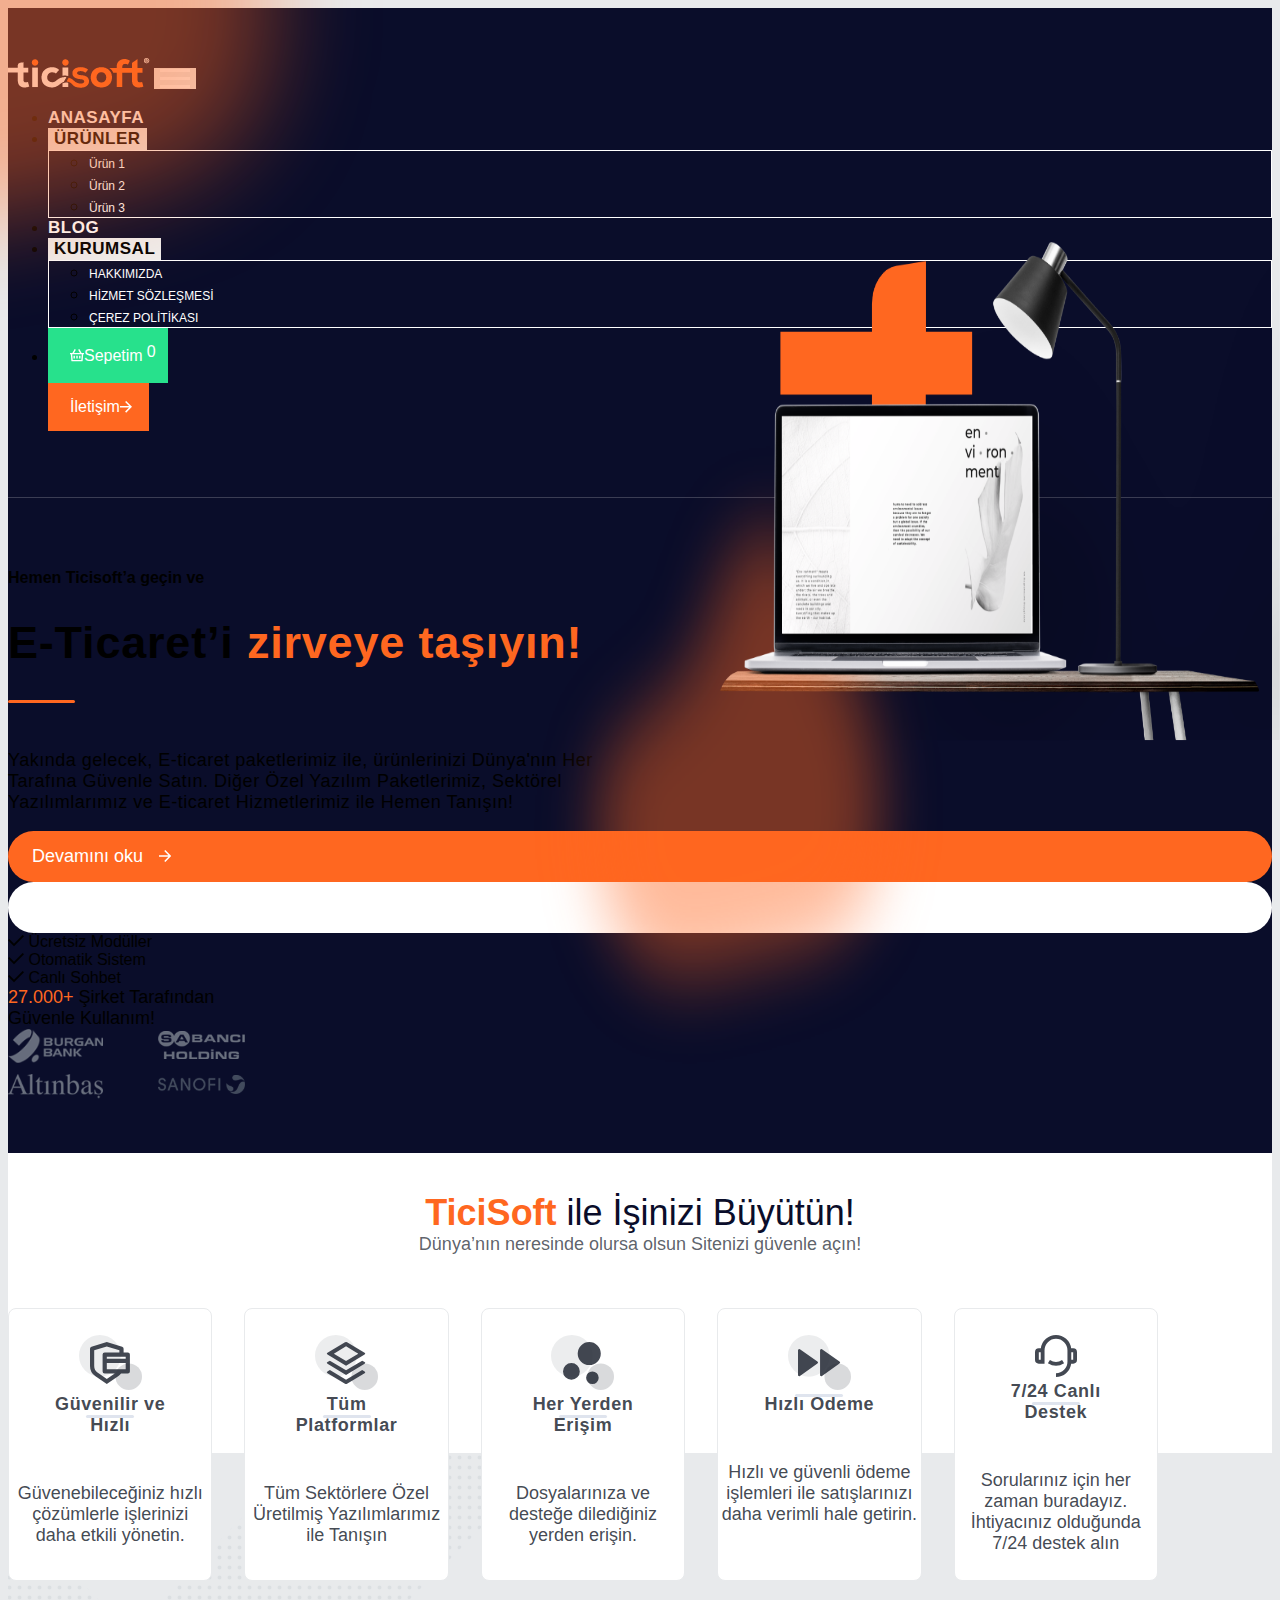
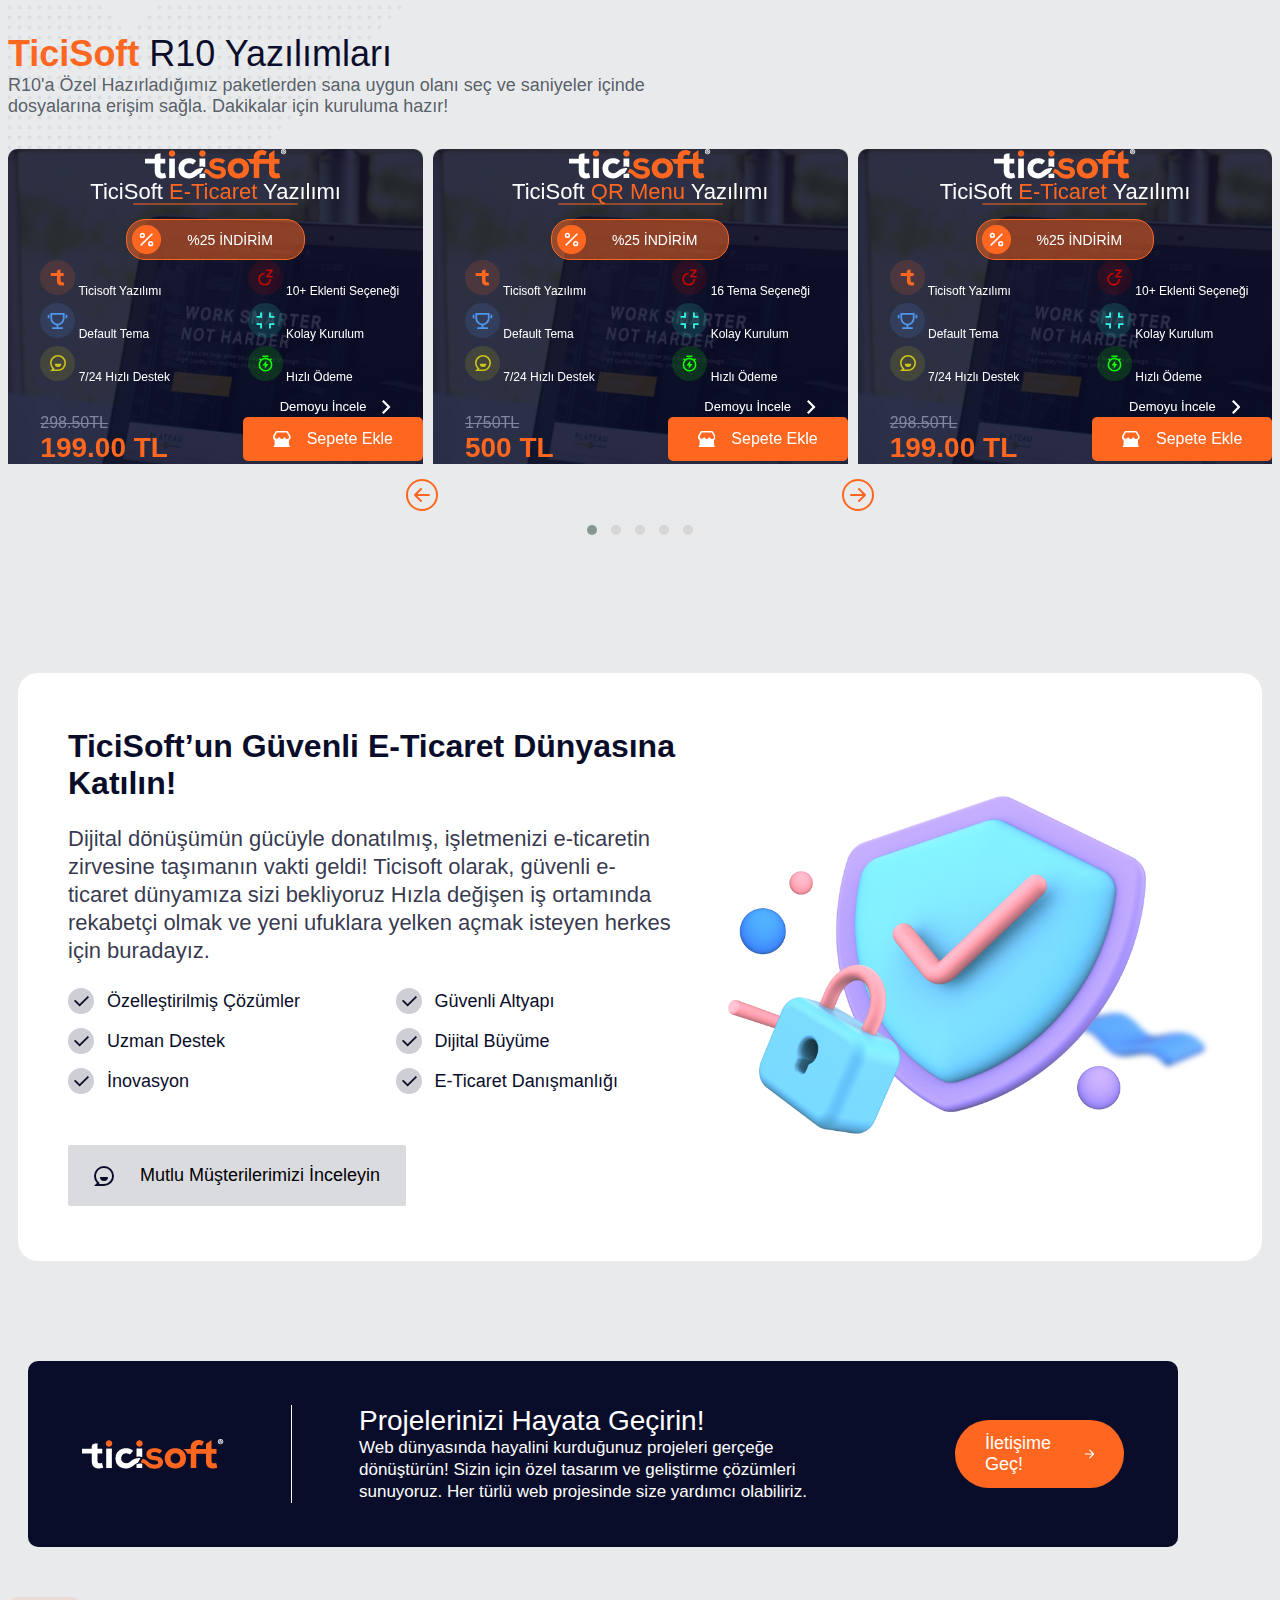
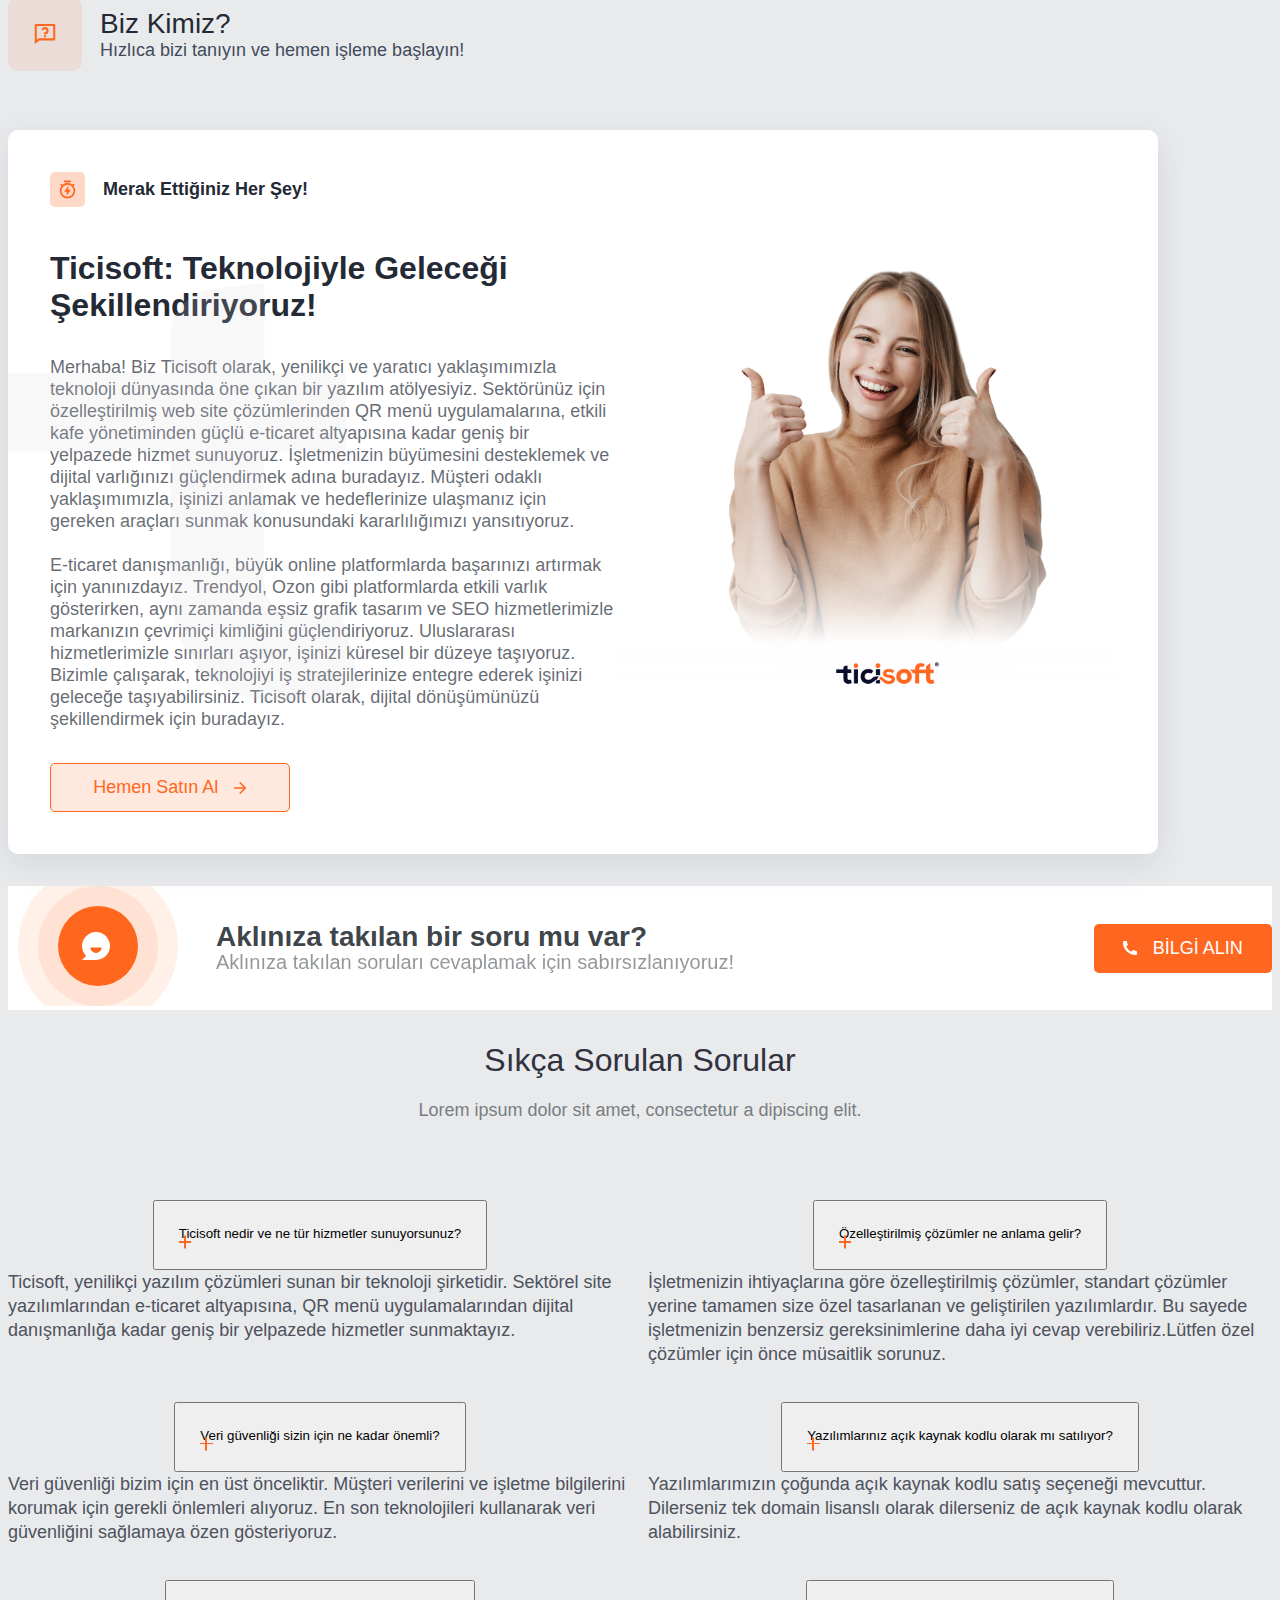
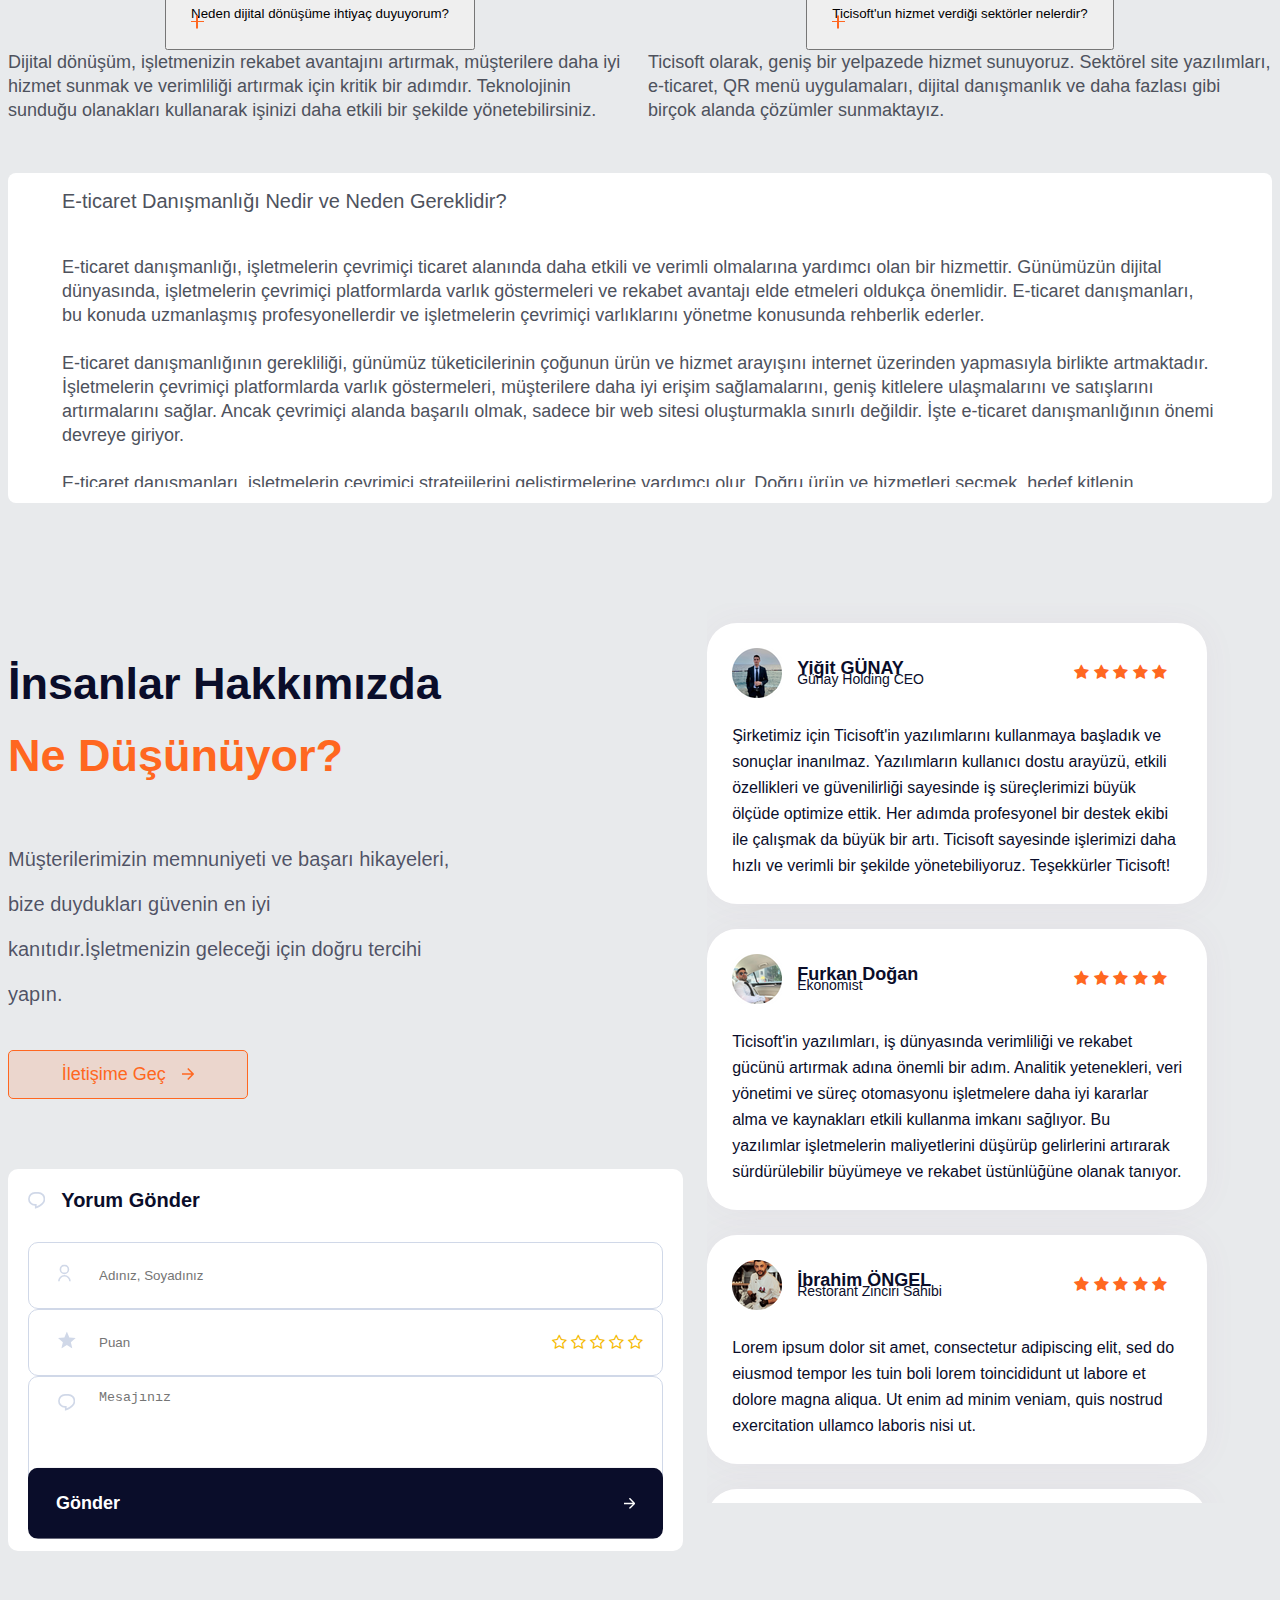
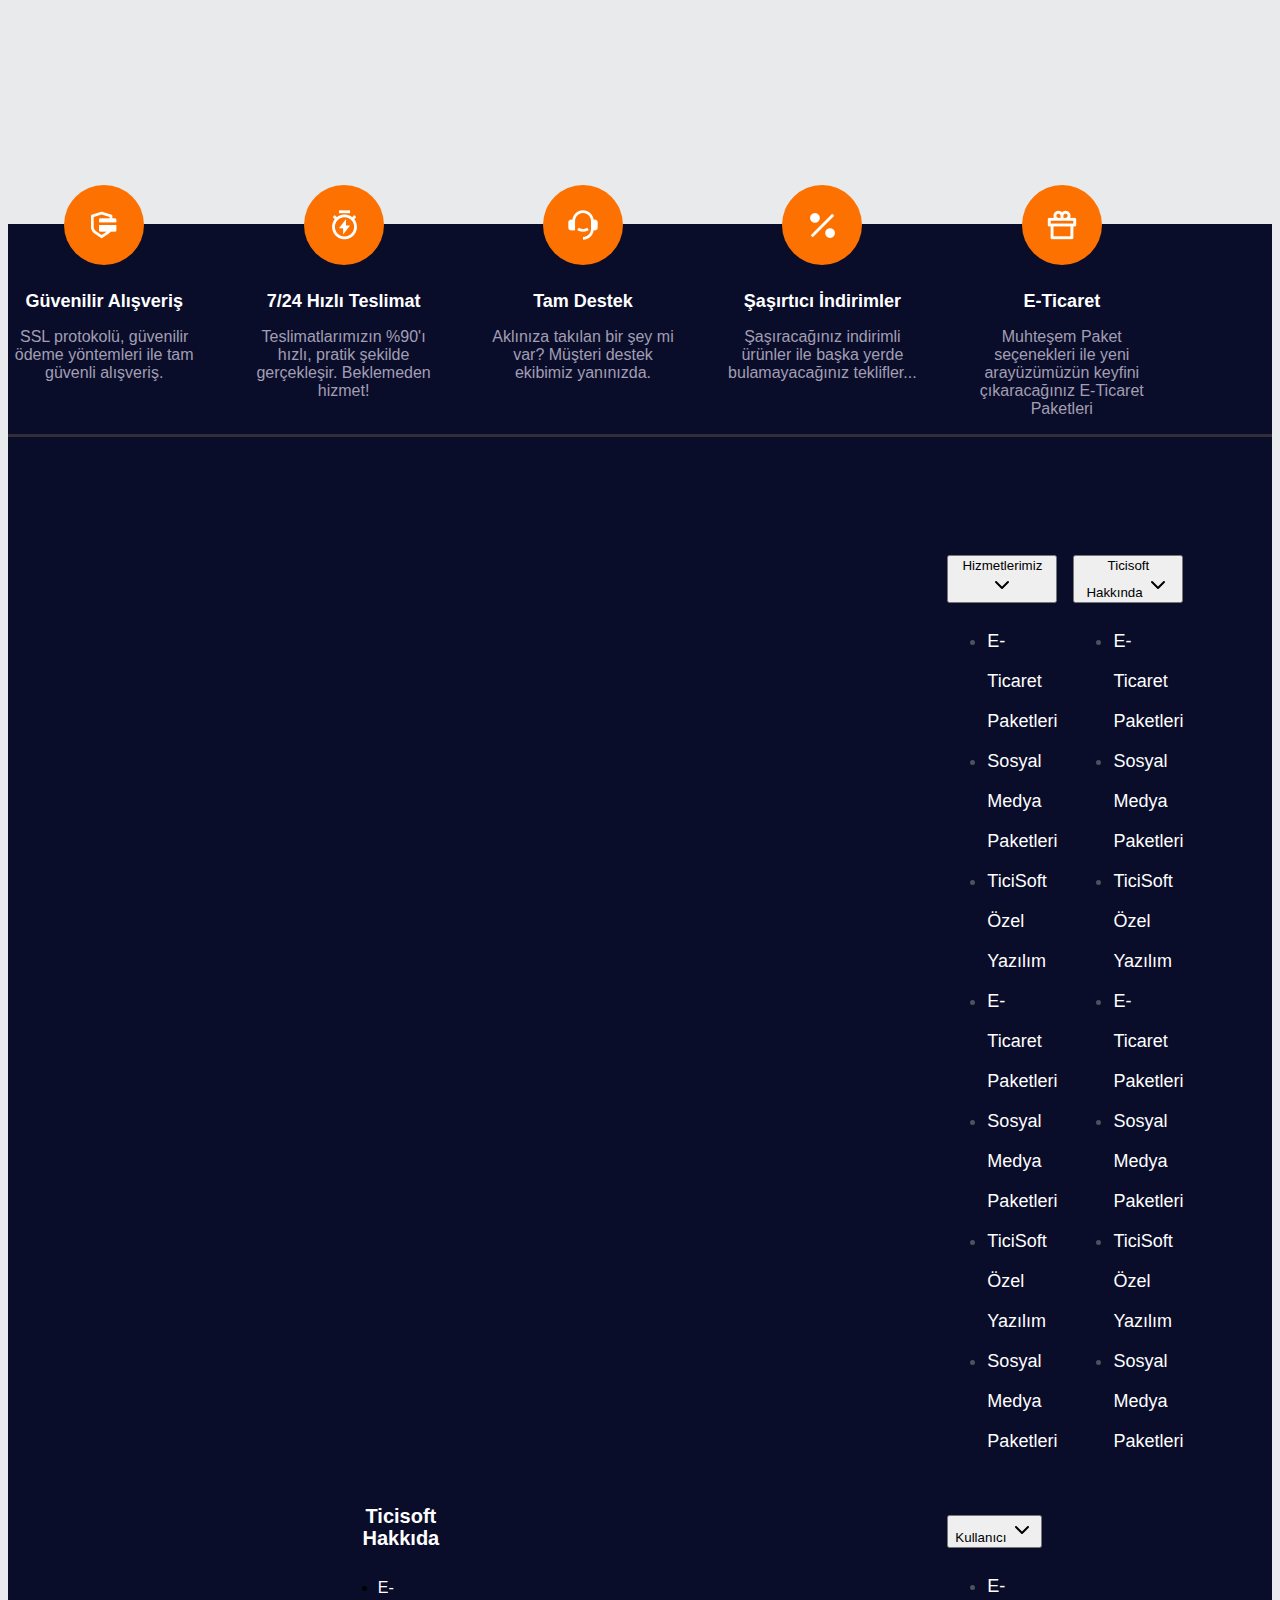
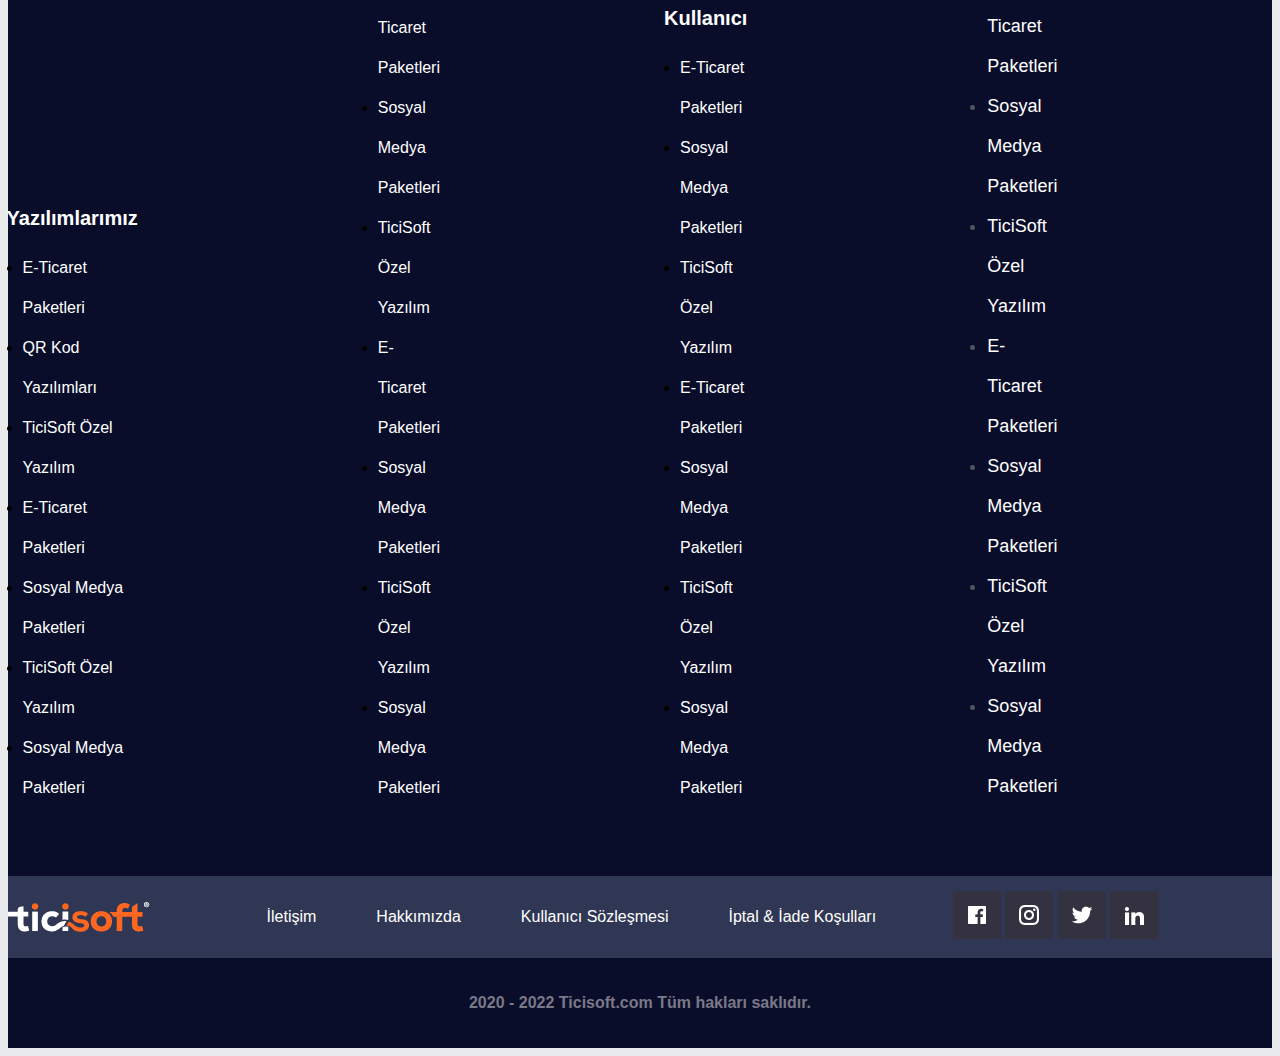
<file: index.html>
<!doctype html>
<html lang="tr">
<head>
    <meta charset="UTF-8">
    <meta name="viewport" content="width=device-width, user-scalable=no, initial-scale=1.0, maximum-scale=1.0, minimum-scale=1.0">
    <meta http-equiv="X-UA-Compatible" content="ie=edge">
    <title>Ticisoft - Dijital Dönüşüm Ofisi</title>

    <link rel="icon" type="image/x-icon" href="assets/favicon.ico">
    <link rel="stylesheet" href="https://cdnjs.cloudflare.com/ajax/libs/OwlCarousel2/2.3.4/assets/owl.carousel.min.css" integrity="sha512-tS3S5qG0BlhnQROyJXvNjeEM4UpMXHrQfTGmbQ1gKmelCxlSEBUaxhRBj/EFTzpbP4RVSrpEikbmdJobCvhE3g==" crossorigin="anonymous" referrerpolicy="no-referrer">
    <link rel="stylesheet" href="https://cdnjs.cloudflare.com/ajax/libs/OwlCarousel2/2.3.4/assets/owl.theme.default.min.css" integrity="sha512-sMXtMNL1zRzolHYKEujM2AqCLUR9F2C4/05cdbxjjLSRvMQIciEPCQZo++nk7go3BtSuK9kfa/s+a4f4i5pLkw==" crossorigin="anonymous" referrerpolicy="no-referrer">
    <link href="https://cdn.jsdelivr.net/npm/bootstrap@5.3.2/dist/css/bootstrap.min.css" rel="stylesheet" integrity="sha384-T3c6CoIi6uLrA9TneNEoa7RxnatzjcDSCmG1MXxSR1GAsXEV/Dwwykc2MPK8M2HN" crossorigin="anonymous">
    <script src="https://cdn.jsdelivr.net/npm/bootstrap@5.3.2/dist/js/bootstrap.bundle.min.js" integrity="sha384-C6RzsynM9kWDrMNeT87bh95OGNyZPhcTNXj1NW7RuBCsyN/o0jlpcV8Qyq46cDfL" crossorigin="anonymous"></script>
    <link rel="stylesheet" href="https://maxcdn.bootstrapcdn.com/font-awesome/4.7.0/css/font-awesome.min.css">
    <link rel="stylesheet" href="style.css">

</head>
<body>

    <header class="bg_header">

        <div class="orange_blur d-none d-lg-block">
            <svg xmlns="http://www.w3.org/2000/svg" width="804.823" height="875.82" viewBox="0 0 804.823 875.82">
            <path id="Vector" d="M301.652.024C380.464-1.851,405.28,108.1,447.263,174.822c28.789,45.755,52.408,91.671,55.988,145.611,3.9,58.785,3.316,121.807-35.284,166.314C427.331,533.6,362.9,543.117,301.652,552.885c-78.515,12.521-167.028,46.248-229.425-3.027C7.386,498.651-12.432,400.664,7.3,320.433c17.254-70.149,106.633-85.647,155.505-138.846C216.39,123.26,222.471,1.907,301.652.024Z" transform="translate(150 150)" fill="rgba(255,103,32,0.45)"></path>
        </svg>
        </div>

        <nav class="nav navbar-expand-lg row align-items-center container-fluid">

            <a class="col-11 col-lg-4 navbar-brand" href="index.html">
                <img class="ps-sm-5" src="assets/logo.png" alt="logo">
            </a>

            <button class="navbar-toggler collapsed col-1" type="button" data-bs-toggle="collapse" data-bs-target="#navbarTogglerDemo02" aria-controls="navbarTogglerDemo02" aria-expanded="false" aria-label="Toggle navigation">
                <span class="toggler-icon top-bar"></span>
                <span class="toggler-icon middle-bar"></span>
                <span class="toggler-icon bottom-bar"></span>
            </button>

            <ul class="navbar-nav  col-4 align-items-center justify-content-center justify-content-evenly collapse navbar-collapse" id="navbarTogglerDemo02">

                <li class="nav-item">
                    <a class="nav-link _li text-white" href="index.html"><b>ANASAYFA</b></a>
                </li>

                <li class="nav-item dropdown">
                    <button class="btn  text-white dropdown-toggle" id="dropdownMenuButton1" data-bs-toggle="dropdown"
                            aria-expanded="false">
                       <b>ÜRÜNLER</b>
                    </button>
                    <ul class="dropdown-menu menu px-3" aria-labelledby="dropdownMenuButton1">
                        <li><a class="menu_a" href="urun1.html">Ürün 1</a></li>
                        <li><a class="menu_a" href="urun2.html">Ürün 2</a></li>
                        <li><a class="menu_a" href="urun3.html">Ürün 3</a></li>
                    </ul>
                </li>


                <li class="nav-item">
                    <a class="nav-link _li text-white" href="blogs/blog.html"><b>BLOG</b></a>
                </li>

                <li class="nav-item dropdown">
                    <button class="btn  text-white dropdown-toggle" id="dropdownMenuButton2" data-bs-toggle="dropdown"
                            aria-expanded="false">
                        <b>KURUMSAL</b>
                    </button>
                    <ul class="dropdown-menu menu px-3" aria-labelledby="dropdownMenuButton2">
                        <li><a class="menu_a" href="hakkimizda.html">HAKKIMIZDA</a></li>
                        <li><a class="menu_a" href="hizmet.html">HİZMET SÖZLEŞMESİ</a></li>
                        <li><a class="menu_a" href="cerez.html">ÇEREZ POLİTİKASI</a></li>
                    </ul>

                </li>

                <li class="col-4 row btn-1-2">
                    <div class="col-lg-5 ">
                        <a class="btn btn1 rounded-2 bg_green" href="sepetim.html">
                            <svg xmlns="http://www.w3.org/2000/svg" class="me-2 icon_sepet" width="14" height="12.293" viewBox="0 0 14 12.293">
                                <path id="Path_19027" data-name="Path 19027" d="M11.356,3.438,13.6,7.331H16v1.4h-.817l-.53,6.358a.7.7,0,0,1-.7.642H4.044a.7.7,0,0,1-.7-.642L2.816,8.731H2v-1.4H4.4L6.644,3.438l1.212.7L6.012,7.331h5.975L10.144,4.138l1.212-.7Zm2.422,5.293H4.221l.467,5.6h8.623ZM9.7,10.131v2.8H8.3v-2.8Zm-2.8,0v2.8H5.5v-2.8Zm5.6,0v2.8H11.1v-2.8Z" transform="translate(-2 -3.438)" fill="currentColor"></path>
                            </svg>
                            Sepetim
                            <div class="meter rounded-circle ms-xxl-3 ">0</div>
                        </a>
                    </div>

                    <div class="col-lg-7 ps-lg-5 ">
                        <a class="btn btn2  rounded-2 bg_orange " href="iletisim.html">İletişim
                            <svg xmlns="http://www.w3.org/2000/svg" class="ms-2  " width="12" height="11.667" viewBox="0 0 12 11.667">
                                <path id="Path_19031" data-name="Path 19031" d="M13.129,9.306,9.106,5.283l1.061-1.061L16,10.055l-5.833,5.834L9.106,14.828l4.023-4.023H4v-1.5Z" transform="translate(-4 -4.222)" fill="currentColor"></path>
                            </svg>
                        </a>
                    </div>
                </li>

            </ul>

        </nav>


        <div class="container-fluid">
            <div class="header_1 ps-sm-5 text-white">
                <h4>Hemen Ticisoft’a geçin ve</h4>
                <h1>E-Ticaret’i <span class="col_orange">zirveye taşıyın!</span></h1>
                <span class="_line my-3"></span>
                <p class="header_text">Yakında gelecek, E-ticaret paketlerimiz ile, ürünlerinizi Dünya'nın Her Tarafına Güvenle Satın. Diğer Özel Yazılım Paketlerimiz, Sektörel Yazılımlarımız ve E-ticaret Hizmetlerimiz ile Hemen Tanışın!</p>
                <div class="d-flex align-items-center gap-3">
                    <a class="btn header_btn1 bg_orange" href="javascript:void(0)">Devamını oku
                        <svg xmlns="http://www.w3.org/2000/svg" width="12.342" height="12" viewBox="0 0 12.342 12">
                        <path id="Path_18944" data-name="Path 18944" d="M13.39,9.451,9.252,5.313l1.091-1.091,6,6-6,6L9.252,15.131l4.138-4.138H4V9.451Z" transform="translate(-4 -4.222)" fill="currentColor"></path>
                        </svg>
                    </a>
                    <a class="btn header_btn2 bg_white " href="javascript:void(0)">Tümünü gör
                        <svg xmlns="http://www.w3.org/2000/svg" width="12.342" height="12" viewBox="0 0 12.342 12">
                        <path id="Path_18944" data-name="Path 18944" d="M13.39,9.451,9.252,5.313l1.091-1.091,6,6-6,6L9.252,15.131l4.138-4.138H4V9.451Z" transform="translate(-4 -4.222)" fill="currentColor"></path>
                        </svg>
                    </a>
                </div>
                <div class="d-flex align-items-center gap-4 gap-lg-5 mt-5 header_check">
                    <div class="_check">
                        <svg xmlns="http://www.w3.org/2000/svg" width="16" height="11.333" viewBox="0 0 16 11.333">
                            <path id="Path_18941" data-name="Path 18941" d="M9.636,14.646,18.3,5.979l1.334,1.333-10,10-6-6L4.969,9.979Z" transform="translate(-3.636 -5.979)" fill="currentColor"></path>
                        </svg>
                        Ücretsiz Modüller
                    </div>
                    <div class="_check">
                        <svg xmlns="http://www.w3.org/2000/svg" width="16" height="11.333" viewBox="0 0 16 11.333">
                            <path id="Path_18941" data-name="Path 18941" d="M9.636,14.646,18.3,5.979l1.334,1.333-10,10-6-6L4.969,9.979Z" transform="translate(-3.636 -5.979)" fill="currentColor"></path>
                        </svg>
                        Otomatik Sistem
                    </div>
                    <div class="_check">
                        <svg xmlns="http://www.w3.org/2000/svg" width="16" height="11.333" viewBox="0 0 16 11.333">
                            <path id="Path_18941" data-name="Path 18941" d="M9.636,14.646,18.3,5.979l1.334,1.333-10,10-6-6L4.969,9.979Z" transform="translate(-3.636 -5.979)" fill="currentColor"></path>
                        </svg>
                        Canlı Sohbet
                    </div>
                </div>
                <div class="d-flex align-items-center gap-5 mt-5 header_check">
                    <div class="header_text2">
                       <span class="col_orange">27.000+</span>
                        Şirket Tarafından
                        Güvenle Kullanım!
                    </div>
                    <svg xmlns="http://www.w3.org/2000/svg" xmlns:xlink="http://www.w3.org/1999/xlink" width="237" height="70" viewBox="0 0 237 70">
                        <defs>
                            <pattern id="pattern" preserveAspectRatio="none" width="100%" height="100%" viewBox="0 0 150 32">
                                <image width="150" height="32" xlink:href="[data-uri]"></image>
                            </pattern>
                            <pattern id="pattern-2" preserveAspectRatio="none" width="100%" height="100%" viewBox="0 0 127 33">
                                <image width="127" height="33" xlink:href="[data-uri]"></image>
                            </pattern>
                            <pattern id="pattern-3" preserveAspectRatio="none" width="100%" height="100%" viewBox="0 0 116 38">
                                <image width="116" height="38" xlink:href="[data-uri]"></image>
                            </pattern>
                            <pattern id="pattern-4" preserveAspectRatio="none" width="100%" height="100%" viewBox="0 0 112 40">
                                <image width="112" height="40" xlink:href="[data-uri]"></image>
                            </pattern>
                        </defs>
                        <g id="Group_16339" data-name="Group 16339" transform="translate(-520 -631.77)">
                            <g id="_5" data-name="5" transform="translate(669.5 677.77)">
                                <rect id="sanofi" width="87" height="19" transform="translate(0.5 0)" fill="url(#pattern)"></rect>
                            </g>
                            <g id="_2" data-name="2" transform="translate(519.75 676.77)">
                                <rect id="altinbas" width="95" height="25" transform="translate(0.25 0)" fill="url(#pattern-2)"></rect>
                            </g>
                            <g id="_4" data-name="4" transform="translate(669.75 633.52)">
                                <rect id="sabanci" width="87" height="28" transform="translate(0.25 0.25)" fill="url(#pattern-3)"></rect>
                            </g>
                            <g id="_3" data-name="3" transform="translate(520 631.77)">
                                <rect id="burgan" width="95" height="34" transform="translate(0 0)" fill="url(#pattern-4)"></rect>
                            </g>
                        </g>
                    </svg>

                </div>
            </div>
            <img class="header_img" src="assets/hero-image.png" alt="header-1">
        </div>
    </header>

    <section class="_info">
        <div class="title1">
            <span class="_info_text1">TiciSoft</span>
            ile İşinizi Büyütün!
        </div>
        <div class="_info_text2">
            Dünya’nın neresinde olursa olsun Sitenizi güvenle açın!
        </div>
        <div class="container">
            <div class="_info_card">
                <div class="_info_card_item">
                    <svg xmlns="http://www.w3.org/2000/svg" width="63" height="55" viewBox="0 0 63 55">
                        <g id="Group_10" data-name="Group 10" transform="translate(-353 -2212)">
                            <circle id="Ellipse_2_copy_4" data-name="Ellipse 2 copy 4" cx="20.84" cy="20.84" r="20.84" transform="translate(353 2212)" fill="currentColor" opacity="0.102"></circle>
                            <circle id="Ellipse_2_copy_5" data-name="Ellipse 2 copy 5" cx="13.27" cy="13.27" r="13.27" transform="translate(389.46 2240.46)" fill="currentColor" opacity="0.2"></circle>
                            <path id="Path_19033" data-name="Path 19033" d="M19.8,2,35.126,6.788A2.1,2.1,0,0,1,36.6,8.793V12.5h4.2a2.1,2.1,0,0,1,2.1,2.1V31.4a2.1,2.1,0,0,1-2.1,2.1l-6.762,0A12.574,12.574,0,0,1,31.1,36.3L19.8,44,8.5,36.3A12.6,12.6,0,0,1,3,25.885V8.794a2.1,2.1,0,0,1,1.474-2Zm0,4.4L7.2,10.337V25.885a8.4,8.4,0,0,0,3.273,6.656l.4.284L19.8,38.918,27.742,33.5H17.7a2.1,2.1,0,0,1-2.1-2.1V14.6a2.1,2.1,0,0,1,2.1-2.1H32.4V10.337Zm0,16.6v6.3H38.7V23Zm0-4.2H38.7V16.7H19.8Z" transform="translate(361 2217)" fill="currentColor"></path>
                        </g>
                    </svg>
                    <div class="_info_card_item1 ">
                        Güvenilir ve Hızlı
                        <span class="_line2 mt-5"></span>
                    </div>
                    <div class="_info_card_item2">
                        Güvenebileceğiniz hızlı çözümlerle işlerinizi daha etkili yönetin.
                    </div>
                </div>
                <div class="_info_card_item">
                    <svg xmlns="http://www.w3.org/2000/svg" width="63" height="55" viewBox="0 0 63 55">
                        <g id="Group_10_copy" data-name="Group 10 copy" transform="translate(-638 -2212)">
                            <circle id="Ellipse_2_copy_4" data-name="Ellipse 2 copy 4" cx="20.84" cy="20.84" r="20.84" transform="translate(638 2212)" fill="currentColor" opacity="0.102"></circle>
                            <circle id="Ellipse_2_copy_5" data-name="Ellipse 2 copy 5" cx="13.27" cy="13.27" r="13.27" transform="translate(674.46 2240.46)" fill="currentColor" opacity="0.2"></circle>
                            <path id="Path_19032" data-name="Path 19032" d="M37.665,29.21l2.4,1.441a1,1,0,0,1,0,1.715L22.541,42.881a2,2,0,0,1-2.058,0L2.958,32.366a1,1,0,0,1,0-1.715l2.4-1.441L21.512,38.9,37.665,29.21Zm0-9.392,2.4,1.441a1,1,0,0,1,0,1.715L21.512,34.106,2.958,22.974a1,1,0,0,1,0-1.715l2.4-1.441L21.512,29.51ZM22.539,1.452,40.067,11.967a1,1,0,0,1,0,1.715L21.512,24.814,2.958,13.681a1,1,0,0,1,0-1.715L20.483,1.452a2,2,0,0,1,2.058,0ZM21.512,5.494,9.3,12.824l12.216,7.33,12.216-7.33Z" transform="translate(647.528 2217.834)" fill="currentColor"></path>
                        </g>
                    </svg>
                    <div class="_info_card_item1">
                        Tüm Platformlar
                        <span class="_line2 mt-5"></span>
                    </div>
                    <div class="_info_card_item2">
                        Tüm Sektörlere Özel Üretilmiş Yazılımlarımız ile Tanışın
                    </div>
                </div>
                <div class="_info_card_item">
                    <svg xmlns="http://www.w3.org/2000/svg" width="63" height="55" viewBox="0 0 63 55">
                        <g id="Group_17602" data-name="Group 17602" transform="translate(-929 -958)">
                            <g id="Group_10_copy_2" data-name="Group 10 copy 2" transform="translate(0 -1254)">
                                <circle id="Ellipse_2_copy_4" data-name="Ellipse 2 copy 4" cx="20.84" cy="20.84" r="20.84" transform="translate(929 2212)" fill="currentColor" opacity="0.102"></circle>
                                <circle id="Ellipse_2_copy_5" data-name="Ellipse 2 copy 5" cx="13.27" cy="13.27" r="13.27" transform="translate(965.46 2240.46)" fill="currentColor" opacity="0.2"></circle>
                            </g>
                            <path id="Path_19036" data-name="Path 19036" d="M31.4,31.4a6.3,6.3,0,1,1-6.3,6.3A6.3,6.3,0,0,1,31.4,31.4ZM10.4,23A8.4,8.4,0,1,1,2,31.4,8.4,8.4,0,0,1,10.4,23ZM28.25,2A11.55,11.55,0,1,1,16.7,13.55,11.549,11.549,0,0,1,28.25,2Z" transform="translate(939 963)" fill="currentColor"></path>
                        </g>
                    </svg>
                    <div class="_info_card_item1">
                        Her Yerden Erişim
                        <span class="_line2 mt-5"></span>
                    </div>
                    <div class="_info_card_item2">
                        Dosyalarınıza ve desteğe dilediğiniz yerden erişin.
                    </div>
                </div>
                <div class="_info_card_item">
                    <svg xmlns="http://www.w3.org/2000/svg" width="63" height="55" viewBox="0 0 63 55">
                        <g id="Group_17603" data-name="Group 17603" transform="translate(-1217 -979)">
                            <g id="Group_10_copy_3" data-name="Group 10 copy 3" transform="translate(0 -1233)">
                                <circle id="Ellipse_2_copy_4" data-name="Ellipse 2 copy 4" cx="20.84" cy="20.84" r="20.84" transform="translate(1217 2212)" fill="currentColor" opacity="0.102"></circle>
                                <circle id="Ellipse_2_copy_5" data-name="Ellipse 2 copy 5" cx="13.27" cy="13.27" r="13.27" transform="translate(1253.46 2240.46)" fill="currentColor" opacity="0.2"></circle>
                            </g>
                            <path id="Path_19035" data-name="Path 19035" d="M5.932,33.381a1.226,1.226,0,0,1-1.932-1V7.691a1.226,1.226,0,0,1,1.932-1L23.419,19.035a1.226,1.226,0,0,1,0,2L5.932,33.381ZM26.064,7.691a1.226,1.226,0,0,1,1.932-1L45.483,19.035a1.226,1.226,0,0,1,0,2L28,33.381a1.226,1.226,0,0,1-1.932-1Z" transform="translate(1223 986.535)" fill="currentColor"></path>
                        </g>
                    </svg>
                    <div class="_info_card_item1">
                        Hızlı Ödeme
                        <span class="_line2 mt-5"></span>
                    </div>
                    <div class="_info_card_item2">
                        Hızlı ve güvenli ödeme işlemleri ile satışlarınızı daha verimli hale getirin.
                    </div>
                </div>
                <div class="_info_card_item">
                    <svg xmlns="http://www.w3.org/2000/svg" width="42.002" height="42" viewBox="0 0 42.002 42">
                        <path id="Path_19034" data-name="Path 19034" d="M37.156,14.363h2.028A3.818,3.818,0,0,1,43,18.182v7.637a3.818,3.818,0,0,1-3.818,3.818H37.156A15.275,15.275,0,0,1,22,43V39.183A11.455,11.455,0,0,0,33.456,27.728V16.272a11.455,11.455,0,1,0-22.91,0V29.637H4.818A3.818,3.818,0,0,1,1,25.818V18.182a3.818,3.818,0,0,1,3.818-3.818H6.846a15.275,15.275,0,0,1,30.31,0ZM4.818,18.182v7.637H6.728V18.182Zm32.456,0v7.637h1.909V18.182ZM13.906,29.226l2.024-3.238a11.466,11.466,0,0,0,12.142,0L30.1,29.226a15.284,15.284,0,0,1-16.19,0Z" transform="translate(-1 -1.001)" fill="currentColor"></path>
                    </svg>
                    <div class="_info_card_item1">
                        7/24 Canlı Destek
                        <span class="_line2 mt-5"></span>
                    </div>
                    <div class="_info_card_item2">
                        Sorularınız için her zaman buradayız. İhtiyacınız olduğunda 7/24 destek alın
                    </div>
                </div>
            </div>
        </div>
    </section>

    <section class="packet">
        <img src="assets/packets-image.png" alt="packet-background-image" class="packet-background-image">
        <div class="container-fluid">

            <div class="title1 ms-lg-5 mt-lg-5">
                <span class="_info_text1">TiciSoft</span>
                R10 Yazılımları
            </div>

            <div class="_info_text2 ms-lg-5" style="max-width: 700px">
                R10'a Özel Hazırladığımız paketlerden sana uygun olanı seç ve saniyeler içinde dosyalarına erişim sağla.
                Dakikalar için kuruluma hazır!
            </div>

            <div class="owl-carousel owl-theme text-white my-5">

                <div class="card">
                    <img class="rounded-4" style="position: absolute!important;" src="assets/packet-card-background.png" alt="bg_card">
                    <div class="_card card-img-overlay">
                        <img src="assets/logo.png" style="max-width: 142px" height="30" width="142" alt="logo"/>
                    </div>
                    <div class="_card1 card-img-overlay">
                        TiciSoft <span>QR Menu</span> Yazılımı
                        <span class="_line3"></span>
                    </div>
                    <div class="_card2 card-img-overlay">
                        <svg xmlns="http://www.w3.org/2000/svg" width="29.074" height="29.074" viewBox="0 0 29.074 29.074">
                            <g id="Group_17602" data-name="Group 17602" transform="translate(-398.499 -1503.584)">
                                <circle id="Ellipse_132" data-name="Ellipse 132" cx="14.537" cy="14.537" r="14.537" transform="translate(398.499 1503.584)" fill="#ff6720"></circle>
                                <path id="Path_18820" data-name="Path 18820" d="M13.93,16.568a2.638,2.638,0,1,1,2.638-2.638A2.638,2.638,0,0,1,13.93,16.568Zm0-1.508A1.131,1.131,0,1,0,12.8,13.93,1.131,1.131,0,0,0,13.93,15.06ZM5.638,8.276A2.638,2.638,0,1,1,8.276,5.638,2.638,2.638,0,0,1,5.638,8.276Zm0-1.508A1.131,1.131,0,1,0,4.508,5.638,1.131,1.131,0,0,0,5.638,6.769Zm9.476-3.381L16.18,4.454,4.455,16.18,3.389,15.114,15.113,3.388Z" transform="translate(403.252 1508.338)" fill="#fff"></path>
                            </g>
                        </svg>
                        %25 İndirim
                    </div>
                    <div class="_card3 card-img-overlay">
                        <div>
                            <svg xmlns="http://www.w3.org/2000/svg" width="35" height="35" viewBox="0 0 35 35">
                            <circle id="Ellipse_140" data-name="Ellipse 140" cx="17.5" cy="17.5" r="17.5" fill="#ff6720" opacity="0.15"></circle>
                            <path id="Path_19593" data-name="Path 19593" d="M47.118,82.77v3.448h3.124v3H47.093v4.648q0,1.649,1.4,1.649a3.334,3.334,0,0,0,1.5-.3l.825,3a8.4,8.4,0,0,1-2.6.55,4.608,4.608,0,0,1-3.436-1.037,5,5,0,0,1-1.262-3.861V89.217H37.3v-3H43.52v-1.4a1.84,1.84,0,0,1,1.637-1.829Z" transform="translate(-26.559 -73.27)" fill="#ff6720"></path>
                            </svg>
                            Ticisoft Yazılımı
                        </div>
                        <div>
                            <svg xmlns="http://www.w3.org/2000/svg" width="35" height="35" viewBox="0 0 35 35">
                                <g id="Group_17603" data-name="Group 17603" transform="translate(-493 -1732)">
                                    <circle id="Ellipse_141" data-name="Ellipse 141" cx="17.5" cy="17.5" r="17.5" transform="translate(493 1732)" fill="#c60404" opacity="0.15"></circle>
                                    <path id="Path_18827" data-name="Path 18827" d="M9.4,5.2V6.8a4.8,4.8,0,1,0,4.8,4.98l0-.18h1.6A6.4,6.4,0,1,1,9.4,5.2Zm8-3.2V3.6L13.138,8.4H17.4V10H11V8.4l4.261-4.8H11V2Z" transform="translate(500.3 1739.5)" fill="#c60404"></path>
                                </g>
                            </svg>
                            16 Tema Seçeneği
                        </div>
                        <div>
                            <svg xmlns="http://www.w3.org/2000/svg" width="35" height="35" viewBox="0 0 35 35">
                                <g id="Group_17604" data-name="Group 17604" transform="translate(-292 -1786)">
                                    <circle id="Ellipse_139" data-name="Ellipse 139" cx="17.5" cy="17.5" r="17.5" transform="translate(292 1786)" fill="#5096ed" opacity="0.15"></circle>
                                    <path id="Path_18823" data-name="Path 18823" d="M11.667,15.389v1.833h4.444V19H5.444V17.222H9.889V15.389A7.112,7.112,0,0,1,3.667,8.333V3H17.889V8.333a7.112,7.112,0,0,1-6.222,7.056ZM5.444,4.778V8.333a5.333,5.333,0,1,0,10.667,0V4.778ZM1,4.778H2.778V8.333H1Zm17.778,0h1.778V8.333H18.778Z" transform="translate(298.722 1793)" fill="#5096ed"></path>
                                </g>
                            </svg>
                            Default Tema
                        </div>
                        <div>
                            <svg xmlns="http://www.w3.org/2000/svg" width="35" height="35" viewBox="0 0 35 35">
                                <g id="Group_17605" data-name="Group 17605" transform="translate(-493 -1787)">
                                    <circle id="Ellipse_142" data-name="Ellipse 142" cx="17.5" cy="17.5" r="17.5" transform="translate(493 1787)" fill="#32fde6" opacity="0.15"></circle>
                                    <path id="Path_18824" data-name="Path 18824" d="M16.222,6.556h3.556V8.333H14.444V3h1.778ZM7.333,8.333H2V6.556H5.556V3H7.333Zm8.889,7.111V19H14.444V13.667h5.333v1.778ZM7.333,13.667V19H5.556V15.444H2V13.667Z" transform="translate(499.611 1793.5)" fill="#32fde6"></path>
                                </g>
                            </svg>
                             Kolay Kurulum
                        </div>
                        <div>
                            <svg xmlns="http://www.w3.org/2000/svg" width="35" height="35" viewBox="0 0 35 35">
                                <g id="Group_17606" data-name="Group 17606" transform="translate(-292 -1841)">
                                    <circle id="Ellipse_138" data-name="Ellipse 138" cx="17.5" cy="17.5" r="17.5" transform="translate(292 1841)" fill="#cbc419" opacity="0.15"></circle>
                                    <path id="Path_19594" data-name="Path 19594" d="M2,10a8,8,0,1,1,8,8H2l2.343-2.343A7.975,7.975,0,0,1,2,10Zm3.862,6.4H10a6.4,6.4,0,1,0-4.526-1.874l1.131,1.131ZM6.8,10.8h6.4a3.2,3.2,0,0,1-6.4,0Z" transform="translate(300 1848)" fill="#cbc419"></path>
                                </g>
                            </svg>
                             7/24 Hızlı Destek
                        </div>
                        <div>
                            <svg xmlns="http://www.w3.org/2000/svg" width="35" height="35" viewBox="0 0 35 35">
                                <g id="Group_17607" data-name="Group 17607" transform="translate(-493 -1842)">
                                    <circle id="Ellipse_143" data-name="Ellipse 143" cx="17.5" cy="17.5" r="17.5" transform="translate(493 1842)" fill="#14ff00" opacity="0.15"></circle>
                                    <path id="Path_18825" data-name="Path 18825" d="M5.577,4.785a6.86,6.86,0,0,1,8.561,0l1.107-1.107,1.077,1.077L15.215,5.863a6.857,6.857,0,1,1-10.716,0L3.392,4.756,4.47,3.679,5.577,4.786ZM9.857,15.477a5.334,5.334,0,1,0-5.334-5.334,5.334,5.334,0,0,0,5.334,5.334Zm.762-6.1h2.286L9.1,14.334V10.905H6.81l3.81-4.956ZM6.81,1h6.1V2.524H6.81Z" transform="translate(500.643 1850.5)" fill="#14ff00"></path>
                                </g>
                            </svg>
                            Hızlı Ödeme
                        </div>
                    </div>
                    <a class="btn btn3" href="javascript:void(0)">
                        Demoyu İncele
                        <svg xmlns="http://www.w3.org/2000/svg" width="8.555" height="14" viewBox="0 0 8.555 14">
                            <path id="Path_19165" data-name="Path 19165" d="M13.667,12.636,8.222,7.191,9.777,5.636l7,7-7,7L8.222,18.081Z" transform="translate(-8.222 -5.636)" fill="#fff"></path>
                        </svg>
                    </a>
                    <div class="_card5 card-img-overlay">
                        <div class="_card4">
                            <div class="_down">1750TL</div>
                            <div class="price">500 TL</div>
                        </div>
                        <a class="btn btn4 rounded-3" href="javascript:void(0)">
                            <svg xmlns="http://www.w3.org/2000/svg" width="17.602" height="16" viewBox="0 0 17.602 16">
                                <path id="Path_18575" data-name="Path 18575" d="M17.8,16.4V18H1.8V16.4h.8V10.994A3.6,3.6,0,0,1,1.506,6.158L3.676,2.4A.8.8,0,0,1,4.369,2H15.232a.8.8,0,0,1,.693.4l2.162,3.746A3.6,3.6,0,0,1,17,10.994V16.4ZM4.831,3.6,2.885,6.97A2,2,0,0,0,6.458,8.743a.8.8,0,0,1,1.485,0,2,2,0,0,0,3.715,0,.8.8,0,0,1,1.485,0,2,2,0,1,0,3.566-1.786L14.768,3.6H4.832Z" transform="translate(-1 -2)" fill="#fff"></path>
                            </svg>
                            Sepete Ekle
                        </a>
                    </div>
                </div>

                <div class="card">
                    <img class="rounded-4" style="position: absolute!important;" src="assets/packet-card-background.png">
                    <div class="_card card-img-overlay">
                        <img src="assets/logo.png" style="max-width: 142px" height="30" width="142"/>
                    </div>
                    <div class="_card1 card-img-overlay">
                        TiciSoft <span>E-Ticaret</span> Yazılımı
                        <span class="_line3"></span>
                    </div>
                    <div class="_card2 card-img-overlay">
                        <svg xmlns="http://www.w3.org/2000/svg" width="29.074" height="29.074" viewBox="0 0 29.074 29.074">
                            <g id="Group_17602" data-name="Group 17602" transform="translate(-398.499 -1503.584)">
                                <circle id="Ellipse_132" data-name="Ellipse 132" cx="14.537" cy="14.537" r="14.537" transform="translate(398.499 1503.584)" fill="#ff6720"></circle>
                                <path id="Path_18820" data-name="Path 18820" d="M13.93,16.568a2.638,2.638,0,1,1,2.638-2.638A2.638,2.638,0,0,1,13.93,16.568Zm0-1.508A1.131,1.131,0,1,0,12.8,13.93,1.131,1.131,0,0,0,13.93,15.06ZM5.638,8.276A2.638,2.638,0,1,1,8.276,5.638,2.638,2.638,0,0,1,5.638,8.276Zm0-1.508A1.131,1.131,0,1,0,4.508,5.638,1.131,1.131,0,0,0,5.638,6.769Zm9.476-3.381L16.18,4.454,4.455,16.18,3.389,15.114,15.113,3.388Z" transform="translate(403.252 1508.338)" fill="#fff"></path>
                            </g>
                        </svg>
                        %25 İndirim
                    </div>
                    <div class="_card3 card-img-overlay">
                        <div>
                            <svg xmlns="http://www.w3.org/2000/svg" width="35" height="35" viewBox="0 0 35 35">
                                <circle id="Ellipse_140" data-name="Ellipse 140" cx="17.5" cy="17.5" r="17.5" fill="#ff6720" opacity="0.15"></circle>
                                <path id="Path_19593" data-name="Path 19593" d="M47.118,82.77v3.448h3.124v3H47.093v4.648q0,1.649,1.4,1.649a3.334,3.334,0,0,0,1.5-.3l.825,3a8.4,8.4,0,0,1-2.6.55,4.608,4.608,0,0,1-3.436-1.037,5,5,0,0,1-1.262-3.861V89.217H37.3v-3H43.52v-1.4a1.84,1.84,0,0,1,1.637-1.829Z" transform="translate(-26.559 -73.27)" fill="#ff6720"></path>
                            </svg>
                            Ticisoft Yazılımı
                        </div>
                        <div>
                            <svg xmlns="http://www.w3.org/2000/svg" width="35" height="35" viewBox="0 0 35 35">
                                <g id="Group_17603" data-name="Group 17603" transform="translate(-493 -1732)">
                                    <circle id="Ellipse_141" data-name="Ellipse 141" cx="17.5" cy="17.5" r="17.5" transform="translate(493 1732)" fill="#c60404" opacity="0.15"></circle>
                                    <path id="Path_18827" data-name="Path 18827" d="M9.4,5.2V6.8a4.8,4.8,0,1,0,4.8,4.98l0-.18h1.6A6.4,6.4,0,1,1,9.4,5.2Zm8-3.2V3.6L13.138,8.4H17.4V10H11V8.4l4.261-4.8H11V2Z" transform="translate(500.3 1739.5)" fill="#c60404"></path>
                                </g>
                            </svg>
                            10+ Eklenti Seçeneği
                        </div>
                        <div>
                            <svg xmlns="http://www.w3.org/2000/svg" width="35" height="35" viewBox="0 0 35 35">
                                <g id="Group_17604" data-name="Group 17604" transform="translate(-292 -1786)">
                                    <circle id="Ellipse_139" data-name="Ellipse 139" cx="17.5" cy="17.5" r="17.5" transform="translate(292 1786)" fill="#5096ed" opacity="0.15"></circle>
                                    <path id="Path_18823" data-name="Path 18823" d="M11.667,15.389v1.833h4.444V19H5.444V17.222H9.889V15.389A7.112,7.112,0,0,1,3.667,8.333V3H17.889V8.333a7.112,7.112,0,0,1-6.222,7.056ZM5.444,4.778V8.333a5.333,5.333,0,1,0,10.667,0V4.778ZM1,4.778H2.778V8.333H1Zm17.778,0h1.778V8.333H18.778Z" transform="translate(298.722 1793)" fill="#5096ed"></path>
                                </g>
                            </svg>
                            Default Tema
                        </div>
                        <div>
                            <svg xmlns="http://www.w3.org/2000/svg" width="35" height="35" viewBox="0 0 35 35">
                                <g id="Group_17605" data-name="Group 17605" transform="translate(-493 -1787)">
                                    <circle id="Ellipse_142" data-name="Ellipse 142" cx="17.5" cy="17.5" r="17.5" transform="translate(493 1787)" fill="#32fde6" opacity="0.15"></circle>
                                    <path id="Path_18824" data-name="Path 18824" d="M16.222,6.556h3.556V8.333H14.444V3h1.778ZM7.333,8.333H2V6.556H5.556V3H7.333Zm8.889,7.111V19H14.444V13.667h5.333v1.778ZM7.333,13.667V19H5.556V15.444H2V13.667Z" transform="translate(499.611 1793.5)" fill="#32fde6"></path>
                                </g>
                            </svg>
                            Kolay Kurulum
                        </div>
                        <div>
                            <svg xmlns="http://www.w3.org/2000/svg" width="35" height="35" viewBox="0 0 35 35">
                                <g id="Group_17606" data-name="Group 17606" transform="translate(-292 -1841)">
                                    <circle id="Ellipse_138" data-name="Ellipse 138" cx="17.5" cy="17.5" r="17.5" transform="translate(292 1841)" fill="#cbc419" opacity="0.15"></circle>
                                    <path id="Path_19594" data-name="Path 19594" d="M2,10a8,8,0,1,1,8,8H2l2.343-2.343A7.975,7.975,0,0,1,2,10Zm3.862,6.4H10a6.4,6.4,0,1,0-4.526-1.874l1.131,1.131ZM6.8,10.8h6.4a3.2,3.2,0,0,1-6.4,0Z" transform="translate(300 1848)" fill="#cbc419"></path>
                                </g>
                            </svg>
                            7/24 Hızlı Destek
                        </div>
                        <div>
                            <svg xmlns="http://www.w3.org/2000/svg" width="35" height="35" viewBox="0 0 35 35">
                                <g id="Group_17607" data-name="Group 17607" transform="translate(-493 -1842)">
                                    <circle id="Ellipse_143" data-name="Ellipse 143" cx="17.5" cy="17.5" r="17.5" transform="translate(493 1842)" fill="#14ff00" opacity="0.15"></circle>
                                    <path id="Path_18825" data-name="Path 18825" d="M5.577,4.785a6.86,6.86,0,0,1,8.561,0l1.107-1.107,1.077,1.077L15.215,5.863a6.857,6.857,0,1,1-10.716,0L3.392,4.756,4.47,3.679,5.577,4.786ZM9.857,15.477a5.334,5.334,0,1,0-5.334-5.334,5.334,5.334,0,0,0,5.334,5.334Zm.762-6.1h2.286L9.1,14.334V10.905H6.81l3.81-4.956ZM6.81,1h6.1V2.524H6.81Z" transform="translate(500.643 1850.5)" fill="#14ff00"></path>
                                </g>
                            </svg>
                            Hızlı Ödeme
                        </div>
                    </div>
                    <a class="btn btn3" href="javascript:void(0)">
                        Demoyu İncele
                        <svg xmlns="http://www.w3.org/2000/svg" width="8.555" height="14" viewBox="0 0 8.555 14">
                            <path id="Path_19165" data-name="Path 19165" d="M13.667,12.636,8.222,7.191,9.777,5.636l7,7-7,7L8.222,18.081Z" transform="translate(-8.222 -5.636)" fill="#fff"></path>
                        </svg>
                    </a>
                    <div class="_card5 card-img-overlay">
                        <div class="_card4">
                            <div class="_down">298.50TL</div>
                            <div class="price">199.00 TL</div>
                        </div>
                        <a class="btn btn4 rounded-3" href="javascript:void(0)">
                            <svg xmlns="http://www.w3.org/2000/svg" width="17.602" height="16" viewBox="0 0 17.602 16">
                                <path id="Path_18575" data-name="Path 18575" d="M17.8,16.4V18H1.8V16.4h.8V10.994A3.6,3.6,0,0,1,1.506,6.158L3.676,2.4A.8.8,0,0,1,4.369,2H15.232a.8.8,0,0,1,.693.4l2.162,3.746A3.6,3.6,0,0,1,17,10.994V16.4ZM4.831,3.6,2.885,6.97A2,2,0,0,0,6.458,8.743a.8.8,0,0,1,1.485,0,2,2,0,0,0,3.715,0,.8.8,0,0,1,1.485,0,2,2,0,1,0,3.566-1.786L14.768,3.6H4.832Z" transform="translate(-1 -2)" fill="#fff"></path>
                            </svg>
                            Sepete Ekle
                        </a>
                    </div>
                </div>

                <div class="card">
                    <img class="rounded-4" style="position: absolute!important;" src="assets/packet-card-background.png">
                    <div class="_card card-img-overlay">
                        <img src="assets/logo.png" style="max-width: 142px" height="30" width="142"/>
                    </div>
                    <div class="_card1 card-img-overlay">
                        TiciSoft <span>E-Ticaret</span> Yazılımı
                        <span class="_line3"></span>
                    </div>
                    <div class="_card2 card-img-overlay">
                        <svg xmlns="http://www.w3.org/2000/svg" width="29.074" height="29.074" viewBox="0 0 29.074 29.074">
                            <g id="Group_17602" data-name="Group 17602" transform="translate(-398.499 -1503.584)">
                                <circle id="Ellipse_132" data-name="Ellipse 132" cx="14.537" cy="14.537" r="14.537" transform="translate(398.499 1503.584)" fill="#ff6720"></circle>
                                <path id="Path_18820" data-name="Path 18820" d="M13.93,16.568a2.638,2.638,0,1,1,2.638-2.638A2.638,2.638,0,0,1,13.93,16.568Zm0-1.508A1.131,1.131,0,1,0,12.8,13.93,1.131,1.131,0,0,0,13.93,15.06ZM5.638,8.276A2.638,2.638,0,1,1,8.276,5.638,2.638,2.638,0,0,1,5.638,8.276Zm0-1.508A1.131,1.131,0,1,0,4.508,5.638,1.131,1.131,0,0,0,5.638,6.769Zm9.476-3.381L16.18,4.454,4.455,16.18,3.389,15.114,15.113,3.388Z" transform="translate(403.252 1508.338)" fill="#fff"></path>
                            </g>
                        </svg>
                        %25 İndirim
                    </div>
                    <div class="_card3 card-img-overlay">
                        <div>
                            <svg xmlns="http://www.w3.org/2000/svg" width="35" height="35" viewBox="0 0 35 35">
                                <circle id="Ellipse_140" data-name="Ellipse 140" cx="17.5" cy="17.5" r="17.5" fill="#ff6720" opacity="0.15"></circle>
                                <path id="Path_19593" data-name="Path 19593" d="M47.118,82.77v3.448h3.124v3H47.093v4.648q0,1.649,1.4,1.649a3.334,3.334,0,0,0,1.5-.3l.825,3a8.4,8.4,0,0,1-2.6.55,4.608,4.608,0,0,1-3.436-1.037,5,5,0,0,1-1.262-3.861V89.217H37.3v-3H43.52v-1.4a1.84,1.84,0,0,1,1.637-1.829Z" transform="translate(-26.559 -73.27)" fill="#ff6720"></path>
                            </svg>
                            Ticisoft Yazılımı
                        </div>
                        <div>
                            <svg xmlns="http://www.w3.org/2000/svg" width="35" height="35" viewBox="0 0 35 35">
                                <g id="Group_17603" data-name="Group 17603" transform="translate(-493 -1732)">
                                    <circle id="Ellipse_141" data-name="Ellipse 141" cx="17.5" cy="17.5" r="17.5" transform="translate(493 1732)" fill="#c60404" opacity="0.15"></circle>
                                    <path id="Path_18827" data-name="Path 18827" d="M9.4,5.2V6.8a4.8,4.8,0,1,0,4.8,4.98l0-.18h1.6A6.4,6.4,0,1,1,9.4,5.2Zm8-3.2V3.6L13.138,8.4H17.4V10H11V8.4l4.261-4.8H11V2Z" transform="translate(500.3 1739.5)" fill="#c60404"></path>
                                </g>
                            </svg>
                            10+ Eklenti Seçeneği
                        </div>
                        <div>
                            <svg xmlns="http://www.w3.org/2000/svg" width="35" height="35" viewBox="0 0 35 35">
                                <g id="Group_17604" data-name="Group 17604" transform="translate(-292 -1786)">
                                    <circle id="Ellipse_139" data-name="Ellipse 139" cx="17.5" cy="17.5" r="17.5" transform="translate(292 1786)" fill="#5096ed" opacity="0.15"></circle>
                                    <path id="Path_18823" data-name="Path 18823" d="M11.667,15.389v1.833h4.444V19H5.444V17.222H9.889V15.389A7.112,7.112,0,0,1,3.667,8.333V3H17.889V8.333a7.112,7.112,0,0,1-6.222,7.056ZM5.444,4.778V8.333a5.333,5.333,0,1,0,10.667,0V4.778ZM1,4.778H2.778V8.333H1Zm17.778,0h1.778V8.333H18.778Z" transform="translate(298.722 1793)" fill="#5096ed"></path>
                                </g>
                            </svg>
                            Default Tema
                        </div>
                        <div>
                            <svg xmlns="http://www.w3.org/2000/svg" width="35" height="35" viewBox="0 0 35 35">
                                <g id="Group_17605" data-name="Group 17605" transform="translate(-493 -1787)">
                                    <circle id="Ellipse_142" data-name="Ellipse 142" cx="17.5" cy="17.5" r="17.5" transform="translate(493 1787)" fill="#32fde6" opacity="0.15"></circle>
                                    <path id="Path_18824" data-name="Path 18824" d="M16.222,6.556h3.556V8.333H14.444V3h1.778ZM7.333,8.333H2V6.556H5.556V3H7.333Zm8.889,7.111V19H14.444V13.667h5.333v1.778ZM7.333,13.667V19H5.556V15.444H2V13.667Z" transform="translate(499.611 1793.5)" fill="#32fde6"></path>
                                </g>
                            </svg>
                            Kolay Kurulum
                        </div>
                        <div>
                            <svg xmlns="http://www.w3.org/2000/svg" width="35" height="35" viewBox="0 0 35 35">
                                <g id="Group_17606" data-name="Group 17606" transform="translate(-292 -1841)">
                                    <circle id="Ellipse_138" data-name="Ellipse 138" cx="17.5" cy="17.5" r="17.5" transform="translate(292 1841)" fill="#cbc419" opacity="0.15"></circle>
                                    <path id="Path_19594" data-name="Path 19594" d="M2,10a8,8,0,1,1,8,8H2l2.343-2.343A7.975,7.975,0,0,1,2,10Zm3.862,6.4H10a6.4,6.4,0,1,0-4.526-1.874l1.131,1.131ZM6.8,10.8h6.4a3.2,3.2,0,0,1-6.4,0Z" transform="translate(300 1848)" fill="#cbc419"></path>
                                </g>
                            </svg>
                            7/24 Hızlı Destek
                        </div>
                        <div>
                            <svg xmlns="http://www.w3.org/2000/svg" width="35" height="35" viewBox="0 0 35 35">
                                <g id="Group_17607" data-name="Group 17607" transform="translate(-493 -1842)">
                                    <circle id="Ellipse_143" data-name="Ellipse 143" cx="17.5" cy="17.5" r="17.5" transform="translate(493 1842)" fill="#14ff00" opacity="0.15"></circle>
                                    <path id="Path_18825" data-name="Path 18825" d="M5.577,4.785a6.86,6.86,0,0,1,8.561,0l1.107-1.107,1.077,1.077L15.215,5.863a6.857,6.857,0,1,1-10.716,0L3.392,4.756,4.47,3.679,5.577,4.786ZM9.857,15.477a5.334,5.334,0,1,0-5.334-5.334,5.334,5.334,0,0,0,5.334,5.334Zm.762-6.1h2.286L9.1,14.334V10.905H6.81l3.81-4.956ZM6.81,1h6.1V2.524H6.81Z" transform="translate(500.643 1850.5)" fill="#14ff00"></path>
                                </g>
                            </svg>
                            Hızlı Ödeme
                        </div>
                    </div>
                    <a class="btn btn3" href="javascript:void(0)">
                        Demoyu İncele
                        <svg xmlns="http://www.w3.org/2000/svg" width="8.555" height="14" viewBox="0 0 8.555 14">
                            <path id="Path_19165" data-name="Path 19165" d="M13.667,12.636,8.222,7.191,9.777,5.636l7,7-7,7L8.222,18.081Z" transform="translate(-8.222 -5.636)" fill="#fff"></path>
                        </svg>
                    </a>
                    <div class="_card5 card-img-overlay">
                        <div class="_card4">
                            <div class="_down">298.50TL</div>
                            <div class="price">199.00 TL</div>
                        </div>
                        <a class="btn btn4 rounded-3" href="javascript:void(0)">
                            <svg xmlns="http://www.w3.org/2000/svg" width="17.602" height="16" viewBox="0 0 17.602 16">
                                <path id="Path_18575" data-name="Path 18575" d="M17.8,16.4V18H1.8V16.4h.8V10.994A3.6,3.6,0,0,1,1.506,6.158L3.676,2.4A.8.8,0,0,1,4.369,2H15.232a.8.8,0,0,1,.693.4l2.162,3.746A3.6,3.6,0,0,1,17,10.994V16.4ZM4.831,3.6,2.885,6.97A2,2,0,0,0,6.458,8.743a.8.8,0,0,1,1.485,0,2,2,0,0,0,3.715,0,.8.8,0,0,1,1.485,0,2,2,0,1,0,3.566-1.786L14.768,3.6H4.832Z" transform="translate(-1 -2)" fill="#fff"></path>
                            </svg>
                            Sepete Ekle
                        </a>
                    </div>
                </div>

                <div class="card">
                    <img class="rounded-4" style="position: absolute!important;" src="assets/packet-card-background.png">
                    <div class="_card card-img-overlay">
                        <img src="assets/logo.png" style="max-width: 142px" height="30" width="142"/>
                    </div>
                    <div class="_card1 card-img-overlay">
                        TiciSoft <span>E-Ticaret</span> Yazılımı
                        <span class="_line3"></span>
                    </div>
                    <div class="_card2 card-img-overlay">
                        <svg xmlns="http://www.w3.org/2000/svg" width="29.074" height="29.074" viewBox="0 0 29.074 29.074">
                            <g id="Group_17602" data-name="Group 17602" transform="translate(-398.499 -1503.584)">
                                <circle id="Ellipse_132" data-name="Ellipse 132" cx="14.537" cy="14.537" r="14.537" transform="translate(398.499 1503.584)" fill="#ff6720"></circle>
                                <path id="Path_18820" data-name="Path 18820" d="M13.93,16.568a2.638,2.638,0,1,1,2.638-2.638A2.638,2.638,0,0,1,13.93,16.568Zm0-1.508A1.131,1.131,0,1,0,12.8,13.93,1.131,1.131,0,0,0,13.93,15.06ZM5.638,8.276A2.638,2.638,0,1,1,8.276,5.638,2.638,2.638,0,0,1,5.638,8.276Zm0-1.508A1.131,1.131,0,1,0,4.508,5.638,1.131,1.131,0,0,0,5.638,6.769Zm9.476-3.381L16.18,4.454,4.455,16.18,3.389,15.114,15.113,3.388Z" transform="translate(403.252 1508.338)" fill="#fff"></path>
                            </g>
                        </svg>
                        %25 İndirim
                    </div>
                    <div class="_card3 card-img-overlay">
                        <div>
                            <svg xmlns="http://www.w3.org/2000/svg" width="35" height="35" viewBox="0 0 35 35">
                                <circle id="Ellipse_140" data-name="Ellipse 140" cx="17.5" cy="17.5" r="17.5" fill="#ff6720" opacity="0.15"></circle>
                                <path id="Path_19593" data-name="Path 19593" d="M47.118,82.77v3.448h3.124v3H47.093v4.648q0,1.649,1.4,1.649a3.334,3.334,0,0,0,1.5-.3l.825,3a8.4,8.4,0,0,1-2.6.55,4.608,4.608,0,0,1-3.436-1.037,5,5,0,0,1-1.262-3.861V89.217H37.3v-3H43.52v-1.4a1.84,1.84,0,0,1,1.637-1.829Z" transform="translate(-26.559 -73.27)" fill="#ff6720"></path>
                            </svg>
                            Ticisoft Yazılımı
                        </div>
                        <div>
                            <svg xmlns="http://www.w3.org/2000/svg" width="35" height="35" viewBox="0 0 35 35">
                                <g id="Group_17603" data-name="Group 17603" transform="translate(-493 -1732)">
                                    <circle id="Ellipse_141" data-name="Ellipse 141" cx="17.5" cy="17.5" r="17.5" transform="translate(493 1732)" fill="#c60404" opacity="0.15"></circle>
                                    <path id="Path_18827" data-name="Path 18827" d="M9.4,5.2V6.8a4.8,4.8,0,1,0,4.8,4.98l0-.18h1.6A6.4,6.4,0,1,1,9.4,5.2Zm8-3.2V3.6L13.138,8.4H17.4V10H11V8.4l4.261-4.8H11V2Z" transform="translate(500.3 1739.5)" fill="#c60404"></path>
                                </g>
                            </svg>
                            10+ Eklenti Seçeneği
                        </div>
                        <div>
                            <svg xmlns="http://www.w3.org/2000/svg" width="35" height="35" viewBox="0 0 35 35">
                                <g id="Group_17604" data-name="Group 17604" transform="translate(-292 -1786)">
                                    <circle id="Ellipse_139" data-name="Ellipse 139" cx="17.5" cy="17.5" r="17.5" transform="translate(292 1786)" fill="#5096ed" opacity="0.15"></circle>
                                    <path id="Path_18823" data-name="Path 18823" d="M11.667,15.389v1.833h4.444V19H5.444V17.222H9.889V15.389A7.112,7.112,0,0,1,3.667,8.333V3H17.889V8.333a7.112,7.112,0,0,1-6.222,7.056ZM5.444,4.778V8.333a5.333,5.333,0,1,0,10.667,0V4.778ZM1,4.778H2.778V8.333H1Zm17.778,0h1.778V8.333H18.778Z" transform="translate(298.722 1793)" fill="#5096ed"></path>
                                </g>
                            </svg>
                            Default Tema
                        </div>
                        <div>
                            <svg xmlns="http://www.w3.org/2000/svg" width="35" height="35" viewBox="0 0 35 35">
                                <g id="Group_17605" data-name="Group 17605" transform="translate(-493 -1787)">
                                    <circle id="Ellipse_142" data-name="Ellipse 142" cx="17.5" cy="17.5" r="17.5" transform="translate(493 1787)" fill="#32fde6" opacity="0.15"></circle>
                                    <path id="Path_18824" data-name="Path 18824" d="M16.222,6.556h3.556V8.333H14.444V3h1.778ZM7.333,8.333H2V6.556H5.556V3H7.333Zm8.889,7.111V19H14.444V13.667h5.333v1.778ZM7.333,13.667V19H5.556V15.444H2V13.667Z" transform="translate(499.611 1793.5)" fill="#32fde6"></path>
                                </g>
                            </svg>
                            Kolay Kurulum
                        </div>
                        <div>
                            <svg xmlns="http://www.w3.org/2000/svg" width="35" height="35" viewBox="0 0 35 35">
                                <g id="Group_17606" data-name="Group 17606" transform="translate(-292 -1841)">
                                    <circle id="Ellipse_138" data-name="Ellipse 138" cx="17.5" cy="17.5" r="17.5" transform="translate(292 1841)" fill="#cbc419" opacity="0.15"></circle>
                                    <path id="Path_19594" data-name="Path 19594" d="M2,10a8,8,0,1,1,8,8H2l2.343-2.343A7.975,7.975,0,0,1,2,10Zm3.862,6.4H10a6.4,6.4,0,1,0-4.526-1.874l1.131,1.131ZM6.8,10.8h6.4a3.2,3.2,0,0,1-6.4,0Z" transform="translate(300 1848)" fill="#cbc419"></path>
                                </g>
                            </svg>
                            7/24 Hızlı Destek
                        </div>
                        <div>
                            <svg xmlns="http://www.w3.org/2000/svg" width="35" height="35" viewBox="0 0 35 35">
                                <g id="Group_17607" data-name="Group 17607" transform="translate(-493 -1842)">
                                    <circle id="Ellipse_143" data-name="Ellipse 143" cx="17.5" cy="17.5" r="17.5" transform="translate(493 1842)" fill="#14ff00" opacity="0.15"></circle>
                                    <path id="Path_18825" data-name="Path 18825" d="M5.577,4.785a6.86,6.86,0,0,1,8.561,0l1.107-1.107,1.077,1.077L15.215,5.863a6.857,6.857,0,1,1-10.716,0L3.392,4.756,4.47,3.679,5.577,4.786ZM9.857,15.477a5.334,5.334,0,1,0-5.334-5.334,5.334,5.334,0,0,0,5.334,5.334Zm.762-6.1h2.286L9.1,14.334V10.905H6.81l3.81-4.956ZM6.81,1h6.1V2.524H6.81Z" transform="translate(500.643 1850.5)" fill="#14ff00"></path>
                                </g>
                            </svg>
                            Hızlı Ödeme
                        </div>
                    </div>
                    <a class="btn btn3" href="javascript:void(0)">
                        Demoyu İncele
                        <svg xmlns="http://www.w3.org/2000/svg" width="8.555" height="14" viewBox="0 0 8.555 14">
                            <path id="Path_19165" data-name="Path 19165" d="M13.667,12.636,8.222,7.191,9.777,5.636l7,7-7,7L8.222,18.081Z" transform="translate(-8.222 -5.636)" fill="#fff"></path>
                        </svg>
                    </a>
                    <div class="_card5 card-img-overlay">
                        <div class="_card4">
                            <div class="_down">298.50TL</div>
                            <div class="price">199.00 TL</div>
                        </div>
                        <a class="btn btn4 rounded-3" href="javascript:void(0)">
                            <svg xmlns="http://www.w3.org/2000/svg" width="17.602" height="16" viewBox="0 0 17.602 16">
                                <path id="Path_18575" data-name="Path 18575" d="M17.8,16.4V18H1.8V16.4h.8V10.994A3.6,3.6,0,0,1,1.506,6.158L3.676,2.4A.8.8,0,0,1,4.369,2H15.232a.8.8,0,0,1,.693.4l2.162,3.746A3.6,3.6,0,0,1,17,10.994V16.4ZM4.831,3.6,2.885,6.97A2,2,0,0,0,6.458,8.743a.8.8,0,0,1,1.485,0,2,2,0,0,0,3.715,0,.8.8,0,0,1,1.485,0,2,2,0,1,0,3.566-1.786L14.768,3.6H4.832Z" transform="translate(-1 -2)" fill="#fff"></path>
                            </svg>
                            Sepete Ekle
                        </a>
                    </div>
                </div>

                <div class="card">
                    <img class="rounded-4" style="position: absolute!important;" src="assets/packet-card-background.png">
                    <div class="_card card-img-overlay">
                        <img src="assets/logo.png" style="max-width: 142px" height="30" width="142"/>
                    </div>
                    <div class="_card1 card-img-overlay">
                        TiciSoft <span>E-Ticaret</span> Yazılımı
                        <span class="_line3"></span>
                    </div>
                    <div class="_card2 card-img-overlay">
                        <svg xmlns="http://www.w3.org/2000/svg" width="29.074" height="29.074" viewBox="0 0 29.074 29.074">
                            <g id="Group_17602" data-name="Group 17602" transform="translate(-398.499 -1503.584)">
                                <circle id="Ellipse_132" data-name="Ellipse 132" cx="14.537" cy="14.537" r="14.537" transform="translate(398.499 1503.584)" fill="#ff6720"></circle>
                                <path id="Path_18820" data-name="Path 18820" d="M13.93,16.568a2.638,2.638,0,1,1,2.638-2.638A2.638,2.638,0,0,1,13.93,16.568Zm0-1.508A1.131,1.131,0,1,0,12.8,13.93,1.131,1.131,0,0,0,13.93,15.06ZM5.638,8.276A2.638,2.638,0,1,1,8.276,5.638,2.638,2.638,0,0,1,5.638,8.276Zm0-1.508A1.131,1.131,0,1,0,4.508,5.638,1.131,1.131,0,0,0,5.638,6.769Zm9.476-3.381L16.18,4.454,4.455,16.18,3.389,15.114,15.113,3.388Z" transform="translate(403.252 1508.338)" fill="#fff"></path>
                            </g>
                        </svg>
                        %25 İndirim
                    </div>
                    <div class="_card3 card-img-overlay">
                        <div>
                            <svg xmlns="http://www.w3.org/2000/svg" width="35" height="35" viewBox="0 0 35 35">
                                <circle id="Ellipse_140" data-name="Ellipse 140" cx="17.5" cy="17.5" r="17.5" fill="#ff6720" opacity="0.15"></circle>
                                <path id="Path_19593" data-name="Path 19593" d="M47.118,82.77v3.448h3.124v3H47.093v4.648q0,1.649,1.4,1.649a3.334,3.334,0,0,0,1.5-.3l.825,3a8.4,8.4,0,0,1-2.6.55,4.608,4.608,0,0,1-3.436-1.037,5,5,0,0,1-1.262-3.861V89.217H37.3v-3H43.52v-1.4a1.84,1.84,0,0,1,1.637-1.829Z" transform="translate(-26.559 -73.27)" fill="#ff6720"></path>
                            </svg>
                            Ticisoft Yazılımı
                        </div>
                        <div>
                            <svg xmlns="http://www.w3.org/2000/svg" width="35" height="35" viewBox="0 0 35 35">
                                <g id="Group_17603" data-name="Group 17603" transform="translate(-493 -1732)">
                                    <circle id="Ellipse_141" data-name="Ellipse 141" cx="17.5" cy="17.5" r="17.5" transform="translate(493 1732)" fill="#c60404" opacity="0.15"></circle>
                                    <path id="Path_18827" data-name="Path 18827" d="M9.4,5.2V6.8a4.8,4.8,0,1,0,4.8,4.98l0-.18h1.6A6.4,6.4,0,1,1,9.4,5.2Zm8-3.2V3.6L13.138,8.4H17.4V10H11V8.4l4.261-4.8H11V2Z" transform="translate(500.3 1739.5)" fill="#c60404"></path>
                                </g>
                            </svg>
                            10+ Eklenti Seçeneği
                        </div>
                        <div>
                            <svg xmlns="http://www.w3.org/2000/svg" width="35" height="35" viewBox="0 0 35 35">
                                <g id="Group_17604" data-name="Group 17604" transform="translate(-292 -1786)">
                                    <circle id="Ellipse_139" data-name="Ellipse 139" cx="17.5" cy="17.5" r="17.5" transform="translate(292 1786)" fill="#5096ed" opacity="0.15"></circle>
                                    <path id="Path_18823" data-name="Path 18823" d="M11.667,15.389v1.833h4.444V19H5.444V17.222H9.889V15.389A7.112,7.112,0,0,1,3.667,8.333V3H17.889V8.333a7.112,7.112,0,0,1-6.222,7.056ZM5.444,4.778V8.333a5.333,5.333,0,1,0,10.667,0V4.778ZM1,4.778H2.778V8.333H1Zm17.778,0h1.778V8.333H18.778Z" transform="translate(298.722 1793)" fill="#5096ed"></path>
                                </g>
                            </svg>
                            Default Tema
                        </div>
                        <div>
                            <svg xmlns="http://www.w3.org/2000/svg" width="35" height="35" viewBox="0 0 35 35">
                                <g id="Group_17605" data-name="Group 17605" transform="translate(-493 -1787)">
                                    <circle id="Ellipse_142" data-name="Ellipse 142" cx="17.5" cy="17.5" r="17.5" transform="translate(493 1787)" fill="#32fde6" opacity="0.15"></circle>
                                    <path id="Path_18824" data-name="Path 18824" d="M16.222,6.556h3.556V8.333H14.444V3h1.778ZM7.333,8.333H2V6.556H5.556V3H7.333Zm8.889,7.111V19H14.444V13.667h5.333v1.778ZM7.333,13.667V19H5.556V15.444H2V13.667Z" transform="translate(499.611 1793.5)" fill="#32fde6"></path>
                                </g>
                            </svg>
                            Kolay Kurulum
                        </div>
                        <div>
                            <svg xmlns="http://www.w3.org/2000/svg" width="35" height="35" viewBox="0 0 35 35">
                                <g id="Group_17606" data-name="Group 17606" transform="translate(-292 -1841)">
                                    <circle id="Ellipse_138" data-name="Ellipse 138" cx="17.5" cy="17.5" r="17.5" transform="translate(292 1841)" fill="#cbc419" opacity="0.15"></circle>
                                    <path id="Path_19594" data-name="Path 19594" d="M2,10a8,8,0,1,1,8,8H2l2.343-2.343A7.975,7.975,0,0,1,2,10Zm3.862,6.4H10a6.4,6.4,0,1,0-4.526-1.874l1.131,1.131ZM6.8,10.8h6.4a3.2,3.2,0,0,1-6.4,0Z" transform="translate(300 1848)" fill="#cbc419"></path>
                                </g>
                            </svg>
                            7/24 Hızlı Destek
                        </div>
                        <div>
                            <svg xmlns="http://www.w3.org/2000/svg" width="35" height="35" viewBox="0 0 35 35">
                                <g id="Group_17607" data-name="Group 17607" transform="translate(-493 -1842)">
                                    <circle id="Ellipse_143" data-name="Ellipse 143" cx="17.5" cy="17.5" r="17.5" transform="translate(493 1842)" fill="#14ff00" opacity="0.15"></circle>
                                    <path id="Path_18825" data-name="Path 18825" d="M5.577,4.785a6.86,6.86,0,0,1,8.561,0l1.107-1.107,1.077,1.077L15.215,5.863a6.857,6.857,0,1,1-10.716,0L3.392,4.756,4.47,3.679,5.577,4.786ZM9.857,15.477a5.334,5.334,0,1,0-5.334-5.334,5.334,5.334,0,0,0,5.334,5.334Zm.762-6.1h2.286L9.1,14.334V10.905H6.81l3.81-4.956ZM6.81,1h6.1V2.524H6.81Z" transform="translate(500.643 1850.5)" fill="#14ff00"></path>
                                </g>
                            </svg>
                            Hızlı Ödeme
                        </div>
                    </div>
                    <a class="btn btn3" href="javascript:void(0)">
                        Demoyu İncele
                        <svg xmlns="http://www.w3.org/2000/svg" width="8.555" height="14" viewBox="0 0 8.555 14">
                            <path id="Path_19165" data-name="Path 19165" d="M13.667,12.636,8.222,7.191,9.777,5.636l7,7-7,7L8.222,18.081Z" transform="translate(-8.222 -5.636)" fill="#fff"></path>
                        </svg>
                    </a>
                    <div class="_card5 card-img-overlay">
                        <div class="_card4">
                            <div class="_down">298.50TL</div>
                            <div class="price">199.00 TL</div>
                        </div>
                        <a class="btn btn4 rounded-3" href="javascript:void(0)">
                            <svg xmlns="http://www.w3.org/2000/svg" width="17.602" height="16" viewBox="0 0 17.602 16">
                                <path id="Path_18575" data-name="Path 18575" d="M17.8,16.4V18H1.8V16.4h.8V10.994A3.6,3.6,0,0,1,1.506,6.158L3.676,2.4A.8.8,0,0,1,4.369,2H15.232a.8.8,0,0,1,.693.4l2.162,3.746A3.6,3.6,0,0,1,17,10.994V16.4ZM4.831,3.6,2.885,6.97A2,2,0,0,0,6.458,8.743a.8.8,0,0,1,1.485,0,2,2,0,0,0,3.715,0,.8.8,0,0,1,1.485,0,2,2,0,1,0,3.566-1.786L14.768,3.6H4.832Z" transform="translate(-1 -2)" fill="#fff"></path>
                            </svg>
                            Sepete Ekle
                        </a>
                    </div>
                </div>

            </div>

        </div>
    </section>

    <section class="sectur">
        <div class="container">
            <div class="secur_text">
                <div class="secur-title">
                    TiciSoft’un Güvenli E-Ticaret Dünyasına Katılın!
                </div>
                <div class="secur-t">
                    Dijital dönüşümün gücüyle donatılmış, işletmenizi e-ticaretin zirvesine taşımanın vakti geldi! Ticisoft olarak, güvenli e-ticaret dünyamıza sizi bekliyoruz
                    Hızla değişen iş ortamında rekabetçi olmak ve yeni ufuklara yelken açmak isteyen herkes için buradayız.
                </div>
                <div class="secur-design">
                    <div class="secur-design-item">
                        <svg xmlns="http://www.w3.org/2000/svg" width="26" height="26" viewBox="0 0 26 26">
                            <g id="Group_17602" data-name="Group 17602" transform="translate(-330 -2427)">
                                <circle id="Ellipse_3" data-name="Ellipse 3" cx="13" cy="13" r="13" transform="translate(330 2427)"
                                        fill="#0a0d2a" opacity="0.2" ></circle>
                                <path id="Path_19160" data-name="Path 19160"
                                      d="M9.261,14.1l8.124-8.125,1.251,1.25L9.261,16.6,3.636,10.979l1.25-1.25Z"
                                      transform="translate(332.364 2429.021)" fill="#0a0d2a" ></path>
                            </g>
                        </svg>
                        Özelleştirilmiş Çözümler
                    </div>
                    <div class="secur-design-item">
                        <svg xmlns="http://www.w3.org/2000/svg" width="26" height="26" viewBox="0 0 26 26">
                            <g id="Group_17602" data-name="Group 17602" transform="translate(-330 -2427)">
                                <circle id="Ellipse_3" data-name="Ellipse 3" cx="13" cy="13" r="13" transform="translate(330 2427)"
                                        fill="#0a0d2a" opacity="0.2" ></circle>
                                <path id="Path_19160" data-name="Path 19160"
                                      d="M9.261,14.1l8.124-8.125,1.251,1.25L9.261,16.6,3.636,10.979l1.25-1.25Z"
                                      transform="translate(332.364 2429.021)" fill="#0a0d2a" ></path>
                            </g>
                        </svg>
                        Güvenli Altyapı
                    </div>
                    <div class="secur-design-item">
                        <svg xmlns="http://www.w3.org/2000/svg" width="26" height="26" viewBox="0 0 26 26">
                            <g id="Group_17602" data-name="Group 17602" transform="translate(-330 -2427)">
                                <circle id="Ellipse_3" data-name="Ellipse 3" cx="13" cy="13" r="13" transform="translate(330 2427)"
                                        fill="#0a0d2a" opacity="0.2" ></circle>
                                <path id="Path_19160" data-name="Path 19160"
                                      d="M9.261,14.1l8.124-8.125,1.251,1.25L9.261,16.6,3.636,10.979l1.25-1.25Z"
                                      transform="translate(332.364 2429.021)" fill="#0a0d2a" ></path>
                            </g>
                        </svg>
                        Uzman Destek
                    </div>
                    <div class="secur-design-item">
                        <svg xmlns="http://www.w3.org/2000/svg" width="26" height="26" viewBox="0 0 26 26">
                            <g id="Group_17602" data-name="Group 17602" transform="translate(-330 -2427)">
                                <circle id="Ellipse_3" data-name="Ellipse 3" cx="13" cy="13" r="13" transform="translate(330 2427)"
                                        fill="#0a0d2a" opacity="0.2" ></circle>
                                <path id="Path_19160" data-name="Path 19160"
                                      d="M9.261,14.1l8.124-8.125,1.251,1.25L9.261,16.6,3.636,10.979l1.25-1.25Z"
                                      transform="translate(332.364 2429.021)" fill="#0a0d2a" ></path>
                            </g>
                        </svg>
                        Dijital Büyüme
                    </div>
                    <div class="secur-design-item">
                        <svg xmlns="http://www.w3.org/2000/svg" width="26" height="26" viewBox="0 0 26 26">
                            <g id="Group_17602" data-name="Group 17602" transform="translate(-330 -2427)">
                                <circle id="Ellipse_3" data-name="Ellipse 3" cx="13" cy="13" r="13" transform="translate(330 2427)"
                                        fill="#0a0d2a" opacity="0.2" ></circle>
                                <path id="Path_19160" data-name="Path 19160"
                                      d="M9.261,14.1l8.124-8.125,1.251,1.25L9.261,16.6,3.636,10.979l1.25-1.25Z"
                                      transform="translate(332.364 2429.021)" fill="#0a0d2a" ></path>
                            </g>
                        </svg>
                        İnovasyon
                    </div>
                    <div class="secur-design-item">
                        <svg xmlns="http://www.w3.org/2000/svg" width="26" height="26" viewBox="0 0 26 26">
                            <g id="Group_17602" data-name="Group 17602" transform="translate(-330 -2427)">
                                <circle id="Ellipse_3" data-name="Ellipse 3" cx="13" cy="13" r="13" transform="translate(330 2427)"
                                        fill="#0a0d2a" opacity="0.2" ></circle>
                                <path id="Path_19160" data-name="Path 19160"
                                      d="M9.261,14.1l8.124-8.125,1.251,1.25L9.261,16.6,3.636,10.979l1.25-1.25Z"
                                      transform="translate(332.364 2429.021)" fill="#0a0d2a" ></path>
                            </g>
                        </svg>
                        E-Ticaret Danışmanlığı
                    </div>
                </div>
                <a href="referans.html" class="btn btn5">
                    <svg xmlns="http://www.w3.org/2000/svg" width="20" height="20" viewBox="0 0 20 20">
                    <path id="Path_19158" data-name="Path 19158"
                          d="M2,12A10,10,0,1,1,12,22H2l2.929-2.929A9.969,9.969,0,0,1,2,12Zm4.828,8H12a8,8,0,1,0-5.657-2.343l1.414,1.414ZM8,13h8a4,4,0,0,1-8,0Z"
                          transform="translate(-2 -2)" fill="#0a0d2a" ></path>
                </svg>
                    Mutlu Müşterilerimizi İnceleyin
                </a>
            </div>


            <div class="secur_img">
                <img src="assets/security-image.png" alt="secur_image">
            </div>
        </div>
    </section>

    <section class="banner">
        <div class="container">
            <img src="assets/logo.png" class="banner-logo" alt="logo">
            <div class="banner-content">
                <div>
                    <div class="banner-title">Projelerinizi Hayata Geçirin!</div>
                    <div class="banner-design">
                        Web dünyasında hayalini kurduğunuz projeleri gerçeğe dönüştürün! Sizin için özel tasarım ve geliştirme çözümleri sunuyoruz. Her türlü web projesinde size yardımcı olabiliriz.
                    </div>
                </div>
                <a href="javascript:void(0)" class="btn btn6">
                    İletişime Geç!
                    <svg xmlns="http://www.w3.org/2000/svg"
                                                                                                                                                                                width="12.342" height="12" viewBox="0 0 12.342 12">
                    <path id="Path_18944" data-name="Path 18944"
                          d="M13.39,9.451,9.252,5.313l1.091-1.091,6,6-6,6L9.252,15.131l4.138-4.138H4V9.451Z"
                          transform="translate(-4 -4.222)" fill="currentColor" ></path>
                </svg>
                </a>
            </div>
        </div>
    </section>

    <section class="about">
        <div class="container">
            <div class="about-top">
                <svg xmlns="http://www.w3.org/2000/svg" width="74" height="74" viewBox="0 0 74 74">
                    <g id="Group_17603" data-name="Group 17603" transform="translate(-265 -3065)">
                        <rect id="Rounded_Rectangle_6" data-name="Rounded Rectangle 6" width="74" height="74" rx="10"
                              transform="translate(265 3065)" fill="#ff6720" opacity="0.102" ></rect>
                        <path id="Path_20121" data-name="Path 20121"
                              d="M5.859,17.359h14.6V5.051H4.051V18.779Zm.71,2.051L2,23V4.026A1.026,1.026,0,0,1,3.026,3H21.487a1.026,1.026,0,0,1,1.026,1.026V18.385a1.026,1.026,0,0,1-1.026,1.026Zm4.662-5.128h2.051v2.051H11.231Zm-2.5-5.32a3.591,3.591,0,1,1,3.521,4.294H11.231V11.205h1.026a1.538,1.538,0,1,0-1.509-1.84l-2.012-.4Z"
                              transform="translate(289.744 3089)" fill="#ff6720" ></path>
                    </g>
                </svg>
                <div class="about-texts">
                    <div class="about-top-title">Biz Kimiz?</div>
                    <div class="about-top-description">Hızlıca bizi tanıyın ve hemen işleme başlayın!</div>
                </div>
            </div>
            <div class="about-content">
                <div class="about-left">
                    <div class="about-top">
                        <svg xmlns="http://www.w3.org/2000/svg" width="35" height="35" viewBox="0 0 35 35">
                            <g id="Group_17403" data-name="Group 17403" transform="translate(-1593 -3240)">
                                <rect id="Rectangle_4801" data-name="Rectangle 4801" width="35" height="35" rx="5"
                                      transform="translate(1593 3240)" fill="#ff6720" opacity="0.25" ></rect>
                                <path id="Path_19152" data-name="Path 19152"
                                      d="M5.9,5.258a7.717,7.717,0,0,1,9.631,0l1.245-1.245,1.212,1.212L16.742,6.471a7.715,7.715,0,1,1-12.055,0L3.441,5.226,4.653,4.014,5.9,5.259Zm4.816,12.028a6,6,0,1,0-6-6,6,6,0,0,0,6,6Zm.857-6.857h2.572L9.857,16V12.143H7.286l4.286-5.576ZM7.286,1h6.857V2.714H7.286Z"
                                      transform="translate(1599.785 3247.5)" fill="#ff6720" ></path>
                            </g>
                        </svg>
                        <svg xmlns="http://www.w3.org/2000/svg" class="about-content-background-image" width="353.144" height="418.073" viewBox="0 0 353.144 418.073">
                            <path id="Path_19155" data-name="Path 19155" d="M293.806,82.77v90.106h81.622v78.345H293.159V372.663q0,43.1,36.568,43.091,23.5,0,39.168-7.839l21.551,78.355a219.619,219.619,0,0,1-67.9,14.36q-56.822,2.62-89.782-27.091T199.8,372.663V251.221H37.3V172.876H199.8v-36.62a48.085,48.085,0,0,1,42.778-47.791Z" transform="translate(-37.301 -82.77)" fill="#d4d6d9" opacity="0.16"></path>
                        </svg>
                        <div class="about-top-title">Merak Ettiğiniz Her Şey!</div>
                    </div>
                    <h3 class="about-title">Ticisoft: Teknolojiyle Geleceği Şekillendiriyoruz!</h3>
                    <p class="about-description">
                        Merhaba! Biz Ticisoft olarak, yenilikçi ve yaratıcı yaklaşımımızla teknoloji dünyasında öne çıkan bir yazılım atölyesiyiz. Sektörünüz için özelleştirilmiş web site çözümlerinden QR menü uygulamalarına, etkili kafe yönetiminden güçlü e-ticaret altyapısına kadar geniş bir yelpazede hizmet sunuyoruz. İşletmenizin büyümesini desteklemek ve dijital varlığınızı güçlendirmek adına buradayız. Müşteri odaklı yaklaşımımızla, işinizi anlamak ve hedeflerinize ulaşmanız için gereken araçları sunmak konusundaki kararlılığımızı yansıtıyoruz.<br> <br>
                        E-ticaret danışmanlığı, büyük online platformlarda başarınızı artırmak için yanınızdayız. Trendyol, Ozon gibi platformlarda etkili varlık gösterirken, aynı zamanda eşsiz grafik tasarım ve SEO hizmetlerimizle markanızın çevrimiçi kimliğini güçlendiriyoruz. Uluslararası hizmetlerimizle sınırları aşıyor, işinizi küresel bir düzeye taşıyoruz. Bizimle çalışarak, teknolojiyi iş stratejilerinize entegre ederek işinizi geleceğe taşıyabilirsiniz. Ticisoft olarak, dijital dönüşümünüzü şekillendirmek için buradayız.
                    </p>
                    <a href="javascript:void(0)" class="btn btn7">Hemen Satın Al
                        <svg xmlns="http://www.w3.org/2000/svg"
                                                                                          width="12.342" height="12" viewBox="0 0 12.342 12">
                        <path id="Path_18944" data-name="Path 18944"
                              d="M13.39,9.451,9.252,5.313l1.091-1.091,6,6-6,6L9.252,15.131l4.138-4.138H4V9.451Z"
                              transform="translate(-4 -4.222)" fill="#ff6720" ></path>
                    </svg>
                    </a>
                </div>
                <div class="about-right">
                    <img src="assets/about-image.png" alt="about-image" class="about-image">
                </div>
            </div>
        </div>
    </section>

    <section class="support-box">
        <div class="container-xxl">
            <div class="support-box-left">
                <div class="support-box-icon">
                    <svg xmlns="http://www.w3.org/2000/svg" xmlns:xlink="http://www.w3.org/1999/xlink" width="176" height="120"
                         viewBox="0 0 176 120">
                        <defs>
                            <clipPath id="clip-path">
                                <rect id="Rectangle_5841" data-name="Rectangle 5841" width="176" height="120"
                                      transform="translate(205 3782)" fill="#fff" stroke="#707070" stroke-width="1" ></rect>
                            </clipPath>
                        </defs>
                        <g id="Group_17604" data-name="Group 17604" transform="translate(-205 -3782)">
                            <g id="Mask_Group_6" data-name="Mask Group 6" clip-path="url(#clip-path)">
                                <circle id="Ellipse_4_copy" data-name="Ellipse 4 copy" cx="60" cy="60" r="60"
                                        transform="translate(235 3782)" fill="#ff6720" opacity="0.102" ></circle>
                                <circle id="Ellipse_4" data-name="Ellipse 4" cx="40" cy="40" r="40" transform="translate(255 3802)"
                                        fill="#ff6720" ></circle>
                                <circle id="Ellipse_4_copy_2" data-name="Ellipse 4 copy 2" cx="80" cy="80" r="80"
                                        transform="translate(215 3762)" fill="#ff6720" opacity="0.102" ></circle>
                            </g>
                            <path id="Path_20077" data-name="Path 20077"
                                  d="M6.1,25.9A14,14,0,1,1,16,30H2Zm4.3-8.5a5.6,5.6,0,0,0,11.2,0Z" transform="translate(277 3826)"
                                  fill="#fff" ></path>
                        </g>
                    </svg>
                </div>
                <div class="support-box-texts">
                    <div class="support-box-title">Aklınıza takılan bir soru mu var?</div>
                    <div class="support-box-description">Aklınıza takılan soruları cevaplamak için sabırsızlanıyoruz!</div>
                </div>
            </div>
            <a href="javascript:void(0)" class="btn btn8">
                <svg xmlns="http://www.w3.org/2000/svg" width="14.001" height="14" viewBox="0 0 14.001 14">
                    <path id="Path_20078" data-name="Path 20078"
                          d="M17,13.438v2.75a.778.778,0,0,1-.723.776c-.34.023-.618.036-.832.036A12.444,12.444,0,0,1,3,4.556q0-.322.036-.832A.778.778,0,0,1,3.812,3h2.75a.389.389,0,0,1,.387.35c.018.179.034.321.05.429a10.812,10.812,0,0,0,.94,3.112.354.354,0,0,1-.114.441l-1.678,1.2a10.148,10.148,0,0,0,5.323,5.323l1.2-1.675a.359.359,0,0,1,.446-.116A10.812,10.812,0,0,0,16.224,13c.108.016.25.033.428.05a.389.389,0,0,1,.349.387Z"
                          transform="translate(-3 -3)" fill="currentColor"></path>
                </svg>BİLGİ ALIN</a>
        </div>
    </section>

    <section class="questions">
        <div class="container-xxl">
            <div class="questions-title">Sıkça Sorulan Sorular</div>
            <div class="questions-description">Lorem ipsum dolor sit amet, consectetur a dipiscing elit.</div>
            <div class="accordion" id="accordionExample">
                <div class="accordion-item">
                    <h2 class="accordion-header" id="headingOne">
                        <button class="accordion-button collapsed" type="button" data-bs-toggle="collapse"
                                data-bs-target="#collapseOne" aria-expanded="true" aria-controls="collapseOne">
                            <div class="accordion-button-title">Ticisoft nedir ve ne tür hizmetler sunuyorsunuz?</div>
                            <div class="accordion-button-icon">
                                <div class="accordion-button-icon-item"></div>
                                <div class="accordion-button-icon-item"></div>
                            </div>
                        </button>
                    </h2>
                    <div id="collapseOne" class="accordion-collapse collapse" aria-labelledby="headingOne"
                         data-bs-parent="#accordionExample">
                        <div class="accordion-body">Ticisoft, yenilikçi yazılım çözümleri sunan bir teknoloji şirketidir. Sektörel site yazılımlarından e-ticaret altyapısına, QR menü uygulamalarından dijital danışmanlığa kadar geniş bir yelpazede hizmetler sunmaktayız.</div>
                    </div>
                </div>
                <div class="accordion-item">
                    <h2 class="accordion-header" id="headingTwo">
                        <button class="accordion-button collapsed" type="button" data-bs-toggle="collapse"
                                data-bs-target="#collapseTwo" aria-expanded="false" aria-controls="collapseTwo">
                            <div class="accordion-button-title">Özelleştirilmiş çözümler ne anlama gelir?</div>
                            <div class="accordion-button-icon">
                                <div class="accordion-button-icon-item"></div>
                                <div class="accordion-button-icon-item"></div>
                            </div>
                        </button>
                    </h2>
                    <div id="collapseTwo" class="accordion-collapse collapse" aria-labelledby="headingTwo"
                         data-bs-parent="#accordionExample">
                        <div class="accordion-body">İşletmenizin ihtiyaçlarına göre özelleştirilmiş çözümler, standart çözümler yerine tamamen size özel tasarlanan ve geliştirilen yazılımlardır. Bu sayede işletmenizin benzersiz gereksinimlerine daha iyi cevap verebiliriz.Lütfen özel çözümler için önce müsaitlik sorunuz.</div>
                    </div>
                </div>
                <div class="accordion-item">
                    <h2 class="accordion-header" id="headingThree">
                        <button class="accordion-button collapsed" type="button" data-bs-toggle="collapse"
                                data-bs-target="#collapseThree" aria-expanded="false" aria-controls="collapseThree">
                            <div class="accordion-button-title">Veri güvenliği sizin için ne kadar önemli?</div>
                            <div class="accordion-button-icon">
                                <div class="accordion-button-icon-item"></div>
                                <div class="accordion-button-icon-item"></div>
                            </div>
                        </button>
                    </h2>
                    <div id="collapseThree" class="accordion-collapse collapse" aria-labelledby="headingThree"
                         data-bs-parent="#accordionExample">
                        <div class="accordion-body">Veri güvenliği bizim için en üst önceliktir. Müşteri verilerini ve işletme bilgilerini korumak için gerekli önlemleri alıyoruz. En son teknolojileri kullanarak veri güvenliğini sağlamaya özen gösteriyoruz.</div>
                    </div>
                </div>
                <div class="accordion-item">
                    <h2 class="accordion-header" id="headingFour">
                        <button class="accordion-button collapsed" type="button" data-bs-toggle="collapse"
                                data-bs-target="#collapseFour" aria-expanded="false" aria-controls="collapseFour">
                            <div class="accordion-button-title">Yazılımlarınız açık kaynak kodlu olarak mı satılıyor?</div>
                            <div class="accordion-button-icon">
                                <div class="accordion-button-icon-item"></div>
                                <div class="accordion-button-icon-item"></div>
                            </div>
                        </button>
                    </h2>
                    <div id="collapseFour" class="accordion-collapse collapse" aria-labelledby="headingFour"
                         data-bs-parent="#accordionExample">
                        <div class="accordion-body">Yazılımlarımızın çoğunda açık kaynak kodlu satış seçeneği mevcuttur. Dilerseniz tek domain lisanslı olarak dilerseniz de açık kaynak kodlu olarak alabilirsiniz.</div>
                    </div>
                </div>
                <div class="accordion-item">
                    <h2 class="accordion-header" id="headingFive">
                        <button class="accordion-button collapsed" type="button" data-bs-toggle="collapse"
                                data-bs-target="#collapseFive" aria-expanded="false" aria-controls="collapseFive">
                            <div class="accordion-button-title">Neden dijital dönüşüme ihtiyaç duyuyorum?</div>
                            <div class="accordion-button-icon">
                                <div class="accordion-button-icon-item"></div>
                                <div class="accordion-button-icon-item"></div>
                            </div>
                        </button>
                    </h2>
                    <div id="collapseFive" class="accordion-collapse collapse" aria-labelledby="headingFive"
                         data-bs-parent="#accordionExample">
                        <div class="accordion-body">Dijital dönüşüm, işletmenizin rekabet avantajını artırmak, müşterilere daha iyi hizmet sunmak ve verimliliği artırmak için kritik bir adımdır. Teknolojinin sunduğu olanakları kullanarak işinizi daha etkili bir şekilde yönetebilirsiniz.</div>
                    </div>
                </div>
                <div class="accordion-item">
                    <h2 class="accordion-header" id="headingSix">
                        <button class="accordion-button collapsed" type="button" data-bs-toggle="collapse"
                                data-bs-target="#collapseSix" aria-expanded="false" aria-controls="collapseSix">
                            <div class="accordion-button-title">Ticisoft'un hizmet verdiği sektörler nelerdir?</div>
                            <div class="accordion-button-icon">
                                <div class="accordion-button-icon-item"></div>
                                <div class="accordion-button-icon-item"></div>
                            </div>
                        </button>
                    </h2>
                    <div id="collapseSix" class="accordion-collapse collapse" aria-labelledby="headingSix"
                         data-bs-parent="#accordionExample">
                        <div class="accordion-body">Ticisoft olarak, geniş bir yelpazede hizmet sunuyoruz. Sektörel site yazılımları, e-ticaret, QR menü uygulamaları, dijital danışmanlık ve daha fazlası gibi birçok alanda çözümler sunmaktayız.</div>
                    </div>
                </div>
            </div>
            <div class="questions-card">
                <div class="questions-card-top">E-ticaret Danışmanlığı Nedir ve Neden Gereklidir?</div>
                <div class="questions-card-content">
                    <p>E-ticaret danışmanlığı, işletmelerin çevrimiçi ticaret alanında daha etkili ve verimli olmalarına yardımcı olan bir hizmettir. Günümüzün dijital dünyasında, işletmelerin çevrimiçi platformlarda varlık göstermeleri ve rekabet avantajı elde etmeleri oldukça önemlidir. E-ticaret danışmanları, bu konuda uzmanlaşmış profesyonellerdir ve işletmelerin çevrimiçi varlıklarını yönetme konusunda rehberlik ederler.
                        <br>
                        <br>E-ticaret danışmanlığının gerekliliği, günümüz tüketicilerinin çoğunun ürün ve hizmet arayışını internet üzerinden yapmasıyla birlikte artmaktadır. İşletmelerin çevrimiçi platformlarda varlık göstermeleri, müşterilere daha iyi erişim sağlamalarını, geniş kitlelere ulaşmalarını ve satışlarını artırmalarını sağlar. Ancak çevrimiçi alanda başarılı olmak, sadece bir web sitesi oluşturmakla sınırlı değildir. İşte e-ticaret danışmanlığının önemi devreye giriyor.
                        <br>
                        <br>E-ticaret danışmanları, işletmelerin çevrimiçi stratejilerini geliştirmelerine yardımcı olur. Doğru ürün ve hizmetleri seçmek, hedef kitlenin belirlenmesi, pazarlama stratejileri oluşturmak, müşteri deneyimini iyileştirmek gibi konularda danışmanlar bilgi ve deneyimlerini paylaşırlar. Ayrıca, hangi e-ticaret platformunun işletme için en uygun olduğunu belirlerler ve platformun kurulumundan yönetimine kadar süreçte destek sağlarlar.
                        <br>
                        <br>E-ticaret danışmanlığının gerekliliği, işletmelerin dijital dünyada başarılı olmalarını sağlayarak rekabet avantajı elde etmelerine yardımcı olmasıdır. Danışmanlar, işletmelerin çevrimiçi stratejilerini optimize ederek daha fazla müşteri çekmelerini, satışlarını artırmalarını ve markalarını güçlendirmelerini sağlarlar. Aynı zamanda, teknolojinin hızla değiştiği bir ortamda güncel trendleri ve en iyi uygulamaları takip ederek işletmelerin rekabet gücünü artırır.Sonuç olarak, e-ticaret danışmanlığı işletmelerin çevrimiçi varlıklarını geliştirmek, daha fazla müşteriye erişmek ve dijital dünyada etkili bir şekilde rekabet etmek için gereklidir. İşletmelerin çevrimiçi başarıya ulaşmalarına yardımcı olarak, büyüme potansiyelini artırır ve geleceğe daha sağlam adımlarla ilerlemelerini sağlar.
                    </p>
                </div>
            </div>
        </div>
    </section>

    <section class="think">
        <div class="container">
            <div class="think-left">
                <h3 class="think-title">İnsanlar Hakkımızda <span>Ne Düşünüyor?</span></h3>
                <p class="think-description">Müşterilerimizin memnuniyeti ve başarı hikayeleri, bize duydukları güvenin en iyi kanıtıdır.İşletmenizin geleceği için doğru tercihi yapın.</p>
                <a href="javascript:void(0)" class="btn btn7">İletişime Geç
                    <svg xmlns="http://www.w3.org/2000/svg" width="12.342" height="12" viewBox="0 0 12.342 12">
                    <path id="Path_18944" data-name="Path 18944"
                          d="M13.39,9.451,9.252,5.313l1.091-1.091,6,6-6,6L9.252,15.131l4.138-4.138H4V9.451Z"
                          transform="translate(-4 -4.222)" fill="#ff6720" ></path>
                </svg>
                </a>

                <div class="comment">
                    <div class="comment-title">
                        <svg xmlns="http://www.w3.org/2000/svg" width="17.284" height="16.852" viewBox="0 0 17.284 16.852">
                            <path id="Path_19167" data-name="Path 19167"
                                  d="M12.371,3H8.914a6.914,6.914,0,0,0,0,13.827v3.025c4.321-1.728,10.371-4.321,10.371-9.938A6.914,6.914,0,0,0,12.371,3ZM10.642,15.1H8.914a5.185,5.185,0,1,1,0-10.371h3.457a5.185,5.185,0,0,1,5.185,5.185c0,3.12-2.128,5.156-6.914,7.329Z"
                                  transform="translate(-2 -3)" fill="#d0d8e8" ></path>
                        </svg>
                        Yorum Gönder
                    </div>
                    <div class="row">
                        <div class="col-lg-6">
                            <div class="input-wrapper">
                                <input type="text" placeholder="Adınız, Soyadınız" class="input">
                                <div class="input-icon">
                                    <svg xmlns="http://www.w3.org/2000/svg" width="12.84" height="16.852" viewBox="0 0 12.84 16.852">
                                        <path id="Path_19168" data-name="Path 19168"
                                              d="M4,17.852a6.42,6.42,0,1,1,12.84,0h-1.6a4.815,4.815,0,0,0-9.63,0Zm6.42-7.222a4.815,4.815,0,1,1,4.815-4.815A4.814,4.814,0,0,1,10.42,10.63Zm0-1.6a3.21,3.21,0,1,0-3.21-3.21A3.209,3.209,0,0,0,10.42,9.025Z"
                                              transform="translate(-4 -1)" fill="#d0d8e8" opacity="0.998" ></path>
                                    </svg>
                                </div>
                            </div>
                        </div>
                        <div class="col-lg-6">
                            <div class="input-wrapper">
                                <input type="text" placeholder="Puan" class="input">
                                <div class="input-icon">
                                    <svg xmlns="http://www.w3.org/2000/svg" width="17.719" height="16.852" viewBox="0 0 17.719 16.852">
                                        <path id="Path_19169" data-name="Path 19169"
                                              d="M11.349,16.008,5.873,19.352l1.489-6.242L2.49,8.937l6.4-.512L11.349,2.5l2.464,5.925,6.4.512-4.873,4.173,1.489,6.242Z"
                                              transform="translate(-2.49 -2.5)" fill="#d0d8e8" opacity="0.998" ></path>
                                    </svg>
                                </div>
                                <div class="input-icon input-icon-right">
                                    <p>
                                        <input class="rating">
                                    </p>
                                </div>
                            </div>
                        </div>
                        <div class="col-lg-12">
                            <div class="input-wrapper textarea-wrapper">
                                <textarea class="input" placeholder="Mesajınız"></textarea>
                                <div class="input-icon">
                                    <svg xmlns="http://www.w3.org/2000/svg" width="17.284" height="16.852" viewBox="0 0 17.284 16.852">
                                        <path id="Path_19166" data-name="Path 19166"
                                              d="M12.371,3H8.914a6.914,6.914,0,0,0,0,13.827v3.025c4.321-1.728,10.371-4.321,10.371-9.938A6.914,6.914,0,0,0,12.371,3ZM10.642,15.1H8.914a5.185,5.185,0,1,1,0-10.371h3.457a5.185,5.185,0,0,1,5.185,5.185c0,3.12-2.128,5.156-6.914,7.329Z"
                                              transform="translate(-2 -3)" fill="#d0d8e8" opacity="0.998" ></path>
                                    </svg>
                                </div>
                            </div>
                        </div>
                        <div class="col-lg-12">
                            <a href="javascript:void(0)" class="button button-black">Gönder
                                <svg xmlns="http://www.w3.org/2000/svg" width="11.558" height="11.237" viewBox="0 0 11.558 11.237">
                                <path id="Path_15474" data-name="Path 15474"
                                      d="M6.341,2.765v8.792H4.9V2.765L1.021,6.64,0,5.618,5.618,0l5.618,5.618L10.215,6.64Z"
                                      transform="translate(11.558) rotate(90)" fill="#fdfdfd" ></path>
                            </svg>
                            </a>
                        </div>
                    </div>
                </div>
            </div>

            <div class="think-right">
                <div class="think-card">
                    <div class="think-card-top">
                        <div class="think-card-left">
                            <img src="assets/customer1.png" alt="customer image">
                            <div class="think-card-texts">
                                <div class="think-card-name">Yiğit GÜNAY</div>
                                <div class="think-card-role">Günay Holding CEO</div>
                            </div>
                        </div>
                        <div class="think-card-right">
                            <div class="stars">
                                <i class="fa fa-star"></i>
                                <i class="fa fa-star"></i>
                                <i class="fa fa-star"></i>
                                <i class="fa fa-star"></i>
                                <i class="fa fa-star"></i>
                            </div>
                        </div>
                    </div>
                    <div class="think-card-description">
                        Şirketimiz için Ticisoft'in yazılımlarını kullanmaya başladık ve sonuçlar inanılmaz. Yazılımların kullanıcı dostu arayüzü, etkili özellikleri ve güvenilirliği sayesinde iş süreçlerimizi büyük ölçüde optimize ettik. Her adımda profesyonel bir destek ekibi ile çalışmak da büyük bir artı. Ticisoft sayesinde işlerimizi daha hızlı ve verimli bir şekilde yönetebiliyoruz. Teşekkürler Ticisoft!
                    </div>
                </div>

                <div class="think-card">
                    <div class="think-card-top">
                        <div class="think-card-left">
                            <img src="assets/customer2.png" alt="customer image">
                            <div class="think-card-texts">
                                <div class="think-card-name">Furkan Doğan</div>
                                <div class="think-card-role">Ekonomist</div>
                            </div>
                        </div>
                        <div class="think-card-right">
                            <div class="stars">
                                <i class="fa fa-star"></i>
                                <i class="fa fa-star"></i>
                                <i class="fa fa-star"></i>
                                <i class="fa fa-star"></i>
                                <i class="fa fa-star"></i>
                            </div>
                        </div>
                    </div>
                    <div class="think-card-description">
                        Ticisoft'in yazılımları, iş dünyasında verimliliği ve rekabet gücünü artırmak adına önemli bir adım. Analitik yetenekleri, veri yönetimi ve süreç otomasyonu işletmelere daha iyi kararlar alma ve kaynakları etkili kullanma imkanı sağlıyor. Bu yazılımlar işletmelerin maliyetlerini düşürüp gelirlerini artırarak sürdürülebilir büyümeye ve rekabet üstünlüğüne olanak tanıyor.
                    </div>
                </div>

                <div class="think-card">
                    <div class="think-card-top">
                        <div class="think-card-left">
                            <img src="assets//customer3.png" alt="customer image">
                            <div class="think-card-texts">
                                <div class="think-card-name">İbrahim ÖNGEL</div>
                                <div class="think-card-role">Restorant Zinciri Sahibi</div>
                            </div>
                        </div>
                        <div class="think-card-right">
                            <div class="stars">
                                <i class="fa fa-star"></i>
                                <i class="fa fa-star"></i>
                                <i class="fa fa-star"></i>
                                <i class="fa fa-star"></i>
                                <i class="fa fa-star"></i>
                            </div>
                        </div>
                    </div>
                    <div class="think-card-description">
                        Lorem ipsum dolor sit amet, consectetur adipiscing elit, sed do eiusmod tempor les tuin boli lorem
                        toincididunt ut labore et dolore magna aliqua. Ut enim ad minim veniam, quis nostrud exercitation ullamco
                        laboris nisi ut.
                    </div>
                </div>

                <div class="think-card">
                    <div class="think-card-top">
                        <div class="think-card-left">
                            <img src="assets//customer.png" alt="customer image">
                            <div class="think-card-texts">
                                <div class="think-card-name">Veysel KILIÇ</div>
                                <div class="think-card-role">Graphic | UI/UX Designer</div>
                            </div>
                        </div>
                        <div class="think-card-right">
                            <div class="stars">
                                <i class="fa fa-star"></i>
                                <i class="fa fa-star"></i>
                                <i class="fa fa-star"></i>
                                <i class="fa fa-star"></i>
                                <i class="fa fa-star"></i>
                            </div>
                        </div>
                    </div>
                    <div class="think-card-description">
                        Lorem ipsum dolor sit amet, consectetur adipiscing elit, sed do eiusmod tempor les tuin boli lorem
                        toincididunt ut labore et dolore magna aliqua. Ut enim ad minim veniam, quis nostrud exercitation ullamco
                        laboris nisi ut.
                    </div>
                </div>
            </div>

            <div class="owl-carousel owl-theme think-right2" id="owlCarousel1">

                <div class="think-card">
                    <div class="think-card-top">
                        <div class="think-card-left">
                            <img src="assets/customer1.png" alt="customer image">
                            <div class="think-card-texts">
                                <div class="think-card-name">Yiğit GÜNAY</div>
                                <div class="think-card-role">Günay Holding CEO</div>
                            </div>
                        </div>
                        <div class="think-card-right  w-100">
                            <div class="stars">
                                <i class="fa fa-star"></i>
                                <i class="fa fa-star"></i>
                                <i class="fa fa-star"></i>
                                <i class="fa fa-star"></i>
                                <i class="fa fa-star"></i>
                            </div>
                        </div>
                    </div>
                    <div class="think-card-description">
                        Şirketimiz için Ticisoft'in yazılımlarını kullanmaya başladık ve sonuçlar inanılmaz. Yazılımların kullanıcı dostu arayüzü, etkili özellikleri ve güvenilirliği sayesinde iş süreçlerimizi büyük ölçüde optimize ettik. Her adımda profesyonel bir destek ekibi ile çalışmak da büyük bir artı. Ticisoft sayesinde işlerimizi daha hızlı ve verimli bir şekilde yönetebiliyoruz. Teşekkürler Ticisoft!
                    </div>
                </div>

                <div class="think-card">
                    <div class="think-card-top">
                        <div class="think-card-left">
                            <img src="assets/customer2.png" alt="customer image">
                            <div class="think-card-texts">
                                <div class="think-card-name">Furkan Doğan</div>
                                <div class="think-card-role">Ekonomist</div>
                            </div>
                        </div>
                        <div class="think-card-right w-100">
                            <div class="stars">
                                <i class="fa fa-star"></i>
                                <i class="fa fa-star"></i>
                                <i class="fa fa-star"></i>
                                <i class="fa fa-star"></i>
                                <i class="fa fa-star"></i>
                            </div>
                        </div>
                    </div>
                    <div class="think-card-description">
                        Ticisoft'in yazılımları, iş dünyasında verimliliği ve rekabet gücünü artırmak adına önemli bir adım. Analitik yetenekleri, veri yönetimi ve süreç otomasyonu işletmelere daha iyi kararlar alma ve kaynakları etkili kullanma imkanı sağlıyor. Bu yazılımlar işletmelerin maliyetlerini düşürüp gelirlerini artırarak sürdürülebilir büyümeye ve rekabet üstünlüğüne olanak tanıyor.
                    </div>
                </div>

                <div class="think-card">
                    <div class="think-card-top">
                        <div class="think-card-left">
                            <img src="assets//customer3.png" alt="customer image">
                            <div class="think-card-texts">
                                <div class="think-card-name">İbrahim ÖNGEL</div>
                                <div class="think-card-role">Restorant Zinciri Sahibi</div>
                            </div>
                        </div>
                        <div class="think-card-right w-100">
                            <div class="stars">
                                <i class="fa fa-star"></i>
                                <i class="fa fa-star"></i>
                                <i class="fa fa-star"></i>
                                <i class="fa fa-star"></i>
                                <i class="fa fa-star"></i>
                            </div>
                        </div>
                    </div>
                    <div class="think-card-description">
                        Lorem ipsum dolor sit amet, consectetur adipiscing elit, sed do eiusmod tempor les tuin boli lorem
                        toincididunt ut labore et dolore magna aliqua. Ut enim ad minim veniam, quis nostrud exercitation ullamco
                        laboris nisi ut.
                    </div>
                </div>

                <div class="think-card">
                    <div class="think-card-top">
                        <div class="think-card-left">
                            <img src="assets/customer.png" alt="customer image">
                            <div class="think-card-texts">
                                <div class="think-card-name">Veysel KILIÇ</div>
                                <div class="think-card-role">Graphic | UI/UX Designer</div>
                            </div>
                        </div>
                        <div class="think-card-right  w-100">
                            <div class="stars">
                                <i class="fa fa-star"></i>
                                <i class="fa fa-star"></i>
                                <i class="fa fa-star"></i>
                                <i class="fa fa-star"></i>
                                <i class="fa fa-star"></i>
                            </div>
                        </div>
                    </div>
                    <div class="think-card-description">
                        Lorem ipsum dolor sit amet, consectetur adipiscing elit, sed do eiusmod tempor les tuin boli lorem
                        toincididunt ut labore et dolore magna aliqua. Ut enim ad minim veniam, quis nostrud exercitation ullamco
                        laboris nisi ut.
                    </div>
                </div>

            </div>

        </div>
    </section>

    <footer class="ts-footer">
        <div class="ts-footer-card">
            <div class="container">
                <div class="ts-footer-card-item">
                    <svg xmlns="http://www.w3.org/2000/svg" xmlns:xlink="http://www.w3.org/1999/xlink" width="80" height="80" viewBox="0 0 80 80">
                        <g id="Group_17602" data-name="Group 17602" transform="translate(-344 -2729)">
                            <circle id="Ellipse_3" data-name="Ellipse 3" cx="40" cy="40" r="40" transform="translate(344 2729)" fill="#fc7100"></circle>
                            <image id="secure-payment-fill" width="26" height="28" transform="translate(371 2755)" xlink:href="[data-uri]"></image>
                        </g>
                    </svg>
                    <div class="ts-footer-card-item-title">
                        Güvenilir Alışveriş
                    </div>
                    <div class="ts-footer-card-item-description">
                        SSL protokolü, güvenilir ödeme yöntemleri ile tam güvenli alışveriş.
                    </div>
                </div>
                <div class="ts-footer-card-item">
                    <svg xmlns="http://www.w3.org/2000/svg" xmlns:xlink="http://www.w3.org/1999/xlink" width="80" height="80" viewBox="0 0 80 80">
                        <g id="Group_17603" data-name="Group 17603" transform="translate(-632 -2729)">
                            <circle id="Ellipse_3" data-name="Ellipse 3" cx="40" cy="40" r="40" transform="translate(632 2729)" fill="#fc7100"></circle>
                            <image id="timer-flash-line_1_" data-name="timer-flash-line (1)" width="25" height="30" transform="translate(660 2754)" xlink:href="[data-uri]"></image>
                        </g>
                    </svg>
                    <div class="ts-footer-card-item-title">
                        7/24 Hızlı Teslimat
                    </div>
                    <div class="ts-footer-card-item-description">
                        Teslimatlarımızın %90'ı hızlı, pratik şekilde gerçekleşir. Beklemeden hizmet!
                    </div>
                </div>
                <div class="ts-footer-card-item">
                    <svg xmlns="http://www.w3.org/2000/svg" xmlns:xlink="http://www.w3.org/1999/xlink" width="80" height="80" viewBox="0 0 80 80">
                        <g id="Group_17604" data-name="Group 17604" transform="translate(-919 -2729)">
                            <circle id="Ellipse_3" data-name="Ellipse 3" cx="40" cy="40" r="40" transform="translate(919 2729)" fill="#fc7100"></circle>
                            <image id="customer-service-2-fill" width="30" height="30" transform="translate(944 2754)" xlink:href="[data-uri]"></image>
                        </g>
                    </svg>
                    <div class="ts-footer-card-item-title">
                        Tam Destek
                    </div>
                    <div class="ts-footer-card-item-description">
                        Aklınıza takılan bir şey mi var? Müşteri destek ekibimiz yanınızda.
                    </div>
                </div>
                <div class="ts-footer-card-item">
                    <svg xmlns="http://www.w3.org/2000/svg" xmlns:xlink="http://www.w3.org/1999/xlink" width="80" height="80" viewBox="0 0 80 80">
                        <g id="Group_17605" data-name="Group 17605" transform="translate(-1207 -2729)">
                            <circle id="Ellipse_3" data-name="Ellipse 3" cx="40" cy="40" r="40" transform="translate(1207 2729)" fill="#fc7100"></circle>
                            <image id="percent-fill" width="25" height="25" transform="translate(1235 2757)" xlink:href="[data-uri]"></image>
                        </g>
                    </svg>
                    <div class="ts-footer-card-item-title">
                        Şaşırtıcı İndirimler
                    </div>
                    <div class="ts-footer-card-item-description">
                        Şaşıracağınız indirimli ürünler ile başka yerde bulamayacağınız teklifler...
                    </div>
                </div>
                <div class="ts-footer-card-item">
                    <svg xmlns="http://www.w3.org/2000/svg" xmlns:xlink="http://www.w3.org/1999/xlink" width="80" height="80" viewBox="0 0 80 80">
                        <g id="Group_17606" data-name="Group 17606" transform="translate(-1495 -2729)">
                            <circle id="Ellipse_3" data-name="Ellipse 3" cx="40" cy="40" r="40" transform="translate(1495 2729)" fill="#fc7100"></circle>
                            <image id="gift-2-line_1_" data-name="gift-2-line (1)" width="30" height="30" transform="translate(1520 2754)" xlink:href="[data-uri]"></image>
                        </g>
                    </svg>
                    <div class="ts-footer-card-item-title">
                        E-Ticaret
                    </div>
                    <div class="ts-footer-card-item-description">
                        Muhteşem Paket seçenekleri ile yeni arayüzümüzün keyfini çıkaracağınız E-Ticaret Paketleri
                    </div>
                </div>
            </div>
        </div>
        <div class="ts-footer-nav-wrapper">
            <div class="container">
                <div class="ts-footer-nav-group">
                    <ul class="ts-footer-nav navbar-nav">
                        <div class="ts-footer-nav-title">Yazılımlarımız</div>
                        <li class="ts-footer-nav-item"><a href="javascript:void(0)">E-Ticaret Paketleri</a></li>
                        <li class="ts-footer-nav-item"><a href="javascript:void(0)">QR Kod Yazılımları</a></li>
                        <li class="ts-footer-nav-item"><a href="javascript:void(0)">TiciSoft Özel Yazılım</a></li>
                        <li class="ts-footer-nav-item"><a href="javascript:void(0)">E-Ticaret Paketleri</a></li>
                        <li class="ts-footer-nav-item"><a href="javascript:void(0)">Sosyal Medya Paketleri</a></li>
                        <li class="ts-footer-nav-item"><a href="javascript:void(0)">TiciSoft Özel Yazılım</a></li>
                        <li class="ts-footer-nav-item"><a href="javascript:void(0)">Sosyal Medya Paketleri</a></li>
                    </ul>

                </div>
                <div class="ts-footer-nav-group">
                    <ul class="ts-footer-nav navbar-nav">
                        <div class="ts-footer-nav-title">Ticisoft Hakkıda</div>
                        <li class="ts-footer-nav-item"><a href="javascript:void(0)">E-Ticaret Paketleri</a></li>
                        <li class="ts-footer-nav-item"><a href="javascript:void(0)">Sosyal Medya Paketleri</a></li>
                        <li class="ts-footer-nav-item"><a href="javascript:void(0)">TiciSoft Özel Yazılım</a></li>
                        <li class="ts-footer-nav-item"><a href="javascript:void(0)">E-Ticaret Paketleri</a></li>
                        <li class="ts-footer-nav-item"><a href="javascript:void(0)">Sosyal Medya Paketleri</a></li>
                        <li class="ts-footer-nav-item"><a href="javascript:void(0)">TiciSoft Özel Yazılım</a></li>
                        <li class="ts-footer-nav-item"><a href="javascript:void(0)">Sosyal Medya Paketleri</a></li>
                    </ul>
                </div>
                <div class="ts-footer-nav-group">
                    <ul class="ts-footer-nav navbar-nav">
                        <div class="ts-footer-nav-title">Kullanıcı</div>
                        <li class="ts-footer-nav-item"><a href="javascript:void(0)">E-Ticaret Paketleri</a></li>
                        <li class="ts-footer-nav-item"><a href="javascript:void(0)">Sosyal Medya Paketleri</a></li>
                        <li class="ts-footer-nav-item"><a href="javascript:void(0)">TiciSoft Özel Yazılım</a></li>
                        <li class="ts-footer-nav-item"><a href="javascript:void(0)">E-Ticaret Paketleri</a></li>
                        <li class="ts-footer-nav-item"><a href="javascript:void(0)">Sosyal Medya Paketleri</a></li>
                        <li class="ts-footer-nav-item"><a href="javascript:void(0)">TiciSoft Özel Yazılım</a></li>
                        <li class="ts-footer-nav-item"><a href="javascript:void(0)">Sosyal Medya Paketleri</a></li>
                    </ul>
                </div>
                <div class="accordion accordion-flush d-lg-none" id="accordionFlushExample">
                    <div class="accordion-item">
                        <h2 class="accordion-header" id="flush-headingOne">
                            <button class="accordion-button collapsed" type="button" data-bs-toggle="collapse" data-bs-target="#flush-collapseOne" aria-expanded="false" aria-controls="flush-collapseOne">
                                Hizmetlerimiz <svg xmlns="http://www.w3.org/2000/svg" class="icon icon-tabler icon-tabler-chevron-down" width="24" height="24" viewBox="0 0 24 24" stroke-width="2" stroke="currentColor" fill="none" stroke-linecap="round" stroke-linejoin="round">
                                <path stroke="none" d="M0 0h24v24H0z" fill="none"></path>
                                <path d="M6 9l6 6l6 -6"></path>
                            </svg>
                            </button>
                        </h2>
                        <div id="flush-collapseOne" class="accordion-collapse collapse" aria-labelledby="flush-headingOne" data-bs-parent="#accordionFlushExample">
                            <div class="accordion-body">
                                <ul class="ts-footer-nav">
                                    <li class="ts-footer-nav-item"><a href="javascript:void(0)">E-Ticaret Paketleri</a></li>
                                    <li class="ts-footer-nav-item"><a href="javascript:void(0)">Sosyal Medya Paketleri</a></li>
                                    <li class="ts-footer-nav-item"><a href="javascript:void(0)">TiciSoft Özel Yazılım</a></li>
                                    <li class="ts-footer-nav-item"><a href="javascript:void(0)">E-Ticaret Paketleri</a></li>
                                    <li class="ts-footer-nav-item"><a href="javascript:void(0)">Sosyal Medya Paketleri</a></li>
                                    <li class="ts-footer-nav-item"><a href="javascript:void(0)">TiciSoft Özel Yazılım</a></li>
                                    <li class="ts-footer-nav-item"><a href="javascript:void(0)">Sosyal Medya Paketleri</a></li>
                                </ul>
                            </div>
                        </div>
                    </div>
                    <div class="accordion-item">
                        <h2 class="accordion-header" id="flush-headingTwo">
                            <button class="accordion-button collapsed" type="button" data-bs-toggle="collapse" data-bs-target="#flush-collapseTwo" aria-expanded="false" aria-controls="flush-collapseTwo">
                                Ticisoft Hakkında <svg xmlns="http://www.w3.org/2000/svg" class="icon icon-tabler icon-tabler-chevron-down" width="24" height="24" viewBox="0 0 24 24" stroke-width="2" stroke="currentColor" fill="none" stroke-linecap="round" stroke-linejoin="round">
                                <path stroke="none" d="M0 0h24v24H0z" fill="none"></path>
                                <path d="M6 9l6 6l6 -6"></path>
                            </svg>
                            </button>
                        </h2>
                        <div id="flush-collapseTwo" class="accordion-collapse collapse" aria-labelledby="flush-headingTwo" data-bs-parent="#accordionFlushExample">
                            <div class="accordion-body">
                                <ul class="ts-footer-nav">
                                    <li class="ts-footer-nav-item"><a href="javascript:void(0)">E-Ticaret Paketleri</a></li>
                                    <li class="ts-footer-nav-item"><a href="javascript:void(0)">Sosyal Medya Paketleri</a></li>
                                    <li class="ts-footer-nav-item"><a href="javascript:void(0)">TiciSoft Özel Yazılım</a></li>
                                    <li class="ts-footer-nav-item"><a href="javascript:void(0)">E-Ticaret Paketleri</a></li>
                                    <li class="ts-footer-nav-item"><a href="javascript:void(0)">Sosyal Medya Paketleri</a></li>
                                    <li class="ts-footer-nav-item"><a href="javascript:void(0)">TiciSoft Özel Yazılım</a></li>
                                    <li class="ts-footer-nav-item"><a href="javascript:void(0)">Sosyal Medya Paketleri</a></li>
                                </ul>
                            </div>
                        </div>
                    </div>
                    <div class="accordion-item">
                        <h2 class="accordion-header" id="flush-headingThree">
                            <button class="accordion-button collapsed" type="button" data-bs-toggle="collapse" data-bs-target="#flush-collapseThree" aria-expanded="false" aria-controls="flush-collapseThree">
                                Kullanıcı <svg xmlns="http://www.w3.org/2000/svg" class="icon icon-tabler icon-tabler-chevron-down" width="24" height="24" viewBox="0 0 24 24" stroke-width="2" stroke="currentColor" fill="none" stroke-linecap="round" stroke-linejoin="round">
                                <path stroke="none" d="M0 0h24v24H0z" fill="none"></path>
                                <path d="M6 9l6 6l6 -6"></path>
                            </svg>
                            </button>
                        </h2>
                        <div id="flush-collapseThree" class="accordion-collapse collapse" aria-labelledby="flush-headingThree" data-bs-parent="#accordionFlushExample">
                            <div class="accordion-body">
                                <ul class="ts-footer-nav">
                                    <li class="ts-footer-nav-item"><a href="javascript:void(0)">E-Ticaret Paketleri</a></li>
                                    <li class="ts-footer-nav-item"><a href="javascript:void(0)">Sosyal Medya Paketleri</a></li>
                                    <li class="ts-footer-nav-item"><a href="javascript:void(0)">TiciSoft Özel Yazılım</a></li>
                                    <li class="ts-footer-nav-item"><a href="javascript:void(0)">E-Ticaret Paketleri</a></li>
                                    <li class="ts-footer-nav-item"><a href="javascript:void(0)">Sosyal Medya Paketleri</a></li>
                                    <li class="ts-footer-nav-item"><a href="javascript:void(0)">TiciSoft Özel Yazılım</a></li>
                                    <li class="ts-footer-nav-item"><a href="javascript:void(0)">Sosyal Medya Paketleri</a></li>
                                </ul>
                            </div>
                        </div>
                    </div>
                </div>
            </div>
        </div>
        <div class="ts-footer-bottom">
            <div class="container">
                <img src="assets/logo.png" alt="logo">
                <ul class="ts-footer-bottom-nav">
                    <li class="ts-footer-bottom-nav-item">
                        <a href="javascript:void(0)">İletişim</a>
                    </li>
                    <li class="ts-footer-bottom-nav-item">
                        <a href="javascript:void(0)">Hakkımızda</a>
                    </li>
                    <li class="ts-footer-bottom-nav-item">
                        <a href="javascript:void(0)">Kullanıcı Sözleşmesi</a>
                    </li>
                    <li class="ts-footer-bottom-nav-item">
                        <a href="javascript:void(0)">İptal &amp; İade Koşulları</a>
                    </li>
                </ul>
                <div class="ts-footer-links">
                    <a href="javascript:void(0)" class="ts-footer-links-item">
                        <svg xmlns="http://www.w3.org/2000/svg" xmlns:xlink="http://www.w3.org/1999/xlink" width="48" height="48" viewBox="0 0 48 48">
                            <g id="_1" data-name="1" transform="translate(-1442 -3415)">
                                <rect id="Rounded_Rectangle_693" data-name="Rounded Rectangle 693" width="48" height="48" rx="2" transform="translate(1442 3415)" fill="#343140"></rect>
                                <image id="facebook-box-fill" width="18" height="18" transform="translate(1457 3430)" xlink:href="[data-uri]"></image>
                            </g>
                        </svg>
                    </a>
                    <a href="javascript:void(0)" class="ts-footer-links-item">
                        <svg xmlns="http://www.w3.org/2000/svg" xmlns:xlink="http://www.w3.org/1999/xlink" width="48" height="48" viewBox="0 0 48 48">
                            <g id="_2" data-name="2" transform="translate(-1500 -3415)">
                                <rect id="Rounded_Rectangle_693_copy" data-name="Rounded Rectangle 693 copy" width="48" height="48" rx="2" transform="translate(1500 3415)" fill="#343140"></rect>
                                <image id="instagram-line_1_" data-name="instagram-line (1)" width="20" height="20" transform="translate(1514 3429)" xlink:href="[data-uri]"></image>
                            </g>
                        </svg>
                    </a>
                    <a href="javascript:void(0)" class="ts-footer-links-item">
                        <svg xmlns="http://www.w3.org/2000/svg" xmlns:xlink="http://www.w3.org/1999/xlink" width="48" height="48" viewBox="0 0 48 48">
                            <g id="_3" data-name="3" transform="translate(-1558 -3415)">
                                <rect id="Rounded_Rectangle_693_copy_2" data-name="Rounded Rectangle 693 copy 2" width="48" height="48" rx="2" transform="translate(1558 3415)" fill="#343140"></rect>
                                <image id="twitter-fill_1_" data-name="twitter-fill (1)" width="22" height="18" transform="translate(1571 3430)" xlink:href="[data-uri]"></image>
                            </g>
                        </svg>
                    </a>
                    <a href="javascript:void(0)" class="ts-footer-links-item">
                        <svg xmlns="http://www.w3.org/2000/svg" xmlns:xlink="http://www.w3.org/1999/xlink" width="48" height="48" viewBox="0 0 48 48">
                            <g id="_4" data-name="4" transform="translate(-1616 -3415)">
                                <rect id="Rounded_Rectangle_693_copy_3" data-name="Rounded Rectangle 693 copy 3" width="48" height="48" rx="2" transform="translate(1616 3415)" fill="#343140"></rect>
                                <image id="linkedin-fill" width="20" height="19" transform="translate(1630 3430)" xlink:href="[data-uri]"></image>
                            </g>
                        </svg>
                    </a>
                </div>
            </div>
        </div>
        <div class="ts-footer-copyright">
            <div class="ts-footer-copyright-title">2020 - 2022 Ticisoft.com Tüm hakları saklıdır.</div>
        </div>
    </footer>


    <script src="https://cdnjs.cloudflare.com/ajax/libs/jquery/3.5.1/jquery.min.js"></script>
    <script src="https://code.jquery.com/jquery-3.7.1.slim.min.js" crossorigin="anonymous"></script>
    <script src="https://cdnjs.cloudflare.com/ajax/libs/OwlCarousel2/2.3.4/owl.carousel.min.js"></script>
    <script defer src="script.js"></script>
    <script type="text/javascript">
        $(document).ready(function(){
            $('.rating').rating();
        });
    </script>
</body>
</html>
</file>
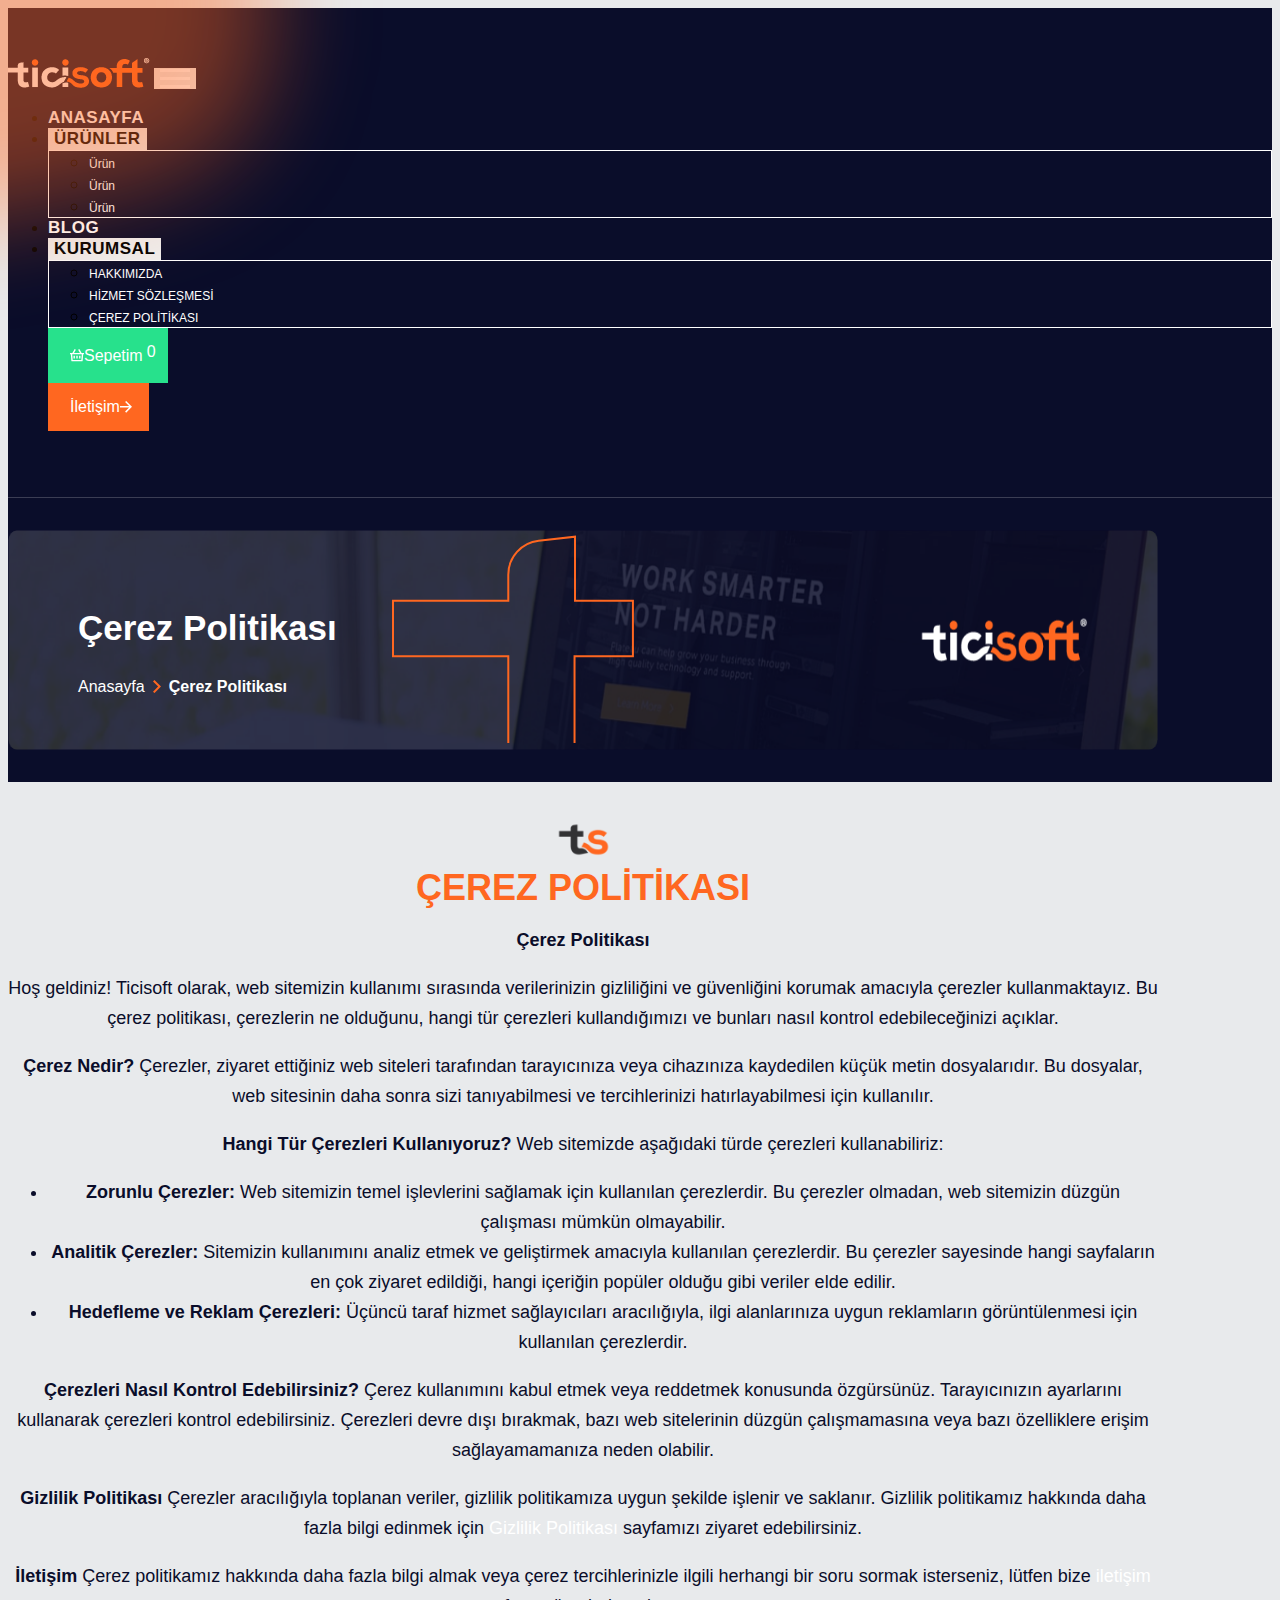
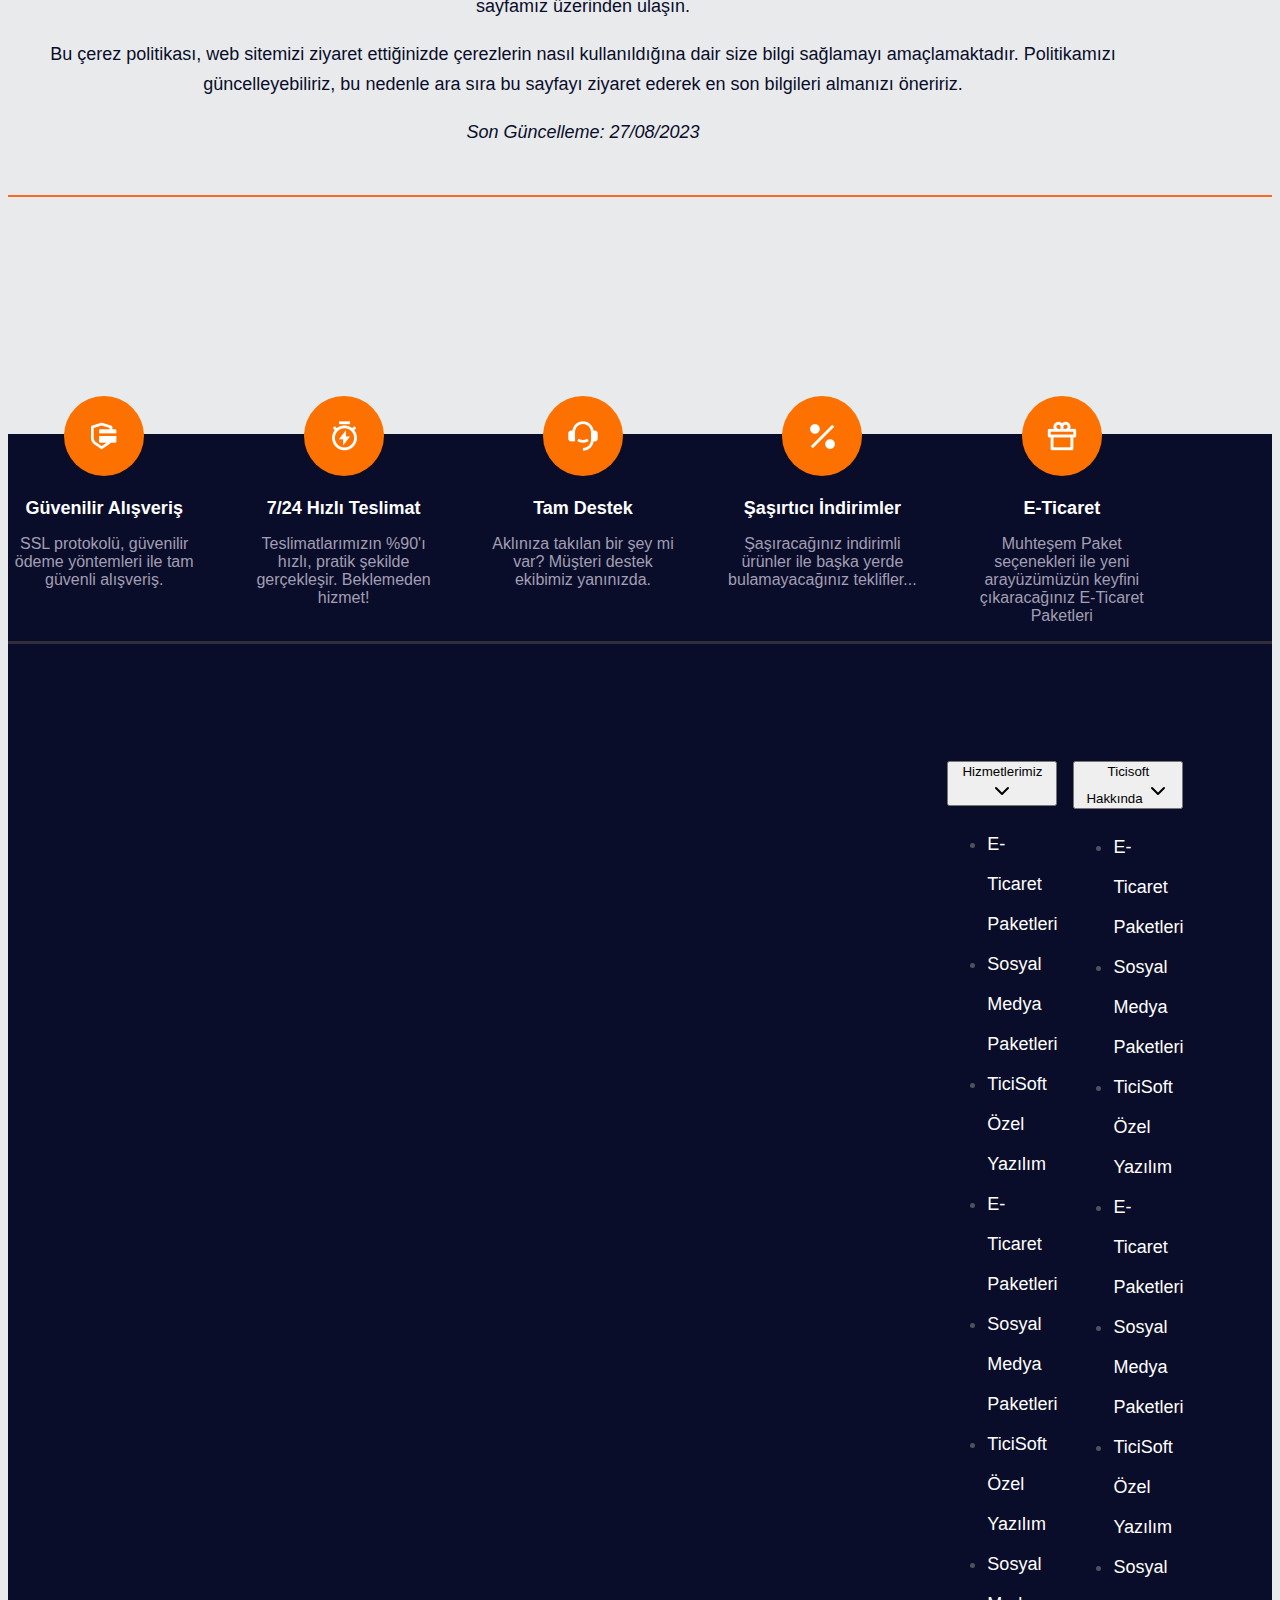
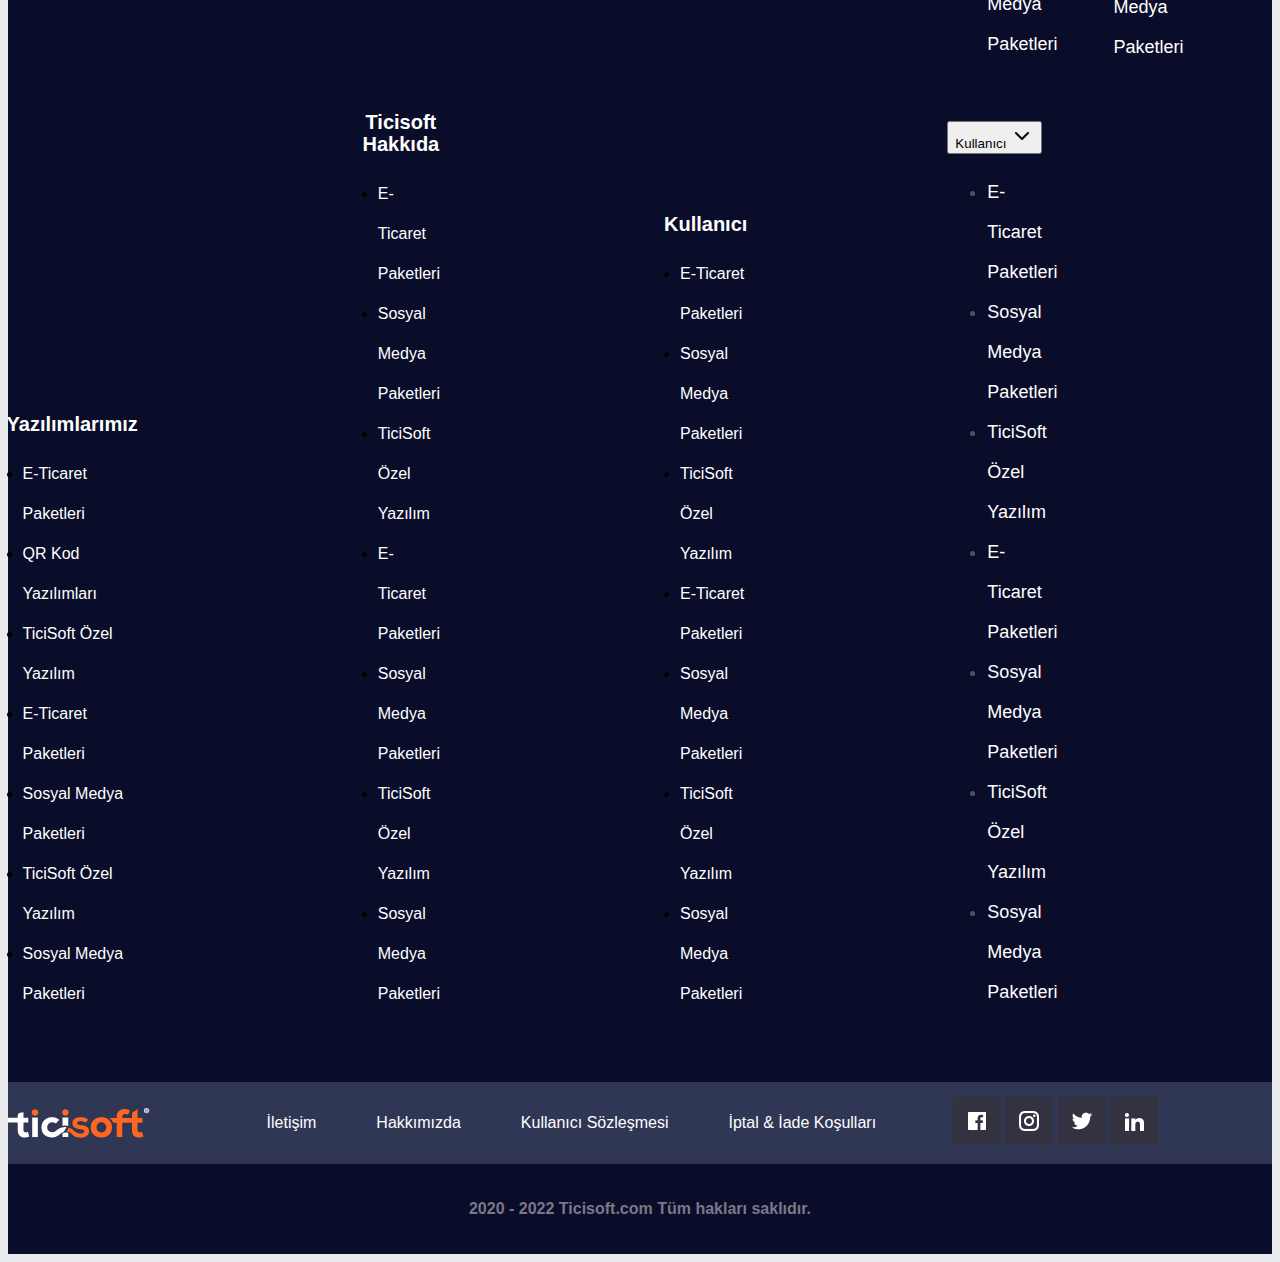
<file: cerez.html>
<html lang="en" class=" xwofoumow idc0_350"><head>
    <meta charset="UTF-8">
    <meta name="viewport" content="width=device-width, user-scalable=no, initial-scale=1.0, maximum-scale=1.0, minimum-scale=1.0">
    <meta http-equiv="X-UA-Compatible" content="ie=edge">
    <title>Çerez Politikası - Ticisoft - Dijital Dönüşüm Ofisi</title>
    <link rel="icon" type="image/x-icon" href="assets/favicon.ico">
    <link rel="stylesheet" href="https://cdnjs.cloudflare.com/ajax/libs/OwlCarousel2/2.3.4/assets/owl.carousel.min.css" integrity="sha512-tS3S5qG0BlhnQROyJXvNjeEM4UpMXHrQfTGmbQ1gKmelCxlSEBUaxhRBj/EFTzpbP4RVSrpEikbmdJobCvhE3g==" crossorigin="anonymous" referrerpolicy="no-referrer">
    <link rel="stylesheet" href="https://cdnjs.cloudflare.com/ajax/libs/OwlCarousel2/2.3.4/assets/owl.theme.default.min.css" integrity="sha512-sMXtMNL1zRzolHYKEujM2AqCLUR9F2C4/05cdbxjjLSRvMQIciEPCQZo++nk7go3BtSuK9kfa/s+a4f4i5pLkw==" crossorigin="anonymous" referrerpolicy="no-referrer">
    <link href="https://cdn.jsdelivr.net/npm/bootstrap@5.3.2/dist/css/bootstrap.min.css" rel="stylesheet" integrity="sha384-T3c6CoIi6uLrA9TneNEoa7RxnatzjcDSCmG1MXxSR1GAsXEV/Dwwykc2MPK8M2HN" crossorigin="anonymous">
    <script src="https://cdn.jsdelivr.net/npm/bootstrap@5.3.2/dist/js/bootstrap.bundle.min.js" integrity="sha384-C6RzsynM9kWDrMNeT87bh95OGNyZPhcTNXj1NW7RuBCsyN/o0jlpcV8Qyq46cDfL" crossorigin="anonymous"></script>
    <link rel="stylesheet" href="https://maxcdn.bootstrapcdn.com/font-awesome/4.7.0/css/font-awesome.min.css">
    <link rel="stylesheet" href="style.css">

</head>
<body style="">

<header class="bg_header">

    <div class="orange_blur d-none d-lg-block">
        <svg xmlns="http://www.w3.org/2000/svg" width="804.823" height="875.82" viewBox="0 0 804.823 875.82">
            <path id="Vector" d="M301.652.024C380.464-1.851,405.28,108.1,447.263,174.822c28.789,45.755,52.408,91.671,55.988,145.611,3.9,58.785,3.316,121.807-35.284,166.314C427.331,533.6,362.9,543.117,301.652,552.885c-78.515,12.521-167.028,46.248-229.425-3.027C7.386,498.651-12.432,400.664,7.3,320.433c17.254-70.149,106.633-85.647,155.505-138.846C216.39,123.26,222.471,1.907,301.652.024Z" transform="translate(150 150)" fill="rgba(255,103,32,0.45)"></path>
        </svg>
    </div>

    <nav class="nav navbar-expand-lg row align-items-center container-fluid">

        <a class="col-11 col-lg-4 navbar-brand" href="index.html">
            <img class="ps-sm-5" src="assets/logo.png" alt="logo">
        </a>

        <button class="navbar-toggler collapsed col-1" type="button" data-bs-toggle="collapse" data-bs-target="#navbarTogglerDemo02" aria-controls="navbarTogglerDemo02" aria-expanded="false" aria-label="Toggle navigation">
            <span class="toggler-icon top-bar"></span>
            <span class="toggler-icon middle-bar"></span>
            <span class="toggler-icon bottom-bar"></span>
        </button>

        <ul class="navbar-nav  col-4 align-items-center justify-content-center justify-content-evenly collapse navbar-collapse" id="navbarTogglerDemo02">

            <li class="nav-item">
                <a class="nav-link _li text-white" href="javascript:void(0)"><b>ANASAYFA</b></a>
            </li>

            <li class="nav-item dropdown">
                <button class="btn  text-white dropdown-toggle" id="dropdownMenuButton1" data-bs-toggle="dropdown" aria-expanded="false">
                    <b>ÜRÜNLER</b>
                </button>
                <ul class="dropdown-menu menu px-3" aria-labelledby="dropdownMenuButton1">
                    <li><a class="menu_a" href="javascript:void(0)">Ürün</a></li>
                    <li><a class="menu_a" href="javascript:void(0)">Ürün</a></li>
                    <li><a class="menu_a" href="javascript:void(0)">Ürün</a></li>
                </ul>
            </li>


            <li class="nav-item">
                <a class="nav-link _li text-white" href="javascript:void(0)"><b>BLOG</b></a>
            </li>

            <li class="nav-item dropdown">
                <button class="btn  text-white dropdown-toggle" id="dropdownMenuButton2" data-bs-toggle="dropdown" aria-expanded="false">
                    <b>KURUMSAL</b>
                </button>
                <ul class="dropdown-menu menu px-3" aria-labelledby="dropdownMenuButton2">
                    <li><a class="menu_a" href="hakkimizda.html">HAKKIMIZDA</a></li>
                    <li><a class="menu_a" href="hizmet.html">HİZMET SÖZLEŞMESİ</a></li>
                    <li><a class="menu_a" href="cerez.html">ÇEREZ POLİTİKASI</a></li>
                </ul>

            </li>

            <div class="col-4 row btn-1-2">
                <div class="col-lg-5 ">
                    <a class="btn btn1 rounded-2 bg_green" href="javascript:void(0)">
                        <svg xmlns="http://www.w3.org/2000/svg" class="me-2 icon_sepet" width="14" height="12.293" viewBox="0 0 14 12.293">
                            <path id="Path_19027" data-name="Path 19027" d="M11.356,3.438,13.6,7.331H16v1.4h-.817l-.53,6.358a.7.7,0,0,1-.7.642H4.044a.7.7,0,0,1-.7-.642L2.816,8.731H2v-1.4H4.4L6.644,3.438l1.212.7L6.012,7.331h5.975L10.144,4.138l1.212-.7Zm2.422,5.293H4.221l.467,5.6h8.623ZM9.7,10.131v2.8H8.3v-2.8Zm-2.8,0v2.8H5.5v-2.8Zm5.6,0v2.8H11.1v-2.8Z" transform="translate(-2 -3.438)" fill="currentColor"></path>
                        </svg>
                        Sepetim
                        <div class="meter rounded-circle ms-xxl-3 ">0</div>
                    </a>
                </div>

                <div class="col-lg-7 ps-lg-5 ">
                    <a class="btn btn2  rounded-2 bg_orange " href="javascript:void(0)">İletişim
                        <svg xmlns="http://www.w3.org/2000/svg" class="ms-2  " width="12" height="11.667" viewBox="0 0 12 11.667">
                            <path id="Path_19031" data-name="Path 19031" d="M13.129,9.306,9.106,5.283l1.061-1.061L16,10.055l-5.833,5.834L9.106,14.828l4.023-4.023H4v-1.5Z" transform="translate(-4 -4.222)" fill="currentColor"></path>
                        </svg>
                    </a>
                </div>
            </div>

        </ul>

    </nav>

    <div class="ts-hero ts-hero-small">
        <div class="container">
            <div class="ts-hero-banner">
                <img src="assets/hero-banner-background.png" alt="ts-hero-background" class="ts-hero-banner-image">
                <div class="ts-hero-banner-content">
                    <div class="ts-hero-banner-left">
                        <div class="ts-hero-banner-title">Çerez Politikası</div>
                        <div class="breadcrumb">
                            <a href="#" class="breadcrumb-item">Anasayfa</a>
                            <a href="#" class="breadcrumb-item"><svg xmlns="http://www.w3.org/2000/svg" width="8" height="13.091" viewBox="0 0 8 13.091">
                                <path id="Path_19610" data-name="Path 19610" d="M12.182,13.313l5.091-5.091,1.454,1.454-6.546,6.546L5.636,9.676,7.09,8.222Z" transform="translate(-8.222 18.727) rotate(-90)" fill="#ff6720"></path>
                            </svg>
                            </a>
                            <a href="#" class="breadcrumb-item">Çerez Politikası</a>
                        </div>
                    </div>
                    <svg xmlns="http://www.w3.org/2000/svg" xmlns:xlink="http://www.w3.org/1999/xlink" width="280" height="213" viewBox="0 0 280 213">
                        <defs>
                            <clipPath id="clip-path">
                                <rect id="Rectangle_4859" data-name="Rectangle 4859" width="280" height="213" transform="translate(609 223)" fill="#fff" stroke="#707070" stroke-width="1"></rect>
                            </clipPath>
                        </defs>
                        <g id="Mask_Group_5" data-name="Mask Group 5" transform="translate(-609 -223)" clip-path="url(#clip-path)">
                            <path id="Path_19016" data-name="Path 19016" d="M219.3,82.77V146.7h57.912v55.588H218.837v86.165q0,30.578,25.946,30.574,16.674,0,27.79-5.562l15.291,55.595a155.823,155.823,0,0,1-48.175,10.189q-40.316,1.859-63.7-19.222t-23.391-71.574V202.289H37.3V146.7H152.594V120.719a34.117,34.117,0,0,1,30.352-33.909Z" transform="translate(577.699 146.965)" fill="none" stroke="#ff6720" stroke-width="2"></path>
                        </g>
                    </svg>
                </div>
            </div>
        </div>
    </div>

</header>

<section class="about-information">
    <div class="container">
        <img src="assets/product-ts-logo.png" alt="about-information-logo">
        <div class="about-information-title">ÇEREZ POLİTİKASI</div>

        <div class="about-information-description" >
            <p><strong>Çerez Politikası</strong></p>
            <p>Hoş geldiniz! Ticisoft olarak, web sitemizin kullanımı sırasında verilerinizin gizliliğini ve güvenliğini korumak amacıyla çerezler kullanmaktayız. Bu çerez politikası, çerezlerin ne olduğunu, hangi tür çerezleri kullandığımızı ve bunları nasıl kontrol edebileceğinizi açıklar.</p>
            <p><strong>Çerez Nedir?</strong> Çerezler, ziyaret ettiğiniz web siteleri tarafından tarayıcınıza veya cihazınıza kaydedilen küçük metin dosyalarıdır. Bu dosyalar, web sitesinin daha sonra sizi tanıyabilmesi ve tercihlerinizi hatırlayabilmesi için kullanılır.</p>
            <p><strong>Hangi Tür Çerezleri Kullanıyoruz?</strong> Web sitemizde aşağıdaki türde çerezleri kullanabiliriz:</p>
            <ul>
                <li><strong>Zorunlu Çerezler:</strong> Web sitemizin temel işlevlerini sağlamak için kullanılan çerezlerdir. Bu çerezler olmadan, web sitemizin düzgün çalışması mümkün olmayabilir.</li>
                <li><strong>Analitik Çerezler:</strong> Sitemizin kullanımını analiz etmek ve geliştirmek amacıyla kullanılan çerezlerdir. Bu çerezler sayesinde hangi sayfaların en çok ziyaret edildiği, hangi içeriğin popüler olduğu gibi veriler elde edilir.</li>
                <li><strong>Hedefleme ve Reklam Çerezleri:</strong> Üçüncü taraf hizmet sağlayıcıları aracılığıyla, ilgi alanlarınıza uygun reklamların görüntülenmesi için kullanılan çerezlerdir.</li>
            </ul>
            <p><strong>Çerezleri Nasıl Kontrol Edebilirsiniz?</strong> Çerez kullanımını kabul etmek veya reddetmek konusunda özgürsünüz. Tarayıcınızın ayarlarını kullanarak çerezleri kontrol edebilirsiniz. Çerezleri devre dışı bırakmak, bazı web sitelerinin düzgün çalışmamasına veya bazı özelliklere erişim sağlayamamanıza neden olabilir.</p>
            <p><strong>Gizlilik Politikası</strong> Çerezler aracılığıyla toplanan veriler, gizlilik politikamıza uygun şekilde işlenir ve saklanır. Gizlilik politikamız hakkında daha fazla bilgi edinmek için <a href="https://www.ticisoft.net/gizlilik-politikasi.html">Gizlilik Politikası</a> sayfamızı ziyaret edebilirsiniz.</p>
            <p><strong>İletişim</strong> Çerez politikamız hakkında daha fazla bilgi almak veya çerez tercihlerinizle ilgili herhangi bir soru sormak isterseniz, lütfen bize <a href="https://ticisoft.net/iletisim">iletişim</a> sayfamız üzerinden ulaşın.</p>
            <p>Bu çerez politikası, web sitemizi ziyaret ettiğinizde çerezlerin nasıl kullanıldığına dair size bilgi sağlamayı amaçlamaktadır. Politikamızı güncelleyebiliriz, bu nedenle ara sıra bu sayfayı ziyaret ederek en son bilgileri almanızı öneririz.</p>
            <p><em>Son Güncelleme: 27/08/2023</em></p>
        </div>
    </div>
</section>

<footer class="ts-footer">
    <div class="ts-footer-card">
        <div class="container">
            <div class="ts-footer-card-item">
                <svg xmlns="http://www.w3.org/2000/svg" xmlns:xlink="http://www.w3.org/1999/xlink" width="80" height="80" viewBox="0 0 80 80">
                    <g id="Group_17602" data-name="Group 17602" transform="translate(-344 -2729)">
                        <circle id="Ellipse_3" data-name="Ellipse 3" cx="40" cy="40" r="40" transform="translate(344 2729)" fill="#fc7100"></circle>
                        <image id="secure-payment-fill" width="26" height="28" transform="translate(371 2755)" xlink:href="[data-uri]"></image>
                    </g>
                </svg>
                <div class="ts-footer-card-item-title">
                    Güvenilir Alışveriş
                </div>
                <div class="ts-footer-card-item-description">
                    SSL protokolü, güvenilir ödeme yöntemleri ile tam güvenli alışveriş.
                </div>
            </div>
            <div class="ts-footer-card-item">
                <svg xmlns="http://www.w3.org/2000/svg" xmlns:xlink="http://www.w3.org/1999/xlink" width="80" height="80" viewBox="0 0 80 80">
                    <g id="Group_17603" data-name="Group 17603" transform="translate(-632 -2729)">
                        <circle id="Ellipse_3" data-name="Ellipse 3" cx="40" cy="40" r="40" transform="translate(632 2729)" fill="#fc7100"></circle>
                        <image id="timer-flash-line_1_" data-name="timer-flash-line (1)" width="25" height="30" transform="translate(660 2754)" xlink:href="[data-uri]"></image>
                    </g>
                </svg>
                <div class="ts-footer-card-item-title">
                    7/24 Hızlı Teslimat
                </div>
                <div class="ts-footer-card-item-description">
                    Teslimatlarımızın %90'ı hızlı, pratik şekilde gerçekleşir. Beklemeden hizmet!
                </div>
            </div>
            <div class="ts-footer-card-item">
                <svg xmlns="http://www.w3.org/2000/svg" xmlns:xlink="http://www.w3.org/1999/xlink" width="80" height="80" viewBox="0 0 80 80">
                    <g id="Group_17604" data-name="Group 17604" transform="translate(-919 -2729)">
                        <circle id="Ellipse_3" data-name="Ellipse 3" cx="40" cy="40" r="40" transform="translate(919 2729)" fill="#fc7100"></circle>
                        <image id="customer-service-2-fill" width="30" height="30" transform="translate(944 2754)" xlink:href="[data-uri]"></image>
                    </g>
                </svg>
                <div class="ts-footer-card-item-title">
                    Tam Destek
                </div>
                <div class="ts-footer-card-item-description">
                    Aklınıza takılan bir şey mi var? Müşteri destek ekibimiz yanınızda.
                </div>
            </div>
            <div class="ts-footer-card-item">
                <svg xmlns="http://www.w3.org/2000/svg" xmlns:xlink="http://www.w3.org/1999/xlink" width="80" height="80" viewBox="0 0 80 80">
                    <g id="Group_17605" data-name="Group 17605" transform="translate(-1207 -2729)">
                        <circle id="Ellipse_3" data-name="Ellipse 3" cx="40" cy="40" r="40" transform="translate(1207 2729)" fill="#fc7100"></circle>
                        <image id="percent-fill" width="25" height="25" transform="translate(1235 2757)" xlink:href="[data-uri]"></image>
                    </g>
                </svg>
                <div class="ts-footer-card-item-title">
                    Şaşırtıcı İndirimler
                </div>
                <div class="ts-footer-card-item-description">
                    Şaşıracağınız indirimli ürünler ile başka yerde bulamayacağınız teklifler...
                </div>
            </div>
            <div class="ts-footer-card-item">
                <svg xmlns="http://www.w3.org/2000/svg" xmlns:xlink="http://www.w3.org/1999/xlink" width="80" height="80" viewBox="0 0 80 80">
                    <g id="Group_17606" data-name="Group 17606" transform="translate(-1495 -2729)">
                        <circle id="Ellipse_3" data-name="Ellipse 3" cx="40" cy="40" r="40" transform="translate(1495 2729)" fill="#fc7100"></circle>
                        <image id="gift-2-line_1_" data-name="gift-2-line (1)" width="30" height="30" transform="translate(1520 2754)" xlink:href="[data-uri]"></image>
                    </g>
                </svg>
                <div class="ts-footer-card-item-title">
                    E-Ticaret
                </div>
                <div class="ts-footer-card-item-description">
                    Muhteşem Paket seçenekleri ile yeni arayüzümüzün keyfini çıkaracağınız E-Ticaret Paketleri
                </div>
            </div>
        </div>
    </div>
    <div class="ts-footer-nav-wrapper">
        <div class="container">
            <div class="ts-footer-nav-group">
                <ul class="ts-footer-nav navbar-nav">
                    <div class="ts-footer-nav-title">Yazılımlarımız</div>
                    <li class="ts-footer-nav-item"><a href="javascript:void(0)">E-Ticaret Paketleri</a></li>
                    <li class="ts-footer-nav-item"><a href="javascript:void(0)">QR Kod Yazılımları</a></li>
                    <li class="ts-footer-nav-item"><a href="javascript:void(0)">TiciSoft Özel Yazılım</a></li>
                    <li class="ts-footer-nav-item"><a href="javascript:void(0)">E-Ticaret Paketleri</a></li>
                    <li class="ts-footer-nav-item"><a href="javascript:void(0)">Sosyal Medya Paketleri</a></li>
                    <li class="ts-footer-nav-item"><a href="javascript:void(0)">TiciSoft Özel Yazılım</a></li>
                    <li class="ts-footer-nav-item"><a href="javascript:void(0)">Sosyal Medya Paketleri</a></li>
                </ul>

            </div>
            <div class="ts-footer-nav-group">
                <ul class="ts-footer-nav navbar-nav">
                    <div class="ts-footer-nav-title">Ticisoft Hakkıda</div>
                    <li class="ts-footer-nav-item"><a href="javascript:void(0)">E-Ticaret Paketleri</a></li>
                    <li class="ts-footer-nav-item"><a href="javascript:void(0)">Sosyal Medya Paketleri</a></li>
                    <li class="ts-footer-nav-item"><a href="javascript:void(0)">TiciSoft Özel Yazılım</a></li>
                    <li class="ts-footer-nav-item"><a href="javascript:void(0)">E-Ticaret Paketleri</a></li>
                    <li class="ts-footer-nav-item"><a href="javascript:void(0)">Sosyal Medya Paketleri</a></li>
                    <li class="ts-footer-nav-item"><a href="javascript:void(0)">TiciSoft Özel Yazılım</a></li>
                    <li class="ts-footer-nav-item"><a href="javascript:void(0)">Sosyal Medya Paketleri</a></li>
                </ul>
            </div>
            <div class="ts-footer-nav-group">
                <ul class="ts-footer-nav navbar-nav">
                    <div class="ts-footer-nav-title">Kullanıcı</div>
                    <li class="ts-footer-nav-item"><a href="javascript:void(0)">E-Ticaret Paketleri</a></li>
                    <li class="ts-footer-nav-item"><a href="javascript:void(0)">Sosyal Medya Paketleri</a></li>
                    <li class="ts-footer-nav-item"><a href="javascript:void(0)">TiciSoft Özel Yazılım</a></li>
                    <li class="ts-footer-nav-item"><a href="javascript:void(0)">E-Ticaret Paketleri</a></li>
                    <li class="ts-footer-nav-item"><a href="javascript:void(0)">Sosyal Medya Paketleri</a></li>
                    <li class="ts-footer-nav-item"><a href="javascript:void(0)">TiciSoft Özel Yazılım</a></li>
                    <li class="ts-footer-nav-item"><a href="javascript:void(0)">Sosyal Medya Paketleri</a></li>
                </ul>
            </div>
            <div class="accordion accordion-flush d-lg-none" id="accordionFlushExample">
                <div class="accordion-item">
                    <h2 class="accordion-header" id="flush-headingOne">
                        <button class="accordion-button collapsed" type="button" data-bs-toggle="collapse" data-bs-target="#flush-collapseOne" aria-expanded="false" aria-controls="flush-collapseOne">
                            Hizmetlerimiz <svg xmlns="http://www.w3.org/2000/svg" class="icon icon-tabler icon-tabler-chevron-down" width="24" height="24" viewBox="0 0 24 24" stroke-width="2" stroke="currentColor" fill="none" stroke-linecap="round" stroke-linejoin="round">
                            <path stroke="none" d="M0 0h24v24H0z" fill="none"></path>
                            <path d="M6 9l6 6l6 -6"></path>
                        </svg>
                        </button>
                    </h2>
                    <div id="flush-collapseOne" class="accordion-collapse collapse" aria-labelledby="flush-headingOne" data-bs-parent="#accordionFlushExample">
                        <div class="accordion-body">
                            <ul class="ts-footer-nav">
                                <li class="ts-footer-nav-item"><a href="javascript:void(0)">E-Ticaret Paketleri</a></li>
                                <li class="ts-footer-nav-item"><a href="javascript:void(0)">Sosyal Medya Paketleri</a></li>
                                <li class="ts-footer-nav-item"><a href="javascript:void(0)">TiciSoft Özel Yazılım</a></li>
                                <li class="ts-footer-nav-item"><a href="javascript:void(0)">E-Ticaret Paketleri</a></li>
                                <li class="ts-footer-nav-item"><a href="javascript:void(0)">Sosyal Medya Paketleri</a></li>
                                <li class="ts-footer-nav-item"><a href="javascript:void(0)">TiciSoft Özel Yazılım</a></li>
                                <li class="ts-footer-nav-item"><a href="javascript:void(0)">Sosyal Medya Paketleri</a></li>
                            </ul>
                        </div>
                    </div>
                </div>
                <div class="accordion-item">
                    <h2 class="accordion-header" id="flush-headingTwo">
                        <button class="accordion-button collapsed" type="button" data-bs-toggle="collapse" data-bs-target="#flush-collapseTwo" aria-expanded="false" aria-controls="flush-collapseTwo">
                            Ticisoft Hakkında <svg xmlns="http://www.w3.org/2000/svg" class="icon icon-tabler icon-tabler-chevron-down" width="24" height="24" viewBox="0 0 24 24" stroke-width="2" stroke="currentColor" fill="none" stroke-linecap="round" stroke-linejoin="round">
                            <path stroke="none" d="M0 0h24v24H0z" fill="none"></path>
                            <path d="M6 9l6 6l6 -6"></path>
                        </svg>
                        </button>
                    </h2>
                    <div id="flush-collapseTwo" class="accordion-collapse collapse" aria-labelledby="flush-headingTwo" data-bs-parent="#accordionFlushExample">
                        <div class="accordion-body">
                            <ul class="ts-footer-nav">
                                <li class="ts-footer-nav-item"><a href="javascript:void(0)">E-Ticaret Paketleri</a></li>
                                <li class="ts-footer-nav-item"><a href="javascript:void(0)">Sosyal Medya Paketleri</a></li>
                                <li class="ts-footer-nav-item"><a href="javascript:void(0)">TiciSoft Özel Yazılım</a></li>
                                <li class="ts-footer-nav-item"><a href="javascript:void(0)">E-Ticaret Paketleri</a></li>
                                <li class="ts-footer-nav-item"><a href="javascript:void(0)">Sosyal Medya Paketleri</a></li>
                                <li class="ts-footer-nav-item"><a href="javascript:void(0)">TiciSoft Özel Yazılım</a></li>
                                <li class="ts-footer-nav-item"><a href="javascript:void(0)">Sosyal Medya Paketleri</a></li>
                            </ul>
                        </div>
                    </div>
                </div>
                <div class="accordion-item">
                    <h2 class="accordion-header" id="flush-headingThree">
                        <button class="accordion-button collapsed" type="button" data-bs-toggle="collapse" data-bs-target="#flush-collapseThree" aria-expanded="false" aria-controls="flush-collapseThree">
                            Kullanıcı <svg xmlns="http://www.w3.org/2000/svg" class="icon icon-tabler icon-tabler-chevron-down" width="24" height="24" viewBox="0 0 24 24" stroke-width="2" stroke="currentColor" fill="none" stroke-linecap="round" stroke-linejoin="round">
                            <path stroke="none" d="M0 0h24v24H0z" fill="none"></path>
                            <path d="M6 9l6 6l6 -6"></path>
                        </svg>
                        </button>
                    </h2>
                    <div id="flush-collapseThree" class="accordion-collapse collapse" aria-labelledby="flush-headingThree" data-bs-parent="#accordionFlushExample">
                        <div class="accordion-body">
                            <ul class="ts-footer-nav">
                                <li class="ts-footer-nav-item"><a href="javascript:void(0)">E-Ticaret Paketleri</a></li>
                                <li class="ts-footer-nav-item"><a href="javascript:void(0)">Sosyal Medya Paketleri</a></li>
                                <li class="ts-footer-nav-item"><a href="javascript:void(0)">TiciSoft Özel Yazılım</a></li>
                                <li class="ts-footer-nav-item"><a href="javascript:void(0)">E-Ticaret Paketleri</a></li>
                                <li class="ts-footer-nav-item"><a href="javascript:void(0)">Sosyal Medya Paketleri</a></li>
                                <li class="ts-footer-nav-item"><a href="javascript:void(0)">TiciSoft Özel Yazılım</a></li>
                                <li class="ts-footer-nav-item"><a href="javascript:void(0)">Sosyal Medya Paketleri</a></li>
                            </ul>
                        </div>
                    </div>
                </div>
            </div>
        </div>
    </div>
    <div class="ts-footer-bottom">
        <div class="container">
            <img src="assets/logo.png" alt="logo">
            <ul class="ts-footer-bottom-nav">
                <li class="ts-footer-bottom-nav-item">
                    <a href="javascript:void(0)">İletişim</a>
                </li>
                <li class="ts-footer-bottom-nav-item">
                    <a href="javascript:void(0)">Hakkımızda</a>
                </li>
                <li class="ts-footer-bottom-nav-item">
                    <a href="javascript:void(0)">Kullanıcı Sözleşmesi</a>
                </li>
                <li class="ts-footer-bottom-nav-item">
                    <a href="javascript:void(0)">İptal &amp; İade Koşulları</a>
                </li>
            </ul>
            <div class="ts-footer-links">
                <a href="javascript:void(0)" class="ts-footer-links-item">
                    <svg xmlns="http://www.w3.org/2000/svg" xmlns:xlink="http://www.w3.org/1999/xlink" width="48" height="48" viewBox="0 0 48 48">
                        <g id="_1" data-name="1" transform="translate(-1442 -3415)">
                            <rect id="Rounded_Rectangle_693" data-name="Rounded Rectangle 693" width="48" height="48" rx="2" transform="translate(1442 3415)" fill="#343140"></rect>
                            <image id="facebook-box-fill" width="18" height="18" transform="translate(1457 3430)" xlink:href="[data-uri]"></image>
                        </g>
                    </svg>
                </a>
                <a href="javascript:void(0)" class="ts-footer-links-item">
                    <svg xmlns="http://www.w3.org/2000/svg" xmlns:xlink="http://www.w3.org/1999/xlink" width="48" height="48" viewBox="0 0 48 48">
                        <g id="_2" data-name="2" transform="translate(-1500 -3415)">
                            <rect id="Rounded_Rectangle_693_copy" data-name="Rounded Rectangle 693 copy" width="48" height="48" rx="2" transform="translate(1500 3415)" fill="#343140"></rect>
                            <image id="instagram-line_1_" data-name="instagram-line (1)" width="20" height="20" transform="translate(1514 3429)" xlink:href="[data-uri]"></image>
                        </g>
                    </svg>
                </a>
                <a href="javascript:void(0)" class="ts-footer-links-item">
                    <svg xmlns="http://www.w3.org/2000/svg" xmlns:xlink="http://www.w3.org/1999/xlink" width="48" height="48" viewBox="0 0 48 48">
                        <g id="_3" data-name="3" transform="translate(-1558 -3415)">
                            <rect id="Rounded_Rectangle_693_copy_2" data-name="Rounded Rectangle 693 copy 2" width="48" height="48" rx="2" transform="translate(1558 3415)" fill="#343140"></rect>
                            <image id="twitter-fill_1_" data-name="twitter-fill (1)" width="22" height="18" transform="translate(1571 3430)" xlink:href="[data-uri]"></image>
                        </g>
                    </svg>
                </a>
                <a href="javascript:void(0)" class="ts-footer-links-item">
                    <svg xmlns="http://www.w3.org/2000/svg" xmlns:xlink="http://www.w3.org/1999/xlink" width="48" height="48" viewBox="0 0 48 48">
                        <g id="_4" data-name="4" transform="translate(-1616 -3415)">
                            <rect id="Rounded_Rectangle_693_copy_3" data-name="Rounded Rectangle 693 copy 3" width="48" height="48" rx="2" transform="translate(1616 3415)" fill="#343140"></rect>
                            <image id="linkedin-fill" width="20" height="19" transform="translate(1630 3430)" xlink:href="[data-uri]"></image>
                        </g>
                    </svg>
                </a>
            </div>
        </div>
    </div>
    <div class="ts-footer-copyright">
        <div class="ts-footer-copyright-title">2020 - 2022 Ticisoft.com Tüm hakları saklıdır.</div>
    </div>
</footer>



<script src="https://cdnjs.cloudflare.com/ajax/libs/jquery/3.5.1/jquery.min.js"></script>
<script src="https://cdnjs.cloudflare.com/ajax/libs/OwlCarousel2/2.3.4/owl.carousel.min.js"></script>
<script defer="" src="script.js"></script>


</body>
</html>
</file>
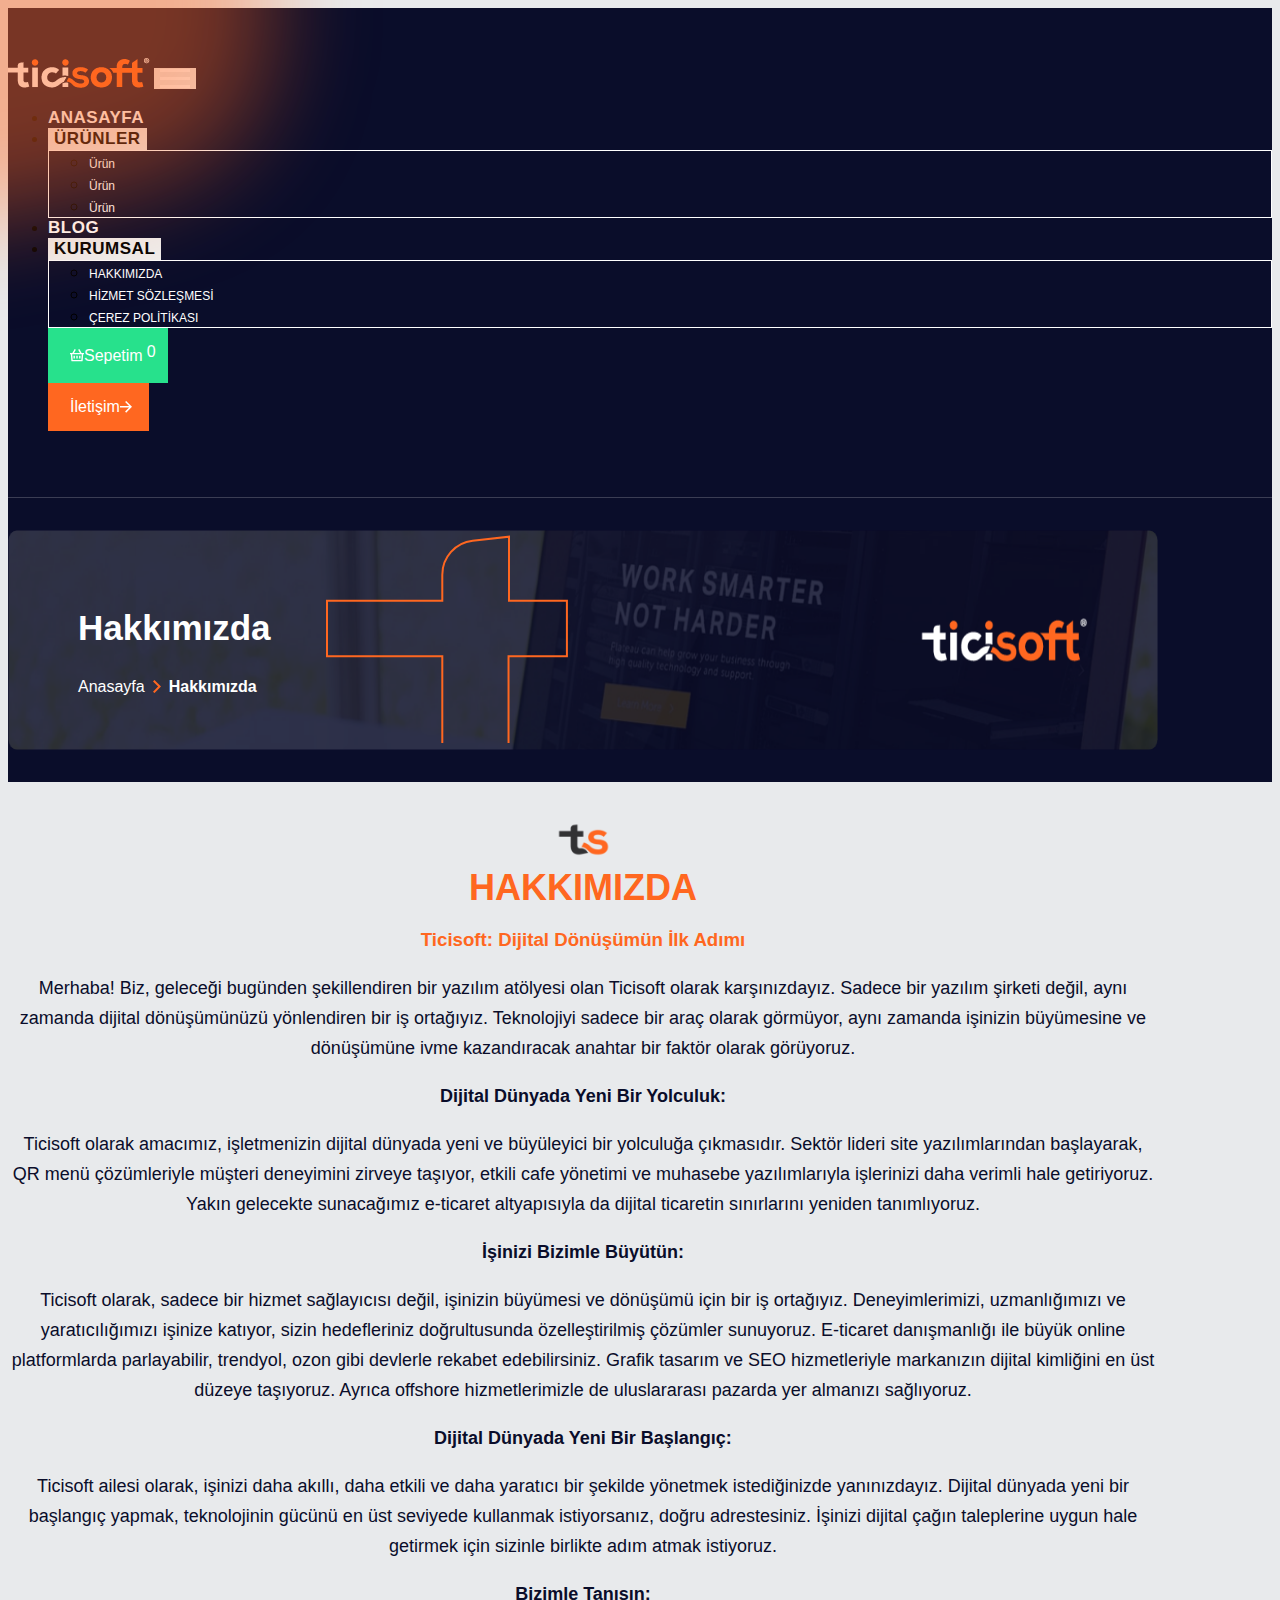
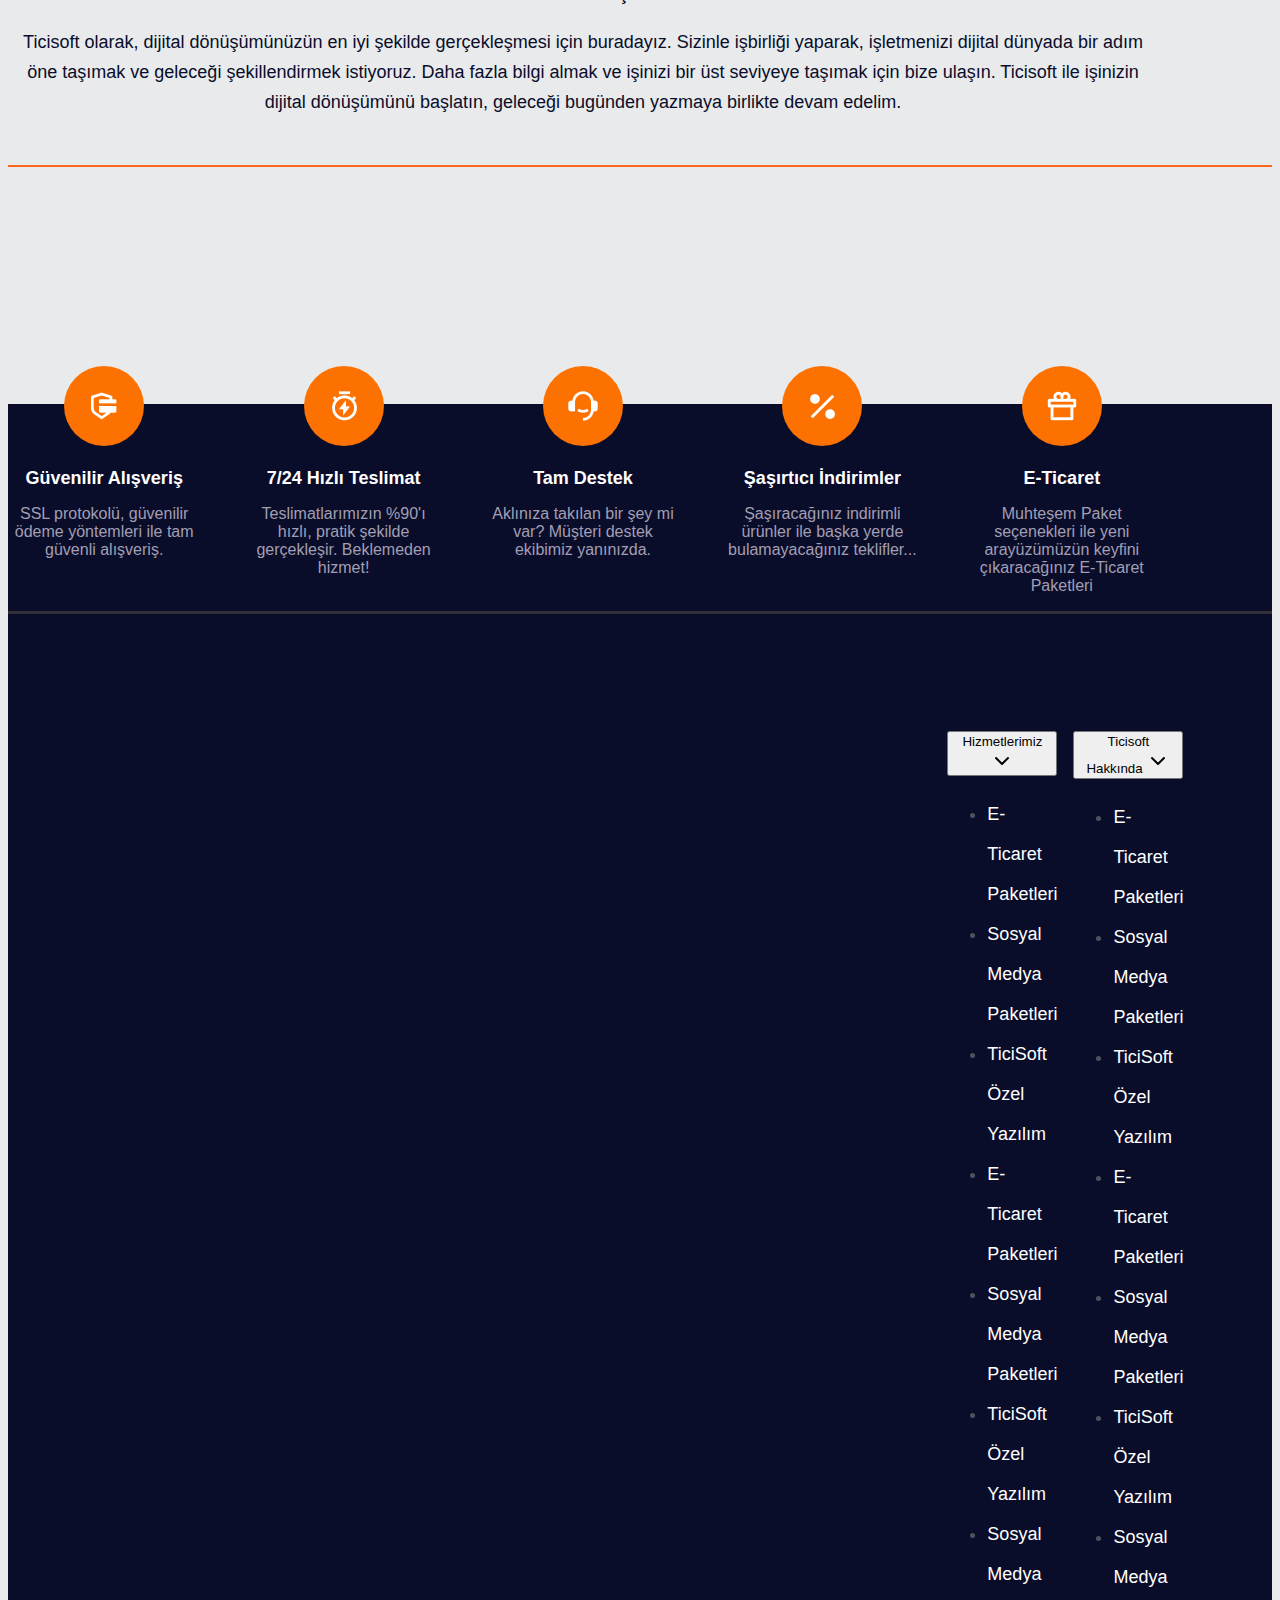
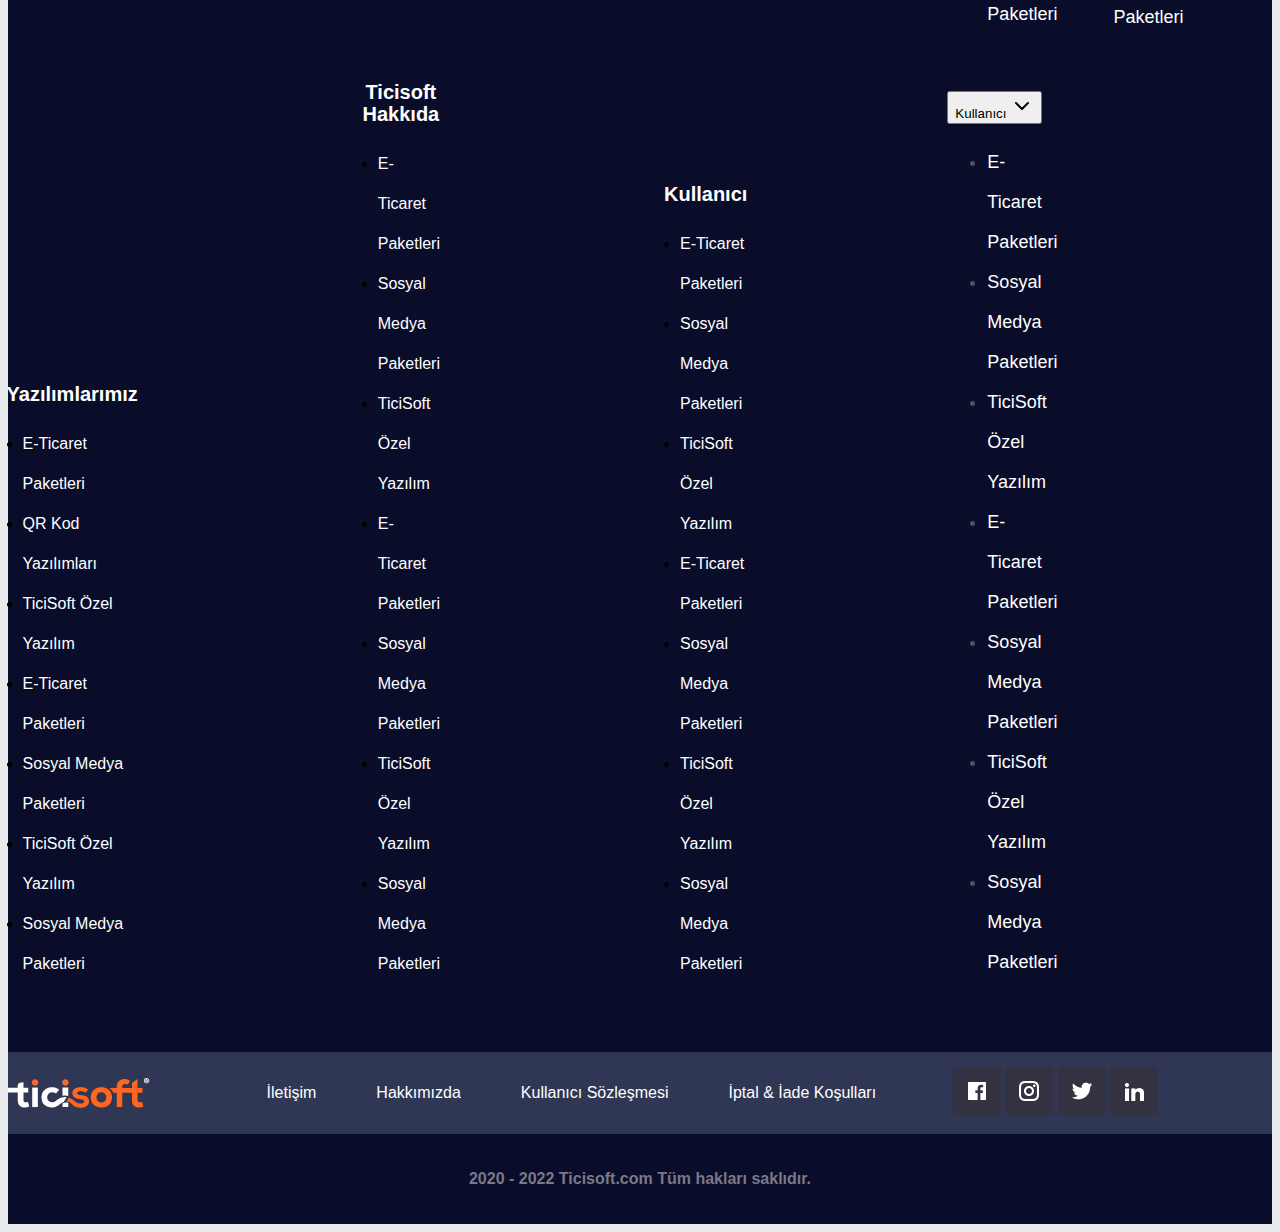
<file: hakkimizda.html>
<html lang="en" class=" xwofoumow idc0_350"><head>
    <meta charset="UTF-8">
    <meta name="viewport" content="width=device-width, user-scalable=no, initial-scale=1.0, maximum-scale=1.0, minimum-scale=1.0">
    <meta http-equiv="X-UA-Compatible" content="ie=edge">
    <title>Hakkımızda - Ticisoft - Dijital Dönüşüm Ofisi</title>
    <link rel="icon" type="image/x-icon" href="assets/favicon.ico">
    <link rel="stylesheet" href="https://cdnjs.cloudflare.com/ajax/libs/OwlCarousel2/2.3.4/assets/owl.carousel.min.css" integrity="sha512-tS3S5qG0BlhnQROyJXvNjeEM4UpMXHrQfTGmbQ1gKmelCxlSEBUaxhRBj/EFTzpbP4RVSrpEikbmdJobCvhE3g==" crossorigin="anonymous" referrerpolicy="no-referrer">
    <link rel="stylesheet" href="https://cdnjs.cloudflare.com/ajax/libs/OwlCarousel2/2.3.4/assets/owl.theme.default.min.css" integrity="sha512-sMXtMNL1zRzolHYKEujM2AqCLUR9F2C4/05cdbxjjLSRvMQIciEPCQZo++nk7go3BtSuK9kfa/s+a4f4i5pLkw==" crossorigin="anonymous" referrerpolicy="no-referrer">
    <link href="https://cdn.jsdelivr.net/npm/bootstrap@5.3.2/dist/css/bootstrap.min.css" rel="stylesheet" integrity="sha384-T3c6CoIi6uLrA9TneNEoa7RxnatzjcDSCmG1MXxSR1GAsXEV/Dwwykc2MPK8M2HN" crossorigin="anonymous">
    <script src="https://cdn.jsdelivr.net/npm/bootstrap@5.3.2/dist/js/bootstrap.bundle.min.js" integrity="sha384-C6RzsynM9kWDrMNeT87bh95OGNyZPhcTNXj1NW7RuBCsyN/o0jlpcV8Qyq46cDfL" crossorigin="anonymous"></script>
    <link rel="stylesheet" href="https://maxcdn.bootstrapcdn.com/font-awesome/4.7.0/css/font-awesome.min.css">
    <link rel="stylesheet" href="style.css">

</head>
<body style="">

<header class="bg_header">

    <div class="orange_blur d-none d-lg-block">
        <svg xmlns="http://www.w3.org/2000/svg" width="804.823" height="875.82" viewBox="0 0 804.823 875.82">
            <path id="Vector" d="M301.652.024C380.464-1.851,405.28,108.1,447.263,174.822c28.789,45.755,52.408,91.671,55.988,145.611,3.9,58.785,3.316,121.807-35.284,166.314C427.331,533.6,362.9,543.117,301.652,552.885c-78.515,12.521-167.028,46.248-229.425-3.027C7.386,498.651-12.432,400.664,7.3,320.433c17.254-70.149,106.633-85.647,155.505-138.846C216.39,123.26,222.471,1.907,301.652.024Z" transform="translate(150 150)" fill="rgba(255,103,32,0.45)"></path>
        </svg>
    </div>

    <nav class="nav navbar-expand-lg row align-items-center container-fluid">

        <a class="col-11 col-lg-4 navbar-brand" href="index.html">
            <img class="ps-sm-5" src="assets/logo.png" alt="logo">
        </a>

        <button class="navbar-toggler collapsed col-1" type="button" data-bs-toggle="collapse" data-bs-target="#navbarTogglerDemo02" aria-controls="navbarTogglerDemo02" aria-expanded="false" aria-label="Toggle navigation">
            <span class="toggler-icon top-bar"></span>
            <span class="toggler-icon middle-bar"></span>
            <span class="toggler-icon bottom-bar"></span>
        </button>

        <ul class="navbar-nav  col-4 align-items-center justify-content-center justify-content-evenly collapse navbar-collapse" id="navbarTogglerDemo02">

            <li class="nav-item">
                <a class="nav-link _li text-white" href="javascript:void(0)"><b>ANASAYFA</b></a>
            </li>

            <li class="nav-item dropdown">
                <button class="btn  text-white dropdown-toggle" id="dropdownMenuButton1" data-bs-toggle="dropdown" aria-expanded="false">
                    <b>ÜRÜNLER</b>
                </button>
                <ul class="dropdown-menu menu px-3" aria-labelledby="dropdownMenuButton1">
                    <li><a class="menu_a" href="javascript:void(0)">Ürün</a></li>
                    <li><a class="menu_a" href="javascript:void(0)">Ürün</a></li>
                    <li><a class="menu_a" href="javascript:void(0)">Ürün</a></li>
                </ul>
            </li>


            <li class="nav-item">
                <a class="nav-link _li text-white" href="javascript:void(0)"><b>BLOG</b></a>
            </li>

            <li class="nav-item dropdown">
                <button class="btn  text-white dropdown-toggle" id="dropdownMenuButton2" data-bs-toggle="dropdown" aria-expanded="false">
                    <b>KURUMSAL</b>
                </button>
                <ul class="dropdown-menu menu px-3" aria-labelledby="dropdownMenuButton2">
                    <li><a class="menu_a" href="hakkimizda.html">HAKKIMIZDA</a></li>
                    <li><a class="menu_a" href="hizmet.html">HİZMET SÖZLEŞMESİ</a></li>
                    <li><a class="menu_a" href="cerez.html">ÇEREZ POLİTİKASI</a></li>
                </ul>

            </li>

            <div class="col-4 row btn-1-2">
                <div class="col-lg-5 ">
                    <a class="btn btn1 rounded-2 bg_green" href="javascript:void(0)">
                        <svg xmlns="http://www.w3.org/2000/svg" class="me-2 icon_sepet" width="14" height="12.293" viewBox="0 0 14 12.293">
                            <path id="Path_19027" data-name="Path 19027" d="M11.356,3.438,13.6,7.331H16v1.4h-.817l-.53,6.358a.7.7,0,0,1-.7.642H4.044a.7.7,0,0,1-.7-.642L2.816,8.731H2v-1.4H4.4L6.644,3.438l1.212.7L6.012,7.331h5.975L10.144,4.138l1.212-.7Zm2.422,5.293H4.221l.467,5.6h8.623ZM9.7,10.131v2.8H8.3v-2.8Zm-2.8,0v2.8H5.5v-2.8Zm5.6,0v2.8H11.1v-2.8Z" transform="translate(-2 -3.438)" fill="currentColor"></path>
                        </svg>
                        Sepetim
                        <div class="meter rounded-circle ms-xxl-3 ">0</div>
                    </a>
                </div>

                <div class="col-lg-7 ps-lg-5 ">
                    <a class="btn btn2  rounded-2 bg_orange " href="javascript:void(0)">İletişim
                        <svg xmlns="http://www.w3.org/2000/svg" class="ms-2  " width="12" height="11.667" viewBox="0 0 12 11.667">
                            <path id="Path_19031" data-name="Path 19031" d="M13.129,9.306,9.106,5.283l1.061-1.061L16,10.055l-5.833,5.834L9.106,14.828l4.023-4.023H4v-1.5Z" transform="translate(-4 -4.222)" fill="currentColor"></path>
                        </svg>
                    </a>
                </div>
            </div>

        </ul>

    </nav>


    <div class="ts-hero ts-hero-small">
        <div class="container">
            <div class="ts-hero-banner">
                <img src="assets/hero-banner-background.png" alt="ts-hero-background" class="ts-hero-banner-image">
                <div class="ts-hero-banner-content">
                    <div class="ts-hero-banner-left">
                        <div class="ts-hero-banner-title">Hakkımızda</div>
                        <div class="breadcrumb">
                            <a href="#" class="breadcrumb-item">Anasayfa</a>
                            <a href="#" class="breadcrumb-item"><svg xmlns="http://www.w3.org/2000/svg" width="8" height="13.091" viewBox="0 0 8 13.091">
                                <path id="Path_19610" data-name="Path 19610" d="M12.182,13.313l5.091-5.091,1.454,1.454-6.546,6.546L5.636,9.676,7.09,8.222Z" transform="translate(-8.222 18.727) rotate(-90)" fill="#ff6720"></path>
                            </svg>
                            </a>
                            <a href="#" class="breadcrumb-item">Hakkımızda</a>
                        </div>
                    </div>
                    <svg xmlns="http://www.w3.org/2000/svg" xmlns:xlink="http://www.w3.org/1999/xlink" width="280" height="213" viewBox="0 0 280 213">
                        <defs>
                            <clipPath id="clip-path">
                                <rect id="Rectangle_4859" data-name="Rectangle 4859" width="280" height="213" transform="translate(609 223)" fill="#fff" stroke="#707070" stroke-width="1"></rect>
                            </clipPath>
                        </defs>
                        <g id="Mask_Group_5" data-name="Mask Group 5" transform="translate(-609 -223)" clip-path="url(#clip-path)">
                            <path id="Path_19016" data-name="Path 19016" d="M219.3,82.77V146.7h57.912v55.588H218.837v86.165q0,30.578,25.946,30.574,16.674,0,27.79-5.562l15.291,55.595a155.823,155.823,0,0,1-48.175,10.189q-40.316,1.859-63.7-19.222t-23.391-71.574V202.289H37.3V146.7H152.594V120.719a34.117,34.117,0,0,1,30.352-33.909Z" transform="translate(577.699 146.965)" fill="none" stroke="#ff6720" stroke-width="2"></path>
                        </g>
                    </svg>
                </div>
            </div>
        </div>
    </div>


</header>

<section class="about-information">
    <div class="container">
        <img src="assets/product-ts-logo.png" alt="about-information-logo">
        <div class="about-information-title">Hakkımızda</div>

        <div class="about-information-description">
            <p><span style="font-size: 14pt;"><strong>Ticisoft: Dijital Dönüşümün İlk Adımı</strong></span></p>
            <p>Merhaba! Biz, geleceği bugünden şekillendiren bir yazılım atölyesi olan Ticisoft olarak karşınızdayız. Sadece bir yazılım şirketi değil, aynı zamanda dijital dönüşümünüzü yönlendiren bir iş ortağıyız. Teknolojiyi sadece bir araç olarak görmüyor, aynı zamanda işinizin büyümesine ve dönüşümüne ivme kazandıracak anahtar bir faktör olarak görüyoruz.</p>
            <p><strong>Dijital Dünyada Yeni Bir Yolculuk:</strong></p>
            <p>Ticisoft olarak amacımız, işletmenizin dijital dünyada yeni ve büyüleyici bir yolculuğa çıkmasıdır. Sektör lideri site yazılımlarından başlayarak, QR menü çözümleriyle müşteri deneyimini zirveye taşıyor, etkili cafe yönetimi ve muhasebe yazılımlarıyla işlerinizi daha verimli hale getiriyoruz. Yakın gelecekte sunacağımız e-ticaret altyapısıyla da dijital ticaretin sınırlarını yeniden tanımlıyoruz.</p>
            <p><strong>İşinizi Bizimle Büyütün:</strong></p>
            <p>Ticisoft olarak, sadece bir hizmet sağlayıcısı değil, işinizin büyümesi ve dönüşümü için bir iş ortağıyız. Deneyimlerimizi, uzmanlığımızı ve yaratıcılığımızı işinize katıyor, sizin hedefleriniz doğrultusunda özelleştirilmiş çözümler sunuyoruz. E-ticaret danışmanlığı ile büyük online platformlarda parlayabilir, trendyol, ozon gibi devlerle rekabet edebilirsiniz. Grafik tasarım ve SEO hizmetleriyle markanızın dijital kimliğini en üst düzeye taşıyoruz. Ayrıca offshore hizmetlerimizle de uluslararası pazarda yer almanızı sağlıyoruz.</p>
            <p><strong>Dijital Dünyada Yeni Bir Başlangıç:</strong></p>
            <p>Ticisoft ailesi olarak, işinizi daha akıllı, daha etkili ve daha yaratıcı bir şekilde yönetmek istediğinizde yanınızdayız. Dijital dünyada yeni bir başlangıç yapmak, teknolojinin gücünü en üst seviyede kullanmak istiyorsanız, doğru adrestesiniz. İşinizi dijital çağın taleplerine uygun hale getirmek için sizinle birlikte adım atmak istiyoruz.</p>
            <p><strong>Bizimle Tanışın:</strong></p>
            <p>Ticisoft olarak, dijital dönüşümünüzün en iyi şekilde gerçekleşmesi için buradayız. Sizinle işbirliği yaparak, işletmenizi dijital dünyada bir adım öne taşımak ve geleceği şekillendirmek istiyoruz. Daha fazla bilgi almak ve işinizi bir üst seviyeye taşımak için bize ulaşın. Ticisoft ile işinizin dijital dönüşümünü başlatın, geleceği bugünden yazmaya birlikte devam edelim.</p>        </div>
    </div>
</section>

<footer class="ts-footer">
    <div class="ts-footer-card">
        <div class="container">
            <div class="ts-footer-card-item">
                <svg xmlns="http://www.w3.org/2000/svg" xmlns:xlink="http://www.w3.org/1999/xlink" width="80" height="80" viewBox="0 0 80 80">
                    <g id="Group_17602" data-name="Group 17602" transform="translate(-344 -2729)">
                        <circle id="Ellipse_3" data-name="Ellipse 3" cx="40" cy="40" r="40" transform="translate(344 2729)" fill="#fc7100"></circle>
                        <image id="secure-payment-fill" width="26" height="28" transform="translate(371 2755)" xlink:href="[data-uri]"></image>
                    </g>
                </svg>
                <div class="ts-footer-card-item-title">
                    Güvenilir Alışveriş
                </div>
                <div class="ts-footer-card-item-description">
                    SSL protokolü, güvenilir ödeme yöntemleri ile tam güvenli alışveriş.
                </div>
            </div>
            <div class="ts-footer-card-item">
                <svg xmlns="http://www.w3.org/2000/svg" xmlns:xlink="http://www.w3.org/1999/xlink" width="80" height="80" viewBox="0 0 80 80">
                    <g id="Group_17603" data-name="Group 17603" transform="translate(-632 -2729)">
                        <circle id="Ellipse_3" data-name="Ellipse 3" cx="40" cy="40" r="40" transform="translate(632 2729)" fill="#fc7100"></circle>
                        <image id="timer-flash-line_1_" data-name="timer-flash-line (1)" width="25" height="30" transform="translate(660 2754)" xlink:href="[data-uri]"></image>
                    </g>
                </svg>
                <div class="ts-footer-card-item-title">
                    7/24 Hızlı Teslimat
                </div>
                <div class="ts-footer-card-item-description">
                    Teslimatlarımızın %90'ı hızlı, pratik şekilde gerçekleşir. Beklemeden hizmet!
                </div>
            </div>
            <div class="ts-footer-card-item">
                <svg xmlns="http://www.w3.org/2000/svg" xmlns:xlink="http://www.w3.org/1999/xlink" width="80" height="80" viewBox="0 0 80 80">
                    <g id="Group_17604" data-name="Group 17604" transform="translate(-919 -2729)">
                        <circle id="Ellipse_3" data-name="Ellipse 3" cx="40" cy="40" r="40" transform="translate(919 2729)" fill="#fc7100"></circle>
                        <image id="customer-service-2-fill" width="30" height="30" transform="translate(944 2754)" xlink:href="[data-uri]"></image>
                    </g>
                </svg>
                <div class="ts-footer-card-item-title">
                    Tam Destek
                </div>
                <div class="ts-footer-card-item-description">
                    Aklınıza takılan bir şey mi var? Müşteri destek ekibimiz yanınızda.
                </div>
            </div>
            <div class="ts-footer-card-item">
                <svg xmlns="http://www.w3.org/2000/svg" xmlns:xlink="http://www.w3.org/1999/xlink" width="80" height="80" viewBox="0 0 80 80">
                    <g id="Group_17605" data-name="Group 17605" transform="translate(-1207 -2729)">
                        <circle id="Ellipse_3" data-name="Ellipse 3" cx="40" cy="40" r="40" transform="translate(1207 2729)" fill="#fc7100"></circle>
                        <image id="percent-fill" width="25" height="25" transform="translate(1235 2757)" xlink:href="[data-uri]"></image>
                    </g>
                </svg>
                <div class="ts-footer-card-item-title">
                    Şaşırtıcı İndirimler
                </div>
                <div class="ts-footer-card-item-description">
                    Şaşıracağınız indirimli ürünler ile başka yerde bulamayacağınız teklifler...
                </div>
            </div>
            <div class="ts-footer-card-item">
                <svg xmlns="http://www.w3.org/2000/svg" xmlns:xlink="http://www.w3.org/1999/xlink" width="80" height="80" viewBox="0 0 80 80">
                    <g id="Group_17606" data-name="Group 17606" transform="translate(-1495 -2729)">
                        <circle id="Ellipse_3" data-name="Ellipse 3" cx="40" cy="40" r="40" transform="translate(1495 2729)" fill="#fc7100"></circle>
                        <image id="gift-2-line_1_" data-name="gift-2-line (1)" width="30" height="30" transform="translate(1520 2754)" xlink:href="[data-uri]"></image>
                    </g>
                </svg>
                <div class="ts-footer-card-item-title">
                    E-Ticaret
                </div>
                <div class="ts-footer-card-item-description">
                    Muhteşem Paket seçenekleri ile yeni arayüzümüzün keyfini çıkaracağınız E-Ticaret Paketleri
                </div>
            </div>
        </div>
    </div>
    <div class="ts-footer-nav-wrapper">
        <div class="container">
            <div class="ts-footer-nav-group">
                <ul class="ts-footer-nav navbar-nav">
                    <div class="ts-footer-nav-title">Yazılımlarımız</div>
                    <li class="ts-footer-nav-item"><a href="javascript:void(0)">E-Ticaret Paketleri</a></li>
                    <li class="ts-footer-nav-item"><a href="javascript:void(0)">QR Kod Yazılımları</a></li>
                    <li class="ts-footer-nav-item"><a href="javascript:void(0)">TiciSoft Özel Yazılım</a></li>
                    <li class="ts-footer-nav-item"><a href="javascript:void(0)">E-Ticaret Paketleri</a></li>
                    <li class="ts-footer-nav-item"><a href="javascript:void(0)">Sosyal Medya Paketleri</a></li>
                    <li class="ts-footer-nav-item"><a href="javascript:void(0)">TiciSoft Özel Yazılım</a></li>
                    <li class="ts-footer-nav-item"><a href="javascript:void(0)">Sosyal Medya Paketleri</a></li>
                </ul>

            </div>
            <div class="ts-footer-nav-group">
                <ul class="ts-footer-nav navbar-nav">
                    <div class="ts-footer-nav-title">Ticisoft Hakkıda</div>
                    <li class="ts-footer-nav-item"><a href="javascript:void(0)">E-Ticaret Paketleri</a></li>
                    <li class="ts-footer-nav-item"><a href="javascript:void(0)">Sosyal Medya Paketleri</a></li>
                    <li class="ts-footer-nav-item"><a href="javascript:void(0)">TiciSoft Özel Yazılım</a></li>
                    <li class="ts-footer-nav-item"><a href="javascript:void(0)">E-Ticaret Paketleri</a></li>
                    <li class="ts-footer-nav-item"><a href="javascript:void(0)">Sosyal Medya Paketleri</a></li>
                    <li class="ts-footer-nav-item"><a href="javascript:void(0)">TiciSoft Özel Yazılım</a></li>
                    <li class="ts-footer-nav-item"><a href="javascript:void(0)">Sosyal Medya Paketleri</a></li>
                </ul>
            </div>
            <div class="ts-footer-nav-group">
                <ul class="ts-footer-nav navbar-nav">
                    <div class="ts-footer-nav-title">Kullanıcı</div>
                    <li class="ts-footer-nav-item"><a href="javascript:void(0)">E-Ticaret Paketleri</a></li>
                    <li class="ts-footer-nav-item"><a href="javascript:void(0)">Sosyal Medya Paketleri</a></li>
                    <li class="ts-footer-nav-item"><a href="javascript:void(0)">TiciSoft Özel Yazılım</a></li>
                    <li class="ts-footer-nav-item"><a href="javascript:void(0)">E-Ticaret Paketleri</a></li>
                    <li class="ts-footer-nav-item"><a href="javascript:void(0)">Sosyal Medya Paketleri</a></li>
                    <li class="ts-footer-nav-item"><a href="javascript:void(0)">TiciSoft Özel Yazılım</a></li>
                    <li class="ts-footer-nav-item"><a href="javascript:void(0)">Sosyal Medya Paketleri</a></li>
                </ul>
            </div>
            <div class="accordion accordion-flush d-lg-none" id="accordionFlushExample">
                <div class="accordion-item">
                    <h2 class="accordion-header" id="flush-headingOne">
                        <button class="accordion-button collapsed" type="button" data-bs-toggle="collapse" data-bs-target="#flush-collapseOne" aria-expanded="false" aria-controls="flush-collapseOne">
                            Hizmetlerimiz <svg xmlns="http://www.w3.org/2000/svg" class="icon icon-tabler icon-tabler-chevron-down" width="24" height="24" viewBox="0 0 24 24" stroke-width="2" stroke="currentColor" fill="none" stroke-linecap="round" stroke-linejoin="round">
                            <path stroke="none" d="M0 0h24v24H0z" fill="none"></path>
                            <path d="M6 9l6 6l6 -6"></path>
                        </svg>
                        </button>
                    </h2>
                    <div id="flush-collapseOne" class="accordion-collapse collapse" aria-labelledby="flush-headingOne" data-bs-parent="#accordionFlushExample">
                        <div class="accordion-body">
                            <ul class="ts-footer-nav">
                                <li class="ts-footer-nav-item"><a href="javascript:void(0)">E-Ticaret Paketleri</a></li>
                                <li class="ts-footer-nav-item"><a href="javascript:void(0)">Sosyal Medya Paketleri</a></li>
                                <li class="ts-footer-nav-item"><a href="javascript:void(0)">TiciSoft Özel Yazılım</a></li>
                                <li class="ts-footer-nav-item"><a href="javascript:void(0)">E-Ticaret Paketleri</a></li>
                                <li class="ts-footer-nav-item"><a href="javascript:void(0)">Sosyal Medya Paketleri</a></li>
                                <li class="ts-footer-nav-item"><a href="javascript:void(0)">TiciSoft Özel Yazılım</a></li>
                                <li class="ts-footer-nav-item"><a href="javascript:void(0)">Sosyal Medya Paketleri</a></li>
                            </ul>
                        </div>
                    </div>
                </div>
                <div class="accordion-item">
                    <h2 class="accordion-header" id="flush-headingTwo">
                        <button class="accordion-button collapsed" type="button" data-bs-toggle="collapse" data-bs-target="#flush-collapseTwo" aria-expanded="false" aria-controls="flush-collapseTwo">
                            Ticisoft Hakkında <svg xmlns="http://www.w3.org/2000/svg" class="icon icon-tabler icon-tabler-chevron-down" width="24" height="24" viewBox="0 0 24 24" stroke-width="2" stroke="currentColor" fill="none" stroke-linecap="round" stroke-linejoin="round">
                            <path stroke="none" d="M0 0h24v24H0z" fill="none"></path>
                            <path d="M6 9l6 6l6 -6"></path>
                        </svg>
                        </button>
                    </h2>
                    <div id="flush-collapseTwo" class="accordion-collapse collapse" aria-labelledby="flush-headingTwo" data-bs-parent="#accordionFlushExample">
                        <div class="accordion-body">
                            <ul class="ts-footer-nav">
                                <li class="ts-footer-nav-item"><a href="javascript:void(0)">E-Ticaret Paketleri</a></li>
                                <li class="ts-footer-nav-item"><a href="javascript:void(0)">Sosyal Medya Paketleri</a></li>
                                <li class="ts-footer-nav-item"><a href="javascript:void(0)">TiciSoft Özel Yazılım</a></li>
                                <li class="ts-footer-nav-item"><a href="javascript:void(0)">E-Ticaret Paketleri</a></li>
                                <li class="ts-footer-nav-item"><a href="javascript:void(0)">Sosyal Medya Paketleri</a></li>
                                <li class="ts-footer-nav-item"><a href="javascript:void(0)">TiciSoft Özel Yazılım</a></li>
                                <li class="ts-footer-nav-item"><a href="javascript:void(0)">Sosyal Medya Paketleri</a></li>
                            </ul>
                        </div>
                    </div>
                </div>
                <div class="accordion-item">
                    <h2 class="accordion-header" id="flush-headingThree">
                        <button class="accordion-button collapsed" type="button" data-bs-toggle="collapse" data-bs-target="#flush-collapseThree" aria-expanded="false" aria-controls="flush-collapseThree">
                            Kullanıcı <svg xmlns="http://www.w3.org/2000/svg" class="icon icon-tabler icon-tabler-chevron-down" width="24" height="24" viewBox="0 0 24 24" stroke-width="2" stroke="currentColor" fill="none" stroke-linecap="round" stroke-linejoin="round">
                            <path stroke="none" d="M0 0h24v24H0z" fill="none"></path>
                            <path d="M6 9l6 6l6 -6"></path>
                        </svg>
                        </button>
                    </h2>
                    <div id="flush-collapseThree" class="accordion-collapse collapse" aria-labelledby="flush-headingThree" data-bs-parent="#accordionFlushExample">
                        <div class="accordion-body">
                            <ul class="ts-footer-nav">
                                <li class="ts-footer-nav-item"><a href="javascript:void(0)">E-Ticaret Paketleri</a></li>
                                <li class="ts-footer-nav-item"><a href="javascript:void(0)">Sosyal Medya Paketleri</a></li>
                                <li class="ts-footer-nav-item"><a href="javascript:void(0)">TiciSoft Özel Yazılım</a></li>
                                <li class="ts-footer-nav-item"><a href="javascript:void(0)">E-Ticaret Paketleri</a></li>
                                <li class="ts-footer-nav-item"><a href="javascript:void(0)">Sosyal Medya Paketleri</a></li>
                                <li class="ts-footer-nav-item"><a href="javascript:void(0)">TiciSoft Özel Yazılım</a></li>
                                <li class="ts-footer-nav-item"><a href="javascript:void(0)">Sosyal Medya Paketleri</a></li>
                            </ul>
                        </div>
                    </div>
                </div>
            </div>
        </div>
    </div>
    <div class="ts-footer-bottom">
        <div class="container">
            <img src="assets/logo.png" alt="logo">
            <ul class="ts-footer-bottom-nav">
                <li class="ts-footer-bottom-nav-item">
                    <a href="javascript:void(0)">İletişim</a>
                </li>
                <li class="ts-footer-bottom-nav-item">
                    <a href="javascript:void(0)">Hakkımızda</a>
                </li>
                <li class="ts-footer-bottom-nav-item">
                    <a href="javascript:void(0)">Kullanıcı Sözleşmesi</a>
                </li>
                <li class="ts-footer-bottom-nav-item">
                    <a href="javascript:void(0)">İptal &amp; İade Koşulları</a>
                </li>
            </ul>
            <div class="ts-footer-links">
                <a href="javascript:void(0)" class="ts-footer-links-item">
                    <svg xmlns="http://www.w3.org/2000/svg" xmlns:xlink="http://www.w3.org/1999/xlink" width="48" height="48" viewBox="0 0 48 48">
                        <g id="_1" data-name="1" transform="translate(-1442 -3415)">
                            <rect id="Rounded_Rectangle_693" data-name="Rounded Rectangle 693" width="48" height="48" rx="2" transform="translate(1442 3415)" fill="#343140"></rect>
                            <image id="facebook-box-fill" width="18" height="18" transform="translate(1457 3430)" xlink:href="[data-uri]"></image>
                        </g>
                    </svg>
                </a>
                <a href="javascript:void(0)" class="ts-footer-links-item">
                    <svg xmlns="http://www.w3.org/2000/svg" xmlns:xlink="http://www.w3.org/1999/xlink" width="48" height="48" viewBox="0 0 48 48">
                        <g id="_2" data-name="2" transform="translate(-1500 -3415)">
                            <rect id="Rounded_Rectangle_693_copy" data-name="Rounded Rectangle 693 copy" width="48" height="48" rx="2" transform="translate(1500 3415)" fill="#343140"></rect>
                            <image id="instagram-line_1_" data-name="instagram-line (1)" width="20" height="20" transform="translate(1514 3429)" xlink:href="[data-uri]"></image>
                        </g>
                    </svg>
                </a>
                <a href="javascript:void(0)" class="ts-footer-links-item">
                    <svg xmlns="http://www.w3.org/2000/svg" xmlns:xlink="http://www.w3.org/1999/xlink" width="48" height="48" viewBox="0 0 48 48">
                        <g id="_3" data-name="3" transform="translate(-1558 -3415)">
                            <rect id="Rounded_Rectangle_693_copy_2" data-name="Rounded Rectangle 693 copy 2" width="48" height="48" rx="2" transform="translate(1558 3415)" fill="#343140"></rect>
                            <image id="twitter-fill_1_" data-name="twitter-fill (1)" width="22" height="18" transform="translate(1571 3430)" xlink:href="[data-uri]"></image>
                        </g>
                    </svg>
                </a>
                <a href="javascript:void(0)" class="ts-footer-links-item">
                    <svg xmlns="http://www.w3.org/2000/svg" xmlns:xlink="http://www.w3.org/1999/xlink" width="48" height="48" viewBox="0 0 48 48">
                        <g id="_4" data-name="4" transform="translate(-1616 -3415)">
                            <rect id="Rounded_Rectangle_693_copy_3" data-name="Rounded Rectangle 693 copy 3" width="48" height="48" rx="2" transform="translate(1616 3415)" fill="#343140"></rect>
                            <image id="linkedin-fill" width="20" height="19" transform="translate(1630 3430)" xlink:href="[data-uri]"></image>
                        </g>
                    </svg>
                </a>
            </div>
        </div>
    </div>
    <div class="ts-footer-copyright">
        <div class="ts-footer-copyright-title">2020 - 2022 Ticisoft.com Tüm hakları saklıdır.</div>
    </div>
</footer>



<script src="https://cdnjs.cloudflare.com/ajax/libs/jquery/3.5.1/jquery.min.js"></script>
<script src="https://cdnjs.cloudflare.com/ajax/libs/OwlCarousel2/2.3.4/owl.carousel.min.js"></script>
<script defer="" src="script.js"></script>

</body>
</html>
</file>
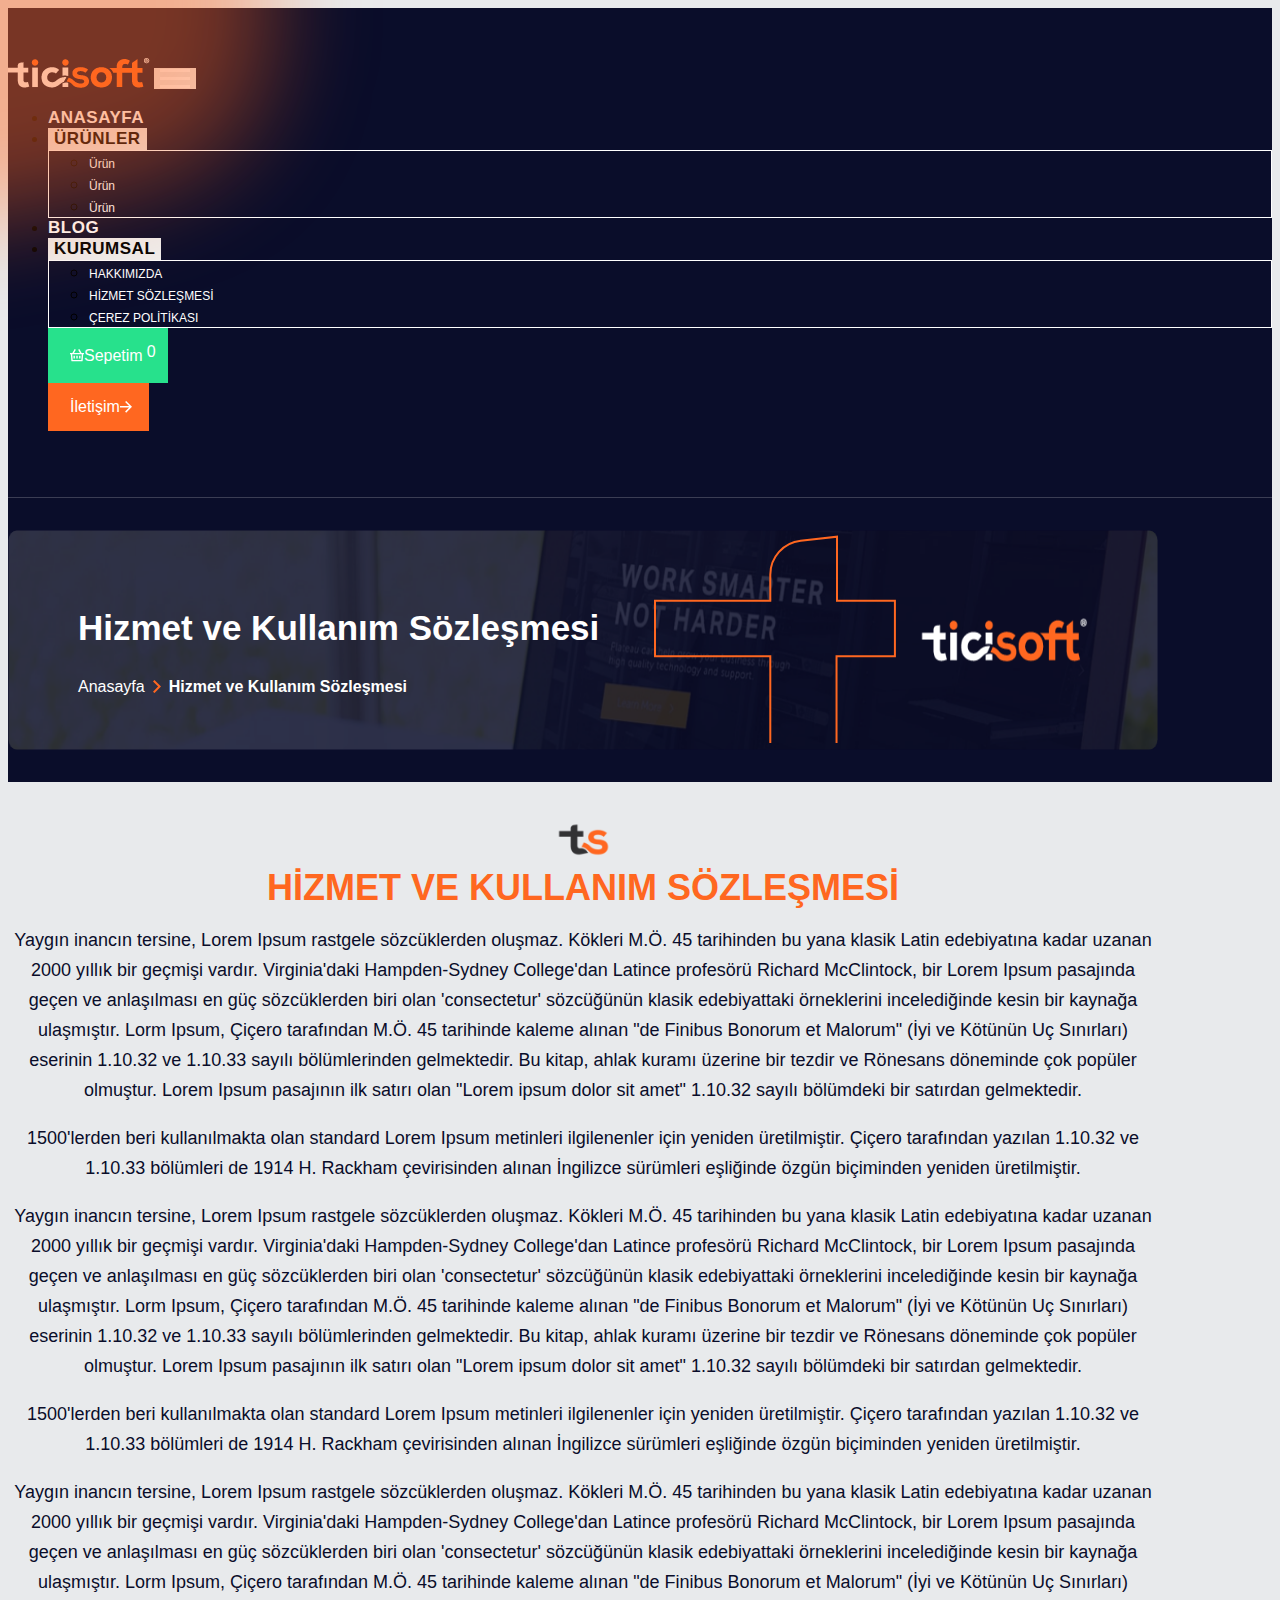
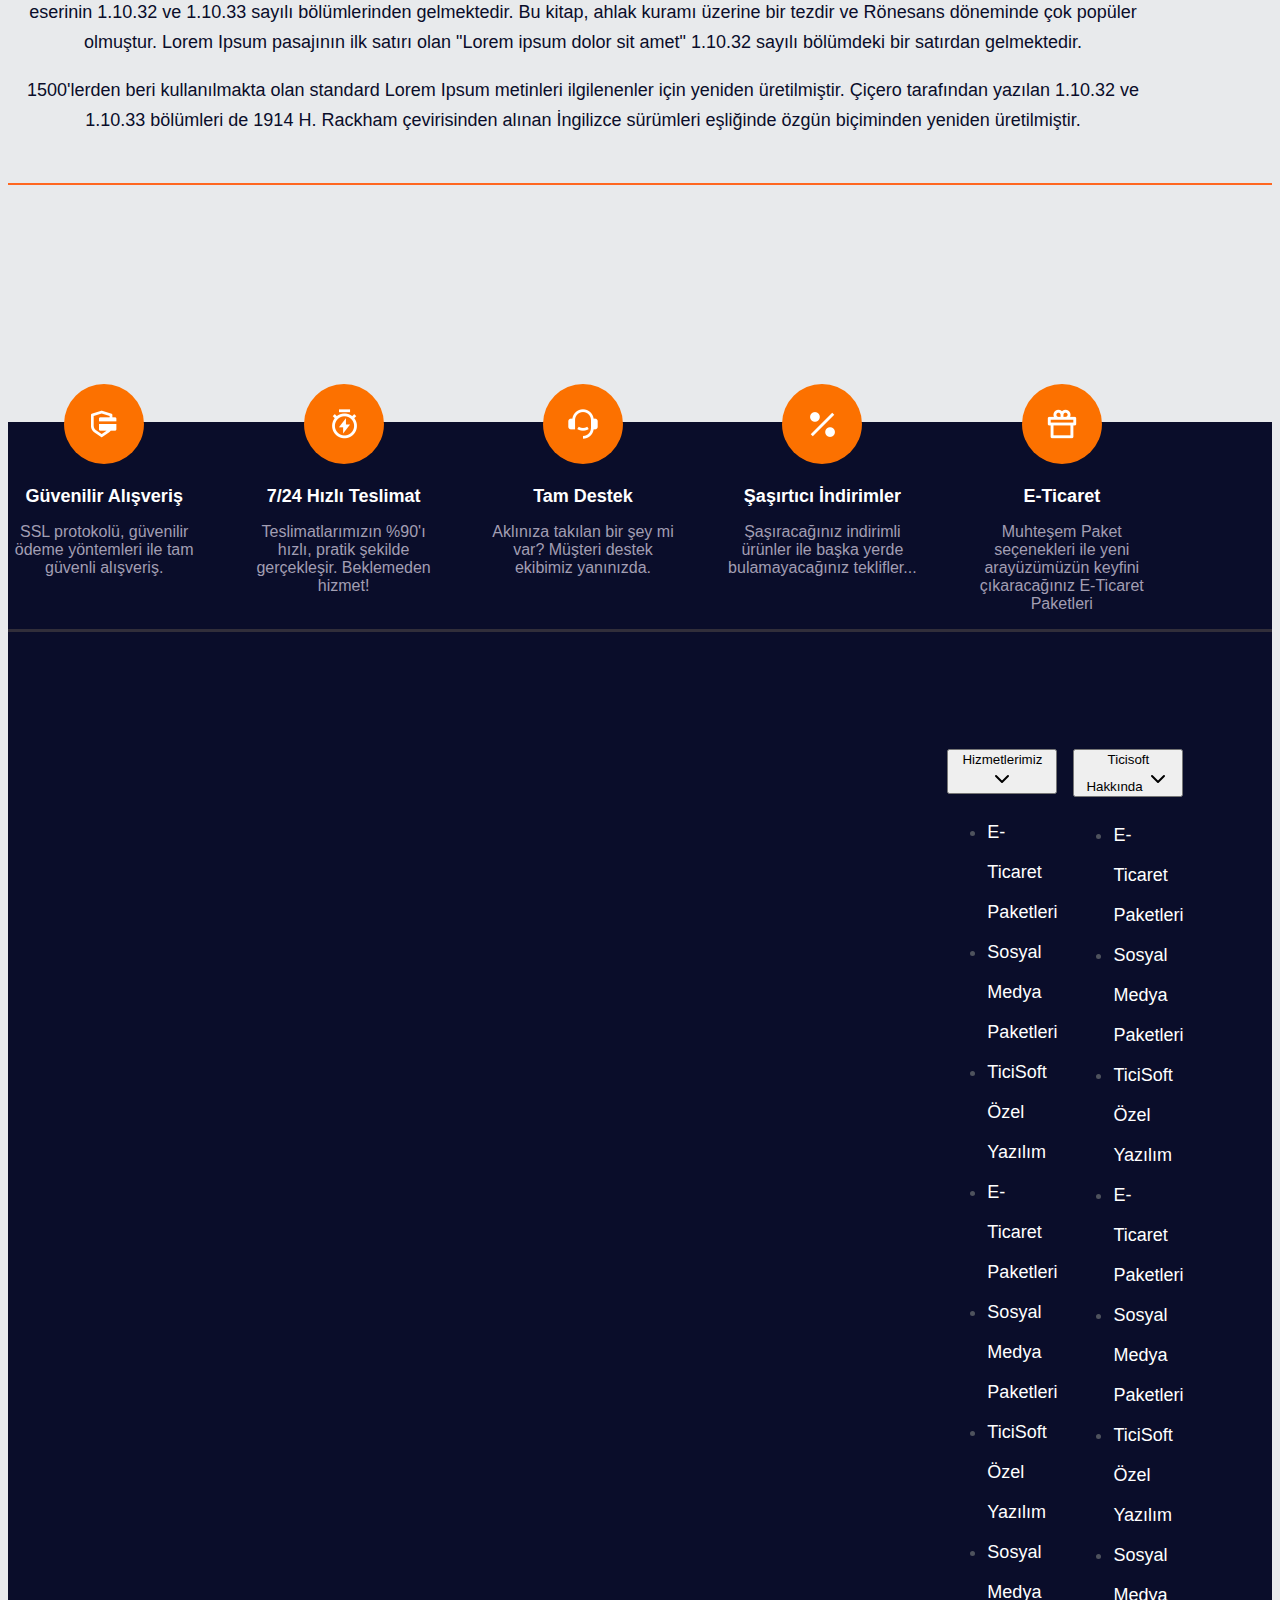
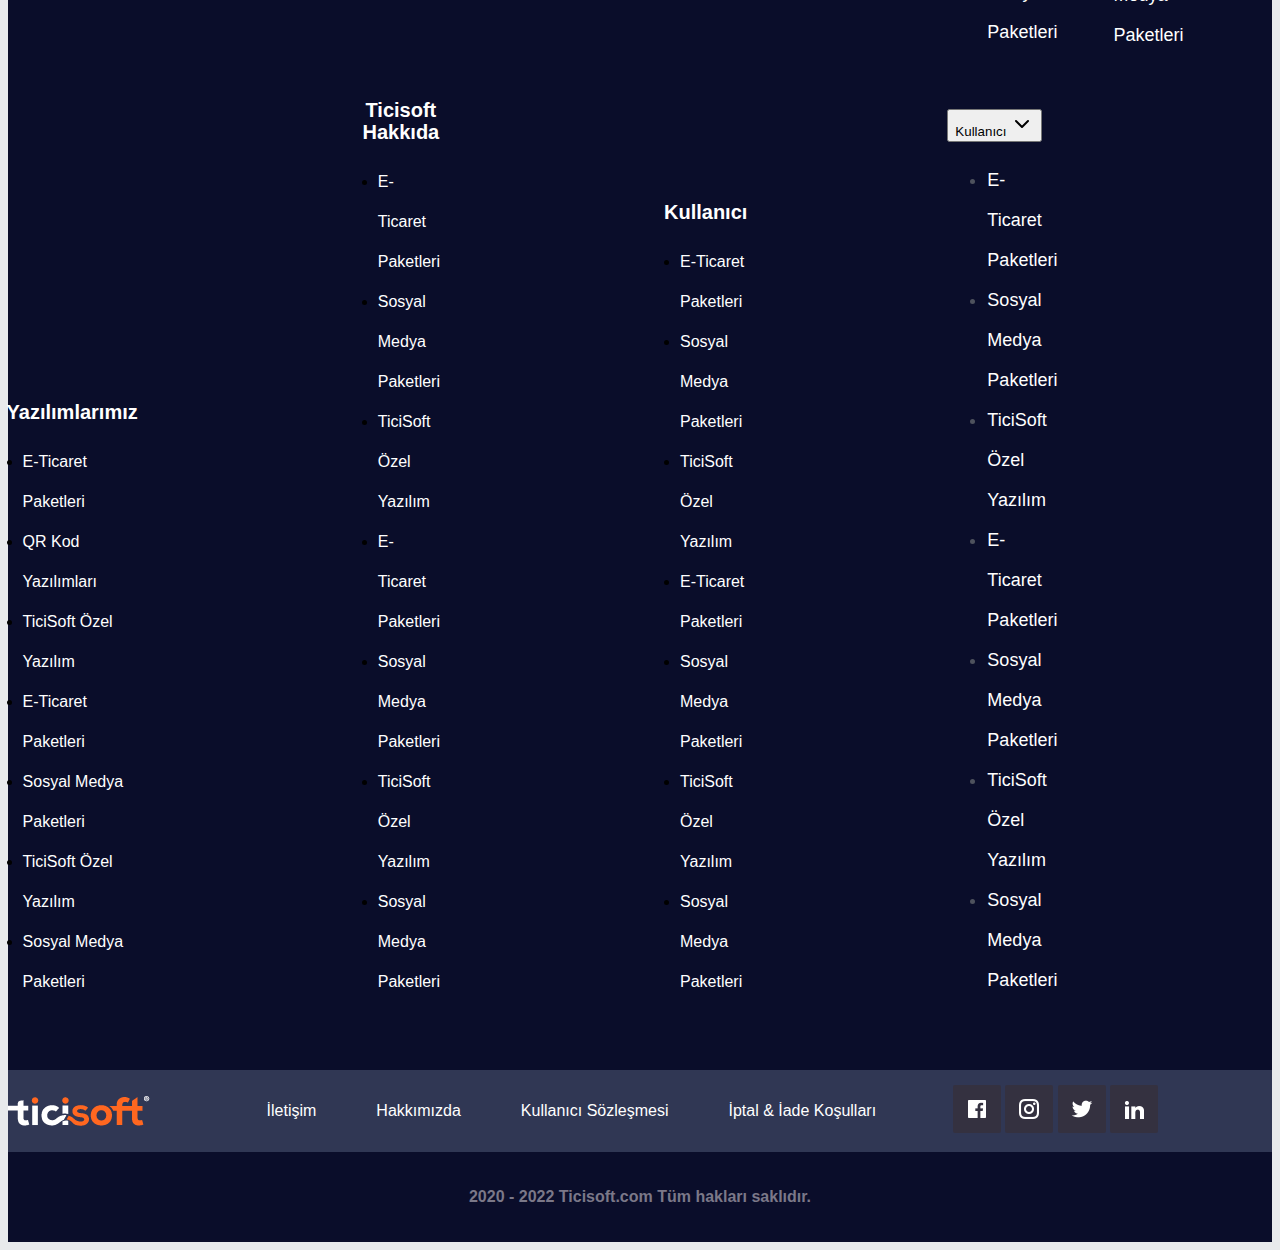
<file: hizmet.html>
<html lang="en" class=" xwofoumow idc0_350"><head>
    <meta charset="UTF-8">
    <meta name="viewport" content="width=device-width, user-scalable=no, initial-scale=1.0, maximum-scale=1.0, minimum-scale=1.0">
    <meta http-equiv="X-UA-Compatible" content="ie=edge">
    <title>Hizmet ve Kullanım Sözleşmesi - Ticisoft - Dijital Dönüşüm Ofisi</title>
    <link rel="icon" type="image/x-icon" href="assets/favicon.ico">
    <link rel="stylesheet" href="https://cdnjs.cloudflare.com/ajax/libs/OwlCarousel2/2.3.4/assets/owl.carousel.min.css" integrity="sha512-tS3S5qG0BlhnQROyJXvNjeEM4UpMXHrQfTGmbQ1gKmelCxlSEBUaxhRBj/EFTzpbP4RVSrpEikbmdJobCvhE3g==" crossorigin="anonymous" referrerpolicy="no-referrer">
    <link rel="stylesheet" href="https://cdnjs.cloudflare.com/ajax/libs/OwlCarousel2/2.3.4/assets/owl.theme.default.min.css" integrity="sha512-sMXtMNL1zRzolHYKEujM2AqCLUR9F2C4/05cdbxjjLSRvMQIciEPCQZo++nk7go3BtSuK9kfa/s+a4f4i5pLkw==" crossorigin="anonymous" referrerpolicy="no-referrer">
    <link href="https://cdn.jsdelivr.net/npm/bootstrap@5.3.2/dist/css/bootstrap.min.css" rel="stylesheet" integrity="sha384-T3c6CoIi6uLrA9TneNEoa7RxnatzjcDSCmG1MXxSR1GAsXEV/Dwwykc2MPK8M2HN" crossorigin="anonymous">
    <script src="https://cdn.jsdelivr.net/npm/bootstrap@5.3.2/dist/js/bootstrap.bundle.min.js" integrity="sha384-C6RzsynM9kWDrMNeT87bh95OGNyZPhcTNXj1NW7RuBCsyN/o0jlpcV8Qyq46cDfL" crossorigin="anonymous"></script>
    <link rel="stylesheet" href="https://maxcdn.bootstrapcdn.com/font-awesome/4.7.0/css/font-awesome.min.css">
    <link rel="stylesheet" href="style.css">

</head>
<body style="">

<header class="bg_header">

    <div class="orange_blur d-none d-lg-block">
        <svg xmlns="http://www.w3.org/2000/svg" width="804.823" height="875.82" viewBox="0 0 804.823 875.82">
            <path id="Vector" d="M301.652.024C380.464-1.851,405.28,108.1,447.263,174.822c28.789,45.755,52.408,91.671,55.988,145.611,3.9,58.785,3.316,121.807-35.284,166.314C427.331,533.6,362.9,543.117,301.652,552.885c-78.515,12.521-167.028,46.248-229.425-3.027C7.386,498.651-12.432,400.664,7.3,320.433c17.254-70.149,106.633-85.647,155.505-138.846C216.39,123.26,222.471,1.907,301.652.024Z" transform="translate(150 150)" fill="rgba(255,103,32,0.45)"></path>
        </svg>
    </div>

    <nav class="nav navbar-expand-lg row align-items-center container-fluid">

        <a class="col-11 col-lg-4 navbar-brand" href="index.html">
            <img class="ps-sm-5" src="assets/logo.png" alt="logo">
        </a>

        <button class="navbar-toggler collapsed col-1" type="button" data-bs-toggle="collapse" data-bs-target="#navbarTogglerDemo02" aria-controls="navbarTogglerDemo02" aria-expanded="false" aria-label="Toggle navigation">
            <span class="toggler-icon top-bar"></span>
            <span class="toggler-icon middle-bar"></span>
            <span class="toggler-icon bottom-bar"></span>
        </button>

        <ul class="navbar-nav  col-4 align-items-center justify-content-center justify-content-evenly collapse navbar-collapse" id="navbarTogglerDemo02">

            <li class="nav-item">
                <a class="nav-link _li text-white" href="javascript:void(0)"><b>ANASAYFA</b></a>
            </li>

            <li class="nav-item dropdown">
                <button class="btn  text-white dropdown-toggle" id="dropdownMenuButton1" data-bs-toggle="dropdown" aria-expanded="false">
                    <b>ÜRÜNLER</b>
                </button>
                <ul class="dropdown-menu menu px-3" aria-labelledby="dropdownMenuButton1">
                    <li><a class="menu_a" href="javascript:void(0)">Ürün</a></li>
                    <li><a class="menu_a" href="javascript:void(0)">Ürün</a></li>
                    <li><a class="menu_a" href="javascript:void(0)">Ürün</a></li>
                </ul>
            </li>


            <li class="nav-item">
                <a class="nav-link _li text-white" href="javascript:void(0)"><b>BLOG</b></a>
            </li>

            <li class="nav-item dropdown">
                <button class="btn  text-white dropdown-toggle" id="dropdownMenuButton2" data-bs-toggle="dropdown" aria-expanded="false">
                    <b>KURUMSAL</b>
                </button>
                <ul class="dropdown-menu menu px-3" aria-labelledby="dropdownMenuButton2">
                    <li><a class="menu_a" href="hakkimizda.html">HAKKIMIZDA</a></li>
                    <li><a class="menu_a" href="hizmet.html">HİZMET SÖZLEŞMESİ</a></li>
                    <li><a class="menu_a" href="cerez.html">ÇEREZ POLİTİKASI</a></li>
                </ul>

            </li>

            <div class="col-4 row btn-1-2">
                <div class="col-lg-5 ">
                    <a class="btn btn1 rounded-2 bg_green" href="javascript:void(0)">
                        <svg xmlns="http://www.w3.org/2000/svg" class="me-2 icon_sepet" width="14" height="12.293" viewBox="0 0 14 12.293">
                            <path id="Path_19027" data-name="Path 19027" d="M11.356,3.438,13.6,7.331H16v1.4h-.817l-.53,6.358a.7.7,0,0,1-.7.642H4.044a.7.7,0,0,1-.7-.642L2.816,8.731H2v-1.4H4.4L6.644,3.438l1.212.7L6.012,7.331h5.975L10.144,4.138l1.212-.7Zm2.422,5.293H4.221l.467,5.6h8.623ZM9.7,10.131v2.8H8.3v-2.8Zm-2.8,0v2.8H5.5v-2.8Zm5.6,0v2.8H11.1v-2.8Z" transform="translate(-2 -3.438)" fill="currentColor"></path>
                        </svg>
                        Sepetim
                        <div class="meter rounded-circle ms-xxl-3 ">0</div>
                    </a>
                </div>

                <div class="col-lg-7 ps-lg-5 ">
                    <a class="btn btn2  rounded-2 bg_orange " href="javascript:void(0)">İletişim
                        <svg xmlns="http://www.w3.org/2000/svg" class="ms-2  " width="12" height="11.667" viewBox="0 0 12 11.667">
                            <path id="Path_19031" data-name="Path 19031" d="M13.129,9.306,9.106,5.283l1.061-1.061L16,10.055l-5.833,5.834L9.106,14.828l4.023-4.023H4v-1.5Z" transform="translate(-4 -4.222)" fill="currentColor"></path>
                        </svg>
                    </a>
                </div>
            </div>

        </ul>

    </nav>


    <div class="ts-hero ts-hero-small">
        <div class="container">
            <div class="ts-hero-banner">
                <img src="assets/hero-banner-background.png" alt="ts-hero-background" class="ts-hero-banner-image">
                <div class="ts-hero-banner-content">
                    <div class="ts-hero-banner-left">
                        <div class="ts-hero-banner-title">Hizmet ve Kullanım Sözleşmesi</div>
                        <div class="breadcrumb">
                            <a href="#" class="breadcrumb-item">Anasayfa</a>
                            <a href="#" class="breadcrumb-item"><svg xmlns="http://www.w3.org/2000/svg" width="8" height="13.091" viewBox="0 0 8 13.091">
                                <path id="Path_19610" data-name="Path 19610" d="M12.182,13.313l5.091-5.091,1.454,1.454-6.546,6.546L5.636,9.676,7.09,8.222Z" transform="translate(-8.222 18.727) rotate(-90)" fill="#ff6720"></path>
                            </svg>
                            </a>
                            <a href="#" class="breadcrumb-item">Hizmet ve Kullanım Sözleşmesi</a>
                        </div>
                    </div>
                    <svg xmlns="http://www.w3.org/2000/svg" xmlns:xlink="http://www.w3.org/1999/xlink" width="280" height="213" viewBox="0 0 280 213">
                        <defs>
                            <clipPath id="clip-path">
                                <rect id="Rectangle_4859" data-name="Rectangle 4859" width="280" height="213" transform="translate(609 223)" fill="#fff" stroke="#707070" stroke-width="1"></rect>
                            </clipPath>
                        </defs>
                        <g id="Mask_Group_5" data-name="Mask Group 5" transform="translate(-609 -223)" clip-path="url(#clip-path)">
                            <path id="Path_19016" data-name="Path 19016" d="M219.3,82.77V146.7h57.912v55.588H218.837v86.165q0,30.578,25.946,30.574,16.674,0,27.79-5.562l15.291,55.595a155.823,155.823,0,0,1-48.175,10.189q-40.316,1.859-63.7-19.222t-23.391-71.574V202.289H37.3V146.7H152.594V120.719a34.117,34.117,0,0,1,30.352-33.909Z" transform="translate(577.699 146.965)" fill="none" stroke="#ff6720" stroke-width="2"></path>
                        </g>
                    </svg>
                </div>
            </div>
        </div>
    </div>


</header>

<section class="about-information">
    <div class="container">
        <img src="assets/product-ts-logo.png" alt="about-information-logo">
        <div class="about-information-title">HİZMET VE KULLANIM SÖZLEŞMESİ</div>

        <div class="about-information-description" >
            <p>Yaygın inancın tersine, Lorem Ipsum rastgele sözcüklerden oluşmaz. Kökleri M.Ö. 45 tarihinden bu yana klasik Latin edebiyatına kadar uzanan 2000 yıllık bir geçmişi vardır. Virginia'daki Hampden-Sydney College'dan Latince profesörü Richard McClintock, bir Lorem Ipsum pasajında geçen ve anlaşılması en güç sözcüklerden biri olan 'consectetur' sözcüğünün klasik edebiyattaki örneklerini incelediğinde kesin bir kaynağa ulaşmıştır. Lorm Ipsum, Çiçero tarafından M.Ö. 45 tarihinde kaleme alınan "de Finibus Bonorum et Malorum" (İyi ve Kötünün Uç Sınırları) eserinin 1.10.32 ve 1.10.33 sayılı bölümlerinden gelmektedir. Bu kitap, ahlak kuramı üzerine bir tezdir ve Rönesans döneminde çok popüler olmuştur. Lorem Ipsum pasajının ilk satırı olan "Lorem ipsum dolor sit amet" 1.10.32 sayılı bölümdeki bir satırdan gelmektedir.</p>
            <p>1500'lerden beri kullanılmakta olan standard Lorem Ipsum metinleri ilgilenenler için yeniden üretilmiştir. Çiçero tarafından yazılan 1.10.32 ve 1.10.33 bölümleri de 1914 H. Rackham çevirisinden alınan İngilizce sürümleri eşliğinde özgün biçiminden yeniden üretilmiştir.</p>
            <p>Yaygın inancın tersine, Lorem Ipsum rastgele sözcüklerden oluşmaz. Kökleri M.Ö. 45 tarihinden bu yana klasik Latin edebiyatına kadar uzanan 2000 yıllık bir geçmişi vardır. Virginia'daki Hampden-Sydney College'dan Latince profesörü Richard McClintock, bir Lorem Ipsum pasajında geçen ve anlaşılması en güç sözcüklerden biri olan 'consectetur' sözcüğünün klasik edebiyattaki örneklerini incelediğinde kesin bir kaynağa ulaşmıştır. Lorm Ipsum, Çiçero tarafından M.Ö. 45 tarihinde kaleme alınan "de Finibus Bonorum et Malorum" (İyi ve Kötünün Uç Sınırları) eserinin 1.10.32 ve 1.10.33 sayılı bölümlerinden gelmektedir. Bu kitap, ahlak kuramı üzerine bir tezdir ve Rönesans döneminde çok popüler olmuştur. Lorem Ipsum pasajının ilk satırı olan "Lorem ipsum dolor sit amet" 1.10.32 sayılı bölümdeki bir satırdan gelmektedir.</p>
            <p>1500'lerden beri kullanılmakta olan standard Lorem Ipsum metinleri ilgilenenler için yeniden üretilmiştir. Çiçero tarafından yazılan 1.10.32 ve 1.10.33 bölümleri de 1914 H. Rackham çevirisinden alınan İngilizce sürümleri eşliğinde özgün biçiminden yeniden üretilmiştir.</p>
            <p>Yaygın inancın tersine, Lorem Ipsum rastgele sözcüklerden oluşmaz. Kökleri M.Ö. 45 tarihinden bu yana klasik Latin edebiyatına kadar uzanan 2000 yıllık bir geçmişi vardır. Virginia'daki Hampden-Sydney College'dan Latince profesörü Richard McClintock, bir Lorem Ipsum pasajında geçen ve anlaşılması en güç sözcüklerden biri olan 'consectetur' sözcüğünün klasik edebiyattaki örneklerini incelediğinde kesin bir kaynağa ulaşmıştır. Lorm Ipsum, Çiçero tarafından M.Ö. 45 tarihinde kaleme alınan "de Finibus Bonorum et Malorum" (İyi ve Kötünün Uç Sınırları) eserinin 1.10.32 ve 1.10.33 sayılı bölümlerinden gelmektedir. Bu kitap, ahlak kuramı üzerine bir tezdir ve Rönesans döneminde çok popüler olmuştur. Lorem Ipsum pasajının ilk satırı olan "Lorem ipsum dolor sit amet" 1.10.32 sayılı bölümdeki bir satırdan gelmektedir.</p>
            <p>1500'lerden beri kullanılmakta olan standard Lorem Ipsum metinleri ilgilenenler için yeniden üretilmiştir. Çiçero tarafından yazılan 1.10.32 ve 1.10.33 bölümleri de 1914 H. Rackham çevirisinden alınan İngilizce sürümleri eşliğinde özgün biçiminden yeniden üretilmiştir.</p>
        </div>
    </div>
</section>

<footer class="ts-footer">
    <div class="ts-footer-card">
        <div class="container">
            <div class="ts-footer-card-item">
                <svg xmlns="http://www.w3.org/2000/svg" xmlns:xlink="http://www.w3.org/1999/xlink" width="80" height="80" viewBox="0 0 80 80">
                    <g id="Group_17602" data-name="Group 17602" transform="translate(-344 -2729)">
                        <circle id="Ellipse_3" data-name="Ellipse 3" cx="40" cy="40" r="40" transform="translate(344 2729)" fill="#fc7100"></circle>
                        <image id="secure-payment-fill" width="26" height="28" transform="translate(371 2755)" xlink:href="[data-uri]"></image>
                    </g>
                </svg>
                <div class="ts-footer-card-item-title">
                    Güvenilir Alışveriş
                </div>
                <div class="ts-footer-card-item-description">
                    SSL protokolü, güvenilir ödeme yöntemleri ile tam güvenli alışveriş.
                </div>
            </div>
            <div class="ts-footer-card-item">
                <svg xmlns="http://www.w3.org/2000/svg" xmlns:xlink="http://www.w3.org/1999/xlink" width="80" height="80" viewBox="0 0 80 80">
                    <g id="Group_17603" data-name="Group 17603" transform="translate(-632 -2729)">
                        <circle id="Ellipse_3" data-name="Ellipse 3" cx="40" cy="40" r="40" transform="translate(632 2729)" fill="#fc7100"></circle>
                        <image id="timer-flash-line_1_" data-name="timer-flash-line (1)" width="25" height="30" transform="translate(660 2754)" xlink:href="[data-uri]"></image>
                    </g>
                </svg>
                <div class="ts-footer-card-item-title">
                    7/24 Hızlı Teslimat
                </div>
                <div class="ts-footer-card-item-description">
                    Teslimatlarımızın %90'ı hızlı, pratik şekilde gerçekleşir. Beklemeden hizmet!
                </div>
            </div>
            <div class="ts-footer-card-item">
                <svg xmlns="http://www.w3.org/2000/svg" xmlns:xlink="http://www.w3.org/1999/xlink" width="80" height="80" viewBox="0 0 80 80">
                    <g id="Group_17604" data-name="Group 17604" transform="translate(-919 -2729)">
                        <circle id="Ellipse_3" data-name="Ellipse 3" cx="40" cy="40" r="40" transform="translate(919 2729)" fill="#fc7100"></circle>
                        <image id="customer-service-2-fill" width="30" height="30" transform="translate(944 2754)" xlink:href="[data-uri]"></image>
                    </g>
                </svg>
                <div class="ts-footer-card-item-title">
                    Tam Destek
                </div>
                <div class="ts-footer-card-item-description">
                    Aklınıza takılan bir şey mi var? Müşteri destek ekibimiz yanınızda.
                </div>
            </div>
            <div class="ts-footer-card-item">
                <svg xmlns="http://www.w3.org/2000/svg" xmlns:xlink="http://www.w3.org/1999/xlink" width="80" height="80" viewBox="0 0 80 80">
                    <g id="Group_17605" data-name="Group 17605" transform="translate(-1207 -2729)">
                        <circle id="Ellipse_3" data-name="Ellipse 3" cx="40" cy="40" r="40" transform="translate(1207 2729)" fill="#fc7100"></circle>
                        <image id="percent-fill" width="25" height="25" transform="translate(1235 2757)" xlink:href="[data-uri]"></image>
                    </g>
                </svg>
                <div class="ts-footer-card-item-title">
                    Şaşırtıcı İndirimler
                </div>
                <div class="ts-footer-card-item-description">
                    Şaşıracağınız indirimli ürünler ile başka yerde bulamayacağınız teklifler...
                </div>
            </div>
            <div class="ts-footer-card-item">
                <svg xmlns="http://www.w3.org/2000/svg" xmlns:xlink="http://www.w3.org/1999/xlink" width="80" height="80" viewBox="0 0 80 80">
                    <g id="Group_17606" data-name="Group 17606" transform="translate(-1495 -2729)">
                        <circle id="Ellipse_3" data-name="Ellipse 3" cx="40" cy="40" r="40" transform="translate(1495 2729)" fill="#fc7100"></circle>
                        <image id="gift-2-line_1_" data-name="gift-2-line (1)" width="30" height="30" transform="translate(1520 2754)" xlink:href="[data-uri]"></image>
                    </g>
                </svg>
                <div class="ts-footer-card-item-title">
                    E-Ticaret
                </div>
                <div class="ts-footer-card-item-description">
                    Muhteşem Paket seçenekleri ile yeni arayüzümüzün keyfini çıkaracağınız E-Ticaret Paketleri
                </div>
            </div>
        </div>
    </div>
    <div class="ts-footer-nav-wrapper">
        <div class="container">
            <div class="ts-footer-nav-group">
                <ul class="ts-footer-nav navbar-nav">
                    <div class="ts-footer-nav-title">Yazılımlarımız</div>
                    <li class="ts-footer-nav-item"><a href="javascript:void(0)">E-Ticaret Paketleri</a></li>
                    <li class="ts-footer-nav-item"><a href="javascript:void(0)">QR Kod Yazılımları</a></li>
                    <li class="ts-footer-nav-item"><a href="javascript:void(0)">TiciSoft Özel Yazılım</a></li>
                    <li class="ts-footer-nav-item"><a href="javascript:void(0)">E-Ticaret Paketleri</a></li>
                    <li class="ts-footer-nav-item"><a href="javascript:void(0)">Sosyal Medya Paketleri</a></li>
                    <li class="ts-footer-nav-item"><a href="javascript:void(0)">TiciSoft Özel Yazılım</a></li>
                    <li class="ts-footer-nav-item"><a href="javascript:void(0)">Sosyal Medya Paketleri</a></li>
                </ul>

            </div>
            <div class="ts-footer-nav-group">
                <ul class="ts-footer-nav navbar-nav">
                    <div class="ts-footer-nav-title">Ticisoft Hakkıda</div>
                    <li class="ts-footer-nav-item"><a href="javascript:void(0)">E-Ticaret Paketleri</a></li>
                    <li class="ts-footer-nav-item"><a href="javascript:void(0)">Sosyal Medya Paketleri</a></li>
                    <li class="ts-footer-nav-item"><a href="javascript:void(0)">TiciSoft Özel Yazılım</a></li>
                    <li class="ts-footer-nav-item"><a href="javascript:void(0)">E-Ticaret Paketleri</a></li>
                    <li class="ts-footer-nav-item"><a href="javascript:void(0)">Sosyal Medya Paketleri</a></li>
                    <li class="ts-footer-nav-item"><a href="javascript:void(0)">TiciSoft Özel Yazılım</a></li>
                    <li class="ts-footer-nav-item"><a href="javascript:void(0)">Sosyal Medya Paketleri</a></li>
                </ul>
            </div>
            <div class="ts-footer-nav-group">
                <ul class="ts-footer-nav navbar-nav">
                    <div class="ts-footer-nav-title">Kullanıcı</div>
                    <li class="ts-footer-nav-item"><a href="javascript:void(0)">E-Ticaret Paketleri</a></li>
                    <li class="ts-footer-nav-item"><a href="javascript:void(0)">Sosyal Medya Paketleri</a></li>
                    <li class="ts-footer-nav-item"><a href="javascript:void(0)">TiciSoft Özel Yazılım</a></li>
                    <li class="ts-footer-nav-item"><a href="javascript:void(0)">E-Ticaret Paketleri</a></li>
                    <li class="ts-footer-nav-item"><a href="javascript:void(0)">Sosyal Medya Paketleri</a></li>
                    <li class="ts-footer-nav-item"><a href="javascript:void(0)">TiciSoft Özel Yazılım</a></li>
                    <li class="ts-footer-nav-item"><a href="javascript:void(0)">Sosyal Medya Paketleri</a></li>
                </ul>
            </div>
            <div class="accordion accordion-flush d-lg-none" id="accordionFlushExample">
                <div class="accordion-item">
                    <h2 class="accordion-header" id="flush-headingOne">
                        <button class="accordion-button collapsed" type="button" data-bs-toggle="collapse" data-bs-target="#flush-collapseOne" aria-expanded="false" aria-controls="flush-collapseOne">
                            Hizmetlerimiz <svg xmlns="http://www.w3.org/2000/svg" class="icon icon-tabler icon-tabler-chevron-down" width="24" height="24" viewBox="0 0 24 24" stroke-width="2" stroke="currentColor" fill="none" stroke-linecap="round" stroke-linejoin="round">
                            <path stroke="none" d="M0 0h24v24H0z" fill="none"></path>
                            <path d="M6 9l6 6l6 -6"></path>
                        </svg>
                        </button>
                    </h2>
                    <div id="flush-collapseOne" class="accordion-collapse collapse" aria-labelledby="flush-headingOne" data-bs-parent="#accordionFlushExample">
                        <div class="accordion-body">
                            <ul class="ts-footer-nav">
                                <li class="ts-footer-nav-item"><a href="javascript:void(0)">E-Ticaret Paketleri</a></li>
                                <li class="ts-footer-nav-item"><a href="javascript:void(0)">Sosyal Medya Paketleri</a></li>
                                <li class="ts-footer-nav-item"><a href="javascript:void(0)">TiciSoft Özel Yazılım</a></li>
                                <li class="ts-footer-nav-item"><a href="javascript:void(0)">E-Ticaret Paketleri</a></li>
                                <li class="ts-footer-nav-item"><a href="javascript:void(0)">Sosyal Medya Paketleri</a></li>
                                <li class="ts-footer-nav-item"><a href="javascript:void(0)">TiciSoft Özel Yazılım</a></li>
                                <li class="ts-footer-nav-item"><a href="javascript:void(0)">Sosyal Medya Paketleri</a></li>
                            </ul>
                        </div>
                    </div>
                </div>
                <div class="accordion-item">
                    <h2 class="accordion-header" id="flush-headingTwo">
                        <button class="accordion-button collapsed" type="button" data-bs-toggle="collapse" data-bs-target="#flush-collapseTwo" aria-expanded="false" aria-controls="flush-collapseTwo">
                            Ticisoft Hakkında <svg xmlns="http://www.w3.org/2000/svg" class="icon icon-tabler icon-tabler-chevron-down" width="24" height="24" viewBox="0 0 24 24" stroke-width="2" stroke="currentColor" fill="none" stroke-linecap="round" stroke-linejoin="round">
                            <path stroke="none" d="M0 0h24v24H0z" fill="none"></path>
                            <path d="M6 9l6 6l6 -6"></path>
                        </svg>
                        </button>
                    </h2>
                    <div id="flush-collapseTwo" class="accordion-collapse collapse" aria-labelledby="flush-headingTwo" data-bs-parent="#accordionFlushExample">
                        <div class="accordion-body">
                            <ul class="ts-footer-nav">
                                <li class="ts-footer-nav-item"><a href="javascript:void(0)">E-Ticaret Paketleri</a></li>
                                <li class="ts-footer-nav-item"><a href="javascript:void(0)">Sosyal Medya Paketleri</a></li>
                                <li class="ts-footer-nav-item"><a href="javascript:void(0)">TiciSoft Özel Yazılım</a></li>
                                <li class="ts-footer-nav-item"><a href="javascript:void(0)">E-Ticaret Paketleri</a></li>
                                <li class="ts-footer-nav-item"><a href="javascript:void(0)">Sosyal Medya Paketleri</a></li>
                                <li class="ts-footer-nav-item"><a href="javascript:void(0)">TiciSoft Özel Yazılım</a></li>
                                <li class="ts-footer-nav-item"><a href="javascript:void(0)">Sosyal Medya Paketleri</a></li>
                            </ul>
                        </div>
                    </div>
                </div>
                <div class="accordion-item">
                    <h2 class="accordion-header" id="flush-headingThree">
                        <button class="accordion-button collapsed" type="button" data-bs-toggle="collapse" data-bs-target="#flush-collapseThree" aria-expanded="false" aria-controls="flush-collapseThree">
                            Kullanıcı <svg xmlns="http://www.w3.org/2000/svg" class="icon icon-tabler icon-tabler-chevron-down" width="24" height="24" viewBox="0 0 24 24" stroke-width="2" stroke="currentColor" fill="none" stroke-linecap="round" stroke-linejoin="round">
                            <path stroke="none" d="M0 0h24v24H0z" fill="none"></path>
                            <path d="M6 9l6 6l6 -6"></path>
                        </svg>
                        </button>
                    </h2>
                    <div id="flush-collapseThree" class="accordion-collapse collapse" aria-labelledby="flush-headingThree" data-bs-parent="#accordionFlushExample">
                        <div class="accordion-body">
                            <ul class="ts-footer-nav">
                                <li class="ts-footer-nav-item"><a href="javascript:void(0)">E-Ticaret Paketleri</a></li>
                                <li class="ts-footer-nav-item"><a href="javascript:void(0)">Sosyal Medya Paketleri</a></li>
                                <li class="ts-footer-nav-item"><a href="javascript:void(0)">TiciSoft Özel Yazılım</a></li>
                                <li class="ts-footer-nav-item"><a href="javascript:void(0)">E-Ticaret Paketleri</a></li>
                                <li class="ts-footer-nav-item"><a href="javascript:void(0)">Sosyal Medya Paketleri</a></li>
                                <li class="ts-footer-nav-item"><a href="javascript:void(0)">TiciSoft Özel Yazılım</a></li>
                                <li class="ts-footer-nav-item"><a href="javascript:void(0)">Sosyal Medya Paketleri</a></li>
                            </ul>
                        </div>
                    </div>
                </div>
            </div>
        </div>
    </div>
    <div class="ts-footer-bottom">
        <div class="container">
            <img src="assets/logo.png" alt="logo">
            <ul class="ts-footer-bottom-nav">
                <li class="ts-footer-bottom-nav-item">
                    <a href="javascript:void(0)">İletişim</a>
                </li>
                <li class="ts-footer-bottom-nav-item">
                    <a href="javascript:void(0)">Hakkımızda</a>
                </li>
                <li class="ts-footer-bottom-nav-item">
                    <a href="javascript:void(0)">Kullanıcı Sözleşmesi</a>
                </li>
                <li class="ts-footer-bottom-nav-item">
                    <a href="javascript:void(0)">İptal &amp; İade Koşulları</a>
                </li>
            </ul>
            <div class="ts-footer-links">
                <a href="javascript:void(0)" class="ts-footer-links-item">
                    <svg xmlns="http://www.w3.org/2000/svg" xmlns:xlink="http://www.w3.org/1999/xlink" width="48" height="48" viewBox="0 0 48 48">
                        <g id="_1" data-name="1" transform="translate(-1442 -3415)">
                            <rect id="Rounded_Rectangle_693" data-name="Rounded Rectangle 693" width="48" height="48" rx="2" transform="translate(1442 3415)" fill="#343140"></rect>
                            <image id="facebook-box-fill" width="18" height="18" transform="translate(1457 3430)" xlink:href="[data-uri]"></image>
                        </g>
                    </svg>
                </a>
                <a href="javascript:void(0)" class="ts-footer-links-item">
                    <svg xmlns="http://www.w3.org/2000/svg" xmlns:xlink="http://www.w3.org/1999/xlink" width="48" height="48" viewBox="0 0 48 48">
                        <g id="_2" data-name="2" transform="translate(-1500 -3415)">
                            <rect id="Rounded_Rectangle_693_copy" data-name="Rounded Rectangle 693 copy" width="48" height="48" rx="2" transform="translate(1500 3415)" fill="#343140"></rect>
                            <image id="instagram-line_1_" data-name="instagram-line (1)" width="20" height="20" transform="translate(1514 3429)" xlink:href="[data-uri]"></image>
                        </g>
                    </svg>
                </a>
                <a href="javascript:void(0)" class="ts-footer-links-item">
                    <svg xmlns="http://www.w3.org/2000/svg" xmlns:xlink="http://www.w3.org/1999/xlink" width="48" height="48" viewBox="0 0 48 48">
                        <g id="_3" data-name="3" transform="translate(-1558 -3415)">
                            <rect id="Rounded_Rectangle_693_copy_2" data-name="Rounded Rectangle 693 copy 2" width="48" height="48" rx="2" transform="translate(1558 3415)" fill="#343140"></rect>
                            <image id="twitter-fill_1_" data-name="twitter-fill (1)" width="22" height="18" transform="translate(1571 3430)" xlink:href="[data-uri]"></image>
                        </g>
                    </svg>
                </a>
                <a href="javascript:void(0)" class="ts-footer-links-item">
                    <svg xmlns="http://www.w3.org/2000/svg" xmlns:xlink="http://www.w3.org/1999/xlink" width="48" height="48" viewBox="0 0 48 48">
                        <g id="_4" data-name="4" transform="translate(-1616 -3415)">
                            <rect id="Rounded_Rectangle_693_copy_3" data-name="Rounded Rectangle 693 copy 3" width="48" height="48" rx="2" transform="translate(1616 3415)" fill="#343140"></rect>
                            <image id="linkedin-fill" width="20" height="19" transform="translate(1630 3430)" xlink:href="[data-uri]"></image>
                        </g>
                    </svg>
                </a>
            </div>
        </div>
    </div>
    <div class="ts-footer-copyright">
        <div class="ts-footer-copyright-title">2020 - 2022 Ticisoft.com Tüm hakları saklıdır.</div>
    </div>
</footer>



<script src="https://cdnjs.cloudflare.com/ajax/libs/jquery/3.5.1/jquery.min.js"></script>
<script src="https://cdnjs.cloudflare.com/ajax/libs/OwlCarousel2/2.3.4/owl.carousel.min.js"></script>
<script defer="" src="script.js"></script>

</body>
</html>
</file>
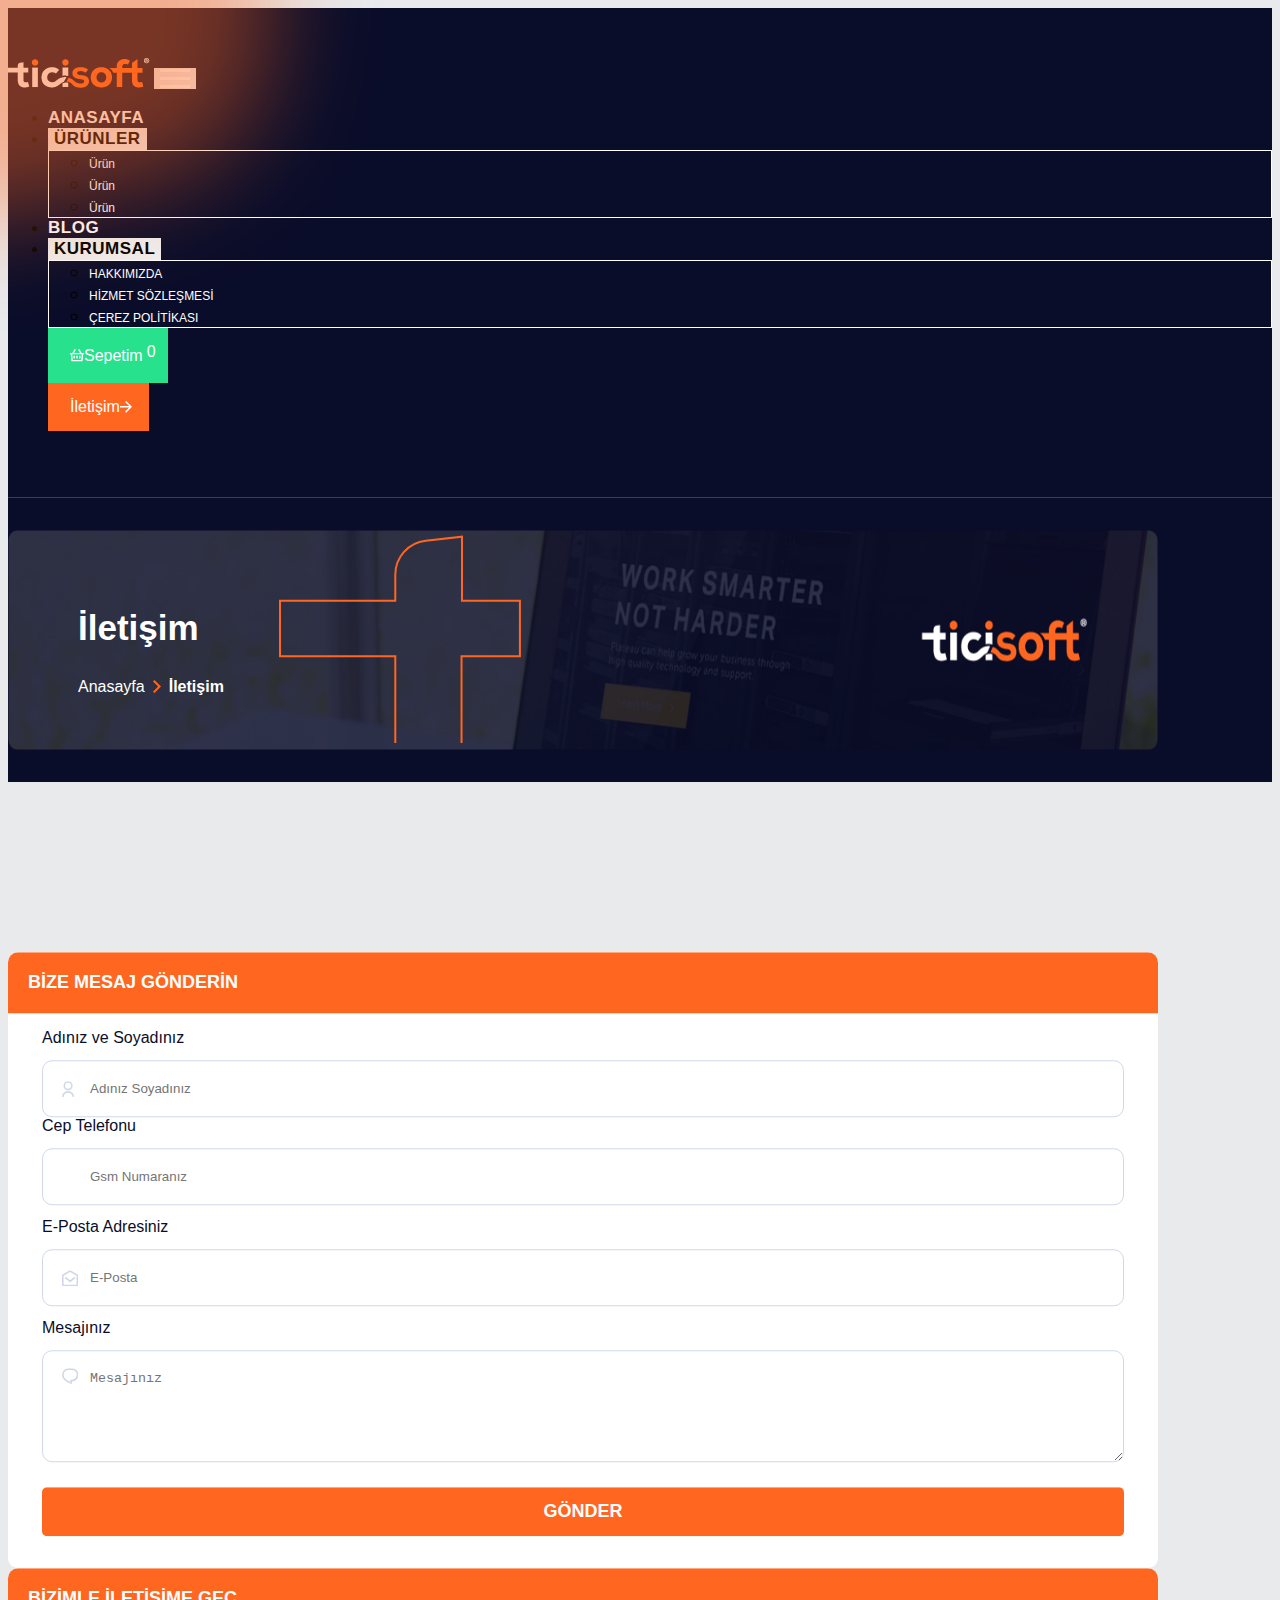
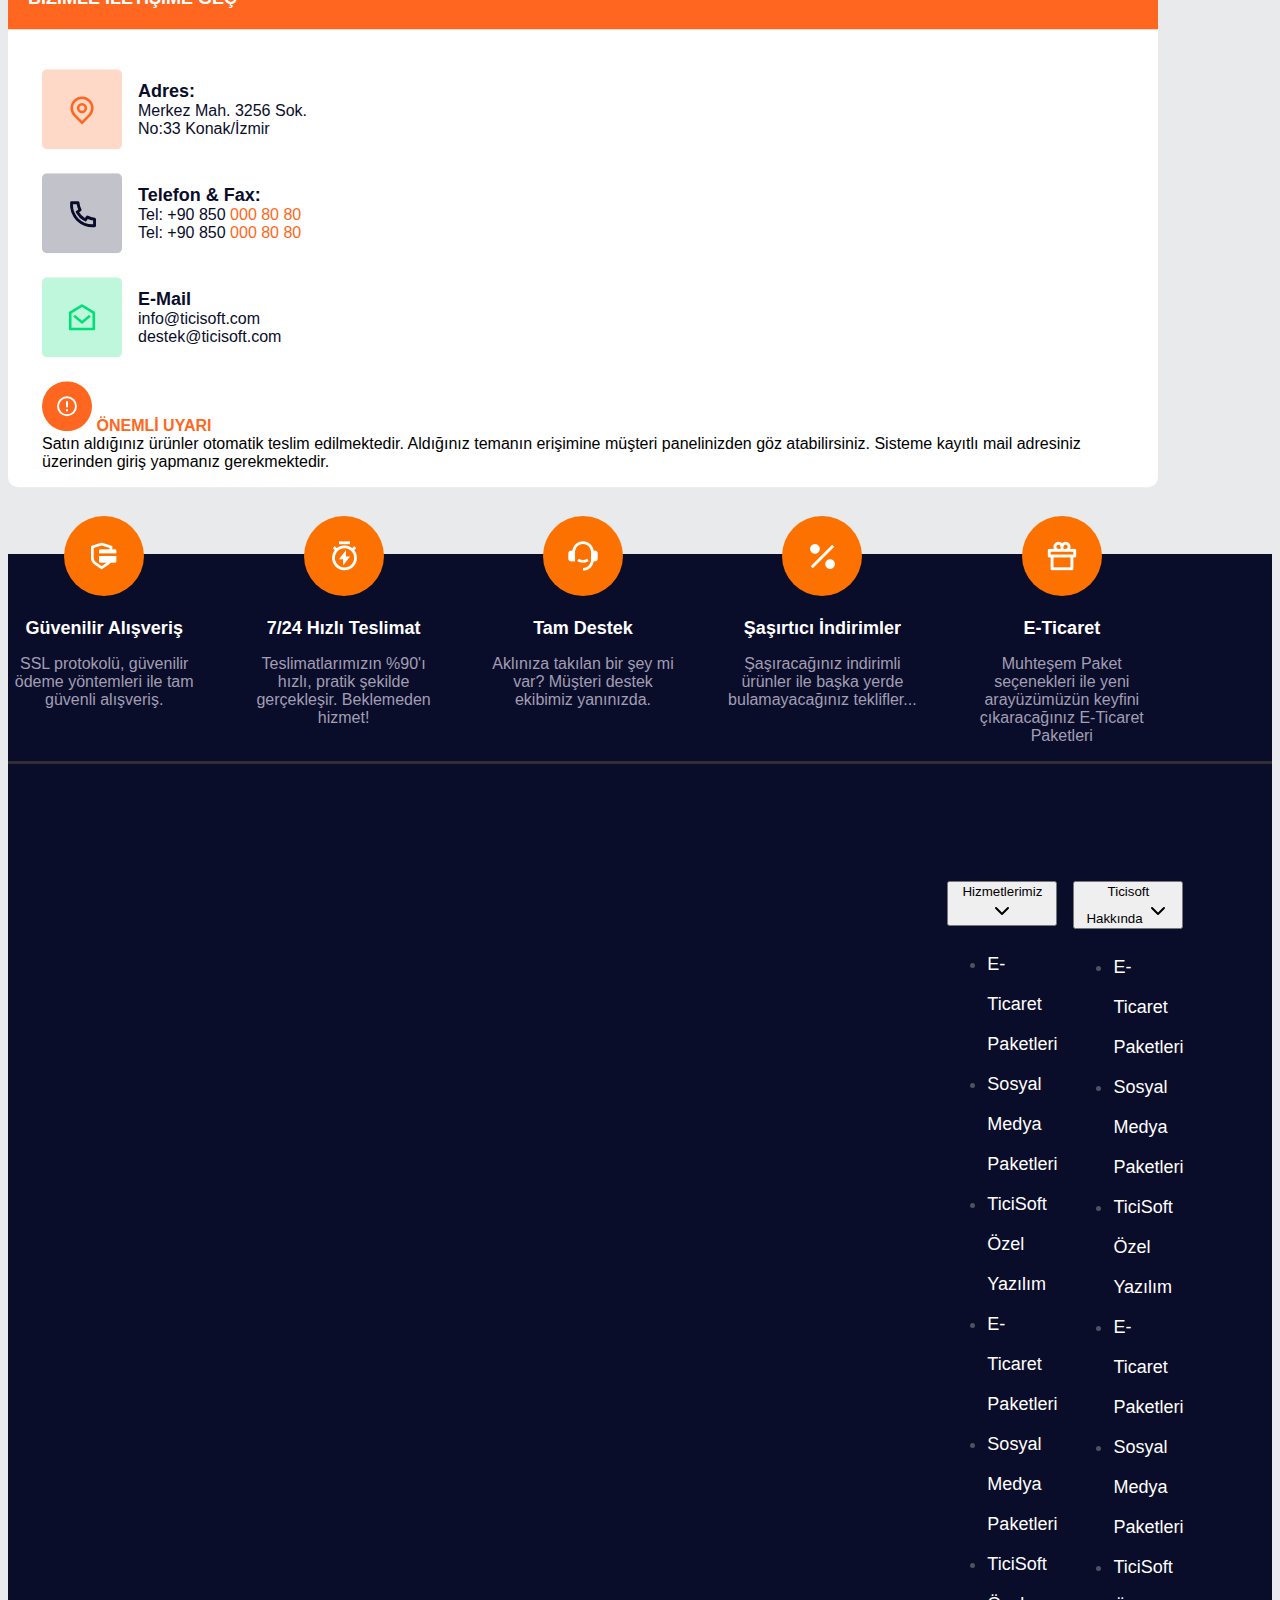
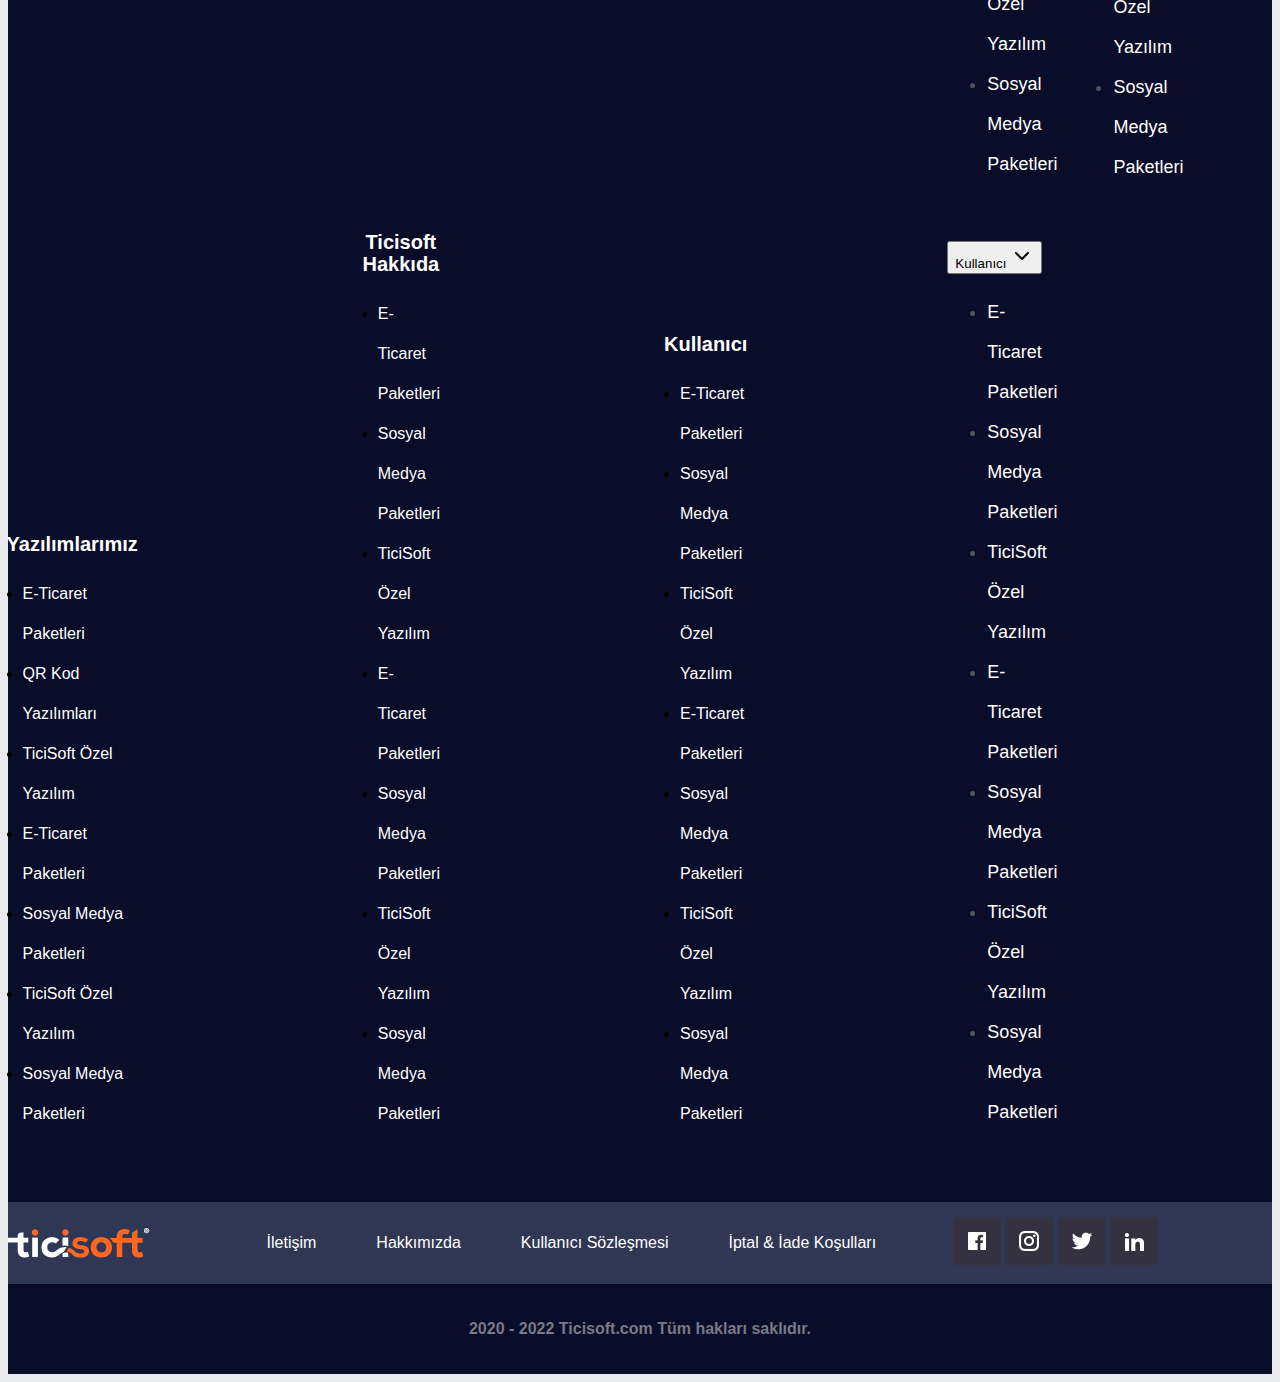
<file: iletisim.html>
<html lang="en" class=" xwofoumow idc0_350"><head>
    <meta charset="UTF-8">
    <meta name="viewport" content="width=device-width, user-scalable=no, initial-scale=1.0, maximum-scale=1.0, minimum-scale=1.0">
    <meta http-equiv="X-UA-Compatible" content="ie=edge">
    <title>İletişim - Ticisoft - Dijital Dönüşüm Ofisi</title>
    <link rel="icon" type="image/x-icon" href="assets/favicon.ico">
    <link rel="stylesheet" href="https://cdnjs.cloudflare.com/ajax/libs/OwlCarousel2/2.3.4/assets/owl.carousel.min.css" integrity="sha512-tS3S5qG0BlhnQROyJXvNjeEM4UpMXHrQfTGmbQ1gKmelCxlSEBUaxhRBj/EFTzpbP4RVSrpEikbmdJobCvhE3g==" crossorigin="anonymous" referrerpolicy="no-referrer">
    <link rel="stylesheet" href="https://cdnjs.cloudflare.com/ajax/libs/OwlCarousel2/2.3.4/assets/owl.theme.default.min.css" integrity="sha512-sMXtMNL1zRzolHYKEujM2AqCLUR9F2C4/05cdbxjjLSRvMQIciEPCQZo++nk7go3BtSuK9kfa/s+a4f4i5pLkw==" crossorigin="anonymous" referrerpolicy="no-referrer">
    <link href="https://cdn.jsdelivr.net/npm/bootstrap@5.3.2/dist/css/bootstrap.min.css" rel="stylesheet" integrity="sha384-T3c6CoIi6uLrA9TneNEoa7RxnatzjcDSCmG1MXxSR1GAsXEV/Dwwykc2MPK8M2HN" crossorigin="anonymous">
    <script src="https://cdn.jsdelivr.net/npm/bootstrap@5.3.2/dist/js/bootstrap.bundle.min.js" integrity="sha384-C6RzsynM9kWDrMNeT87bh95OGNyZPhcTNXj1NW7RuBCsyN/o0jlpcV8Qyq46cDfL" crossorigin="anonymous"></script>
    <link rel="stylesheet" href="https://maxcdn.bootstrapcdn.com/font-awesome/4.7.0/css/font-awesome.min.css">
    <link rel="stylesheet" href="style.css">

</head>
<body style="">

<header class="bg_header">

    <div class="orange_blur d-none d-lg-block">
        <svg xmlns="http://www.w3.org/2000/svg" width="804.823" height="875.82" viewBox="0 0 804.823 875.82">
            <path id="Vector" d="M301.652.024C380.464-1.851,405.28,108.1,447.263,174.822c28.789,45.755,52.408,91.671,55.988,145.611,3.9,58.785,3.316,121.807-35.284,166.314C427.331,533.6,362.9,543.117,301.652,552.885c-78.515,12.521-167.028,46.248-229.425-3.027C7.386,498.651-12.432,400.664,7.3,320.433c17.254-70.149,106.633-85.647,155.505-138.846C216.39,123.26,222.471,1.907,301.652.024Z" transform="translate(150 150)" fill="rgba(255,103,32,0.45)"></path>
        </svg>
    </div>

    <nav class="nav navbar-expand-lg row align-items-center container-fluid">

        <a class="col-11 col-lg-4 navbar-brand" href="index.html">
            <img class="ps-sm-5" src="assets/logo.png" alt="logo">
        </a>

        <button class="navbar-toggler collapsed col-1" type="button" data-bs-toggle="collapse" data-bs-target="#navbarTogglerDemo02" aria-controls="navbarTogglerDemo02" aria-expanded="false" aria-label="Toggle navigation">
            <span class="toggler-icon top-bar"></span>
            <span class="toggler-icon middle-bar"></span>
            <span class="toggler-icon bottom-bar"></span>
        </button>

        <ul class="navbar-nav  col-4 align-items-center justify-content-center justify-content-evenly collapse navbar-collapse" id="navbarTogglerDemo02">

            <li class="nav-item">
                <a class="nav-link _li text-white" href="javascript:void(0)"><b>ANASAYFA</b></a>
            </li>

            <li class="nav-item dropdown">
                <button class="btn  text-white dropdown-toggle" id="dropdownMenuButton1" data-bs-toggle="dropdown" aria-expanded="false">
                    <b>ÜRÜNLER</b>
                </button>
                <ul class="dropdown-menu menu px-3" aria-labelledby="dropdownMenuButton1">
                    <li><a class="menu_a" href="javascript:void(0)">Ürün</a></li>
                    <li><a class="menu_a" href="javascript:void(0)">Ürün</a></li>
                    <li><a class="menu_a" href="javascript:void(0)">Ürün</a></li>
                </ul>
            </li>


            <li class="nav-item">
                <a class="nav-link _li text-white" href="javascript:void(0)"><b>BLOG</b></a>
            </li>

            <li class="nav-item dropdown">
                <button class="btn  text-white dropdown-toggle" id="dropdownMenuButton2" data-bs-toggle="dropdown" aria-expanded="false">
                    <b>KURUMSAL</b>
                </button>
                <ul class="dropdown-menu menu px-3" aria-labelledby="dropdownMenuButton2">
                    <li><a class="menu_a" href="hakkimizda.html">HAKKIMIZDA</a></li>
                    <li><a class="menu_a" href="hizmet.html">HİZMET SÖZLEŞMESİ</a></li>
                    <li><a class="menu_a" href="cerez.html">ÇEREZ POLİTİKASI</a></li>
                </ul>

            </li>

            <div class="col-4 row btn-1-2">
                <div class="col-lg-5 ">
                    <a class="btn btn1 rounded-2 bg_green" href="javascript:void(0)">
                        <svg xmlns="http://www.w3.org/2000/svg" class="me-2 icon_sepet" width="14" height="12.293" viewBox="0 0 14 12.293">
                            <path id="Path_19027" data-name="Path 19027" d="M11.356,3.438,13.6,7.331H16v1.4h-.817l-.53,6.358a.7.7,0,0,1-.7.642H4.044a.7.7,0,0,1-.7-.642L2.816,8.731H2v-1.4H4.4L6.644,3.438l1.212.7L6.012,7.331h5.975L10.144,4.138l1.212-.7Zm2.422,5.293H4.221l.467,5.6h8.623ZM9.7,10.131v2.8H8.3v-2.8Zm-2.8,0v2.8H5.5v-2.8Zm5.6,0v2.8H11.1v-2.8Z" transform="translate(-2 -3.438)" fill="currentColor"></path>
                        </svg>
                        Sepetim
                        <div class="meter rounded-circle ms-xxl-3 ">0</div>
                    </a>
                </div>

                <div class="col-lg-7 ps-lg-5 ">
                    <a class="btn btn2  rounded-2 bg_orange " href="javascript:void(0)">İletişim
                        <svg xmlns="http://www.w3.org/2000/svg" class="ms-2  " width="12" height="11.667" viewBox="0 0 12 11.667">
                            <path id="Path_19031" data-name="Path 19031" d="M13.129,9.306,9.106,5.283l1.061-1.061L16,10.055l-5.833,5.834L9.106,14.828l4.023-4.023H4v-1.5Z" transform="translate(-4 -4.222)" fill="currentColor"></path>
                        </svg>
                    </a>
                </div>
            </div>

        </ul>

    </nav>

    <div class="ts-hero ts-hero-small">
        <div class="container">
            <div class="ts-hero-banner">
                <img src="assets/hero-banner-background.png" alt="ts-hero-background" class="ts-hero-banner-image">
                <div class="ts-hero-banner-content">
                    <div class="ts-hero-banner-left">
                        <div class="ts-hero-banner-title">İletişim</div>
                        <div class="breadcrumb">
                            <a href="#" class="breadcrumb-item">Anasayfa</a>
                            <a href="#" class="breadcrumb-item"><svg xmlns="http://www.w3.org/2000/svg" width="8" height="13.091" viewBox="0 0 8 13.091">
                                <path id="Path_19610" data-name="Path 19610" d="M12.182,13.313l5.091-5.091,1.454,1.454-6.546,6.546L5.636,9.676,7.09,8.222Z" transform="translate(-8.222 18.727) rotate(-90)" fill="#ff6720"></path>
                            </svg>
                            </a>
                            <a href="#" class="breadcrumb-item">İletişim</a>
                        </div>
                    </div>
                    <svg xmlns="http://www.w3.org/2000/svg" xmlns:xlink="http://www.w3.org/1999/xlink" width="280" height="213" viewBox="0 0 280 213">
                        <defs>
                            <clipPath id="clip-path">
                                <rect id="Rectangle_4859" data-name="Rectangle 4859" width="280" height="213" transform="translate(609 223)" fill="#fff" stroke="#707070" stroke-width="1"></rect>
                            </clipPath>
                        </defs>
                        <g id="Mask_Group_5" data-name="Mask Group 5" transform="translate(-609 -223)" clip-path="url(#clip-path)">
                            <path id="Path_19016" data-name="Path 19016" d="M219.3,82.77V146.7h57.912v55.588H218.837v86.165q0,30.578,25.946,30.574,16.674,0,27.79-5.562l15.291,55.595a155.823,155.823,0,0,1-48.175,10.189q-40.316,1.859-63.7-19.222t-23.391-71.574V202.289H37.3V146.7H152.594V120.719a34.117,34.117,0,0,1,30.352-33.909Z" transform="translate(577.699 146.965)" fill="none" stroke="#ff6720" stroke-width="2"></path>
                        </g>
                    </svg>
                </div>
            </div>
        </div>
    </div>

</header>

<div class="contact">
    <div class="container">
        <div class="row">
            <div class="col-lg-6">
                <div class="contact-card">
                    <div class="contact-card-top">
                        BİZE MESAJ GÖNDERİN
                    </div>
                    <div class="contact-card-content">
                        <form action="https://ticisoft.net/iletisim" method="POST" id="ContactForm">
                            <input type="hidden" name="token" value="4b95a600558e7999e247ed36701bcf5d1231e76110989bee5f7995f0b90f1e6a">
                            <div class="row">
                            <div class="col-lg-6">
                                <div class="contact-title">Adınız ve Soyadınız</div>
                                <div class="input-wrapper">
                                    <input class="input input-large" name="full_name" type="text" placeholder="Adınız Soyadınız">
                                    <svg xmlns="http://www.w3.org/2000/svg" class="input-icon" width="12.19"
                                         height="16" viewBox="0 0 12.19 16">
                                        <path id="Path_19558" data-name="Path 19558"
                                              d="M4,17a6.1,6.1,0,1,1,12.19,0H14.667a4.571,4.571,0,0,0-9.143,0Zm6.1-6.857a4.571,4.571,0,1,1,4.571-4.571A4.57,4.57,0,0,1,10.1,10.143Zm0-1.524A3.048,3.048,0,1,0,7.048,5.571,3.047,3.047,0,0,0,10.1,8.619Z"
                                              transform="translate(-4 -1)" fill="currentColor" ></path>
                                    </svg>
                                </div>
                            </div>
                            <div class="col-lg-6">
                                <div class="contact-title">Cep Telefonu</div>
                                <div class="input-wrapper">
                                    <input class="input input-large" id="phone" type="text" placeholder="Gsm Numaranız" onkeypress="return event.charCode>= 48 &amp;&amp;event.charCode<= 57">
                                </div>
                            </div>
                        </div>
                            <div class="contact-title">E-Posta Adresiniz</div>
                            <div class="input-wrapper">
                                <input class="input input-large" name="email" type="text" placeholder="E-Posta">
                                <svg xmlns="http://www.w3.org/2000/svg" width="16.135" height="16"
                                     class="input-icon" viewBox="0 0 16.135 16">
                                    <path id="Path_19561" data-name="Path 19561"
                                          d="M2.2,5.755l7.46-4.473a.807.807,0,0,1,.83,0l7.453,4.473a.4.4,0,0,1,.2.346V16.361a.807.807,0,0,1-.807.807H2.807A.807.807,0,0,1,2,16.361V6.1a.4.4,0,0,1,.2-.346ZM3.614,6.787v8.767H16.522V6.786L10.071,2.914,3.614,6.786Zm6.5,4.49,4.273-3.6L15.428,8.91l-5.3,4.467L4.714,8.916,5.74,7.67l4.376,3.606Z"
                                          transform="translate(-2 -1.167)" fill="currentColor" ></path>
                                </svg>
                            </div>
                            <div class="contact-title">Mesajınız</div>
                            <div class="input-wrapper textarea-wrapper">
                                        <textarea name="message" type="text" class="input input-large"
                                                  placeholder="Mesajınız"></textarea>
                                <svg xmlns="http://www.w3.org/2000/svg" width="16.41" height="16" class="input-icon"
                                     viewBox="0 0 16.41 16">
                                    <path id="Path_19563" data-name="Path 19563"
                                          d="M8.564,3h3.282a6.564,6.564,0,1,1,0,13.128V19C7.744,17.359,2,14.9,2,9.564A6.564,6.564,0,0,1,8.564,3Zm1.641,11.487h1.641a4.923,4.923,0,1,0,0-9.846H8.564A4.923,4.923,0,0,0,3.641,9.564c0,2.962,2.02,4.9,6.564,6.958Z"
                                          transform="translate(-2 -3)" fill="currentColor" ></path>
                                </svg>
                            </div>
                            <button class="btn btn8 mio-ajax-submit" mio-ajax-options='{"waiting_text":"<i class=\"fa fa-clock-o\"></i> Bekleyiniz","result":"contact_form_submit"}'  onclick="location.href='javascript:void(0);';">Gönder</button>
                        </form>






<!--                        <script type="text/javascript">-->
<!--                            function contact_form_submit(result){-->
<!--                                if(result != ''){-->
<!--                                    var solve = getJson(result);-->
<!--                                    if(solve !== false){-->
<!--                                        if(solve.status == "error"){-->
<!--                                            if(solve.for != undefined && solve.for != ''){-->
<!--                                                $("#ContactForm "+solve.for).focus();-->
<!--                                                $("#ContactForm "+solve.for).attr("style","border-bottom:2px solid red; color:red;");-->
<!--                                                $("#ContactForm "+solve.for).change(function(){-->
<!--                                                    $(this).removeAttr("style");-->
<!--                                                });-->
<!--                                            }-->
<!--                                            alert_error(solve.message,{timer:3000});-->
<!--                                        }else if(solve.status == "successful"){-->
<!--                                            $("#ContactForm").slideUp(500,function(){-->
<!--                                                $("#ContactForm_Success").slideDown(500);-->
<!--                                            })-->
<!--                                        }-->
<!--                                    }else-->
<!--                                        console.log(result);-->
<!--                                }-->
<!--                            }-->
<!--                        </script>-->


                        <div id="ContactForm_Success" style="display: none;color:#ff5722;">
                            <div style="margin-top:30px;margin-bottom:70px;text-align:center;">
                                <i style="font-size:80px;" class="fa fa-check"></i>
                                <h4 style="font-weight:bold;">Mesajınız Başarı ile Gönderildi.</h4>
                                <br>
                                <h5>En kısa sürede tarafınıza dönüş yapacağımızdan emin olabilirsiniz.<br><br>İlginiz için teşekkür ederiz.</h5>
                            </div>
                        </div>
                    </div>
                </div>
            </div>
            <div class="col-lg-6">
                <div class="contact-card">
                    <div class="contact-card-top">
                        BİZİMLE İLETİŞİME GEÇ
                    </div>
                    <div class="contact-card-content">
                        <div class="contact-items">
                            <div class="contact-item">
                                <svg xmlns="http://www.w3.org/2000/svg" width="80" height="80" viewBox="0 0 80 80">
                                    <g id="Group_17602" data-name="Group 17602" transform="translate(-1007 -516)">
                                        <rect id="Rectangle_4866" data-name="Rectangle 4866" width="80" height="80" rx="5" transform="translate(1007 516)" fill="#ff6720" opacity="0.25"></rect>
                                        <path id="Path_19612" data-name="Path 19612" d="M14.6,26.356l6.379-6.379a9.021,9.021,0,1,0-12.758,0ZM14.6,30,6.4,21.8a11.6,11.6,0,1,1,16.4,0Zm0-13.825A2.577,2.577,0,1,0,12.021,13.6,2.577,2.577,0,0,0,14.6,16.175Zm0,2.577A5.155,5.155,0,1,1,19.753,13.6,5.155,5.155,0,0,1,14.6,18.753Z" transform="translate(1032.402 541.272)" fill="#ff6720"></path>
                                    </g>
                                </svg>
                                <div class="contact-item-info">
                                    <div class="contact-item-title">Adres:</div>
                                    <div class="contact-item-details">
                                        Merkez Mah. 3256 Sok.
                                        No:33 Konak/İzmir
                                    </div>
                                </div>
                            </div>
                            <div class="contact-item">
                                <svg xmlns="http://www.w3.org/2000/svg" width="80" height="80" viewBox="0 0 80 80">
                                    <g id="Group_17603" data-name="Group 17603" transform="translate(-1007 -627)">
                                        <rect id="Rectangle_4867" data-name="Rectangle 4867" width="80" height="80" rx="5" transform="translate(1007 627)" fill="#0a0d2a" opacity="0.25"></rect>
                                        <path id="Path_19614" data-name="Path 19614" d="M12.2,14.1A15.248,15.248,0,0,0,17.9,19.8l1.277-1.788a1.444,1.444,0,0,1,1.869-.428,16.5,16.5,0,0,0,6.62,1.97A1.444,1.444,0,0,1,29,21v6.445a1.445,1.445,0,0,1-1.3,1.437A22.4,22.4,0,0,1,3.118,4.3,1.444,1.444,0,0,1,4.556,3H11a1.444,1.444,0,0,1,1.44,1.331,16.5,16.5,0,0,0,1.97,6.62,1.444,1.444,0,0,1-.428,1.869L12.2,14.1Zm-3.643-.949,2.744-1.96a19.37,19.37,0,0,1-1.585-5.3H5.9c-.009.24-.013.481-.013.722a19.5,19.5,0,0,0,19.5,19.5c.241,0,.482,0,.722-.014V22.288a19.37,19.37,0,0,1-5.3-1.585l-1.96,2.744a17.972,17.972,0,0,1-2.294-1.083l-.084-.048a18.136,18.136,0,0,1-6.792-6.792l-.048-.084a17.972,17.972,0,0,1-1.083-2.294Z" transform="translate(1032 652)" fill="#0a0d2a"></path>
                                    </g>
                                </svg>
                                <div class="contact-item-info">
                                    <div class="contact-item-title">Telefon & Fax:</div>
                                    <div class="contact-item-details">
                                        Tel: +90 850 <span>000 80 80</span>
                                        Tel: +90 850 <span>000 80 80</span>
                                    </div>
                                </div>
                            </div>
                            <div class="contact-item">
                                <svg xmlns="http://www.w3.org/2000/svg" width="80" height="80" viewBox="0 0 80 80">
                                    <g id="Group_17604" data-name="Group 17604" transform="translate(-1007 -737)">
                                        <rect id="Rectangle_4868" data-name="Rectangle 4868" width="80" height="80" rx="5" transform="translate(1007 737)" fill="#00e076" opacity="0.25"></rect>
                                        <path id="Path_19617" data-name="Path 19617" d="M2.319,8.622,14.441,1.354a1.311,1.311,0,0,1,1.349,0L27.9,8.624a.655.655,0,0,1,.319.562v16.67a1.311,1.311,0,0,1-1.311,1.311H3.311A1.311,1.311,0,0,1,2,25.857V9.185a.656.656,0,0,1,.319-.562Zm2.3,1.677V24.546H25.6V10.3L15.115,4.005,4.622,10.3Zm10.566,7.3,6.943-5.851L23.82,13.75l-8.613,7.259-8.8-7.25,1.668-2.024,7.111,5.86Z" transform="translate(1031.89 762.833)" fill="#00e076"></path>
                                    </g>
                                </svg>

                                <div class="contact-item-info">
                                    <div class="contact-item-title">E-Mail</div>
                                    <div class="contact-item-details">
                                        info@ticisoft.com
                                        destek@ticisoft.com
                                    </div>
                                </div>
                            </div>
                        </div>
                        <div class="contact-message">
                            <div class="d-flex align-items-center gap-3 col_orange">
                            <svg xmlns="http://www.w3.org/2000/svg" width="50" height="50" viewBox="0 0 50 50">
                                <g id="Group_17605" data-name="Group 17605" transform="translate(-1007 -915)">
                                    <circle id="Ellipse_195" data-name="Ellipse 195" cx="25" cy="25" r="25" transform="translate(1007 915)" fill="#ff6720"></circle>
                                    <path id="Path_19620" data-name="Path 19620" d="M12,22A10,10,0,1,1,22,12,10,10,0,0,1,12,22Zm0-2a8,8,0,1,0-8-8A8,8,0,0,0,12,20Zm-1-5h2v2H11Zm0-8h2v6H11Z" transform="translate(1020 928)" fill="#fff"></path>
                                </g>
                            </svg>
                            <b>ÖNEMLİ UYARI</b></div>
                            <div class="contact-message-texts">
                                <div class="contact-message-description">
                                    Satın aldığınız ürünler otomatik teslim edilmektedir.
                                    Aldığınız temanın erişimine müşteri panelinizden göz atabilirsiniz.
                                    Sisteme kayıtlı mail adresiniz üzerinden giriş yapmanız gerekmektedir.
                                </div>
                            </div>
                        </div>
                    </div>
                </div>
            </div>
        </div>
    </div>
</div>

<footer class="ts-footer">
    <div class="ts-footer-card">
        <div class="container">
            <div class="ts-footer-card-item">
                <svg xmlns="http://www.w3.org/2000/svg" xmlns:xlink="http://www.w3.org/1999/xlink" width="80" height="80" viewBox="0 0 80 80">
                    <g id="Group_17602" data-name="Group 17602" transform="translate(-344 -2729)">
                        <circle id="Ellipse_3" data-name="Ellipse 3" cx="40" cy="40" r="40" transform="translate(344 2729)" fill="#fc7100"></circle>
                        <image id="secure-payment-fill" width="26" height="28" transform="translate(371 2755)" xlink:href="[data-uri]"></image>
                    </g>
                </svg>
                <div class="ts-footer-card-item-title">
                    Güvenilir Alışveriş
                </div>
                <div class="ts-footer-card-item-description">
                    SSL protokolü, güvenilir ödeme yöntemleri ile tam güvenli alışveriş.
                </div>
            </div>
            <div class="ts-footer-card-item">
                <svg xmlns="http://www.w3.org/2000/svg" xmlns:xlink="http://www.w3.org/1999/xlink" width="80" height="80" viewBox="0 0 80 80">
                    <g id="Group_17603" data-name="Group 17603" transform="translate(-632 -2729)">
                        <circle id="Ellipse_3" data-name="Ellipse 3" cx="40" cy="40" r="40" transform="translate(632 2729)" fill="#fc7100"></circle>
                        <image id="timer-flash-line_1_" data-name="timer-flash-line (1)" width="25" height="30" transform="translate(660 2754)" xlink:href="[data-uri]"></image>
                    </g>
                </svg>
                <div class="ts-footer-card-item-title">
                    7/24 Hızlı Teslimat
                </div>
                <div class="ts-footer-card-item-description">
                    Teslimatlarımızın %90'ı hızlı, pratik şekilde gerçekleşir. Beklemeden hizmet!
                </div>
            </div>
            <div class="ts-footer-card-item">
                <svg xmlns="http://www.w3.org/2000/svg" xmlns:xlink="http://www.w3.org/1999/xlink" width="80" height="80" viewBox="0 0 80 80">
                    <g id="Group_17604" data-name="Group 17604" transform="translate(-919 -2729)">
                        <circle id="Ellipse_3" data-name="Ellipse 3" cx="40" cy="40" r="40" transform="translate(919 2729)" fill="#fc7100"></circle>
                        <image id="customer-service-2-fill" width="30" height="30" transform="translate(944 2754)" xlink:href="[data-uri]"></image>
                    </g>
                </svg>
                <div class="ts-footer-card-item-title">
                    Tam Destek
                </div>
                <div class="ts-footer-card-item-description">
                    Aklınıza takılan bir şey mi var? Müşteri destek ekibimiz yanınızda.
                </div>
            </div>
            <div class="ts-footer-card-item">
                <svg xmlns="http://www.w3.org/2000/svg" xmlns:xlink="http://www.w3.org/1999/xlink" width="80" height="80" viewBox="0 0 80 80">
                    <g id="Group_17605" data-name="Group 17605" transform="translate(-1207 -2729)">
                        <circle id="Ellipse_3" data-name="Ellipse 3" cx="40" cy="40" r="40" transform="translate(1207 2729)" fill="#fc7100"></circle>
                        <image id="percent-fill" width="25" height="25" transform="translate(1235 2757)" xlink:href="[data-uri]"></image>
                    </g>
                </svg>
                <div class="ts-footer-card-item-title">
                    Şaşırtıcı İndirimler
                </div>
                <div class="ts-footer-card-item-description">
                    Şaşıracağınız indirimli ürünler ile başka yerde bulamayacağınız teklifler...
                </div>
            </div>
            <div class="ts-footer-card-item">
                <svg xmlns="http://www.w3.org/2000/svg" xmlns:xlink="http://www.w3.org/1999/xlink" width="80" height="80" viewBox="0 0 80 80">
                    <g id="Group_17606" data-name="Group 17606" transform="translate(-1495 -2729)">
                        <circle id="Ellipse_3" data-name="Ellipse 3" cx="40" cy="40" r="40" transform="translate(1495 2729)" fill="#fc7100"></circle>
                        <image id="gift-2-line_1_" data-name="gift-2-line (1)" width="30" height="30" transform="translate(1520 2754)" xlink:href="[data-uri]"></image>
                    </g>
                </svg>
                <div class="ts-footer-card-item-title">
                    E-Ticaret
                </div>
                <div class="ts-footer-card-item-description">
                    Muhteşem Paket seçenekleri ile yeni arayüzümüzün keyfini çıkaracağınız E-Ticaret Paketleri
                </div>
            </div>
        </div>
    </div>
    <div class="ts-footer-nav-wrapper">
        <div class="container">
            <div class="ts-footer-nav-group">
                <ul class="ts-footer-nav navbar-nav">
                    <div class="ts-footer-nav-title">Yazılımlarımız</div>
                    <li class="ts-footer-nav-item"><a href="javascript:void(0)">E-Ticaret Paketleri</a></li>
                    <li class="ts-footer-nav-item"><a href="javascript:void(0)">QR Kod Yazılımları</a></li>
                    <li class="ts-footer-nav-item"><a href="javascript:void(0)">TiciSoft Özel Yazılım</a></li>
                    <li class="ts-footer-nav-item"><a href="javascript:void(0)">E-Ticaret Paketleri</a></li>
                    <li class="ts-footer-nav-item"><a href="javascript:void(0)">Sosyal Medya Paketleri</a></li>
                    <li class="ts-footer-nav-item"><a href="javascript:void(0)">TiciSoft Özel Yazılım</a></li>
                    <li class="ts-footer-nav-item"><a href="javascript:void(0)">Sosyal Medya Paketleri</a></li>
                </ul>

            </div>
            <div class="ts-footer-nav-group">
                <ul class="ts-footer-nav navbar-nav">
                    <div class="ts-footer-nav-title">Ticisoft Hakkıda</div>
                    <li class="ts-footer-nav-item"><a href="javascript:void(0)">E-Ticaret Paketleri</a></li>
                    <li class="ts-footer-nav-item"><a href="javascript:void(0)">Sosyal Medya Paketleri</a></li>
                    <li class="ts-footer-nav-item"><a href="javascript:void(0)">TiciSoft Özel Yazılım</a></li>
                    <li class="ts-footer-nav-item"><a href="javascript:void(0)">E-Ticaret Paketleri</a></li>
                    <li class="ts-footer-nav-item"><a href="javascript:void(0)">Sosyal Medya Paketleri</a></li>
                    <li class="ts-footer-nav-item"><a href="javascript:void(0)">TiciSoft Özel Yazılım</a></li>
                    <li class="ts-footer-nav-item"><a href="javascript:void(0)">Sosyal Medya Paketleri</a></li>
                </ul>
            </div>
            <div class="ts-footer-nav-group">
                <ul class="ts-footer-nav navbar-nav">
                    <div class="ts-footer-nav-title">Kullanıcı</div>
                    <li class="ts-footer-nav-item"><a href="javascript:void(0)">E-Ticaret Paketleri</a></li>
                    <li class="ts-footer-nav-item"><a href="javascript:void(0)">Sosyal Medya Paketleri</a></li>
                    <li class="ts-footer-nav-item"><a href="javascript:void(0)">TiciSoft Özel Yazılım</a></li>
                    <li class="ts-footer-nav-item"><a href="javascript:void(0)">E-Ticaret Paketleri</a></li>
                    <li class="ts-footer-nav-item"><a href="javascript:void(0)">Sosyal Medya Paketleri</a></li>
                    <li class="ts-footer-nav-item"><a href="javascript:void(0)">TiciSoft Özel Yazılım</a></li>
                    <li class="ts-footer-nav-item"><a href="javascript:void(0)">Sosyal Medya Paketleri</a></li>
                </ul>
            </div>
            <div class="accordion accordion-flush d-lg-none" id="accordionFlushExample">
                <div class="accordion-item">
                    <h2 class="accordion-header" id="flush-headingOne">
                        <button class="accordion-button collapsed" type="button" data-bs-toggle="collapse" data-bs-target="#flush-collapseOne" aria-expanded="false" aria-controls="flush-collapseOne">
                            Hizmetlerimiz <svg xmlns="http://www.w3.org/2000/svg" class="icon icon-tabler icon-tabler-chevron-down" width="24" height="24" viewBox="0 0 24 24" stroke-width="2" stroke="currentColor" fill="none" stroke-linecap="round" stroke-linejoin="round">
                            <path stroke="none" d="M0 0h24v24H0z" fill="none"></path>
                            <path d="M6 9l6 6l6 -6"></path>
                        </svg>
                        </button>
                    </h2>
                    <div id="flush-collapseOne" class="accordion-collapse collapse" aria-labelledby="flush-headingOne" data-bs-parent="#accordionFlushExample">
                        <div class="accordion-body">
                            <ul class="ts-footer-nav">
                                <li class="ts-footer-nav-item"><a href="javascript:void(0)">E-Ticaret Paketleri</a></li>
                                <li class="ts-footer-nav-item"><a href="javascript:void(0)">Sosyal Medya Paketleri</a></li>
                                <li class="ts-footer-nav-item"><a href="javascript:void(0)">TiciSoft Özel Yazılım</a></li>
                                <li class="ts-footer-nav-item"><a href="javascript:void(0)">E-Ticaret Paketleri</a></li>
                                <li class="ts-footer-nav-item"><a href="javascript:void(0)">Sosyal Medya Paketleri</a></li>
                                <li class="ts-footer-nav-item"><a href="javascript:void(0)">TiciSoft Özel Yazılım</a></li>
                                <li class="ts-footer-nav-item"><a href="javascript:void(0)">Sosyal Medya Paketleri</a></li>
                            </ul>
                        </div>
                    </div>
                </div>
                <div class="accordion-item">
                    <h2 class="accordion-header" id="flush-headingTwo">
                        <button class="accordion-button collapsed" type="button" data-bs-toggle="collapse" data-bs-target="#flush-collapseTwo" aria-expanded="false" aria-controls="flush-collapseTwo">
                            Ticisoft Hakkında <svg xmlns="http://www.w3.org/2000/svg" class="icon icon-tabler icon-tabler-chevron-down" width="24" height="24" viewBox="0 0 24 24" stroke-width="2" stroke="currentColor" fill="none" stroke-linecap="round" stroke-linejoin="round">
                            <path stroke="none" d="M0 0h24v24H0z" fill="none"></path>
                            <path d="M6 9l6 6l6 -6"></path>
                        </svg>
                        </button>
                    </h2>
                    <div id="flush-collapseTwo" class="accordion-collapse collapse" aria-labelledby="flush-headingTwo" data-bs-parent="#accordionFlushExample">
                        <div class="accordion-body">
                            <ul class="ts-footer-nav">
                                <li class="ts-footer-nav-item"><a href="javascript:void(0)">E-Ticaret Paketleri</a></li>
                                <li class="ts-footer-nav-item"><a href="javascript:void(0)">Sosyal Medya Paketleri</a></li>
                                <li class="ts-footer-nav-item"><a href="javascript:void(0)">TiciSoft Özel Yazılım</a></li>
                                <li class="ts-footer-nav-item"><a href="javascript:void(0)">E-Ticaret Paketleri</a></li>
                                <li class="ts-footer-nav-item"><a href="javascript:void(0)">Sosyal Medya Paketleri</a></li>
                                <li class="ts-footer-nav-item"><a href="javascript:void(0)">TiciSoft Özel Yazılım</a></li>
                                <li class="ts-footer-nav-item"><a href="javascript:void(0)">Sosyal Medya Paketleri</a></li>
                            </ul>
                        </div>
                    </div>
                </div>
                <div class="accordion-item">
                    <h2 class="accordion-header" id="flush-headingThree">
                        <button class="accordion-button collapsed" type="button" data-bs-toggle="collapse" data-bs-target="#flush-collapseThree" aria-expanded="false" aria-controls="flush-collapseThree">
                            Kullanıcı <svg xmlns="http://www.w3.org/2000/svg" class="icon icon-tabler icon-tabler-chevron-down" width="24" height="24" viewBox="0 0 24 24" stroke-width="2" stroke="currentColor" fill="none" stroke-linecap="round" stroke-linejoin="round">
                            <path stroke="none" d="M0 0h24v24H0z" fill="none"></path>
                            <path d="M6 9l6 6l6 -6"></path>
                        </svg>
                        </button>
                    </h2>
                    <div id="flush-collapseThree" class="accordion-collapse collapse" aria-labelledby="flush-headingThree" data-bs-parent="#accordionFlushExample">
                        <div class="accordion-body">
                            <ul class="ts-footer-nav">
                                <li class="ts-footer-nav-item"><a href="javascript:void(0)">E-Ticaret Paketleri</a></li>
                                <li class="ts-footer-nav-item"><a href="javascript:void(0)">Sosyal Medya Paketleri</a></li>
                                <li class="ts-footer-nav-item"><a href="javascript:void(0)">TiciSoft Özel Yazılım</a></li>
                                <li class="ts-footer-nav-item"><a href="javascript:void(0)">E-Ticaret Paketleri</a></li>
                                <li class="ts-footer-nav-item"><a href="javascript:void(0)">Sosyal Medya Paketleri</a></li>
                                <li class="ts-footer-nav-item"><a href="javascript:void(0)">TiciSoft Özel Yazılım</a></li>
                                <li class="ts-footer-nav-item"><a href="javascript:void(0)">Sosyal Medya Paketleri</a></li>
                            </ul>
                        </div>
                    </div>
                </div>
            </div>
        </div>
    </div>
    <div class="ts-footer-bottom">
        <div class="container">
            <img src="assets/logo.png" alt="logo">
            <ul class="ts-footer-bottom-nav">
                <li class="ts-footer-bottom-nav-item">
                    <a href="javascript:void(0)">İletişim</a>
                </li>
                <li class="ts-footer-bottom-nav-item">
                    <a href="javascript:void(0)">Hakkımızda</a>
                </li>
                <li class="ts-footer-bottom-nav-item">
                    <a href="javascript:void(0)">Kullanıcı Sözleşmesi</a>
                </li>
                <li class="ts-footer-bottom-nav-item">
                    <a href="javascript:void(0)">İptal &amp; İade Koşulları</a>
                </li>
            </ul>
            <div class="ts-footer-links">
                <a href="javascript:void(0)" class="ts-footer-links-item">
                    <svg xmlns="http://www.w3.org/2000/svg" xmlns:xlink="http://www.w3.org/1999/xlink" width="48" height="48" viewBox="0 0 48 48">
                        <g id="_1" data-name="1" transform="translate(-1442 -3415)">
                            <rect id="Rounded_Rectangle_693" data-name="Rounded Rectangle 693" width="48" height="48" rx="2" transform="translate(1442 3415)" fill="#343140"></rect>
                            <image id="facebook-box-fill" width="18" height="18" transform="translate(1457 3430)" xlink:href="[data-uri]"></image>
                        </g>
                    </svg>
                </a>
                <a href="javascript:void(0)" class="ts-footer-links-item">
                    <svg xmlns="http://www.w3.org/2000/svg" xmlns:xlink="http://www.w3.org/1999/xlink" width="48" height="48" viewBox="0 0 48 48">
                        <g id="_2" data-name="2" transform="translate(-1500 -3415)">
                            <rect id="Rounded_Rectangle_693_copy" data-name="Rounded Rectangle 693 copy" width="48" height="48" rx="2" transform="translate(1500 3415)" fill="#343140"></rect>
                            <image id="instagram-line_1_" data-name="instagram-line (1)" width="20" height="20" transform="translate(1514 3429)" xlink:href="[data-uri]"></image>
                        </g>
                    </svg>
                </a>
                <a href="javascript:void(0)" class="ts-footer-links-item">
                    <svg xmlns="http://www.w3.org/2000/svg" xmlns:xlink="http://www.w3.org/1999/xlink" width="48" height="48" viewBox="0 0 48 48">
                        <g id="_3" data-name="3" transform="translate(-1558 -3415)">
                            <rect id="Rounded_Rectangle_693_copy_2" data-name="Rounded Rectangle 693 copy 2" width="48" height="48" rx="2" transform="translate(1558 3415)" fill="#343140"></rect>
                            <image id="twitter-fill_1_" data-name="twitter-fill (1)" width="22" height="18" transform="translate(1571 3430)" xlink:href="[data-uri]"></image>
                        </g>
                    </svg>
                </a>
                <a href="javascript:void(0)" class="ts-footer-links-item">
                    <svg xmlns="http://www.w3.org/2000/svg" xmlns:xlink="http://www.w3.org/1999/xlink" width="48" height="48" viewBox="0 0 48 48">
                        <g id="_4" data-name="4" transform="translate(-1616 -3415)">
                            <rect id="Rounded_Rectangle_693_copy_3" data-name="Rounded Rectangle 693 copy 3" width="48" height="48" rx="2" transform="translate(1616 3415)" fill="#343140"></rect>
                            <image id="linkedin-fill" width="20" height="19" transform="translate(1630 3430)" xlink:href="[data-uri]"></image>
                        </g>
                    </svg>
                </a>
            </div>
        </div>
    </div>
    <div class="ts-footer-copyright">
        <div class="ts-footer-copyright-title">2020 - 2022 Ticisoft.com Tüm hakları saklıdır.</div>
    </div>
</footer>



<script src="https://cdnjs.cloudflare.com/ajax/libs/jquery/3.5.1/jquery.min.js"></script>
<script src="https://cdnjs.cloudflare.com/ajax/libs/OwlCarousel2/2.3.4/owl.carousel.min.js"></script>
<script defer="" src="script.js"></script>


</body>
</html>
</file>
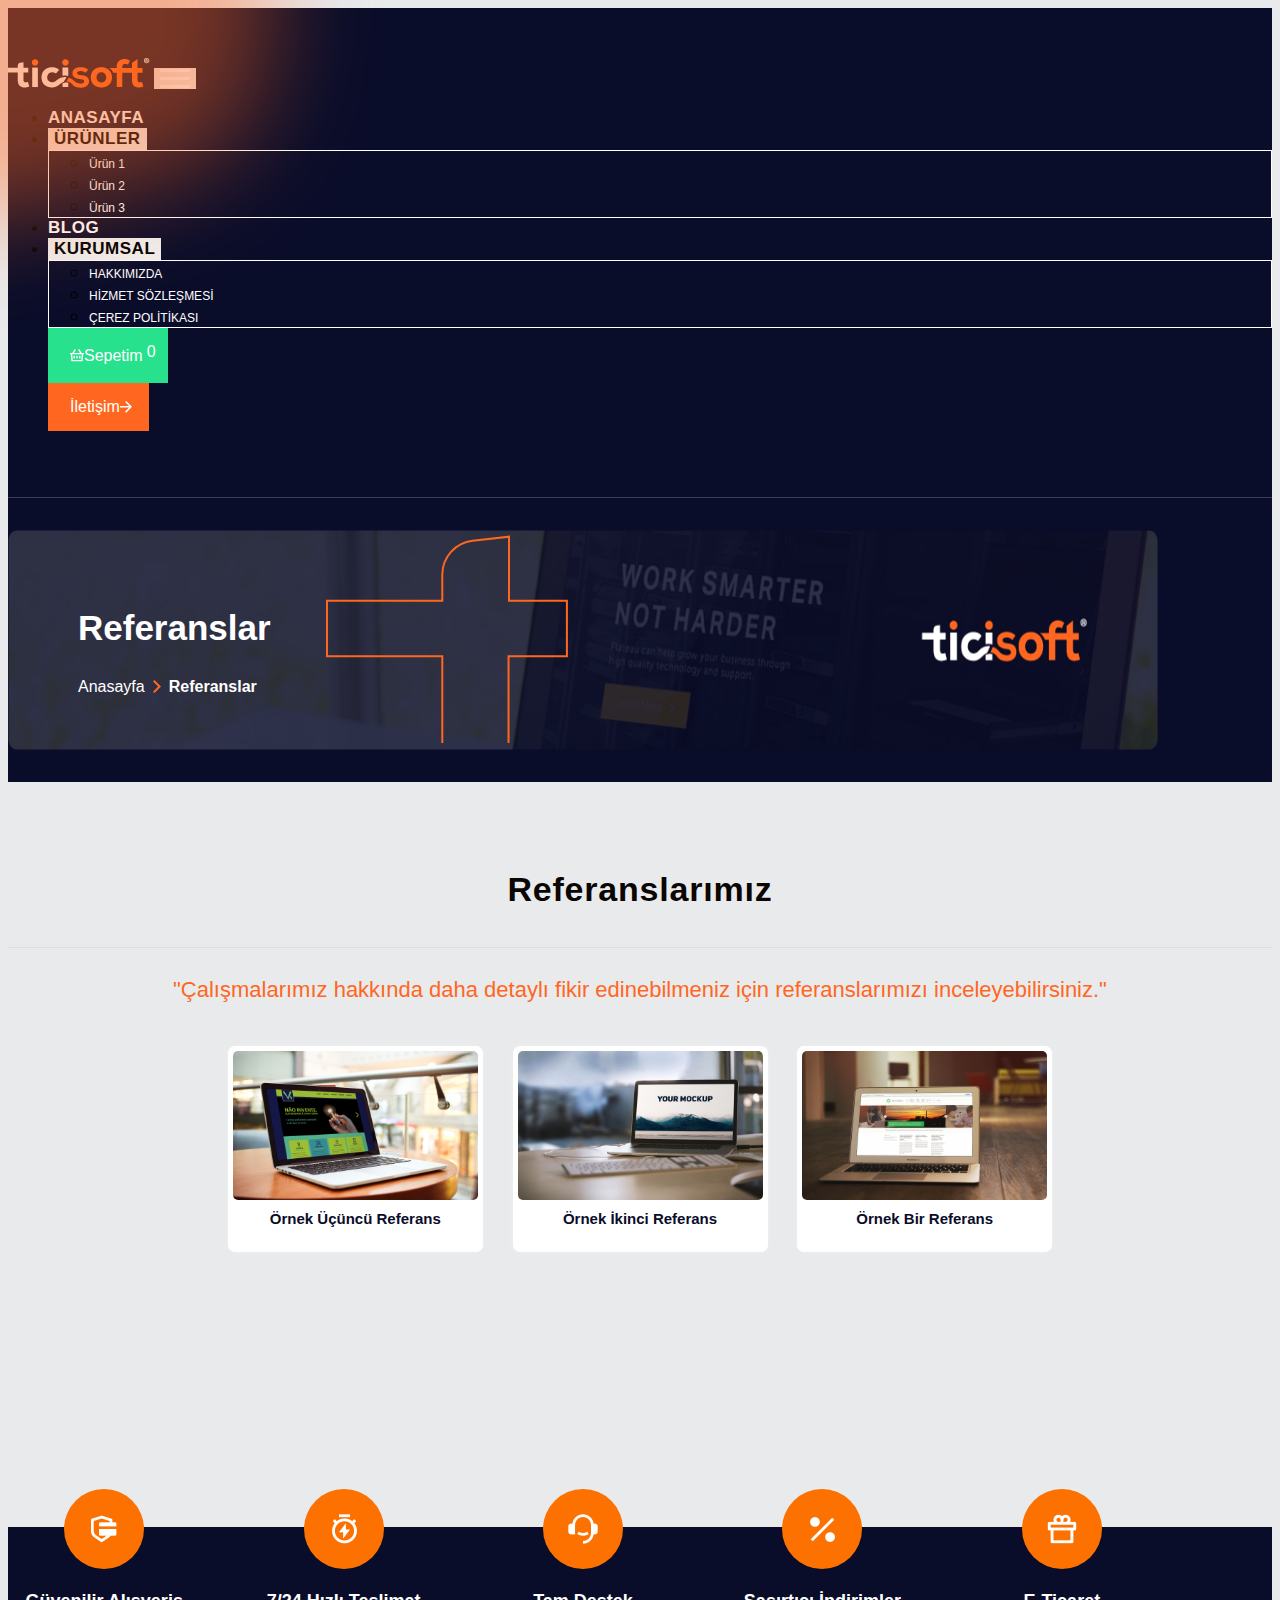
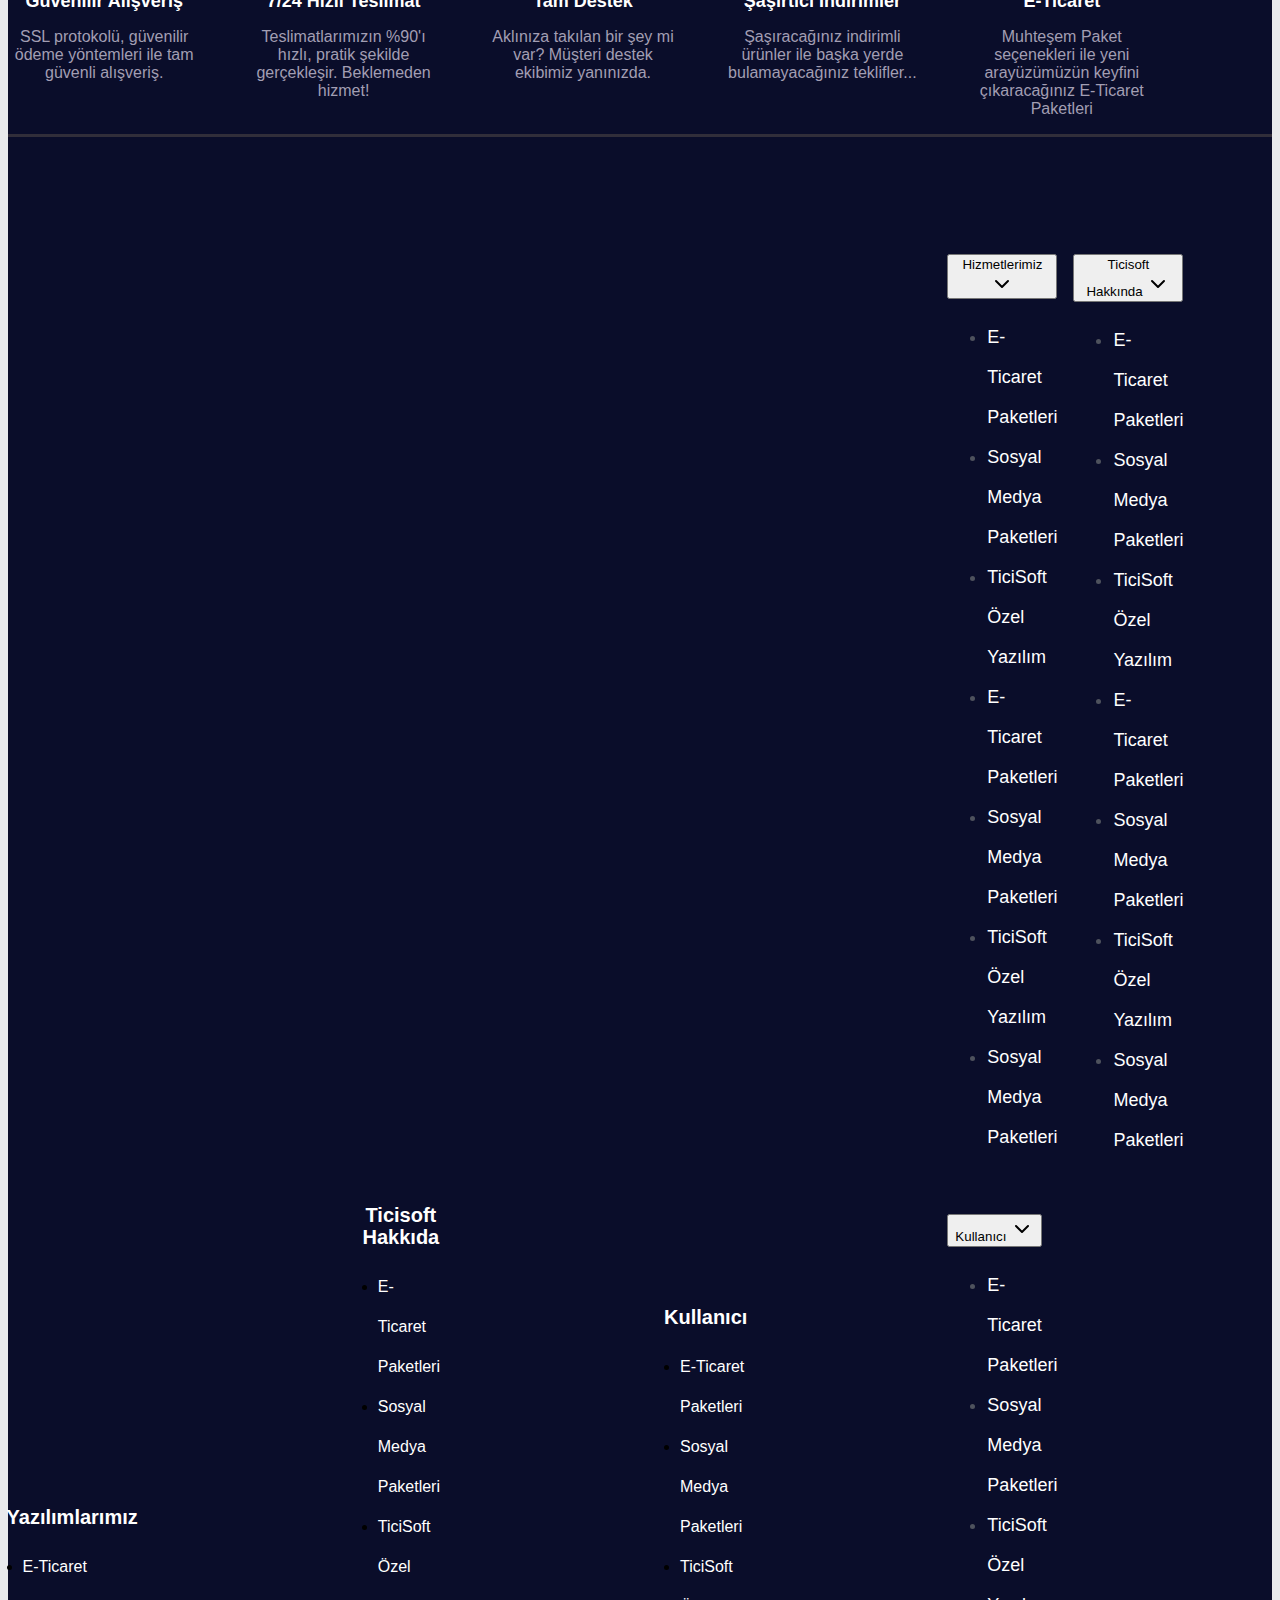
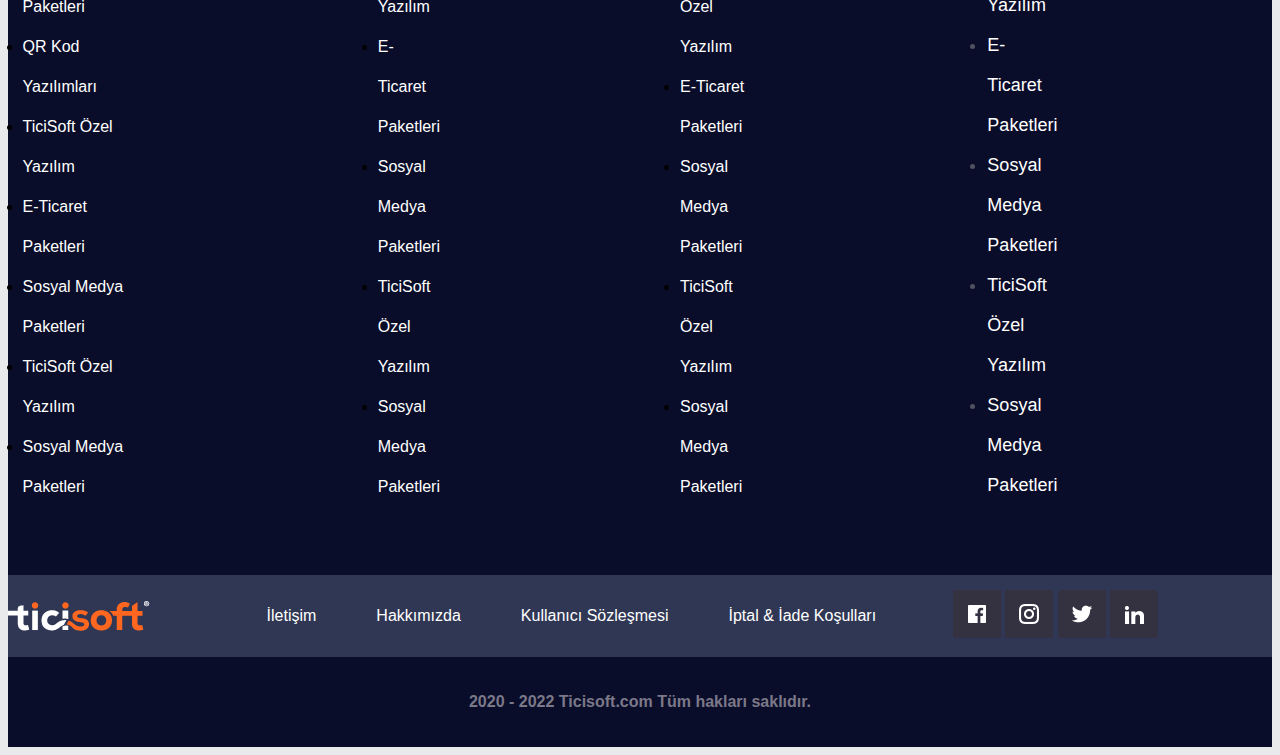
<file: referans.html>
<html lang="en" class=" xwofoumow idc0_350"><head>
    <meta charset="UTF-8">
    <meta name="viewport" content="width=device-width, user-scalable=no, initial-scale=1.0, maximum-scale=1.0, minimum-scale=1.0">
    <meta http-equiv="X-UA-Compatible" content="ie=edge">
    <title>Referanslar - Ticisoft - Dijital Dönüşüm Ofisi</title>
    <link rel="icon" type="image/x-icon" href="assets/favicon.ico">
    <link rel="stylesheet" href="https://cdnjs.cloudflare.com/ajax/libs/OwlCarousel2/2.3.4/assets/owl.carousel.min.css" integrity="sha512-tS3S5qG0BlhnQROyJXvNjeEM4UpMXHrQfTGmbQ1gKmelCxlSEBUaxhRBj/EFTzpbP4RVSrpEikbmdJobCvhE3g==" crossorigin="anonymous" referrerpolicy="no-referrer">
    <link rel="stylesheet" href="https://cdnjs.cloudflare.com/ajax/libs/OwlCarousel2/2.3.4/assets/owl.theme.default.min.css" integrity="sha512-sMXtMNL1zRzolHYKEujM2AqCLUR9F2C4/05cdbxjjLSRvMQIciEPCQZo++nk7go3BtSuK9kfa/s+a4f4i5pLkw==" crossorigin="anonymous" referrerpolicy="no-referrer">
    <link href="https://cdn.jsdelivr.net/npm/bootstrap@5.3.2/dist/css/bootstrap.min.css" rel="stylesheet" integrity="sha384-T3c6CoIi6uLrA9TneNEoa7RxnatzjcDSCmG1MXxSR1GAsXEV/Dwwykc2MPK8M2HN" crossorigin="anonymous">
    <script src="https://cdn.jsdelivr.net/npm/bootstrap@5.3.2/dist/js/bootstrap.bundle.min.js" integrity="sha384-C6RzsynM9kWDrMNeT87bh95OGNyZPhcTNXj1NW7RuBCsyN/o0jlpcV8Qyq46cDfL" crossorigin="anonymous"></script>
    <link rel="stylesheet" href="https://maxcdn.bootstrapcdn.com/font-awesome/4.7.0/css/font-awesome.min.css">
    <link rel="stylesheet" href="style.css">

</head>
<body style="">

<header class="bg_header">

    <div class="orange_blur d-none d-lg-block">
        <svg xmlns="http://www.w3.org/2000/svg" width="804.823" height="875.82" viewBox="0 0 804.823 875.82">
            <path id="Vector" d="M301.652.024C380.464-1.851,405.28,108.1,447.263,174.822c28.789,45.755,52.408,91.671,55.988,145.611,3.9,58.785,3.316,121.807-35.284,166.314C427.331,533.6,362.9,543.117,301.652,552.885c-78.515,12.521-167.028,46.248-229.425-3.027C7.386,498.651-12.432,400.664,7.3,320.433c17.254-70.149,106.633-85.647,155.505-138.846C216.39,123.26,222.471,1.907,301.652.024Z" transform="translate(150 150)" fill="rgba(255,103,32,0.45)"></path>
        </svg>
    </div>

    <nav class="nav navbar-expand-lg row align-items-center container-fluid">

        <a class="col-11 col-lg-4 navbar-brand" href="index.html">
            <img class="ps-sm-5" src="assets/logo.png" alt="logo">
        </a>

        <button class="navbar-toggler collapsed col-1" type="button" data-bs-toggle="collapse" data-bs-target="#navbarTogglerDemo02" aria-controls="navbarTogglerDemo02" aria-expanded="false" aria-label="Toggle navigation">
            <span class="toggler-icon top-bar"></span>
            <span class="toggler-icon middle-bar"></span>
            <span class="toggler-icon bottom-bar"></span>
        </button>

        <ul class="navbar-nav  col-4 align-items-center justify-content-center justify-content-evenly collapse navbar-collapse" id="navbarTogglerDemo02">

            <li class="nav-item">
                <a class="nav-link _li text-white" href="index.html"><b>ANASAYFA</b></a>
            </li>

            <li class="nav-item dropdown">
                <button class="btn  text-white dropdown-toggle" id="dropdownMenuButton1" data-bs-toggle="dropdown"
                        aria-expanded="false">
                    <b>ÜRÜNLER</b>
                </button>
                <ul class="dropdown-menu menu px-3" aria-labelledby="dropdownMenuButton1">
                    <li><a class="menu_a" href="javascript:void(0)">Ürün 1</a></li>
                    <li><a class="menu_a" href="javascript:void(0)">Ürün 2</a></li>
                    <li><a class="menu_a" href="javascript:void(0)">Ürün 3</a></li>
                </ul>
            </li>


            <li class="nav-item">
                <a class="nav-link _li text-white" href="blogs/blog.html"><b>BLOG</b></a>
            </li>

            <li class="nav-item dropdown">
                <button class="btn  text-white dropdown-toggle" id="dropdownMenuButton2" data-bs-toggle="dropdown"
                        aria-expanded="false">
                    <b>KURUMSAL</b>
                </button>
                <ul class="dropdown-menu menu px-3" aria-labelledby="dropdownMenuButton2">
                    <li><a class="menu_a" href="hakkimizda.html">HAKKIMIZDA</a></li>
                    <li><a class="menu_a" href="hizmet.html">HİZMET SÖZLEŞMESİ</a></li>
                    <li><a class="menu_a" href="cerez.html">ÇEREZ POLİTİKASI</a></li>
                </ul>

            </li>

            <div class="col-4 row btn-1-2">
                <div class="col-lg-5 ">
                    <a class="btn btn1 rounded-2 bg_green" href="sepetim.html">
                        <svg xmlns="http://www.w3.org/2000/svg" class="me-2 icon_sepet" width="14" height="12.293" viewBox="0 0 14 12.293">
                            <path id="Path_19027" data-name="Path 19027" d="M11.356,3.438,13.6,7.331H16v1.4h-.817l-.53,6.358a.7.7,0,0,1-.7.642H4.044a.7.7,0,0,1-.7-.642L2.816,8.731H2v-1.4H4.4L6.644,3.438l1.212.7L6.012,7.331h5.975L10.144,4.138l1.212-.7Zm2.422,5.293H4.221l.467,5.6h8.623ZM9.7,10.131v2.8H8.3v-2.8Zm-2.8,0v2.8H5.5v-2.8Zm5.6,0v2.8H11.1v-2.8Z" transform="translate(-2 -3.438)" fill="currentColor"></path>
                        </svg>
                        Sepetim
                        <div class="meter rounded-circle ms-xxl-3 ">0</div>
                    </a>
                </div>

                <div class="col-lg-7 ps-lg-5 ">
                    <a class="btn btn2  rounded-2 bg_orange " href="iletisim.html">İletişim
                        <svg xmlns="http://www.w3.org/2000/svg" class="ms-2  " width="12" height="11.667" viewBox="0 0 12 11.667">
                            <path id="Path_19031" data-name="Path 19031" d="M13.129,9.306,9.106,5.283l1.061-1.061L16,10.055l-5.833,5.834L9.106,14.828l4.023-4.023H4v-1.5Z" transform="translate(-4 -4.222)" fill="currentColor"></path>
                        </svg>
                    </a>
                </div>
            </div>

        </ul>

    </nav>

    <div class="ts-hero ts-hero-small">
        <div class="container">
            <div class="ts-hero-banner">
                <img src="assets/hero-banner-background.png" alt="ts-hero-background" class="ts-hero-banner-image">
                <div class="ts-hero-banner-content">
                    <div class="ts-hero-banner-left">
                        <div class="ts-hero-banner-title">Referanslar</div>
                        <div class="breadcrumb">
                            <a href="#" class="breadcrumb-item">Anasayfa</a>
                            <a href="#" class="breadcrumb-item"><svg xmlns="http://www.w3.org/2000/svg" width="8" height="13.091" viewBox="0 0 8 13.091">
                                <path id="Path_19610" data-name="Path 19610" d="M12.182,13.313l5.091-5.091,1.454,1.454-6.546,6.546L5.636,9.676,7.09,8.222Z" transform="translate(-8.222 18.727) rotate(-90)" fill="#ff6720"></path>
                            </svg>
                            </a>
                            <a href="#" class="breadcrumb-item">Referanslar</a>
                        </div>
                    </div>
                    <svg xmlns="http://www.w3.org/2000/svg" xmlns:xlink="http://www.w3.org/1999/xlink" width="280" height="213" viewBox="0 0 280 213">
                        <defs>
                            <clipPath id="clip-path">
                                <rect id="Rectangle_4859" data-name="Rectangle 4859" width="280" height="213" transform="translate(609 223)" fill="#fff" stroke="#707070" stroke-width="1"></rect>
                            </clipPath>
                        </defs>
                        <g id="Mask_Group_5" data-name="Mask Group 5" transform="translate(-609 -223)" clip-path="url(#clip-path)">
                            <path id="Path_19016" data-name="Path 19016" d="M219.3,82.77V146.7h57.912v55.588H218.837v86.165q0,30.578,25.946,30.574,16.674,0,27.79-5.562l15.291,55.595a155.823,155.823,0,0,1-48.175,10.189q-40.316,1.859-63.7-19.222t-23.391-71.574V202.289H37.3V146.7H152.594V120.719a34.117,34.117,0,0,1,30.352-33.909Z" transform="translate(577.699 146.965)" fill="none" stroke="#ff6720" stroke-width="2"></path>
                        </g>
                    </svg>
                </div>
            </div>
        </div>
    </div>

</header>


<div class="wrapper">

    <div class="reference">

        <div class="pakettitle">
            <h1><strong>Referanslarımız</strong></h1>
            <div class="line"></div>
            <h2>"Çalışmalarımız hakkında daha detaylı fikir edinebilmeniz için referanslarımızı inceleyebilirsiniz."</h2>
        </div>



        <div class="anascriptlist">
            <div class="scripthoverinfo">
                <a href="javascript:void(0)" title="İncele" class="sbtn"><i class="fa fa-eye" aria-hidden="true"></i></a>
                <a href="javascript:void(0)" rel="nofollow" target="_blank" title="Web Sitesine Git" class="sbtn"><i class="fa fa-link" aria-hidden="true"></i></a>
            </div>
            <div class="padding5">
                <a href="javascript:void(0)">
                    <img src="assets/30ea2b3db085c9e76881a63.png" width="auto" height="auto"  alt="Örnek Üçüncü Referans"></a>
                <h4><strong>Örnek Üçüncü Referans</strong>
                </h4>
            </div>
        </div>
        <div class="anascriptlist">
            <div class="scripthoverinfo">
                <a href="javascript:void(0)" title="İncele" class="sbtn"><i class="fa fa-eye" aria-hidden="true"></i></a>
                <a href="javascript:void(0)" rel="nofollow" target="_blank" title="Web Sitesine Git" class="sbtn"><i class="fa fa-link" aria-hidden="true"></i></a>
            </div>
            <div class="padding5">
                <a href="javascript:void(0)">
                    <img src="assets/22146dd91b30bf00cfb8b70.jpg" width="auto" height="auto"  alt="Örnek İkinci Referans"></a>
                <h4><strong>Örnek İkinci Referans</strong>
                </h4>
            </div>
        </div>
        <div class="anascriptlist">
            <div class="scripthoverinfo">
                <a href="javascript:void(0)" title="İncele" class="sbtn"><i class="fa fa-eye" aria-hidden="true"></i></a>
                <a href="javascript:void(0)" rel="nofollow" target="_blank" title="Web Sitesine Git" class="sbtn"><i class="fa fa-link" aria-hidden="true"></i></a>
            </div>
            <div class="padding5">
                <a href="javascript:void(0)">
                    <img src="assets/2be83234b3169289f70e899.jpg" width="auto" height="auto"  alt="Örnek Bir Referans"></a>
                <h4><strong>Örnek Bir Referans</strong>
                </h4>
            </div>
        </div>



    </div>

</div>


<footer class="ts-footer">
    <div class="ts-footer-card">
        <div class="container">
            <div class="ts-footer-card-item">
                <svg xmlns="http://www.w3.org/2000/svg" xmlns:xlink="http://www.w3.org/1999/xlink" width="80" height="80" viewBox="0 0 80 80">
                    <g id="Group_17602" data-name="Group 17602" transform="translate(-344 -2729)">
                        <circle id="Ellipse_3" data-name="Ellipse 3" cx="40" cy="40" r="40" transform="translate(344 2729)" fill="#fc7100"></circle>
                        <image id="secure-payment-fill" width="26" height="28" transform="translate(371 2755)" xlink:href="[data-uri]"></image>
                    </g>
                </svg>
                <div class="ts-footer-card-item-title">
                    Güvenilir Alışveriş
                </div>
                <div class="ts-footer-card-item-description">
                    SSL protokolü, güvenilir ödeme yöntemleri ile tam güvenli alışveriş.
                </div>
            </div>
            <div class="ts-footer-card-item">
                <svg xmlns="http://www.w3.org/2000/svg" xmlns:xlink="http://www.w3.org/1999/xlink" width="80" height="80" viewBox="0 0 80 80">
                    <g id="Group_17603" data-name="Group 17603" transform="translate(-632 -2729)">
                        <circle id="Ellipse_3" data-name="Ellipse 3" cx="40" cy="40" r="40" transform="translate(632 2729)" fill="#fc7100"></circle>
                        <image id="timer-flash-line_1_" data-name="timer-flash-line (1)" width="25" height="30" transform="translate(660 2754)" xlink:href="[data-uri]"></image>
                    </g>
                </svg>
                <div class="ts-footer-card-item-title">
                    7/24 Hızlı Teslimat
                </div>
                <div class="ts-footer-card-item-description">
                    Teslimatlarımızın %90'ı hızlı, pratik şekilde gerçekleşir. Beklemeden hizmet!
                </div>
            </div>
            <div class="ts-footer-card-item">
                <svg xmlns="http://www.w3.org/2000/svg" xmlns:xlink="http://www.w3.org/1999/xlink" width="80" height="80" viewBox="0 0 80 80">
                    <g id="Group_17604" data-name="Group 17604" transform="translate(-919 -2729)">
                        <circle id="Ellipse_3" data-name="Ellipse 3" cx="40" cy="40" r="40" transform="translate(919 2729)" fill="#fc7100"></circle>
                        <image id="customer-service-2-fill" width="30" height="30" transform="translate(944 2754)" xlink:href="[data-uri]"></image>
                    </g>
                </svg>
                <div class="ts-footer-card-item-title">
                    Tam Destek
                </div>
                <div class="ts-footer-card-item-description">
                    Aklınıza takılan bir şey mi var? Müşteri destek ekibimiz yanınızda.
                </div>
            </div>
            <div class="ts-footer-card-item">
                <svg xmlns="http://www.w3.org/2000/svg" xmlns:xlink="http://www.w3.org/1999/xlink" width="80" height="80" viewBox="0 0 80 80">
                    <g id="Group_17605" data-name="Group 17605" transform="translate(-1207 -2729)">
                        <circle id="Ellipse_3" data-name="Ellipse 3" cx="40" cy="40" r="40" transform="translate(1207 2729)" fill="#fc7100"></circle>
                        <image id="percent-fill" width="25" height="25" transform="translate(1235 2757)" xlink:href="[data-uri]"></image>
                    </g>
                </svg>
                <div class="ts-footer-card-item-title">
                    Şaşırtıcı İndirimler
                </div>
                <div class="ts-footer-card-item-description">
                    Şaşıracağınız indirimli ürünler ile başka yerde bulamayacağınız teklifler...
                </div>
            </div>
            <div class="ts-footer-card-item">
                <svg xmlns="http://www.w3.org/2000/svg" xmlns:xlink="http://www.w3.org/1999/xlink" width="80" height="80" viewBox="0 0 80 80">
                    <g id="Group_17606" data-name="Group 17606" transform="translate(-1495 -2729)">
                        <circle id="Ellipse_3" data-name="Ellipse 3" cx="40" cy="40" r="40" transform="translate(1495 2729)" fill="#fc7100"></circle>
                        <image id="gift-2-line_1_" data-name="gift-2-line (1)" width="30" height="30" transform="translate(1520 2754)" xlink:href="[data-uri]"></image>
                    </g>
                </svg>
                <div class="ts-footer-card-item-title">
                    E-Ticaret
                </div>
                <div class="ts-footer-card-item-description">
                    Muhteşem Paket seçenekleri ile yeni arayüzümüzün keyfini çıkaracağınız E-Ticaret Paketleri
                </div>
            </div>
        </div>
    </div>
    <div class="ts-footer-nav-wrapper">
        <div class="container">
            <div class="ts-footer-nav-group">
                <ul class="ts-footer-nav navbar-nav">
                    <div class="ts-footer-nav-title">Yazılımlarımız</div>
                    <li class="ts-footer-nav-item"><a href="javascript:void(0)">E-Ticaret Paketleri</a></li>
                    <li class="ts-footer-nav-item"><a href="javascript:void(0)">QR Kod Yazılımları</a></li>
                    <li class="ts-footer-nav-item"><a href="javascript:void(0)">TiciSoft Özel Yazılım</a></li>
                    <li class="ts-footer-nav-item"><a href="javascript:void(0)">E-Ticaret Paketleri</a></li>
                    <li class="ts-footer-nav-item"><a href="javascript:void(0)">Sosyal Medya Paketleri</a></li>
                    <li class="ts-footer-nav-item"><a href="javascript:void(0)">TiciSoft Özel Yazılım</a></li>
                    <li class="ts-footer-nav-item"><a href="javascript:void(0)">Sosyal Medya Paketleri</a></li>
                </ul>

            </div>
            <div class="ts-footer-nav-group">
                <ul class="ts-footer-nav navbar-nav">
                    <div class="ts-footer-nav-title">Ticisoft Hakkıda</div>
                    <li class="ts-footer-nav-item"><a href="javascript:void(0)">E-Ticaret Paketleri</a></li>
                    <li class="ts-footer-nav-item"><a href="javascript:void(0)">Sosyal Medya Paketleri</a></li>
                    <li class="ts-footer-nav-item"><a href="javascript:void(0)">TiciSoft Özel Yazılım</a></li>
                    <li class="ts-footer-nav-item"><a href="javascript:void(0)">E-Ticaret Paketleri</a></li>
                    <li class="ts-footer-nav-item"><a href="javascript:void(0)">Sosyal Medya Paketleri</a></li>
                    <li class="ts-footer-nav-item"><a href="javascript:void(0)">TiciSoft Özel Yazılım</a></li>
                    <li class="ts-footer-nav-item"><a href="javascript:void(0)">Sosyal Medya Paketleri</a></li>
                </ul>
            </div>
            <div class="ts-footer-nav-group">
                <ul class="ts-footer-nav navbar-nav">
                    <div class="ts-footer-nav-title">Kullanıcı</div>
                    <li class="ts-footer-nav-item"><a href="javascript:void(0)">E-Ticaret Paketleri</a></li>
                    <li class="ts-footer-nav-item"><a href="javascript:void(0)">Sosyal Medya Paketleri</a></li>
                    <li class="ts-footer-nav-item"><a href="javascript:void(0)">TiciSoft Özel Yazılım</a></li>
                    <li class="ts-footer-nav-item"><a href="javascript:void(0)">E-Ticaret Paketleri</a></li>
                    <li class="ts-footer-nav-item"><a href="javascript:void(0)">Sosyal Medya Paketleri</a></li>
                    <li class="ts-footer-nav-item"><a href="javascript:void(0)">TiciSoft Özel Yazılım</a></li>
                    <li class="ts-footer-nav-item"><a href="javascript:void(0)">Sosyal Medya Paketleri</a></li>
                </ul>
            </div>
            <div class="accordion accordion-flush d-lg-none" id="accordionFlushExample">
                <div class="accordion-item">
                    <h2 class="accordion-header" id="flush-headingOne">
                        <button class="accordion-button collapsed" type="button" data-bs-toggle="collapse" data-bs-target="#flush-collapseOne" aria-expanded="false" aria-controls="flush-collapseOne">
                            Hizmetlerimiz <svg xmlns="http://www.w3.org/2000/svg" class="icon icon-tabler icon-tabler-chevron-down" width="24" height="24" viewBox="0 0 24 24" stroke-width="2" stroke="currentColor" fill="none" stroke-linecap="round" stroke-linejoin="round">
                            <path stroke="none" d="M0 0h24v24H0z" fill="none"></path>
                            <path d="M6 9l6 6l6 -6"></path>
                        </svg>
                        </button>
                    </h2>
                    <div id="flush-collapseOne" class="accordion-collapse collapse" aria-labelledby="flush-headingOne" data-bs-parent="#accordionFlushExample">
                        <div class="accordion-body">
                            <ul class="ts-footer-nav">
                                <li class="ts-footer-nav-item"><a href="javascript:void(0)">E-Ticaret Paketleri</a></li>
                                <li class="ts-footer-nav-item"><a href="javascript:void(0)">Sosyal Medya Paketleri</a></li>
                                <li class="ts-footer-nav-item"><a href="javascript:void(0)">TiciSoft Özel Yazılım</a></li>
                                <li class="ts-footer-nav-item"><a href="javascript:void(0)">E-Ticaret Paketleri</a></li>
                                <li class="ts-footer-nav-item"><a href="javascript:void(0)">Sosyal Medya Paketleri</a></li>
                                <li class="ts-footer-nav-item"><a href="javascript:void(0)">TiciSoft Özel Yazılım</a></li>
                                <li class="ts-footer-nav-item"><a href="javascript:void(0)">Sosyal Medya Paketleri</a></li>
                            </ul>
                        </div>
                    </div>
                </div>
                <div class="accordion-item">
                    <h2 class="accordion-header" id="flush-headingTwo">
                        <button class="accordion-button collapsed" type="button" data-bs-toggle="collapse" data-bs-target="#flush-collapseTwo" aria-expanded="false" aria-controls="flush-collapseTwo">
                            Ticisoft Hakkında <svg xmlns="http://www.w3.org/2000/svg" class="icon icon-tabler icon-tabler-chevron-down" width="24" height="24" viewBox="0 0 24 24" stroke-width="2" stroke="currentColor" fill="none" stroke-linecap="round" stroke-linejoin="round">
                            <path stroke="none" d="M0 0h24v24H0z" fill="none"></path>
                            <path d="M6 9l6 6l6 -6"></path>
                        </svg>
                        </button>
                    </h2>
                    <div id="flush-collapseTwo" class="accordion-collapse collapse" aria-labelledby="flush-headingTwo" data-bs-parent="#accordionFlushExample">
                        <div class="accordion-body">
                            <ul class="ts-footer-nav">
                                <li class="ts-footer-nav-item"><a href="javascript:void(0)">E-Ticaret Paketleri</a></li>
                                <li class="ts-footer-nav-item"><a href="javascript:void(0)">Sosyal Medya Paketleri</a></li>
                                <li class="ts-footer-nav-item"><a href="javascript:void(0)">TiciSoft Özel Yazılım</a></li>
                                <li class="ts-footer-nav-item"><a href="javascript:void(0)">E-Ticaret Paketleri</a></li>
                                <li class="ts-footer-nav-item"><a href="javascript:void(0)">Sosyal Medya Paketleri</a></li>
                                <li class="ts-footer-nav-item"><a href="javascript:void(0)">TiciSoft Özel Yazılım</a></li>
                                <li class="ts-footer-nav-item"><a href="javascript:void(0)">Sosyal Medya Paketleri</a></li>
                            </ul>
                        </div>
                    </div>
                </div>
                <div class="accordion-item">
                    <h2 class="accordion-header" id="flush-headingThree">
                        <button class="accordion-button collapsed" type="button" data-bs-toggle="collapse" data-bs-target="#flush-collapseThree" aria-expanded="false" aria-controls="flush-collapseThree">
                            Kullanıcı <svg xmlns="http://www.w3.org/2000/svg" class="icon icon-tabler icon-tabler-chevron-down" width="24" height="24" viewBox="0 0 24 24" stroke-width="2" stroke="currentColor" fill="none" stroke-linecap="round" stroke-linejoin="round">
                            <path stroke="none" d="M0 0h24v24H0z" fill="none"></path>
                            <path d="M6 9l6 6l6 -6"></path>
                        </svg>
                        </button>
                    </h2>
                    <div id="flush-collapseThree" class="accordion-collapse collapse" aria-labelledby="flush-headingThree" data-bs-parent="#accordionFlushExample">
                        <div class="accordion-body">
                            <ul class="ts-footer-nav">
                                <li class="ts-footer-nav-item"><a href="javascript:void(0)">E-Ticaret Paketleri</a></li>
                                <li class="ts-footer-nav-item"><a href="javascript:void(0)">Sosyal Medya Paketleri</a></li>
                                <li class="ts-footer-nav-item"><a href="javascript:void(0)">TiciSoft Özel Yazılım</a></li>
                                <li class="ts-footer-nav-item"><a href="javascript:void(0)">E-Ticaret Paketleri</a></li>
                                <li class="ts-footer-nav-item"><a href="javascript:void(0)">Sosyal Medya Paketleri</a></li>
                                <li class="ts-footer-nav-item"><a href="javascript:void(0)">TiciSoft Özel Yazılım</a></li>
                                <li class="ts-footer-nav-item"><a href="javascript:void(0)">Sosyal Medya Paketleri</a></li>
                            </ul>
                        </div>
                    </div>
                </div>
            </div>
        </div>
    </div>
    <div class="ts-footer-bottom">
        <div class="container">
            <img src="assets/logo.png" alt="logo">
            <ul class="ts-footer-bottom-nav">
                <li class="ts-footer-bottom-nav-item">
                    <a href="javascript:void(0)">İletişim</a>
                </li>
                <li class="ts-footer-bottom-nav-item">
                    <a href="javascript:void(0)">Hakkımızda</a>
                </li>
                <li class="ts-footer-bottom-nav-item">
                    <a href="javascript:void(0)">Kullanıcı Sözleşmesi</a>
                </li>
                <li class="ts-footer-bottom-nav-item">
                    <a href="javascript:void(0)">İptal &amp; İade Koşulları</a>
                </li>
            </ul>
            <div class="ts-footer-links">
                <a href="javascript:void(0)" class="ts-footer-links-item">
                    <svg xmlns="http://www.w3.org/2000/svg" xmlns:xlink="http://www.w3.org/1999/xlink" width="48" height="48" viewBox="0 0 48 48">
                        <g id="_1" data-name="1" transform="translate(-1442 -3415)">
                            <rect id="Rounded_Rectangle_693" data-name="Rounded Rectangle 693" width="48" height="48" rx="2" transform="translate(1442 3415)" fill="#343140"></rect>
                            <image id="facebook-box-fill" width="18" height="18" transform="translate(1457 3430)" xlink:href="[data-uri]"></image>
                        </g>
                    </svg>
                </a>
                <a href="javascript:void(0)" class="ts-footer-links-item">
                    <svg xmlns="http://www.w3.org/2000/svg" xmlns:xlink="http://www.w3.org/1999/xlink" width="48" height="48" viewBox="0 0 48 48">
                        <g id="_2" data-name="2" transform="translate(-1500 -3415)">
                            <rect id="Rounded_Rectangle_693_copy" data-name="Rounded Rectangle 693 copy" width="48" height="48" rx="2" transform="translate(1500 3415)" fill="#343140"></rect>
                            <image id="instagram-line_1_" data-name="instagram-line (1)" width="20" height="20" transform="translate(1514 3429)" xlink:href="[data-uri]"></image>
                        </g>
                    </svg>
                </a>
                <a href="javascript:void(0)" class="ts-footer-links-item">
                    <svg xmlns="http://www.w3.org/2000/svg" xmlns:xlink="http://www.w3.org/1999/xlink" width="48" height="48" viewBox="0 0 48 48">
                        <g id="_3" data-name="3" transform="translate(-1558 -3415)">
                            <rect id="Rounded_Rectangle_693_copy_2" data-name="Rounded Rectangle 693 copy 2" width="48" height="48" rx="2" transform="translate(1558 3415)" fill="#343140"></rect>
                            <image id="twitter-fill_1_" data-name="twitter-fill (1)" width="22" height="18" transform="translate(1571 3430)" xlink:href="[data-uri]"></image>
                        </g>
                    </svg>
                </a>
                <a href="javascript:void(0)" class="ts-footer-links-item">
                    <svg xmlns="http://www.w3.org/2000/svg" xmlns:xlink="http://www.w3.org/1999/xlink" width="48" height="48" viewBox="0 0 48 48">
                        <g id="_4" data-name="4" transform="translate(-1616 -3415)">
                            <rect id="Rounded_Rectangle_693_copy_3" data-name="Rounded Rectangle 693 copy 3" width="48" height="48" rx="2" transform="translate(1616 3415)" fill="#343140"></rect>
                            <image id="linkedin-fill" width="20" height="19" transform="translate(1630 3430)" xlink:href="[data-uri]"></image>
                        </g>
                    </svg>
                </a>
            </div>
        </div>
    </div>
    <div class="ts-footer-copyright">
        <div class="ts-footer-copyright-title">2020 - 2022 Ticisoft.com Tüm hakları saklıdır.</div>
    </div>
</footer>



<script src="https://cdnjs.cloudflare.com/ajax/libs/jquery/3.5.1/jquery.min.js"></script>
<script src="https://cdnjs.cloudflare.com/ajax/libs/OwlCarousel2/2.3.4/owl.carousel.min.js"></script>
<script defer="" src="script.js"></script>


</body>
</html>
</file>
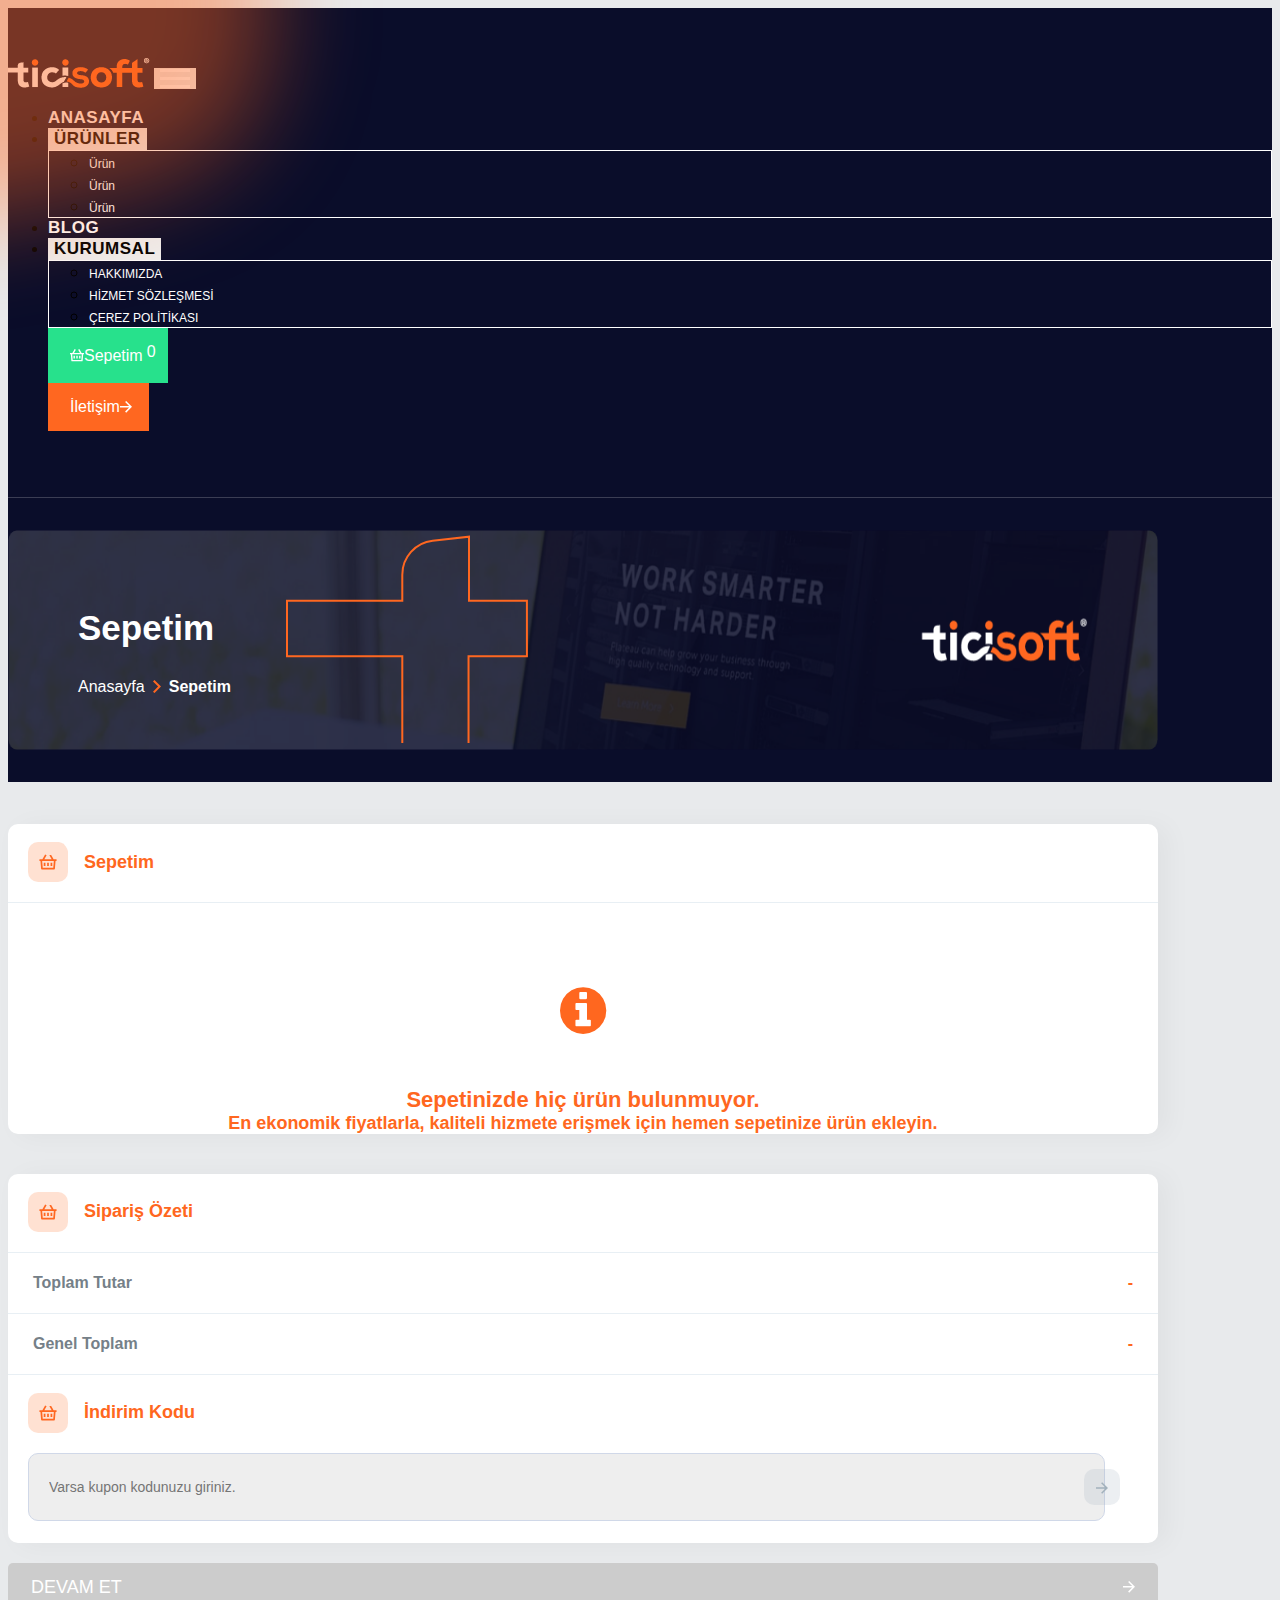
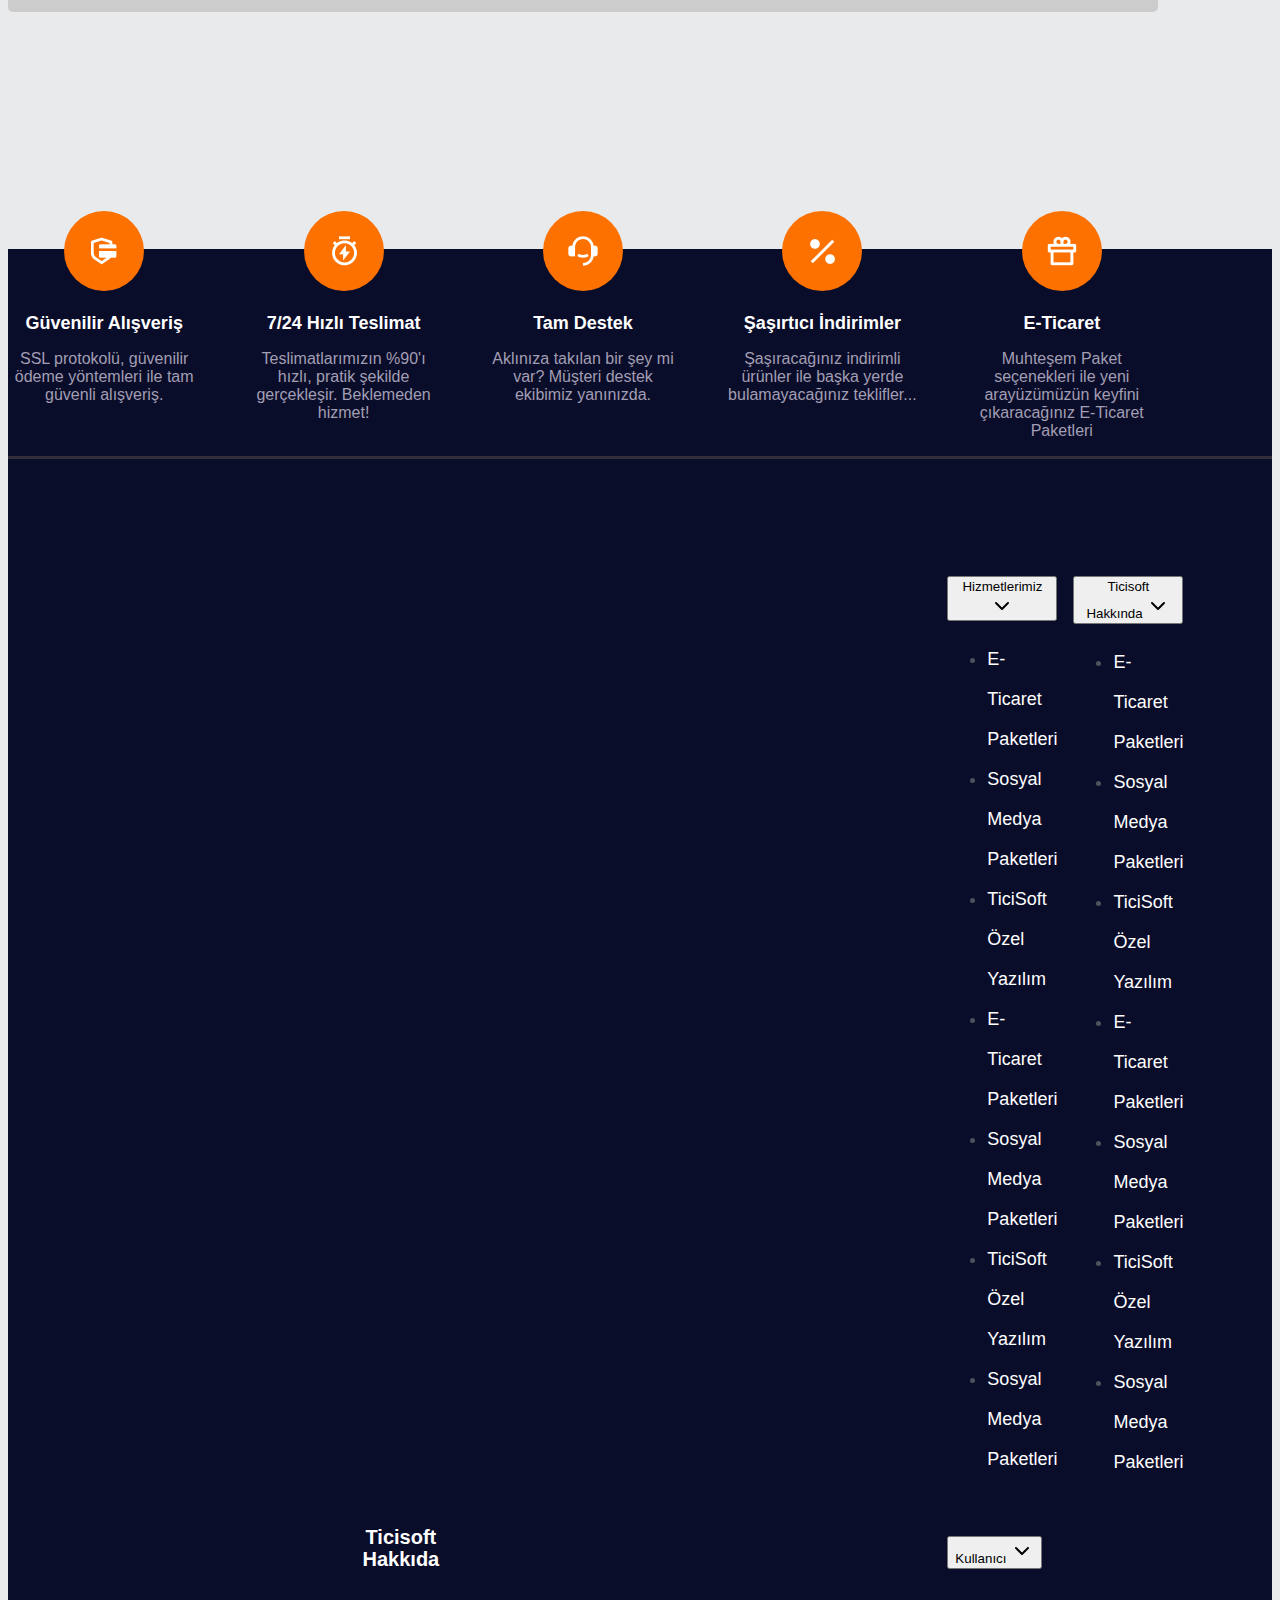
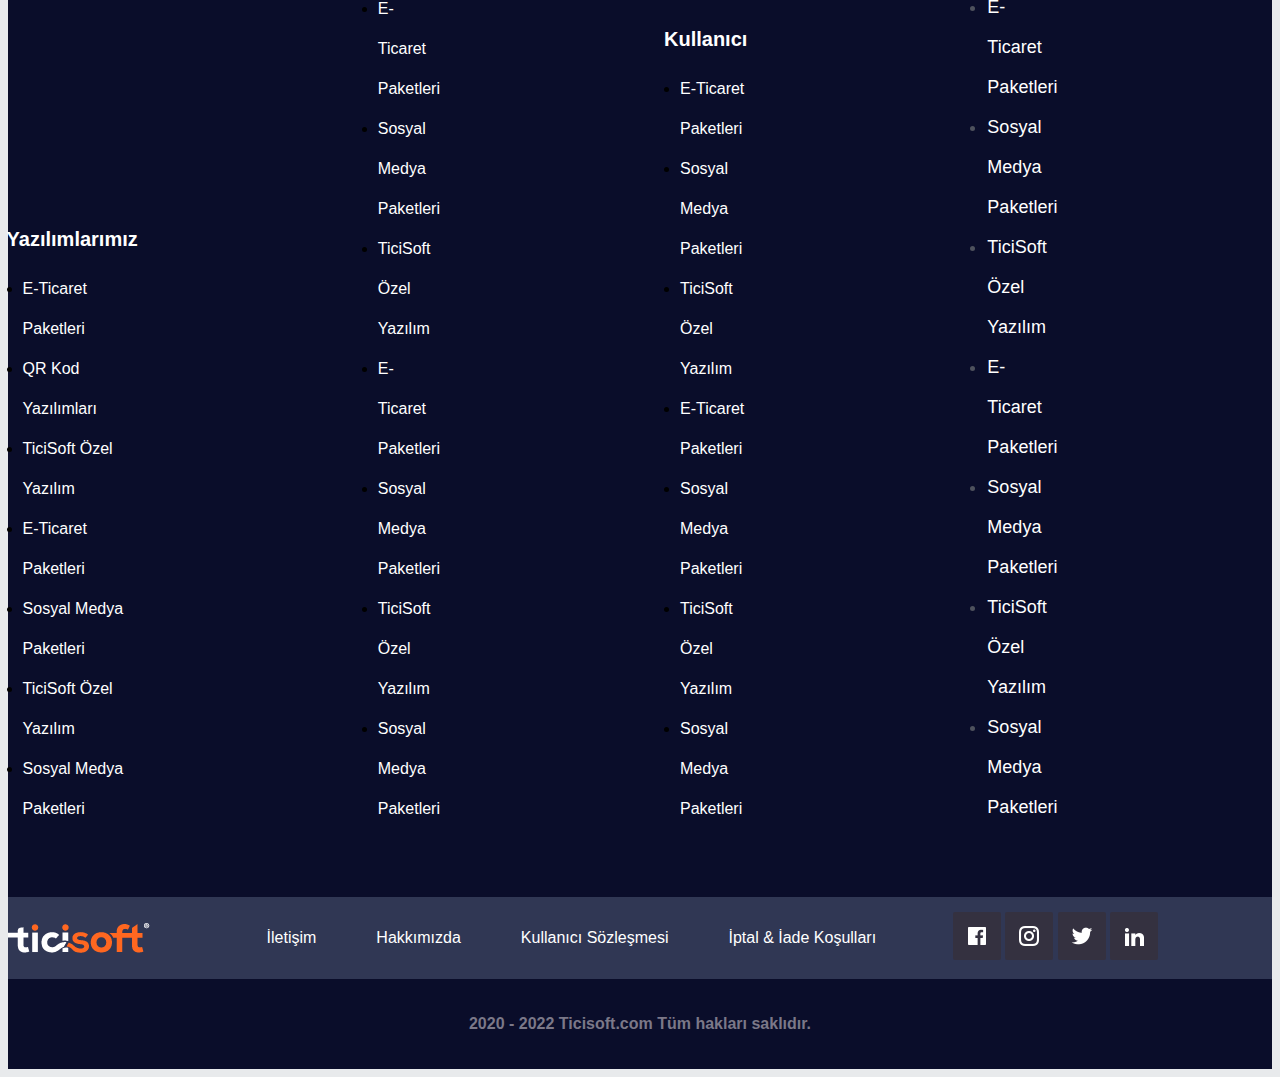
<file: sepetim.html>
<html lang="en" class=" xwofoumow idc0_350"><head>
    <meta charset="UTF-8">
    <meta name="viewport" content="width=device-width, user-scalable=no, initial-scale=1.0, maximum-scale=1.0, minimum-scale=1.0">
    <meta http-equiv="X-UA-Compatible" content="ie=edge">
    <title>Sepetim - Ticisoft - Dijital Dönüşüm Ofisi</title>
    <link rel="icon" type="image/x-icon" href="assets/favicon.ico">
    <link rel="stylesheet" href="https://cdnjs.cloudflare.com/ajax/libs/OwlCarousel2/2.3.4/assets/owl.carousel.min.css" integrity="sha512-tS3S5qG0BlhnQROyJXvNjeEM4UpMXHrQfTGmbQ1gKmelCxlSEBUaxhRBj/EFTzpbP4RVSrpEikbmdJobCvhE3g==" crossorigin="anonymous" referrerpolicy="no-referrer">
    <link rel="stylesheet" href="https://cdnjs.cloudflare.com/ajax/libs/OwlCarousel2/2.3.4/assets/owl.theme.default.min.css" integrity="sha512-sMXtMNL1zRzolHYKEujM2AqCLUR9F2C4/05cdbxjjLSRvMQIciEPCQZo++nk7go3BtSuK9kfa/s+a4f4i5pLkw==" crossorigin="anonymous" referrerpolicy="no-referrer">
    <link href="https://cdn.jsdelivr.net/npm/bootstrap@5.3.2/dist/css/bootstrap.min.css" rel="stylesheet" integrity="sha384-T3c6CoIi6uLrA9TneNEoa7RxnatzjcDSCmG1MXxSR1GAsXEV/Dwwykc2MPK8M2HN" crossorigin="anonymous">
    <script src="https://cdn.jsdelivr.net/npm/bootstrap@5.3.2/dist/js/bootstrap.bundle.min.js" integrity="sha384-C6RzsynM9kWDrMNeT87bh95OGNyZPhcTNXj1NW7RuBCsyN/o0jlpcV8Qyq46cDfL" crossorigin="anonymous"></script>
    <link rel="stylesheet" href="https://maxcdn.bootstrapcdn.com/font-awesome/4.7.0/css/font-awesome.min.css">
    <link rel="stylesheet" href="style.css">

</head>
<body style="">

<header class="bg_header">

    <div class="orange_blur d-none d-lg-block">
        <svg xmlns="http://www.w3.org/2000/svg" width="804.823" height="875.82" viewBox="0 0 804.823 875.82">
            <path id="Vector" d="M301.652.024C380.464-1.851,405.28,108.1,447.263,174.822c28.789,45.755,52.408,91.671,55.988,145.611,3.9,58.785,3.316,121.807-35.284,166.314C427.331,533.6,362.9,543.117,301.652,552.885c-78.515,12.521-167.028,46.248-229.425-3.027C7.386,498.651-12.432,400.664,7.3,320.433c17.254-70.149,106.633-85.647,155.505-138.846C216.39,123.26,222.471,1.907,301.652.024Z" transform="translate(150 150)" fill="rgba(255,103,32,0.45)"></path>
        </svg>
    </div>

    <nav class="nav navbar-expand-lg row align-items-center container-fluid">

        <a class="col-11 col-lg-4 navbar-brand" href="index.html">
            <img class="ps-sm-5" src="assets/logo.png" alt="logo">
        </a>

        <button class="navbar-toggler collapsed col-1" type="button" data-bs-toggle="collapse" data-bs-target="#navbarTogglerDemo02" aria-controls="navbarTogglerDemo02" aria-expanded="false" aria-label="Toggle navigation">
            <span class="toggler-icon top-bar"></span>
            <span class="toggler-icon middle-bar"></span>
            <span class="toggler-icon bottom-bar"></span>
        </button>

        <ul class="navbar-nav  col-4 align-items-center justify-content-center justify-content-evenly collapse navbar-collapse" id="navbarTogglerDemo02">

            <li class="nav-item">
                <a class="nav-link _li text-white" href="javascript:void(0)"><b>ANASAYFA</b></a>
            </li>

            <li class="nav-item dropdown">
                <button class="btn  text-white dropdown-toggle" id="dropdownMenuButton1" data-bs-toggle="dropdown" aria-expanded="false">
                    <b>ÜRÜNLER</b>
                </button>
                <ul class="dropdown-menu menu px-3" aria-labelledby="dropdownMenuButton1">
                    <li><a class="menu_a" href="javascript:void(0)">Ürün</a></li>
                    <li><a class="menu_a" href="javascript:void(0)">Ürün</a></li>
                    <li><a class="menu_a" href="javascript:void(0)">Ürün</a></li>
                </ul>
            </li>


            <li class="nav-item">
                <a class="nav-link _li text-white" href="javascript:void(0)"><b>BLOG</b></a>
            </li>

            <li class="nav-item dropdown">
                <button class="btn  text-white dropdown-toggle" id="dropdownMenuButton2" data-bs-toggle="dropdown" aria-expanded="false">
                    <b>KURUMSAL</b>
                </button>
                <ul class="dropdown-menu menu px-3" aria-labelledby="dropdownMenuButton2">
                    <li><a class="menu_a" href="hakkimizda.html">HAKKIMIZDA</a></li>
                    <li><a class="menu_a" href="hizmet.html">HİZMET SÖZLEŞMESİ</a></li>
                    <li><a class="menu_a" href="cerez.html">ÇEREZ POLİTİKASI</a></li>
                </ul>

            </li>

            <div class="col-4 row btn-1-2">
                <div class="col-lg-5 ">
                    <a class="btn btn1 rounded-2 bg_green" href="javascript:void(0)">
                        <svg xmlns="http://www.w3.org/2000/svg" class="me-2 icon_sepet" width="14" height="12.293" viewBox="0 0 14 12.293">
                            <path id="Path_19027" data-name="Path 19027" d="M11.356,3.438,13.6,7.331H16v1.4h-.817l-.53,6.358a.7.7,0,0,1-.7.642H4.044a.7.7,0,0,1-.7-.642L2.816,8.731H2v-1.4H4.4L6.644,3.438l1.212.7L6.012,7.331h5.975L10.144,4.138l1.212-.7Zm2.422,5.293H4.221l.467,5.6h8.623ZM9.7,10.131v2.8H8.3v-2.8Zm-2.8,0v2.8H5.5v-2.8Zm5.6,0v2.8H11.1v-2.8Z" transform="translate(-2 -3.438)" fill="currentColor"></path>
                        </svg>
                        Sepetim
                        <div class="meter rounded-circle ms-xxl-3 ">0</div>
                    </a>
                </div>

                <div class="col-lg-7 ps-lg-5 ">
                    <a class="btn btn2  rounded-2 bg_orange " href="javascript:void(0)">İletişim
                        <svg xmlns="http://www.w3.org/2000/svg" class="ms-2  " width="12" height="11.667" viewBox="0 0 12 11.667">
                            <path id="Path_19031" data-name="Path 19031" d="M13.129,9.306,9.106,5.283l1.061-1.061L16,10.055l-5.833,5.834L9.106,14.828l4.023-4.023H4v-1.5Z" transform="translate(-4 -4.222)" fill="currentColor"></path>
                        </svg>
                    </a>
                </div>
            </div>

        </ul>

    </nav>

    <div class="ts-hero ts-hero-small">
        <div class="container">
            <div class="ts-hero-banner">
                <img src="assets/hero-banner-background.png" alt="ts-hero-background" class="ts-hero-banner-image">
                <div class="ts-hero-banner-content">
                    <div class="ts-hero-banner-left">
                        <div class="ts-hero-banner-title">Sepetim</div>
                        <div class="breadcrumb">
                            <a href="#" class="breadcrumb-item">Anasayfa</a>
                            <a href="#" class="breadcrumb-item"><svg xmlns="http://www.w3.org/2000/svg" width="8" height="13.091" viewBox="0 0 8 13.091">
                                <path id="Path_19610" data-name="Path 19610" d="M12.182,13.313l5.091-5.091,1.454,1.454-6.546,6.546L5.636,9.676,7.09,8.222Z" transform="translate(-8.222 18.727) rotate(-90)" fill="#ff6720"></path>
                            </svg>
                            </a>
                            <a href="#" class="breadcrumb-item">Sepetim</a>
                        </div>
                    </div>
                    <svg xmlns="http://www.w3.org/2000/svg" xmlns:xlink="http://www.w3.org/1999/xlink" width="280" height="213" viewBox="0 0 280 213">
                        <defs>
                            <clipPath id="clip-path">
                                <rect id="Rectangle_4859" data-name="Rectangle 4859" width="280" height="213" transform="translate(609 223)" fill="#fff" stroke="#707070" stroke-width="1"></rect>
                            </clipPath>
                        </defs>
                        <g id="Mask_Group_5" data-name="Mask Group 5" transform="translate(-609 -223)" clip-path="url(#clip-path)">
                            <path id="Path_19016" data-name="Path 19016" d="M219.3,82.77V146.7h57.912v55.588H218.837v86.165q0,30.578,25.946,30.574,16.674,0,27.79-5.562l15.291,55.595a155.823,155.823,0,0,1-48.175,10.189q-40.316,1.859-63.7-19.222t-23.391-71.574V202.289H37.3V146.7H152.594V120.719a34.117,34.117,0,0,1,30.352-33.909Z" transform="translate(577.699 146.965)" fill="none" stroke="#ff6720" stroke-width="2"></path>
                        </g>
                    </svg>
                </div>
            </div>
        </div>
    </div>

</header>


<section class="basket">
    <div class="container">
        <div class="row">
            <div class="col-lg-9">
                <div class="basket-content">
                    <div class="basket-top">
                        <svg xmlns="http://www.w3.org/2000/svg" width="40" height="40" viewBox="0 0 40 40">
                            <path id="Rounded_Rectangle_533" data-name="Rounded Rectangle 533" d="M10,0H30c1.933,0,5.532,1.668,5.532,1.668S40,6.41,40,10V30A10,10,0,0,1,30,40H10A10,10,0,0,1,0,30V10A10,10,0,0,1,10,0Z" fill="#ff6720" opacity="0.2"></path>
                            <path id="Path_20204" data-name="Path 20204" d="M13.416,3.438l2.743,4.751h2.924V9.9h-1l-.647,7.758a.854.854,0,0,1-.851.783H4.494a.854.854,0,0,1-.851-.783L3,9.9H2V8.189H4.923L7.666,3.438l1.479.854L6.9,8.189h7.29l-2.249-3.9,1.479-.854ZM16.371,9.9H4.71l.57,6.833H15.8ZM11.4,11.605v3.416H9.687V11.605Zm-3.416,0v3.416H6.271V11.605Zm6.833,0v3.416H13.1V11.605Z" transform="translate(9.459 9.062)" fill="#ff6720"></path>
                        </svg>
                        Sepetim
                    </div>
                    <div class="basket-items">
                        <div class="clear"></div>
                        <div class="info pb-5" id="empty_list" style="display: block;">
                            <i class="fa fa-info-circle" aria-hidden="true"></i>
                            <h4><strong>Sepetinizde hiç ürün bulunmuyor.</strong><br><span>En ekonomik fiyatlarla, kaliteli hizmete erişmek için hemen sepetinize ürün ekleyin.</span></h4>
                        </div>
                        <div id="basket_loader" style="margin-top: 7%; margin-bottom: 40px; text-align: center; display: none;">
                            <div class="spinner"></div>
                        </div>
                        <div class="clear"></div>
                        <div id="item_list" style="display: none;"></div>
                    </div>
                </div>
            </div>
            <div class="col-lg-3 basket-sidebar">
                <div class="basket-content" style="padding-bottom: 22px">
                    <div class="basket-top">
                        <svg xmlns="http://www.w3.org/2000/svg" width="40" height="40" viewBox="0 0 40 40">
                            <g id="Group_17606" data-name="Group 17606" transform="translate(-275 -497)">
                                <rect id="Rounded_Rectangle_533" data-name="Rounded Rectangle 533" width="40" height="40" rx="10" transform="translate(275 497)" fill="#ff6720" opacity="0.2"></rect>
                                <path id="Path_20204" data-name="Path 20204" d="M13.416,3.438l2.743,4.751h2.924V9.9h-1l-.647,7.758a.854.854,0,0,1-.851.783H4.494a.854.854,0,0,1-.851-.783L3,9.9H2V8.189H4.923L7.666,3.438l1.479.854L6.9,8.189h7.29l-2.249-3.9,1.479-.854ZM16.371,9.9H4.71l.57,6.833H15.8ZM11.4,11.605v3.416H9.687V11.605Zm-3.416,0v3.416H6.271V11.605Zm6.833,0v3.416H13.1V11.605Z" transform="translate(284.459 506.062)" fill="#ff6720"></path>
                            </g>
                        </svg>
                        Sipariş Özeti
                    </div>

                    <div class="basket-details" id="OrderSummaryContent" style="">
                        <div class="basket-details-item">
                            <div class="basket-details-item-title">Toplam Tutar</div>
                            <div class="basket-details-item-value" id="total-amount">-</div>
                        </div>
                        <div class="basket-details-item" id="tax_content" style="display: none;">
                            <div class="basket-details-item-title" id="tax-see">KDV</div>
                            <div class="basket-details-item-value" id="tax-amount">0</div>
                        </div>

                        <div class="basket-details-item">
                            <div class="basket-details-item-title">Genel Toplam</div>
                            <div class="basket-details-item-value" style="color: #ff6720" id="total-amount-payable">-</div>
                        </div>

                    </div>
                    <div class="clear"></div>

                    <div id="OrderSummary_loader" style="display: none;">
                        <div class="spinner"></div>
                        <div class="clear"></div>
                        <br>
                    </div>
                    <div class="clear"></div>
                    <div class="basket-top" style="border: 0">
                        <svg xmlns="http://www.w3.org/2000/svg" width="40" height="40" viewBox="0 0 40 40">
                            <g id="Group_17606" data-name="Group 17606" transform="translate(-275 -497)">
                                <rect id="Rounded_Rectangle_533" data-name="Rounded Rectangle 533" width="40" height="40" rx="10" transform="translate(275 497)" fill="#ff6720" opacity="0.2"></rect>
                                <path id="Path_20204" data-name="Path 20204" d="M13.416,3.438l2.743,4.751h2.924V9.9h-1l-.647,7.758a.854.854,0,0,1-.851.783H4.494a.854.854,0,0,1-.851-.783L3,9.9H2V8.189H4.923L7.666,3.438l1.479.854L6.9,8.189h7.29l-2.249-3.9,1.479-.854ZM16.371,9.9H4.71l.57,6.833H15.8ZM11.4,11.605v3.416H9.687V11.605Zm-3.416,0v3.416H6.271V11.605Zm6.833,0v3.416H13.1V11.605Z" transform="translate(284.459 506.062)" fill="#ff6720"></path>
                            </g>
                        </svg>
                        İndirim Kodu
                    </div>
                    <div class="input-wrapper basket-input-wrapper">

                        <div class="kuponkodu" id="kuponkodu">
                            <input id="coupon_code" name="coupon_code" type="text" class="input" placeholder="Varsa kupon kodunuzu giriniz." onchange="coupon_check($(this).val());" disabled="disabled">
                            <div style="text-align: center; margin-top: 5px; display: none;" class="error" id="coupon_result"></div>
                        </div>
                        <svg xmlns="http://www.w3.org/2000/svg" class="input-icon input-icon-right" width="36" height="36" viewBox="0 0 36 36">
                            <g id="Group_17606" data-name="Group 17606" transform="translate(-1597 -891)">
                                <rect id="Rounded_Rectangle_1021" data-name="Rounded Rectangle 1021" width="36" height="36" rx="10" transform="translate(1597 891)" fill="#a2b1bc" opacity="0.2"></rect>
                                <path id="Path_20206" data-name="Path 20206" d="M13.129,9.306,9.106,5.283l1.061-1.061L16,10.055l-5.833,5.834L9.106,14.828l4.023-4.023H4v-1.5Z" transform="translate(1605 899.945)" fill="#a2b1bc"></path>
                            </g>
                        </svg>
                    </div>

                </div>
                <a href="javascript:void(0)" style="display: none;" class="btn btn9" id="continue_go">DEVAM ET <svg xmlns="http://www.w3.org/2000/svg" width="12" height="11.667" viewBox="0 0 12 11.667">
                    <path id="Path_20207" data-name="Path 20207" d="M13.129,9.306,9.106,5.283l1.061-1.061L16,10.055l-5.833,5.834L9.106,14.828l4.023-4.023H4v-1.5Z" transform="translate(-4 -4.222)" fill="#fff"></path>
                </svg></a>
                <a class="btn btn9" id="continue_block" style="background: #CCCCCC; cursor: no-drop;">DEVAM ET
                    <svg xmlns="http://www.w3.org/2000/svg" width="12" height="11.667" viewBox="0 0 12 11.667">
                    <path id="Path_20207" data-name="Path 20207" d="M13.129,9.306,9.106,5.283l1.061-1.061L16,10.055l-5.833,5.834L9.106,14.828l4.023-4.023H4v-1.5Z" transform="translate(-4 -4.222)" fill="#fff"></path>
                </svg></a>
            </div>
        </div>
    </div>
</section>






<footer class="ts-footer">
    <div class="ts-footer-card">
        <div class="container">
            <div class="ts-footer-card-item">
                <svg xmlns="http://www.w3.org/2000/svg" xmlns:xlink="http://www.w3.org/1999/xlink" width="80" height="80" viewBox="0 0 80 80">
                    <g id="Group_17602" data-name="Group 17602" transform="translate(-344 -2729)">
                        <circle id="Ellipse_3" data-name="Ellipse 3" cx="40" cy="40" r="40" transform="translate(344 2729)" fill="#fc7100"></circle>
                        <image id="secure-payment-fill" width="26" height="28" transform="translate(371 2755)" xlink:href="[data-uri]"></image>
                    </g>
                </svg>
                <div class="ts-footer-card-item-title">
                    Güvenilir Alışveriş
                </div>
                <div class="ts-footer-card-item-description">
                    SSL protokolü, güvenilir ödeme yöntemleri ile tam güvenli alışveriş.
                </div>
            </div>
            <div class="ts-footer-card-item">
                <svg xmlns="http://www.w3.org/2000/svg" xmlns:xlink="http://www.w3.org/1999/xlink" width="80" height="80" viewBox="0 0 80 80">
                    <g id="Group_17603" data-name="Group 17603" transform="translate(-632 -2729)">
                        <circle id="Ellipse_3" data-name="Ellipse 3" cx="40" cy="40" r="40" transform="translate(632 2729)" fill="#fc7100"></circle>
                        <image id="timer-flash-line_1_" data-name="timer-flash-line (1)" width="25" height="30" transform="translate(660 2754)" xlink:href="[data-uri]"></image>
                    </g>
                </svg>
                <div class="ts-footer-card-item-title">
                    7/24 Hızlı Teslimat
                </div>
                <div class="ts-footer-card-item-description">
                    Teslimatlarımızın %90'ı hızlı, pratik şekilde gerçekleşir. Beklemeden hizmet!
                </div>
            </div>
            <div class="ts-footer-card-item">
                <svg xmlns="http://www.w3.org/2000/svg" xmlns:xlink="http://www.w3.org/1999/xlink" width="80" height="80" viewBox="0 0 80 80">
                    <g id="Group_17604" data-name="Group 17604" transform="translate(-919 -2729)">
                        <circle id="Ellipse_3" data-name="Ellipse 3" cx="40" cy="40" r="40" transform="translate(919 2729)" fill="#fc7100"></circle>
                        <image id="customer-service-2-fill" width="30" height="30" transform="translate(944 2754)" xlink:href="[data-uri]"></image>
                    </g>
                </svg>
                <div class="ts-footer-card-item-title">
                    Tam Destek
                </div>
                <div class="ts-footer-card-item-description">
                    Aklınıza takılan bir şey mi var? Müşteri destek ekibimiz yanınızda.
                </div>
            </div>
            <div class="ts-footer-card-item">
                <svg xmlns="http://www.w3.org/2000/svg" xmlns:xlink="http://www.w3.org/1999/xlink" width="80" height="80" viewBox="0 0 80 80">
                    <g id="Group_17605" data-name="Group 17605" transform="translate(-1207 -2729)">
                        <circle id="Ellipse_3" data-name="Ellipse 3" cx="40" cy="40" r="40" transform="translate(1207 2729)" fill="#fc7100"></circle>
                        <image id="percent-fill" width="25" height="25" transform="translate(1235 2757)" xlink:href="[data-uri]"></image>
                    </g>
                </svg>
                <div class="ts-footer-card-item-title">
                    Şaşırtıcı İndirimler
                </div>
                <div class="ts-footer-card-item-description">
                    Şaşıracağınız indirimli ürünler ile başka yerde bulamayacağınız teklifler...
                </div>
            </div>
            <div class="ts-footer-card-item">
                <svg xmlns="http://www.w3.org/2000/svg" xmlns:xlink="http://www.w3.org/1999/xlink" width="80" height="80" viewBox="0 0 80 80">
                    <g id="Group_17606" data-name="Group 17606" transform="translate(-1495 -2729)">
                        <circle id="Ellipse_3" data-name="Ellipse 3" cx="40" cy="40" r="40" transform="translate(1495 2729)" fill="#fc7100"></circle>
                        <image id="gift-2-line_1_" data-name="gift-2-line (1)" width="30" height="30" transform="translate(1520 2754)" xlink:href="[data-uri]"></image>
                    </g>
                </svg>
                <div class="ts-footer-card-item-title">
                    E-Ticaret
                </div>
                <div class="ts-footer-card-item-description">
                    Muhteşem Paket seçenekleri ile yeni arayüzümüzün keyfini çıkaracağınız E-Ticaret Paketleri
                </div>
            </div>
        </div>
    </div>
    <div class="ts-footer-nav-wrapper">
        <div class="container">
            <div class="ts-footer-nav-group">
                <ul class="ts-footer-nav navbar-nav">
                    <div class="ts-footer-nav-title">Yazılımlarımız</div>
                    <li class="ts-footer-nav-item"><a href="javascript:void(0)">E-Ticaret Paketleri</a></li>
                    <li class="ts-footer-nav-item"><a href="javascript:void(0)">QR Kod Yazılımları</a></li>
                    <li class="ts-footer-nav-item"><a href="javascript:void(0)">TiciSoft Özel Yazılım</a></li>
                    <li class="ts-footer-nav-item"><a href="javascript:void(0)">E-Ticaret Paketleri</a></li>
                    <li class="ts-footer-nav-item"><a href="javascript:void(0)">Sosyal Medya Paketleri</a></li>
                    <li class="ts-footer-nav-item"><a href="javascript:void(0)">TiciSoft Özel Yazılım</a></li>
                    <li class="ts-footer-nav-item"><a href="javascript:void(0)">Sosyal Medya Paketleri</a></li>
                </ul>

            </div>
            <div class="ts-footer-nav-group">
                <ul class="ts-footer-nav navbar-nav">
                    <div class="ts-footer-nav-title">Ticisoft Hakkıda</div>
                    <li class="ts-footer-nav-item"><a href="javascript:void(0)">E-Ticaret Paketleri</a></li>
                    <li class="ts-footer-nav-item"><a href="javascript:void(0)">Sosyal Medya Paketleri</a></li>
                    <li class="ts-footer-nav-item"><a href="javascript:void(0)">TiciSoft Özel Yazılım</a></li>
                    <li class="ts-footer-nav-item"><a href="javascript:void(0)">E-Ticaret Paketleri</a></li>
                    <li class="ts-footer-nav-item"><a href="javascript:void(0)">Sosyal Medya Paketleri</a></li>
                    <li class="ts-footer-nav-item"><a href="javascript:void(0)">TiciSoft Özel Yazılım</a></li>
                    <li class="ts-footer-nav-item"><a href="javascript:void(0)">Sosyal Medya Paketleri</a></li>
                </ul>
            </div>
            <div class="ts-footer-nav-group">
                <ul class="ts-footer-nav navbar-nav">
                    <div class="ts-footer-nav-title">Kullanıcı</div>
                    <li class="ts-footer-nav-item"><a href="javascript:void(0)">E-Ticaret Paketleri</a></li>
                    <li class="ts-footer-nav-item"><a href="javascript:void(0)">Sosyal Medya Paketleri</a></li>
                    <li class="ts-footer-nav-item"><a href="javascript:void(0)">TiciSoft Özel Yazılım</a></li>
                    <li class="ts-footer-nav-item"><a href="javascript:void(0)">E-Ticaret Paketleri</a></li>
                    <li class="ts-footer-nav-item"><a href="javascript:void(0)">Sosyal Medya Paketleri</a></li>
                    <li class="ts-footer-nav-item"><a href="javascript:void(0)">TiciSoft Özel Yazılım</a></li>
                    <li class="ts-footer-nav-item"><a href="javascript:void(0)">Sosyal Medya Paketleri</a></li>
                </ul>
            </div>
            <div class="accordion accordion-flush d-lg-none" id="accordionFlushExample">
                <div class="accordion-item">
                    <h2 class="accordion-header" id="flush-headingOne">
                        <button class="accordion-button collapsed" type="button" data-bs-toggle="collapse" data-bs-target="#flush-collapseOne" aria-expanded="false" aria-controls="flush-collapseOne">
                            Hizmetlerimiz <svg xmlns="http://www.w3.org/2000/svg" class="icon icon-tabler icon-tabler-chevron-down" width="24" height="24" viewBox="0 0 24 24" stroke-width="2" stroke="currentColor" fill="none" stroke-linecap="round" stroke-linejoin="round">
                            <path stroke="none" d="M0 0h24v24H0z" fill="none"></path>
                            <path d="M6 9l6 6l6 -6"></path>
                        </svg>
                        </button>
                    </h2>
                    <div id="flush-collapseOne" class="accordion-collapse collapse" aria-labelledby="flush-headingOne" data-bs-parent="#accordionFlushExample">
                        <div class="accordion-body">
                            <ul class="ts-footer-nav">
                                <li class="ts-footer-nav-item"><a href="javascript:void(0)">E-Ticaret Paketleri</a></li>
                                <li class="ts-footer-nav-item"><a href="javascript:void(0)">Sosyal Medya Paketleri</a></li>
                                <li class="ts-footer-nav-item"><a href="javascript:void(0)">TiciSoft Özel Yazılım</a></li>
                                <li class="ts-footer-nav-item"><a href="javascript:void(0)">E-Ticaret Paketleri</a></li>
                                <li class="ts-footer-nav-item"><a href="javascript:void(0)">Sosyal Medya Paketleri</a></li>
                                <li class="ts-footer-nav-item"><a href="javascript:void(0)">TiciSoft Özel Yazılım</a></li>
                                <li class="ts-footer-nav-item"><a href="javascript:void(0)">Sosyal Medya Paketleri</a></li>
                            </ul>
                        </div>
                    </div>
                </div>
                <div class="accordion-item">
                    <h2 class="accordion-header" id="flush-headingTwo">
                        <button class="accordion-button collapsed" type="button" data-bs-toggle="collapse" data-bs-target="#flush-collapseTwo" aria-expanded="false" aria-controls="flush-collapseTwo">
                            Ticisoft Hakkında <svg xmlns="http://www.w3.org/2000/svg" class="icon icon-tabler icon-tabler-chevron-down" width="24" height="24" viewBox="0 0 24 24" stroke-width="2" stroke="currentColor" fill="none" stroke-linecap="round" stroke-linejoin="round">
                            <path stroke="none" d="M0 0h24v24H0z" fill="none"></path>
                            <path d="M6 9l6 6l6 -6"></path>
                        </svg>
                        </button>
                    </h2>
                    <div id="flush-collapseTwo" class="accordion-collapse collapse" aria-labelledby="flush-headingTwo" data-bs-parent="#accordionFlushExample">
                        <div class="accordion-body">
                            <ul class="ts-footer-nav">
                                <li class="ts-footer-nav-item"><a href="javascript:void(0)">E-Ticaret Paketleri</a></li>
                                <li class="ts-footer-nav-item"><a href="javascript:void(0)">Sosyal Medya Paketleri</a></li>
                                <li class="ts-footer-nav-item"><a href="javascript:void(0)">TiciSoft Özel Yazılım</a></li>
                                <li class="ts-footer-nav-item"><a href="javascript:void(0)">E-Ticaret Paketleri</a></li>
                                <li class="ts-footer-nav-item"><a href="javascript:void(0)">Sosyal Medya Paketleri</a></li>
                                <li class="ts-footer-nav-item"><a href="javascript:void(0)">TiciSoft Özel Yazılım</a></li>
                                <li class="ts-footer-nav-item"><a href="javascript:void(0)">Sosyal Medya Paketleri</a></li>
                            </ul>
                        </div>
                    </div>
                </div>
                <div class="accordion-item">
                    <h2 class="accordion-header" id="flush-headingThree">
                        <button class="accordion-button collapsed" type="button" data-bs-toggle="collapse" data-bs-target="#flush-collapseThree" aria-expanded="false" aria-controls="flush-collapseThree">
                            Kullanıcı <svg xmlns="http://www.w3.org/2000/svg" class="icon icon-tabler icon-tabler-chevron-down" width="24" height="24" viewBox="0 0 24 24" stroke-width="2" stroke="currentColor" fill="none" stroke-linecap="round" stroke-linejoin="round">
                            <path stroke="none" d="M0 0h24v24H0z" fill="none"></path>
                            <path d="M6 9l6 6l6 -6"></path>
                        </svg>
                        </button>
                    </h2>
                    <div id="flush-collapseThree" class="accordion-collapse collapse" aria-labelledby="flush-headingThree" data-bs-parent="#accordionFlushExample">
                        <div class="accordion-body">
                            <ul class="ts-footer-nav">
                                <li class="ts-footer-nav-item"><a href="javascript:void(0)">E-Ticaret Paketleri</a></li>
                                <li class="ts-footer-nav-item"><a href="javascript:void(0)">Sosyal Medya Paketleri</a></li>
                                <li class="ts-footer-nav-item"><a href="javascript:void(0)">TiciSoft Özel Yazılım</a></li>
                                <li class="ts-footer-nav-item"><a href="javascript:void(0)">E-Ticaret Paketleri</a></li>
                                <li class="ts-footer-nav-item"><a href="javascript:void(0)">Sosyal Medya Paketleri</a></li>
                                <li class="ts-footer-nav-item"><a href="javascript:void(0)">TiciSoft Özel Yazılım</a></li>
                                <li class="ts-footer-nav-item"><a href="javascript:void(0)">Sosyal Medya Paketleri</a></li>
                            </ul>
                        </div>
                    </div>
                </div>
            </div>
        </div>
    </div>
    <div class="ts-footer-bottom">
        <div class="container">
            <img src="assets/logo.png" alt="logo">
            <ul class="ts-footer-bottom-nav">
                <li class="ts-footer-bottom-nav-item">
                    <a href="javascript:void(0)">İletişim</a>
                </li>
                <li class="ts-footer-bottom-nav-item">
                    <a href="javascript:void(0)">Hakkımızda</a>
                </li>
                <li class="ts-footer-bottom-nav-item">
                    <a href="javascript:void(0)">Kullanıcı Sözleşmesi</a>
                </li>
                <li class="ts-footer-bottom-nav-item">
                    <a href="javascript:void(0)">İptal &amp; İade Koşulları</a>
                </li>
            </ul>
            <div class="ts-footer-links">
                <a href="javascript:void(0)" class="ts-footer-links-item">
                    <svg xmlns="http://www.w3.org/2000/svg" xmlns:xlink="http://www.w3.org/1999/xlink" width="48" height="48" viewBox="0 0 48 48">
                        <g id="_1" data-name="1" transform="translate(-1442 -3415)">
                            <rect id="Rounded_Rectangle_693" data-name="Rounded Rectangle 693" width="48" height="48" rx="2" transform="translate(1442 3415)" fill="#343140"></rect>
                            <image id="facebook-box-fill" width="18" height="18" transform="translate(1457 3430)" xlink:href="[data-uri]"></image>
                        </g>
                    </svg>
                </a>
                <a href="javascript:void(0)" class="ts-footer-links-item">
                    <svg xmlns="http://www.w3.org/2000/svg" xmlns:xlink="http://www.w3.org/1999/xlink" width="48" height="48" viewBox="0 0 48 48">
                        <g id="_2" data-name="2" transform="translate(-1500 -3415)">
                            <rect id="Rounded_Rectangle_693_copy" data-name="Rounded Rectangle 693 copy" width="48" height="48" rx="2" transform="translate(1500 3415)" fill="#343140"></rect>
                            <image id="instagram-line_1_" data-name="instagram-line (1)" width="20" height="20" transform="translate(1514 3429)" xlink:href="[data-uri]"></image>
                        </g>
                    </svg>
                </a>
                <a href="javascript:void(0)" class="ts-footer-links-item">
                    <svg xmlns="http://www.w3.org/2000/svg" xmlns:xlink="http://www.w3.org/1999/xlink" width="48" height="48" viewBox="0 0 48 48">
                        <g id="_3" data-name="3" transform="translate(-1558 -3415)">
                            <rect id="Rounded_Rectangle_693_copy_2" data-name="Rounded Rectangle 693 copy 2" width="48" height="48" rx="2" transform="translate(1558 3415)" fill="#343140"></rect>
                            <image id="twitter-fill_1_" data-name="twitter-fill (1)" width="22" height="18" transform="translate(1571 3430)" xlink:href="[data-uri]"></image>
                        </g>
                    </svg>
                </a>
                <a href="javascript:void(0)" class="ts-footer-links-item">
                    <svg xmlns="http://www.w3.org/2000/svg" xmlns:xlink="http://www.w3.org/1999/xlink" width="48" height="48" viewBox="0 0 48 48">
                        <g id="_4" data-name="4" transform="translate(-1616 -3415)">
                            <rect id="Rounded_Rectangle_693_copy_3" data-name="Rounded Rectangle 693 copy 3" width="48" height="48" rx="2" transform="translate(1616 3415)" fill="#343140"></rect>
                            <image id="linkedin-fill" width="20" height="19" transform="translate(1630 3430)" xlink:href="[data-uri]"></image>
                        </g>
                    </svg>
                </a>
            </div>
        </div>
    </div>
    <div class="ts-footer-copyright">
        <div class="ts-footer-copyright-title">2020 - 2022 Ticisoft.com Tüm hakları saklıdır.</div>
    </div>
</footer>



<script src="https://cdnjs.cloudflare.com/ajax/libs/jquery/3.5.1/jquery.min.js"></script>
<script src="https://cdnjs.cloudflare.com/ajax/libs/OwlCarousel2/2.3.4/owl.carousel.min.js"></script>
<script defer="" src="script.js"></script>
</body>
</html>
</file>
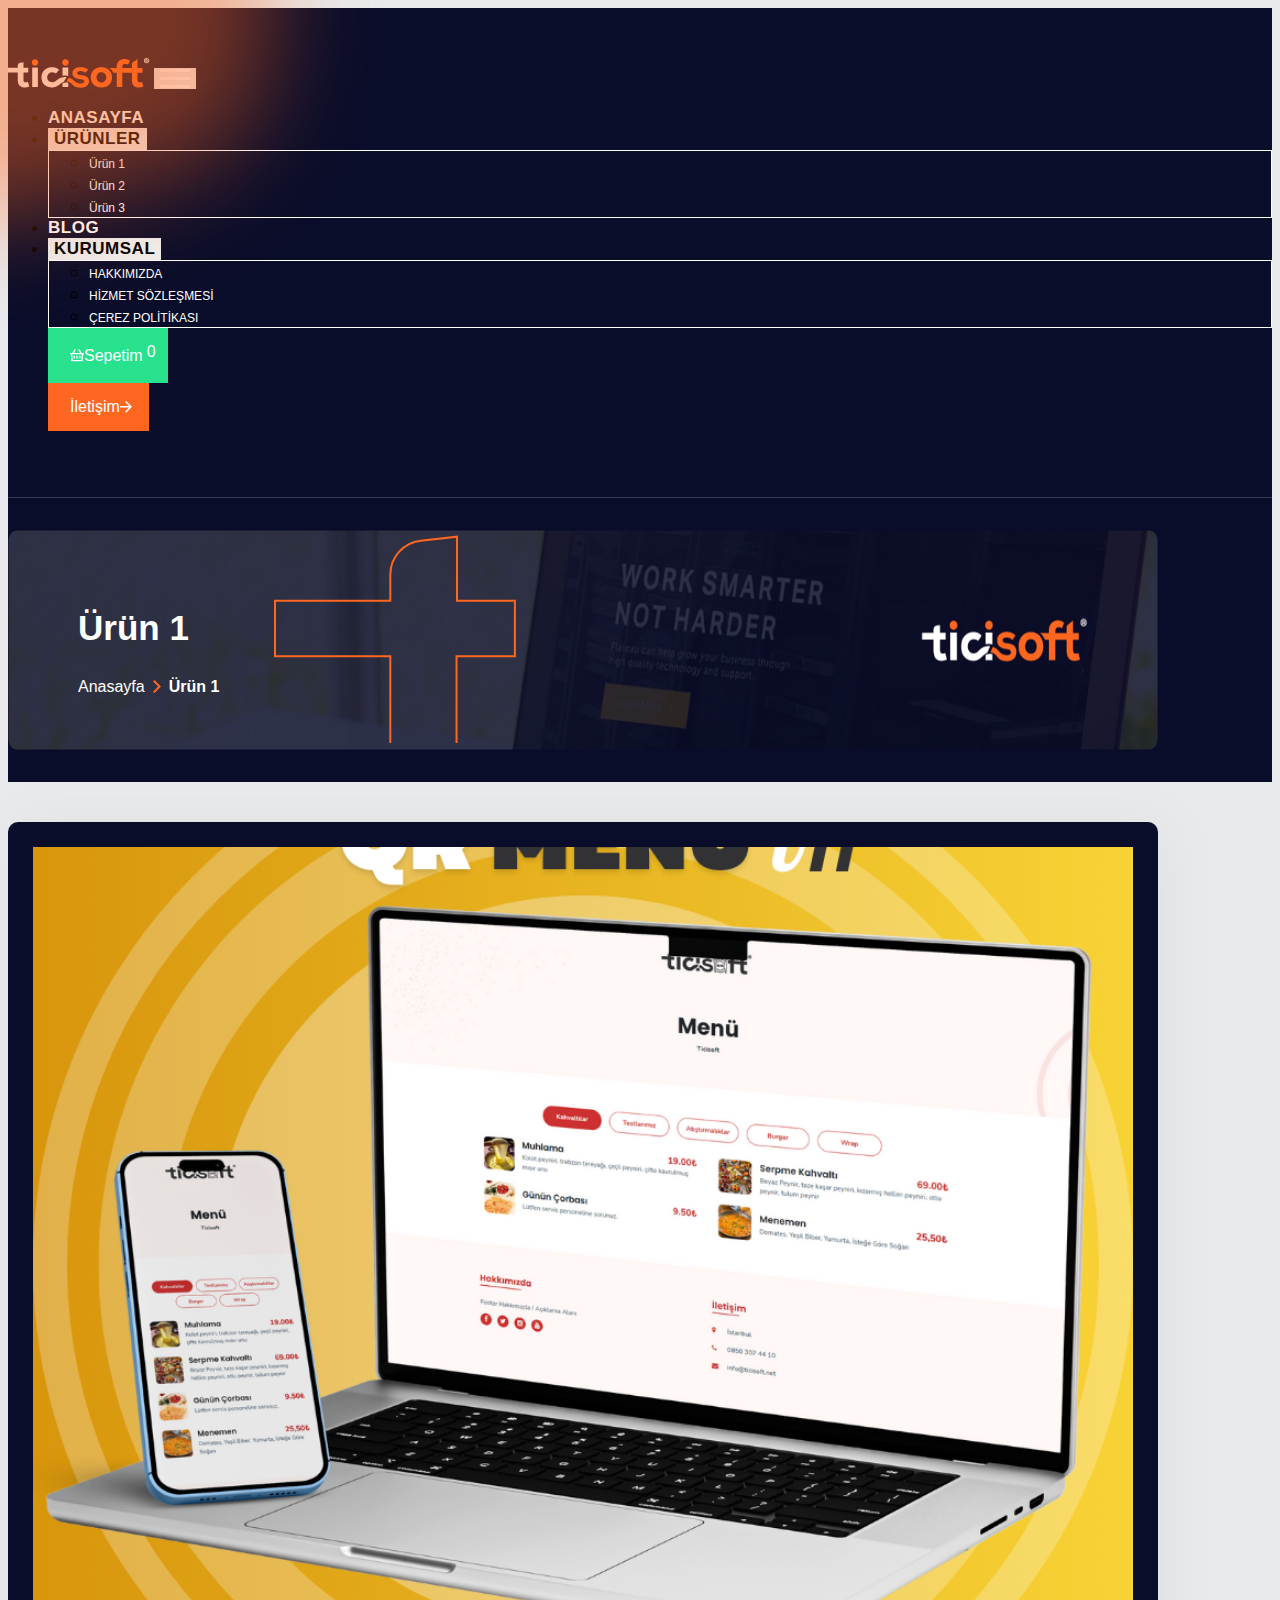
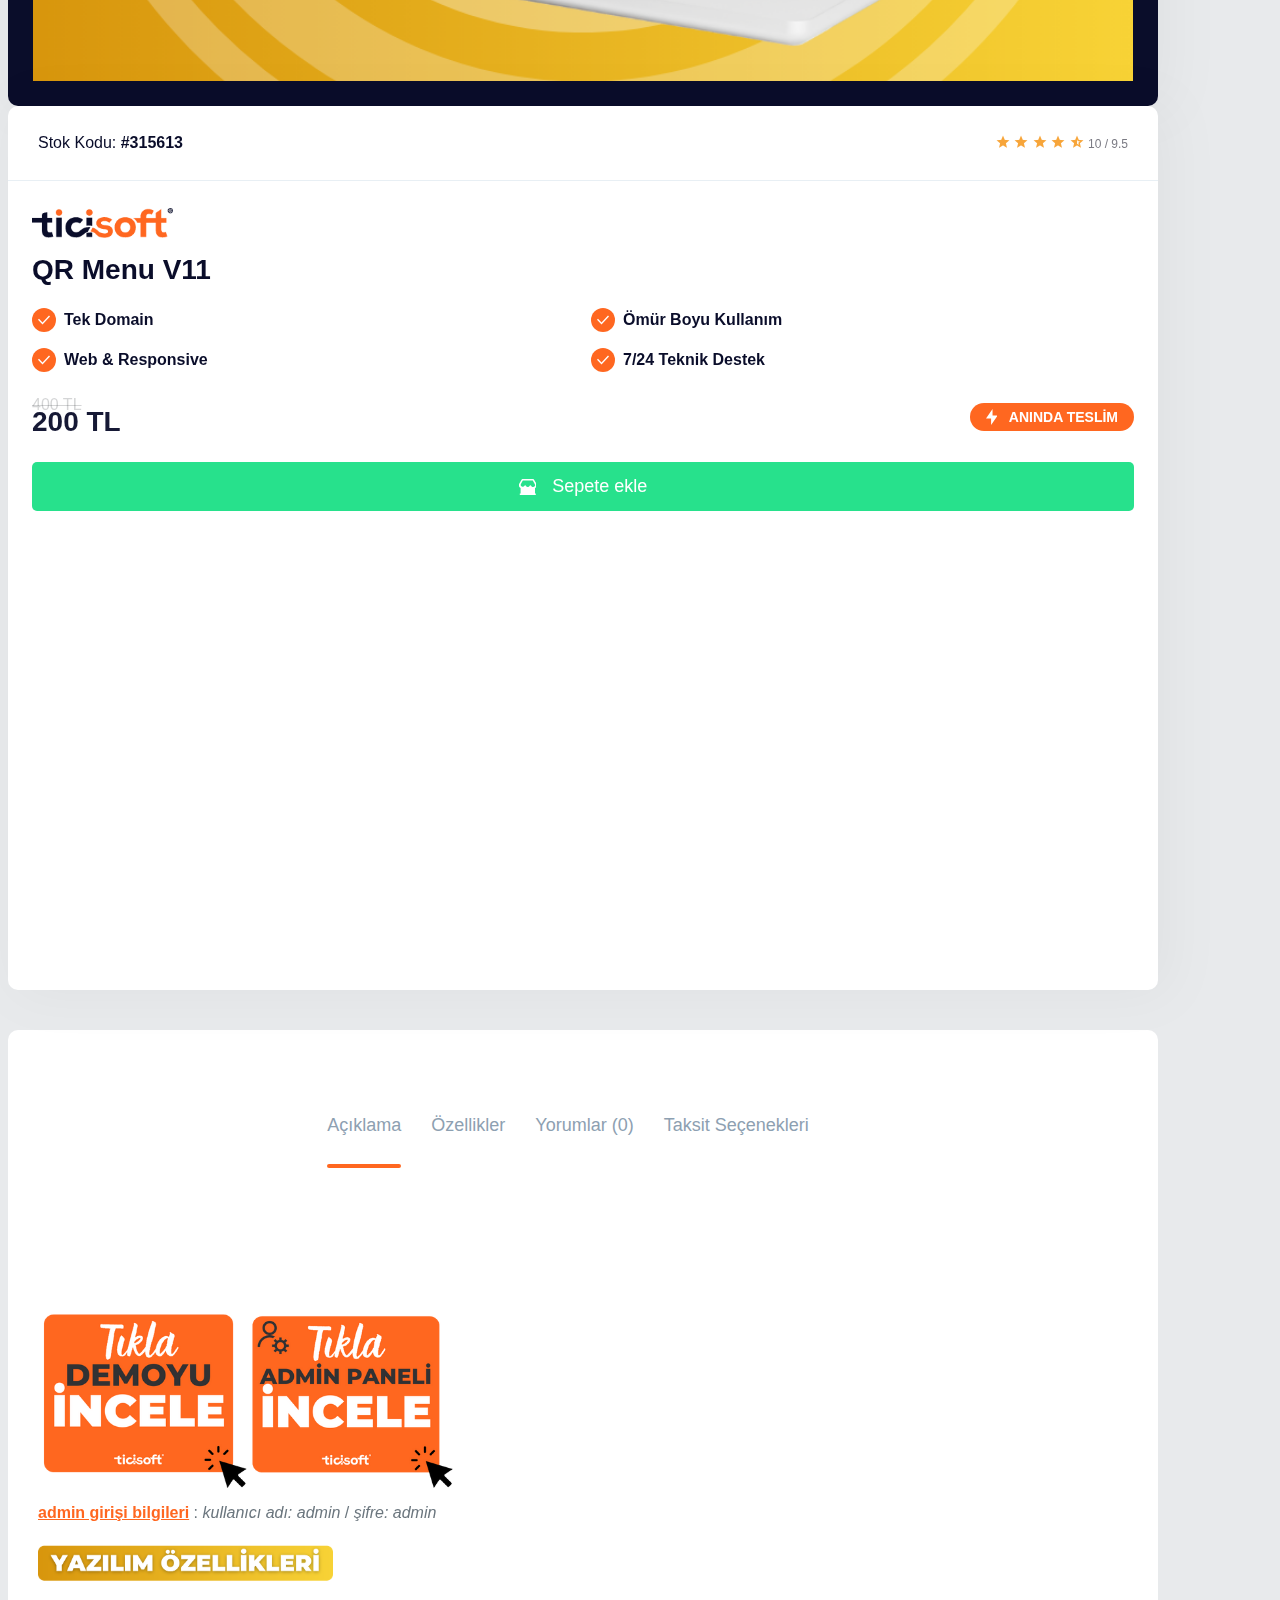
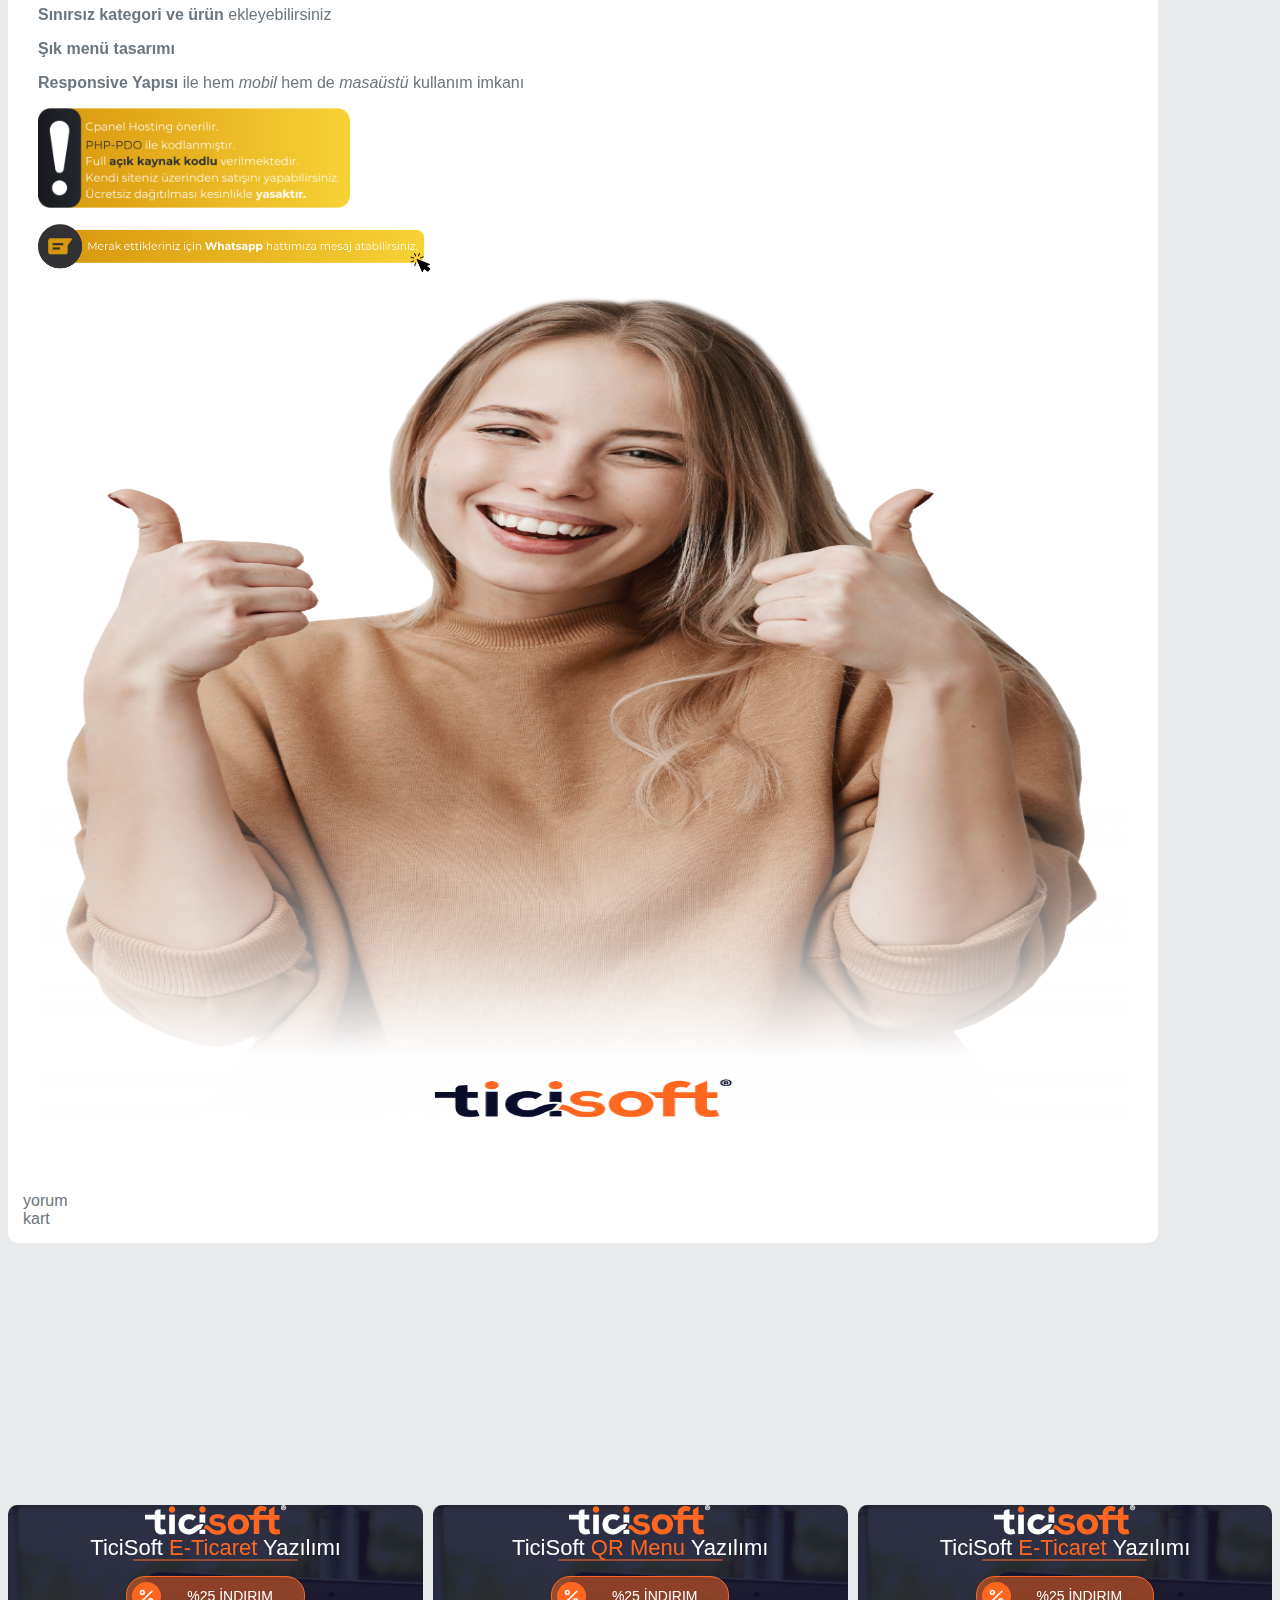
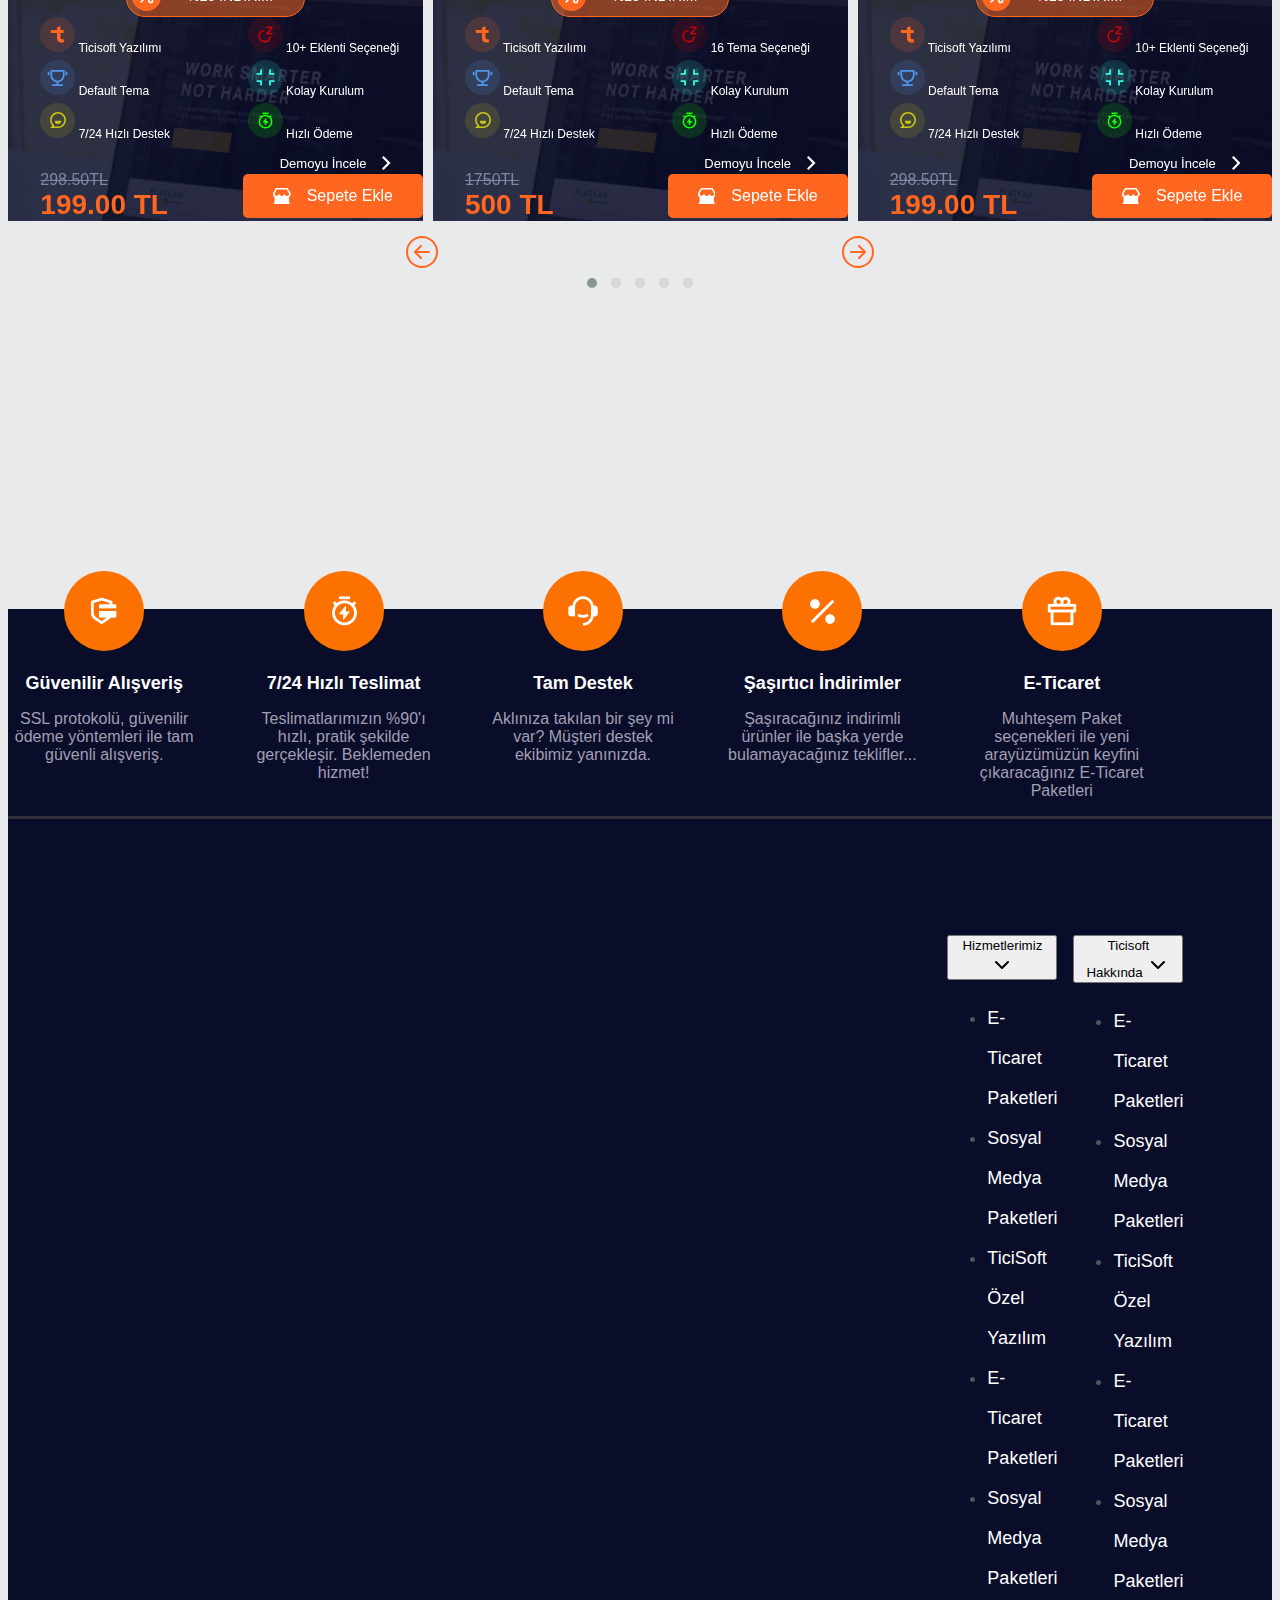
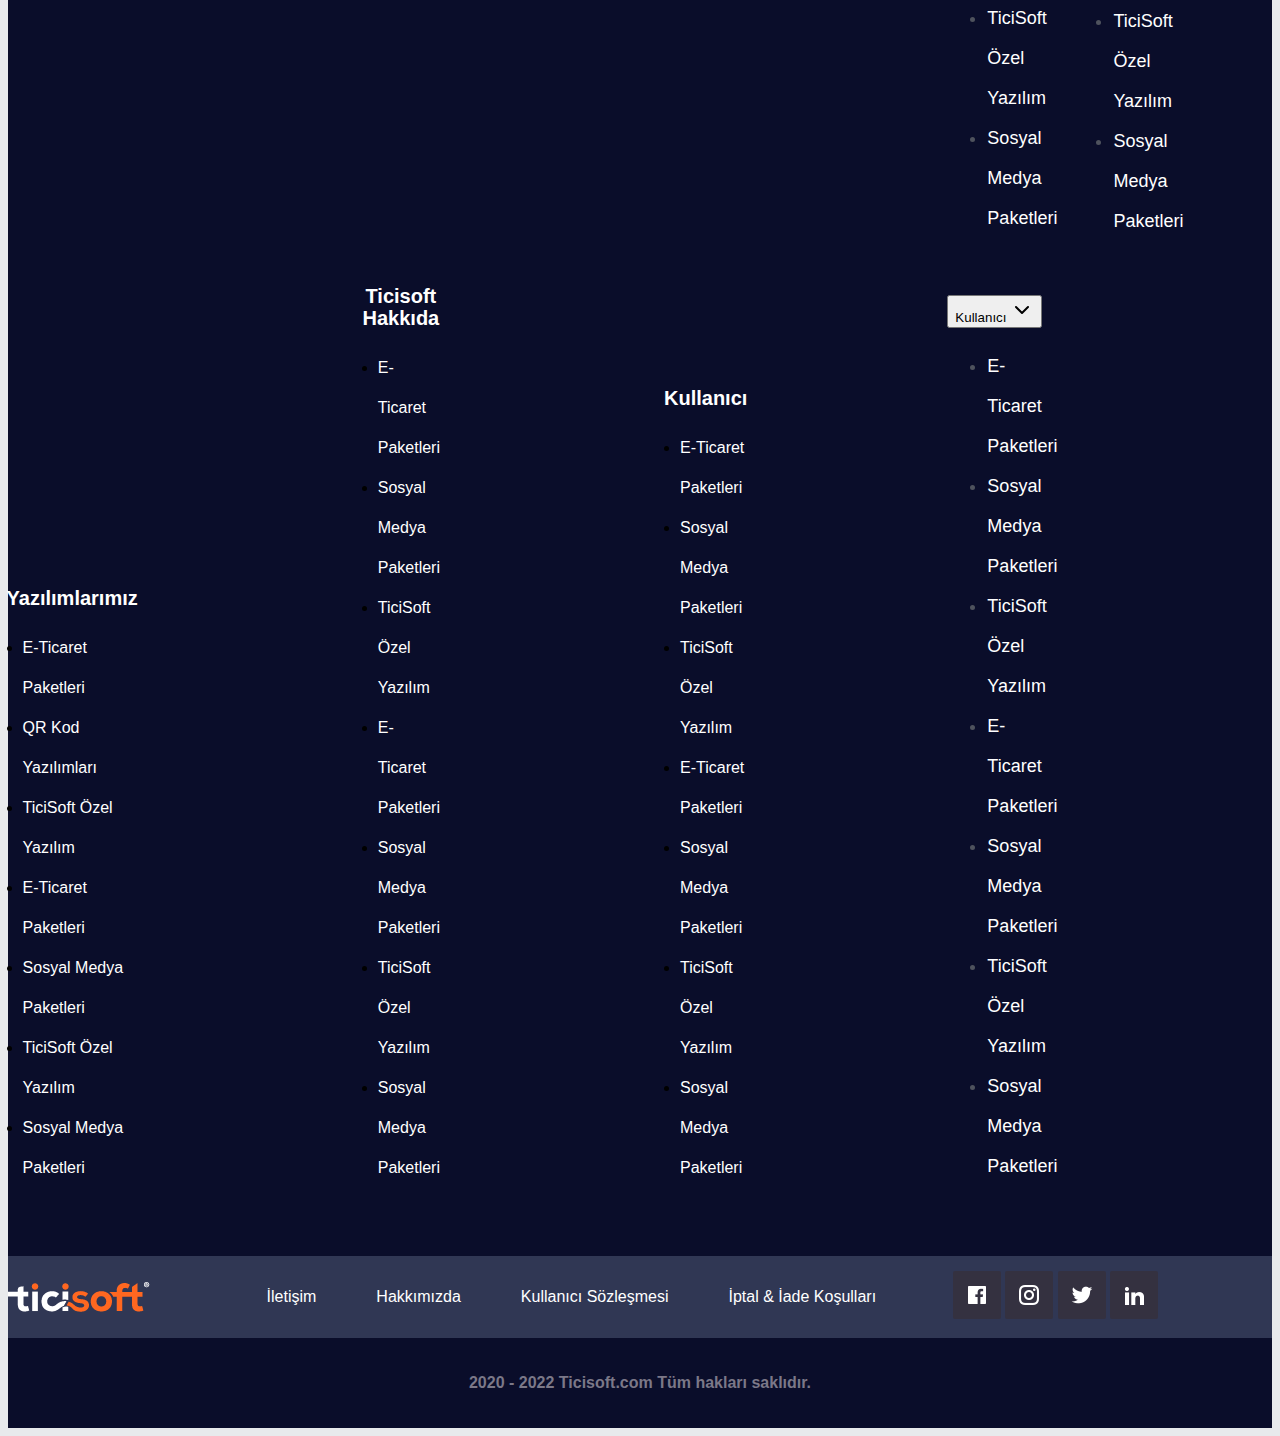
<file: urun1.html>
<html lang="en" class=" xwofoumow idc0_350">
<head>
    <meta charset="UTF-8">
    <meta name="viewport"
          content="width=device-width, user-scalable=no, initial-scale=1.0, maximum-scale=1.0, minimum-scale=1.0">
    <meta http-equiv="X-UA-Compatible" content="ie=edge">
    <title>Ürün 1 - Ticisoft - Dijital Dönüşüm Ofisi</title>
    <link rel="icon" type="image/x-icon" href="assets/favicon.ico">
    <link rel="stylesheet" href="https://cdnjs.cloudflare.com/ajax/libs/OwlCarousel2/2.3.4/assets/owl.carousel.min.css"
          integrity="sha512-tS3S5qG0BlhnQROyJXvNjeEM4UpMXHrQfTGmbQ1gKmelCxlSEBUaxhRBj/EFTzpbP4RVSrpEikbmdJobCvhE3g=="
          crossorigin="anonymous" referrerpolicy="no-referrer">
    <link rel="stylesheet"
          href="https://cdnjs.cloudflare.com/ajax/libs/OwlCarousel2/2.3.4/assets/owl.theme.default.min.css"
          integrity="sha512-sMXtMNL1zRzolHYKEujM2AqCLUR9F2C4/05cdbxjjLSRvMQIciEPCQZo++nk7go3BtSuK9kfa/s+a4f4i5pLkw=="
          crossorigin="anonymous" referrerpolicy="no-referrer">
    <link href="https://cdn.jsdelivr.net/npm/bootstrap@5.3.2/dist/css/bootstrap.min.css" rel="stylesheet"
          integrity="sha384-T3c6CoIi6uLrA9TneNEoa7RxnatzjcDSCmG1MXxSR1GAsXEV/Dwwykc2MPK8M2HN" crossorigin="anonymous">
    <script src="https://cdn.jsdelivr.net/npm/bootstrap@5.3.2/dist/js/bootstrap.bundle.min.js"
            integrity="sha384-C6RzsynM9kWDrMNeT87bh95OGNyZPhcTNXj1NW7RuBCsyN/o0jlpcV8Qyq46cDfL"
            crossorigin="anonymous"></script>
    <link rel="stylesheet" href="https://maxcdn.bootstrapcdn.com/font-awesome/4.7.0/css/font-awesome.min.css">
    <link rel="stylesheet" href="style.css">

</head>
<body style="">

<header class="bg_header">

    <div class="orange_blur d-none d-lg-block">
        <svg xmlns="http://www.w3.org/2000/svg" width="804.823" height="875.82" viewBox="0 0 804.823 875.82">
            <path id="Vector"
                  d="M301.652.024C380.464-1.851,405.28,108.1,447.263,174.822c28.789,45.755,52.408,91.671,55.988,145.611,3.9,58.785,3.316,121.807-35.284,166.314C427.331,533.6,362.9,543.117,301.652,552.885c-78.515,12.521-167.028,46.248-229.425-3.027C7.386,498.651-12.432,400.664,7.3,320.433c17.254-70.149,106.633-85.647,155.505-138.846C216.39,123.26,222.471,1.907,301.652.024Z"
                  transform="translate(150 150)" fill="rgba(255,103,32,0.45)"></path>
        </svg>
    </div>

    <nav class="nav navbar-expand-lg row align-items-center container-fluid">

        <a class="col-11 col-lg-4 navbar-brand" href="index.html">
            <img class="ps-sm-5" src="assets/logo.png" alt="logo">
        </a>

        <button class="navbar-toggler collapsed col-1" type="button" data-bs-toggle="collapse"
                data-bs-target="#navbarTogglerDemo02" aria-controls="navbarTogglerDemo02" aria-expanded="false"
                aria-label="Toggle navigation">
            <span class="toggler-icon top-bar"></span>
            <span class="toggler-icon middle-bar"></span>
            <span class="toggler-icon bottom-bar"></span>
        </button>

        <ul class="navbar-nav  col-4 align-items-center justify-content-center justify-content-evenly collapse navbar-collapse"
            id="navbarTogglerDemo02">

            <li class="nav-item">
                <a class="nav-link _li text-white" href="index.html"><b>ANASAYFA</b></a>
            </li>

            <li class="nav-item dropdown">
                <button class="btn  text-white dropdown-toggle" id="dropdownMenuButton1" data-bs-toggle="dropdown"
                        aria-expanded="false">
                    <b>ÜRÜNLER</b>
                </button>
                <ul class="dropdown-menu menu px-3" aria-labelledby="dropdownMenuButton1">
                    <li><a class="menu_a" href="javascript:void(0)">Ürün 1</a></li>
                    <li><a class="menu_a" href="javascript:void(0)">Ürün 2</a></li>
                    <li><a class="menu_a" href="javascript:void(0)">Ürün 3</a></li>
                </ul>
            </li>


            <li class="nav-item">
                <a class="nav-link _li text-white" href="blogs/blog.html"><b>BLOG</b></a>
            </li>

            <li class="nav-item dropdown">
                <button class="btn  text-white dropdown-toggle" id="dropdownMenuButton2" data-bs-toggle="dropdown"
                        aria-expanded="false">
                    <b>KURUMSAL</b>
                </button>
                <ul class="dropdown-menu menu px-3" aria-labelledby="dropdownMenuButton2">
                    <li><a class="menu_a" href="hakkimizda.html">HAKKIMIZDA</a></li>
                    <li><a class="menu_a" href="hizmet.html">HİZMET SÖZLEŞMESİ</a></li>
                    <li><a class="menu_a" href="cerez.html">ÇEREZ POLİTİKASI</a></li>
                </ul>

            </li>

            <div class="col-4 row btn-1-2">
                <div class="col-lg-5 ">
                    <a class="btn btn1 rounded-2 bg_green" href="sepetim.html">
                        <svg xmlns="http://www.w3.org/2000/svg" class="me-2 icon_sepet" width="14" height="12.293"
                             viewBox="0 0 14 12.293">
                            <path id="Path_19027" data-name="Path 19027"
                                  d="M11.356,3.438,13.6,7.331H16v1.4h-.817l-.53,6.358a.7.7,0,0,1-.7.642H4.044a.7.7,0,0,1-.7-.642L2.816,8.731H2v-1.4H4.4L6.644,3.438l1.212.7L6.012,7.331h5.975L10.144,4.138l1.212-.7Zm2.422,5.293H4.221l.467,5.6h8.623ZM9.7,10.131v2.8H8.3v-2.8Zm-2.8,0v2.8H5.5v-2.8Zm5.6,0v2.8H11.1v-2.8Z"
                                  transform="translate(-2 -3.438)" fill="currentColor"></path>
                        </svg>
                        Sepetim
                        <div class="meter rounded-circle ms-xxl-3 ">0</div>
                    </a>
                </div>

                <div class="col-lg-7 ps-lg-5 ">
                    <a class="btn btn2  rounded-2 bg_orange " href="iletisim.html">İletişim
                        <svg xmlns="http://www.w3.org/2000/svg" class="ms-2  " width="12" height="11.667"
                             viewBox="0 0 12 11.667">
                            <path id="Path_19031" data-name="Path 19031"
                                  d="M13.129,9.306,9.106,5.283l1.061-1.061L16,10.055l-5.833,5.834L9.106,14.828l4.023-4.023H4v-1.5Z"
                                  transform="translate(-4 -4.222)" fill="currentColor"></path>
                        </svg>
                    </a>
                </div>
            </div>

        </ul>

    </nav>

    <div class="ts-hero ts-hero-small">
        <div class="container">
            <div class="ts-hero-banner">
                <img src="assets/hero-banner-background.png" alt="ts-hero-background" class="ts-hero-banner-image">
                <div class="ts-hero-banner-content">
                    <div class="ts-hero-banner-left">
                        <div class="ts-hero-banner-title">Ürün 1</div>
                        <div class="breadcrumb">
                            <a href="#" class="breadcrumb-item">Anasayfa</a>
                            <a href="#" class="breadcrumb-item">
                                <svg xmlns="http://www.w3.org/2000/svg" width="8" height="13.091"
                                     viewBox="0 0 8 13.091">
                                    <path id="Path_19610" data-name="Path 19610"
                                          d="M12.182,13.313l5.091-5.091,1.454,1.454-6.546,6.546L5.636,9.676,7.09,8.222Z"
                                          transform="translate(-8.222 18.727) rotate(-90)" fill="#ff6720"></path>
                                </svg>
                            </a>
                            <a href="#" class="breadcrumb-item">Ürün 1</a>
                        </div>
                    </div>
                    <svg xmlns="http://www.w3.org/2000/svg" xmlns:xlink="http://www.w3.org/1999/xlink" width="280"
                         height="213" viewBox="0 0 280 213">
                        <defs>
                            <clipPath id="clip-path">
                                <rect id="Rectangle_4859" data-name="Rectangle 4859" width="280" height="213"
                                      transform="translate(609 223)" fill="#fff" stroke="#707070"
                                      stroke-width="1"></rect>
                            </clipPath>
                        </defs>
                        <g id="Mask_Group_5" data-name="Mask Group 5" transform="translate(-609 -223)"
                           clip-path="url(#clip-path)">
                            <path id="Path_19016" data-name="Path 19016"
                                  d="M219.3,82.77V146.7h57.912v55.588H218.837v86.165q0,30.578,25.946,30.574,16.674,0,27.79-5.562l15.291,55.595a155.823,155.823,0,0,1-48.175,10.189q-40.316,1.859-63.7-19.222t-23.391-71.574V202.289H37.3V146.7H152.594V120.719a34.117,34.117,0,0,1,30.352-33.909Z"
                                  transform="translate(577.699 146.965)" fill="none" stroke="#ff6720"
                                  stroke-width="2"></path>
                        </g>
                    </svg>
                </div>
            </div>
        </div>
    </div>

</header>




<section class="product-detail">
    <div class="container">
        <div class="row">
            <div class="col-lg-6">
                <div class="product-information">
                    <img
                            src="assets/c68e747cff784568691ebf2.png"
                            class="product-information-image"
                            alt="product-image"
                    >
                </div>
            </div>
            <div class="col-lg-6">
                <div class="product-information product-information-white">
                    <div class="product-information-top">
                        <span>Stok Kodu: <strong>#315613</strong></span>
                        <div class="product-star">
                            <svg
                                    xmlns="http://www.w3.org/2000/svg"
                                    xmlns:xlink="http://www.w3.org/1999/xlink"
                                    width="14"
                                    height="13"
                                    viewBox="0 0 14 13"
                            >
                                <image
                                        id="star-s-fill_copy_3"
                                        data-name="star-s-fill copy 3"
                                        width="14"
                                        height="13"
                                        xlink:href="[data-uri]"
                                ></image>
                            </svg>
                            <svg
                                    xmlns="http://www.w3.org/2000/svg"
                                    xmlns:xlink="http://www.w3.org/1999/xlink"
                                    width="14"
                                    height="13"
                                    viewBox="0 0 14 13"
                            >
                                <image
                                        id="star-s-fill_copy_3"
                                        data-name="star-s-fill copy 3"
                                        width="14"
                                        height="13"
                                        xlink:href="[data-uri]"
                                ></image>
                            </svg>
                            <svg
                                    xmlns="http://www.w3.org/2000/svg"
                                    xmlns:xlink="http://www.w3.org/1999/xlink"
                                    width="14"
                                    height="13"
                                    viewBox="0 0 14 13"
                            >
                                <image
                                        id="star-s-fill_copy_3"
                                        data-name="star-s-fill copy 3"
                                        width="14"
                                        height="13"
                                        xlink:href="[data-uri]"
                                ></image>
                            </svg>
                            <svg
                                    xmlns="http://www.w3.org/2000/svg"
                                    xmlns:xlink="http://www.w3.org/1999/xlink"
                                    width="14"
                                    height="13"
                                    viewBox="0 0 14 13"
                            >
                                <image
                                        id="star-s-fill_copy_3"
                                        data-name="star-s-fill copy 3"
                                        width="14"
                                        height="13"
                                        xlink:href="[data-uri]"
                                ></image>
                            </svg>
                            <svg
                                    xmlns="http://www.w3.org/2000/svg"
                                    xmlns:xlink="http://www.w3.org/1999/xlink"
                                    width="14"
                                    height="13"
                                    viewBox="0 0 14 13"
                            >
                                <image
                                        id="star-half-s-fill"
                                        width="14"
                                        height="13"
                                        xlink:href="[data-uri]"
                                ></image>
                            </svg>
                            <span>10 / 9.5</span>
                        </div>
                    </div>
                    <div class="product-information-content">
                        <img
                                src="assets/logo-black.png"
                                class="product-information-logo"
                                alt="product-logo"
                        >
                        <h3 class="product-information-title">
                            QR Menu V11 </h3>
                        <div class="product-information-details">
                            <div class="product-information-details-item">
                                <svg
                                        xmlns="http://www.w3.org/2000/svg"
                                        width="24"
                                        height="24"
                                        viewBox="0 0 24 24"
                                >
                                    <g
                                            id="Group_17602"
                                            data-name="Group 17602"
                                            transform="translate(-1013 -706.733)"
                                    >
                                        <circle
                                                id="Ellipse_679"
                                                data-name="Ellipse 679"
                                                cx="12"
                                                cy="12"
                                                r="12"
                                                transform="translate(1013 706.733)"
                                                fill="#ff6720"
                                        ></circle>
                                        <path
                                                id="Path_20174"
                                                data-name="Path 20174"
                                                d="M8.136,12.862l6.5-6.883,1,1.059-7.5,7.941-4.5-4.765,1-1.059Z"
                                                transform="translate(1015.364 708.254)"
                                                fill="#fff"
                                        ></path>
                                    </g>
                                </svg>
                                Tek Domain
                            </div>
                            <div class="product-information-details-item">
                                <svg
                                        xmlns="http://www.w3.org/2000/svg"
                                        width="24"
                                        height="24"
                                        viewBox="0 0 24 24"
                                >
                                    <g
                                            id="Group_17602"
                                            data-name="Group 17602"
                                            transform="translate(-1013 -706.733)"
                                    >
                                        <circle
                                                id="Ellipse_679"
                                                data-name="Ellipse 679"
                                                cx="12"
                                                cy="12"
                                                r="12"
                                                transform="translate(1013 706.733)"
                                                fill="#ff6720"
                                        ></circle>
                                        <path
                                                id="Path_20174"
                                                data-name="Path 20174"
                                                d="M8.136,12.862l6.5-6.883,1,1.059-7.5,7.941-4.5-4.765,1-1.059Z"
                                                transform="translate(1015.364 708.254)"
                                                fill="#fff"
                                        ></path>
                                    </g>
                                </svg>
                                Ömür Boyu Kullanım
                            </div>
                            <div class="product-information-details-item">
                                <svg
                                        xmlns="http://www.w3.org/2000/svg"
                                        width="24"
                                        height="24"
                                        viewBox="0 0 24 24"
                                >
                                    <g
                                            id="Group_17602"
                                            data-name="Group 17602"
                                            transform="translate(-1013 -706.733)"
                                    >
                                        <circle
                                                id="Ellipse_679"
                                                data-name="Ellipse 679"
                                                cx="12"
                                                cy="12"
                                                r="12"
                                                transform="translate(1013 706.733)"
                                                fill="#ff6720"
                                        ></circle>
                                        <path
                                                id="Path_20174"
                                                data-name="Path 20174"
                                                d="M8.136,12.862l6.5-6.883,1,1.059-7.5,7.941-4.5-4.765,1-1.059Z"
                                                transform="translate(1015.364 708.254)"
                                                fill="#fff"
                                        ></path>
                                    </g>
                                </svg>
                                Web & Responsive
                            </div>
                            <div class="product-information-details-item">
                                <svg
                                        xmlns="http://www.w3.org/2000/svg"
                                        width="24"
                                        height="24"
                                        viewBox="0 0 24 24"
                                >
                                    <g
                                            id="Group_17602"
                                            data-name="Group 17602"
                                            transform="translate(-1013 -706.733)"
                                    >
                                        <circle
                                                id="Ellipse_679"
                                                data-name="Ellipse 679"
                                                cx="12"
                                                cy="12"
                                                r="12"
                                                transform="translate(1013 706.733)"
                                                fill="#ff6720"
                                        ></circle>
                                        <path
                                                id="Path_20174"
                                                data-name="Path 20174"
                                                d="M8.136,12.862l6.5-6.883,1,1.059-7.5,7.941-4.5-4.765,1-1.059Z"
                                                transform="translate(1015.364 708.254)"
                                                fill="#fff"
                                        ></path>
                                    </g>
                                </svg>
                                7/24 Teknik Destek
                            </div>
                        </div>
                        <div class="product-information-price">
                            <div class="product-information-price-left">
                                <div class="product-oldprice">400 TL</div>
                                <div class="product-price-detail">
                                    <div class="product-price">200 TL</div>
                                </div>
                            </div>
                            <div class="product-tag">
                                <svg
                                        xmlns="http://www.w3.org/2000/svg"
                                        width="11.636"
                                        height="16"
                                        viewBox="0 0 11.636 16"
                                >
                                    <path
                                            id="Path_20179"
                                            data-name="Path 20179"
                                            d="M10.545,7.545h5.091L9.091,17V10.455H4L10.545,1Z"
                                            transform="translate(-4 -1)"
                                            fill="#fff"
                                    ></path>
                                </svg>
                                ANINDA TESLİM
                            </div>
                        </div>
                        <a href="javascript:void(0)" class="btn btn10">
                            <svg xmlns="http://www.w3.org/2000/svg" width="17.602" height="16" viewBox="0 0 17.602 16">
                                <path id="Path_18575" data-name="Path 18575" d="M17.8,16.4V18H1.8V16.4h.8V10.994A3.6,3.6,0,0,1,1.506,6.158L3.676,2.4A.8.8,0,0,1,4.369,2H15.232a.8.8,0,0,1,.693.4l2.162,3.746A3.6,3.6,0,0,1,17,10.994V16.4ZM4.831,3.6,2.885,6.97A2,2,0,0,0,6.458,8.743a.8.8,0,0,1,1.485,0,2,2,0,0,0,3.715,0,.8.8,0,0,1,1.485,0,2,2,0,1,0,3.566-1.786L14.768,3.6H4.832Z" transform="translate(-1 -2)" fill="#fff"></path>
                            </svg>
                            Sepete ekle
                        </a>
                    </div>
                </div>
            </div>
        </div>
    </div>
</section>


<section class="product-about">
    <div class="container">
        <div class="product-about-content">
            <nav>
                <div class="nav nav-tabs" id="nav-tab" role="tablist">
                    <a class="nav-link active"
                            id="description-tab"
                            data-bs-toggle="tab"
                            href="#description"
                            role="tab"
                            aria-controls="description"
                            aria-selected="true">Açıklama</a>
                    <a class="nav-link"
                            id="properties-tab"
                            data-bs-toggle="tab"
                            href="#properties"
                            role="tab"
                            aria-controls="properties"
                            aria-selected="false">Özellikler</a>
                    <a class="nav-link"
                            id="comments-tab"
                            data-bs-toggle="tab"
                            href="#comments"
                            role="tab"
                            aria-controls="comments"
                            aria-selected="false">Yorumlar (0)</a>
                    <a class="nav-link"
                            id="credit-cart-tab"
                            data-bs-toggle="tab"
                            href="#credit-cart"
                            role="tab"
                            aria-controls="credit-cart"
                            aria-selected="false">Taksit Seçenekleri</a>
                </div>
            </nav>
            <div class="tab-content" id="myTabContent">
                <div
                        class="tab-pane fade show active"
                        id="description"
                        role="tabpanel"
                        aria-labelledby="description-tab"
                >
                    <div class="tab-content">
                        <div class="row">
                            <div class="col-lg-8">


                                <p><a href="urun1_a.html"><img
                                        src="assets/800f304ec96e03336514951e877bb065.png"
                                        alt="" width="209" height="188"/></a><a
                                        href="javascript:void(0)"><img
                                        src="assets/0619673e6024a2440ff898a15a0c251d.png"
                                        alt="" width="206" height="186"/></a></p>
                                <p><span style="text-decoration: underline;"><strong>admin girişi bilgileri</strong></span> : <em>kullanıcı adı: admin</em> / <em>şifre: admin</em></p>
                                <p><em><img
                                        src="assets/86cf6b5593411985dc8e2cea27a41de3.png"
                                        alt="" width="295" height="52"/></em></p>
                                <p><strong>Sınırsız kategori ve ürün</strong> ekleyebilirsiniz </p>
                                <p><strong>Şık menü tasarımı</strong></p>
                                <p><strong>Responsive Yapısı</strong> ile hem <em>mobil</em> hem de <em>masaüstü</em>
                                    kullanım imkanı</p>
                                <p>
                                    <img src="assets/70aba8b6c3388611a75bca9960580155.png"
                                         alt="" width="312" height="100"/></p>
                                <p>
                                    <a href="javascript:void(0)"><img
                                            src="assets/fe2ef29aee2e2a35d76f9d6dc0d8ccd3.png"
                                            alt="" width="395" height="53" class="product_img1"/></a></p>

                            </div>
                            <div class="col-lg-4">
                                <img
                                        class="description-image"
                                        src="assets/description-image.png"
                                        alt=""
                                >
                            </div>
                        </div>
                    </div>
                </div>
                <div class="tab-pane fade" id="properties" role="tabpanel" aria-labelledby="properties-tab">


                </div>
                <div
                        class="tab-pane fade"
                        id="comments"
                        role="tabpanel"
                        aria-labelledby="comments-tab"
                >
                    yorum
                </div>
                <div
                        class="tab-pane fade"
                        id="credit-cart"
                        role="tabpanel"
                        aria-labelledby="credit-cart-tab"
                >
                    kart
                </div>
            </div>
        </div>
    </div>
</section>


<section class="packet">
    <div class="container-fluid">
        <div class="owl-carousel owl-theme text-white my-5">

            <div class="card">
                <img class="rounded-4" style="position: absolute!important;" src="assets/packet-card-background.png">
                <div class="_card card-img-overlay">
                    <img src="assets/logo.png" style="max-width: 142px" height="30" width="142"/>
                </div>
                <div class="_card1 card-img-overlay">
                    TiciSoft <span>QR Menu</span> Yazılımı
                    <span class="_line3"></span>
                </div>
                <div class="_card2 card-img-overlay">
                    <svg xmlns="http://www.w3.org/2000/svg" width="29.074" height="29.074" viewBox="0 0 29.074 29.074">
                        <g id="Group_17602" data-name="Group 17602" transform="translate(-398.499 -1503.584)">
                            <circle id="Ellipse_132" data-name="Ellipse 132" cx="14.537" cy="14.537" r="14.537"
                                    transform="translate(398.499 1503.584)" fill="#ff6720"></circle>
                            <path id="Path_18820" data-name="Path 18820"
                                  d="M13.93,16.568a2.638,2.638,0,1,1,2.638-2.638A2.638,2.638,0,0,1,13.93,16.568Zm0-1.508A1.131,1.131,0,1,0,12.8,13.93,1.131,1.131,0,0,0,13.93,15.06ZM5.638,8.276A2.638,2.638,0,1,1,8.276,5.638,2.638,2.638,0,0,1,5.638,8.276Zm0-1.508A1.131,1.131,0,1,0,4.508,5.638,1.131,1.131,0,0,0,5.638,6.769Zm9.476-3.381L16.18,4.454,4.455,16.18,3.389,15.114,15.113,3.388Z"
                                  transform="translate(403.252 1508.338)" fill="#fff"></path>
                        </g>
                    </svg>
                    %25 İndirim
                </div>
                <div class="_card3 card-img-overlay">
                    <div>
                        <svg xmlns="http://www.w3.org/2000/svg" width="35" height="35" viewBox="0 0 35 35">
                            <circle id="Ellipse_140" data-name="Ellipse 140" cx="17.5" cy="17.5" r="17.5" fill="#ff6720"
                                    opacity="0.15"></circle>
                            <path id="Path_19593" data-name="Path 19593"
                                  d="M47.118,82.77v3.448h3.124v3H47.093v4.648q0,1.649,1.4,1.649a3.334,3.334,0,0,0,1.5-.3l.825,3a8.4,8.4,0,0,1-2.6.55,4.608,4.608,0,0,1-3.436-1.037,5,5,0,0,1-1.262-3.861V89.217H37.3v-3H43.52v-1.4a1.84,1.84,0,0,1,1.637-1.829Z"
                                  transform="translate(-26.559 -73.27)" fill="#ff6720"></path>
                        </svg>
                        Ticisoft Yazılımı
                    </div>
                    <div>
                        <svg xmlns="http://www.w3.org/2000/svg" width="35" height="35" viewBox="0 0 35 35">
                            <g id="Group_17603" data-name="Group 17603" transform="translate(-493 -1732)">
                                <circle id="Ellipse_141" data-name="Ellipse 141" cx="17.5" cy="17.5" r="17.5"
                                        transform="translate(493 1732)" fill="#c60404" opacity="0.15"></circle>
                                <path id="Path_18827" data-name="Path 18827"
                                      d="M9.4,5.2V6.8a4.8,4.8,0,1,0,4.8,4.98l0-.18h1.6A6.4,6.4,0,1,1,9.4,5.2Zm8-3.2V3.6L13.138,8.4H17.4V10H11V8.4l4.261-4.8H11V2Z"
                                      transform="translate(500.3 1739.5)" fill="#c60404"></path>
                            </g>
                        </svg>
                        16 Tema Seçeneği
                    </div>
                    <div>
                        <svg xmlns="http://www.w3.org/2000/svg" width="35" height="35" viewBox="0 0 35 35">
                            <g id="Group_17604" data-name="Group 17604" transform="translate(-292 -1786)">
                                <circle id="Ellipse_139" data-name="Ellipse 139" cx="17.5" cy="17.5" r="17.5"
                                        transform="translate(292 1786)" fill="#5096ed" opacity="0.15"></circle>
                                <path id="Path_18823" data-name="Path 18823"
                                      d="M11.667,15.389v1.833h4.444V19H5.444V17.222H9.889V15.389A7.112,7.112,0,0,1,3.667,8.333V3H17.889V8.333a7.112,7.112,0,0,1-6.222,7.056ZM5.444,4.778V8.333a5.333,5.333,0,1,0,10.667,0V4.778ZM1,4.778H2.778V8.333H1Zm17.778,0h1.778V8.333H18.778Z"
                                      transform="translate(298.722 1793)" fill="#5096ed"></path>
                            </g>
                        </svg>
                        Default Tema
                    </div>
                    <div>
                        <svg xmlns="http://www.w3.org/2000/svg" width="35" height="35" viewBox="0 0 35 35">
                            <g id="Group_17605" data-name="Group 17605" transform="translate(-493 -1787)">
                                <circle id="Ellipse_142" data-name="Ellipse 142" cx="17.5" cy="17.5" r="17.5"
                                        transform="translate(493 1787)" fill="#32fde6" opacity="0.15"></circle>
                                <path id="Path_18824" data-name="Path 18824"
                                      d="M16.222,6.556h3.556V8.333H14.444V3h1.778ZM7.333,8.333H2V6.556H5.556V3H7.333Zm8.889,7.111V19H14.444V13.667h5.333v1.778ZM7.333,13.667V19H5.556V15.444H2V13.667Z"
                                      transform="translate(499.611 1793.5)" fill="#32fde6"></path>
                            </g>
                        </svg>
                        Kolay Kurulum
                    </div>
                    <div>
                        <svg xmlns="http://www.w3.org/2000/svg" width="35" height="35" viewBox="0 0 35 35">
                            <g id="Group_17606" data-name="Group 17606" transform="translate(-292 -1841)">
                                <circle id="Ellipse_138" data-name="Ellipse 138" cx="17.5" cy="17.5" r="17.5"
                                        transform="translate(292 1841)" fill="#cbc419" opacity="0.15"></circle>
                                <path id="Path_19594" data-name="Path 19594"
                                      d="M2,10a8,8,0,1,1,8,8H2l2.343-2.343A7.975,7.975,0,0,1,2,10Zm3.862,6.4H10a6.4,6.4,0,1,0-4.526-1.874l1.131,1.131ZM6.8,10.8h6.4a3.2,3.2,0,0,1-6.4,0Z"
                                      transform="translate(300 1848)" fill="#cbc419"></path>
                            </g>
                        </svg>
                        7/24 Hızlı Destek
                    </div>
                    <div>
                        <svg xmlns="http://www.w3.org/2000/svg" width="35" height="35" viewBox="0 0 35 35">
                            <g id="Group_17607" data-name="Group 17607" transform="translate(-493 -1842)">
                                <circle id="Ellipse_143" data-name="Ellipse 143" cx="17.5" cy="17.5" r="17.5"
                                        transform="translate(493 1842)" fill="#14ff00" opacity="0.15"></circle>
                                <path id="Path_18825" data-name="Path 18825"
                                      d="M5.577,4.785a6.86,6.86,0,0,1,8.561,0l1.107-1.107,1.077,1.077L15.215,5.863a6.857,6.857,0,1,1-10.716,0L3.392,4.756,4.47,3.679,5.577,4.786ZM9.857,15.477a5.334,5.334,0,1,0-5.334-5.334,5.334,5.334,0,0,0,5.334,5.334Zm.762-6.1h2.286L9.1,14.334V10.905H6.81l3.81-4.956ZM6.81,1h6.1V2.524H6.81Z"
                                      transform="translate(500.643 1850.5)" fill="#14ff00"></path>
                            </g>
                        </svg>
                        Hızlı Ödeme
                    </div>
                </div>
                <a class="btn btn3" href="javascript:void(0)">
                    Demoyu İncele
                    <svg xmlns="http://www.w3.org/2000/svg" width="8.555" height="14" viewBox="0 0 8.555 14">
                        <path id="Path_19165" data-name="Path 19165"
                              d="M13.667,12.636,8.222,7.191,9.777,5.636l7,7-7,7L8.222,18.081Z"
                              transform="translate(-8.222 -5.636)" fill="#fff"></path>
                    </svg>
                </a>
                <div class="_card5 card-img-overlay">
                    <div class="_card4">
                        <div class="_down">1750TL</div>
                        <div class="price">500 TL</div>
                    </div>
                    <a class="btn btn4 rounded-3" href="javascript:void(0)">
                        <svg xmlns="http://www.w3.org/2000/svg" width="17.602" height="16" viewBox="0 0 17.602 16">
                            <path id="Path_18575" data-name="Path 18575"
                                  d="M17.8,16.4V18H1.8V16.4h.8V10.994A3.6,3.6,0,0,1,1.506,6.158L3.676,2.4A.8.8,0,0,1,4.369,2H15.232a.8.8,0,0,1,.693.4l2.162,3.746A3.6,3.6,0,0,1,17,10.994V16.4ZM4.831,3.6,2.885,6.97A2,2,0,0,0,6.458,8.743a.8.8,0,0,1,1.485,0,2,2,0,0,0,3.715,0,.8.8,0,0,1,1.485,0,2,2,0,1,0,3.566-1.786L14.768,3.6H4.832Z"
                                  transform="translate(-1 -2)" fill="#fff"></path>
                        </svg>
                        Sepete Ekle
                    </a>
                </div>
            </div>

            <div class="card">
                <img class="rounded-4" style="position: absolute!important;" src="assets/packet-card-background.png">
                <div class="_card card-img-overlay">
                    <img src="assets/logo.png" style="max-width: 142px" height="30" width="142"/>
                </div>
                <div class="_card1 card-img-overlay">
                    TiciSoft <span>E-Ticaret</span> Yazılımı
                    <span class="_line3"></span>
                </div>
                <div class="_card2 card-img-overlay">
                    <svg xmlns="http://www.w3.org/2000/svg" width="29.074" height="29.074" viewBox="0 0 29.074 29.074">
                        <g id="Group_17602" data-name="Group 17602" transform="translate(-398.499 -1503.584)">
                            <circle id="Ellipse_132" data-name="Ellipse 132" cx="14.537" cy="14.537" r="14.537"
                                    transform="translate(398.499 1503.584)" fill="#ff6720"></circle>
                            <path id="Path_18820" data-name="Path 18820"
                                  d="M13.93,16.568a2.638,2.638,0,1,1,2.638-2.638A2.638,2.638,0,0,1,13.93,16.568Zm0-1.508A1.131,1.131,0,1,0,12.8,13.93,1.131,1.131,0,0,0,13.93,15.06ZM5.638,8.276A2.638,2.638,0,1,1,8.276,5.638,2.638,2.638,0,0,1,5.638,8.276Zm0-1.508A1.131,1.131,0,1,0,4.508,5.638,1.131,1.131,0,0,0,5.638,6.769Zm9.476-3.381L16.18,4.454,4.455,16.18,3.389,15.114,15.113,3.388Z"
                                  transform="translate(403.252 1508.338)" fill="#fff"></path>
                        </g>
                    </svg>
                    %25 İndirim
                </div>
                <div class="_card3 card-img-overlay">
                    <div>
                        <svg xmlns="http://www.w3.org/2000/svg" width="35" height="35" viewBox="0 0 35 35">
                            <circle id="Ellipse_140" data-name="Ellipse 140" cx="17.5" cy="17.5" r="17.5" fill="#ff6720"
                                    opacity="0.15"></circle>
                            <path id="Path_19593" data-name="Path 19593"
                                  d="M47.118,82.77v3.448h3.124v3H47.093v4.648q0,1.649,1.4,1.649a3.334,3.334,0,0,0,1.5-.3l.825,3a8.4,8.4,0,0,1-2.6.55,4.608,4.608,0,0,1-3.436-1.037,5,5,0,0,1-1.262-3.861V89.217H37.3v-3H43.52v-1.4a1.84,1.84,0,0,1,1.637-1.829Z"
                                  transform="translate(-26.559 -73.27)" fill="#ff6720"></path>
                        </svg>
                        Ticisoft Yazılımı
                    </div>
                    <div>
                        <svg xmlns="http://www.w3.org/2000/svg" width="35" height="35" viewBox="0 0 35 35">
                            <g id="Group_17603" data-name="Group 17603" transform="translate(-493 -1732)">
                                <circle id="Ellipse_141" data-name="Ellipse 141" cx="17.5" cy="17.5" r="17.5"
                                        transform="translate(493 1732)" fill="#c60404" opacity="0.15"></circle>
                                <path id="Path_18827" data-name="Path 18827"
                                      d="M9.4,5.2V6.8a4.8,4.8,0,1,0,4.8,4.98l0-.18h1.6A6.4,6.4,0,1,1,9.4,5.2Zm8-3.2V3.6L13.138,8.4H17.4V10H11V8.4l4.261-4.8H11V2Z"
                                      transform="translate(500.3 1739.5)" fill="#c60404"></path>
                            </g>
                        </svg>
                        10+ Eklenti Seçeneği
                    </div>
                    <div>
                        <svg xmlns="http://www.w3.org/2000/svg" width="35" height="35" viewBox="0 0 35 35">
                            <g id="Group_17604" data-name="Group 17604" transform="translate(-292 -1786)">
                                <circle id="Ellipse_139" data-name="Ellipse 139" cx="17.5" cy="17.5" r="17.5"
                                        transform="translate(292 1786)" fill="#5096ed" opacity="0.15"></circle>
                                <path id="Path_18823" data-name="Path 18823"
                                      d="M11.667,15.389v1.833h4.444V19H5.444V17.222H9.889V15.389A7.112,7.112,0,0,1,3.667,8.333V3H17.889V8.333a7.112,7.112,0,0,1-6.222,7.056ZM5.444,4.778V8.333a5.333,5.333,0,1,0,10.667,0V4.778ZM1,4.778H2.778V8.333H1Zm17.778,0h1.778V8.333H18.778Z"
                                      transform="translate(298.722 1793)" fill="#5096ed"></path>
                            </g>
                        </svg>
                        Default Tema
                    </div>
                    <div>
                        <svg xmlns="http://www.w3.org/2000/svg" width="35" height="35" viewBox="0 0 35 35">
                            <g id="Group_17605" data-name="Group 17605" transform="translate(-493 -1787)">
                                <circle id="Ellipse_142" data-name="Ellipse 142" cx="17.5" cy="17.5" r="17.5"
                                        transform="translate(493 1787)" fill="#32fde6" opacity="0.15"></circle>
                                <path id="Path_18824" data-name="Path 18824"
                                      d="M16.222,6.556h3.556V8.333H14.444V3h1.778ZM7.333,8.333H2V6.556H5.556V3H7.333Zm8.889,7.111V19H14.444V13.667h5.333v1.778ZM7.333,13.667V19H5.556V15.444H2V13.667Z"
                                      transform="translate(499.611 1793.5)" fill="#32fde6"></path>
                            </g>
                        </svg>
                        Kolay Kurulum
                    </div>
                    <div>
                        <svg xmlns="http://www.w3.org/2000/svg" width="35" height="35" viewBox="0 0 35 35">
                            <g id="Group_17606" data-name="Group 17606" transform="translate(-292 -1841)">
                                <circle id="Ellipse_138" data-name="Ellipse 138" cx="17.5" cy="17.5" r="17.5"
                                        transform="translate(292 1841)" fill="#cbc419" opacity="0.15"></circle>
                                <path id="Path_19594" data-name="Path 19594"
                                      d="M2,10a8,8,0,1,1,8,8H2l2.343-2.343A7.975,7.975,0,0,1,2,10Zm3.862,6.4H10a6.4,6.4,0,1,0-4.526-1.874l1.131,1.131ZM6.8,10.8h6.4a3.2,3.2,0,0,1-6.4,0Z"
                                      transform="translate(300 1848)" fill="#cbc419"></path>
                            </g>
                        </svg>
                        7/24 Hızlı Destek
                    </div>
                    <div>
                        <svg xmlns="http://www.w3.org/2000/svg" width="35" height="35" viewBox="0 0 35 35">
                            <g id="Group_17607" data-name="Group 17607" transform="translate(-493 -1842)">
                                <circle id="Ellipse_143" data-name="Ellipse 143" cx="17.5" cy="17.5" r="17.5"
                                        transform="translate(493 1842)" fill="#14ff00" opacity="0.15"></circle>
                                <path id="Path_18825" data-name="Path 18825"
                                      d="M5.577,4.785a6.86,6.86,0,0,1,8.561,0l1.107-1.107,1.077,1.077L15.215,5.863a6.857,6.857,0,1,1-10.716,0L3.392,4.756,4.47,3.679,5.577,4.786ZM9.857,15.477a5.334,5.334,0,1,0-5.334-5.334,5.334,5.334,0,0,0,5.334,5.334Zm.762-6.1h2.286L9.1,14.334V10.905H6.81l3.81-4.956ZM6.81,1h6.1V2.524H6.81Z"
                                      transform="translate(500.643 1850.5)" fill="#14ff00"></path>
                            </g>
                        </svg>
                        Hızlı Ödeme
                    </div>
                </div>
                <a class="btn btn3" href="javascript:void(0)">
                    Demoyu İncele
                    <svg xmlns="http://www.w3.org/2000/svg" width="8.555" height="14" viewBox="0 0 8.555 14">
                        <path id="Path_19165" data-name="Path 19165"
                              d="M13.667,12.636,8.222,7.191,9.777,5.636l7,7-7,7L8.222,18.081Z"
                              transform="translate(-8.222 -5.636)" fill="#fff"></path>
                    </svg>
                </a>
                <div class="_card5 card-img-overlay">
                    <div class="_card4">
                        <div class="_down">298.50TL</div>
                        <div class="price">199.00 TL</div>
                    </div>
                    <a class="btn btn4 rounded-3" href="javascript:void(0)">
                        <svg xmlns="http://www.w3.org/2000/svg" width="17.602" height="16" viewBox="0 0 17.602 16">
                            <path id="Path_18575" data-name="Path 18575"
                                  d="M17.8,16.4V18H1.8V16.4h.8V10.994A3.6,3.6,0,0,1,1.506,6.158L3.676,2.4A.8.8,0,0,1,4.369,2H15.232a.8.8,0,0,1,.693.4l2.162,3.746A3.6,3.6,0,0,1,17,10.994V16.4ZM4.831,3.6,2.885,6.97A2,2,0,0,0,6.458,8.743a.8.8,0,0,1,1.485,0,2,2,0,0,0,3.715,0,.8.8,0,0,1,1.485,0,2,2,0,1,0,3.566-1.786L14.768,3.6H4.832Z"
                                  transform="translate(-1 -2)" fill="#fff"></path>
                        </svg>
                        Sepete Ekle
                    </a>
                </div>
            </div>

            <div class="card">
                <img class="rounded-4" style="position: absolute!important;" src="assets/packet-card-background.png">
                <div class="_card card-img-overlay">
                    <img src="assets/logo.png" style="max-width: 142px" height="30" width="142"/>
                </div>
                <div class="_card1 card-img-overlay">
                    TiciSoft <span>E-Ticaret</span> Yazılımı
                    <span class="_line3"></span>
                </div>
                <div class="_card2 card-img-overlay">
                    <svg xmlns="http://www.w3.org/2000/svg" width="29.074" height="29.074" viewBox="0 0 29.074 29.074">
                        <g id="Group_17602" data-name="Group 17602" transform="translate(-398.499 -1503.584)">
                            <circle id="Ellipse_132" data-name="Ellipse 132" cx="14.537" cy="14.537" r="14.537"
                                    transform="translate(398.499 1503.584)" fill="#ff6720"></circle>
                            <path id="Path_18820" data-name="Path 18820"
                                  d="M13.93,16.568a2.638,2.638,0,1,1,2.638-2.638A2.638,2.638,0,0,1,13.93,16.568Zm0-1.508A1.131,1.131,0,1,0,12.8,13.93,1.131,1.131,0,0,0,13.93,15.06ZM5.638,8.276A2.638,2.638,0,1,1,8.276,5.638,2.638,2.638,0,0,1,5.638,8.276Zm0-1.508A1.131,1.131,0,1,0,4.508,5.638,1.131,1.131,0,0,0,5.638,6.769Zm9.476-3.381L16.18,4.454,4.455,16.18,3.389,15.114,15.113,3.388Z"
                                  transform="translate(403.252 1508.338)" fill="#fff"></path>
                        </g>
                    </svg>
                    %25 İndirim
                </div>
                <div class="_card3 card-img-overlay">
                    <div>
                        <svg xmlns="http://www.w3.org/2000/svg" width="35" height="35" viewBox="0 0 35 35">
                            <circle id="Ellipse_140" data-name="Ellipse 140" cx="17.5" cy="17.5" r="17.5" fill="#ff6720"
                                    opacity="0.15"></circle>
                            <path id="Path_19593" data-name="Path 19593"
                                  d="M47.118,82.77v3.448h3.124v3H47.093v4.648q0,1.649,1.4,1.649a3.334,3.334,0,0,0,1.5-.3l.825,3a8.4,8.4,0,0,1-2.6.55,4.608,4.608,0,0,1-3.436-1.037,5,5,0,0,1-1.262-3.861V89.217H37.3v-3H43.52v-1.4a1.84,1.84,0,0,1,1.637-1.829Z"
                                  transform="translate(-26.559 -73.27)" fill="#ff6720"></path>
                        </svg>
                        Ticisoft Yazılımı
                    </div>
                    <div>
                        <svg xmlns="http://www.w3.org/2000/svg" width="35" height="35" viewBox="0 0 35 35">
                            <g id="Group_17603" data-name="Group 17603" transform="translate(-493 -1732)">
                                <circle id="Ellipse_141" data-name="Ellipse 141" cx="17.5" cy="17.5" r="17.5"
                                        transform="translate(493 1732)" fill="#c60404" opacity="0.15"></circle>
                                <path id="Path_18827" data-name="Path 18827"
                                      d="M9.4,5.2V6.8a4.8,4.8,0,1,0,4.8,4.98l0-.18h1.6A6.4,6.4,0,1,1,9.4,5.2Zm8-3.2V3.6L13.138,8.4H17.4V10H11V8.4l4.261-4.8H11V2Z"
                                      transform="translate(500.3 1739.5)" fill="#c60404"></path>
                            </g>
                        </svg>
                        10+ Eklenti Seçeneği
                    </div>
                    <div>
                        <svg xmlns="http://www.w3.org/2000/svg" width="35" height="35" viewBox="0 0 35 35">
                            <g id="Group_17604" data-name="Group 17604" transform="translate(-292 -1786)">
                                <circle id="Ellipse_139" data-name="Ellipse 139" cx="17.5" cy="17.5" r="17.5"
                                        transform="translate(292 1786)" fill="#5096ed" opacity="0.15"></circle>
                                <path id="Path_18823" data-name="Path 18823"
                                      d="M11.667,15.389v1.833h4.444V19H5.444V17.222H9.889V15.389A7.112,7.112,0,0,1,3.667,8.333V3H17.889V8.333a7.112,7.112,0,0,1-6.222,7.056ZM5.444,4.778V8.333a5.333,5.333,0,1,0,10.667,0V4.778ZM1,4.778H2.778V8.333H1Zm17.778,0h1.778V8.333H18.778Z"
                                      transform="translate(298.722 1793)" fill="#5096ed"></path>
                            </g>
                        </svg>
                        Default Tema
                    </div>
                    <div>
                        <svg xmlns="http://www.w3.org/2000/svg" width="35" height="35" viewBox="0 0 35 35">
                            <g id="Group_17605" data-name="Group 17605" transform="translate(-493 -1787)">
                                <circle id="Ellipse_142" data-name="Ellipse 142" cx="17.5" cy="17.5" r="17.5"
                                        transform="translate(493 1787)" fill="#32fde6" opacity="0.15"></circle>
                                <path id="Path_18824" data-name="Path 18824"
                                      d="M16.222,6.556h3.556V8.333H14.444V3h1.778ZM7.333,8.333H2V6.556H5.556V3H7.333Zm8.889,7.111V19H14.444V13.667h5.333v1.778ZM7.333,13.667V19H5.556V15.444H2V13.667Z"
                                      transform="translate(499.611 1793.5)" fill="#32fde6"></path>
                            </g>
                        </svg>
                        Kolay Kurulum
                    </div>
                    <div>
                        <svg xmlns="http://www.w3.org/2000/svg" width="35" height="35" viewBox="0 0 35 35">
                            <g id="Group_17606" data-name="Group 17606" transform="translate(-292 -1841)">
                                <circle id="Ellipse_138" data-name="Ellipse 138" cx="17.5" cy="17.5" r="17.5"
                                        transform="translate(292 1841)" fill="#cbc419" opacity="0.15"></circle>
                                <path id="Path_19594" data-name="Path 19594"
                                      d="M2,10a8,8,0,1,1,8,8H2l2.343-2.343A7.975,7.975,0,0,1,2,10Zm3.862,6.4H10a6.4,6.4,0,1,0-4.526-1.874l1.131,1.131ZM6.8,10.8h6.4a3.2,3.2,0,0,1-6.4,0Z"
                                      transform="translate(300 1848)" fill="#cbc419"></path>
                            </g>
                        </svg>
                        7/24 Hızlı Destek
                    </div>
                    <div>
                        <svg xmlns="http://www.w3.org/2000/svg" width="35" height="35" viewBox="0 0 35 35">
                            <g id="Group_17607" data-name="Group 17607" transform="translate(-493 -1842)">
                                <circle id="Ellipse_143" data-name="Ellipse 143" cx="17.5" cy="17.5" r="17.5"
                                        transform="translate(493 1842)" fill="#14ff00" opacity="0.15"></circle>
                                <path id="Path_18825" data-name="Path 18825"
                                      d="M5.577,4.785a6.86,6.86,0,0,1,8.561,0l1.107-1.107,1.077,1.077L15.215,5.863a6.857,6.857,0,1,1-10.716,0L3.392,4.756,4.47,3.679,5.577,4.786ZM9.857,15.477a5.334,5.334,0,1,0-5.334-5.334,5.334,5.334,0,0,0,5.334,5.334Zm.762-6.1h2.286L9.1,14.334V10.905H6.81l3.81-4.956ZM6.81,1h6.1V2.524H6.81Z"
                                      transform="translate(500.643 1850.5)" fill="#14ff00"></path>
                            </g>
                        </svg>
                        Hızlı Ödeme
                    </div>
                </div>
                <a class="btn btn3" href="javascript:void(0)">
                    Demoyu İncele
                    <svg xmlns="http://www.w3.org/2000/svg" width="8.555" height="14" viewBox="0 0 8.555 14">
                        <path id="Path_19165" data-name="Path 19165"
                              d="M13.667,12.636,8.222,7.191,9.777,5.636l7,7-7,7L8.222,18.081Z"
                              transform="translate(-8.222 -5.636)" fill="#fff"></path>
                    </svg>
                </a>
                <div class="_card5 card-img-overlay">
                    <div class="_card4">
                        <div class="_down">298.50TL</div>
                        <div class="price">199.00 TL</div>
                    </div>
                    <a class="btn btn4 rounded-3" href="javascript:void(0)">
                        <svg xmlns="http://www.w3.org/2000/svg" width="17.602" height="16" viewBox="0 0 17.602 16">
                            <path id="Path_18575" data-name="Path 18575"
                                  d="M17.8,16.4V18H1.8V16.4h.8V10.994A3.6,3.6,0,0,1,1.506,6.158L3.676,2.4A.8.8,0,0,1,4.369,2H15.232a.8.8,0,0,1,.693.4l2.162,3.746A3.6,3.6,0,0,1,17,10.994V16.4ZM4.831,3.6,2.885,6.97A2,2,0,0,0,6.458,8.743a.8.8,0,0,1,1.485,0,2,2,0,0,0,3.715,0,.8.8,0,0,1,1.485,0,2,2,0,1,0,3.566-1.786L14.768,3.6H4.832Z"
                                  transform="translate(-1 -2)" fill="#fff"></path>
                        </svg>
                        Sepete Ekle
                    </a>
                </div>
            </div>

            <div class="card">
                <img class="rounded-4" style="position: absolute!important;" src="assets/packet-card-background.png">
                <div class="_card card-img-overlay">
                    <img src="assets/logo.png" style="max-width: 142px" height="30" width="142"/>
                </div>
                <div class="_card1 card-img-overlay">
                    TiciSoft <span>E-Ticaret</span> Yazılımı
                    <span class="_line3"></span>
                </div>
                <div class="_card2 card-img-overlay">
                    <svg xmlns="http://www.w3.org/2000/svg" width="29.074" height="29.074" viewBox="0 0 29.074 29.074">
                        <g id="Group_17602" data-name="Group 17602" transform="translate(-398.499 -1503.584)">
                            <circle id="Ellipse_132" data-name="Ellipse 132" cx="14.537" cy="14.537" r="14.537"
                                    transform="translate(398.499 1503.584)" fill="#ff6720"></circle>
                            <path id="Path_18820" data-name="Path 18820"
                                  d="M13.93,16.568a2.638,2.638,0,1,1,2.638-2.638A2.638,2.638,0,0,1,13.93,16.568Zm0-1.508A1.131,1.131,0,1,0,12.8,13.93,1.131,1.131,0,0,0,13.93,15.06ZM5.638,8.276A2.638,2.638,0,1,1,8.276,5.638,2.638,2.638,0,0,1,5.638,8.276Zm0-1.508A1.131,1.131,0,1,0,4.508,5.638,1.131,1.131,0,0,0,5.638,6.769Zm9.476-3.381L16.18,4.454,4.455,16.18,3.389,15.114,15.113,3.388Z"
                                  transform="translate(403.252 1508.338)" fill="#fff"></path>
                        </g>
                    </svg>
                    %25 İndirim
                </div>
                <div class="_card3 card-img-overlay">
                    <div>
                        <svg xmlns="http://www.w3.org/2000/svg" width="35" height="35" viewBox="0 0 35 35">
                            <circle id="Ellipse_140" data-name="Ellipse 140" cx="17.5" cy="17.5" r="17.5" fill="#ff6720"
                                    opacity="0.15"></circle>
                            <path id="Path_19593" data-name="Path 19593"
                                  d="M47.118,82.77v3.448h3.124v3H47.093v4.648q0,1.649,1.4,1.649a3.334,3.334,0,0,0,1.5-.3l.825,3a8.4,8.4,0,0,1-2.6.55,4.608,4.608,0,0,1-3.436-1.037,5,5,0,0,1-1.262-3.861V89.217H37.3v-3H43.52v-1.4a1.84,1.84,0,0,1,1.637-1.829Z"
                                  transform="translate(-26.559 -73.27)" fill="#ff6720"></path>
                        </svg>
                        Ticisoft Yazılımı
                    </div>
                    <div>
                        <svg xmlns="http://www.w3.org/2000/svg" width="35" height="35" viewBox="0 0 35 35">
                            <g id="Group_17603" data-name="Group 17603" transform="translate(-493 -1732)">
                                <circle id="Ellipse_141" data-name="Ellipse 141" cx="17.5" cy="17.5" r="17.5"
                                        transform="translate(493 1732)" fill="#c60404" opacity="0.15"></circle>
                                <path id="Path_18827" data-name="Path 18827"
                                      d="M9.4,5.2V6.8a4.8,4.8,0,1,0,4.8,4.98l0-.18h1.6A6.4,6.4,0,1,1,9.4,5.2Zm8-3.2V3.6L13.138,8.4H17.4V10H11V8.4l4.261-4.8H11V2Z"
                                      transform="translate(500.3 1739.5)" fill="#c60404"></path>
                            </g>
                        </svg>
                        10+ Eklenti Seçeneği
                    </div>
                    <div>
                        <svg xmlns="http://www.w3.org/2000/svg" width="35" height="35" viewBox="0 0 35 35">
                            <g id="Group_17604" data-name="Group 17604" transform="translate(-292 -1786)">
                                <circle id="Ellipse_139" data-name="Ellipse 139" cx="17.5" cy="17.5" r="17.5"
                                        transform="translate(292 1786)" fill="#5096ed" opacity="0.15"></circle>
                                <path id="Path_18823" data-name="Path 18823"
                                      d="M11.667,15.389v1.833h4.444V19H5.444V17.222H9.889V15.389A7.112,7.112,0,0,1,3.667,8.333V3H17.889V8.333a7.112,7.112,0,0,1-6.222,7.056ZM5.444,4.778V8.333a5.333,5.333,0,1,0,10.667,0V4.778ZM1,4.778H2.778V8.333H1Zm17.778,0h1.778V8.333H18.778Z"
                                      transform="translate(298.722 1793)" fill="#5096ed"></path>
                            </g>
                        </svg>
                        Default Tema
                    </div>
                    <div>
                        <svg xmlns="http://www.w3.org/2000/svg" width="35" height="35" viewBox="0 0 35 35">
                            <g id="Group_17605" data-name="Group 17605" transform="translate(-493 -1787)">
                                <circle id="Ellipse_142" data-name="Ellipse 142" cx="17.5" cy="17.5" r="17.5"
                                        transform="translate(493 1787)" fill="#32fde6" opacity="0.15"></circle>
                                <path id="Path_18824" data-name="Path 18824"
                                      d="M16.222,6.556h3.556V8.333H14.444V3h1.778ZM7.333,8.333H2V6.556H5.556V3H7.333Zm8.889,7.111V19H14.444V13.667h5.333v1.778ZM7.333,13.667V19H5.556V15.444H2V13.667Z"
                                      transform="translate(499.611 1793.5)" fill="#32fde6"></path>
                            </g>
                        </svg>
                        Kolay Kurulum
                    </div>
                    <div>
                        <svg xmlns="http://www.w3.org/2000/svg" width="35" height="35" viewBox="0 0 35 35">
                            <g id="Group_17606" data-name="Group 17606" transform="translate(-292 -1841)">
                                <circle id="Ellipse_138" data-name="Ellipse 138" cx="17.5" cy="17.5" r="17.5"
                                        transform="translate(292 1841)" fill="#cbc419" opacity="0.15"></circle>
                                <path id="Path_19594" data-name="Path 19594"
                                      d="M2,10a8,8,0,1,1,8,8H2l2.343-2.343A7.975,7.975,0,0,1,2,10Zm3.862,6.4H10a6.4,6.4,0,1,0-4.526-1.874l1.131,1.131ZM6.8,10.8h6.4a3.2,3.2,0,0,1-6.4,0Z"
                                      transform="translate(300 1848)" fill="#cbc419"></path>
                            </g>
                        </svg>
                        7/24 Hızlı Destek
                    </div>
                    <div>
                        <svg xmlns="http://www.w3.org/2000/svg" width="35" height="35" viewBox="0 0 35 35">
                            <g id="Group_17607" data-name="Group 17607" transform="translate(-493 -1842)">
                                <circle id="Ellipse_143" data-name="Ellipse 143" cx="17.5" cy="17.5" r="17.5"
                                        transform="translate(493 1842)" fill="#14ff00" opacity="0.15"></circle>
                                <path id="Path_18825" data-name="Path 18825"
                                      d="M5.577,4.785a6.86,6.86,0,0,1,8.561,0l1.107-1.107,1.077,1.077L15.215,5.863a6.857,6.857,0,1,1-10.716,0L3.392,4.756,4.47,3.679,5.577,4.786ZM9.857,15.477a5.334,5.334,0,1,0-5.334-5.334,5.334,5.334,0,0,0,5.334,5.334Zm.762-6.1h2.286L9.1,14.334V10.905H6.81l3.81-4.956ZM6.81,1h6.1V2.524H6.81Z"
                                      transform="translate(500.643 1850.5)" fill="#14ff00"></path>
                            </g>
                        </svg>
                        Hızlı Ödeme
                    </div>
                </div>
                <a class="btn btn3" href="javascript:void(0)">
                    Demoyu İncele
                    <svg xmlns="http://www.w3.org/2000/svg" width="8.555" height="14" viewBox="0 0 8.555 14">
                        <path id="Path_19165" data-name="Path 19165"
                              d="M13.667,12.636,8.222,7.191,9.777,5.636l7,7-7,7L8.222,18.081Z"
                              transform="translate(-8.222 -5.636)" fill="#fff"></path>
                    </svg>
                </a>
                <div class="_card5 card-img-overlay">
                    <div class="_card4">
                        <div class="_down">298.50TL</div>
                        <div class="price">199.00 TL</div>
                    </div>
                    <a class="btn btn4 rounded-3" href="javascript:void(0)">
                        <svg xmlns="http://www.w3.org/2000/svg" width="17.602" height="16" viewBox="0 0 17.602 16">
                            <path id="Path_18575" data-name="Path 18575"
                                  d="M17.8,16.4V18H1.8V16.4h.8V10.994A3.6,3.6,0,0,1,1.506,6.158L3.676,2.4A.8.8,0,0,1,4.369,2H15.232a.8.8,0,0,1,.693.4l2.162,3.746A3.6,3.6,0,0,1,17,10.994V16.4ZM4.831,3.6,2.885,6.97A2,2,0,0,0,6.458,8.743a.8.8,0,0,1,1.485,0,2,2,0,0,0,3.715,0,.8.8,0,0,1,1.485,0,2,2,0,1,0,3.566-1.786L14.768,3.6H4.832Z"
                                  transform="translate(-1 -2)" fill="#fff"></path>
                        </svg>
                        Sepete Ekle
                    </a>
                </div>
            </div>

            <div class="card">
                <img class="rounded-4" style="position: absolute!important;" src="assets/packet-card-background.png">
                <div class="_card card-img-overlay">
                    <img src="assets/logo.png" style="max-width: 142px" height="30" width="142"/>
                </div>
                <div class="_card1 card-img-overlay">
                    TiciSoft <span>E-Ticaret</span> Yazılımı
                    <span class="_line3"></span>
                </div>
                <div class="_card2 card-img-overlay">
                    <svg xmlns="http://www.w3.org/2000/svg" width="29.074" height="29.074" viewBox="0 0 29.074 29.074">
                        <g id="Group_17602" data-name="Group 17602" transform="translate(-398.499 -1503.584)">
                            <circle id="Ellipse_132" data-name="Ellipse 132" cx="14.537" cy="14.537" r="14.537"
                                    transform="translate(398.499 1503.584)" fill="#ff6720"></circle>
                            <path id="Path_18820" data-name="Path 18820"
                                  d="M13.93,16.568a2.638,2.638,0,1,1,2.638-2.638A2.638,2.638,0,0,1,13.93,16.568Zm0-1.508A1.131,1.131,0,1,0,12.8,13.93,1.131,1.131,0,0,0,13.93,15.06ZM5.638,8.276A2.638,2.638,0,1,1,8.276,5.638,2.638,2.638,0,0,1,5.638,8.276Zm0-1.508A1.131,1.131,0,1,0,4.508,5.638,1.131,1.131,0,0,0,5.638,6.769Zm9.476-3.381L16.18,4.454,4.455,16.18,3.389,15.114,15.113,3.388Z"
                                  transform="translate(403.252 1508.338)" fill="#fff"></path>
                        </g>
                    </svg>
                    %25 İndirim
                </div>
                <div class="_card3 card-img-overlay">
                    <div>
                        <svg xmlns="http://www.w3.org/2000/svg" width="35" height="35" viewBox="0 0 35 35">
                            <circle id="Ellipse_140" data-name="Ellipse 140" cx="17.5" cy="17.5" r="17.5" fill="#ff6720"
                                    opacity="0.15"></circle>
                            <path id="Path_19593" data-name="Path 19593"
                                  d="M47.118,82.77v3.448h3.124v3H47.093v4.648q0,1.649,1.4,1.649a3.334,3.334,0,0,0,1.5-.3l.825,3a8.4,8.4,0,0,1-2.6.55,4.608,4.608,0,0,1-3.436-1.037,5,5,0,0,1-1.262-3.861V89.217H37.3v-3H43.52v-1.4a1.84,1.84,0,0,1,1.637-1.829Z"
                                  transform="translate(-26.559 -73.27)" fill="#ff6720"></path>
                        </svg>
                        Ticisoft Yazılımı
                    </div>
                    <div>
                        <svg xmlns="http://www.w3.org/2000/svg" width="35" height="35" viewBox="0 0 35 35">
                            <g id="Group_17603" data-name="Group 17603" transform="translate(-493 -1732)">
                                <circle id="Ellipse_141" data-name="Ellipse 141" cx="17.5" cy="17.5" r="17.5"
                                        transform="translate(493 1732)" fill="#c60404" opacity="0.15"></circle>
                                <path id="Path_18827" data-name="Path 18827"
                                      d="M9.4,5.2V6.8a4.8,4.8,0,1,0,4.8,4.98l0-.18h1.6A6.4,6.4,0,1,1,9.4,5.2Zm8-3.2V3.6L13.138,8.4H17.4V10H11V8.4l4.261-4.8H11V2Z"
                                      transform="translate(500.3 1739.5)" fill="#c60404"></path>
                            </g>
                        </svg>
                        10+ Eklenti Seçeneği
                    </div>
                    <div>
                        <svg xmlns="http://www.w3.org/2000/svg" width="35" height="35" viewBox="0 0 35 35">
                            <g id="Group_17604" data-name="Group 17604" transform="translate(-292 -1786)">
                                <circle id="Ellipse_139" data-name="Ellipse 139" cx="17.5" cy="17.5" r="17.5"
                                        transform="translate(292 1786)" fill="#5096ed" opacity="0.15"></circle>
                                <path id="Path_18823" data-name="Path 18823"
                                      d="M11.667,15.389v1.833h4.444V19H5.444V17.222H9.889V15.389A7.112,7.112,0,0,1,3.667,8.333V3H17.889V8.333a7.112,7.112,0,0,1-6.222,7.056ZM5.444,4.778V8.333a5.333,5.333,0,1,0,10.667,0V4.778ZM1,4.778H2.778V8.333H1Zm17.778,0h1.778V8.333H18.778Z"
                                      transform="translate(298.722 1793)" fill="#5096ed"></path>
                            </g>
                        </svg>
                        Default Tema
                    </div>
                    <div>
                        <svg xmlns="http://www.w3.org/2000/svg" width="35" height="35" viewBox="0 0 35 35">
                            <g id="Group_17605" data-name="Group 17605" transform="translate(-493 -1787)">
                                <circle id="Ellipse_142" data-name="Ellipse 142" cx="17.5" cy="17.5" r="17.5"
                                        transform="translate(493 1787)" fill="#32fde6" opacity="0.15"></circle>
                                <path id="Path_18824" data-name="Path 18824"
                                      d="M16.222,6.556h3.556V8.333H14.444V3h1.778ZM7.333,8.333H2V6.556H5.556V3H7.333Zm8.889,7.111V19H14.444V13.667h5.333v1.778ZM7.333,13.667V19H5.556V15.444H2V13.667Z"
                                      transform="translate(499.611 1793.5)" fill="#32fde6"></path>
                            </g>
                        </svg>
                        Kolay Kurulum
                    </div>
                    <div>
                        <svg xmlns="http://www.w3.org/2000/svg" width="35" height="35" viewBox="0 0 35 35">
                            <g id="Group_17606" data-name="Group 17606" transform="translate(-292 -1841)">
                                <circle id="Ellipse_138" data-name="Ellipse 138" cx="17.5" cy="17.5" r="17.5"
                                        transform="translate(292 1841)" fill="#cbc419" opacity="0.15"></circle>
                                <path id="Path_19594" data-name="Path 19594"
                                      d="M2,10a8,8,0,1,1,8,8H2l2.343-2.343A7.975,7.975,0,0,1,2,10Zm3.862,6.4H10a6.4,6.4,0,1,0-4.526-1.874l1.131,1.131ZM6.8,10.8h6.4a3.2,3.2,0,0,1-6.4,0Z"
                                      transform="translate(300 1848)" fill="#cbc419"></path>
                            </g>
                        </svg>
                        7/24 Hızlı Destek
                    </div>
                    <div>
                        <svg xmlns="http://www.w3.org/2000/svg" width="35" height="35" viewBox="0 0 35 35">
                            <g id="Group_17607" data-name="Group 17607" transform="translate(-493 -1842)">
                                <circle id="Ellipse_143" data-name="Ellipse 143" cx="17.5" cy="17.5" r="17.5"
                                        transform="translate(493 1842)" fill="#14ff00" opacity="0.15"></circle>
                                <path id="Path_18825" data-name="Path 18825"
                                      d="M5.577,4.785a6.86,6.86,0,0,1,8.561,0l1.107-1.107,1.077,1.077L15.215,5.863a6.857,6.857,0,1,1-10.716,0L3.392,4.756,4.47,3.679,5.577,4.786ZM9.857,15.477a5.334,5.334,0,1,0-5.334-5.334,5.334,5.334,0,0,0,5.334,5.334Zm.762-6.1h2.286L9.1,14.334V10.905H6.81l3.81-4.956ZM6.81,1h6.1V2.524H6.81Z"
                                      transform="translate(500.643 1850.5)" fill="#14ff00"></path>
                            </g>
                        </svg>
                        Hızlı Ödeme
                    </div>
                </div>
                <a class="btn btn3" href="javascript:void(0)">
                    Demoyu İncele
                    <svg xmlns="http://www.w3.org/2000/svg" width="8.555" height="14" viewBox="0 0 8.555 14">
                        <path id="Path_19165" data-name="Path 19165"
                              d="M13.667,12.636,8.222,7.191,9.777,5.636l7,7-7,7L8.222,18.081Z"
                              transform="translate(-8.222 -5.636)" fill="#fff"></path>
                    </svg>
                </a>
                <div class="_card5 card-img-overlay">
                    <div class="_card4">
                        <div class="_down">298.50TL</div>
                        <div class="price">199.00 TL</div>
                    </div>
                    <a class="btn btn4 rounded-3" href="javascript:void(0)">
                        <svg xmlns="http://www.w3.org/2000/svg" width="17.602" height="16" viewBox="0 0 17.602 16">
                            <path id="Path_18575" data-name="Path 18575"
                                  d="M17.8,16.4V18H1.8V16.4h.8V10.994A3.6,3.6,0,0,1,1.506,6.158L3.676,2.4A.8.8,0,0,1,4.369,2H15.232a.8.8,0,0,1,.693.4l2.162,3.746A3.6,3.6,0,0,1,17,10.994V16.4ZM4.831,3.6,2.885,6.97A2,2,0,0,0,6.458,8.743a.8.8,0,0,1,1.485,0,2,2,0,0,0,3.715,0,.8.8,0,0,1,1.485,0,2,2,0,1,0,3.566-1.786L14.768,3.6H4.832Z"
                                  transform="translate(-1 -2)" fill="#fff"></path>
                        </svg>
                        Sepete Ekle
                    </a>
                </div>
            </div>

        </div>
    </div>
</section>




<footer class="ts-footer">
    <div class="ts-footer-card">
        <div class="container">
            <div class="ts-footer-card-item">
                <svg xmlns="http://www.w3.org/2000/svg" xmlns:xlink="http://www.w3.org/1999/xlink" width="80"
                     height="80" viewBox="0 0 80 80">
                    <g id="Group_17602" data-name="Group 17602" transform="translate(-344 -2729)">
                        <circle id="Ellipse_3" data-name="Ellipse 3" cx="40" cy="40" r="40"
                                transform="translate(344 2729)" fill="#fc7100"></circle>
                        <image id="secure-payment-fill" width="26" height="28" transform="translate(371 2755)"
                               xlink:href="[data-uri]"></image>
                    </g>
                </svg>
                <div class="ts-footer-card-item-title">
                    Güvenilir Alışveriş
                </div>
                <div class="ts-footer-card-item-description">
                    SSL protokolü, güvenilir ödeme yöntemleri ile tam güvenli alışveriş.
                </div>
            </div>
            <div class="ts-footer-card-item">
                <svg xmlns="http://www.w3.org/2000/svg" xmlns:xlink="http://www.w3.org/1999/xlink" width="80"
                     height="80" viewBox="0 0 80 80">
                    <g id="Group_17603" data-name="Group 17603" transform="translate(-632 -2729)">
                        <circle id="Ellipse_3" data-name="Ellipse 3" cx="40" cy="40" r="40"
                                transform="translate(632 2729)" fill="#fc7100"></circle>
                        <image id="timer-flash-line_1_" data-name="timer-flash-line (1)" width="25" height="30"
                               transform="translate(660 2754)"
                               xlink:href="[data-uri]"></image>
                    </g>
                </svg>
                <div class="ts-footer-card-item-title">
                    7/24 Hızlı Teslimat
                </div>
                <div class="ts-footer-card-item-description">
                    Teslimatlarımızın %90'ı hızlı, pratik şekilde gerçekleşir. Beklemeden hizmet!
                </div>
            </div>
            <div class="ts-footer-card-item">
                <svg xmlns="http://www.w3.org/2000/svg" xmlns:xlink="http://www.w3.org/1999/xlink" width="80"
                     height="80" viewBox="0 0 80 80">
                    <g id="Group_17604" data-name="Group 17604" transform="translate(-919 -2729)">
                        <circle id="Ellipse_3" data-name="Ellipse 3" cx="40" cy="40" r="40"
                                transform="translate(919 2729)" fill="#fc7100"></circle>
                        <image id="customer-service-2-fill" width="30" height="30" transform="translate(944 2754)"
                               xlink:href="[data-uri]"></image>
                    </g>
                </svg>
                <div class="ts-footer-card-item-title">
                    Tam Destek
                </div>
                <div class="ts-footer-card-item-description">
                    Aklınıza takılan bir şey mi var? Müşteri destek ekibimiz yanınızda.
                </div>
            </div>
            <div class="ts-footer-card-item">
                <svg xmlns="http://www.w3.org/2000/svg" xmlns:xlink="http://www.w3.org/1999/xlink" width="80"
                     height="80" viewBox="0 0 80 80">
                    <g id="Group_17605" data-name="Group 17605" transform="translate(-1207 -2729)">
                        <circle id="Ellipse_3" data-name="Ellipse 3" cx="40" cy="40" r="40"
                                transform="translate(1207 2729)" fill="#fc7100"></circle>
                        <image id="percent-fill" width="25" height="25" transform="translate(1235 2757)"
                               xlink:href="[data-uri]"></image>
                    </g>
                </svg>
                <div class="ts-footer-card-item-title">
                    Şaşırtıcı İndirimler
                </div>
                <div class="ts-footer-card-item-description">
                    Şaşıracağınız indirimli ürünler ile başka yerde bulamayacağınız teklifler...
                </div>
            </div>
            <div class="ts-footer-card-item">
                <svg xmlns="http://www.w3.org/2000/svg" xmlns:xlink="http://www.w3.org/1999/xlink" width="80"
                     height="80" viewBox="0 0 80 80">
                    <g id="Group_17606" data-name="Group 17606" transform="translate(-1495 -2729)">
                        <circle id="Ellipse_3" data-name="Ellipse 3" cx="40" cy="40" r="40"
                                transform="translate(1495 2729)" fill="#fc7100"></circle>
                        <image id="gift-2-line_1_" data-name="gift-2-line (1)" width="30" height="30"
                               transform="translate(1520 2754)"
                               xlink:href="[data-uri]"></image>
                    </g>
                </svg>
                <div class="ts-footer-card-item-title">
                    E-Ticaret
                </div>
                <div class="ts-footer-card-item-description">
                    Muhteşem Paket seçenekleri ile yeni arayüzümüzün keyfini çıkaracağınız E-Ticaret Paketleri
                </div>
            </div>
        </div>
    </div>
    <div class="ts-footer-nav-wrapper">
        <div class="container">
            <div class="ts-footer-nav-group">
                <ul class="ts-footer-nav navbar-nav">
                    <div class="ts-footer-nav-title">Yazılımlarımız</div>
                    <li class="ts-footer-nav-item"><a href="javascript:void(0)">E-Ticaret Paketleri</a></li>
                    <li class="ts-footer-nav-item"><a href="javascript:void(0)">QR Kod Yazılımları</a></li>
                    <li class="ts-footer-nav-item"><a href="javascript:void(0)">TiciSoft Özel Yazılım</a></li>
                    <li class="ts-footer-nav-item"><a href="javascript:void(0)">E-Ticaret Paketleri</a></li>
                    <li class="ts-footer-nav-item"><a href="javascript:void(0)">Sosyal Medya Paketleri</a></li>
                    <li class="ts-footer-nav-item"><a href="javascript:void(0)">TiciSoft Özel Yazılım</a></li>
                    <li class="ts-footer-nav-item"><a href="javascript:void(0)">Sosyal Medya Paketleri</a></li>
                </ul>

            </div>
            <div class="ts-footer-nav-group">
                <ul class="ts-footer-nav navbar-nav">
                    <div class="ts-footer-nav-title">Ticisoft Hakkıda</div>
                    <li class="ts-footer-nav-item"><a href="javascript:void(0)">E-Ticaret Paketleri</a></li>
                    <li class="ts-footer-nav-item"><a href="javascript:void(0)">Sosyal Medya Paketleri</a></li>
                    <li class="ts-footer-nav-item"><a href="javascript:void(0)">TiciSoft Özel Yazılım</a></li>
                    <li class="ts-footer-nav-item"><a href="javascript:void(0)">E-Ticaret Paketleri</a></li>
                    <li class="ts-footer-nav-item"><a href="javascript:void(0)">Sosyal Medya Paketleri</a></li>
                    <li class="ts-footer-nav-item"><a href="javascript:void(0)">TiciSoft Özel Yazılım</a></li>
                    <li class="ts-footer-nav-item"><a href="javascript:void(0)">Sosyal Medya Paketleri</a></li>
                </ul>
            </div>
            <div class="ts-footer-nav-group">
                <ul class="ts-footer-nav navbar-nav">
                    <div class="ts-footer-nav-title">Kullanıcı</div>
                    <li class="ts-footer-nav-item"><a href="javascript:void(0)">E-Ticaret Paketleri</a></li>
                    <li class="ts-footer-nav-item"><a href="javascript:void(0)">Sosyal Medya Paketleri</a></li>
                    <li class="ts-footer-nav-item"><a href="javascript:void(0)">TiciSoft Özel Yazılım</a></li>
                    <li class="ts-footer-nav-item"><a href="javascript:void(0)">E-Ticaret Paketleri</a></li>
                    <li class="ts-footer-nav-item"><a href="javascript:void(0)">Sosyal Medya Paketleri</a></li>
                    <li class="ts-footer-nav-item"><a href="javascript:void(0)">TiciSoft Özel Yazılım</a></li>
                    <li class="ts-footer-nav-item"><a href="javascript:void(0)">Sosyal Medya Paketleri</a></li>
                </ul>
            </div>
            <div class="accordion accordion-flush d-lg-none" id="accordionFlushExample">
                <div class="accordion-item">
                    <h2 class="accordion-header" id="flush-headingOne">
                        <button class="accordion-button collapsed" type="button" data-bs-toggle="collapse"
                                data-bs-target="#flush-collapseOne" aria-expanded="false"
                                aria-controls="flush-collapseOne">
                            Hizmetlerimiz
                            <svg xmlns="http://www.w3.org/2000/svg" class="icon icon-tabler icon-tabler-chevron-down"
                                 width="24" height="24" viewBox="0 0 24 24" stroke-width="2" stroke="currentColor"
                                 fill="none" stroke-linecap="round" stroke-linejoin="round">
                                <path stroke="none" d="M0 0h24v24H0z" fill="none"></path>
                                <path d="M6 9l6 6l6 -6"></path>
                            </svg>
                        </button>
                    </h2>
                    <div id="flush-collapseOne" class="accordion-collapse collapse" aria-labelledby="flush-headingOne"
                         data-bs-parent="#accordionFlushExample">
                        <div class="accordion-body">
                            <ul class="ts-footer-nav">
                                <li class="ts-footer-nav-item"><a href="javascript:void(0)">E-Ticaret Paketleri</a></li>
                                <li class="ts-footer-nav-item"><a href="javascript:void(0)">Sosyal Medya Paketleri</a>
                                </li>
                                <li class="ts-footer-nav-item"><a href="javascript:void(0)">TiciSoft Özel Yazılım</a>
                                </li>
                                <li class="ts-footer-nav-item"><a href="javascript:void(0)">E-Ticaret Paketleri</a></li>
                                <li class="ts-footer-nav-item"><a href="javascript:void(0)">Sosyal Medya Paketleri</a>
                                </li>
                                <li class="ts-footer-nav-item"><a href="javascript:void(0)">TiciSoft Özel Yazılım</a>
                                </li>
                                <li class="ts-footer-nav-item"><a href="javascript:void(0)">Sosyal Medya Paketleri</a>
                                </li>
                            </ul>
                        </div>
                    </div>
                </div>
                <div class="accordion-item">
                    <h2 class="accordion-header" id="flush-headingTwo">
                        <button class="accordion-button collapsed" type="button" data-bs-toggle="collapse"
                                data-bs-target="#flush-collapseTwo" aria-expanded="false"
                                aria-controls="flush-collapseTwo">
                            Ticisoft Hakkında
                            <svg xmlns="http://www.w3.org/2000/svg" class="icon icon-tabler icon-tabler-chevron-down"
                                 width="24" height="24" viewBox="0 0 24 24" stroke-width="2" stroke="currentColor"
                                 fill="none" stroke-linecap="round" stroke-linejoin="round">
                                <path stroke="none" d="M0 0h24v24H0z" fill="none"></path>
                                <path d="M6 9l6 6l6 -6"></path>
                            </svg>
                        </button>
                    </h2>
                    <div id="flush-collapseTwo" class="accordion-collapse collapse" aria-labelledby="flush-headingTwo"
                         data-bs-parent="#accordionFlushExample">
                        <div class="accordion-body">
                            <ul class="ts-footer-nav">
                                <li class="ts-footer-nav-item"><a href="javascript:void(0)">E-Ticaret Paketleri</a></li>
                                <li class="ts-footer-nav-item"><a href="javascript:void(0)">Sosyal Medya Paketleri</a>
                                </li>
                                <li class="ts-footer-nav-item"><a href="javascript:void(0)">TiciSoft Özel Yazılım</a>
                                </li>
                                <li class="ts-footer-nav-item"><a href="javascript:void(0)">E-Ticaret Paketleri</a></li>
                                <li class="ts-footer-nav-item"><a href="javascript:void(0)">Sosyal Medya Paketleri</a>
                                </li>
                                <li class="ts-footer-nav-item"><a href="javascript:void(0)">TiciSoft Özel Yazılım</a>
                                </li>
                                <li class="ts-footer-nav-item"><a href="javascript:void(0)">Sosyal Medya Paketleri</a>
                                </li>
                            </ul>
                        </div>
                    </div>
                </div>
                <div class="accordion-item">
                    <h2 class="accordion-header" id="flush-headingThree">
                        <button class="accordion-button collapsed" type="button" data-bs-toggle="collapse"
                                data-bs-target="#flush-collapseThree" aria-expanded="false"
                                aria-controls="flush-collapseThree">
                            Kullanıcı
                            <svg xmlns="http://www.w3.org/2000/svg" class="icon icon-tabler icon-tabler-chevron-down"
                                 width="24" height="24" viewBox="0 0 24 24" stroke-width="2" stroke="currentColor"
                                 fill="none" stroke-linecap="round" stroke-linejoin="round">
                                <path stroke="none" d="M0 0h24v24H0z" fill="none"></path>
                                <path d="M6 9l6 6l6 -6"></path>
                            </svg>
                        </button>
                    </h2>
                    <div id="flush-collapseThree" class="accordion-collapse collapse"
                         aria-labelledby="flush-headingThree" data-bs-parent="#accordionFlushExample">
                        <div class="accordion-body">
                            <ul class="ts-footer-nav">
                                <li class="ts-footer-nav-item"><a href="javascript:void(0)">E-Ticaret Paketleri</a></li>
                                <li class="ts-footer-nav-item"><a href="javascript:void(0)">Sosyal Medya Paketleri</a>
                                </li>
                                <li class="ts-footer-nav-item"><a href="javascript:void(0)">TiciSoft Özel Yazılım</a>
                                </li>
                                <li class="ts-footer-nav-item"><a href="javascript:void(0)">E-Ticaret Paketleri</a></li>
                                <li class="ts-footer-nav-item"><a href="javascript:void(0)">Sosyal Medya Paketleri</a>
                                </li>
                                <li class="ts-footer-nav-item"><a href="javascript:void(0)">TiciSoft Özel Yazılım</a>
                                </li>
                                <li class="ts-footer-nav-item"><a href="javascript:void(0)">Sosyal Medya Paketleri</a>
                                </li>
                            </ul>
                        </div>
                    </div>
                </div>
            </div>
        </div>
    </div>
    <div class="ts-footer-bottom">
        <div class="container">
            <img src="assets/logo.png" alt="logo">
            <ul class="ts-footer-bottom-nav">
                <li class="ts-footer-bottom-nav-item">
                    <a href="javascript:void(0)">İletişim</a>
                </li>
                <li class="ts-footer-bottom-nav-item">
                    <a href="javascript:void(0)">Hakkımızda</a>
                </li>
                <li class="ts-footer-bottom-nav-item">
                    <a href="javascript:void(0)">Kullanıcı Sözleşmesi</a>
                </li>
                <li class="ts-footer-bottom-nav-item">
                    <a href="javascript:void(0)">İptal &amp; İade Koşulları</a>
                </li>
            </ul>
            <div class="ts-footer-links">
                <a href="javascript:void(0)" class="ts-footer-links-item">
                    <svg xmlns="http://www.w3.org/2000/svg" xmlns:xlink="http://www.w3.org/1999/xlink" width="48"
                         height="48" viewBox="0 0 48 48">
                        <g id="_1" data-name="1" transform="translate(-1442 -3415)">
                            <rect id="Rounded_Rectangle_693" data-name="Rounded Rectangle 693" width="48" height="48"
                                  rx="2" transform="translate(1442 3415)" fill="#343140"></rect>
                            <image id="facebook-box-fill" width="18" height="18" transform="translate(1457 3430)"
                                   xlink:href="[data-uri]"></image>
                        </g>
                    </svg>
                </a>
                <a href="javascript:void(0)" class="ts-footer-links-item">
                    <svg xmlns="http://www.w3.org/2000/svg" xmlns:xlink="http://www.w3.org/1999/xlink" width="48"
                         height="48" viewBox="0 0 48 48">
                        <g id="_2" data-name="2" transform="translate(-1500 -3415)">
                            <rect id="Rounded_Rectangle_693_copy" data-name="Rounded Rectangle 693 copy" width="48"
                                  height="48" rx="2" transform="translate(1500 3415)" fill="#343140"></rect>
                            <image id="instagram-line_1_" data-name="instagram-line (1)" width="20" height="20"
                                   transform="translate(1514 3429)"
                                   xlink:href="[data-uri]"></image>
                        </g>
                    </svg>
                </a>
                <a href="javascript:void(0)" class="ts-footer-links-item">
                    <svg xmlns="http://www.w3.org/2000/svg" xmlns:xlink="http://www.w3.org/1999/xlink" width="48"
                         height="48" viewBox="0 0 48 48">
                        <g id="_3" data-name="3" transform="translate(-1558 -3415)">
                            <rect id="Rounded_Rectangle_693_copy_2" data-name="Rounded Rectangle 693 copy 2" width="48"
                                  height="48" rx="2" transform="translate(1558 3415)" fill="#343140"></rect>
                            <image id="twitter-fill_1_" data-name="twitter-fill (1)" width="22" height="18"
                                   transform="translate(1571 3430)"
                                   xlink:href="[data-uri]"></image>
                        </g>
                    </svg>
                </a>
                <a href="javascript:void(0)" class="ts-footer-links-item">
                    <svg xmlns="http://www.w3.org/2000/svg" xmlns:xlink="http://www.w3.org/1999/xlink" width="48"
                         height="48" viewBox="0 0 48 48">
                        <g id="_4" data-name="4" transform="translate(-1616 -3415)">
                            <rect id="Rounded_Rectangle_693_copy_3" data-name="Rounded Rectangle 693 copy 3" width="48"
                                  height="48" rx="2" transform="translate(1616 3415)" fill="#343140"></rect>
                            <image id="linkedin-fill" width="20" height="19" transform="translate(1630 3430)"
                                   xlink:href="[data-uri]"></image>
                        </g>
                    </svg>
                </a>
            </div>
        </div>
    </div>
    <div class="ts-footer-copyright">
        <div class="ts-footer-copyright-title">2020 - 2022 Ticisoft.com Tüm hakları saklıdır.</div>
    </div>
</footer>


<script src="https://cdnjs.cloudflare.com/ajax/libs/jquery/3.5.1/jquery.min.js"></script>
<script src="https://cdnjs.cloudflare.com/ajax/libs/OwlCarousel2/2.3.4/owl.carousel.min.js"></script>
<script defer="" src="script.js"></script>


</body>
</html>
</file>
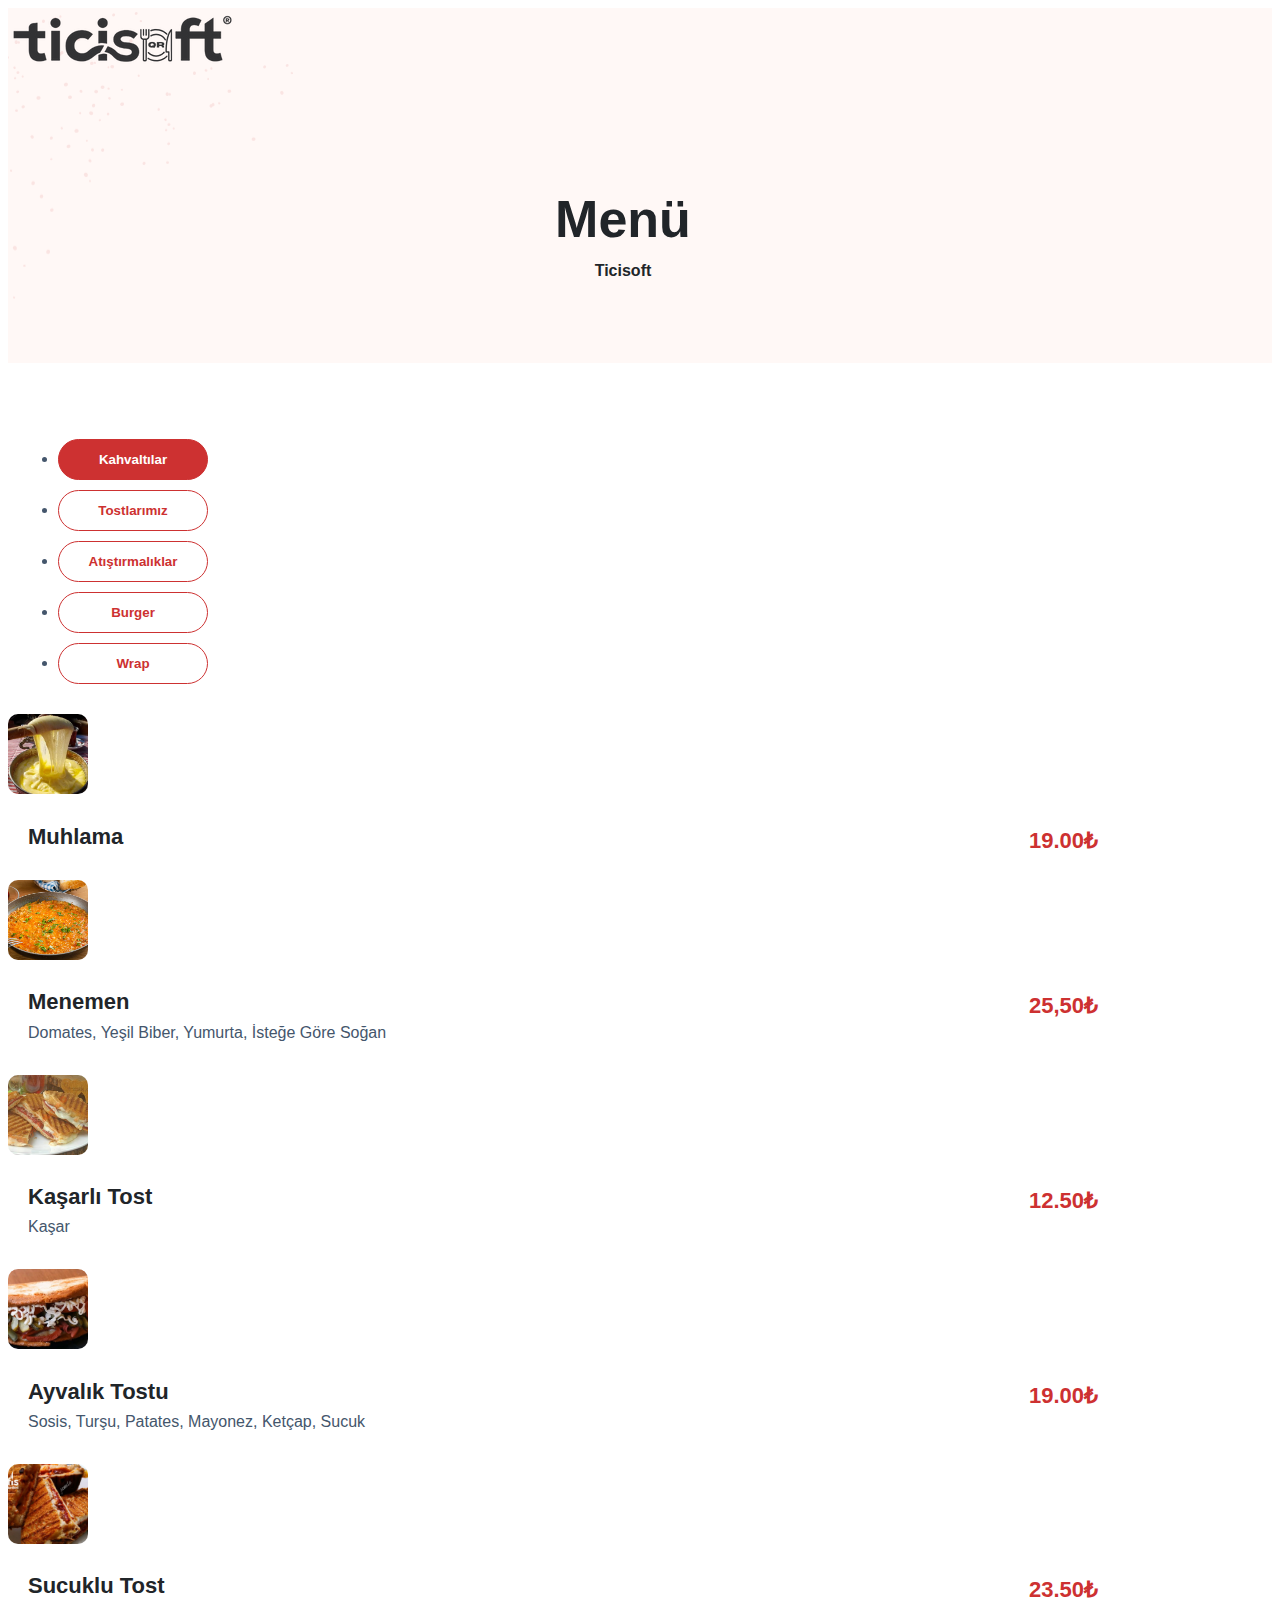
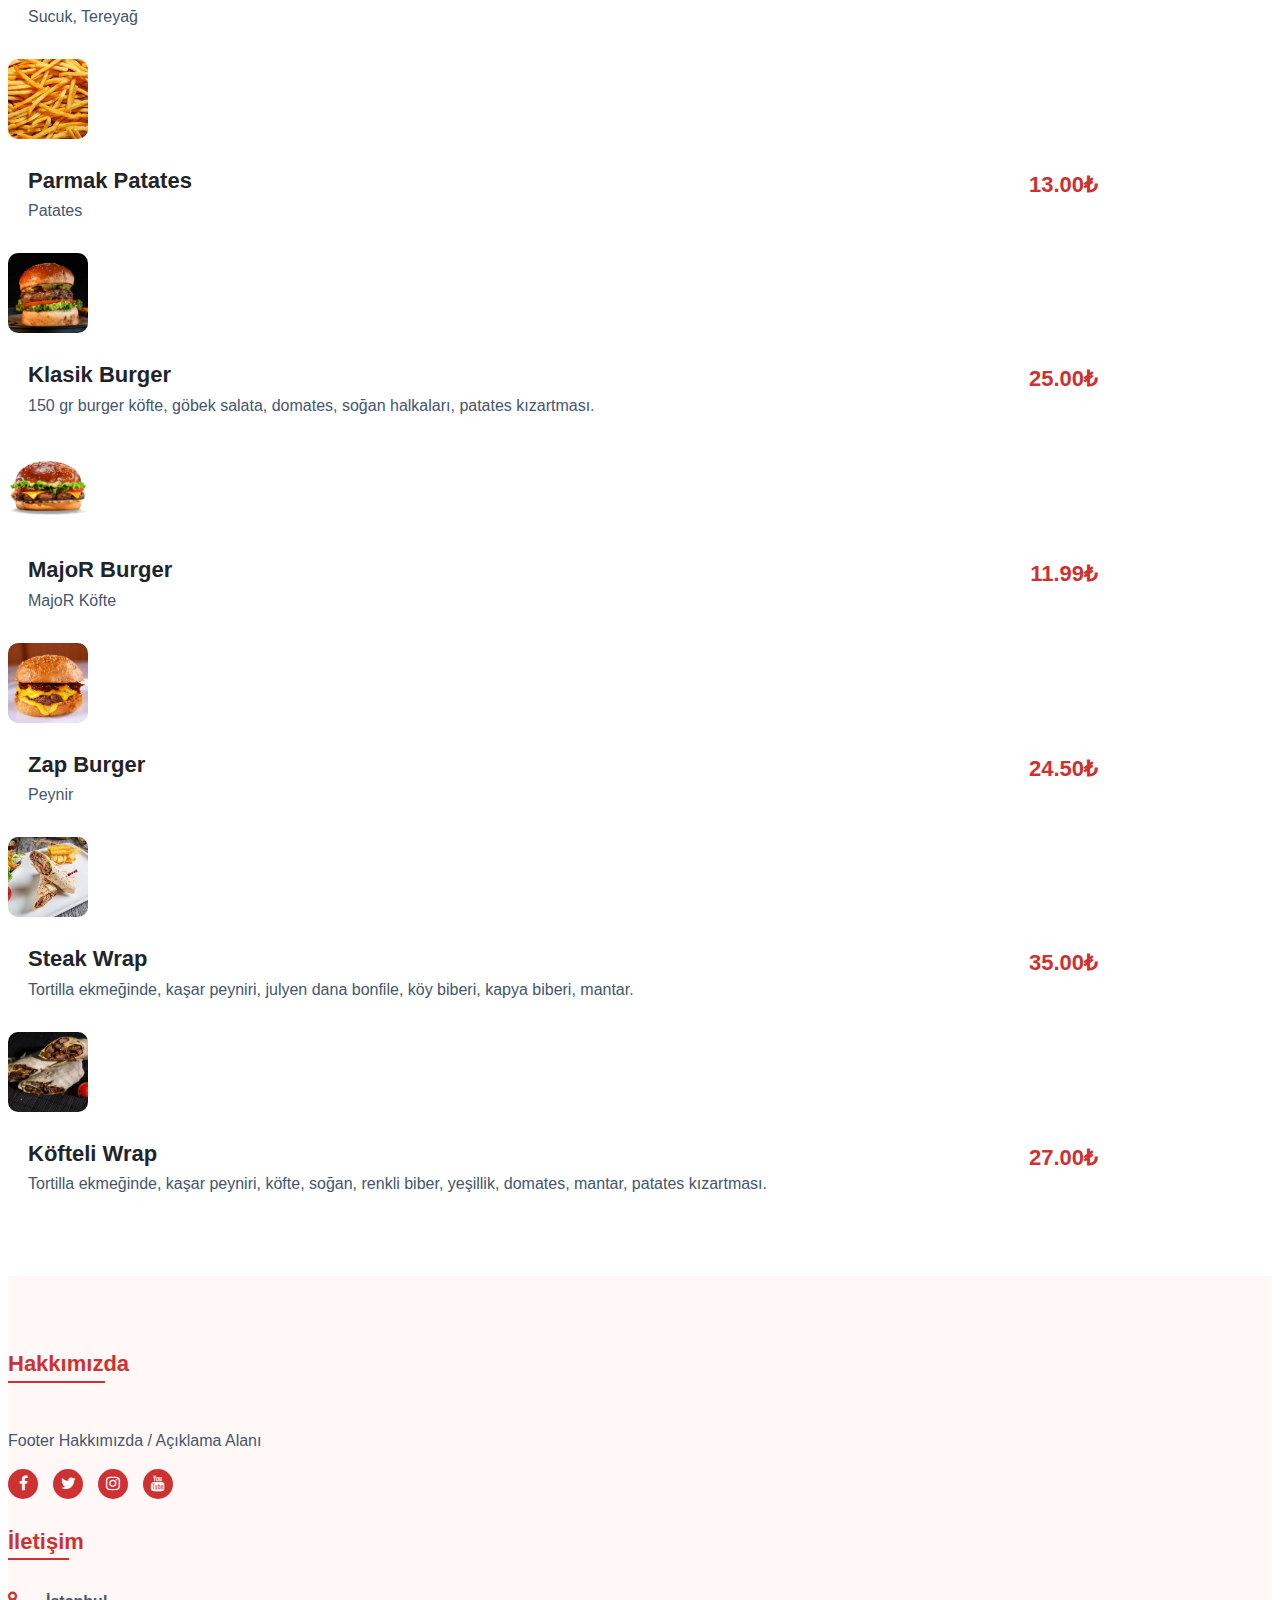
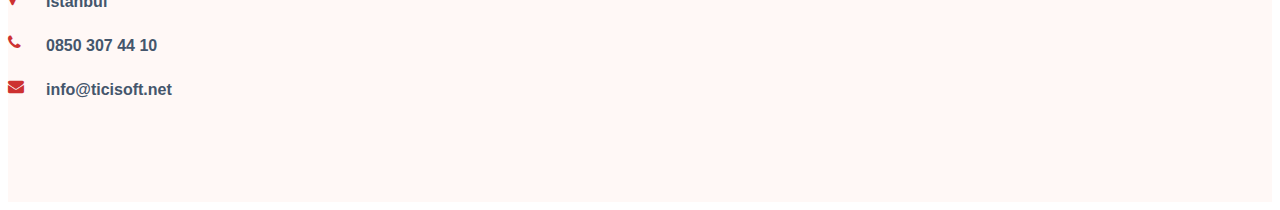
<file: urun1_a.html>
<html lang="en" class=" xwofoumow idc0_350">
<head>
    <meta charset="UTF-8">
    <meta name="viewport"
          content="width=device-width, user-scalable=no, initial-scale=1.0, maximum-scale=1.0, minimum-scale=1.0">
    <meta http-equiv="X-UA-Compatible" content="ie=edge">
    <title>Ürün 1 - Ticisoft - Dijital Dönüşüm Ofisi</title>
    <link rel="icon" type="image/x-icon" href="assets/favicon.ico">
    <link rel="stylesheet" href="https://cdnjs.cloudflare.com/ajax/libs/OwlCarousel2/2.3.4/assets/owl.carousel.min.css"
          integrity="sha512-tS3S5qG0BlhnQROyJXvNjeEM4UpMXHrQfTGmbQ1gKmelCxlSEBUaxhRBj/EFTzpbP4RVSrpEikbmdJobCvhE3g=="
          crossorigin="anonymous" referrerpolicy="no-referrer">
    <link rel="stylesheet"
          href="https://cdnjs.cloudflare.com/ajax/libs/OwlCarousel2/2.3.4/assets/owl.theme.default.min.css"
          integrity="sha512-sMXtMNL1zRzolHYKEujM2AqCLUR9F2C4/05cdbxjjLSRvMQIciEPCQZo++nk7go3BtSuK9kfa/s+a4f4i5pLkw=="
          crossorigin="anonymous" referrerpolicy="no-referrer">
    <link href="https://cdn.jsdelivr.net/npm/bootstrap@5.3.2/dist/css/bootstrap.min.css" rel="stylesheet"
          integrity="sha384-T3c6CoIi6uLrA9TneNEoa7RxnatzjcDSCmG1MXxSR1GAsXEV/Dwwykc2MPK8M2HN" crossorigin="anonymous">
    <script src="https://cdn.jsdelivr.net/npm/bootstrap@5.3.2/dist/js/bootstrap.bundle.min.js"
            integrity="sha384-C6RzsynM9kWDrMNeT87bh95OGNyZPhcTNXj1NW7RuBCsyN/o0jlpcV8Qyq46cDfL"
            crossorigin="anonymous"></script>
    <link rel="stylesheet" href="https://maxcdn.bootstrapcdn.com/font-awesome/4.7.0/css/font-awesome.min.css">
    <link rel="stylesheet" href="style-urunler.css">

</head>
<body>

<header>
    <div class="header-wrapper">
        <div class="container">
            <div class="row text-center mt-4">
                <div class="col-xl-12">
                    <div class="cat-logo-wrapper">
                        <a href="javascript:void(0)">
                            <img src="assets/169380629.png" alt="">
                        </a>
                    </div>
                </div>
            </div>
        </div>
    </div>
</header>

<div class="cat-main-wrapper">

    <section class="cat-page-title-section">
        <div class="container">
            <div class="row">
                <div class="col-xl-12 col-lg-12 col-md-12 col-sm-12 col-12">
                    <div class="cat-page-title">
                        <h1>Menü</h1>
                        <ul>
                            <li>
                                Ticisoft
                            </li>
                        </ul>
                    </div>
                </div>
            </div>
        </div>
    </section>


    <section class="cat-menu-wrapper cat-section-spacer">
        <div class="container">
            <div class="row">
                <div class="col-xl-12 col-lg-12 col-md-12 col-sm-12 col-12">
                    <div class="cat-menu-item-section">
                        <div class="cat-menu-wrapper cat-nav-tabs">
                            <ul class="nav nav-pills" id="pills-tab" role="tablist">
                                <li class="nav-item" role="presentation">
                                    <button class="nav-link active" id="pills-tabKahvaltılar-tab" data-bs-toggle="pill"
                                            data-bs-target="#pills-tabKahvaltılar" type="button" role="tab"
                                            aria-controls="pills-tabKahvaltılar" aria-selected="true">Kahvaltılar
                                    </button>
                                </li>
                                <li class="nav-item" role="presentation">
                                    <button class="nav-link " id="pills-tabTostlarımız-tab" data-bs-toggle="pill"
                                            data-bs-target="#pills-tabTostlarımız" type="button" role="tab"
                                            aria-controls="pills-tabTostlarımız" aria-selected="true">Tostlarımız
                                    </button>
                                </li>
                                <li class="nav-item" role="presentation">
                                    <button class="nav-link " id="pills-tabAtıştırmalıklar-tab" data-bs-toggle="pill"
                                            data-bs-target="#pills-tabAtıştırmalıklar" type="button" role="tab"
                                            aria-controls="pills-tabAtıştırmalıklar" aria-selected="true">
                                        Atıştırmalıklar
                                    </button>
                                </li>
                                <li class="nav-item" role="presentation">
                                    <button class="nav-link " id="pills-tabBurger-tab" data-bs-toggle="pill"
                                            data-bs-target="#pills-tabBurger" type="button" role="tab"
                                            aria-controls="pills-tabBurger" aria-selected="true">Burger
                                    </button>
                                </li>
                                <li class="nav-item" role="presentation">
                                    <button class="nav-link " id="pills-tabWrap-tab" data-bs-toggle="pill"
                                            data-bs-target="#pills-tabWrap" type="button" role="tab"
                                            aria-controls="pills-tabWrap" aria-selected="true">Wrap
                                    </button>
                                </li>

                            </ul>
                            <div class="tab-content" id="pills-tabContent">


                                <div class="tab-pane fade show active" id="pills-tabKahvaltılar" role="tabpanel"
                                     aria-labelledby="pills-tabKahvaltılar-tab">
                                    <div class="cat-menu-holder">
                                        <div class="row">
                                            <div class="col-xl-6 col-lg-6 col-md-12 col-sm-12 col-12">
                                                <div class="cat-menu-section">
                                                    <div class="cat-pricing-list">
                                                                    <span class="cat-pri-icon">
                                                                        <img src="assets/238335600.png" alt="">
                                                                    </span>
                                                        <div class="cat-price-info">
                                                            <div class="cat-pricing-title">
                                                                <h4>Muhlama</h4>
                                                                <span class="cat-price">19.00₺</span>
                                                            </div>
                                                            <p></p>
                                                        </div>
                                                    </div>
                                                </div>
                                            </div>
                                            <div class="col-xl-6 col-lg-6 col-md-12 col-sm-12 col-12">
                                                <div class="cat-menu-section">
                                                    <div class="cat-pricing-list">
                                                                    <span class="cat-pri-icon">
                                                                        <img src="assets/20671045.png" alt="">
                                                                    </span>
                                                        <div class="cat-price-info">
                                                            <div class="cat-pricing-title">
                                                                <h4>Menemen</h4>
                                                                <span class="cat-price">25,50₺</span>
                                                            </div>
                                                            <p>Domates, Yeşil Biber, Yumurta, İsteğe Göre Soğan</p>
                                                        </div>
                                                    </div>
                                                </div>
                                            </div>
                                        </div>
                                    </div>
                                </div>


                                <div class="tab-pane fade " id="pills-tabTostlarımız" role="tabpanel"
                                     aria-labelledby="pills-tabTostlarımız-tab">
                                    <div class="cat-menu-holder">
                                        <div class="row">
                                            <div class="col-xl-6 col-lg-6 col-md-12 col-sm-12 col-12">
                                                <div class="cat-menu-section">
                                                    <div class="cat-pricing-list">
                                                                    <span class="cat-pri-icon">
                                                                        <img src="assets/1782129920.png" alt="">
                                                                    </span>
                                                        <div class="cat-price-info">
                                                            <div class="cat-pricing-title">
                                                                <h4>Kaşarlı Tost</h4>
                                                                <span class="cat-price">12.50₺</span>
                                                            </div>
                                                            <p>Kaşar</p>
                                                        </div>
                                                    </div>
                                                </div>
                                            </div>
                                            <div class="col-xl-6 col-lg-6 col-md-12 col-sm-12 col-12">
                                                <div class="cat-menu-section">
                                                    <div class="cat-pricing-list">
                                                                    <span class="cat-pri-icon">
                                                                        <img src="assets/262865639.png" alt="">
                                                                    </span>
                                                        <div class="cat-price-info">
                                                            <div class="cat-pricing-title">
                                                                <h4>Ayvalık Tostu</h4>
                                                                <span class="cat-price">19.00₺</span>
                                                            </div>
                                                            <p>Sosis, Turşu, Patates, Mayonez, Ketçap, Sucuk</p>
                                                        </div>
                                                    </div>
                                                </div>
                                            </div>
                                            <div class="col-xl-6 col-lg-6 col-md-12 col-sm-12 col-12">
                                                <div class="cat-menu-section">
                                                    <div class="cat-pricing-list">
                                                                    <span class="cat-pri-icon">
                                                                        <img src="assets/9155974.png" alt="">
                                                                    </span>
                                                        <div class="cat-price-info">
                                                            <div class="cat-pricing-title">
                                                                <h4>Sucuklu Tost</h4>
                                                                <span class="cat-price">23.50₺</span>
                                                            </div>
                                                            <p>Sucuk, Tereyağ</p>
                                                        </div>
                                                    </div>
                                                </div>
                                            </div>
                                        </div>
                                    </div>
                                </div>


                                <div class="tab-pane fade " id="pills-tabAtıştırmalıklar" role="tabpanel"
                                     aria-labelledby="pills-tabAtıştırmalıklar-tab">
                                    <div class="cat-menu-holder">
                                        <div class="row">
                                            <div class="col-xl-6 col-lg-6 col-md-12 col-sm-12 col-12">
                                                <div class="cat-menu-section">
                                                    <div class="cat-pricing-list">
                                                                    <span class="cat-pri-icon">
                                                                        <img src="assets/1866968740.png" alt="">
                                                                    </span>
                                                        <div class="cat-price-info">
                                                            <div class="cat-pricing-title">
                                                                <h4>Parmak Patates</h4>
                                                                <span class="cat-price">13.00₺</span>
                                                            </div>
                                                            <p>Patates</p>
                                                        </div>
                                                    </div>
                                                </div>
                                            </div>
                                        </div>
                                    </div>
                                </div>


                                <div class="tab-pane fade " id="pills-tabBurger" role="tabpanel"
                                     aria-labelledby="pills-tabBurger-tab">
                                    <div class="cat-menu-holder">
                                        <div class="row">
                                            <div class="col-xl-6 col-lg-6 col-md-12 col-sm-12 col-12">
                                                <div class="cat-menu-section">
                                                    <div class="cat-pricing-list">
                                                                    <span class="cat-pri-icon">
                                                                        <img src="assets/1938830170.png" alt="">
                                                                    </span>
                                                        <div class="cat-price-info">
                                                            <div class="cat-pricing-title">
                                                                <h4>Klasik Burger</h4>
                                                                <span class="cat-price">25.00₺</span>
                                                            </div>
                                                            <p>150 gr burger köfte, göbek salata, domates, soğan
                                                                halkaları, patates kızartması.</p>
                                                        </div>
                                                    </div>
                                                </div>
                                            </div>
                                            <div class="col-xl-6 col-lg-6 col-md-12 col-sm-12 col-12">
                                                <div class="cat-menu-section">
                                                    <div class="cat-pricing-list">
                                                                    <span class="cat-pri-icon">
                                                                        <img src="assets/781172472.png" alt="">
                                                                    </span>
                                                        <div class="cat-price-info">
                                                            <div class="cat-pricing-title">
                                                                <h4>MajoR Burger</h4>
                                                                <span class="cat-price">11.99₺</span>
                                                            </div>
                                                            <p>MajoR Köfte</p>
                                                        </div>
                                                    </div>
                                                </div>
                                            </div>
                                            <div class="col-xl-6 col-lg-6 col-md-12 col-sm-12 col-12">
                                                <div class="cat-menu-section">
                                                    <div class="cat-pricing-list">
                                                                    <span class="cat-pri-icon">
                                                                        <img src="assets/2126673341.png" alt="">
                                                                    </span>
                                                        <div class="cat-price-info">
                                                            <div class="cat-pricing-title">
                                                                <h4>Zap Burger</h4>
                                                                <span class="cat-price">24.50₺</span>
                                                            </div>
                                                            <p>Peynir</p>
                                                        </div>
                                                    </div>
                                                </div>
                                            </div>
                                        </div>
                                    </div>
                                </div>


                                <div class="tab-pane fade " id="pills-tabWrap" role="tabpanel"
                                     aria-labelledby="pills-tabWrap-tab">
                                    <div class="cat-menu-holder">
                                        <div class="row">
                                            <div class="col-xl-6 col-lg-6 col-md-12 col-sm-12 col-12">
                                                <div class="cat-menu-section">
                                                    <div class="cat-pricing-list">
                                                                    <span class="cat-pri-icon">
                                                                        <img src="assets/1860368067.png" alt="">
                                                                    </span>
                                                        <div class="cat-price-info">
                                                            <div class="cat-pricing-title">
                                                                <h4>Steak Wrap</h4>
                                                                <span class="cat-price">35.00₺</span>
                                                            </div>
                                                            <p>Tortilla ekmeğinde, kaşar peyniri, julyen dana bonfile,
                                                                köy biberi, kapya biberi, mantar.</p>
                                                        </div>
                                                    </div>
                                                </div>
                                            </div>
                                            <div class="col-xl-6 col-lg-6 col-md-12 col-sm-12 col-12">
                                                <div class="cat-menu-section">
                                                    <div class="cat-pricing-list">
                                                                    <span class="cat-pri-icon">
                                                                        <img src="assets/2084143046.png" alt="">
                                                                    </span>
                                                        <div class="cat-price-info">
                                                            <div class="cat-pricing-title">
                                                                <h4>Köfteli Wrap</h4>
                                                                <span class="cat-price">27.00₺</span>
                                                            </div>
                                                            <p>Tortilla ekmeğinde, kaşar peyniri, köfte, soğan, renkli
                                                                biber, yeşillik, domates, mantar, patates
                                                                kızartması.</p>
                                                        </div>
                                                    </div>
                                                </div>
                                            </div>
                                        </div>
                                    </div>
                                </div>


                            </div>
                        </div>
                    </div>
                </div>
            </div>
        </div>
    </section>

</div>

<footer class="main-footer">
    <div class="cat-footer-wrapper relative">

        <div class="container">
            <div class="row">
                <div class="col-xl-6 col-lg-6 col-md-6 col-12">
                    <div class="cat-widget cat-foot-about">
                        <h4 class="footer-title">
                            Hakkımızda
                        </h4>
                        <p>
                            Footer Hakkımızda / Açıklama Alanı </p>
                        <ul class="cat-footer-social">
                            <li>
                                <a href="javascript:void(0)" target="_blank">
                                    <i class="fa fa-facebook-f"></i>
                                </a>
                            </li>
                            <li>
                                <a href="https://twitter.com/qrmenutw" target="_blank">
                                <i class="fa fa-twitter"></i>
                                </a>
                            </li>
                            <li>
                                <a href="https://instagram.com/İnstagram" target="_blank">
                                    <i class="fa fa-instagram"></i>
                                </a>
                            </li>
                            <li>
                                <a href="https://instagram.com/Youtube" target="_blank">
                                    <i class="fa fa-youtube"></i>
                                </a>
                            </li>
                        </ul>
                    </div>
                </div>
                <div class="col-xl-6 col-lg-6 col-md-6 col-12">
                    <div class="cat-widget cat-foot-menu">
                        <h4 class="footer-title">
                            İletişim
                        </h4>
                        <div class="footer-menu contact-menu">
                            <ul>
                                <li>
                                    <a href="javascript:void(0);">
                                                <span>
                                                    <i class="fa fa-map-marker" style="color:#cd3131;"></i>
                                                </span>
                                        <p> İstanbul</p>
                                    </a>
                                </li>
                                <li>
                                    <a href="tel:08503074410">
                                                <span>
                                                    <i class="fa fa-phone" style="color:#cd3131;"></i>
                                                </span>
                                        <p>0850 307 44 10</p>
                                    </a>
                                </li>
                                <li>
                                    <a href="javascript:void(0)">
                                                <span>
                                                    <i class="fa fa-envelope" style="color:#cd3131;"></i>
                                                </span>
                                        <p>info@ticisoft.net</p>
                                    </a>
                                </li>
                            </ul>
                        </div>
                    </div>
                </div>

            </div>
        </div>
    </div>
</footer>


<script src="https://cdnjs.cloudflare.com/ajax/libs/jquery/3.5.1/jquery.min.js"></script>
<script src="https://cdnjs.cloudflare.com/ajax/libs/OwlCarousel2/2.3.4/owl.carousel.min.js"></script>
<script defer="" src="script.js"></script>


</body>
</html>
</file>
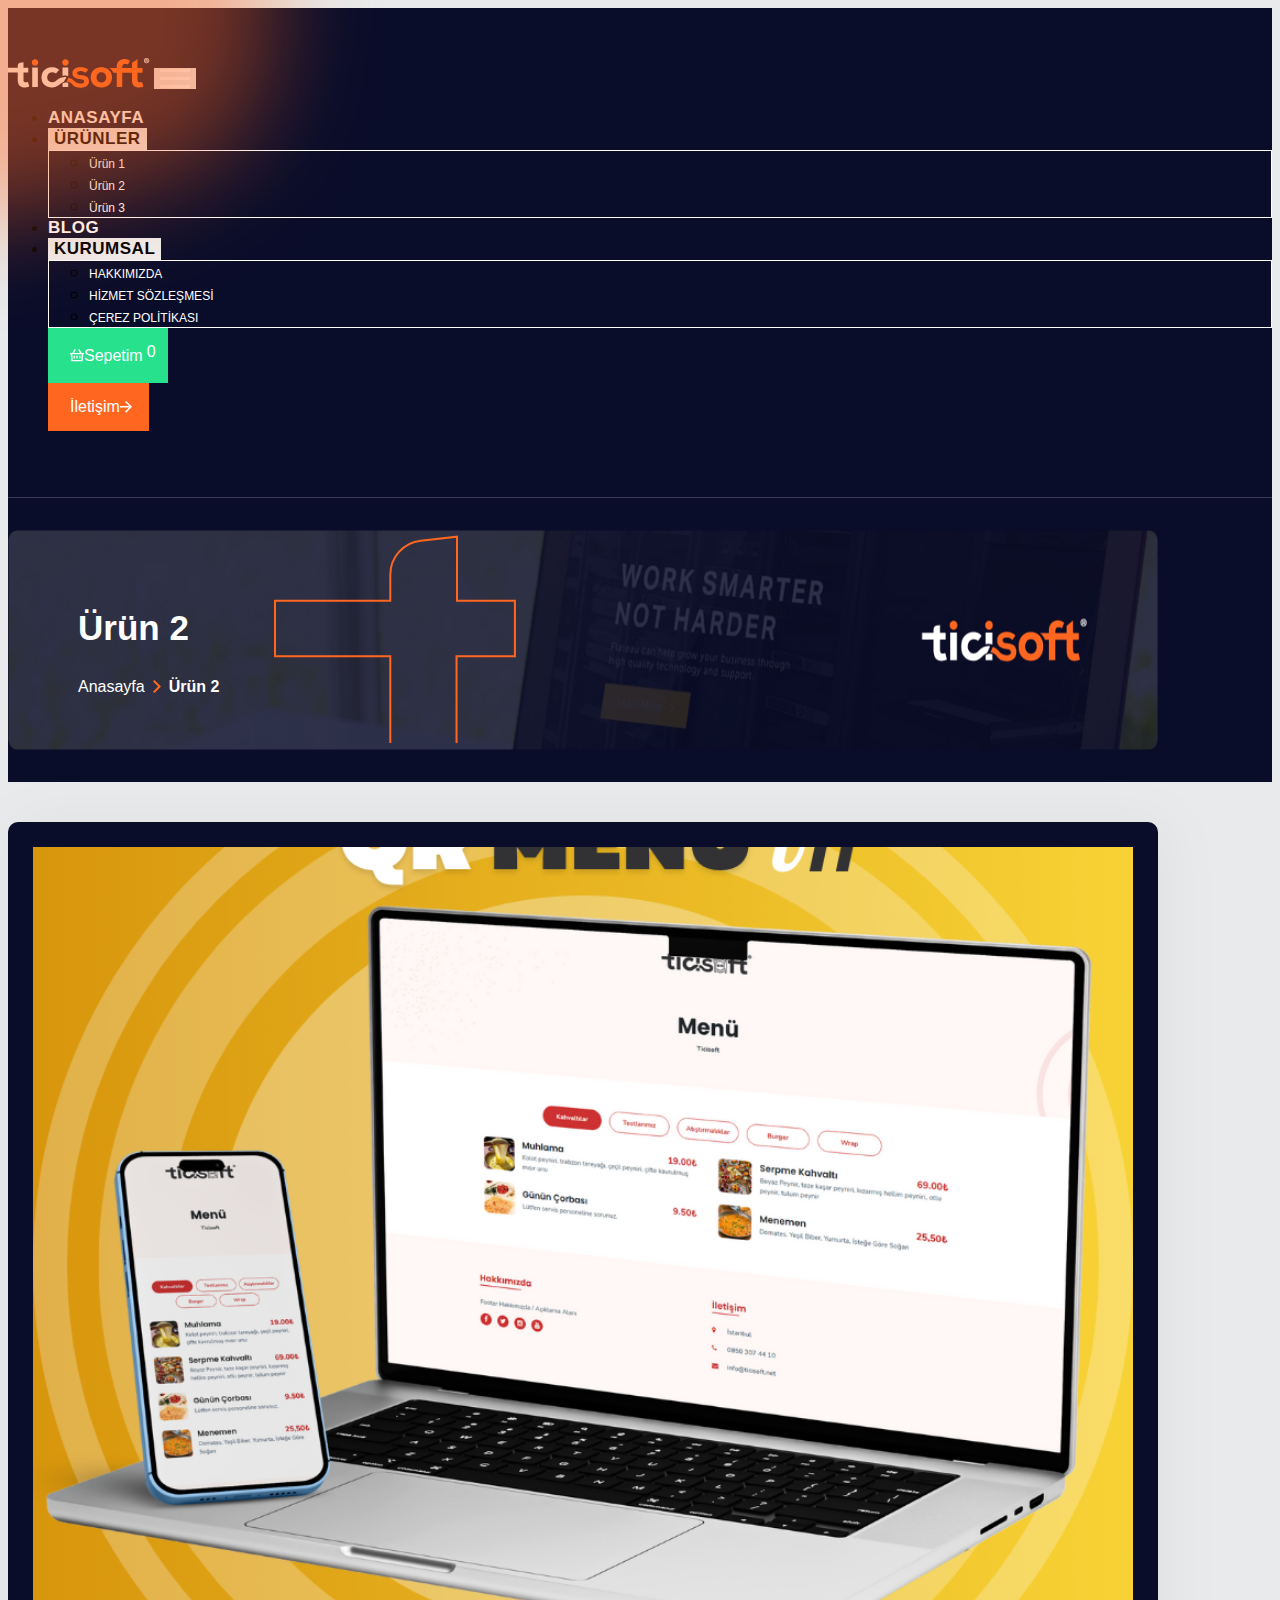
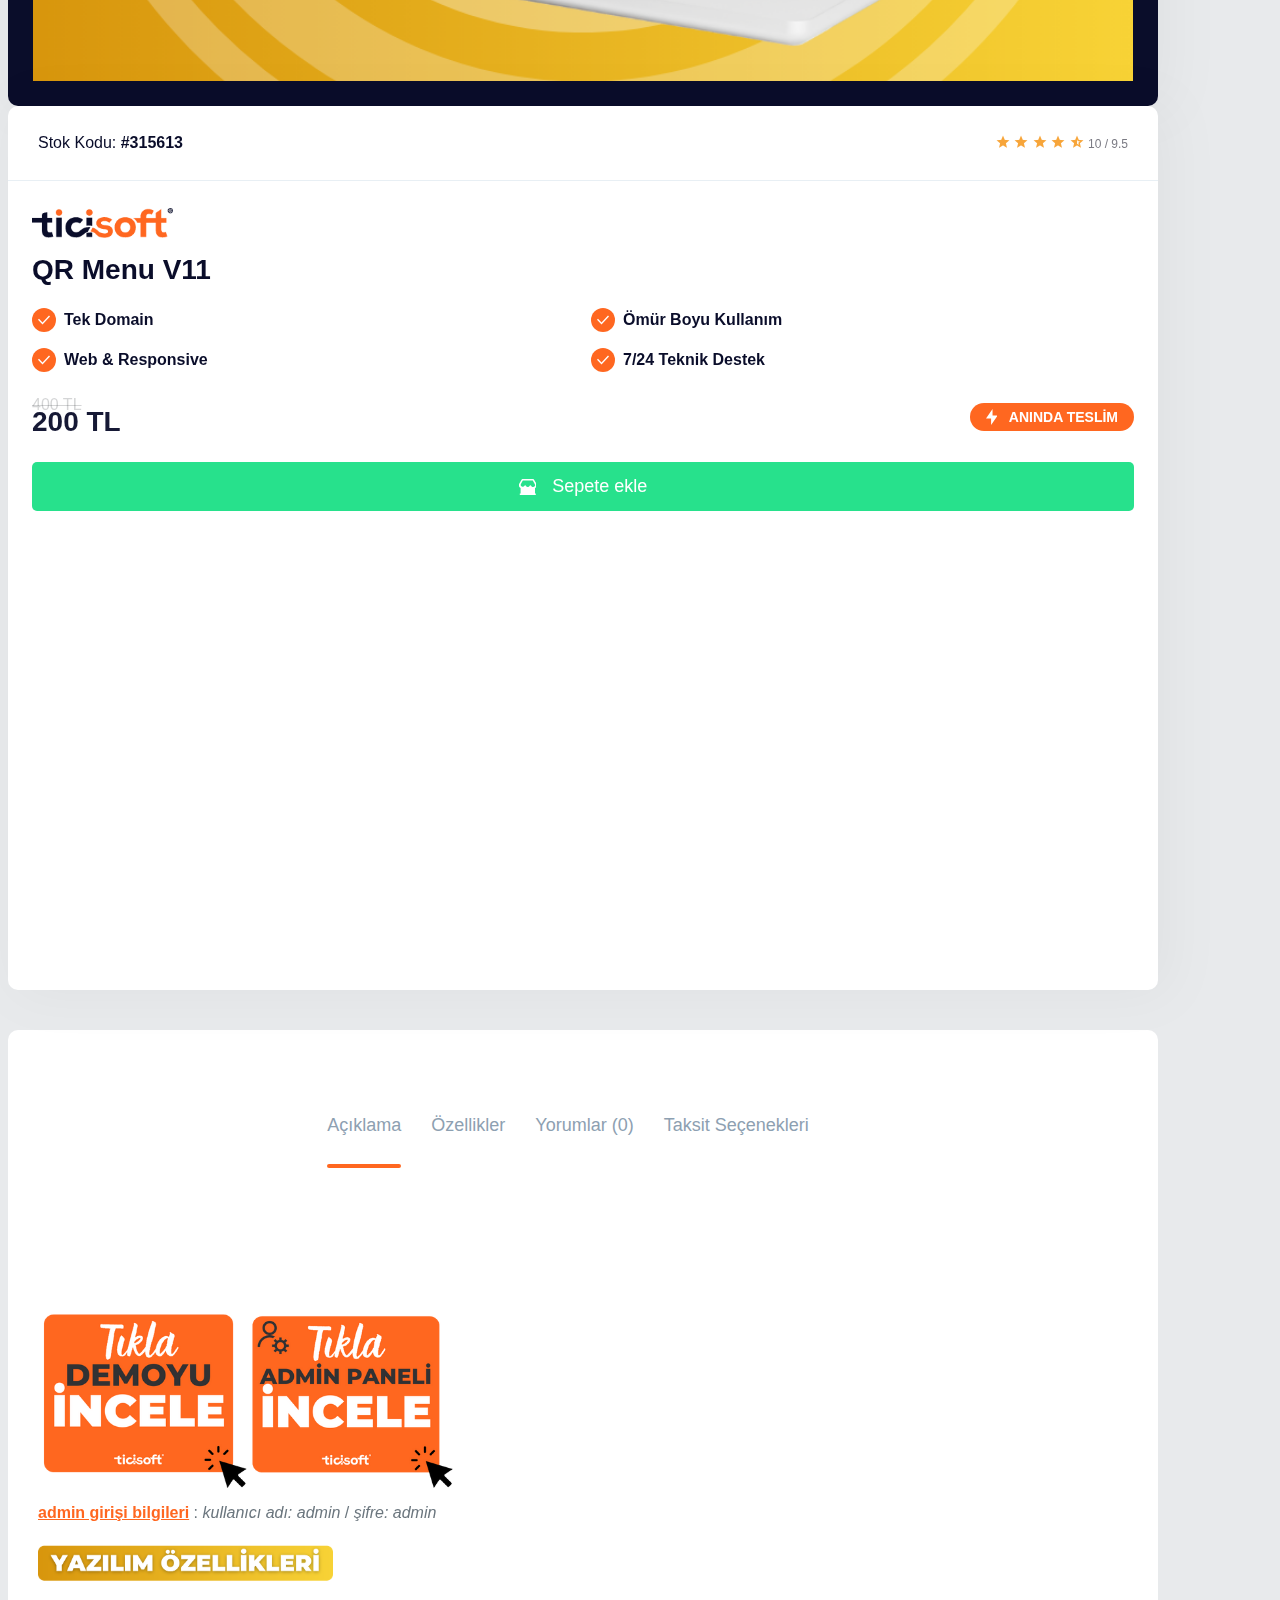
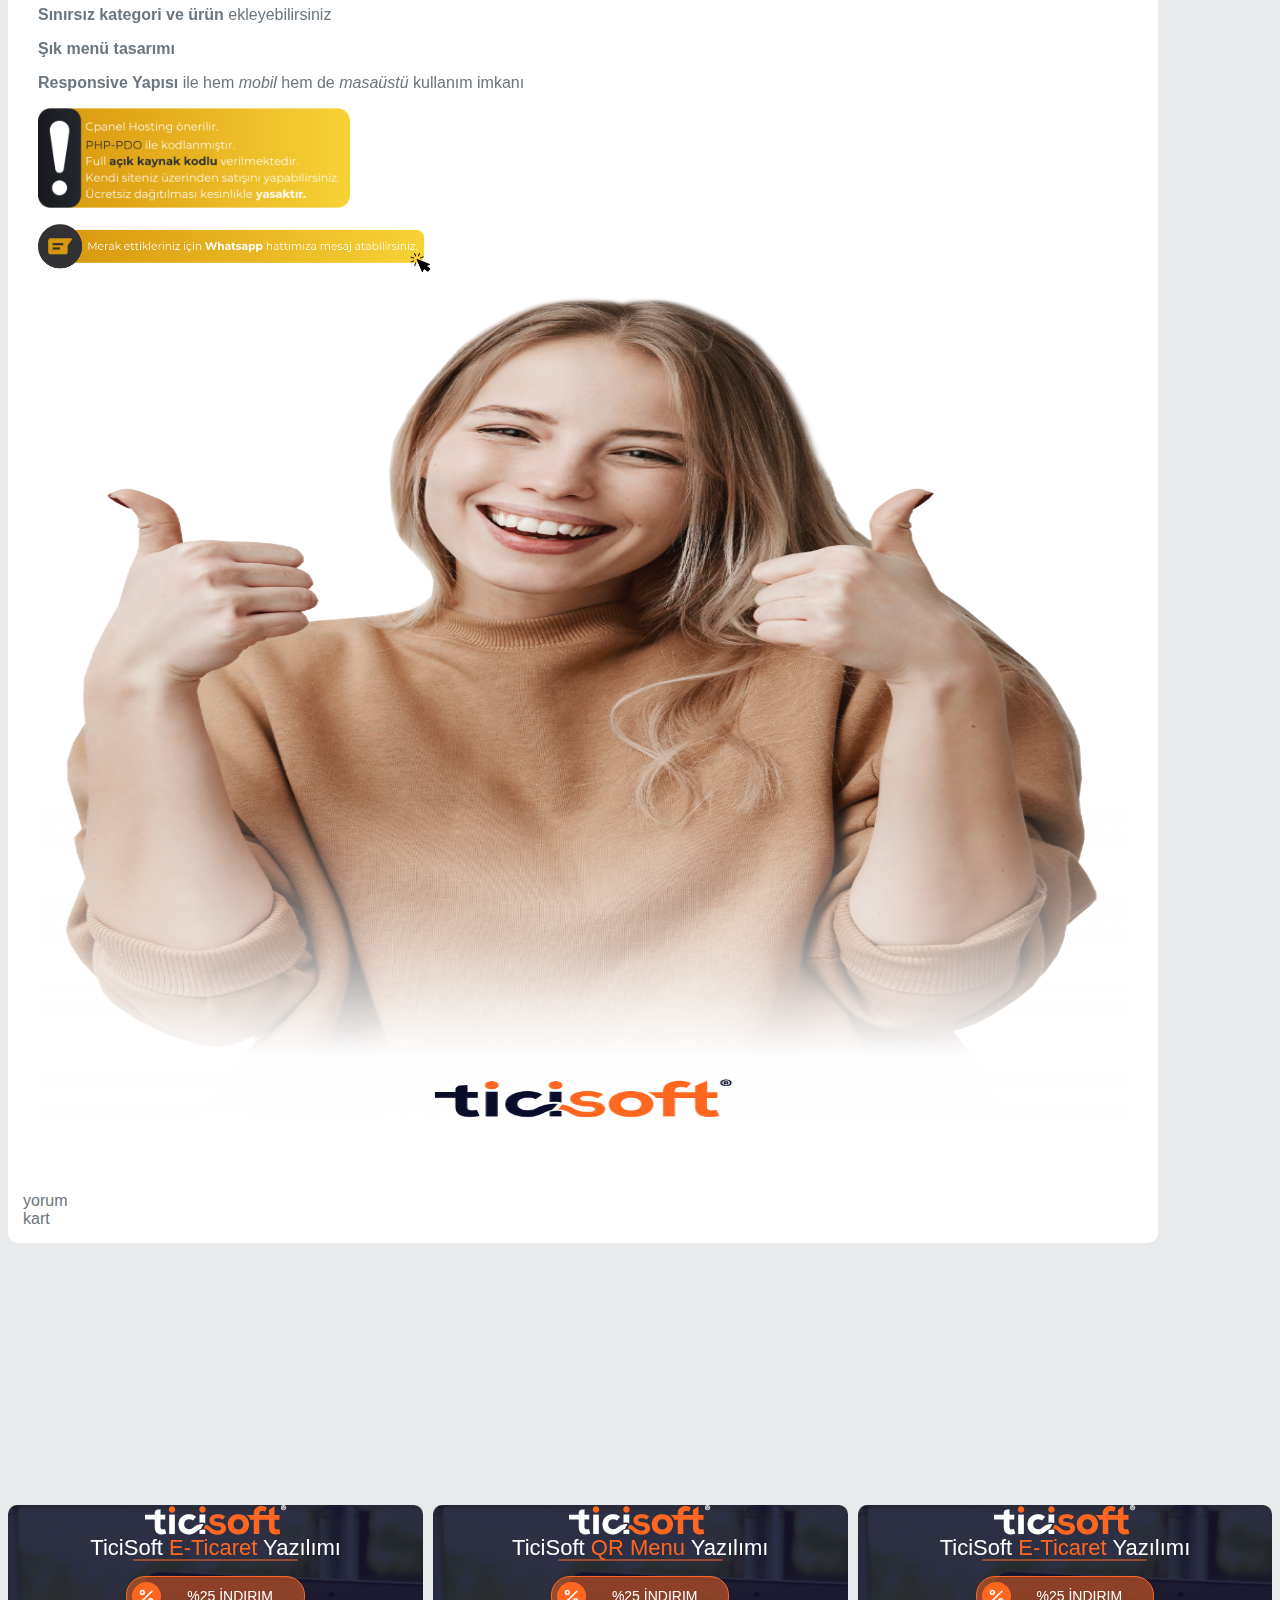
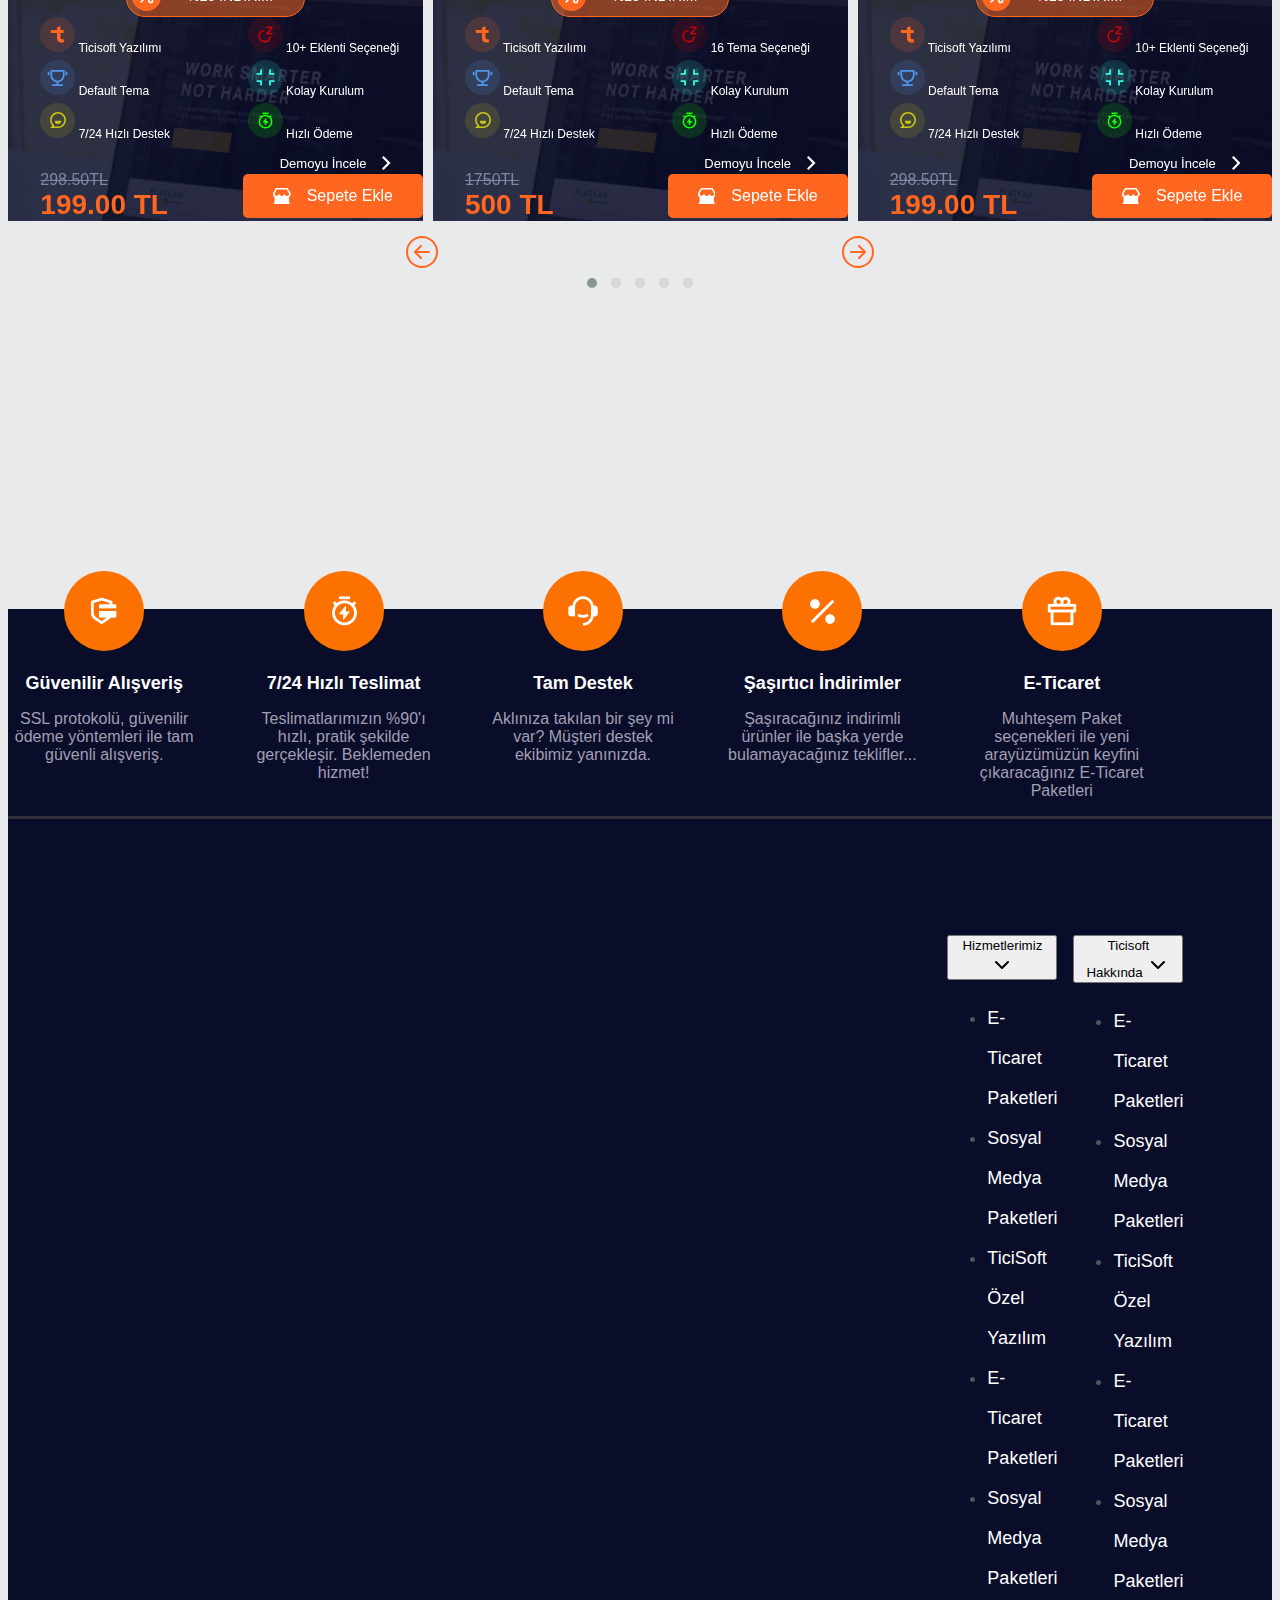
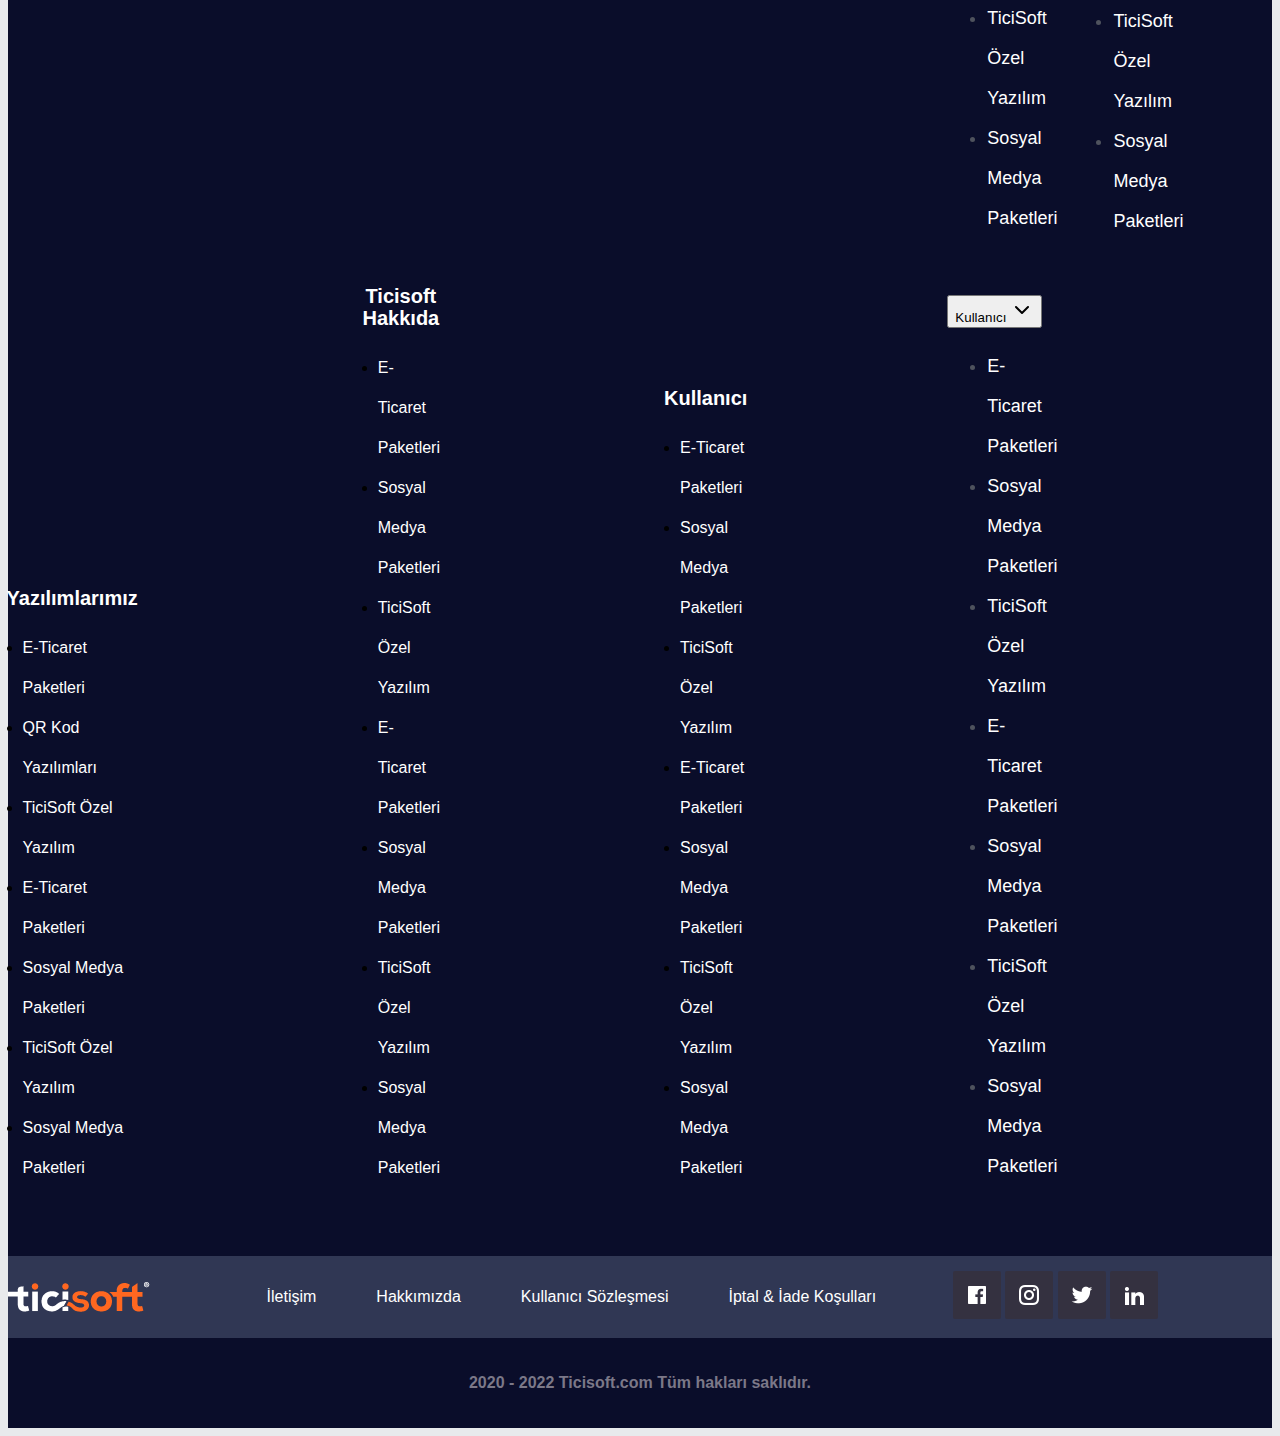
<file: urun2.html>
<html lang="en" class=" xwofoumow idc0_350">
<head>
    <meta charset="UTF-8">
    <meta name="viewport"
          content="width=device-width, user-scalable=no, initial-scale=1.0, maximum-scale=1.0, minimum-scale=1.0">
    <meta http-equiv="X-UA-Compatible" content="ie=edge">
    <title>Ürün 2 - Ticisoft - Dijital Dönüşüm Ofisi</title>
    <link rel="icon" type="image/x-icon" href="assets/favicon.ico">
    <link rel="stylesheet" href="https://cdnjs.cloudflare.com/ajax/libs/OwlCarousel2/2.3.4/assets/owl.carousel.min.css"
          integrity="sha512-tS3S5qG0BlhnQROyJXvNjeEM4UpMXHrQfTGmbQ1gKmelCxlSEBUaxhRBj/EFTzpbP4RVSrpEikbmdJobCvhE3g=="
          crossorigin="anonymous" referrerpolicy="no-referrer">
    <link rel="stylesheet"
          href="https://cdnjs.cloudflare.com/ajax/libs/OwlCarousel2/2.3.4/assets/owl.theme.default.min.css"
          integrity="sha512-sMXtMNL1zRzolHYKEujM2AqCLUR9F2C4/05cdbxjjLSRvMQIciEPCQZo++nk7go3BtSuK9kfa/s+a4f4i5pLkw=="
          crossorigin="anonymous" referrerpolicy="no-referrer">
    <link href="https://cdn.jsdelivr.net/npm/bootstrap@5.3.2/dist/css/bootstrap.min.css" rel="stylesheet"
          integrity="sha384-T3c6CoIi6uLrA9TneNEoa7RxnatzjcDSCmG1MXxSR1GAsXEV/Dwwykc2MPK8M2HN" crossorigin="anonymous">
    <script src="https://cdn.jsdelivr.net/npm/bootstrap@5.3.2/dist/js/bootstrap.bundle.min.js"
            integrity="sha384-C6RzsynM9kWDrMNeT87bh95OGNyZPhcTNXj1NW7RuBCsyN/o0jlpcV8Qyq46cDfL"
            crossorigin="anonymous"></script>
    <link rel="stylesheet" href="https://maxcdn.bootstrapcdn.com/font-awesome/4.7.0/css/font-awesome.min.css">
    <link rel="stylesheet" href="style.css">

</head>
<body style="">

<header class="bg_header">

    <div class="orange_blur d-none d-lg-block">
        <svg xmlns="http://www.w3.org/2000/svg" width="804.823" height="875.82" viewBox="0 0 804.823 875.82">
            <path id="Vector"
                  d="M301.652.024C380.464-1.851,405.28,108.1,447.263,174.822c28.789,45.755,52.408,91.671,55.988,145.611,3.9,58.785,3.316,121.807-35.284,166.314C427.331,533.6,362.9,543.117,301.652,552.885c-78.515,12.521-167.028,46.248-229.425-3.027C7.386,498.651-12.432,400.664,7.3,320.433c17.254-70.149,106.633-85.647,155.505-138.846C216.39,123.26,222.471,1.907,301.652.024Z"
                  transform="translate(150 150)" fill="rgba(255,103,32,0.45)"></path>
        </svg>
    </div>

    <nav class="nav navbar-expand-lg row align-items-center container-fluid">

        <a class="col-11 col-lg-4 navbar-brand" href="index.html">
            <img class="ps-sm-5" src="assets/logo.png" alt="logo">
        </a>

        <button class="navbar-toggler collapsed col-1" type="button" data-bs-toggle="collapse"
                data-bs-target="#navbarTogglerDemo02" aria-controls="navbarTogglerDemo02" aria-expanded="false"
                aria-label="Toggle navigation">
            <span class="toggler-icon top-bar"></span>
            <span class="toggler-icon middle-bar"></span>
            <span class="toggler-icon bottom-bar"></span>
        </button>

        <ul class="navbar-nav  col-4 align-items-center justify-content-center justify-content-evenly collapse navbar-collapse"
            id="navbarTogglerDemo02">

            <li class="nav-item">
                <a class="nav-link _li text-white" href="index.html"><b>ANASAYFA</b></a>
            </li>

            <li class="nav-item dropdown">
                <button class="btn  text-white dropdown-toggle" id="dropdownMenuButton1" data-bs-toggle="dropdown"
                        aria-expanded="false">
                    <b>ÜRÜNLER</b>
                </button>
                <ul class="dropdown-menu menu px-3" aria-labelledby="dropdownMenuButton1">
                    <li><a class="menu_a" href="javascript:void(0)">Ürün 1</a></li>
                    <li><a class="menu_a" href="javascript:void(0)">Ürün 2</a></li>
                    <li><a class="menu_a" href="javascript:void(0)">Ürün 3</a></li>
                </ul>
            </li>


            <li class="nav-item">
                <a class="nav-link _li text-white" href="blogs/blog.html"><b>BLOG</b></a>
            </li>

            <li class="nav-item dropdown">
                <button class="btn  text-white dropdown-toggle" id="dropdownMenuButton2" data-bs-toggle="dropdown"
                        aria-expanded="false">
                    <b>KURUMSAL</b>
                </button>
                <ul class="dropdown-menu menu px-3" aria-labelledby="dropdownMenuButton2">
                    <li><a class="menu_a" href="hakkimizda.html">HAKKIMIZDA</a></li>
                    <li><a class="menu_a" href="hizmet.html">HİZMET SÖZLEŞMESİ</a></li>
                    <li><a class="menu_a" href="cerez.html">ÇEREZ POLİTİKASI</a></li>
                </ul>

            </li>

            <div class="col-4 row btn-1-2">
                <div class="col-lg-5 ">
                    <a class="btn btn1 rounded-2 bg_green" href="sepetim.html">
                        <svg xmlns="http://www.w3.org/2000/svg" class="me-2 icon_sepet" width="14" height="12.293"
                             viewBox="0 0 14 12.293">
                            <path id="Path_19027" data-name="Path 19027"
                                  d="M11.356,3.438,13.6,7.331H16v1.4h-.817l-.53,6.358a.7.7,0,0,1-.7.642H4.044a.7.7,0,0,1-.7-.642L2.816,8.731H2v-1.4H4.4L6.644,3.438l1.212.7L6.012,7.331h5.975L10.144,4.138l1.212-.7Zm2.422,5.293H4.221l.467,5.6h8.623ZM9.7,10.131v2.8H8.3v-2.8Zm-2.8,0v2.8H5.5v-2.8Zm5.6,0v2.8H11.1v-2.8Z"
                                  transform="translate(-2 -3.438)" fill="currentColor"></path>
                        </svg>
                        Sepetim
                        <div class="meter rounded-circle ms-xxl-3 ">0</div>
                    </a>
                </div>

                <div class="col-lg-7 ps-lg-5 ">
                    <a class="btn btn2  rounded-2 bg_orange " href="iletisim.html">İletişim
                        <svg xmlns="http://www.w3.org/2000/svg" class="ms-2  " width="12" height="11.667"
                             viewBox="0 0 12 11.667">
                            <path id="Path_19031" data-name="Path 19031"
                                  d="M13.129,9.306,9.106,5.283l1.061-1.061L16,10.055l-5.833,5.834L9.106,14.828l4.023-4.023H4v-1.5Z"
                                  transform="translate(-4 -4.222)" fill="currentColor"></path>
                        </svg>
                    </a>
                </div>
            </div>

        </ul>

    </nav>

    <div class="ts-hero ts-hero-small">
        <div class="container">
            <div class="ts-hero-banner">
                <img src="assets/hero-banner-background.png" alt="ts-hero-background" class="ts-hero-banner-image">
                <div class="ts-hero-banner-content">
                    <div class="ts-hero-banner-left">
                        <div class="ts-hero-banner-title">Ürün 2</div>
                        <div class="breadcrumb">
                            <a href="#" class="breadcrumb-item">Anasayfa</a>
                            <a href="#" class="breadcrumb-item">
                                <svg xmlns="http://www.w3.org/2000/svg" width="8" height="13.091"
                                     viewBox="0 0 8 13.091">
                                    <path id="Path_19610" data-name="Path 19610"
                                          d="M12.182,13.313l5.091-5.091,1.454,1.454-6.546,6.546L5.636,9.676,7.09,8.222Z"
                                          transform="translate(-8.222 18.727) rotate(-90)" fill="#ff6720"></path>
                                </svg>
                            </a>
                            <a href="#" class="breadcrumb-item">Ürün 2</a>
                        </div>
                    </div>
                    <svg xmlns="http://www.w3.org/2000/svg" xmlns:xlink="http://www.w3.org/1999/xlink" width="280"
                         height="213" viewBox="0 0 280 213">
                        <defs>
                            <clipPath id="clip-path">
                                <rect id="Rectangle_4859" data-name="Rectangle 4859" width="280" height="213"
                                      transform="translate(609 223)" fill="#fff" stroke="#707070"
                                      stroke-width="1"></rect>
                            </clipPath>
                        </defs>
                        <g id="Mask_Group_5" data-name="Mask Group 5" transform="translate(-609 -223)"
                           clip-path="url(#clip-path)">
                            <path id="Path_19016" data-name="Path 19016"
                                  d="M219.3,82.77V146.7h57.912v55.588H218.837v86.165q0,30.578,25.946,30.574,16.674,0,27.79-5.562l15.291,55.595a155.823,155.823,0,0,1-48.175,10.189q-40.316,1.859-63.7-19.222t-23.391-71.574V202.289H37.3V146.7H152.594V120.719a34.117,34.117,0,0,1,30.352-33.909Z"
                                  transform="translate(577.699 146.965)" fill="none" stroke="#ff6720"
                                  stroke-width="2"></path>
                        </g>
                    </svg>
                </div>
            </div>
        </div>
    </div>

</header>




<section class="product-detail">
    <div class="container">
        <div class="row">
            <div class="col-lg-6">
                <div class="product-information">
                    <img
                            src="assets/c68e747cff784568691ebf2.png"
                            class="product-information-image"
                            alt="product-image"
                    >
                </div>
            </div>
            <div class="col-lg-6">
                <div class="product-information product-information-white">
                    <div class="product-information-top">
                        <span>Stok Kodu: <strong>#315613</strong></span>
                        <div class="product-star">
                            <svg
                                    xmlns="http://www.w3.org/2000/svg"
                                    xmlns:xlink="http://www.w3.org/1999/xlink"
                                    width="14"
                                    height="13"
                                    viewBox="0 0 14 13"
                            >
                                <image
                                        id="star-s-fill_copy_3"
                                        data-name="star-s-fill copy 3"
                                        width="14"
                                        height="13"
                                        xlink:href="[data-uri]"
                                ></image>
                            </svg>
                            <svg
                                    xmlns="http://www.w3.org/2000/svg"
                                    xmlns:xlink="http://www.w3.org/1999/xlink"
                                    width="14"
                                    height="13"
                                    viewBox="0 0 14 13"
                            >
                                <image
                                        id="star-s-fill_copy_3"
                                        data-name="star-s-fill copy 3"
                                        width="14"
                                        height="13"
                                        xlink:href="[data-uri]"
                                ></image>
                            </svg>
                            <svg
                                    xmlns="http://www.w3.org/2000/svg"
                                    xmlns:xlink="http://www.w3.org/1999/xlink"
                                    width="14"
                                    height="13"
                                    viewBox="0 0 14 13"
                            >
                                <image
                                        id="star-s-fill_copy_3"
                                        data-name="star-s-fill copy 3"
                                        width="14"
                                        height="13"
                                        xlink:href="[data-uri]"
                                ></image>
                            </svg>
                            <svg
                                    xmlns="http://www.w3.org/2000/svg"
                                    xmlns:xlink="http://www.w3.org/1999/xlink"
                                    width="14"
                                    height="13"
                                    viewBox="0 0 14 13"
                            >
                                <image
                                        id="star-s-fill_copy_3"
                                        data-name="star-s-fill copy 3"
                                        width="14"
                                        height="13"
                                        xlink:href="[data-uri]"
                                ></image>
                            </svg>
                            <svg
                                    xmlns="http://www.w3.org/2000/svg"
                                    xmlns:xlink="http://www.w3.org/1999/xlink"
                                    width="14"
                                    height="13"
                                    viewBox="0 0 14 13"
                            >
                                <image
                                        id="star-half-s-fill"
                                        width="14"
                                        height="13"
                                        xlink:href="[data-uri]"
                                ></image>
                            </svg>
                            <span>10 / 9.5</span>
                        </div>
                    </div>
                    <div class="product-information-content">
                        <img
                                src="assets/logo-black.png"
                                class="product-information-logo"
                                alt="product-logo"
                        >
                        <h3 class="product-information-title">
                            QR Menu V11 </h3>
                        <div class="product-information-details">
                            <div class="product-information-details-item">
                                <svg
                                        xmlns="http://www.w3.org/2000/svg"
                                        width="24"
                                        height="24"
                                        viewBox="0 0 24 24"
                                >
                                    <g
                                            id="Group_17602"
                                            data-name="Group 17602"
                                            transform="translate(-1013 -706.733)"
                                    >
                                        <circle
                                                id="Ellipse_679"
                                                data-name="Ellipse 679"
                                                cx="12"
                                                cy="12"
                                                r="12"
                                                transform="translate(1013 706.733)"
                                                fill="#ff6720"
                                        ></circle>
                                        <path
                                                id="Path_20174"
                                                data-name="Path 20174"
                                                d="M8.136,12.862l6.5-6.883,1,1.059-7.5,7.941-4.5-4.765,1-1.059Z"
                                                transform="translate(1015.364 708.254)"
                                                fill="#fff"
                                        ></path>
                                    </g>
                                </svg>
                                Tek Domain
                            </div>
                            <div class="product-information-details-item">
                                <svg
                                        xmlns="http://www.w3.org/2000/svg"
                                        width="24"
                                        height="24"
                                        viewBox="0 0 24 24"
                                >
                                    <g
                                            id="Group_17602"
                                            data-name="Group 17602"
                                            transform="translate(-1013 -706.733)"
                                    >
                                        <circle
                                                id="Ellipse_679"
                                                data-name="Ellipse 679"
                                                cx="12"
                                                cy="12"
                                                r="12"
                                                transform="translate(1013 706.733)"
                                                fill="#ff6720"
                                        ></circle>
                                        <path
                                                id="Path_20174"
                                                data-name="Path 20174"
                                                d="M8.136,12.862l6.5-6.883,1,1.059-7.5,7.941-4.5-4.765,1-1.059Z"
                                                transform="translate(1015.364 708.254)"
                                                fill="#fff"
                                        ></path>
                                    </g>
                                </svg>
                                Ömür Boyu Kullanım
                            </div>
                            <div class="product-information-details-item">
                                <svg
                                        xmlns="http://www.w3.org/2000/svg"
                                        width="24"
                                        height="24"
                                        viewBox="0 0 24 24"
                                >
                                    <g
                                            id="Group_17602"
                                            data-name="Group 17602"
                                            transform="translate(-1013 -706.733)"
                                    >
                                        <circle
                                                id="Ellipse_679"
                                                data-name="Ellipse 679"
                                                cx="12"
                                                cy="12"
                                                r="12"
                                                transform="translate(1013 706.733)"
                                                fill="#ff6720"
                                        ></circle>
                                        <path
                                                id="Path_20174"
                                                data-name="Path 20174"
                                                d="M8.136,12.862l6.5-6.883,1,1.059-7.5,7.941-4.5-4.765,1-1.059Z"
                                                transform="translate(1015.364 708.254)"
                                                fill="#fff"
                                        ></path>
                                    </g>
                                </svg>
                                Web & Responsive
                            </div>
                            <div class="product-information-details-item">
                                <svg
                                        xmlns="http://www.w3.org/2000/svg"
                                        width="24"
                                        height="24"
                                        viewBox="0 0 24 24"
                                >
                                    <g
                                            id="Group_17602"
                                            data-name="Group 17602"
                                            transform="translate(-1013 -706.733)"
                                    >
                                        <circle
                                                id="Ellipse_679"
                                                data-name="Ellipse 679"
                                                cx="12"
                                                cy="12"
                                                r="12"
                                                transform="translate(1013 706.733)"
                                                fill="#ff6720"
                                        ></circle>
                                        <path
                                                id="Path_20174"
                                                data-name="Path 20174"
                                                d="M8.136,12.862l6.5-6.883,1,1.059-7.5,7.941-4.5-4.765,1-1.059Z"
                                                transform="translate(1015.364 708.254)"
                                                fill="#fff"
                                        ></path>
                                    </g>
                                </svg>
                                7/24 Teknik Destek
                            </div>
                        </div>
                        <div class="product-information-price">
                            <div class="product-information-price-left">
                                <div class="product-oldprice">400 TL</div>
                                <div class="product-price-detail">
                                    <div class="product-price">200 TL</div>
                                </div>
                            </div>
                            <div class="product-tag">
                                <svg
                                        xmlns="http://www.w3.org/2000/svg"
                                        width="11.636"
                                        height="16"
                                        viewBox="0 0 11.636 16"
                                >
                                    <path
                                            id="Path_20179"
                                            data-name="Path 20179"
                                            d="M10.545,7.545h5.091L9.091,17V10.455H4L10.545,1Z"
                                            transform="translate(-4 -1)"
                                            fill="#fff"
                                    ></path>
                                </svg>
                                ANINDA TESLİM
                            </div>
                        </div>
                        <a href="javascript:void(0)" class="btn btn10">
                            <svg
                                    xmlns="http://www.w3.org/2000/svg"
                                    width="17.602"
                                    height="16"
                                    viewBox="0 0 17.602 16"
                            >
                                <path
                                        id="Path_18575"
                                        data-name="Path 18575"
                                        d="M17.8,16.4V18H1.8V16.4h.8V10.994A3.6,3.6,0,0,1,1.506,6.158L3.676,2.4A.8.8,0,0,1,4.369,2H15.232a.8.8,0,0,1,.693.4l2.162,3.746A3.6,3.6,0,0,1,17,10.994V16.4ZM4.831,3.6,2.885,6.97A2,2,0,0,0,6.458,8.743a.8.8,0,0,1,1.485,0,2,2,0,0,0,3.715,0,.8.8,0,0,1,1.485,0,2,2,0,1,0,3.566-1.786L14.768,3.6H4.832Z"
                                        transform="translate(-1 -2)"
                                        fill="#fff"
                                ></path>
                            </svg>
                            Sepete ekle
                        </a>
                    </div>
                </div>
            </div>
        </div>
    </div>
</section>


<section class="product-about">
    <div class="container">
        <div class="product-about-content">
            <nav>
                <div class="nav nav-tabs" id="nav-tab" role="tablist">
                    <a class="nav-link active"
                       id="description-tab"
                       data-bs-toggle="tab"
                       href="#description"
                       role="tab"
                       aria-controls="description"
                       aria-selected="true">Açıklama</a>
                    <a class="nav-link"
                       id="properties-tab"
                       data-bs-toggle="tab"
                       href="#properties"
                       role="tab"
                       aria-controls="properties"
                       aria-selected="false">Özellikler</a>
                    <a class="nav-link"
                       id="comments-tab"
                       data-bs-toggle="tab"
                       href="#comments"
                       role="tab"
                       aria-controls="comments"
                       aria-selected="false">Yorumlar (0)</a>
                    <a class="nav-link"
                       id="credit-cart-tab"
                       data-bs-toggle="tab"
                       href="#credit-cart"
                       role="tab"
                       aria-controls="credit-cart"
                       aria-selected="false">Taksit Seçenekleri</a>
                </div>
            </nav>
            <div class="tab-content" id="myTabContent">
                <div
                        class="tab-pane fade show active"
                        id="description"
                        role="tabpanel"
                        aria-labelledby="description-tab"
                >
                    <div class="tab-content">
                        <div class="row">
                            <div class="col-lg-8">


                                <p><a href="javascript:void(0)"><img
                                        src="assets/800f304ec96e03336514951e877bb065.png"
                                        alt="" width="209" height="188"/></a><a
                                        href="javascript:void(0)"><img
                                        src="assets/0619673e6024a2440ff898a15a0c251d.png"
                                        alt="" width="206" height="186"/></a></p>
                                <p><span style="text-decoration: underline;"><strong>admin girişi bilgileri</strong></span> : <em>kullanıcı adı: admin</em> / <em>şifre: admin</em></p>
                                <p><em><img
                                        src="assets/86cf6b5593411985dc8e2cea27a41de3.png"
                                        alt="" width="295" height="52"/></em></p>
                                <p><strong>Sınırsız kategori ve ürün</strong> ekleyebilirsiniz </p>
                                <p><strong>Şık menü tasarımı</strong></p>
                                <p><strong>Responsive Yapısı</strong> ile hem <em>mobil</em> hem de <em>masaüstü</em>
                                    kullanım imkanı</p>
                                <p>
                                    <img src="assets/70aba8b6c3388611a75bca9960580155.png"
                                         alt="" width="312" height="100"/></p>
                                <p>
                                    <a href="javascript:void(0)"><img
                                            src="assets/fe2ef29aee2e2a35d76f9d6dc0d8ccd3.png"
                                            alt="" width="395" height="53" class="product_img1"/></a></p>

                            </div>
                            <div class="col-lg-4">
                                <img
                                        class="description-image"
                                        src="assets/description-image.png"
                                        alt=""
                                >
                            </div>
                        </div>
                    </div>
                </div>
                <div class="tab-pane fade" id="properties" role="tabpanel" aria-labelledby="properties-tab">


                </div>
                <div
                        class="tab-pane fade"
                        id="comments"
                        role="tabpanel"
                        aria-labelledby="comments-tab"
                >
                    yorum
                </div>
                <div
                        class="tab-pane fade"
                        id="credit-cart"
                        role="tabpanel"
                        aria-labelledby="credit-cart-tab"
                >
                    kart
                </div>
            </div>
        </div>
    </div>
</section>


<section class="packet">
    <div class="container-fluid">
        <div class="owl-carousel owl-theme text-white my-5">

            <div class="card">
                <img class="rounded-4" style="position: absolute!important;" src="assets/packet-card-background.png">
                <div class="_card card-img-overlay">
                    <img src="assets/logo.png" style="max-width: 142px" height="30" width="142"/>
                </div>
                <div class="_card1 card-img-overlay">
                    TiciSoft <span>QR Menu</span> Yazılımı
                    <span class="_line3"></span>
                </div>
                <div class="_card2 card-img-overlay">
                    <svg xmlns="http://www.w3.org/2000/svg" width="29.074" height="29.074" viewBox="0 0 29.074 29.074">
                        <g id="Group_17602" data-name="Group 17602" transform="translate(-398.499 -1503.584)">
                            <circle id="Ellipse_132" data-name="Ellipse 132" cx="14.537" cy="14.537" r="14.537"
                                    transform="translate(398.499 1503.584)" fill="#ff6720"></circle>
                            <path id="Path_18820" data-name="Path 18820"
                                  d="M13.93,16.568a2.638,2.638,0,1,1,2.638-2.638A2.638,2.638,0,0,1,13.93,16.568Zm0-1.508A1.131,1.131,0,1,0,12.8,13.93,1.131,1.131,0,0,0,13.93,15.06ZM5.638,8.276A2.638,2.638,0,1,1,8.276,5.638,2.638,2.638,0,0,1,5.638,8.276Zm0-1.508A1.131,1.131,0,1,0,4.508,5.638,1.131,1.131,0,0,0,5.638,6.769Zm9.476-3.381L16.18,4.454,4.455,16.18,3.389,15.114,15.113,3.388Z"
                                  transform="translate(403.252 1508.338)" fill="#fff"></path>
                        </g>
                    </svg>
                    %25 İndirim
                </div>
                <div class="_card3 card-img-overlay">
                    <div>
                        <svg xmlns="http://www.w3.org/2000/svg" width="35" height="35" viewBox="0 0 35 35">
                            <circle id="Ellipse_140" data-name="Ellipse 140" cx="17.5" cy="17.5" r="17.5" fill="#ff6720"
                                    opacity="0.15"></circle>
                            <path id="Path_19593" data-name="Path 19593"
                                  d="M47.118,82.77v3.448h3.124v3H47.093v4.648q0,1.649,1.4,1.649a3.334,3.334,0,0,0,1.5-.3l.825,3a8.4,8.4,0,0,1-2.6.55,4.608,4.608,0,0,1-3.436-1.037,5,5,0,0,1-1.262-3.861V89.217H37.3v-3H43.52v-1.4a1.84,1.84,0,0,1,1.637-1.829Z"
                                  transform="translate(-26.559 -73.27)" fill="#ff6720"></path>
                        </svg>
                        Ticisoft Yazılımı
                    </div>
                    <div>
                        <svg xmlns="http://www.w3.org/2000/svg" width="35" height="35" viewBox="0 0 35 35">
                            <g id="Group_17603" data-name="Group 17603" transform="translate(-493 -1732)">
                                <circle id="Ellipse_141" data-name="Ellipse 141" cx="17.5" cy="17.5" r="17.5"
                                        transform="translate(493 1732)" fill="#c60404" opacity="0.15"></circle>
                                <path id="Path_18827" data-name="Path 18827"
                                      d="M9.4,5.2V6.8a4.8,4.8,0,1,0,4.8,4.98l0-.18h1.6A6.4,6.4,0,1,1,9.4,5.2Zm8-3.2V3.6L13.138,8.4H17.4V10H11V8.4l4.261-4.8H11V2Z"
                                      transform="translate(500.3 1739.5)" fill="#c60404"></path>
                            </g>
                        </svg>
                        16 Tema Seçeneği
                    </div>
                    <div>
                        <svg xmlns="http://www.w3.org/2000/svg" width="35" height="35" viewBox="0 0 35 35">
                            <g id="Group_17604" data-name="Group 17604" transform="translate(-292 -1786)">
                                <circle id="Ellipse_139" data-name="Ellipse 139" cx="17.5" cy="17.5" r="17.5"
                                        transform="translate(292 1786)" fill="#5096ed" opacity="0.15"></circle>
                                <path id="Path_18823" data-name="Path 18823"
                                      d="M11.667,15.389v1.833h4.444V19H5.444V17.222H9.889V15.389A7.112,7.112,0,0,1,3.667,8.333V3H17.889V8.333a7.112,7.112,0,0,1-6.222,7.056ZM5.444,4.778V8.333a5.333,5.333,0,1,0,10.667,0V4.778ZM1,4.778H2.778V8.333H1Zm17.778,0h1.778V8.333H18.778Z"
                                      transform="translate(298.722 1793)" fill="#5096ed"></path>
                            </g>
                        </svg>
                        Default Tema
                    </div>
                    <div>
                        <svg xmlns="http://www.w3.org/2000/svg" width="35" height="35" viewBox="0 0 35 35">
                            <g id="Group_17605" data-name="Group 17605" transform="translate(-493 -1787)">
                                <circle id="Ellipse_142" data-name="Ellipse 142" cx="17.5" cy="17.5" r="17.5"
                                        transform="translate(493 1787)" fill="#32fde6" opacity="0.15"></circle>
                                <path id="Path_18824" data-name="Path 18824"
                                      d="M16.222,6.556h3.556V8.333H14.444V3h1.778ZM7.333,8.333H2V6.556H5.556V3H7.333Zm8.889,7.111V19H14.444V13.667h5.333v1.778ZM7.333,13.667V19H5.556V15.444H2V13.667Z"
                                      transform="translate(499.611 1793.5)" fill="#32fde6"></path>
                            </g>
                        </svg>
                        Kolay Kurulum
                    </div>
                    <div>
                        <svg xmlns="http://www.w3.org/2000/svg" width="35" height="35" viewBox="0 0 35 35">
                            <g id="Group_17606" data-name="Group 17606" transform="translate(-292 -1841)">
                                <circle id="Ellipse_138" data-name="Ellipse 138" cx="17.5" cy="17.5" r="17.5"
                                        transform="translate(292 1841)" fill="#cbc419" opacity="0.15"></circle>
                                <path id="Path_19594" data-name="Path 19594"
                                      d="M2,10a8,8,0,1,1,8,8H2l2.343-2.343A7.975,7.975,0,0,1,2,10Zm3.862,6.4H10a6.4,6.4,0,1,0-4.526-1.874l1.131,1.131ZM6.8,10.8h6.4a3.2,3.2,0,0,1-6.4,0Z"
                                      transform="translate(300 1848)" fill="#cbc419"></path>
                            </g>
                        </svg>
                        7/24 Hızlı Destek
                    </div>
                    <div>
                        <svg xmlns="http://www.w3.org/2000/svg" width="35" height="35" viewBox="0 0 35 35">
                            <g id="Group_17607" data-name="Group 17607" transform="translate(-493 -1842)">
                                <circle id="Ellipse_143" data-name="Ellipse 143" cx="17.5" cy="17.5" r="17.5"
                                        transform="translate(493 1842)" fill="#14ff00" opacity="0.15"></circle>
                                <path id="Path_18825" data-name="Path 18825"
                                      d="M5.577,4.785a6.86,6.86,0,0,1,8.561,0l1.107-1.107,1.077,1.077L15.215,5.863a6.857,6.857,0,1,1-10.716,0L3.392,4.756,4.47,3.679,5.577,4.786ZM9.857,15.477a5.334,5.334,0,1,0-5.334-5.334,5.334,5.334,0,0,0,5.334,5.334Zm.762-6.1h2.286L9.1,14.334V10.905H6.81l3.81-4.956ZM6.81,1h6.1V2.524H6.81Z"
                                      transform="translate(500.643 1850.5)" fill="#14ff00"></path>
                            </g>
                        </svg>
                        Hızlı Ödeme
                    </div>
                </div>
                <a class="btn btn3" href="javascript:void(0)">
                    Demoyu İncele
                    <svg xmlns="http://www.w3.org/2000/svg" width="8.555" height="14" viewBox="0 0 8.555 14">
                        <path id="Path_19165" data-name="Path 19165"
                              d="M13.667,12.636,8.222,7.191,9.777,5.636l7,7-7,7L8.222,18.081Z"
                              transform="translate(-8.222 -5.636)" fill="#fff"></path>
                    </svg>
                </a>
                <div class="_card5 card-img-overlay">
                    <div class="_card4">
                        <div class="_down">1750TL</div>
                        <div class="price">500 TL</div>
                    </div>
                    <a class="btn btn4 rounded-3" href="javascript:void(0)">
                        <svg xmlns="http://www.w3.org/2000/svg" width="17.602" height="16" viewBox="0 0 17.602 16">
                            <path id="Path_18575" data-name="Path 18575"
                                  d="M17.8,16.4V18H1.8V16.4h.8V10.994A3.6,3.6,0,0,1,1.506,6.158L3.676,2.4A.8.8,0,0,1,4.369,2H15.232a.8.8,0,0,1,.693.4l2.162,3.746A3.6,3.6,0,0,1,17,10.994V16.4ZM4.831,3.6,2.885,6.97A2,2,0,0,0,6.458,8.743a.8.8,0,0,1,1.485,0,2,2,0,0,0,3.715,0,.8.8,0,0,1,1.485,0,2,2,0,1,0,3.566-1.786L14.768,3.6H4.832Z"
                                  transform="translate(-1 -2)" fill="#fff"></path>
                        </svg>
                        Sepete Ekle
                    </a>
                </div>
            </div>

            <div class="card">
                <img class="rounded-4" style="position: absolute!important;" src="assets/packet-card-background.png">
                <div class="_card card-img-overlay">
                    <img src="assets/logo.png" style="max-width: 142px" height="30" width="142"/>
                </div>
                <div class="_card1 card-img-overlay">
                    TiciSoft <span>E-Ticaret</span> Yazılımı
                    <span class="_line3"></span>
                </div>
                <div class="_card2 card-img-overlay">
                    <svg xmlns="http://www.w3.org/2000/svg" width="29.074" height="29.074" viewBox="0 0 29.074 29.074">
                        <g id="Group_17602" data-name="Group 17602" transform="translate(-398.499 -1503.584)">
                            <circle id="Ellipse_132" data-name="Ellipse 132" cx="14.537" cy="14.537" r="14.537"
                                    transform="translate(398.499 1503.584)" fill="#ff6720"></circle>
                            <path id="Path_18820" data-name="Path 18820"
                                  d="M13.93,16.568a2.638,2.638,0,1,1,2.638-2.638A2.638,2.638,0,0,1,13.93,16.568Zm0-1.508A1.131,1.131,0,1,0,12.8,13.93,1.131,1.131,0,0,0,13.93,15.06ZM5.638,8.276A2.638,2.638,0,1,1,8.276,5.638,2.638,2.638,0,0,1,5.638,8.276Zm0-1.508A1.131,1.131,0,1,0,4.508,5.638,1.131,1.131,0,0,0,5.638,6.769Zm9.476-3.381L16.18,4.454,4.455,16.18,3.389,15.114,15.113,3.388Z"
                                  transform="translate(403.252 1508.338)" fill="#fff"></path>
                        </g>
                    </svg>
                    %25 İndirim
                </div>
                <div class="_card3 card-img-overlay">
                    <div>
                        <svg xmlns="http://www.w3.org/2000/svg" width="35" height="35" viewBox="0 0 35 35">
                            <circle id="Ellipse_140" data-name="Ellipse 140" cx="17.5" cy="17.5" r="17.5" fill="#ff6720"
                                    opacity="0.15"></circle>
                            <path id="Path_19593" data-name="Path 19593"
                                  d="M47.118,82.77v3.448h3.124v3H47.093v4.648q0,1.649,1.4,1.649a3.334,3.334,0,0,0,1.5-.3l.825,3a8.4,8.4,0,0,1-2.6.55,4.608,4.608,0,0,1-3.436-1.037,5,5,0,0,1-1.262-3.861V89.217H37.3v-3H43.52v-1.4a1.84,1.84,0,0,1,1.637-1.829Z"
                                  transform="translate(-26.559 -73.27)" fill="#ff6720"></path>
                        </svg>
                        Ticisoft Yazılımı
                    </div>
                    <div>
                        <svg xmlns="http://www.w3.org/2000/svg" width="35" height="35" viewBox="0 0 35 35">
                            <g id="Group_17603" data-name="Group 17603" transform="translate(-493 -1732)">
                                <circle id="Ellipse_141" data-name="Ellipse 141" cx="17.5" cy="17.5" r="17.5"
                                        transform="translate(493 1732)" fill="#c60404" opacity="0.15"></circle>
                                <path id="Path_18827" data-name="Path 18827"
                                      d="M9.4,5.2V6.8a4.8,4.8,0,1,0,4.8,4.98l0-.18h1.6A6.4,6.4,0,1,1,9.4,5.2Zm8-3.2V3.6L13.138,8.4H17.4V10H11V8.4l4.261-4.8H11V2Z"
                                      transform="translate(500.3 1739.5)" fill="#c60404"></path>
                            </g>
                        </svg>
                        10+ Eklenti Seçeneği
                    </div>
                    <div>
                        <svg xmlns="http://www.w3.org/2000/svg" width="35" height="35" viewBox="0 0 35 35">
                            <g id="Group_17604" data-name="Group 17604" transform="translate(-292 -1786)">
                                <circle id="Ellipse_139" data-name="Ellipse 139" cx="17.5" cy="17.5" r="17.5"
                                        transform="translate(292 1786)" fill="#5096ed" opacity="0.15"></circle>
                                <path id="Path_18823" data-name="Path 18823"
                                      d="M11.667,15.389v1.833h4.444V19H5.444V17.222H9.889V15.389A7.112,7.112,0,0,1,3.667,8.333V3H17.889V8.333a7.112,7.112,0,0,1-6.222,7.056ZM5.444,4.778V8.333a5.333,5.333,0,1,0,10.667,0V4.778ZM1,4.778H2.778V8.333H1Zm17.778,0h1.778V8.333H18.778Z"
                                      transform="translate(298.722 1793)" fill="#5096ed"></path>
                            </g>
                        </svg>
                        Default Tema
                    </div>
                    <div>
                        <svg xmlns="http://www.w3.org/2000/svg" width="35" height="35" viewBox="0 0 35 35">
                            <g id="Group_17605" data-name="Group 17605" transform="translate(-493 -1787)">
                                <circle id="Ellipse_142" data-name="Ellipse 142" cx="17.5" cy="17.5" r="17.5"
                                        transform="translate(493 1787)" fill="#32fde6" opacity="0.15"></circle>
                                <path id="Path_18824" data-name="Path 18824"
                                      d="M16.222,6.556h3.556V8.333H14.444V3h1.778ZM7.333,8.333H2V6.556H5.556V3H7.333Zm8.889,7.111V19H14.444V13.667h5.333v1.778ZM7.333,13.667V19H5.556V15.444H2V13.667Z"
                                      transform="translate(499.611 1793.5)" fill="#32fde6"></path>
                            </g>
                        </svg>
                        Kolay Kurulum
                    </div>
                    <div>
                        <svg xmlns="http://www.w3.org/2000/svg" width="35" height="35" viewBox="0 0 35 35">
                            <g id="Group_17606" data-name="Group 17606" transform="translate(-292 -1841)">
                                <circle id="Ellipse_138" data-name="Ellipse 138" cx="17.5" cy="17.5" r="17.5"
                                        transform="translate(292 1841)" fill="#cbc419" opacity="0.15"></circle>
                                <path id="Path_19594" data-name="Path 19594"
                                      d="M2,10a8,8,0,1,1,8,8H2l2.343-2.343A7.975,7.975,0,0,1,2,10Zm3.862,6.4H10a6.4,6.4,0,1,0-4.526-1.874l1.131,1.131ZM6.8,10.8h6.4a3.2,3.2,0,0,1-6.4,0Z"
                                      transform="translate(300 1848)" fill="#cbc419"></path>
                            </g>
                        </svg>
                        7/24 Hızlı Destek
                    </div>
                    <div>
                        <svg xmlns="http://www.w3.org/2000/svg" width="35" height="35" viewBox="0 0 35 35">
                            <g id="Group_17607" data-name="Group 17607" transform="translate(-493 -1842)">
                                <circle id="Ellipse_143" data-name="Ellipse 143" cx="17.5" cy="17.5" r="17.5"
                                        transform="translate(493 1842)" fill="#14ff00" opacity="0.15"></circle>
                                <path id="Path_18825" data-name="Path 18825"
                                      d="M5.577,4.785a6.86,6.86,0,0,1,8.561,0l1.107-1.107,1.077,1.077L15.215,5.863a6.857,6.857,0,1,1-10.716,0L3.392,4.756,4.47,3.679,5.577,4.786ZM9.857,15.477a5.334,5.334,0,1,0-5.334-5.334,5.334,5.334,0,0,0,5.334,5.334Zm.762-6.1h2.286L9.1,14.334V10.905H6.81l3.81-4.956ZM6.81,1h6.1V2.524H6.81Z"
                                      transform="translate(500.643 1850.5)" fill="#14ff00"></path>
                            </g>
                        </svg>
                        Hızlı Ödeme
                    </div>
                </div>
                <a class="btn btn3" href="javascript:void(0)">
                    Demoyu İncele
                    <svg xmlns="http://www.w3.org/2000/svg" width="8.555" height="14" viewBox="0 0 8.555 14">
                        <path id="Path_19165" data-name="Path 19165"
                              d="M13.667,12.636,8.222,7.191,9.777,5.636l7,7-7,7L8.222,18.081Z"
                              transform="translate(-8.222 -5.636)" fill="#fff"></path>
                    </svg>
                </a>
                <div class="_card5 card-img-overlay">
                    <div class="_card4">
                        <div class="_down">298.50TL</div>
                        <div class="price">199.00 TL</div>
                    </div>
                    <a class="btn btn4 rounded-3" href="javascript:void(0)">
                        <svg xmlns="http://www.w3.org/2000/svg" width="17.602" height="16" viewBox="0 0 17.602 16">
                            <path id="Path_18575" data-name="Path 18575"
                                  d="M17.8,16.4V18H1.8V16.4h.8V10.994A3.6,3.6,0,0,1,1.506,6.158L3.676,2.4A.8.8,0,0,1,4.369,2H15.232a.8.8,0,0,1,.693.4l2.162,3.746A3.6,3.6,0,0,1,17,10.994V16.4ZM4.831,3.6,2.885,6.97A2,2,0,0,0,6.458,8.743a.8.8,0,0,1,1.485,0,2,2,0,0,0,3.715,0,.8.8,0,0,1,1.485,0,2,2,0,1,0,3.566-1.786L14.768,3.6H4.832Z"
                                  transform="translate(-1 -2)" fill="#fff"></path>
                        </svg>
                        Sepete Ekle
                    </a>
                </div>
            </div>

            <div class="card">
                <img class="rounded-4" style="position: absolute!important;" src="assets/packet-card-background.png">
                <div class="_card card-img-overlay">
                    <img src="assets/logo.png" style="max-width: 142px" height="30" width="142"/>
                </div>
                <div class="_card1 card-img-overlay">
                    TiciSoft <span>E-Ticaret</span> Yazılımı
                    <span class="_line3"></span>
                </div>
                <div class="_card2 card-img-overlay">
                    <svg xmlns="http://www.w3.org/2000/svg" width="29.074" height="29.074" viewBox="0 0 29.074 29.074">
                        <g id="Group_17602" data-name="Group 17602" transform="translate(-398.499 -1503.584)">
                            <circle id="Ellipse_132" data-name="Ellipse 132" cx="14.537" cy="14.537" r="14.537"
                                    transform="translate(398.499 1503.584)" fill="#ff6720"></circle>
                            <path id="Path_18820" data-name="Path 18820"
                                  d="M13.93,16.568a2.638,2.638,0,1,1,2.638-2.638A2.638,2.638,0,0,1,13.93,16.568Zm0-1.508A1.131,1.131,0,1,0,12.8,13.93,1.131,1.131,0,0,0,13.93,15.06ZM5.638,8.276A2.638,2.638,0,1,1,8.276,5.638,2.638,2.638,0,0,1,5.638,8.276Zm0-1.508A1.131,1.131,0,1,0,4.508,5.638,1.131,1.131,0,0,0,5.638,6.769Zm9.476-3.381L16.18,4.454,4.455,16.18,3.389,15.114,15.113,3.388Z"
                                  transform="translate(403.252 1508.338)" fill="#fff"></path>
                        </g>
                    </svg>
                    %25 İndirim
                </div>
                <div class="_card3 card-img-overlay">
                    <div>
                        <svg xmlns="http://www.w3.org/2000/svg" width="35" height="35" viewBox="0 0 35 35">
                            <circle id="Ellipse_140" data-name="Ellipse 140" cx="17.5" cy="17.5" r="17.5" fill="#ff6720"
                                    opacity="0.15"></circle>
                            <path id="Path_19593" data-name="Path 19593"
                                  d="M47.118,82.77v3.448h3.124v3H47.093v4.648q0,1.649,1.4,1.649a3.334,3.334,0,0,0,1.5-.3l.825,3a8.4,8.4,0,0,1-2.6.55,4.608,4.608,0,0,1-3.436-1.037,5,5,0,0,1-1.262-3.861V89.217H37.3v-3H43.52v-1.4a1.84,1.84,0,0,1,1.637-1.829Z"
                                  transform="translate(-26.559 -73.27)" fill="#ff6720"></path>
                        </svg>
                        Ticisoft Yazılımı
                    </div>
                    <div>
                        <svg xmlns="http://www.w3.org/2000/svg" width="35" height="35" viewBox="0 0 35 35">
                            <g id="Group_17603" data-name="Group 17603" transform="translate(-493 -1732)">
                                <circle id="Ellipse_141" data-name="Ellipse 141" cx="17.5" cy="17.5" r="17.5"
                                        transform="translate(493 1732)" fill="#c60404" opacity="0.15"></circle>
                                <path id="Path_18827" data-name="Path 18827"
                                      d="M9.4,5.2V6.8a4.8,4.8,0,1,0,4.8,4.98l0-.18h1.6A6.4,6.4,0,1,1,9.4,5.2Zm8-3.2V3.6L13.138,8.4H17.4V10H11V8.4l4.261-4.8H11V2Z"
                                      transform="translate(500.3 1739.5)" fill="#c60404"></path>
                            </g>
                        </svg>
                        10+ Eklenti Seçeneği
                    </div>
                    <div>
                        <svg xmlns="http://www.w3.org/2000/svg" width="35" height="35" viewBox="0 0 35 35">
                            <g id="Group_17604" data-name="Group 17604" transform="translate(-292 -1786)">
                                <circle id="Ellipse_139" data-name="Ellipse 139" cx="17.5" cy="17.5" r="17.5"
                                        transform="translate(292 1786)" fill="#5096ed" opacity="0.15"></circle>
                                <path id="Path_18823" data-name="Path 18823"
                                      d="M11.667,15.389v1.833h4.444V19H5.444V17.222H9.889V15.389A7.112,7.112,0,0,1,3.667,8.333V3H17.889V8.333a7.112,7.112,0,0,1-6.222,7.056ZM5.444,4.778V8.333a5.333,5.333,0,1,0,10.667,0V4.778ZM1,4.778H2.778V8.333H1Zm17.778,0h1.778V8.333H18.778Z"
                                      transform="translate(298.722 1793)" fill="#5096ed"></path>
                            </g>
                        </svg>
                        Default Tema
                    </div>
                    <div>
                        <svg xmlns="http://www.w3.org/2000/svg" width="35" height="35" viewBox="0 0 35 35">
                            <g id="Group_17605" data-name="Group 17605" transform="translate(-493 -1787)">
                                <circle id="Ellipse_142" data-name="Ellipse 142" cx="17.5" cy="17.5" r="17.5"
                                        transform="translate(493 1787)" fill="#32fde6" opacity="0.15"></circle>
                                <path id="Path_18824" data-name="Path 18824"
                                      d="M16.222,6.556h3.556V8.333H14.444V3h1.778ZM7.333,8.333H2V6.556H5.556V3H7.333Zm8.889,7.111V19H14.444V13.667h5.333v1.778ZM7.333,13.667V19H5.556V15.444H2V13.667Z"
                                      transform="translate(499.611 1793.5)" fill="#32fde6"></path>
                            </g>
                        </svg>
                        Kolay Kurulum
                    </div>
                    <div>
                        <svg xmlns="http://www.w3.org/2000/svg" width="35" height="35" viewBox="0 0 35 35">
                            <g id="Group_17606" data-name="Group 17606" transform="translate(-292 -1841)">
                                <circle id="Ellipse_138" data-name="Ellipse 138" cx="17.5" cy="17.5" r="17.5"
                                        transform="translate(292 1841)" fill="#cbc419" opacity="0.15"></circle>
                                <path id="Path_19594" data-name="Path 19594"
                                      d="M2,10a8,8,0,1,1,8,8H2l2.343-2.343A7.975,7.975,0,0,1,2,10Zm3.862,6.4H10a6.4,6.4,0,1,0-4.526-1.874l1.131,1.131ZM6.8,10.8h6.4a3.2,3.2,0,0,1-6.4,0Z"
                                      transform="translate(300 1848)" fill="#cbc419"></path>
                            </g>
                        </svg>
                        7/24 Hızlı Destek
                    </div>
                    <div>
                        <svg xmlns="http://www.w3.org/2000/svg" width="35" height="35" viewBox="0 0 35 35">
                            <g id="Group_17607" data-name="Group 17607" transform="translate(-493 -1842)">
                                <circle id="Ellipse_143" data-name="Ellipse 143" cx="17.5" cy="17.5" r="17.5"
                                        transform="translate(493 1842)" fill="#14ff00" opacity="0.15"></circle>
                                <path id="Path_18825" data-name="Path 18825"
                                      d="M5.577,4.785a6.86,6.86,0,0,1,8.561,0l1.107-1.107,1.077,1.077L15.215,5.863a6.857,6.857,0,1,1-10.716,0L3.392,4.756,4.47,3.679,5.577,4.786ZM9.857,15.477a5.334,5.334,0,1,0-5.334-5.334,5.334,5.334,0,0,0,5.334,5.334Zm.762-6.1h2.286L9.1,14.334V10.905H6.81l3.81-4.956ZM6.81,1h6.1V2.524H6.81Z"
                                      transform="translate(500.643 1850.5)" fill="#14ff00"></path>
                            </g>
                        </svg>
                        Hızlı Ödeme
                    </div>
                </div>
                <a class="btn btn3" href="javascript:void(0)">
                    Demoyu İncele
                    <svg xmlns="http://www.w3.org/2000/svg" width="8.555" height="14" viewBox="0 0 8.555 14">
                        <path id="Path_19165" data-name="Path 19165"
                              d="M13.667,12.636,8.222,7.191,9.777,5.636l7,7-7,7L8.222,18.081Z"
                              transform="translate(-8.222 -5.636)" fill="#fff"></path>
                    </svg>
                </a>
                <div class="_card5 card-img-overlay">
                    <div class="_card4">
                        <div class="_down">298.50TL</div>
                        <div class="price">199.00 TL</div>
                    </div>
                    <a class="btn btn4 rounded-3" href="javascript:void(0)">
                        <svg xmlns="http://www.w3.org/2000/svg" width="17.602" height="16" viewBox="0 0 17.602 16">
                            <path id="Path_18575" data-name="Path 18575"
                                  d="M17.8,16.4V18H1.8V16.4h.8V10.994A3.6,3.6,0,0,1,1.506,6.158L3.676,2.4A.8.8,0,0,1,4.369,2H15.232a.8.8,0,0,1,.693.4l2.162,3.746A3.6,3.6,0,0,1,17,10.994V16.4ZM4.831,3.6,2.885,6.97A2,2,0,0,0,6.458,8.743a.8.8,0,0,1,1.485,0,2,2,0,0,0,3.715,0,.8.8,0,0,1,1.485,0,2,2,0,1,0,3.566-1.786L14.768,3.6H4.832Z"
                                  transform="translate(-1 -2)" fill="#fff"></path>
                        </svg>
                        Sepete Ekle
                    </a>
                </div>
            </div>

            <div class="card">
                <img class="rounded-4" style="position: absolute!important;" src="assets/packet-card-background.png">
                <div class="_card card-img-overlay">
                    <img src="assets/logo.png" style="max-width: 142px" height="30" width="142"/>
                </div>
                <div class="_card1 card-img-overlay">
                    TiciSoft <span>E-Ticaret</span> Yazılımı
                    <span class="_line3"></span>
                </div>
                <div class="_card2 card-img-overlay">
                    <svg xmlns="http://www.w3.org/2000/svg" width="29.074" height="29.074" viewBox="0 0 29.074 29.074">
                        <g id="Group_17602" data-name="Group 17602" transform="translate(-398.499 -1503.584)">
                            <circle id="Ellipse_132" data-name="Ellipse 132" cx="14.537" cy="14.537" r="14.537"
                                    transform="translate(398.499 1503.584)" fill="#ff6720"></circle>
                            <path id="Path_18820" data-name="Path 18820"
                                  d="M13.93,16.568a2.638,2.638,0,1,1,2.638-2.638A2.638,2.638,0,0,1,13.93,16.568Zm0-1.508A1.131,1.131,0,1,0,12.8,13.93,1.131,1.131,0,0,0,13.93,15.06ZM5.638,8.276A2.638,2.638,0,1,1,8.276,5.638,2.638,2.638,0,0,1,5.638,8.276Zm0-1.508A1.131,1.131,0,1,0,4.508,5.638,1.131,1.131,0,0,0,5.638,6.769Zm9.476-3.381L16.18,4.454,4.455,16.18,3.389,15.114,15.113,3.388Z"
                                  transform="translate(403.252 1508.338)" fill="#fff"></path>
                        </g>
                    </svg>
                    %25 İndirim
                </div>
                <div class="_card3 card-img-overlay">
                    <div>
                        <svg xmlns="http://www.w3.org/2000/svg" width="35" height="35" viewBox="0 0 35 35">
                            <circle id="Ellipse_140" data-name="Ellipse 140" cx="17.5" cy="17.5" r="17.5" fill="#ff6720"
                                    opacity="0.15"></circle>
                            <path id="Path_19593" data-name="Path 19593"
                                  d="M47.118,82.77v3.448h3.124v3H47.093v4.648q0,1.649,1.4,1.649a3.334,3.334,0,0,0,1.5-.3l.825,3a8.4,8.4,0,0,1-2.6.55,4.608,4.608,0,0,1-3.436-1.037,5,5,0,0,1-1.262-3.861V89.217H37.3v-3H43.52v-1.4a1.84,1.84,0,0,1,1.637-1.829Z"
                                  transform="translate(-26.559 -73.27)" fill="#ff6720"></path>
                        </svg>
                        Ticisoft Yazılımı
                    </div>
                    <div>
                        <svg xmlns="http://www.w3.org/2000/svg" width="35" height="35" viewBox="0 0 35 35">
                            <g id="Group_17603" data-name="Group 17603" transform="translate(-493 -1732)">
                                <circle id="Ellipse_141" data-name="Ellipse 141" cx="17.5" cy="17.5" r="17.5"
                                        transform="translate(493 1732)" fill="#c60404" opacity="0.15"></circle>
                                <path id="Path_18827" data-name="Path 18827"
                                      d="M9.4,5.2V6.8a4.8,4.8,0,1,0,4.8,4.98l0-.18h1.6A6.4,6.4,0,1,1,9.4,5.2Zm8-3.2V3.6L13.138,8.4H17.4V10H11V8.4l4.261-4.8H11V2Z"
                                      transform="translate(500.3 1739.5)" fill="#c60404"></path>
                            </g>
                        </svg>
                        10+ Eklenti Seçeneği
                    </div>
                    <div>
                        <svg xmlns="http://www.w3.org/2000/svg" width="35" height="35" viewBox="0 0 35 35">
                            <g id="Group_17604" data-name="Group 17604" transform="translate(-292 -1786)">
                                <circle id="Ellipse_139" data-name="Ellipse 139" cx="17.5" cy="17.5" r="17.5"
                                        transform="translate(292 1786)" fill="#5096ed" opacity="0.15"></circle>
                                <path id="Path_18823" data-name="Path 18823"
                                      d="M11.667,15.389v1.833h4.444V19H5.444V17.222H9.889V15.389A7.112,7.112,0,0,1,3.667,8.333V3H17.889V8.333a7.112,7.112,0,0,1-6.222,7.056ZM5.444,4.778V8.333a5.333,5.333,0,1,0,10.667,0V4.778ZM1,4.778H2.778V8.333H1Zm17.778,0h1.778V8.333H18.778Z"
                                      transform="translate(298.722 1793)" fill="#5096ed"></path>
                            </g>
                        </svg>
                        Default Tema
                    </div>
                    <div>
                        <svg xmlns="http://www.w3.org/2000/svg" width="35" height="35" viewBox="0 0 35 35">
                            <g id="Group_17605" data-name="Group 17605" transform="translate(-493 -1787)">
                                <circle id="Ellipse_142" data-name="Ellipse 142" cx="17.5" cy="17.5" r="17.5"
                                        transform="translate(493 1787)" fill="#32fde6" opacity="0.15"></circle>
                                <path id="Path_18824" data-name="Path 18824"
                                      d="M16.222,6.556h3.556V8.333H14.444V3h1.778ZM7.333,8.333H2V6.556H5.556V3H7.333Zm8.889,7.111V19H14.444V13.667h5.333v1.778ZM7.333,13.667V19H5.556V15.444H2V13.667Z"
                                      transform="translate(499.611 1793.5)" fill="#32fde6"></path>
                            </g>
                        </svg>
                        Kolay Kurulum
                    </div>
                    <div>
                        <svg xmlns="http://www.w3.org/2000/svg" width="35" height="35" viewBox="0 0 35 35">
                            <g id="Group_17606" data-name="Group 17606" transform="translate(-292 -1841)">
                                <circle id="Ellipse_138" data-name="Ellipse 138" cx="17.5" cy="17.5" r="17.5"
                                        transform="translate(292 1841)" fill="#cbc419" opacity="0.15"></circle>
                                <path id="Path_19594" data-name="Path 19594"
                                      d="M2,10a8,8,0,1,1,8,8H2l2.343-2.343A7.975,7.975,0,0,1,2,10Zm3.862,6.4H10a6.4,6.4,0,1,0-4.526-1.874l1.131,1.131ZM6.8,10.8h6.4a3.2,3.2,0,0,1-6.4,0Z"
                                      transform="translate(300 1848)" fill="#cbc419"></path>
                            </g>
                        </svg>
                        7/24 Hızlı Destek
                    </div>
                    <div>
                        <svg xmlns="http://www.w3.org/2000/svg" width="35" height="35" viewBox="0 0 35 35">
                            <g id="Group_17607" data-name="Group 17607" transform="translate(-493 -1842)">
                                <circle id="Ellipse_143" data-name="Ellipse 143" cx="17.5" cy="17.5" r="17.5"
                                        transform="translate(493 1842)" fill="#14ff00" opacity="0.15"></circle>
                                <path id="Path_18825" data-name="Path 18825"
                                      d="M5.577,4.785a6.86,6.86,0,0,1,8.561,0l1.107-1.107,1.077,1.077L15.215,5.863a6.857,6.857,0,1,1-10.716,0L3.392,4.756,4.47,3.679,5.577,4.786ZM9.857,15.477a5.334,5.334,0,1,0-5.334-5.334,5.334,5.334,0,0,0,5.334,5.334Zm.762-6.1h2.286L9.1,14.334V10.905H6.81l3.81-4.956ZM6.81,1h6.1V2.524H6.81Z"
                                      transform="translate(500.643 1850.5)" fill="#14ff00"></path>
                            </g>
                        </svg>
                        Hızlı Ödeme
                    </div>
                </div>
                <a class="btn btn3" href="javascript:void(0)">
                    Demoyu İncele
                    <svg xmlns="http://www.w3.org/2000/svg" width="8.555" height="14" viewBox="0 0 8.555 14">
                        <path id="Path_19165" data-name="Path 19165"
                              d="M13.667,12.636,8.222,7.191,9.777,5.636l7,7-7,7L8.222,18.081Z"
                              transform="translate(-8.222 -5.636)" fill="#fff"></path>
                    </svg>
                </a>
                <div class="_card5 card-img-overlay">
                    <div class="_card4">
                        <div class="_down">298.50TL</div>
                        <div class="price">199.00 TL</div>
                    </div>
                    <a class="btn btn4 rounded-3" href="javascript:void(0)">
                        <svg xmlns="http://www.w3.org/2000/svg" width="17.602" height="16" viewBox="0 0 17.602 16">
                            <path id="Path_18575" data-name="Path 18575"
                                  d="M17.8,16.4V18H1.8V16.4h.8V10.994A3.6,3.6,0,0,1,1.506,6.158L3.676,2.4A.8.8,0,0,1,4.369,2H15.232a.8.8,0,0,1,.693.4l2.162,3.746A3.6,3.6,0,0,1,17,10.994V16.4ZM4.831,3.6,2.885,6.97A2,2,0,0,0,6.458,8.743a.8.8,0,0,1,1.485,0,2,2,0,0,0,3.715,0,.8.8,0,0,1,1.485,0,2,2,0,1,0,3.566-1.786L14.768,3.6H4.832Z"
                                  transform="translate(-1 -2)" fill="#fff"></path>
                        </svg>
                        Sepete Ekle
                    </a>
                </div>
            </div>

            <div class="card">
                <img class="rounded-4" style="position: absolute!important;" src="assets/packet-card-background.png">
                <div class="_card card-img-overlay">
                    <img src="assets/logo.png" style="max-width: 142px" height="30" width="142"/>
                </div>
                <div class="_card1 card-img-overlay">
                    TiciSoft <span>E-Ticaret</span> Yazılımı
                    <span class="_line3"></span>
                </div>
                <div class="_card2 card-img-overlay">
                    <svg xmlns="http://www.w3.org/2000/svg" width="29.074" height="29.074" viewBox="0 0 29.074 29.074">
                        <g id="Group_17602" data-name="Group 17602" transform="translate(-398.499 -1503.584)">
                            <circle id="Ellipse_132" data-name="Ellipse 132" cx="14.537" cy="14.537" r="14.537"
                                    transform="translate(398.499 1503.584)" fill="#ff6720"></circle>
                            <path id="Path_18820" data-name="Path 18820"
                                  d="M13.93,16.568a2.638,2.638,0,1,1,2.638-2.638A2.638,2.638,0,0,1,13.93,16.568Zm0-1.508A1.131,1.131,0,1,0,12.8,13.93,1.131,1.131,0,0,0,13.93,15.06ZM5.638,8.276A2.638,2.638,0,1,1,8.276,5.638,2.638,2.638,0,0,1,5.638,8.276Zm0-1.508A1.131,1.131,0,1,0,4.508,5.638,1.131,1.131,0,0,0,5.638,6.769Zm9.476-3.381L16.18,4.454,4.455,16.18,3.389,15.114,15.113,3.388Z"
                                  transform="translate(403.252 1508.338)" fill="#fff"></path>
                        </g>
                    </svg>
                    %25 İndirim
                </div>
                <div class="_card3 card-img-overlay">
                    <div>
                        <svg xmlns="http://www.w3.org/2000/svg" width="35" height="35" viewBox="0 0 35 35">
                            <circle id="Ellipse_140" data-name="Ellipse 140" cx="17.5" cy="17.5" r="17.5" fill="#ff6720"
                                    opacity="0.15"></circle>
                            <path id="Path_19593" data-name="Path 19593"
                                  d="M47.118,82.77v3.448h3.124v3H47.093v4.648q0,1.649,1.4,1.649a3.334,3.334,0,0,0,1.5-.3l.825,3a8.4,8.4,0,0,1-2.6.55,4.608,4.608,0,0,1-3.436-1.037,5,5,0,0,1-1.262-3.861V89.217H37.3v-3H43.52v-1.4a1.84,1.84,0,0,1,1.637-1.829Z"
                                  transform="translate(-26.559 -73.27)" fill="#ff6720"></path>
                        </svg>
                        Ticisoft Yazılımı
                    </div>
                    <div>
                        <svg xmlns="http://www.w3.org/2000/svg" width="35" height="35" viewBox="0 0 35 35">
                            <g id="Group_17603" data-name="Group 17603" transform="translate(-493 -1732)">
                                <circle id="Ellipse_141" data-name="Ellipse 141" cx="17.5" cy="17.5" r="17.5"
                                        transform="translate(493 1732)" fill="#c60404" opacity="0.15"></circle>
                                <path id="Path_18827" data-name="Path 18827"
                                      d="M9.4,5.2V6.8a4.8,4.8,0,1,0,4.8,4.98l0-.18h1.6A6.4,6.4,0,1,1,9.4,5.2Zm8-3.2V3.6L13.138,8.4H17.4V10H11V8.4l4.261-4.8H11V2Z"
                                      transform="translate(500.3 1739.5)" fill="#c60404"></path>
                            </g>
                        </svg>
                        10+ Eklenti Seçeneği
                    </div>
                    <div>
                        <svg xmlns="http://www.w3.org/2000/svg" width="35" height="35" viewBox="0 0 35 35">
                            <g id="Group_17604" data-name="Group 17604" transform="translate(-292 -1786)">
                                <circle id="Ellipse_139" data-name="Ellipse 139" cx="17.5" cy="17.5" r="17.5"
                                        transform="translate(292 1786)" fill="#5096ed" opacity="0.15"></circle>
                                <path id="Path_18823" data-name="Path 18823"
                                      d="M11.667,15.389v1.833h4.444V19H5.444V17.222H9.889V15.389A7.112,7.112,0,0,1,3.667,8.333V3H17.889V8.333a7.112,7.112,0,0,1-6.222,7.056ZM5.444,4.778V8.333a5.333,5.333,0,1,0,10.667,0V4.778ZM1,4.778H2.778V8.333H1Zm17.778,0h1.778V8.333H18.778Z"
                                      transform="translate(298.722 1793)" fill="#5096ed"></path>
                            </g>
                        </svg>
                        Default Tema
                    </div>
                    <div>
                        <svg xmlns="http://www.w3.org/2000/svg" width="35" height="35" viewBox="0 0 35 35">
                            <g id="Group_17605" data-name="Group 17605" transform="translate(-493 -1787)">
                                <circle id="Ellipse_142" data-name="Ellipse 142" cx="17.5" cy="17.5" r="17.5"
                                        transform="translate(493 1787)" fill="#32fde6" opacity="0.15"></circle>
                                <path id="Path_18824" data-name="Path 18824"
                                      d="M16.222,6.556h3.556V8.333H14.444V3h1.778ZM7.333,8.333H2V6.556H5.556V3H7.333Zm8.889,7.111V19H14.444V13.667h5.333v1.778ZM7.333,13.667V19H5.556V15.444H2V13.667Z"
                                      transform="translate(499.611 1793.5)" fill="#32fde6"></path>
                            </g>
                        </svg>
                        Kolay Kurulum
                    </div>
                    <div>
                        <svg xmlns="http://www.w3.org/2000/svg" width="35" height="35" viewBox="0 0 35 35">
                            <g id="Group_17606" data-name="Group 17606" transform="translate(-292 -1841)">
                                <circle id="Ellipse_138" data-name="Ellipse 138" cx="17.5" cy="17.5" r="17.5"
                                        transform="translate(292 1841)" fill="#cbc419" opacity="0.15"></circle>
                                <path id="Path_19594" data-name="Path 19594"
                                      d="M2,10a8,8,0,1,1,8,8H2l2.343-2.343A7.975,7.975,0,0,1,2,10Zm3.862,6.4H10a6.4,6.4,0,1,0-4.526-1.874l1.131,1.131ZM6.8,10.8h6.4a3.2,3.2,0,0,1-6.4,0Z"
                                      transform="translate(300 1848)" fill="#cbc419"></path>
                            </g>
                        </svg>
                        7/24 Hızlı Destek
                    </div>
                    <div>
                        <svg xmlns="http://www.w3.org/2000/svg" width="35" height="35" viewBox="0 0 35 35">
                            <g id="Group_17607" data-name="Group 17607" transform="translate(-493 -1842)">
                                <circle id="Ellipse_143" data-name="Ellipse 143" cx="17.5" cy="17.5" r="17.5"
                                        transform="translate(493 1842)" fill="#14ff00" opacity="0.15"></circle>
                                <path id="Path_18825" data-name="Path 18825"
                                      d="M5.577,4.785a6.86,6.86,0,0,1,8.561,0l1.107-1.107,1.077,1.077L15.215,5.863a6.857,6.857,0,1,1-10.716,0L3.392,4.756,4.47,3.679,5.577,4.786ZM9.857,15.477a5.334,5.334,0,1,0-5.334-5.334,5.334,5.334,0,0,0,5.334,5.334Zm.762-6.1h2.286L9.1,14.334V10.905H6.81l3.81-4.956ZM6.81,1h6.1V2.524H6.81Z"
                                      transform="translate(500.643 1850.5)" fill="#14ff00"></path>
                            </g>
                        </svg>
                        Hızlı Ödeme
                    </div>
                </div>
                <a class="btn btn3" href="javascript:void(0)">
                    Demoyu İncele
                    <svg xmlns="http://www.w3.org/2000/svg" width="8.555" height="14" viewBox="0 0 8.555 14">
                        <path id="Path_19165" data-name="Path 19165"
                              d="M13.667,12.636,8.222,7.191,9.777,5.636l7,7-7,7L8.222,18.081Z"
                              transform="translate(-8.222 -5.636)" fill="#fff"></path>
                    </svg>
                </a>
                <div class="_card5 card-img-overlay">
                    <div class="_card4">
                        <div class="_down">298.50TL</div>
                        <div class="price">199.00 TL</div>
                    </div>
                    <a class="btn btn4 rounded-3" href="javascript:void(0)">
                        <svg xmlns="http://www.w3.org/2000/svg" width="17.602" height="16" viewBox="0 0 17.602 16">
                            <path id="Path_18575" data-name="Path 18575"
                                  d="M17.8,16.4V18H1.8V16.4h.8V10.994A3.6,3.6,0,0,1,1.506,6.158L3.676,2.4A.8.8,0,0,1,4.369,2H15.232a.8.8,0,0,1,.693.4l2.162,3.746A3.6,3.6,0,0,1,17,10.994V16.4ZM4.831,3.6,2.885,6.97A2,2,0,0,0,6.458,8.743a.8.8,0,0,1,1.485,0,2,2,0,0,0,3.715,0,.8.8,0,0,1,1.485,0,2,2,0,1,0,3.566-1.786L14.768,3.6H4.832Z"
                                  transform="translate(-1 -2)" fill="#fff"></path>
                        </svg>
                        Sepete Ekle
                    </a>
                </div>
            </div>

        </div>
    </div>
</section>




<footer class="ts-footer">
    <div class="ts-footer-card">
        <div class="container">
            <div class="ts-footer-card-item">
                <svg xmlns="http://www.w3.org/2000/svg" xmlns:xlink="http://www.w3.org/1999/xlink" width="80"
                     height="80" viewBox="0 0 80 80">
                    <g id="Group_17602" data-name="Group 17602" transform="translate(-344 -2729)">
                        <circle id="Ellipse_3" data-name="Ellipse 3" cx="40" cy="40" r="40"
                                transform="translate(344 2729)" fill="#fc7100"></circle>
                        <image id="secure-payment-fill" width="26" height="28" transform="translate(371 2755)"
                               xlink:href="[data-uri]"></image>
                    </g>
                </svg>
                <div class="ts-footer-card-item-title">
                    Güvenilir Alışveriş
                </div>
                <div class="ts-footer-card-item-description">
                    SSL protokolü, güvenilir ödeme yöntemleri ile tam güvenli alışveriş.
                </div>
            </div>
            <div class="ts-footer-card-item">
                <svg xmlns="http://www.w3.org/2000/svg" xmlns:xlink="http://www.w3.org/1999/xlink" width="80"
                     height="80" viewBox="0 0 80 80">
                    <g id="Group_17603" data-name="Group 17603" transform="translate(-632 -2729)">
                        <circle id="Ellipse_3" data-name="Ellipse 3" cx="40" cy="40" r="40"
                                transform="translate(632 2729)" fill="#fc7100"></circle>
                        <image id="timer-flash-line_1_" data-name="timer-flash-line (1)" width="25" height="30"
                               transform="translate(660 2754)"
                               xlink:href="[data-uri]"></image>
                    </g>
                </svg>
                <div class="ts-footer-card-item-title">
                    7/24 Hızlı Teslimat
                </div>
                <div class="ts-footer-card-item-description">
                    Teslimatlarımızın %90'ı hızlı, pratik şekilde gerçekleşir. Beklemeden hizmet!
                </div>
            </div>
            <div class="ts-footer-card-item">
                <svg xmlns="http://www.w3.org/2000/svg" xmlns:xlink="http://www.w3.org/1999/xlink" width="80"
                     height="80" viewBox="0 0 80 80">
                    <g id="Group_17604" data-name="Group 17604" transform="translate(-919 -2729)">
                        <circle id="Ellipse_3" data-name="Ellipse 3" cx="40" cy="40" r="40"
                                transform="translate(919 2729)" fill="#fc7100"></circle>
                        <image id="customer-service-2-fill" width="30" height="30" transform="translate(944 2754)"
                               xlink:href="[data-uri]"></image>
                    </g>
                </svg>
                <div class="ts-footer-card-item-title">
                    Tam Destek
                </div>
                <div class="ts-footer-card-item-description">
                    Aklınıza takılan bir şey mi var? Müşteri destek ekibimiz yanınızda.
                </div>
            </div>
            <div class="ts-footer-card-item">
                <svg xmlns="http://www.w3.org/2000/svg" xmlns:xlink="http://www.w3.org/1999/xlink" width="80"
                     height="80" viewBox="0 0 80 80">
                    <g id="Group_17605" data-name="Group 17605" transform="translate(-1207 -2729)">
                        <circle id="Ellipse_3" data-name="Ellipse 3" cx="40" cy="40" r="40"
                                transform="translate(1207 2729)" fill="#fc7100"></circle>
                        <image id="percent-fill" width="25" height="25" transform="translate(1235 2757)"
                               xlink:href="[data-uri]"></image>
                    </g>
                </svg>
                <div class="ts-footer-card-item-title">
                    Şaşırtıcı İndirimler
                </div>
                <div class="ts-footer-card-item-description">
                    Şaşıracağınız indirimli ürünler ile başka yerde bulamayacağınız teklifler...
                </div>
            </div>
            <div class="ts-footer-card-item">
                <svg xmlns="http://www.w3.org/2000/svg" xmlns:xlink="http://www.w3.org/1999/xlink" width="80"
                     height="80" viewBox="0 0 80 80">
                    <g id="Group_17606" data-name="Group 17606" transform="translate(-1495 -2729)">
                        <circle id="Ellipse_3" data-name="Ellipse 3" cx="40" cy="40" r="40"
                                transform="translate(1495 2729)" fill="#fc7100"></circle>
                        <image id="gift-2-line_1_" data-name="gift-2-line (1)" width="30" height="30"
                               transform="translate(1520 2754)"
                               xlink:href="[data-uri]"></image>
                    </g>
                </svg>
                <div class="ts-footer-card-item-title">
                    E-Ticaret
                </div>
                <div class="ts-footer-card-item-description">
                    Muhteşem Paket seçenekleri ile yeni arayüzümüzün keyfini çıkaracağınız E-Ticaret Paketleri
                </div>
            </div>
        </div>
    </div>
    <div class="ts-footer-nav-wrapper">
        <div class="container">
            <div class="ts-footer-nav-group">
                <ul class="ts-footer-nav navbar-nav">
                    <div class="ts-footer-nav-title">Yazılımlarımız</div>
                    <li class="ts-footer-nav-item"><a href="javascript:void(0)">E-Ticaret Paketleri</a></li>
                    <li class="ts-footer-nav-item"><a href="javascript:void(0)">QR Kod Yazılımları</a></li>
                    <li class="ts-footer-nav-item"><a href="javascript:void(0)">TiciSoft Özel Yazılım</a></li>
                    <li class="ts-footer-nav-item"><a href="javascript:void(0)">E-Ticaret Paketleri</a></li>
                    <li class="ts-footer-nav-item"><a href="javascript:void(0)">Sosyal Medya Paketleri</a></li>
                    <li class="ts-footer-nav-item"><a href="javascript:void(0)">TiciSoft Özel Yazılım</a></li>
                    <li class="ts-footer-nav-item"><a href="javascript:void(0)">Sosyal Medya Paketleri</a></li>
                </ul>

            </div>
            <div class="ts-footer-nav-group">
                <ul class="ts-footer-nav navbar-nav">
                    <div class="ts-footer-nav-title">Ticisoft Hakkıda</div>
                    <li class="ts-footer-nav-item"><a href="javascript:void(0)">E-Ticaret Paketleri</a></li>
                    <li class="ts-footer-nav-item"><a href="javascript:void(0)">Sosyal Medya Paketleri</a></li>
                    <li class="ts-footer-nav-item"><a href="javascript:void(0)">TiciSoft Özel Yazılım</a></li>
                    <li class="ts-footer-nav-item"><a href="javascript:void(0)">E-Ticaret Paketleri</a></li>
                    <li class="ts-footer-nav-item"><a href="javascript:void(0)">Sosyal Medya Paketleri</a></li>
                    <li class="ts-footer-nav-item"><a href="javascript:void(0)">TiciSoft Özel Yazılım</a></li>
                    <li class="ts-footer-nav-item"><a href="javascript:void(0)">Sosyal Medya Paketleri</a></li>
                </ul>
            </div>
            <div class="ts-footer-nav-group">
                <ul class="ts-footer-nav navbar-nav">
                    <div class="ts-footer-nav-title">Kullanıcı</div>
                    <li class="ts-footer-nav-item"><a href="javascript:void(0)">E-Ticaret Paketleri</a></li>
                    <li class="ts-footer-nav-item"><a href="javascript:void(0)">Sosyal Medya Paketleri</a></li>
                    <li class="ts-footer-nav-item"><a href="javascript:void(0)">TiciSoft Özel Yazılım</a></li>
                    <li class="ts-footer-nav-item"><a href="javascript:void(0)">E-Ticaret Paketleri</a></li>
                    <li class="ts-footer-nav-item"><a href="javascript:void(0)">Sosyal Medya Paketleri</a></li>
                    <li class="ts-footer-nav-item"><a href="javascript:void(0)">TiciSoft Özel Yazılım</a></li>
                    <li class="ts-footer-nav-item"><a href="javascript:void(0)">Sosyal Medya Paketleri</a></li>
                </ul>
            </div>
            <div class="accordion accordion-flush d-lg-none" id="accordionFlushExample">
                <div class="accordion-item">
                    <h2 class="accordion-header" id="flush-headingOne">
                        <button class="accordion-button collapsed" type="button" data-bs-toggle="collapse"
                                data-bs-target="#flush-collapseOne" aria-expanded="false"
                                aria-controls="flush-collapseOne">
                            Hizmetlerimiz
                            <svg xmlns="http://www.w3.org/2000/svg" class="icon icon-tabler icon-tabler-chevron-down"
                                 width="24" height="24" viewBox="0 0 24 24" stroke-width="2" stroke="currentColor"
                                 fill="none" stroke-linecap="round" stroke-linejoin="round">
                                <path stroke="none" d="M0 0h24v24H0z" fill="none"></path>
                                <path d="M6 9l6 6l6 -6"></path>
                            </svg>
                        </button>
                    </h2>
                    <div id="flush-collapseOne" class="accordion-collapse collapse" aria-labelledby="flush-headingOne"
                         data-bs-parent="#accordionFlushExample">
                        <div class="accordion-body">
                            <ul class="ts-footer-nav">
                                <li class="ts-footer-nav-item"><a href="javascript:void(0)">E-Ticaret Paketleri</a></li>
                                <li class="ts-footer-nav-item"><a href="javascript:void(0)">Sosyal Medya Paketleri</a>
                                </li>
                                <li class="ts-footer-nav-item"><a href="javascript:void(0)">TiciSoft Özel Yazılım</a>
                                </li>
                                <li class="ts-footer-nav-item"><a href="javascript:void(0)">E-Ticaret Paketleri</a></li>
                                <li class="ts-footer-nav-item"><a href="javascript:void(0)">Sosyal Medya Paketleri</a>
                                </li>
                                <li class="ts-footer-nav-item"><a href="javascript:void(0)">TiciSoft Özel Yazılım</a>
                                </li>
                                <li class="ts-footer-nav-item"><a href="javascript:void(0)">Sosyal Medya Paketleri</a>
                                </li>
                            </ul>
                        </div>
                    </div>
                </div>
                <div class="accordion-item">
                    <h2 class="accordion-header" id="flush-headingTwo">
                        <button class="accordion-button collapsed" type="button" data-bs-toggle="collapse"
                                data-bs-target="#flush-collapseTwo" aria-expanded="false"
                                aria-controls="flush-collapseTwo">
                            Ticisoft Hakkında
                            <svg xmlns="http://www.w3.org/2000/svg" class="icon icon-tabler icon-tabler-chevron-down"
                                 width="24" height="24" viewBox="0 0 24 24" stroke-width="2" stroke="currentColor"
                                 fill="none" stroke-linecap="round" stroke-linejoin="round">
                                <path stroke="none" d="M0 0h24v24H0z" fill="none"></path>
                                <path d="M6 9l6 6l6 -6"></path>
                            </svg>
                        </button>
                    </h2>
                    <div id="flush-collapseTwo" class="accordion-collapse collapse" aria-labelledby="flush-headingTwo"
                         data-bs-parent="#accordionFlushExample">
                        <div class="accordion-body">
                            <ul class="ts-footer-nav">
                                <li class="ts-footer-nav-item"><a href="javascript:void(0)">E-Ticaret Paketleri</a></li>
                                <li class="ts-footer-nav-item"><a href="javascript:void(0)">Sosyal Medya Paketleri</a>
                                </li>
                                <li class="ts-footer-nav-item"><a href="javascript:void(0)">TiciSoft Özel Yazılım</a>
                                </li>
                                <li class="ts-footer-nav-item"><a href="javascript:void(0)">E-Ticaret Paketleri</a></li>
                                <li class="ts-footer-nav-item"><a href="javascript:void(0)">Sosyal Medya Paketleri</a>
                                </li>
                                <li class="ts-footer-nav-item"><a href="javascript:void(0)">TiciSoft Özel Yazılım</a>
                                </li>
                                <li class="ts-footer-nav-item"><a href="javascript:void(0)">Sosyal Medya Paketleri</a>
                                </li>
                            </ul>
                        </div>
                    </div>
                </div>
                <div class="accordion-item">
                    <h2 class="accordion-header" id="flush-headingThree">
                        <button class="accordion-button collapsed" type="button" data-bs-toggle="collapse"
                                data-bs-target="#flush-collapseThree" aria-expanded="false"
                                aria-controls="flush-collapseThree">
                            Kullanıcı
                            <svg xmlns="http://www.w3.org/2000/svg" class="icon icon-tabler icon-tabler-chevron-down"
                                 width="24" height="24" viewBox="0 0 24 24" stroke-width="2" stroke="currentColor"
                                 fill="none" stroke-linecap="round" stroke-linejoin="round">
                                <path stroke="none" d="M0 0h24v24H0z" fill="none"></path>
                                <path d="M6 9l6 6l6 -6"></path>
                            </svg>
                        </button>
                    </h2>
                    <div id="flush-collapseThree" class="accordion-collapse collapse"
                         aria-labelledby="flush-headingThree" data-bs-parent="#accordionFlushExample">
                        <div class="accordion-body">
                            <ul class="ts-footer-nav">
                                <li class="ts-footer-nav-item"><a href="javascript:void(0)">E-Ticaret Paketleri</a></li>
                                <li class="ts-footer-nav-item"><a href="javascript:void(0)">Sosyal Medya Paketleri</a>
                                </li>
                                <li class="ts-footer-nav-item"><a href="javascript:void(0)">TiciSoft Özel Yazılım</a>
                                </li>
                                <li class="ts-footer-nav-item"><a href="javascript:void(0)">E-Ticaret Paketleri</a></li>
                                <li class="ts-footer-nav-item"><a href="javascript:void(0)">Sosyal Medya Paketleri</a>
                                </li>
                                <li class="ts-footer-nav-item"><a href="javascript:void(0)">TiciSoft Özel Yazılım</a>
                                </li>
                                <li class="ts-footer-nav-item"><a href="javascript:void(0)">Sosyal Medya Paketleri</a>
                                </li>
                            </ul>
                        </div>
                    </div>
                </div>
            </div>
        </div>
    </div>
    <div class="ts-footer-bottom">
        <div class="container">
            <img src="assets/logo.png" alt="logo">
            <ul class="ts-footer-bottom-nav">
                <li class="ts-footer-bottom-nav-item">
                    <a href="javascript:void(0)">İletişim</a>
                </li>
                <li class="ts-footer-bottom-nav-item">
                    <a href="javascript:void(0)">Hakkımızda</a>
                </li>
                <li class="ts-footer-bottom-nav-item">
                    <a href="javascript:void(0)">Kullanıcı Sözleşmesi</a>
                </li>
                <li class="ts-footer-bottom-nav-item">
                    <a href="javascript:void(0)">İptal &amp; İade Koşulları</a>
                </li>
            </ul>
            <div class="ts-footer-links">
                <a href="javascript:void(0)" class="ts-footer-links-item">
                    <svg xmlns="http://www.w3.org/2000/svg" xmlns:xlink="http://www.w3.org/1999/xlink" width="48"
                         height="48" viewBox="0 0 48 48">
                        <g id="_1" data-name="1" transform="translate(-1442 -3415)">
                            <rect id="Rounded_Rectangle_693" data-name="Rounded Rectangle 693" width="48" height="48"
                                  rx="2" transform="translate(1442 3415)" fill="#343140"></rect>
                            <image id="facebook-box-fill" width="18" height="18" transform="translate(1457 3430)"
                                   xlink:href="[data-uri]"></image>
                        </g>
                    </svg>
                </a>
                <a href="javascript:void(0)" class="ts-footer-links-item">
                    <svg xmlns="http://www.w3.org/2000/svg" xmlns:xlink="http://www.w3.org/1999/xlink" width="48"
                         height="48" viewBox="0 0 48 48">
                        <g id="_2" data-name="2" transform="translate(-1500 -3415)">
                            <rect id="Rounded_Rectangle_693_copy" data-name="Rounded Rectangle 693 copy" width="48"
                                  height="48" rx="2" transform="translate(1500 3415)" fill="#343140"></rect>
                            <image id="instagram-line_1_" data-name="instagram-line (1)" width="20" height="20"
                                   transform="translate(1514 3429)"
                                   xlink:href="[data-uri]"></image>
                        </g>
                    </svg>
                </a>
                <a href="javascript:void(0)" class="ts-footer-links-item">
                    <svg xmlns="http://www.w3.org/2000/svg" xmlns:xlink="http://www.w3.org/1999/xlink" width="48"
                         height="48" viewBox="0 0 48 48">
                        <g id="_3" data-name="3" transform="translate(-1558 -3415)">
                            <rect id="Rounded_Rectangle_693_copy_2" data-name="Rounded Rectangle 693 copy 2" width="48"
                                  height="48" rx="2" transform="translate(1558 3415)" fill="#343140"></rect>
                            <image id="twitter-fill_1_" data-name="twitter-fill (1)" width="22" height="18"
                                   transform="translate(1571 3430)"
                                   xlink:href="[data-uri]"></image>
                        </g>
                    </svg>
                </a>
                <a href="javascript:void(0)" class="ts-footer-links-item">
                    <svg xmlns="http://www.w3.org/2000/svg" xmlns:xlink="http://www.w3.org/1999/xlink" width="48"
                         height="48" viewBox="0 0 48 48">
                        <g id="_4" data-name="4" transform="translate(-1616 -3415)">
                            <rect id="Rounded_Rectangle_693_copy_3" data-name="Rounded Rectangle 693 copy 3" width="48"
                                  height="48" rx="2" transform="translate(1616 3415)" fill="#343140"></rect>
                            <image id="linkedin-fill" width="20" height="19" transform="translate(1630 3430)"
                                   xlink:href="[data-uri]"></image>
                        </g>
                    </svg>
                </a>
            </div>
        </div>
    </div>
    <div class="ts-footer-copyright">
        <div class="ts-footer-copyright-title">2020 - 2022 Ticisoft.com Tüm hakları saklıdır.</div>
    </div>
</footer>


<script src="https://cdnjs.cloudflare.com/ajax/libs/jquery/3.5.1/jquery.min.js"></script>
<script src="https://cdnjs.cloudflare.com/ajax/libs/OwlCarousel2/2.3.4/owl.carousel.min.js"></script>
<script defer="" src="script.js"></script>


</body>
</html>
</file>
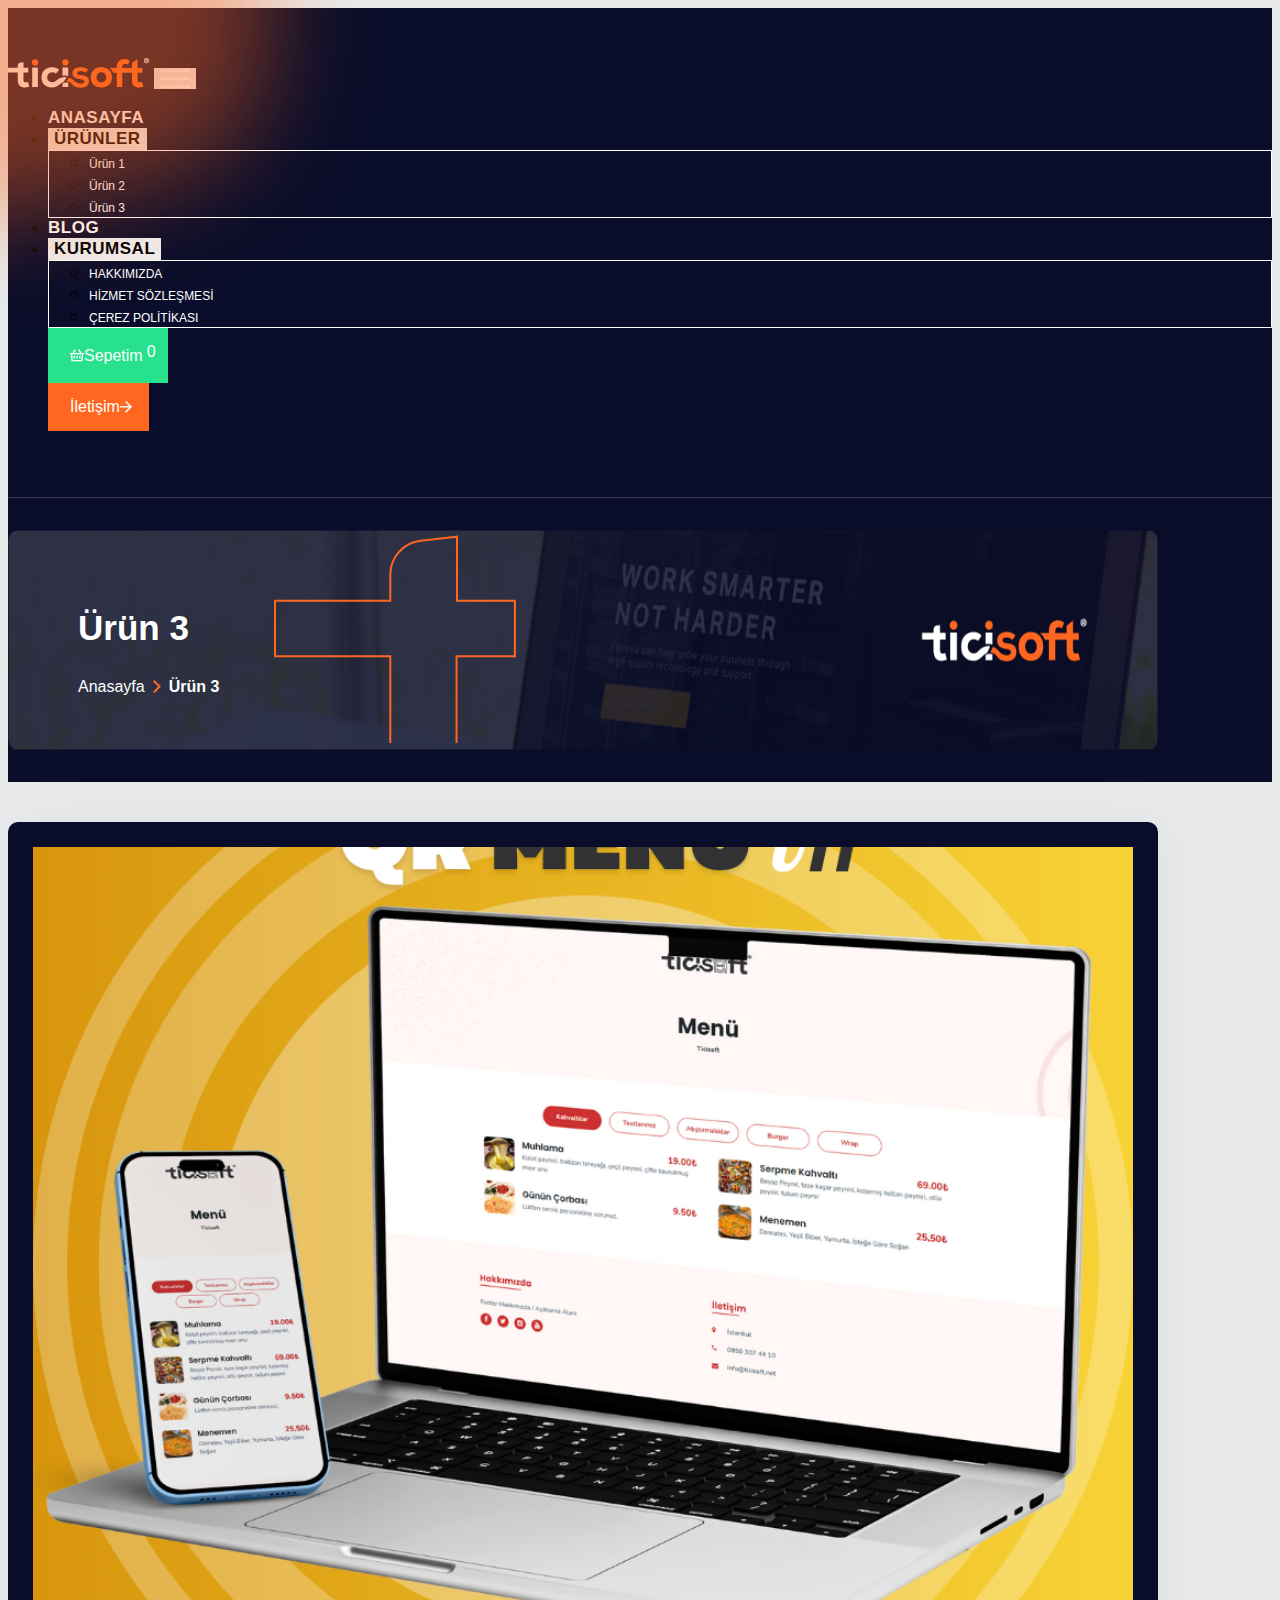
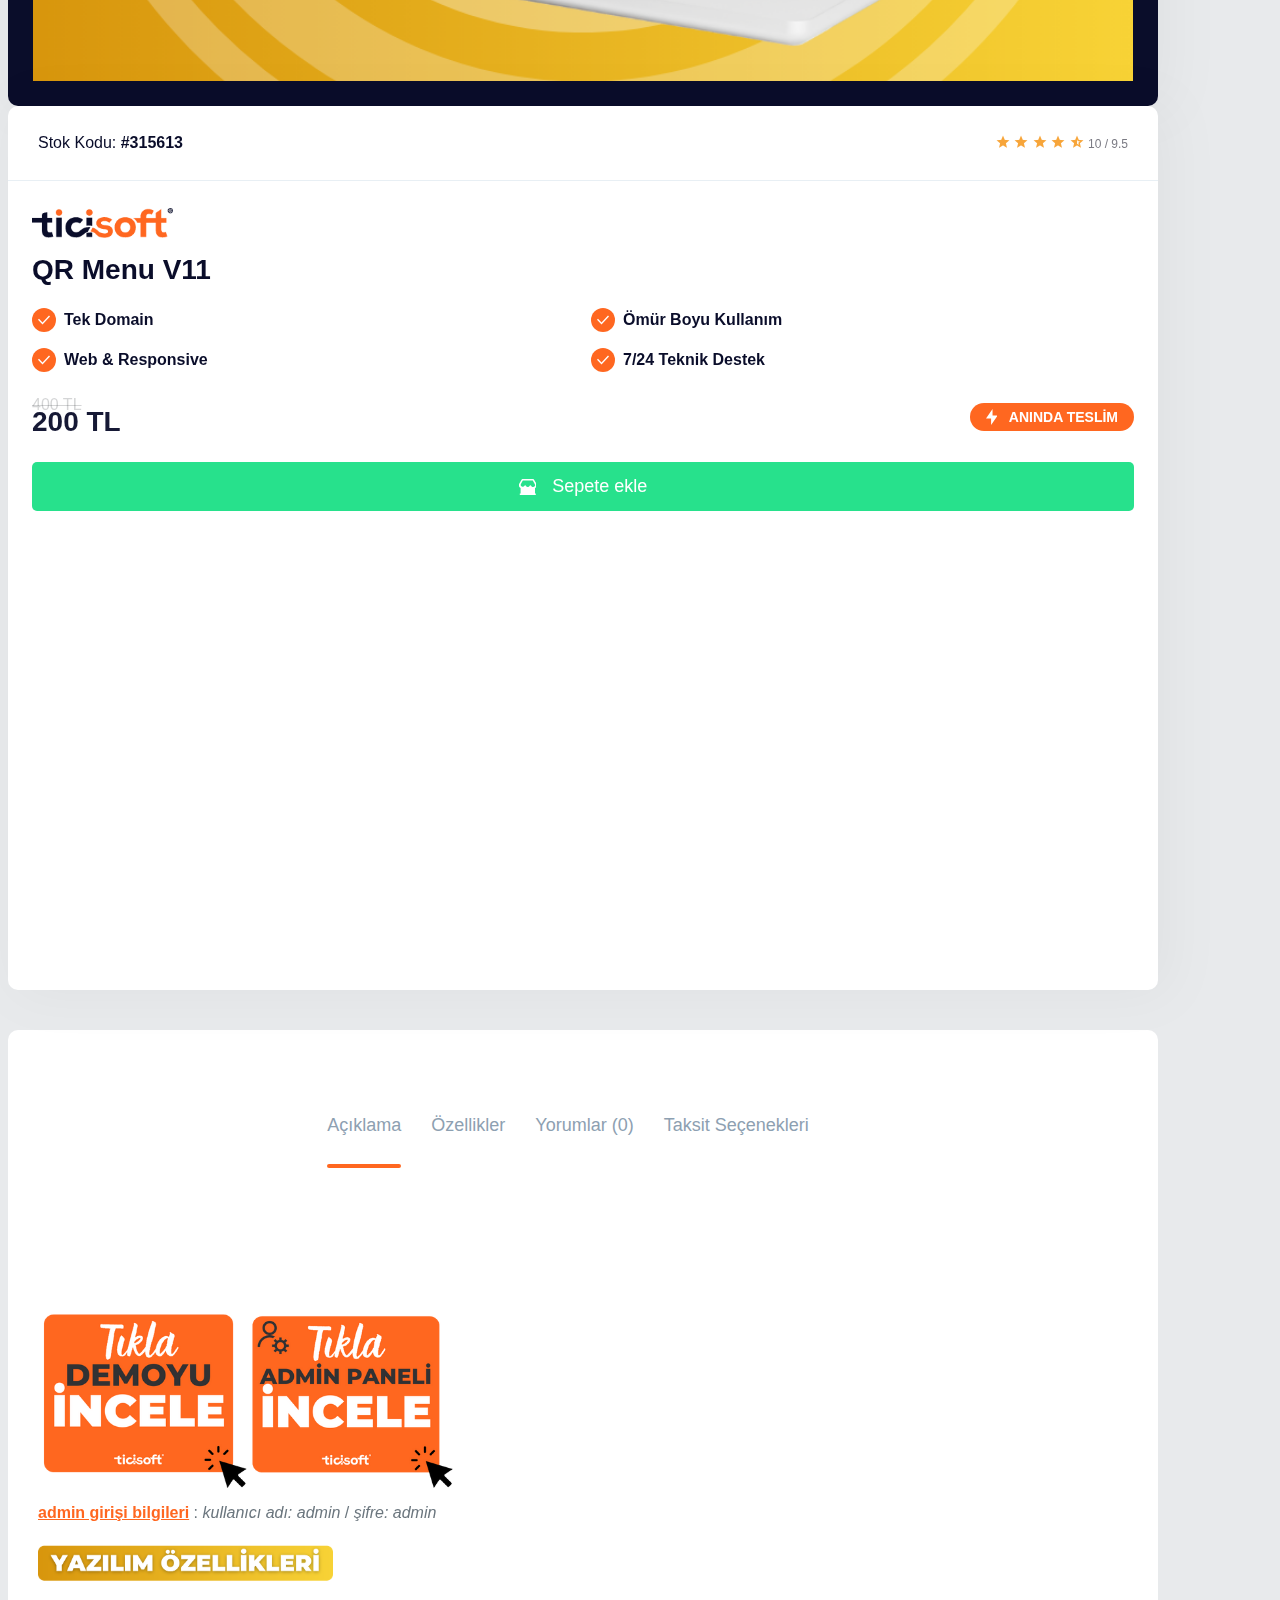
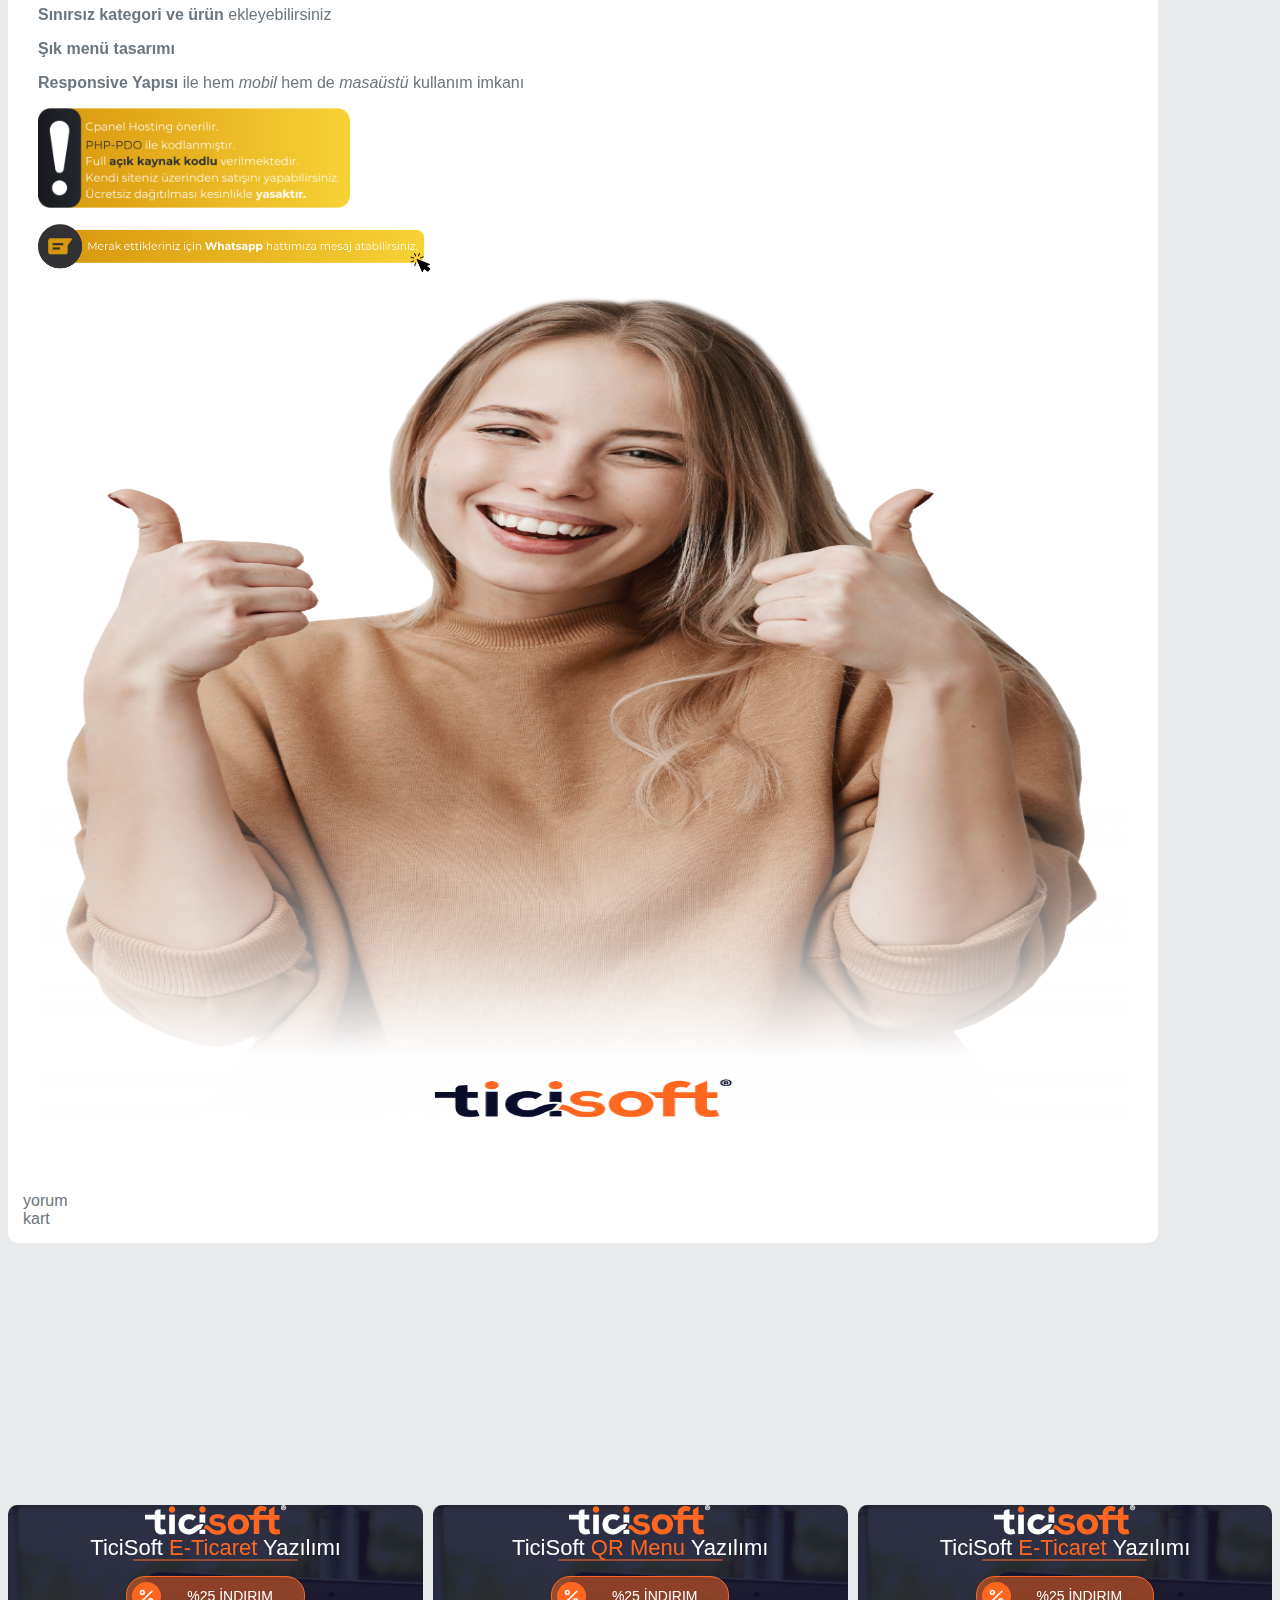
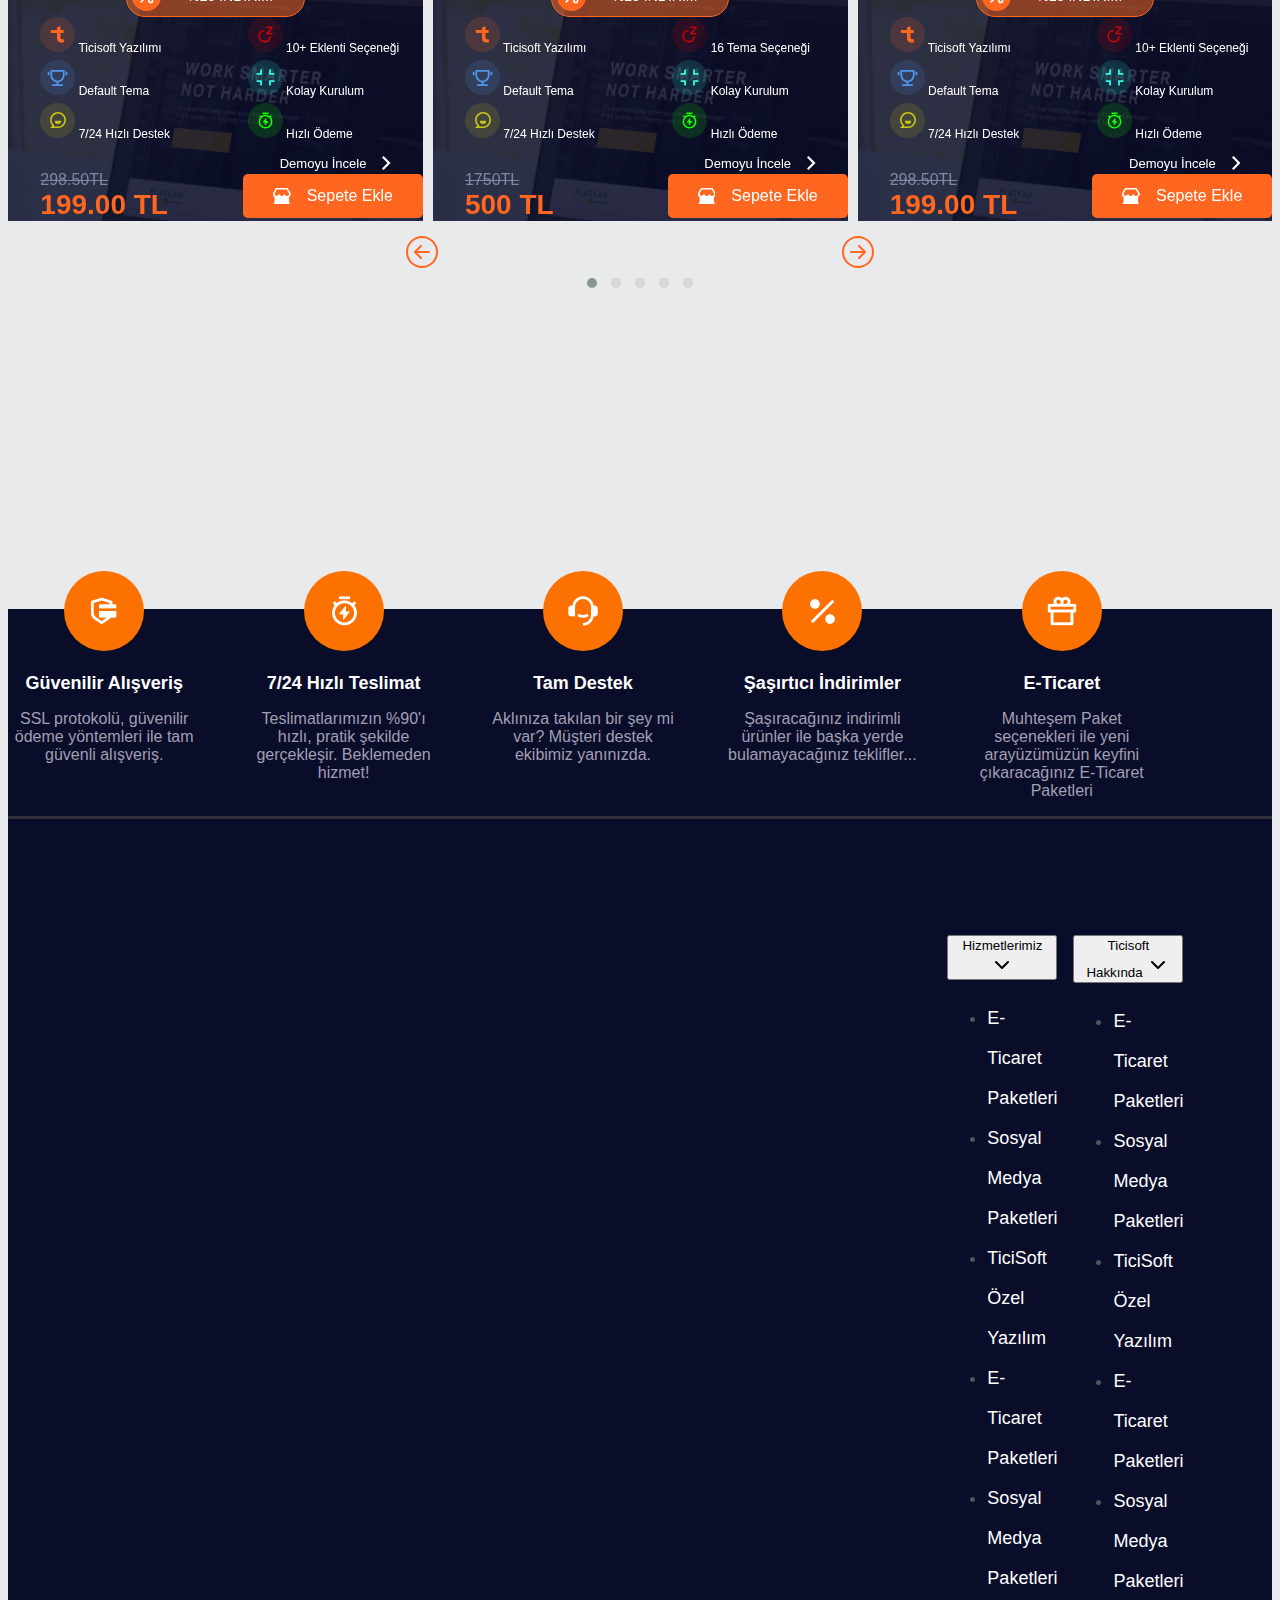
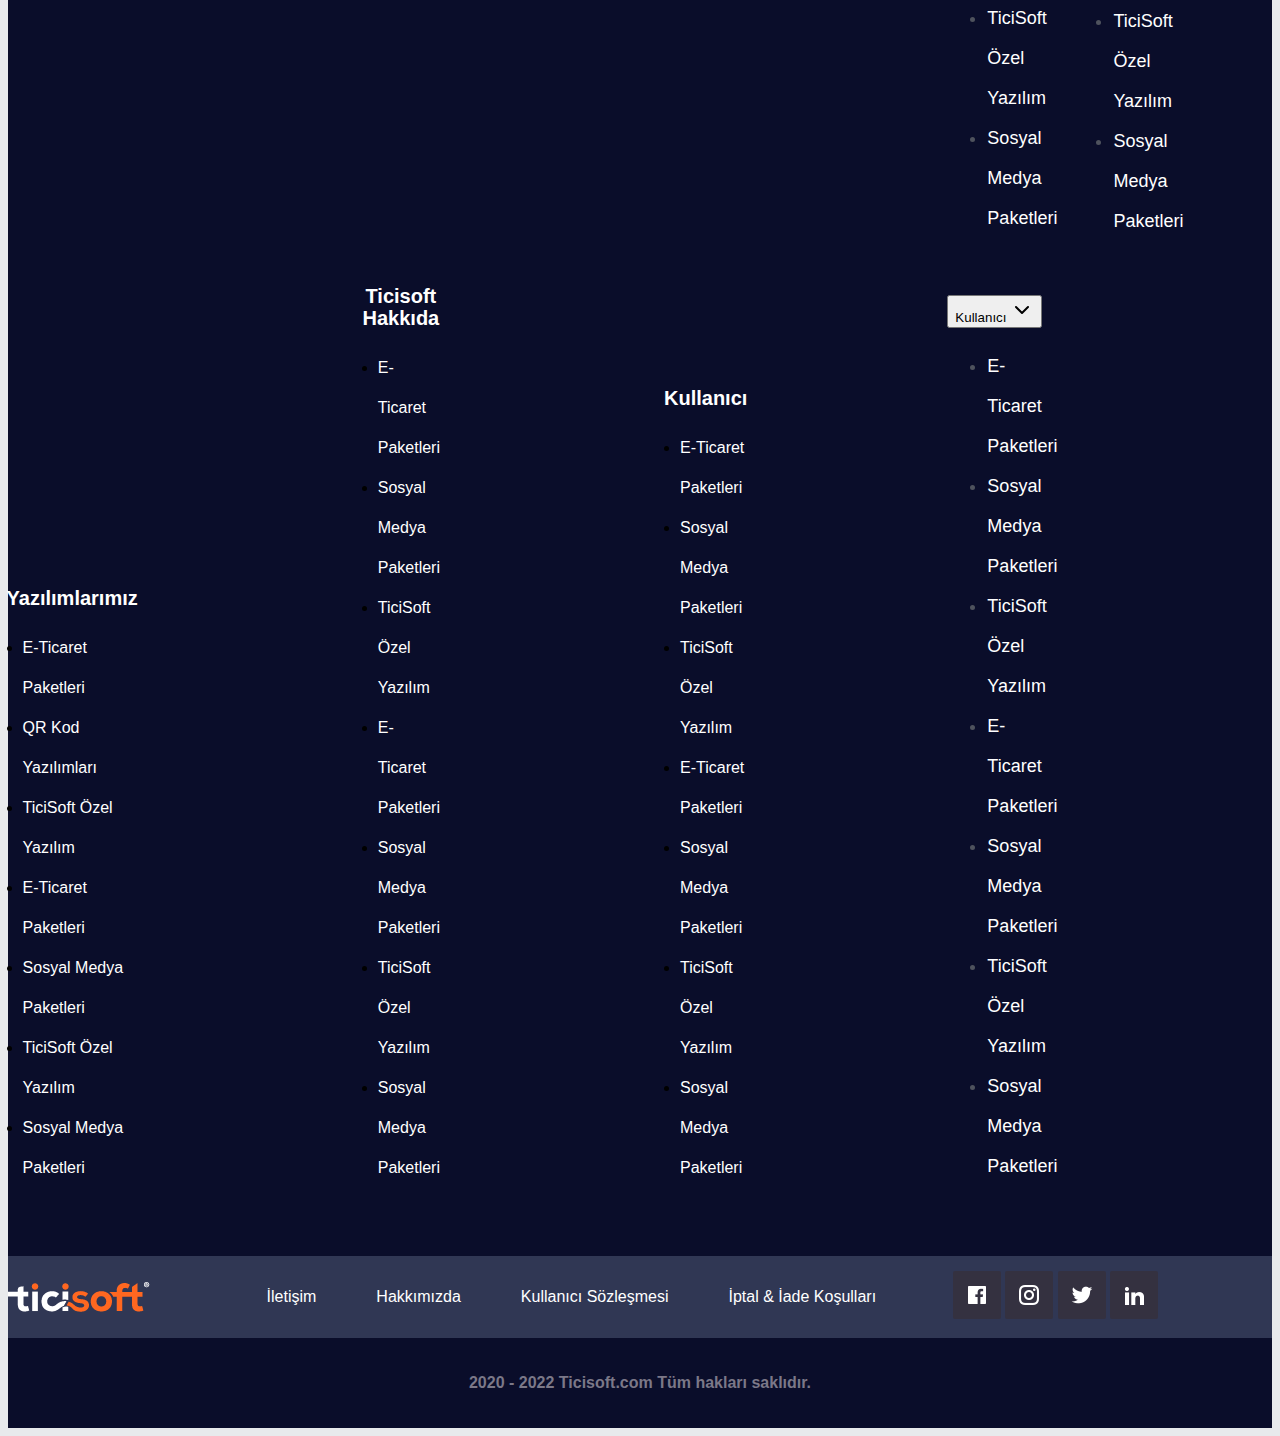
<file: urun3.html>
<html lang="en" class=" xwofoumow idc0_350">
<head>
    <meta charset="UTF-8">
    <meta name="viewport"
          content="width=device-width, user-scalable=no, initial-scale=1.0, maximum-scale=1.0, minimum-scale=1.0">
    <meta http-equiv="X-UA-Compatible" content="ie=edge">
    <title>Ürün 3 - Ticisoft - Dijital Dönüşüm Ofisi</title>
    <link rel="icon" type="image/x-icon" href="assets/favicon.ico">
    <link rel="stylesheet" href="https://cdnjs.cloudflare.com/ajax/libs/OwlCarousel2/2.3.4/assets/owl.carousel.min.css"
          integrity="sha512-tS3S5qG0BlhnQROyJXvNjeEM4UpMXHrQfTGmbQ1gKmelCxlSEBUaxhRBj/EFTzpbP4RVSrpEikbmdJobCvhE3g=="
          crossorigin="anonymous" referrerpolicy="no-referrer">
    <link rel="stylesheet"
          href="https://cdnjs.cloudflare.com/ajax/libs/OwlCarousel2/2.3.4/assets/owl.theme.default.min.css"
          integrity="sha512-sMXtMNL1zRzolHYKEujM2AqCLUR9F2C4/05cdbxjjLSRvMQIciEPCQZo++nk7go3BtSuK9kfa/s+a4f4i5pLkw=="
          crossorigin="anonymous" referrerpolicy="no-referrer">
    <link href="https://cdn.jsdelivr.net/npm/bootstrap@5.3.2/dist/css/bootstrap.min.css" rel="stylesheet"
          integrity="sha384-T3c6CoIi6uLrA9TneNEoa7RxnatzjcDSCmG1MXxSR1GAsXEV/Dwwykc2MPK8M2HN" crossorigin="anonymous">
    <script src="https://cdn.jsdelivr.net/npm/bootstrap@5.3.2/dist/js/bootstrap.bundle.min.js"
            integrity="sha384-C6RzsynM9kWDrMNeT87bh95OGNyZPhcTNXj1NW7RuBCsyN/o0jlpcV8Qyq46cDfL"
            crossorigin="anonymous"></script>
    <link rel="stylesheet" href="https://maxcdn.bootstrapcdn.com/font-awesome/4.7.0/css/font-awesome.min.css">
    <link rel="stylesheet" href="style.css">

</head>
<body style="">

<header class="bg_header">

    <div class="orange_blur d-none d-lg-block">
        <svg xmlns="http://www.w3.org/2000/svg" width="804.823" height="875.82" viewBox="0 0 804.823 875.82">
            <path id="Vector"
                  d="M301.652.024C380.464-1.851,405.28,108.1,447.263,174.822c28.789,45.755,52.408,91.671,55.988,145.611,3.9,58.785,3.316,121.807-35.284,166.314C427.331,533.6,362.9,543.117,301.652,552.885c-78.515,12.521-167.028,46.248-229.425-3.027C7.386,498.651-12.432,400.664,7.3,320.433c17.254-70.149,106.633-85.647,155.505-138.846C216.39,123.26,222.471,1.907,301.652.024Z"
                  transform="translate(150 150)" fill="rgba(255,103,32,0.45)"></path>
        </svg>
    </div>

    <nav class="nav navbar-expand-lg row align-items-center container-fluid">

        <a class="col-11 col-lg-4 navbar-brand" href="index.html">
            <img class="ps-sm-5" src="assets/logo.png" alt="logo">
        </a>

        <button class="navbar-toggler collapsed col-1" type="button" data-bs-toggle="collapse"
                data-bs-target="#navbarTogglerDemo02" aria-controls="navbarTogglerDemo02" aria-expanded="false"
                aria-label="Toggle navigation">
            <span class="toggler-icon top-bar"></span>
            <span class="toggler-icon middle-bar"></span>
            <span class="toggler-icon bottom-bar"></span>
        </button>

        <ul class="navbar-nav  col-4 align-items-center justify-content-center justify-content-evenly collapse navbar-collapse"
            id="navbarTogglerDemo02">

            <li class="nav-item">
                <a class="nav-link _li text-white" href="index.html"><b>ANASAYFA</b></a>
            </li>

            <li class="nav-item dropdown">
                <button class="btn  text-white dropdown-toggle" id="dropdownMenuButton1" data-bs-toggle="dropdown"
                        aria-expanded="false">
                    <b>ÜRÜNLER</b>
                </button>
                <ul class="dropdown-menu menu px-3" aria-labelledby="dropdownMenuButton1">
                    <li><a class="menu_a" href="javascript:void(0)">Ürün 1</a></li>
                    <li><a class="menu_a" href="javascript:void(0)">Ürün 2</a></li>
                    <li><a class="menu_a" href="javascript:void(0)">Ürün 3</a></li>
                </ul>
            </li>


            <li class="nav-item">
                <a class="nav-link _li text-white" href="blogs/blog.html"><b>BLOG</b></a>
            </li>

            <li class="nav-item dropdown">
                <button class="btn  text-white dropdown-toggle" id="dropdownMenuButton2" data-bs-toggle="dropdown"
                        aria-expanded="false">
                    <b>KURUMSAL</b>
                </button>
                <ul class="dropdown-menu menu px-3" aria-labelledby="dropdownMenuButton2">
                    <li><a class="menu_a" href="hakkimizda.html">HAKKIMIZDA</a></li>
                    <li><a class="menu_a" href="hizmet.html">HİZMET SÖZLEŞMESİ</a></li>
                    <li><a class="menu_a" href="cerez.html">ÇEREZ POLİTİKASI</a></li>
                </ul>

            </li>

            <div class="col-4 row btn-1-2">
                <div class="col-lg-5 ">
                    <a class="btn btn1 rounded-2 bg_green" href="sepetim.html">
                        <svg xmlns="http://www.w3.org/2000/svg" class="me-2 icon_sepet" width="14" height="12.293"
                             viewBox="0 0 14 12.293">
                            <path id="Path_19027" data-name="Path 19027"
                                  d="M11.356,3.438,13.6,7.331H16v1.4h-.817l-.53,6.358a.7.7,0,0,1-.7.642H4.044a.7.7,0,0,1-.7-.642L2.816,8.731H2v-1.4H4.4L6.644,3.438l1.212.7L6.012,7.331h5.975L10.144,4.138l1.212-.7Zm2.422,5.293H4.221l.467,5.6h8.623ZM9.7,10.131v2.8H8.3v-2.8Zm-2.8,0v2.8H5.5v-2.8Zm5.6,0v2.8H11.1v-2.8Z"
                                  transform="translate(-2 -3.438)" fill="currentColor"></path>
                        </svg>
                        Sepetim
                        <div class="meter rounded-circle ms-xxl-3 ">0</div>
                    </a>
                </div>

                <div class="col-lg-7 ps-lg-5 ">
                    <a class="btn btn2  rounded-2 bg_orange " href="iletisim.html">İletişim
                        <svg xmlns="http://www.w3.org/2000/svg" class="ms-2  " width="12" height="11.667"
                             viewBox="0 0 12 11.667">
                            <path id="Path_19031" data-name="Path 19031"
                                  d="M13.129,9.306,9.106,5.283l1.061-1.061L16,10.055l-5.833,5.834L9.106,14.828l4.023-4.023H4v-1.5Z"
                                  transform="translate(-4 -4.222)" fill="currentColor"></path>
                        </svg>
                    </a>
                </div>
            </div>

        </ul>

    </nav>

    <div class="ts-hero ts-hero-small">
        <div class="container">
            <div class="ts-hero-banner">
                <img src="assets/hero-banner-background.png" alt="ts-hero-background" class="ts-hero-banner-image">
                <div class="ts-hero-banner-content">
                    <div class="ts-hero-banner-left">
                        <div class="ts-hero-banner-title">Ürün 3</div>
                        <div class="breadcrumb">
                            <a href="#" class="breadcrumb-item">Anasayfa</a>
                            <a href="#" class="breadcrumb-item">
                                <svg xmlns="http://www.w3.org/2000/svg" width="8" height="13.091"
                                     viewBox="0 0 8 13.091">
                                    <path id="Path_19610" data-name="Path 19610"
                                          d="M12.182,13.313l5.091-5.091,1.454,1.454-6.546,6.546L5.636,9.676,7.09,8.222Z"
                                          transform="translate(-8.222 18.727) rotate(-90)" fill="#ff6720"></path>
                                </svg>
                            </a>
                            <a href="#" class="breadcrumb-item">Ürün 3</a>
                        </div>
                    </div>
                    <svg xmlns="http://www.w3.org/2000/svg" xmlns:xlink="http://www.w3.org/1999/xlink" width="280"
                         height="213" viewBox="0 0 280 213">
                        <defs>
                            <clipPath id="clip-path">
                                <rect id="Rectangle_4859" data-name="Rectangle 4859" width="280" height="213"
                                      transform="translate(609 223)" fill="#fff" stroke="#707070"
                                      stroke-width="1"></rect>
                            </clipPath>
                        </defs>
                        <g id="Mask_Group_5" data-name="Mask Group 5" transform="translate(-609 -223)"
                           clip-path="url(#clip-path)">
                            <path id="Path_19016" data-name="Path 19016"
                                  d="M219.3,82.77V146.7h57.912v55.588H218.837v86.165q0,30.578,25.946,30.574,16.674,0,27.79-5.562l15.291,55.595a155.823,155.823,0,0,1-48.175,10.189q-40.316,1.859-63.7-19.222t-23.391-71.574V202.289H37.3V146.7H152.594V120.719a34.117,34.117,0,0,1,30.352-33.909Z"
                                  transform="translate(577.699 146.965)" fill="none" stroke="#ff6720"
                                  stroke-width="2"></path>
                        </g>
                    </svg>
                </div>
            </div>
        </div>
    </div>

</header>




<section class="product-detail">
    <div class="container">
        <div class="row">
            <div class="col-lg-6">
                <div class="product-information">
                    <img
                            src="assets/c68e747cff784568691ebf2.png"
                            class="product-information-image"
                            alt="product-image"
                    >
                </div>
            </div>
            <div class="col-lg-6">
                <div class="product-information product-information-white">
                    <div class="product-information-top">
                        <span>Stok Kodu: <strong>#315613</strong></span>
                        <div class="product-star">
                            <svg
                                    xmlns="http://www.w3.org/2000/svg"
                                    xmlns:xlink="http://www.w3.org/1999/xlink"
                                    width="14"
                                    height="13"
                                    viewBox="0 0 14 13"
                            >
                                <image
                                        id="star-s-fill_copy_3"
                                        data-name="star-s-fill copy 3"
                                        width="14"
                                        height="13"
                                        xlink:href="[data-uri]"
                                ></image>
                            </svg>
                            <svg
                                    xmlns="http://www.w3.org/2000/svg"
                                    xmlns:xlink="http://www.w3.org/1999/xlink"
                                    width="14"
                                    height="13"
                                    viewBox="0 0 14 13"
                            >
                                <image
                                        id="star-s-fill_copy_3"
                                        data-name="star-s-fill copy 3"
                                        width="14"
                                        height="13"
                                        xlink:href="[data-uri]"
                                ></image>
                            </svg>
                            <svg
                                    xmlns="http://www.w3.org/2000/svg"
                                    xmlns:xlink="http://www.w3.org/1999/xlink"
                                    width="14"
                                    height="13"
                                    viewBox="0 0 14 13"
                            >
                                <image
                                        id="star-s-fill_copy_3"
                                        data-name="star-s-fill copy 3"
                                        width="14"
                                        height="13"
                                        xlink:href="[data-uri]"
                                ></image>
                            </svg>
                            <svg
                                    xmlns="http://www.w3.org/2000/svg"
                                    xmlns:xlink="http://www.w3.org/1999/xlink"
                                    width="14"
                                    height="13"
                                    viewBox="0 0 14 13"
                            >
                                <image
                                        id="star-s-fill_copy_3"
                                        data-name="star-s-fill copy 3"
                                        width="14"
                                        height="13"
                                        xlink:href="[data-uri]"
                                ></image>
                            </svg>
                            <svg
                                    xmlns="http://www.w3.org/2000/svg"
                                    xmlns:xlink="http://www.w3.org/1999/xlink"
                                    width="14"
                                    height="13"
                                    viewBox="0 0 14 13"
                            >
                                <image
                                        id="star-half-s-fill"
                                        width="14"
                                        height="13"
                                        xlink:href="[data-uri]"
                                ></image>
                            </svg>
                            <span>10 / 9.5</span>
                        </div>
                    </div>
                    <div class="product-information-content">
                        <img
                                src="assets/logo-black.png"
                                class="product-information-logo"
                                alt="product-logo"
                        >
                        <h3 class="product-information-title">
                            QR Menu V11 </h3>
                        <div class="product-information-details">
                            <div class="product-information-details-item">
                                <svg
                                        xmlns="http://www.w3.org/2000/svg"
                                        width="24"
                                        height="24"
                                        viewBox="0 0 24 24"
                                >
                                    <g
                                            id="Group_17602"
                                            data-name="Group 17602"
                                            transform="translate(-1013 -706.733)"
                                    >
                                        <circle
                                                id="Ellipse_679"
                                                data-name="Ellipse 679"
                                                cx="12"
                                                cy="12"
                                                r="12"
                                                transform="translate(1013 706.733)"
                                                fill="#ff6720"
                                        ></circle>
                                        <path
                                                id="Path_20174"
                                                data-name="Path 20174"
                                                d="M8.136,12.862l6.5-6.883,1,1.059-7.5,7.941-4.5-4.765,1-1.059Z"
                                                transform="translate(1015.364 708.254)"
                                                fill="#fff"
                                        ></path>
                                    </g>
                                </svg>
                                Tek Domain
                            </div>
                            <div class="product-information-details-item">
                                <svg
                                        xmlns="http://www.w3.org/2000/svg"
                                        width="24"
                                        height="24"
                                        viewBox="0 0 24 24"
                                >
                                    <g
                                            id="Group_17602"
                                            data-name="Group 17602"
                                            transform="translate(-1013 -706.733)"
                                    >
                                        <circle
                                                id="Ellipse_679"
                                                data-name="Ellipse 679"
                                                cx="12"
                                                cy="12"
                                                r="12"
                                                transform="translate(1013 706.733)"
                                                fill="#ff6720"
                                        ></circle>
                                        <path
                                                id="Path_20174"
                                                data-name="Path 20174"
                                                d="M8.136,12.862l6.5-6.883,1,1.059-7.5,7.941-4.5-4.765,1-1.059Z"
                                                transform="translate(1015.364 708.254)"
                                                fill="#fff"
                                        ></path>
                                    </g>
                                </svg>
                                Ömür Boyu Kullanım
                            </div>
                            <div class="product-information-details-item">
                                <svg
                                        xmlns="http://www.w3.org/2000/svg"
                                        width="24"
                                        height="24"
                                        viewBox="0 0 24 24"
                                >
                                    <g
                                            id="Group_17602"
                                            data-name="Group 17602"
                                            transform="translate(-1013 -706.733)"
                                    >
                                        <circle
                                                id="Ellipse_679"
                                                data-name="Ellipse 679"
                                                cx="12"
                                                cy="12"
                                                r="12"
                                                transform="translate(1013 706.733)"
                                                fill="#ff6720"
                                        ></circle>
                                        <path
                                                id="Path_20174"
                                                data-name="Path 20174"
                                                d="M8.136,12.862l6.5-6.883,1,1.059-7.5,7.941-4.5-4.765,1-1.059Z"
                                                transform="translate(1015.364 708.254)"
                                                fill="#fff"
                                        ></path>
                                    </g>
                                </svg>
                                Web & Responsive
                            </div>
                            <div class="product-information-details-item">
                                <svg
                                        xmlns="http://www.w3.org/2000/svg"
                                        width="24"
                                        height="24"
                                        viewBox="0 0 24 24"
                                >
                                    <g
                                            id="Group_17602"
                                            data-name="Group 17602"
                                            transform="translate(-1013 -706.733)"
                                    >
                                        <circle
                                                id="Ellipse_679"
                                                data-name="Ellipse 679"
                                                cx="12"
                                                cy="12"
                                                r="12"
                                                transform="translate(1013 706.733)"
                                                fill="#ff6720"
                                        ></circle>
                                        <path
                                                id="Path_20174"
                                                data-name="Path 20174"
                                                d="M8.136,12.862l6.5-6.883,1,1.059-7.5,7.941-4.5-4.765,1-1.059Z"
                                                transform="translate(1015.364 708.254)"
                                                fill="#fff"
                                        ></path>
                                    </g>
                                </svg>
                                7/24 Teknik Destek
                            </div>
                        </div>
                        <div class="product-information-price">
                            <div class="product-information-price-left">
                                <div class="product-oldprice">400 TL</div>
                                <div class="product-price-detail">
                                    <div class="product-price">200 TL</div>
                                </div>
                            </div>
                            <div class="product-tag">
                                <svg
                                        xmlns="http://www.w3.org/2000/svg"
                                        width="11.636"
                                        height="16"
                                        viewBox="0 0 11.636 16"
                                >
                                    <path
                                            id="Path_20179"
                                            data-name="Path 20179"
                                            d="M10.545,7.545h5.091L9.091,17V10.455H4L10.545,1Z"
                                            transform="translate(-4 -1)"
                                            fill="#fff"
                                    ></path>
                                </svg>
                                ANINDA TESLİM
                            </div>
                        </div>
                        <a href="javascript:void(0)" class="btn btn10">
                            <svg
                                    xmlns="http://www.w3.org/2000/svg"
                                    width="17.602"
                                    height="16"
                                    viewBox="0 0 17.602 16"
                            >
                                <path
                                        id="Path_18575"
                                        data-name="Path 18575"
                                        d="M17.8,16.4V18H1.8V16.4h.8V10.994A3.6,3.6,0,0,1,1.506,6.158L3.676,2.4A.8.8,0,0,1,4.369,2H15.232a.8.8,0,0,1,.693.4l2.162,3.746A3.6,3.6,0,0,1,17,10.994V16.4ZM4.831,3.6,2.885,6.97A2,2,0,0,0,6.458,8.743a.8.8,0,0,1,1.485,0,2,2,0,0,0,3.715,0,.8.8,0,0,1,1.485,0,2,2,0,1,0,3.566-1.786L14.768,3.6H4.832Z"
                                        transform="translate(-1 -2)"
                                        fill="#fff"
                                ></path>
                            </svg>
                            Sepete ekle
                        </a>
                    </div>
                </div>
            </div>
        </div>
    </div>
</section>


<section class="product-about">
    <div class="container">
        <div class="product-about-content">
            <nav>
                <div class="nav nav-tabs" id="nav-tab" role="tablist">
                    <a class="nav-link active"
                       id="description-tab"
                       data-bs-toggle="tab"
                       href="#description"
                       role="tab"
                       aria-controls="description"
                       aria-selected="true">Açıklama</a>
                    <a class="nav-link"
                       id="properties-tab"
                       data-bs-toggle="tab"
                       href="#properties"
                       role="tab"
                       aria-controls="properties"
                       aria-selected="false">Özellikler</a>
                    <a class="nav-link"
                       id="comments-tab"
                       data-bs-toggle="tab"
                       href="#comments"
                       role="tab"
                       aria-controls="comments"
                       aria-selected="false">Yorumlar (0)</a>
                    <a class="nav-link"
                       id="credit-cart-tab"
                       data-bs-toggle="tab"
                       href="#credit-cart"
                       role="tab"
                       aria-controls="credit-cart"
                       aria-selected="false">Taksit Seçenekleri</a>
                </div>
            </nav>
            <div class="tab-content" id="myTabContent">
                <div
                        class="tab-pane fade show active"
                        id="description"
                        role="tabpanel"
                        aria-labelledby="description-tab"
                >
                    <div class="tab-content">
                        <div class="row">
                            <div class="col-lg-8">


                                <p><a href="javascript:void(0)"><img
                                        src="assets/800f304ec96e03336514951e877bb065.png"
                                        alt="" width="209" height="188"/></a><a
                                        href="javascript:void(0)"><img
                                        src="assets/0619673e6024a2440ff898a15a0c251d.png"
                                        alt="" width="206" height="186"/></a></p>
                                <p><span style="text-decoration: underline;"><strong>admin girişi bilgileri</strong></span> : <em>kullanıcı adı: admin</em> / <em>şifre: admin</em></p>
                                <p><em><img
                                        src="assets/86cf6b5593411985dc8e2cea27a41de3.png"
                                        alt="" width="295" height="52"/></em></p>
                                <p><strong>Sınırsız kategori ve ürün</strong> ekleyebilirsiniz </p>
                                <p><strong>Şık menü tasarımı</strong></p>
                                <p><strong>Responsive Yapısı</strong> ile hem <em>mobil</em> hem de <em>masaüstü</em>
                                    kullanım imkanı</p>
                                <p>
                                    <img src="assets/70aba8b6c3388611a75bca9960580155.png"
                                         alt="" width="312" height="100"/></p>
                                <p>
                                    <a href="javascript:void(0)"><img
                                            src="assets/fe2ef29aee2e2a35d76f9d6dc0d8ccd3.png"
                                            alt="" width="395" height="53" class="product_img1"/></a></p>

                            </div>
                            <div class="col-lg-4">
                                <img
                                        class="description-image"
                                        src="assets/description-image.png"
                                        alt=""
                                >
                            </div>
                        </div>
                    </div>
                </div>
                <div class="tab-pane fade" id="properties" role="tabpanel" aria-labelledby="properties-tab">


                </div>
                <div
                        class="tab-pane fade"
                        id="comments"
                        role="tabpanel"
                        aria-labelledby="comments-tab"
                >
                    yorum
                </div>
                <div
                        class="tab-pane fade"
                        id="credit-cart"
                        role="tabpanel"
                        aria-labelledby="credit-cart-tab"
                >
                    kart
                </div>
            </div>
        </div>
    </div>
</section>


<section class="packet">
    <div class="container-fluid">
        <div class="owl-carousel owl-theme text-white my-5">

            <div class="card">
                <img class="rounded-4" style="position: absolute!important;" src="assets/packet-card-background.png">
                <div class="_card card-img-overlay">
                    <img src="assets/logo.png" style="max-width: 142px" height="30" width="142"/>
                </div>
                <div class="_card1 card-img-overlay">
                    TiciSoft <span>QR Menu</span> Yazılımı
                    <span class="_line3"></span>
                </div>
                <div class="_card2 card-img-overlay">
                    <svg xmlns="http://www.w3.org/2000/svg" width="29.074" height="29.074" viewBox="0 0 29.074 29.074">
                        <g id="Group_17602" data-name="Group 17602" transform="translate(-398.499 -1503.584)">
                            <circle id="Ellipse_132" data-name="Ellipse 132" cx="14.537" cy="14.537" r="14.537"
                                    transform="translate(398.499 1503.584)" fill="#ff6720"></circle>
                            <path id="Path_18820" data-name="Path 18820"
                                  d="M13.93,16.568a2.638,2.638,0,1,1,2.638-2.638A2.638,2.638,0,0,1,13.93,16.568Zm0-1.508A1.131,1.131,0,1,0,12.8,13.93,1.131,1.131,0,0,0,13.93,15.06ZM5.638,8.276A2.638,2.638,0,1,1,8.276,5.638,2.638,2.638,0,0,1,5.638,8.276Zm0-1.508A1.131,1.131,0,1,0,4.508,5.638,1.131,1.131,0,0,0,5.638,6.769Zm9.476-3.381L16.18,4.454,4.455,16.18,3.389,15.114,15.113,3.388Z"
                                  transform="translate(403.252 1508.338)" fill="#fff"></path>
                        </g>
                    </svg>
                    %25 İndirim
                </div>
                <div class="_card3 card-img-overlay">
                    <div>
                        <svg xmlns="http://www.w3.org/2000/svg" width="35" height="35" viewBox="0 0 35 35">
                            <circle id="Ellipse_140" data-name="Ellipse 140" cx="17.5" cy="17.5" r="17.5" fill="#ff6720"
                                    opacity="0.15"></circle>
                            <path id="Path_19593" data-name="Path 19593"
                                  d="M47.118,82.77v3.448h3.124v3H47.093v4.648q0,1.649,1.4,1.649a3.334,3.334,0,0,0,1.5-.3l.825,3a8.4,8.4,0,0,1-2.6.55,4.608,4.608,0,0,1-3.436-1.037,5,5,0,0,1-1.262-3.861V89.217H37.3v-3H43.52v-1.4a1.84,1.84,0,0,1,1.637-1.829Z"
                                  transform="translate(-26.559 -73.27)" fill="#ff6720"></path>
                        </svg>
                        Ticisoft Yazılımı
                    </div>
                    <div>
                        <svg xmlns="http://www.w3.org/2000/svg" width="35" height="35" viewBox="0 0 35 35">
                            <g id="Group_17603" data-name="Group 17603" transform="translate(-493 -1732)">
                                <circle id="Ellipse_141" data-name="Ellipse 141" cx="17.5" cy="17.5" r="17.5"
                                        transform="translate(493 1732)" fill="#c60404" opacity="0.15"></circle>
                                <path id="Path_18827" data-name="Path 18827"
                                      d="M9.4,5.2V6.8a4.8,4.8,0,1,0,4.8,4.98l0-.18h1.6A6.4,6.4,0,1,1,9.4,5.2Zm8-3.2V3.6L13.138,8.4H17.4V10H11V8.4l4.261-4.8H11V2Z"
                                      transform="translate(500.3 1739.5)" fill="#c60404"></path>
                            </g>
                        </svg>
                        16 Tema Seçeneği
                    </div>
                    <div>
                        <svg xmlns="http://www.w3.org/2000/svg" width="35" height="35" viewBox="0 0 35 35">
                            <g id="Group_17604" data-name="Group 17604" transform="translate(-292 -1786)">
                                <circle id="Ellipse_139" data-name="Ellipse 139" cx="17.5" cy="17.5" r="17.5"
                                        transform="translate(292 1786)" fill="#5096ed" opacity="0.15"></circle>
                                <path id="Path_18823" data-name="Path 18823"
                                      d="M11.667,15.389v1.833h4.444V19H5.444V17.222H9.889V15.389A7.112,7.112,0,0,1,3.667,8.333V3H17.889V8.333a7.112,7.112,0,0,1-6.222,7.056ZM5.444,4.778V8.333a5.333,5.333,0,1,0,10.667,0V4.778ZM1,4.778H2.778V8.333H1Zm17.778,0h1.778V8.333H18.778Z"
                                      transform="translate(298.722 1793)" fill="#5096ed"></path>
                            </g>
                        </svg>
                        Default Tema
                    </div>
                    <div>
                        <svg xmlns="http://www.w3.org/2000/svg" width="35" height="35" viewBox="0 0 35 35">
                            <g id="Group_17605" data-name="Group 17605" transform="translate(-493 -1787)">
                                <circle id="Ellipse_142" data-name="Ellipse 142" cx="17.5" cy="17.5" r="17.5"
                                        transform="translate(493 1787)" fill="#32fde6" opacity="0.15"></circle>
                                <path id="Path_18824" data-name="Path 18824"
                                      d="M16.222,6.556h3.556V8.333H14.444V3h1.778ZM7.333,8.333H2V6.556H5.556V3H7.333Zm8.889,7.111V19H14.444V13.667h5.333v1.778ZM7.333,13.667V19H5.556V15.444H2V13.667Z"
                                      transform="translate(499.611 1793.5)" fill="#32fde6"></path>
                            </g>
                        </svg>
                        Kolay Kurulum
                    </div>
                    <div>
                        <svg xmlns="http://www.w3.org/2000/svg" width="35" height="35" viewBox="0 0 35 35">
                            <g id="Group_17606" data-name="Group 17606" transform="translate(-292 -1841)">
                                <circle id="Ellipse_138" data-name="Ellipse 138" cx="17.5" cy="17.5" r="17.5"
                                        transform="translate(292 1841)" fill="#cbc419" opacity="0.15"></circle>
                                <path id="Path_19594" data-name="Path 19594"
                                      d="M2,10a8,8,0,1,1,8,8H2l2.343-2.343A7.975,7.975,0,0,1,2,10Zm3.862,6.4H10a6.4,6.4,0,1,0-4.526-1.874l1.131,1.131ZM6.8,10.8h6.4a3.2,3.2,0,0,1-6.4,0Z"
                                      transform="translate(300 1848)" fill="#cbc419"></path>
                            </g>
                        </svg>
                        7/24 Hızlı Destek
                    </div>
                    <div>
                        <svg xmlns="http://www.w3.org/2000/svg" width="35" height="35" viewBox="0 0 35 35">
                            <g id="Group_17607" data-name="Group 17607" transform="translate(-493 -1842)">
                                <circle id="Ellipse_143" data-name="Ellipse 143" cx="17.5" cy="17.5" r="17.5"
                                        transform="translate(493 1842)" fill="#14ff00" opacity="0.15"></circle>
                                <path id="Path_18825" data-name="Path 18825"
                                      d="M5.577,4.785a6.86,6.86,0,0,1,8.561,0l1.107-1.107,1.077,1.077L15.215,5.863a6.857,6.857,0,1,1-10.716,0L3.392,4.756,4.47,3.679,5.577,4.786ZM9.857,15.477a5.334,5.334,0,1,0-5.334-5.334,5.334,5.334,0,0,0,5.334,5.334Zm.762-6.1h2.286L9.1,14.334V10.905H6.81l3.81-4.956ZM6.81,1h6.1V2.524H6.81Z"
                                      transform="translate(500.643 1850.5)" fill="#14ff00"></path>
                            </g>
                        </svg>
                        Hızlı Ödeme
                    </div>
                </div>
                <a class="btn btn3" href="javascript:void(0)">
                    Demoyu İncele
                    <svg xmlns="http://www.w3.org/2000/svg" width="8.555" height="14" viewBox="0 0 8.555 14">
                        <path id="Path_19165" data-name="Path 19165"
                              d="M13.667,12.636,8.222,7.191,9.777,5.636l7,7-7,7L8.222,18.081Z"
                              transform="translate(-8.222 -5.636)" fill="#fff"></path>
                    </svg>
                </a>
                <div class="_card5 card-img-overlay">
                    <div class="_card4">
                        <div class="_down">1750TL</div>
                        <div class="price">500 TL</div>
                    </div>
                    <a class="btn btn4 rounded-3" href="javascript:void(0)">
                        <svg xmlns="http://www.w3.org/2000/svg" width="17.602" height="16" viewBox="0 0 17.602 16">
                            <path id="Path_18575" data-name="Path 18575"
                                  d="M17.8,16.4V18H1.8V16.4h.8V10.994A3.6,3.6,0,0,1,1.506,6.158L3.676,2.4A.8.8,0,0,1,4.369,2H15.232a.8.8,0,0,1,.693.4l2.162,3.746A3.6,3.6,0,0,1,17,10.994V16.4ZM4.831,3.6,2.885,6.97A2,2,0,0,0,6.458,8.743a.8.8,0,0,1,1.485,0,2,2,0,0,0,3.715,0,.8.8,0,0,1,1.485,0,2,2,0,1,0,3.566-1.786L14.768,3.6H4.832Z"
                                  transform="translate(-1 -2)" fill="#fff"></path>
                        </svg>
                        Sepete Ekle
                    </a>
                </div>
            </div>

            <div class="card">
                <img class="rounded-4" style="position: absolute!important;" src="assets/packet-card-background.png">
                <div class="_card card-img-overlay">
                    <img src="assets/logo.png" style="max-width: 142px" height="30" width="142"/>
                </div>
                <div class="_card1 card-img-overlay">
                    TiciSoft <span>E-Ticaret</span> Yazılımı
                    <span class="_line3"></span>
                </div>
                <div class="_card2 card-img-overlay">
                    <svg xmlns="http://www.w3.org/2000/svg" width="29.074" height="29.074" viewBox="0 0 29.074 29.074">
                        <g id="Group_17602" data-name="Group 17602" transform="translate(-398.499 -1503.584)">
                            <circle id="Ellipse_132" data-name="Ellipse 132" cx="14.537" cy="14.537" r="14.537"
                                    transform="translate(398.499 1503.584)" fill="#ff6720"></circle>
                            <path id="Path_18820" data-name="Path 18820"
                                  d="M13.93,16.568a2.638,2.638,0,1,1,2.638-2.638A2.638,2.638,0,0,1,13.93,16.568Zm0-1.508A1.131,1.131,0,1,0,12.8,13.93,1.131,1.131,0,0,0,13.93,15.06ZM5.638,8.276A2.638,2.638,0,1,1,8.276,5.638,2.638,2.638,0,0,1,5.638,8.276Zm0-1.508A1.131,1.131,0,1,0,4.508,5.638,1.131,1.131,0,0,0,5.638,6.769Zm9.476-3.381L16.18,4.454,4.455,16.18,3.389,15.114,15.113,3.388Z"
                                  transform="translate(403.252 1508.338)" fill="#fff"></path>
                        </g>
                    </svg>
                    %25 İndirim
                </div>
                <div class="_card3 card-img-overlay">
                    <div>
                        <svg xmlns="http://www.w3.org/2000/svg" width="35" height="35" viewBox="0 0 35 35">
                            <circle id="Ellipse_140" data-name="Ellipse 140" cx="17.5" cy="17.5" r="17.5" fill="#ff6720"
                                    opacity="0.15"></circle>
                            <path id="Path_19593" data-name="Path 19593"
                                  d="M47.118,82.77v3.448h3.124v3H47.093v4.648q0,1.649,1.4,1.649a3.334,3.334,0,0,0,1.5-.3l.825,3a8.4,8.4,0,0,1-2.6.55,4.608,4.608,0,0,1-3.436-1.037,5,5,0,0,1-1.262-3.861V89.217H37.3v-3H43.52v-1.4a1.84,1.84,0,0,1,1.637-1.829Z"
                                  transform="translate(-26.559 -73.27)" fill="#ff6720"></path>
                        </svg>
                        Ticisoft Yazılımı
                    </div>
                    <div>
                        <svg xmlns="http://www.w3.org/2000/svg" width="35" height="35" viewBox="0 0 35 35">
                            <g id="Group_17603" data-name="Group 17603" transform="translate(-493 -1732)">
                                <circle id="Ellipse_141" data-name="Ellipse 141" cx="17.5" cy="17.5" r="17.5"
                                        transform="translate(493 1732)" fill="#c60404" opacity="0.15"></circle>
                                <path id="Path_18827" data-name="Path 18827"
                                      d="M9.4,5.2V6.8a4.8,4.8,0,1,0,4.8,4.98l0-.18h1.6A6.4,6.4,0,1,1,9.4,5.2Zm8-3.2V3.6L13.138,8.4H17.4V10H11V8.4l4.261-4.8H11V2Z"
                                      transform="translate(500.3 1739.5)" fill="#c60404"></path>
                            </g>
                        </svg>
                        10+ Eklenti Seçeneği
                    </div>
                    <div>
                        <svg xmlns="http://www.w3.org/2000/svg" width="35" height="35" viewBox="0 0 35 35">
                            <g id="Group_17604" data-name="Group 17604" transform="translate(-292 -1786)">
                                <circle id="Ellipse_139" data-name="Ellipse 139" cx="17.5" cy="17.5" r="17.5"
                                        transform="translate(292 1786)" fill="#5096ed" opacity="0.15"></circle>
                                <path id="Path_18823" data-name="Path 18823"
                                      d="M11.667,15.389v1.833h4.444V19H5.444V17.222H9.889V15.389A7.112,7.112,0,0,1,3.667,8.333V3H17.889V8.333a7.112,7.112,0,0,1-6.222,7.056ZM5.444,4.778V8.333a5.333,5.333,0,1,0,10.667,0V4.778ZM1,4.778H2.778V8.333H1Zm17.778,0h1.778V8.333H18.778Z"
                                      transform="translate(298.722 1793)" fill="#5096ed"></path>
                            </g>
                        </svg>
                        Default Tema
                    </div>
                    <div>
                        <svg xmlns="http://www.w3.org/2000/svg" width="35" height="35" viewBox="0 0 35 35">
                            <g id="Group_17605" data-name="Group 17605" transform="translate(-493 -1787)">
                                <circle id="Ellipse_142" data-name="Ellipse 142" cx="17.5" cy="17.5" r="17.5"
                                        transform="translate(493 1787)" fill="#32fde6" opacity="0.15"></circle>
                                <path id="Path_18824" data-name="Path 18824"
                                      d="M16.222,6.556h3.556V8.333H14.444V3h1.778ZM7.333,8.333H2V6.556H5.556V3H7.333Zm8.889,7.111V19H14.444V13.667h5.333v1.778ZM7.333,13.667V19H5.556V15.444H2V13.667Z"
                                      transform="translate(499.611 1793.5)" fill="#32fde6"></path>
                            </g>
                        </svg>
                        Kolay Kurulum
                    </div>
                    <div>
                        <svg xmlns="http://www.w3.org/2000/svg" width="35" height="35" viewBox="0 0 35 35">
                            <g id="Group_17606" data-name="Group 17606" transform="translate(-292 -1841)">
                                <circle id="Ellipse_138" data-name="Ellipse 138" cx="17.5" cy="17.5" r="17.5"
                                        transform="translate(292 1841)" fill="#cbc419" opacity="0.15"></circle>
                                <path id="Path_19594" data-name="Path 19594"
                                      d="M2,10a8,8,0,1,1,8,8H2l2.343-2.343A7.975,7.975,0,0,1,2,10Zm3.862,6.4H10a6.4,6.4,0,1,0-4.526-1.874l1.131,1.131ZM6.8,10.8h6.4a3.2,3.2,0,0,1-6.4,0Z"
                                      transform="translate(300 1848)" fill="#cbc419"></path>
                            </g>
                        </svg>
                        7/24 Hızlı Destek
                    </div>
                    <div>
                        <svg xmlns="http://www.w3.org/2000/svg" width="35" height="35" viewBox="0 0 35 35">
                            <g id="Group_17607" data-name="Group 17607" transform="translate(-493 -1842)">
                                <circle id="Ellipse_143" data-name="Ellipse 143" cx="17.5" cy="17.5" r="17.5"
                                        transform="translate(493 1842)" fill="#14ff00" opacity="0.15"></circle>
                                <path id="Path_18825" data-name="Path 18825"
                                      d="M5.577,4.785a6.86,6.86,0,0,1,8.561,0l1.107-1.107,1.077,1.077L15.215,5.863a6.857,6.857,0,1,1-10.716,0L3.392,4.756,4.47,3.679,5.577,4.786ZM9.857,15.477a5.334,5.334,0,1,0-5.334-5.334,5.334,5.334,0,0,0,5.334,5.334Zm.762-6.1h2.286L9.1,14.334V10.905H6.81l3.81-4.956ZM6.81,1h6.1V2.524H6.81Z"
                                      transform="translate(500.643 1850.5)" fill="#14ff00"></path>
                            </g>
                        </svg>
                        Hızlı Ödeme
                    </div>
                </div>
                <a class="btn btn3" href="javascript:void(0)">
                    Demoyu İncele
                    <svg xmlns="http://www.w3.org/2000/svg" width="8.555" height="14" viewBox="0 0 8.555 14">
                        <path id="Path_19165" data-name="Path 19165"
                              d="M13.667,12.636,8.222,7.191,9.777,5.636l7,7-7,7L8.222,18.081Z"
                              transform="translate(-8.222 -5.636)" fill="#fff"></path>
                    </svg>
                </a>
                <div class="_card5 card-img-overlay">
                    <div class="_card4">
                        <div class="_down">298.50TL</div>
                        <div class="price">199.00 TL</div>
                    </div>
                    <a class="btn btn4 rounded-3" href="javascript:void(0)">
                        <svg xmlns="http://www.w3.org/2000/svg" width="17.602" height="16" viewBox="0 0 17.602 16">
                            <path id="Path_18575" data-name="Path 18575"
                                  d="M17.8,16.4V18H1.8V16.4h.8V10.994A3.6,3.6,0,0,1,1.506,6.158L3.676,2.4A.8.8,0,0,1,4.369,2H15.232a.8.8,0,0,1,.693.4l2.162,3.746A3.6,3.6,0,0,1,17,10.994V16.4ZM4.831,3.6,2.885,6.97A2,2,0,0,0,6.458,8.743a.8.8,0,0,1,1.485,0,2,2,0,0,0,3.715,0,.8.8,0,0,1,1.485,0,2,2,0,1,0,3.566-1.786L14.768,3.6H4.832Z"
                                  transform="translate(-1 -2)" fill="#fff"></path>
                        </svg>
                        Sepete Ekle
                    </a>
                </div>
            </div>

            <div class="card">
                <img class="rounded-4" style="position: absolute!important;" src="assets/packet-card-background.png">
                <div class="_card card-img-overlay">
                    <img src="assets/logo.png" style="max-width: 142px" height="30" width="142"/>
                </div>
                <div class="_card1 card-img-overlay">
                    TiciSoft <span>E-Ticaret</span> Yazılımı
                    <span class="_line3"></span>
                </div>
                <div class="_card2 card-img-overlay">
                    <svg xmlns="http://www.w3.org/2000/svg" width="29.074" height="29.074" viewBox="0 0 29.074 29.074">
                        <g id="Group_17602" data-name="Group 17602" transform="translate(-398.499 -1503.584)">
                            <circle id="Ellipse_132" data-name="Ellipse 132" cx="14.537" cy="14.537" r="14.537"
                                    transform="translate(398.499 1503.584)" fill="#ff6720"></circle>
                            <path id="Path_18820" data-name="Path 18820"
                                  d="M13.93,16.568a2.638,2.638,0,1,1,2.638-2.638A2.638,2.638,0,0,1,13.93,16.568Zm0-1.508A1.131,1.131,0,1,0,12.8,13.93,1.131,1.131,0,0,0,13.93,15.06ZM5.638,8.276A2.638,2.638,0,1,1,8.276,5.638,2.638,2.638,0,0,1,5.638,8.276Zm0-1.508A1.131,1.131,0,1,0,4.508,5.638,1.131,1.131,0,0,0,5.638,6.769Zm9.476-3.381L16.18,4.454,4.455,16.18,3.389,15.114,15.113,3.388Z"
                                  transform="translate(403.252 1508.338)" fill="#fff"></path>
                        </g>
                    </svg>
                    %25 İndirim
                </div>
                <div class="_card3 card-img-overlay">
                    <div>
                        <svg xmlns="http://www.w3.org/2000/svg" width="35" height="35" viewBox="0 0 35 35">
                            <circle id="Ellipse_140" data-name="Ellipse 140" cx="17.5" cy="17.5" r="17.5" fill="#ff6720"
                                    opacity="0.15"></circle>
                            <path id="Path_19593" data-name="Path 19593"
                                  d="M47.118,82.77v3.448h3.124v3H47.093v4.648q0,1.649,1.4,1.649a3.334,3.334,0,0,0,1.5-.3l.825,3a8.4,8.4,0,0,1-2.6.55,4.608,4.608,0,0,1-3.436-1.037,5,5,0,0,1-1.262-3.861V89.217H37.3v-3H43.52v-1.4a1.84,1.84,0,0,1,1.637-1.829Z"
                                  transform="translate(-26.559 -73.27)" fill="#ff6720"></path>
                        </svg>
                        Ticisoft Yazılımı
                    </div>
                    <div>
                        <svg xmlns="http://www.w3.org/2000/svg" width="35" height="35" viewBox="0 0 35 35">
                            <g id="Group_17603" data-name="Group 17603" transform="translate(-493 -1732)">
                                <circle id="Ellipse_141" data-name="Ellipse 141" cx="17.5" cy="17.5" r="17.5"
                                        transform="translate(493 1732)" fill="#c60404" opacity="0.15"></circle>
                                <path id="Path_18827" data-name="Path 18827"
                                      d="M9.4,5.2V6.8a4.8,4.8,0,1,0,4.8,4.98l0-.18h1.6A6.4,6.4,0,1,1,9.4,5.2Zm8-3.2V3.6L13.138,8.4H17.4V10H11V8.4l4.261-4.8H11V2Z"
                                      transform="translate(500.3 1739.5)" fill="#c60404"></path>
                            </g>
                        </svg>
                        10+ Eklenti Seçeneği
                    </div>
                    <div>
                        <svg xmlns="http://www.w3.org/2000/svg" width="35" height="35" viewBox="0 0 35 35">
                            <g id="Group_17604" data-name="Group 17604" transform="translate(-292 -1786)">
                                <circle id="Ellipse_139" data-name="Ellipse 139" cx="17.5" cy="17.5" r="17.5"
                                        transform="translate(292 1786)" fill="#5096ed" opacity="0.15"></circle>
                                <path id="Path_18823" data-name="Path 18823"
                                      d="M11.667,15.389v1.833h4.444V19H5.444V17.222H9.889V15.389A7.112,7.112,0,0,1,3.667,8.333V3H17.889V8.333a7.112,7.112,0,0,1-6.222,7.056ZM5.444,4.778V8.333a5.333,5.333,0,1,0,10.667,0V4.778ZM1,4.778H2.778V8.333H1Zm17.778,0h1.778V8.333H18.778Z"
                                      transform="translate(298.722 1793)" fill="#5096ed"></path>
                            </g>
                        </svg>
                        Default Tema
                    </div>
                    <div>
                        <svg xmlns="http://www.w3.org/2000/svg" width="35" height="35" viewBox="0 0 35 35">
                            <g id="Group_17605" data-name="Group 17605" transform="translate(-493 -1787)">
                                <circle id="Ellipse_142" data-name="Ellipse 142" cx="17.5" cy="17.5" r="17.5"
                                        transform="translate(493 1787)" fill="#32fde6" opacity="0.15"></circle>
                                <path id="Path_18824" data-name="Path 18824"
                                      d="M16.222,6.556h3.556V8.333H14.444V3h1.778ZM7.333,8.333H2V6.556H5.556V3H7.333Zm8.889,7.111V19H14.444V13.667h5.333v1.778ZM7.333,13.667V19H5.556V15.444H2V13.667Z"
                                      transform="translate(499.611 1793.5)" fill="#32fde6"></path>
                            </g>
                        </svg>
                        Kolay Kurulum
                    </div>
                    <div>
                        <svg xmlns="http://www.w3.org/2000/svg" width="35" height="35" viewBox="0 0 35 35">
                            <g id="Group_17606" data-name="Group 17606" transform="translate(-292 -1841)">
                                <circle id="Ellipse_138" data-name="Ellipse 138" cx="17.5" cy="17.5" r="17.5"
                                        transform="translate(292 1841)" fill="#cbc419" opacity="0.15"></circle>
                                <path id="Path_19594" data-name="Path 19594"
                                      d="M2,10a8,8,0,1,1,8,8H2l2.343-2.343A7.975,7.975,0,0,1,2,10Zm3.862,6.4H10a6.4,6.4,0,1,0-4.526-1.874l1.131,1.131ZM6.8,10.8h6.4a3.2,3.2,0,0,1-6.4,0Z"
                                      transform="translate(300 1848)" fill="#cbc419"></path>
                            </g>
                        </svg>
                        7/24 Hızlı Destek
                    </div>
                    <div>
                        <svg xmlns="http://www.w3.org/2000/svg" width="35" height="35" viewBox="0 0 35 35">
                            <g id="Group_17607" data-name="Group 17607" transform="translate(-493 -1842)">
                                <circle id="Ellipse_143" data-name="Ellipse 143" cx="17.5" cy="17.5" r="17.5"
                                        transform="translate(493 1842)" fill="#14ff00" opacity="0.15"></circle>
                                <path id="Path_18825" data-name="Path 18825"
                                      d="M5.577,4.785a6.86,6.86,0,0,1,8.561,0l1.107-1.107,1.077,1.077L15.215,5.863a6.857,6.857,0,1,1-10.716,0L3.392,4.756,4.47,3.679,5.577,4.786ZM9.857,15.477a5.334,5.334,0,1,0-5.334-5.334,5.334,5.334,0,0,0,5.334,5.334Zm.762-6.1h2.286L9.1,14.334V10.905H6.81l3.81-4.956ZM6.81,1h6.1V2.524H6.81Z"
                                      transform="translate(500.643 1850.5)" fill="#14ff00"></path>
                            </g>
                        </svg>
                        Hızlı Ödeme
                    </div>
                </div>
                <a class="btn btn3" href="javascript:void(0)">
                    Demoyu İncele
                    <svg xmlns="http://www.w3.org/2000/svg" width="8.555" height="14" viewBox="0 0 8.555 14">
                        <path id="Path_19165" data-name="Path 19165"
                              d="M13.667,12.636,8.222,7.191,9.777,5.636l7,7-7,7L8.222,18.081Z"
                              transform="translate(-8.222 -5.636)" fill="#fff"></path>
                    </svg>
                </a>
                <div class="_card5 card-img-overlay">
                    <div class="_card4">
                        <div class="_down">298.50TL</div>
                        <div class="price">199.00 TL</div>
                    </div>
                    <a class="btn btn4 rounded-3" href="javascript:void(0)">
                        <svg xmlns="http://www.w3.org/2000/svg" width="17.602" height="16" viewBox="0 0 17.602 16">
                            <path id="Path_18575" data-name="Path 18575"
                                  d="M17.8,16.4V18H1.8V16.4h.8V10.994A3.6,3.6,0,0,1,1.506,6.158L3.676,2.4A.8.8,0,0,1,4.369,2H15.232a.8.8,0,0,1,.693.4l2.162,3.746A3.6,3.6,0,0,1,17,10.994V16.4ZM4.831,3.6,2.885,6.97A2,2,0,0,0,6.458,8.743a.8.8,0,0,1,1.485,0,2,2,0,0,0,3.715,0,.8.8,0,0,1,1.485,0,2,2,0,1,0,3.566-1.786L14.768,3.6H4.832Z"
                                  transform="translate(-1 -2)" fill="#fff"></path>
                        </svg>
                        Sepete Ekle
                    </a>
                </div>
            </div>

            <div class="card">
                <img class="rounded-4" style="position: absolute!important;" src="assets/packet-card-background.png">
                <div class="_card card-img-overlay">
                    <img src="assets/logo.png" style="max-width: 142px" height="30" width="142"/>
                </div>
                <div class="_card1 card-img-overlay">
                    TiciSoft <span>E-Ticaret</span> Yazılımı
                    <span class="_line3"></span>
                </div>
                <div class="_card2 card-img-overlay">
                    <svg xmlns="http://www.w3.org/2000/svg" width="29.074" height="29.074" viewBox="0 0 29.074 29.074">
                        <g id="Group_17602" data-name="Group 17602" transform="translate(-398.499 -1503.584)">
                            <circle id="Ellipse_132" data-name="Ellipse 132" cx="14.537" cy="14.537" r="14.537"
                                    transform="translate(398.499 1503.584)" fill="#ff6720"></circle>
                            <path id="Path_18820" data-name="Path 18820"
                                  d="M13.93,16.568a2.638,2.638,0,1,1,2.638-2.638A2.638,2.638,0,0,1,13.93,16.568Zm0-1.508A1.131,1.131,0,1,0,12.8,13.93,1.131,1.131,0,0,0,13.93,15.06ZM5.638,8.276A2.638,2.638,0,1,1,8.276,5.638,2.638,2.638,0,0,1,5.638,8.276Zm0-1.508A1.131,1.131,0,1,0,4.508,5.638,1.131,1.131,0,0,0,5.638,6.769Zm9.476-3.381L16.18,4.454,4.455,16.18,3.389,15.114,15.113,3.388Z"
                                  transform="translate(403.252 1508.338)" fill="#fff"></path>
                        </g>
                    </svg>
                    %25 İndirim
                </div>
                <div class="_card3 card-img-overlay">
                    <div>
                        <svg xmlns="http://www.w3.org/2000/svg" width="35" height="35" viewBox="0 0 35 35">
                            <circle id="Ellipse_140" data-name="Ellipse 140" cx="17.5" cy="17.5" r="17.5" fill="#ff6720"
                                    opacity="0.15"></circle>
                            <path id="Path_19593" data-name="Path 19593"
                                  d="M47.118,82.77v3.448h3.124v3H47.093v4.648q0,1.649,1.4,1.649a3.334,3.334,0,0,0,1.5-.3l.825,3a8.4,8.4,0,0,1-2.6.55,4.608,4.608,0,0,1-3.436-1.037,5,5,0,0,1-1.262-3.861V89.217H37.3v-3H43.52v-1.4a1.84,1.84,0,0,1,1.637-1.829Z"
                                  transform="translate(-26.559 -73.27)" fill="#ff6720"></path>
                        </svg>
                        Ticisoft Yazılımı
                    </div>
                    <div>
                        <svg xmlns="http://www.w3.org/2000/svg" width="35" height="35" viewBox="0 0 35 35">
                            <g id="Group_17603" data-name="Group 17603" transform="translate(-493 -1732)">
                                <circle id="Ellipse_141" data-name="Ellipse 141" cx="17.5" cy="17.5" r="17.5"
                                        transform="translate(493 1732)" fill="#c60404" opacity="0.15"></circle>
                                <path id="Path_18827" data-name="Path 18827"
                                      d="M9.4,5.2V6.8a4.8,4.8,0,1,0,4.8,4.98l0-.18h1.6A6.4,6.4,0,1,1,9.4,5.2Zm8-3.2V3.6L13.138,8.4H17.4V10H11V8.4l4.261-4.8H11V2Z"
                                      transform="translate(500.3 1739.5)" fill="#c60404"></path>
                            </g>
                        </svg>
                        10+ Eklenti Seçeneği
                    </div>
                    <div>
                        <svg xmlns="http://www.w3.org/2000/svg" width="35" height="35" viewBox="0 0 35 35">
                            <g id="Group_17604" data-name="Group 17604" transform="translate(-292 -1786)">
                                <circle id="Ellipse_139" data-name="Ellipse 139" cx="17.5" cy="17.5" r="17.5"
                                        transform="translate(292 1786)" fill="#5096ed" opacity="0.15"></circle>
                                <path id="Path_18823" data-name="Path 18823"
                                      d="M11.667,15.389v1.833h4.444V19H5.444V17.222H9.889V15.389A7.112,7.112,0,0,1,3.667,8.333V3H17.889V8.333a7.112,7.112,0,0,1-6.222,7.056ZM5.444,4.778V8.333a5.333,5.333,0,1,0,10.667,0V4.778ZM1,4.778H2.778V8.333H1Zm17.778,0h1.778V8.333H18.778Z"
                                      transform="translate(298.722 1793)" fill="#5096ed"></path>
                            </g>
                        </svg>
                        Default Tema
                    </div>
                    <div>
                        <svg xmlns="http://www.w3.org/2000/svg" width="35" height="35" viewBox="0 0 35 35">
                            <g id="Group_17605" data-name="Group 17605" transform="translate(-493 -1787)">
                                <circle id="Ellipse_142" data-name="Ellipse 142" cx="17.5" cy="17.5" r="17.5"
                                        transform="translate(493 1787)" fill="#32fde6" opacity="0.15"></circle>
                                <path id="Path_18824" data-name="Path 18824"
                                      d="M16.222,6.556h3.556V8.333H14.444V3h1.778ZM7.333,8.333H2V6.556H5.556V3H7.333Zm8.889,7.111V19H14.444V13.667h5.333v1.778ZM7.333,13.667V19H5.556V15.444H2V13.667Z"
                                      transform="translate(499.611 1793.5)" fill="#32fde6"></path>
                            </g>
                        </svg>
                        Kolay Kurulum
                    </div>
                    <div>
                        <svg xmlns="http://www.w3.org/2000/svg" width="35" height="35" viewBox="0 0 35 35">
                            <g id="Group_17606" data-name="Group 17606" transform="translate(-292 -1841)">
                                <circle id="Ellipse_138" data-name="Ellipse 138" cx="17.5" cy="17.5" r="17.5"
                                        transform="translate(292 1841)" fill="#cbc419" opacity="0.15"></circle>
                                <path id="Path_19594" data-name="Path 19594"
                                      d="M2,10a8,8,0,1,1,8,8H2l2.343-2.343A7.975,7.975,0,0,1,2,10Zm3.862,6.4H10a6.4,6.4,0,1,0-4.526-1.874l1.131,1.131ZM6.8,10.8h6.4a3.2,3.2,0,0,1-6.4,0Z"
                                      transform="translate(300 1848)" fill="#cbc419"></path>
                            </g>
                        </svg>
                        7/24 Hızlı Destek
                    </div>
                    <div>
                        <svg xmlns="http://www.w3.org/2000/svg" width="35" height="35" viewBox="0 0 35 35">
                            <g id="Group_17607" data-name="Group 17607" transform="translate(-493 -1842)">
                                <circle id="Ellipse_143" data-name="Ellipse 143" cx="17.5" cy="17.5" r="17.5"
                                        transform="translate(493 1842)" fill="#14ff00" opacity="0.15"></circle>
                                <path id="Path_18825" data-name="Path 18825"
                                      d="M5.577,4.785a6.86,6.86,0,0,1,8.561,0l1.107-1.107,1.077,1.077L15.215,5.863a6.857,6.857,0,1,1-10.716,0L3.392,4.756,4.47,3.679,5.577,4.786ZM9.857,15.477a5.334,5.334,0,1,0-5.334-5.334,5.334,5.334,0,0,0,5.334,5.334Zm.762-6.1h2.286L9.1,14.334V10.905H6.81l3.81-4.956ZM6.81,1h6.1V2.524H6.81Z"
                                      transform="translate(500.643 1850.5)" fill="#14ff00"></path>
                            </g>
                        </svg>
                        Hızlı Ödeme
                    </div>
                </div>
                <a class="btn btn3" href="javascript:void(0)">
                    Demoyu İncele
                    <svg xmlns="http://www.w3.org/2000/svg" width="8.555" height="14" viewBox="0 0 8.555 14">
                        <path id="Path_19165" data-name="Path 19165"
                              d="M13.667,12.636,8.222,7.191,9.777,5.636l7,7-7,7L8.222,18.081Z"
                              transform="translate(-8.222 -5.636)" fill="#fff"></path>
                    </svg>
                </a>
                <div class="_card5 card-img-overlay">
                    <div class="_card4">
                        <div class="_down">298.50TL</div>
                        <div class="price">199.00 TL</div>
                    </div>
                    <a class="btn btn4 rounded-3" href="javascript:void(0)">
                        <svg xmlns="http://www.w3.org/2000/svg" width="17.602" height="16" viewBox="0 0 17.602 16">
                            <path id="Path_18575" data-name="Path 18575"
                                  d="M17.8,16.4V18H1.8V16.4h.8V10.994A3.6,3.6,0,0,1,1.506,6.158L3.676,2.4A.8.8,0,0,1,4.369,2H15.232a.8.8,0,0,1,.693.4l2.162,3.746A3.6,3.6,0,0,1,17,10.994V16.4ZM4.831,3.6,2.885,6.97A2,2,0,0,0,6.458,8.743a.8.8,0,0,1,1.485,0,2,2,0,0,0,3.715,0,.8.8,0,0,1,1.485,0,2,2,0,1,0,3.566-1.786L14.768,3.6H4.832Z"
                                  transform="translate(-1 -2)" fill="#fff"></path>
                        </svg>
                        Sepete Ekle
                    </a>
                </div>
            </div>

            <div class="card">
                <img class="rounded-4" style="position: absolute!important;" src="assets/packet-card-background.png">
                <div class="_card card-img-overlay">
                    <img src="assets/logo.png" style="max-width: 142px" height="30" width="142"/>
                </div>
                <div class="_card1 card-img-overlay">
                    TiciSoft <span>E-Ticaret</span> Yazılımı
                    <span class="_line3"></span>
                </div>
                <div class="_card2 card-img-overlay">
                    <svg xmlns="http://www.w3.org/2000/svg" width="29.074" height="29.074" viewBox="0 0 29.074 29.074">
                        <g id="Group_17602" data-name="Group 17602" transform="translate(-398.499 -1503.584)">
                            <circle id="Ellipse_132" data-name="Ellipse 132" cx="14.537" cy="14.537" r="14.537"
                                    transform="translate(398.499 1503.584)" fill="#ff6720"></circle>
                            <path id="Path_18820" data-name="Path 18820"
                                  d="M13.93,16.568a2.638,2.638,0,1,1,2.638-2.638A2.638,2.638,0,0,1,13.93,16.568Zm0-1.508A1.131,1.131,0,1,0,12.8,13.93,1.131,1.131,0,0,0,13.93,15.06ZM5.638,8.276A2.638,2.638,0,1,1,8.276,5.638,2.638,2.638,0,0,1,5.638,8.276Zm0-1.508A1.131,1.131,0,1,0,4.508,5.638,1.131,1.131,0,0,0,5.638,6.769Zm9.476-3.381L16.18,4.454,4.455,16.18,3.389,15.114,15.113,3.388Z"
                                  transform="translate(403.252 1508.338)" fill="#fff"></path>
                        </g>
                    </svg>
                    %25 İndirim
                </div>
                <div class="_card3 card-img-overlay">
                    <div>
                        <svg xmlns="http://www.w3.org/2000/svg" width="35" height="35" viewBox="0 0 35 35">
                            <circle id="Ellipse_140" data-name="Ellipse 140" cx="17.5" cy="17.5" r="17.5" fill="#ff6720"
                                    opacity="0.15"></circle>
                            <path id="Path_19593" data-name="Path 19593"
                                  d="M47.118,82.77v3.448h3.124v3H47.093v4.648q0,1.649,1.4,1.649a3.334,3.334,0,0,0,1.5-.3l.825,3a8.4,8.4,0,0,1-2.6.55,4.608,4.608,0,0,1-3.436-1.037,5,5,0,0,1-1.262-3.861V89.217H37.3v-3H43.52v-1.4a1.84,1.84,0,0,1,1.637-1.829Z"
                                  transform="translate(-26.559 -73.27)" fill="#ff6720"></path>
                        </svg>
                        Ticisoft Yazılımı
                    </div>
                    <div>
                        <svg xmlns="http://www.w3.org/2000/svg" width="35" height="35" viewBox="0 0 35 35">
                            <g id="Group_17603" data-name="Group 17603" transform="translate(-493 -1732)">
                                <circle id="Ellipse_141" data-name="Ellipse 141" cx="17.5" cy="17.5" r="17.5"
                                        transform="translate(493 1732)" fill="#c60404" opacity="0.15"></circle>
                                <path id="Path_18827" data-name="Path 18827"
                                      d="M9.4,5.2V6.8a4.8,4.8,0,1,0,4.8,4.98l0-.18h1.6A6.4,6.4,0,1,1,9.4,5.2Zm8-3.2V3.6L13.138,8.4H17.4V10H11V8.4l4.261-4.8H11V2Z"
                                      transform="translate(500.3 1739.5)" fill="#c60404"></path>
                            </g>
                        </svg>
                        10+ Eklenti Seçeneği
                    </div>
                    <div>
                        <svg xmlns="http://www.w3.org/2000/svg" width="35" height="35" viewBox="0 0 35 35">
                            <g id="Group_17604" data-name="Group 17604" transform="translate(-292 -1786)">
                                <circle id="Ellipse_139" data-name="Ellipse 139" cx="17.5" cy="17.5" r="17.5"
                                        transform="translate(292 1786)" fill="#5096ed" opacity="0.15"></circle>
                                <path id="Path_18823" data-name="Path 18823"
                                      d="M11.667,15.389v1.833h4.444V19H5.444V17.222H9.889V15.389A7.112,7.112,0,0,1,3.667,8.333V3H17.889V8.333a7.112,7.112,0,0,1-6.222,7.056ZM5.444,4.778V8.333a5.333,5.333,0,1,0,10.667,0V4.778ZM1,4.778H2.778V8.333H1Zm17.778,0h1.778V8.333H18.778Z"
                                      transform="translate(298.722 1793)" fill="#5096ed"></path>
                            </g>
                        </svg>
                        Default Tema
                    </div>
                    <div>
                        <svg xmlns="http://www.w3.org/2000/svg" width="35" height="35" viewBox="0 0 35 35">
                            <g id="Group_17605" data-name="Group 17605" transform="translate(-493 -1787)">
                                <circle id="Ellipse_142" data-name="Ellipse 142" cx="17.5" cy="17.5" r="17.5"
                                        transform="translate(493 1787)" fill="#32fde6" opacity="0.15"></circle>
                                <path id="Path_18824" data-name="Path 18824"
                                      d="M16.222,6.556h3.556V8.333H14.444V3h1.778ZM7.333,8.333H2V6.556H5.556V3H7.333Zm8.889,7.111V19H14.444V13.667h5.333v1.778ZM7.333,13.667V19H5.556V15.444H2V13.667Z"
                                      transform="translate(499.611 1793.5)" fill="#32fde6"></path>
                            </g>
                        </svg>
                        Kolay Kurulum
                    </div>
                    <div>
                        <svg xmlns="http://www.w3.org/2000/svg" width="35" height="35" viewBox="0 0 35 35">
                            <g id="Group_17606" data-name="Group 17606" transform="translate(-292 -1841)">
                                <circle id="Ellipse_138" data-name="Ellipse 138" cx="17.5" cy="17.5" r="17.5"
                                        transform="translate(292 1841)" fill="#cbc419" opacity="0.15"></circle>
                                <path id="Path_19594" data-name="Path 19594"
                                      d="M2,10a8,8,0,1,1,8,8H2l2.343-2.343A7.975,7.975,0,0,1,2,10Zm3.862,6.4H10a6.4,6.4,0,1,0-4.526-1.874l1.131,1.131ZM6.8,10.8h6.4a3.2,3.2,0,0,1-6.4,0Z"
                                      transform="translate(300 1848)" fill="#cbc419"></path>
                            </g>
                        </svg>
                        7/24 Hızlı Destek
                    </div>
                    <div>
                        <svg xmlns="http://www.w3.org/2000/svg" width="35" height="35" viewBox="0 0 35 35">
                            <g id="Group_17607" data-name="Group 17607" transform="translate(-493 -1842)">
                                <circle id="Ellipse_143" data-name="Ellipse 143" cx="17.5" cy="17.5" r="17.5"
                                        transform="translate(493 1842)" fill="#14ff00" opacity="0.15"></circle>
                                <path id="Path_18825" data-name="Path 18825"
                                      d="M5.577,4.785a6.86,6.86,0,0,1,8.561,0l1.107-1.107,1.077,1.077L15.215,5.863a6.857,6.857,0,1,1-10.716,0L3.392,4.756,4.47,3.679,5.577,4.786ZM9.857,15.477a5.334,5.334,0,1,0-5.334-5.334,5.334,5.334,0,0,0,5.334,5.334Zm.762-6.1h2.286L9.1,14.334V10.905H6.81l3.81-4.956ZM6.81,1h6.1V2.524H6.81Z"
                                      transform="translate(500.643 1850.5)" fill="#14ff00"></path>
                            </g>
                        </svg>
                        Hızlı Ödeme
                    </div>
                </div>
                <a class="btn btn3" href="javascript:void(0)">
                    Demoyu İncele
                    <svg xmlns="http://www.w3.org/2000/svg" width="8.555" height="14" viewBox="0 0 8.555 14">
                        <path id="Path_19165" data-name="Path 19165"
                              d="M13.667,12.636,8.222,7.191,9.777,5.636l7,7-7,7L8.222,18.081Z"
                              transform="translate(-8.222 -5.636)" fill="#fff"></path>
                    </svg>
                </a>
                <div class="_card5 card-img-overlay">
                    <div class="_card4">
                        <div class="_down">298.50TL</div>
                        <div class="price">199.00 TL</div>
                    </div>
                    <a class="btn btn4 rounded-3" href="javascript:void(0)">
                        <svg xmlns="http://www.w3.org/2000/svg" width="17.602" height="16" viewBox="0 0 17.602 16">
                            <path id="Path_18575" data-name="Path 18575"
                                  d="M17.8,16.4V18H1.8V16.4h.8V10.994A3.6,3.6,0,0,1,1.506,6.158L3.676,2.4A.8.8,0,0,1,4.369,2H15.232a.8.8,0,0,1,.693.4l2.162,3.746A3.6,3.6,0,0,1,17,10.994V16.4ZM4.831,3.6,2.885,6.97A2,2,0,0,0,6.458,8.743a.8.8,0,0,1,1.485,0,2,2,0,0,0,3.715,0,.8.8,0,0,1,1.485,0,2,2,0,1,0,3.566-1.786L14.768,3.6H4.832Z"
                                  transform="translate(-1 -2)" fill="#fff"></path>
                        </svg>
                        Sepete Ekle
                    </a>
                </div>
            </div>

        </div>
    </div>
</section>




<footer class="ts-footer">
    <div class="ts-footer-card">
        <div class="container">
            <div class="ts-footer-card-item">
                <svg xmlns="http://www.w3.org/2000/svg" xmlns:xlink="http://www.w3.org/1999/xlink" width="80"
                     height="80" viewBox="0 0 80 80">
                    <g id="Group_17602" data-name="Group 17602" transform="translate(-344 -2729)">
                        <circle id="Ellipse_3" data-name="Ellipse 3" cx="40" cy="40" r="40"
                                transform="translate(344 2729)" fill="#fc7100"></circle>
                        <image id="secure-payment-fill" width="26" height="28" transform="translate(371 2755)"
                               xlink:href="[data-uri]"></image>
                    </g>
                </svg>
                <div class="ts-footer-card-item-title">
                    Güvenilir Alışveriş
                </div>
                <div class="ts-footer-card-item-description">
                    SSL protokolü, güvenilir ödeme yöntemleri ile tam güvenli alışveriş.
                </div>
            </div>
            <div class="ts-footer-card-item">
                <svg xmlns="http://www.w3.org/2000/svg" xmlns:xlink="http://www.w3.org/1999/xlink" width="80"
                     height="80" viewBox="0 0 80 80">
                    <g id="Group_17603" data-name="Group 17603" transform="translate(-632 -2729)">
                        <circle id="Ellipse_3" data-name="Ellipse 3" cx="40" cy="40" r="40"
                                transform="translate(632 2729)" fill="#fc7100"></circle>
                        <image id="timer-flash-line_1_" data-name="timer-flash-line (1)" width="25" height="30"
                               transform="translate(660 2754)"
                               xlink:href="[data-uri]"></image>
                    </g>
                </svg>
                <div class="ts-footer-card-item-title">
                    7/24 Hızlı Teslimat
                </div>
                <div class="ts-footer-card-item-description">
                    Teslimatlarımızın %90'ı hızlı, pratik şekilde gerçekleşir. Beklemeden hizmet!
                </div>
            </div>
            <div class="ts-footer-card-item">
                <svg xmlns="http://www.w3.org/2000/svg" xmlns:xlink="http://www.w3.org/1999/xlink" width="80"
                     height="80" viewBox="0 0 80 80">
                    <g id="Group_17604" data-name="Group 17604" transform="translate(-919 -2729)">
                        <circle id="Ellipse_3" data-name="Ellipse 3" cx="40" cy="40" r="40"
                                transform="translate(919 2729)" fill="#fc7100"></circle>
                        <image id="customer-service-2-fill" width="30" height="30" transform="translate(944 2754)"
                               xlink:href="[data-uri]"></image>
                    </g>
                </svg>
                <div class="ts-footer-card-item-title">
                    Tam Destek
                </div>
                <div class="ts-footer-card-item-description">
                    Aklınıza takılan bir şey mi var? Müşteri destek ekibimiz yanınızda.
                </div>
            </div>
            <div class="ts-footer-card-item">
                <svg xmlns="http://www.w3.org/2000/svg" xmlns:xlink="http://www.w3.org/1999/xlink" width="80"
                     height="80" viewBox="0 0 80 80">
                    <g id="Group_17605" data-name="Group 17605" transform="translate(-1207 -2729)">
                        <circle id="Ellipse_3" data-name="Ellipse 3" cx="40" cy="40" r="40"
                                transform="translate(1207 2729)" fill="#fc7100"></circle>
                        <image id="percent-fill" width="25" height="25" transform="translate(1235 2757)"
                               xlink:href="[data-uri]"></image>
                    </g>
                </svg>
                <div class="ts-footer-card-item-title">
                    Şaşırtıcı İndirimler
                </div>
                <div class="ts-footer-card-item-description">
                    Şaşıracağınız indirimli ürünler ile başka yerde bulamayacağınız teklifler...
                </div>
            </div>
            <div class="ts-footer-card-item">
                <svg xmlns="http://www.w3.org/2000/svg" xmlns:xlink="http://www.w3.org/1999/xlink" width="80"
                     height="80" viewBox="0 0 80 80">
                    <g id="Group_17606" data-name="Group 17606" transform="translate(-1495 -2729)">
                        <circle id="Ellipse_3" data-name="Ellipse 3" cx="40" cy="40" r="40"
                                transform="translate(1495 2729)" fill="#fc7100"></circle>
                        <image id="gift-2-line_1_" data-name="gift-2-line (1)" width="30" height="30"
                               transform="translate(1520 2754)"
                               xlink:href="[data-uri]"></image>
                    </g>
                </svg>
                <div class="ts-footer-card-item-title">
                    E-Ticaret
                </div>
                <div class="ts-footer-card-item-description">
                    Muhteşem Paket seçenekleri ile yeni arayüzümüzün keyfini çıkaracağınız E-Ticaret Paketleri
                </div>
            </div>
        </div>
    </div>
    <div class="ts-footer-nav-wrapper">
        <div class="container">
            <div class="ts-footer-nav-group">
                <ul class="ts-footer-nav navbar-nav">
                    <div class="ts-footer-nav-title">Yazılımlarımız</div>
                    <li class="ts-footer-nav-item"><a href="javascript:void(0)">E-Ticaret Paketleri</a></li>
                    <li class="ts-footer-nav-item"><a href="javascript:void(0)">QR Kod Yazılımları</a></li>
                    <li class="ts-footer-nav-item"><a href="javascript:void(0)">TiciSoft Özel Yazılım</a></li>
                    <li class="ts-footer-nav-item"><a href="javascript:void(0)">E-Ticaret Paketleri</a></li>
                    <li class="ts-footer-nav-item"><a href="javascript:void(0)">Sosyal Medya Paketleri</a></li>
                    <li class="ts-footer-nav-item"><a href="javascript:void(0)">TiciSoft Özel Yazılım</a></li>
                    <li class="ts-footer-nav-item"><a href="javascript:void(0)">Sosyal Medya Paketleri</a></li>
                </ul>

            </div>
            <div class="ts-footer-nav-group">
                <ul class="ts-footer-nav navbar-nav">
                    <div class="ts-footer-nav-title">Ticisoft Hakkıda</div>
                    <li class="ts-footer-nav-item"><a href="javascript:void(0)">E-Ticaret Paketleri</a></li>
                    <li class="ts-footer-nav-item"><a href="javascript:void(0)">Sosyal Medya Paketleri</a></li>
                    <li class="ts-footer-nav-item"><a href="javascript:void(0)">TiciSoft Özel Yazılım</a></li>
                    <li class="ts-footer-nav-item"><a href="javascript:void(0)">E-Ticaret Paketleri</a></li>
                    <li class="ts-footer-nav-item"><a href="javascript:void(0)">Sosyal Medya Paketleri</a></li>
                    <li class="ts-footer-nav-item"><a href="javascript:void(0)">TiciSoft Özel Yazılım</a></li>
                    <li class="ts-footer-nav-item"><a href="javascript:void(0)">Sosyal Medya Paketleri</a></li>
                </ul>
            </div>
            <div class="ts-footer-nav-group">
                <ul class="ts-footer-nav navbar-nav">
                    <div class="ts-footer-nav-title">Kullanıcı</div>
                    <li class="ts-footer-nav-item"><a href="javascript:void(0)">E-Ticaret Paketleri</a></li>
                    <li class="ts-footer-nav-item"><a href="javascript:void(0)">Sosyal Medya Paketleri</a></li>
                    <li class="ts-footer-nav-item"><a href="javascript:void(0)">TiciSoft Özel Yazılım</a></li>
                    <li class="ts-footer-nav-item"><a href="javascript:void(0)">E-Ticaret Paketleri</a></li>
                    <li class="ts-footer-nav-item"><a href="javascript:void(0)">Sosyal Medya Paketleri</a></li>
                    <li class="ts-footer-nav-item"><a href="javascript:void(0)">TiciSoft Özel Yazılım</a></li>
                    <li class="ts-footer-nav-item"><a href="javascript:void(0)">Sosyal Medya Paketleri</a></li>
                </ul>
            </div>
            <div class="accordion accordion-flush d-lg-none" id="accordionFlushExample">
                <div class="accordion-item">
                    <h2 class="accordion-header" id="flush-headingOne">
                        <button class="accordion-button collapsed" type="button" data-bs-toggle="collapse"
                                data-bs-target="#flush-collapseOne" aria-expanded="false"
                                aria-controls="flush-collapseOne">
                            Hizmetlerimiz
                            <svg xmlns="http://www.w3.org/2000/svg" class="icon icon-tabler icon-tabler-chevron-down"
                                 width="24" height="24" viewBox="0 0 24 24" stroke-width="2" stroke="currentColor"
                                 fill="none" stroke-linecap="round" stroke-linejoin="round">
                                <path stroke="none" d="M0 0h24v24H0z" fill="none"></path>
                                <path d="M6 9l6 6l6 -6"></path>
                            </svg>
                        </button>
                    </h2>
                    <div id="flush-collapseOne" class="accordion-collapse collapse" aria-labelledby="flush-headingOne"
                         data-bs-parent="#accordionFlushExample">
                        <div class="accordion-body">
                            <ul class="ts-footer-nav">
                                <li class="ts-footer-nav-item"><a href="javascript:void(0)">E-Ticaret Paketleri</a></li>
                                <li class="ts-footer-nav-item"><a href="javascript:void(0)">Sosyal Medya Paketleri</a>
                                </li>
                                <li class="ts-footer-nav-item"><a href="javascript:void(0)">TiciSoft Özel Yazılım</a>
                                </li>
                                <li class="ts-footer-nav-item"><a href="javascript:void(0)">E-Ticaret Paketleri</a></li>
                                <li class="ts-footer-nav-item"><a href="javascript:void(0)">Sosyal Medya Paketleri</a>
                                </li>
                                <li class="ts-footer-nav-item"><a href="javascript:void(0)">TiciSoft Özel Yazılım</a>
                                </li>
                                <li class="ts-footer-nav-item"><a href="javascript:void(0)">Sosyal Medya Paketleri</a>
                                </li>
                            </ul>
                        </div>
                    </div>
                </div>
                <div class="accordion-item">
                    <h2 class="accordion-header" id="flush-headingTwo">
                        <button class="accordion-button collapsed" type="button" data-bs-toggle="collapse"
                                data-bs-target="#flush-collapseTwo" aria-expanded="false"
                                aria-controls="flush-collapseTwo">
                            Ticisoft Hakkında
                            <svg xmlns="http://www.w3.org/2000/svg" class="icon icon-tabler icon-tabler-chevron-down"
                                 width="24" height="24" viewBox="0 0 24 24" stroke-width="2" stroke="currentColor"
                                 fill="none" stroke-linecap="round" stroke-linejoin="round">
                                <path stroke="none" d="M0 0h24v24H0z" fill="none"></path>
                                <path d="M6 9l6 6l6 -6"></path>
                            </svg>
                        </button>
                    </h2>
                    <div id="flush-collapseTwo" class="accordion-collapse collapse" aria-labelledby="flush-headingTwo"
                         data-bs-parent="#accordionFlushExample">
                        <div class="accordion-body">
                            <ul class="ts-footer-nav">
                                <li class="ts-footer-nav-item"><a href="javascript:void(0)">E-Ticaret Paketleri</a></li>
                                <li class="ts-footer-nav-item"><a href="javascript:void(0)">Sosyal Medya Paketleri</a>
                                </li>
                                <li class="ts-footer-nav-item"><a href="javascript:void(0)">TiciSoft Özel Yazılım</a>
                                </li>
                                <li class="ts-footer-nav-item"><a href="javascript:void(0)">E-Ticaret Paketleri</a></li>
                                <li class="ts-footer-nav-item"><a href="javascript:void(0)">Sosyal Medya Paketleri</a>
                                </li>
                                <li class="ts-footer-nav-item"><a href="javascript:void(0)">TiciSoft Özel Yazılım</a>
                                </li>
                                <li class="ts-footer-nav-item"><a href="javascript:void(0)">Sosyal Medya Paketleri</a>
                                </li>
                            </ul>
                        </div>
                    </div>
                </div>
                <div class="accordion-item">
                    <h2 class="accordion-header" id="flush-headingThree">
                        <button class="accordion-button collapsed" type="button" data-bs-toggle="collapse"
                                data-bs-target="#flush-collapseThree" aria-expanded="false"
                                aria-controls="flush-collapseThree">
                            Kullanıcı
                            <svg xmlns="http://www.w3.org/2000/svg" class="icon icon-tabler icon-tabler-chevron-down"
                                 width="24" height="24" viewBox="0 0 24 24" stroke-width="2" stroke="currentColor"
                                 fill="none" stroke-linecap="round" stroke-linejoin="round">
                                <path stroke="none" d="M0 0h24v24H0z" fill="none"></path>
                                <path d="M6 9l6 6l6 -6"></path>
                            </svg>
                        </button>
                    </h2>
                    <div id="flush-collapseThree" class="accordion-collapse collapse"
                         aria-labelledby="flush-headingThree" data-bs-parent="#accordionFlushExample">
                        <div class="accordion-body">
                            <ul class="ts-footer-nav">
                                <li class="ts-footer-nav-item"><a href="javascript:void(0)">E-Ticaret Paketleri</a></li>
                                <li class="ts-footer-nav-item"><a href="javascript:void(0)">Sosyal Medya Paketleri</a>
                                </li>
                                <li class="ts-footer-nav-item"><a href="javascript:void(0)">TiciSoft Özel Yazılım</a>
                                </li>
                                <li class="ts-footer-nav-item"><a href="javascript:void(0)">E-Ticaret Paketleri</a></li>
                                <li class="ts-footer-nav-item"><a href="javascript:void(0)">Sosyal Medya Paketleri</a>
                                </li>
                                <li class="ts-footer-nav-item"><a href="javascript:void(0)">TiciSoft Özel Yazılım</a>
                                </li>
                                <li class="ts-footer-nav-item"><a href="javascript:void(0)">Sosyal Medya Paketleri</a>
                                </li>
                            </ul>
                        </div>
                    </div>
                </div>
            </div>
        </div>
    </div>
    <div class="ts-footer-bottom">
        <div class="container">
            <img src="assets/logo.png" alt="logo">
            <ul class="ts-footer-bottom-nav">
                <li class="ts-footer-bottom-nav-item">
                    <a href="javascript:void(0)">İletişim</a>
                </li>
                <li class="ts-footer-bottom-nav-item">
                    <a href="javascript:void(0)">Hakkımızda</a>
                </li>
                <li class="ts-footer-bottom-nav-item">
                    <a href="javascript:void(0)">Kullanıcı Sözleşmesi</a>
                </li>
                <li class="ts-footer-bottom-nav-item">
                    <a href="javascript:void(0)">İptal &amp; İade Koşulları</a>
                </li>
            </ul>
            <div class="ts-footer-links">
                <a href="javascript:void(0)" class="ts-footer-links-item">
                    <svg xmlns="http://www.w3.org/2000/svg" xmlns:xlink="http://www.w3.org/1999/xlink" width="48"
                         height="48" viewBox="0 0 48 48">
                        <g id="_1" data-name="1" transform="translate(-1442 -3415)">
                            <rect id="Rounded_Rectangle_693" data-name="Rounded Rectangle 693" width="48" height="48"
                                  rx="2" transform="translate(1442 3415)" fill="#343140"></rect>
                            <image id="facebook-box-fill" width="18" height="18" transform="translate(1457 3430)"
                                   xlink:href="[data-uri]"></image>
                        </g>
                    </svg>
                </a>
                <a href="javascript:void(0)" class="ts-footer-links-item">
                    <svg xmlns="http://www.w3.org/2000/svg" xmlns:xlink="http://www.w3.org/1999/xlink" width="48"
                         height="48" viewBox="0 0 48 48">
                        <g id="_2" data-name="2" transform="translate(-1500 -3415)">
                            <rect id="Rounded_Rectangle_693_copy" data-name="Rounded Rectangle 693 copy" width="48"
                                  height="48" rx="2" transform="translate(1500 3415)" fill="#343140"></rect>
                            <image id="instagram-line_1_" data-name="instagram-line (1)" width="20" height="20"
                                   transform="translate(1514 3429)"
                                   xlink:href="[data-uri]"></image>
                        </g>
                    </svg>
                </a>
                <a href="javascript:void(0)" class="ts-footer-links-item">
                    <svg xmlns="http://www.w3.org/2000/svg" xmlns:xlink="http://www.w3.org/1999/xlink" width="48"
                         height="48" viewBox="0 0 48 48">
                        <g id="_3" data-name="3" transform="translate(-1558 -3415)">
                            <rect id="Rounded_Rectangle_693_copy_2" data-name="Rounded Rectangle 693 copy 2" width="48"
                                  height="48" rx="2" transform="translate(1558 3415)" fill="#343140"></rect>
                            <image id="twitter-fill_1_" data-name="twitter-fill (1)" width="22" height="18"
                                   transform="translate(1571 3430)"
                                   xlink:href="[data-uri]"></image>
                        </g>
                    </svg>
                </a>
                <a href="javascript:void(0)" class="ts-footer-links-item">
                    <svg xmlns="http://www.w3.org/2000/svg" xmlns:xlink="http://www.w3.org/1999/xlink" width="48"
                         height="48" viewBox="0 0 48 48">
                        <g id="_4" data-name="4" transform="translate(-1616 -3415)">
                            <rect id="Rounded_Rectangle_693_copy_3" data-name="Rounded Rectangle 693 copy 3" width="48"
                                  height="48" rx="2" transform="translate(1616 3415)" fill="#343140"></rect>
                            <image id="linkedin-fill" width="20" height="19" transform="translate(1630 3430)"
                                   xlink:href="[data-uri]"></image>
                        </g>
                    </svg>
                </a>
            </div>
        </div>
    </div>
    <div class="ts-footer-copyright">
        <div class="ts-footer-copyright-title">2020 - 2022 Ticisoft.com Tüm hakları saklıdır.</div>
    </div>
</footer>


<script src="https://cdnjs.cloudflare.com/ajax/libs/jquery/3.5.1/jquery.min.js"></script>
<script src="https://cdnjs.cloudflare.com/ajax/libs/OwlCarousel2/2.3.4/owl.carousel.min.js"></script>
<script defer="" src="script.js"></script>


</body>
</html>
</file>
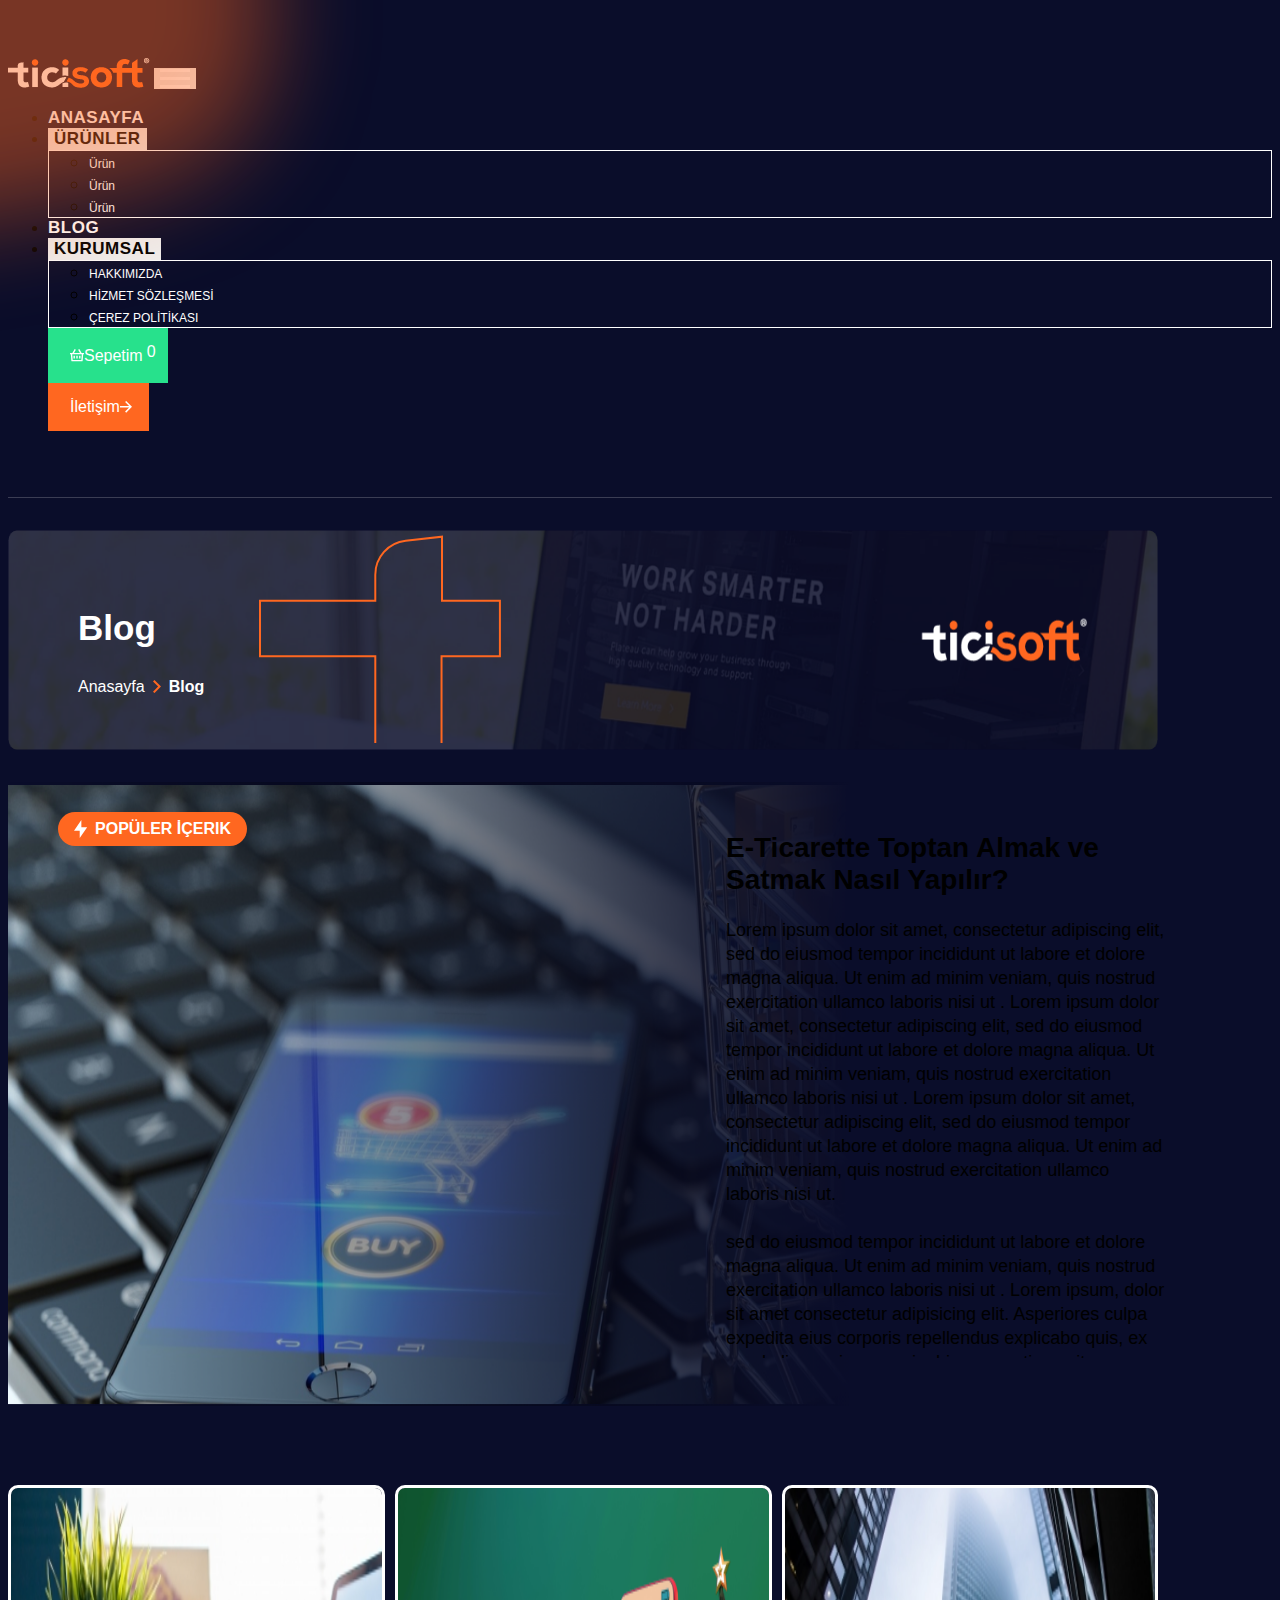
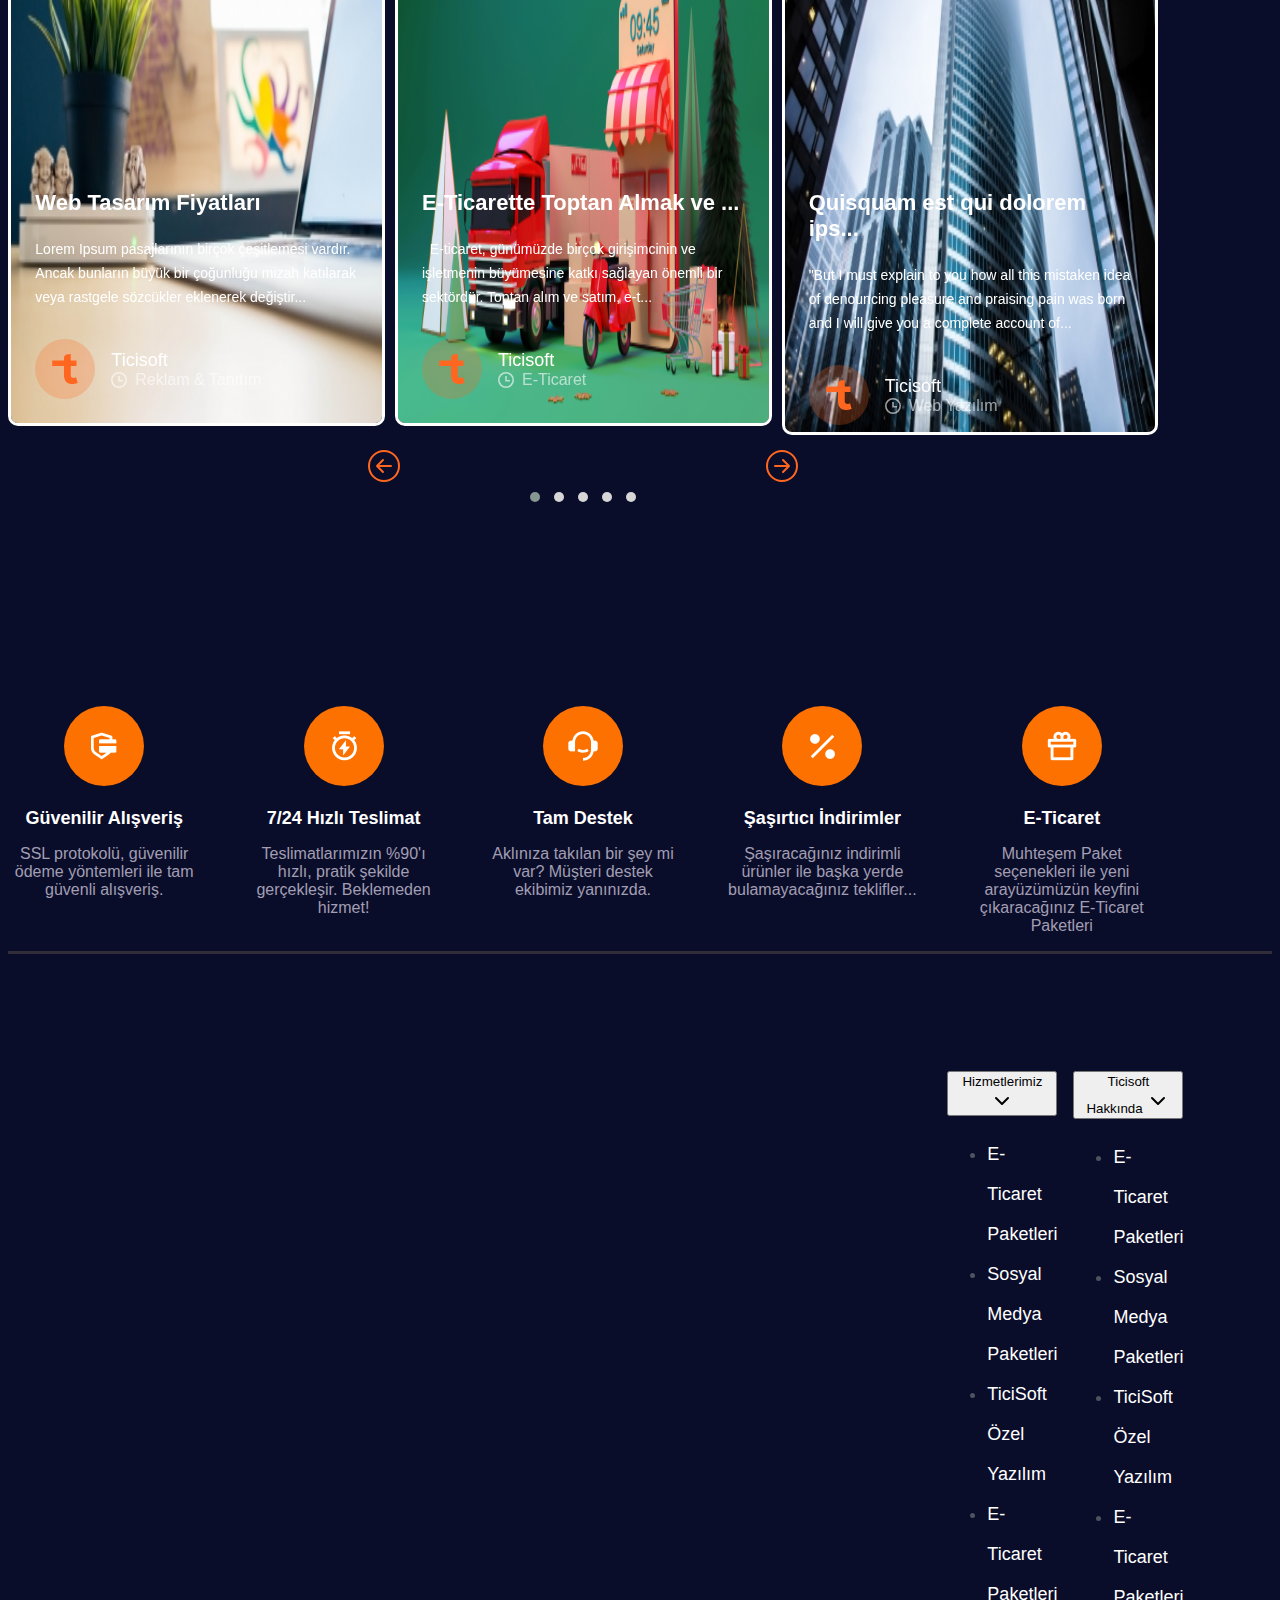
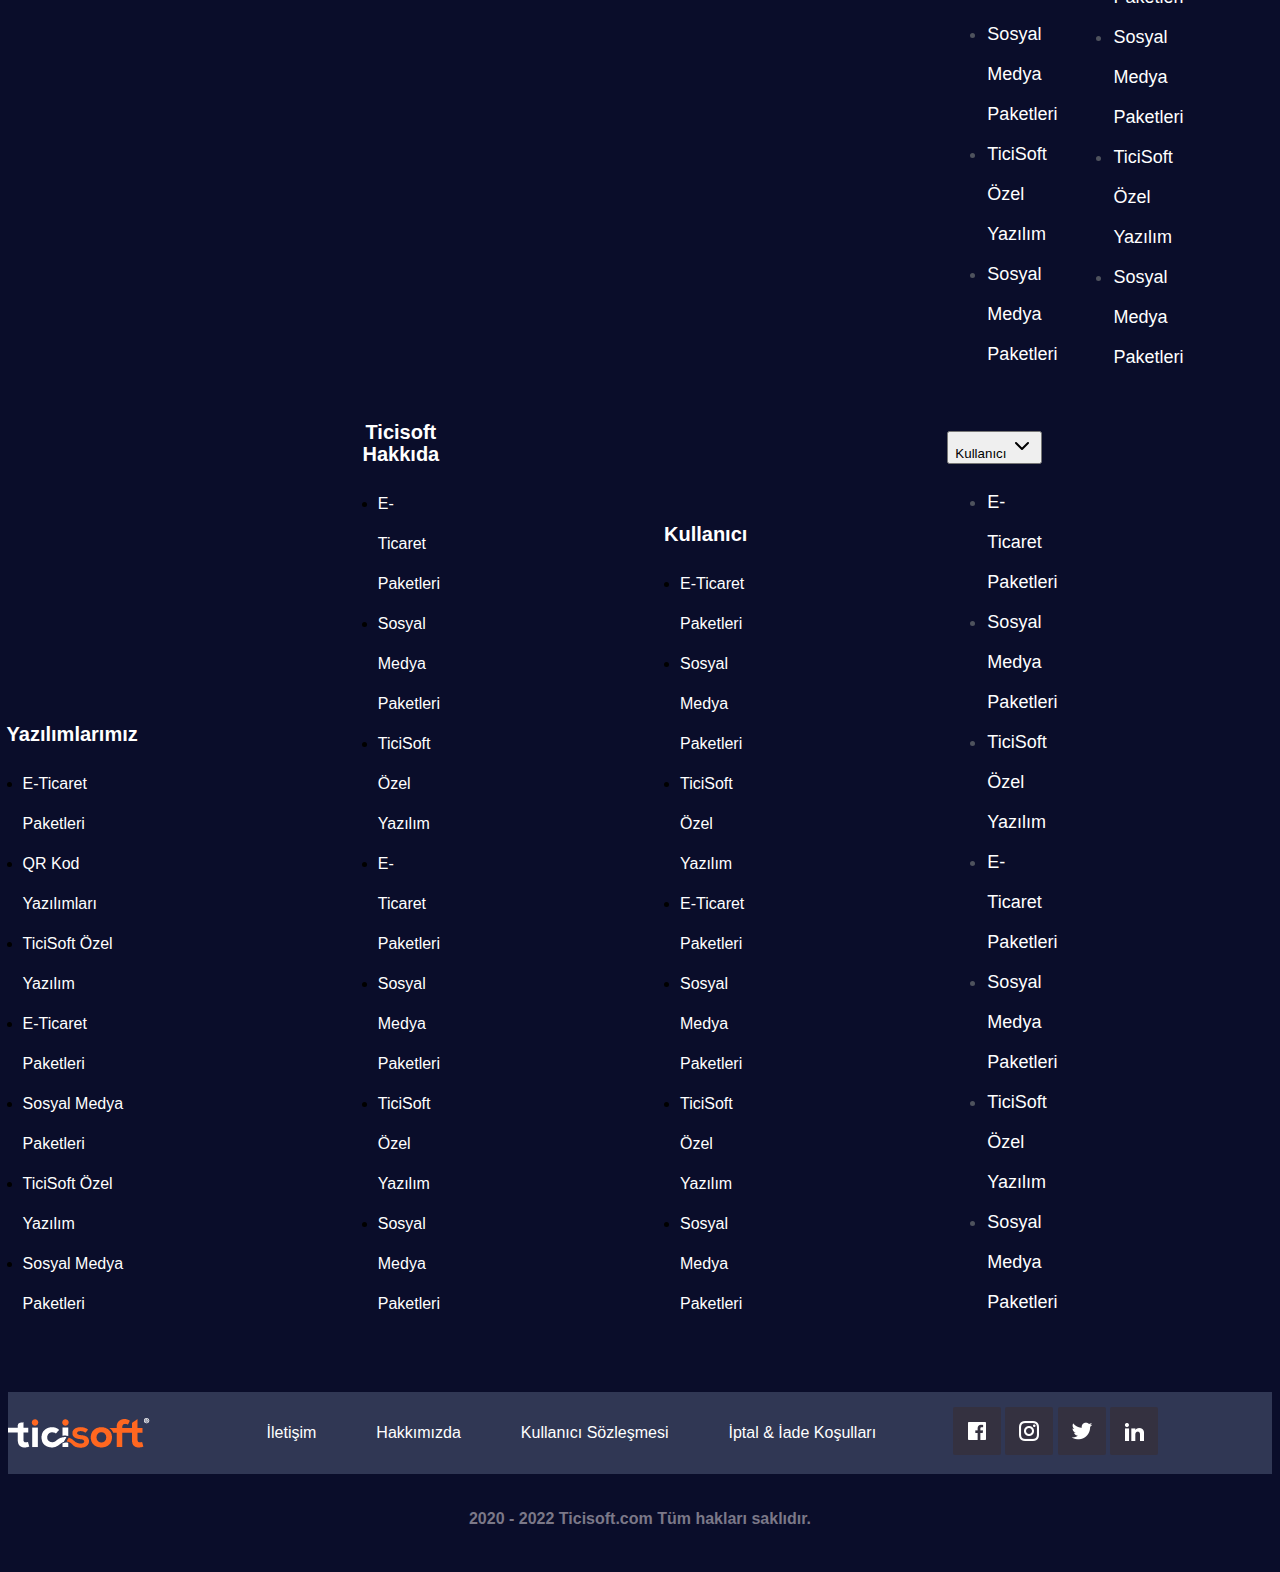
<file: blogs/blog.html>
<html lang="en" class=" xwofoumow idc0_350"><head>
    <meta charset="UTF-8">
    <meta name="viewport" content="width=device-width, user-scalable=no, initial-scale=1.0, maximum-scale=1.0, minimum-scale=1.0">
    <meta http-equiv="X-UA-Compatible" content="ie=edge">
    <title>Blog - Ticisoft - Dijital Dönüşüm Ofisi</title>
    <link rel="icon" type="image/x-icon" href="../assets/favicon.ico">
    <link rel="stylesheet" href="https://cdnjs.cloudflare.com/ajax/libs/OwlCarousel2/2.3.4/assets/owl.carousel.min.css" integrity="sha512-tS3S5qG0BlhnQROyJXvNjeEM4UpMXHrQfTGmbQ1gKmelCxlSEBUaxhRBj/EFTzpbP4RVSrpEikbmdJobCvhE3g==" crossorigin="anonymous" referrerpolicy="no-referrer">
    <link rel="stylesheet" href="https://cdnjs.cloudflare.com/ajax/libs/OwlCarousel2/2.3.4/assets/owl.theme.default.min.css" integrity="sha512-sMXtMNL1zRzolHYKEujM2AqCLUR9F2C4/05cdbxjjLSRvMQIciEPCQZo++nk7go3BtSuK9kfa/s+a4f4i5pLkw==" crossorigin="anonymous" referrerpolicy="no-referrer">
    <link href="https://cdn.jsdelivr.net/npm/bootstrap@5.3.2/dist/css/bootstrap.min.css" rel="stylesheet" integrity="sha384-T3c6CoIi6uLrA9TneNEoa7RxnatzjcDSCmG1MXxSR1GAsXEV/Dwwykc2MPK8M2HN" crossorigin="anonymous">
    <script src="https://cdn.jsdelivr.net/npm/bootstrap@5.3.2/dist/js/bootstrap.bundle.min.js" integrity="sha384-C6RzsynM9kWDrMNeT87bh95OGNyZPhcTNXj1NW7RuBCsyN/o0jlpcV8Qyq46cDfL" crossorigin="anonymous"></script>
    <link rel="stylesheet" href="https://maxcdn.bootstrapcdn.com/font-awesome/4.7.0/css/font-awesome.min.css">
    <link rel="stylesheet" href="../style.css">

</head>
<body style="background: #0A0D2A;">

<header class="bg_header">

    <div class="orange_blur d-none d-lg-block">
        <svg xmlns="http://www.w3.org/2000/svg" width="804.823" height="875.82" viewBox="0 0 804.823 875.82">
            <path id="Vector" d="M301.652.024C380.464-1.851,405.28,108.1,447.263,174.822c28.789,45.755,52.408,91.671,55.988,145.611,3.9,58.785,3.316,121.807-35.284,166.314C427.331,533.6,362.9,543.117,301.652,552.885c-78.515,12.521-167.028,46.248-229.425-3.027C7.386,498.651-12.432,400.664,7.3,320.433c17.254-70.149,106.633-85.647,155.505-138.846C216.39,123.26,222.471,1.907,301.652.024Z" transform="translate(150 150)" fill="rgba(255,103,32,0.45)"></path>
        </svg>
    </div>

    <nav class="nav navbar-expand-lg row align-items-center container-fluid">

        <a class="col-11 col-lg-4 navbar-brand" href="../index.html">
            <img class="ps-sm-5" src="../assets/logo.png" alt="logo">
        </a>

        <button class="navbar-toggler collapsed col-1" type="button" data-bs-toggle="collapse" data-bs-target="#navbarTogglerDemo02" aria-controls="navbarTogglerDemo02" aria-expanded="false" aria-label="Toggle navigation">
            <span class="toggler-icon top-bar"></span>
            <span class="toggler-icon middle-bar"></span>
            <span class="toggler-icon bottom-bar"></span>
        </button>

        <ul class="navbar-nav  col-4 align-items-center justify-content-center justify-content-evenly collapse navbar-collapse" id="navbarTogglerDemo02">

            <li class="nav-item">
                <a class="nav-link _li text-white" href="javascript:void(0)"><b>ANASAYFA</b></a>
            </li>

            <li class="nav-item dropdown">
                <button class="btn  text-white dropdown-toggle" id="dropdownMenuButton1" data-bs-toggle="dropdown" aria-expanded="false">
                    <b>ÜRÜNLER</b>
                </button>
                <ul class="dropdown-menu menu px-3" aria-labelledby="dropdownMenuButton1">
                    <li><a class="menu_a" href="javascript:void(0)">Ürün</a></li>
                    <li><a class="menu_a" href="javascript:void(0)">Ürün</a></li>
                    <li><a class="menu_a" href="javascript:void(0)">Ürün</a></li>
                </ul>
            </li>


            <li class="nav-item">
                <a class="nav-link _li text-white" href="javascript:void(0)"><b>BLOG</b></a>
            </li>

            <li class="nav-item dropdown">
                <button class="btn  text-white dropdown-toggle" id="dropdownMenuButton2" data-bs-toggle="dropdown" aria-expanded="false">
                    <b>KURUMSAL</b>
                </button>
                <ul class="dropdown-menu menu px-3" aria-labelledby="dropdownMenuButton2">
                    <li><a class="menu_a" href="hakkimizda.html">HAKKIMIZDA</a></li>
                    <li><a class="menu_a" href="hizmet.html">HİZMET SÖZLEŞMESİ</a></li>
                    <li><a class="menu_a" href="cerez.html">ÇEREZ POLİTİKASI</a></li>
                </ul>

            </li>

            <div class="col-4 row btn-1-2">
                <div class="col-lg-5 ">
                    <a class="btn btn1 rounded-2 bg_green" href="javascript:void(0)">
                        <svg xmlns="http://www.w3.org/2000/svg" class="me-2 icon_sepet" width="14" height="12.293" viewBox="0 0 14 12.293">
                            <path id="Path_19027" data-name="Path 19027" d="M11.356,3.438,13.6,7.331H16v1.4h-.817l-.53,6.358a.7.7,0,0,1-.7.642H4.044a.7.7,0,0,1-.7-.642L2.816,8.731H2v-1.4H4.4L6.644,3.438l1.212.7L6.012,7.331h5.975L10.144,4.138l1.212-.7Zm2.422,5.293H4.221l.467,5.6h8.623ZM9.7,10.131v2.8H8.3v-2.8Zm-2.8,0v2.8H5.5v-2.8Zm5.6,0v2.8H11.1v-2.8Z" transform="translate(-2 -3.438)" fill="currentColor"></path>
                        </svg>
                        Sepetim
                        <div class="meter rounded-circle ms-xxl-3 ">0</div>
                    </a>
                </div>

                <div class="col-lg-7 ps-lg-5 ">
                    <a class="btn btn2  rounded-2 bg_orange " href="javascript:void(0)">İletişim
                        <svg xmlns="http://www.w3.org/2000/svg" class="ms-2  " width="12" height="11.667" viewBox="0 0 12 11.667">
                            <path id="Path_19031" data-name="Path 19031" d="M13.129,9.306,9.106,5.283l1.061-1.061L16,10.055l-5.833,5.834L9.106,14.828l4.023-4.023H4v-1.5Z" transform="translate(-4 -4.222)" fill="currentColor"></path>
                        </svg>
                    </a>
                </div>
            </div>

        </ul>

    </nav>

    <div class="ts-hero ts-hero-small">
        <div class="container">
            <div class="ts-hero-banner">
                <img src="../assets/hero-banner-background.png" alt="ts-hero-background" class="ts-hero-banner-image">
                <div class="ts-hero-banner-content">
                    <div class="ts-hero-banner-left">
                        <div class="ts-hero-banner-title">Blog</div>
                        <div class="breadcrumb">
                            <a href="#" class="breadcrumb-item">Anasayfa</a>
                            <a href="#" class="breadcrumb-item"><svg xmlns="http://www.w3.org/2000/svg" width="8" height="13.091" viewBox="0 0 8 13.091">
                                <path id="Path_19610" data-name="Path 19610" d="M12.182,13.313l5.091-5.091,1.454,1.454-6.546,6.546L5.636,9.676,7.09,8.222Z" transform="translate(-8.222 18.727) rotate(-90)" fill="#ff6720"></path>
                            </svg>
                            </a>
                            <a href="#" class="breadcrumb-item">Blog</a>
                        </div>
                    </div>
                    <svg xmlns="http://www.w3.org/2000/svg" xmlns:xlink="http://www.w3.org/1999/xlink" width="280" height="213" viewBox="0 0 280 213">
                        <defs>
                            <clipPath id="clip-path">
                                <rect id="Rectangle_4859" data-name="Rectangle 4859" width="280" height="213" transform="translate(609 223)" fill="#fff" stroke="#707070" stroke-width="1"></rect>
                            </clipPath>
                        </defs>
                        <g id="Mask_Group_5" data-name="Mask Group 5" transform="translate(-609 -223)" clip-path="url(#clip-path)">
                            <path id="Path_19016" data-name="Path 19016" d="M219.3,82.77V146.7h57.912v55.588H218.837v86.165q0,30.578,25.946,30.574,16.674,0,27.79-5.562l15.291,55.595a155.823,155.823,0,0,1-48.175,10.189q-40.316,1.859-63.7-19.222t-23.391-71.574V202.289H37.3V146.7H152.594V120.719a34.117,34.117,0,0,1,30.352-33.909Z" transform="translate(577.699 146.965)" fill="none" stroke="#ff6720" stroke-width="2"></path>
                        </g>
                    </svg>
                </div>
            </div>
        </div>
    </div>

</header>


<section class="blog">
    <img src="../assets/blog-background-image.png" alt="blog-background-image" class="blog-background-image">
    <div class="container">
        <div class="blog-tag">
            <svg xmlns="http://www.w3.org/2000/svg" width="13.091" height="18" viewBox="0 0 13.091 18">
                <path id="Path_18642" data-name="Path 18642" d="M11.364,8.364h5.727L9.727,19V11.636H4L11.364,1Z" transform="translate(-4 -1)" fill="#fff"></path>
            </svg>Popüler İçerik</div>
        <div class="blog-content text-white">
            <div class="blog-title">E-Ticarette Toptan Almak ve
                Satmak Nasıl Yapılır?</div>
            <div class="blog-description">Lorem ipsum dolor sit amet, consectetur adipiscing elit,
                sed do eiusmod tempor incididunt ut labore et dolore
                magna aliqua. Ut enim ad minim veniam, quis nostrud
                exercitation ullamco laboris nisi ut .
                Lorem ipsum dolor sit amet, consectetur adipiscing elit,
                sed do eiusmod tempor incididunt ut labore et dolore
                magna aliqua. Ut enim ad minim veniam, quis nostrud
                exercitation ullamco laboris nisi ut .
                Lorem ipsum dolor sit amet, consectetur adipiscing elit,
                sed do eiusmod tempor incididunt ut labore et dolore
                magna aliqua. Ut enim ad minim veniam, quis nostrud
                exercitation ullamco laboris nisi ut.
                <br><br>
                sed do eiusmod tempor incididunt ut labore et dolore
                magna aliqua. Ut enim ad minim veniam, quis nostrud
                exercitation ullamco laboris nisi ut . Lorem ipsum, dolor sit amet consectetur adipisicing elit. Asperiores culpa expedita eius corporis repellendus explicabo quis, ex quod aliquam ipsum enim hic error ratione vitae rerum quos voluptas odio ad.</div>
        </div>
    </div>
</section>


<section class="blog-adverts">
    <div class="container">
        <div class="owl-carousel owl-theme text-white">

            <div class="card _card" style="max-width: 450px; max-height: 550px">
                <a href="yazi1.html" class="blog-adverts-item">
                    <img src="../assets/b06f088eddd24c44529f746.png" class="blog-adverts-item-image" alt="blog-adverts-image">
                    <div class="blog-adverts-item-content">
                        <div class="blog-adverts-item-title">
                            E-Ticarette Toptan Almak ve ...
                        </div>
                        <div class="blog-adverts-item-description">
                            &nbsp;
                            E-ticaret, günümüzde birçok girişimcinin ve işletmenin büyümesine katkı sağlayan önemli bir sektördür. Toptan alım ve satım, e-t...
                        </div>
                        <div class="blog-adverts-item-bottom">
                            <img src="../assets/blog-adverts-person.png" style="width: auto!important;" alt="blog-adverts-person-image">
                            <div class="blog-adverts-item-information">
                                <div class="blog-adverts-item-person">Ticisoft</div>
                                <div class="blog-adverts-item-date">
                                    <svg xmlns="http://www.w3.org/2000/svg" width="16" height="16" viewBox="0 0 16 16">
                                        <path id="Path_18880" data-name="Path 18880" d="M10,18a8,8,0,1,1,8-8A8,8,0,0,1,10,18Zm0-1.6A6.4,6.4,0,1,0,3.6,10,6.4,6.4,0,0,0,10,16.4Zm.8-6.4H14v1.6H9.2V6h1.6Z" transform="translate(-2 -2)" fill="#fff"></path>
                                    </svg>
                                    E-Ticaret
                                </div>
                            </div>
                        </div>
                    </div>
                </a>
            </div>

            <div class="card _card" style="max-width: 450px; max-height: 550px">
                <a href="yazi2.html" class="blog-adverts-item">
                    <img src="../assets/2258e89f2449a92e1dde9a2.jpg" class="blog-adverts-item-image" alt="blog-adverts-image">

                    <div class="blog-adverts-item-content">
                        <div class="blog-adverts-item-title">
                            Quisquam est qui dolorem ips...
                        </div>
                        <div class="blog-adverts-item-description">
                            "But I must explain to you how all this mistaken idea of denouncing pleasure and praising pain was born and I will give you a complete account of...
                        </div>
                        <div class="blog-adverts-item-bottom">
                            <img src="../assets/blog-adverts-person.png" style="width: auto!important;" alt="blog-adverts-person-image">
                            <div class="blog-adverts-item-information">
                                <div class="blog-adverts-item-person">Ticisoft</div>
                                <div class="blog-adverts-item-date">
                                    <svg xmlns="http://www.w3.org/2000/svg" width="16" height="16" viewBox="0 0 16 16">
                                        <path id="Path_18880" data-name="Path 18880" d="M10,18a8,8,0,1,1,8-8A8,8,0,0,1,10,18Zm0-1.6A6.4,6.4,0,1,0,3.6,10,6.4,6.4,0,0,0,10,16.4Zm.8-6.4H14v1.6H9.2V6h1.6Z" transform="translate(-2 -2)" fill="#fff"></path>
                                    </svg>
                                    Web Yazılım                                                                                    </div>
                            </div>
                        </div>
                    </div>
                </a>
            </div>

            <div class="card _card" style="max-width: 450px; max-height: 550px">
                <a href="javascript:void(0)" class="blog-adverts-item">
                    <img src="../assets/45098d3f3eb93e51c4b692f.jpg" class="blog-adverts-item-image" alt="blog-adverts-image">

                    <div class="blog-adverts-item-content">
                        <div class="blog-adverts-item-title">
                            Lorem Ipsum Neden Kullanılır...
                        </div>
                        <div class="blog-adverts-item-description">
                            Yapılan araştırmalar gösteriyor ki, insanlar bir baskı ürününü ya da dijital tasarımı değerlendirirken kendilerini yazıya ve onun anlamına kaptır...
                        </div>
                        <div class="blog-adverts-item-bottom">
                            <img src="../assets/blog-adverts-person.png" style="width: auto!important;" alt="blog-adverts-person-image">
                            <div class="blog-adverts-item-information">
                                <div class="blog-adverts-item-person">Ticisoft</div>
                                <div class="blog-adverts-item-date">
                                    <svg xmlns="http://www.w3.org/2000/svg" width="16" height="16" viewBox="0 0 16 16">
                                        <path id="Path_18880" data-name="Path 18880" d="M10,18a8,8,0,1,1,8-8A8,8,0,0,1,10,18Zm0-1.6A6.4,6.4,0,1,0,3.6,10,6.4,6.4,0,0,0,10,16.4Zm.8-6.4H14v1.6H9.2V6h1.6Z" transform="translate(-2 -2)" fill="#fff"></path>
                                    </svg>
                                    Google SEO                                                                                    </div>
                            </div>
                        </div>
                    </div>
                </a>
            </div>

            <div class="card _card" style="max-width: 450px; max-height: 550px">
                <a href="javascript:void(0)" class="blog-adverts-item">
                    <img src="../assets/1ff847376cbe1f4d559fdd1.jpg" class="blog-adverts-item-image" alt="blog-adverts-image">

                    <div class="blog-adverts-item-content">
                        <div class="blog-adverts-item-title">
                            Lorem Ipsum Nedir ve Ne Anla...                                </div>
                        <div class="blog-adverts-item-description">

                            Şimdilerde dijital dünyada sıkça karşımıza çıkan Lorem Ipsum aslında çok öncelere dayanıyor ve yıllardan beridir matbaa içerisinde de kullanılıyo...

                        </div>
                        <div class="blog-adverts-item-bottom">
                            <img src="../assets/blog-adverts-person.png" style="width: auto!important;" alt="blog-adverts-person-image">
                            <div class="blog-adverts-item-information">
                                <div class="blog-adverts-item-person">Ticisoft</div>
                                <div class="blog-adverts-item-date">
                                    <svg xmlns="http://www.w3.org/2000/svg" width="16" height="16" viewBox="0 0 16 16">
                                        <path id="Path_18880" data-name="Path 18880" d="M10,18a8,8,0,1,1,8-8A8,8,0,0,1,10,18Zm0-1.6A6.4,6.4,0,1,0,3.6,10,6.4,6.4,0,0,0,10,16.4Zm.8-6.4H14v1.6H9.2V6h1.6Z" transform="translate(-2 -2)" fill="#fff"></path>
                                    </svg>
                                    Grafik &amp; Web Tasarım                                                                                    </div>
                            </div>
                        </div>
                    </div>
                </a>
            </div>

            <div class="card _card" style="max-width: 450px; max-height: 550px">
                <a href="javascript:void(0)" class="blog-adverts-item">
                    <img src="../assets/6e795c702222bdc998dc191.jpg" class="blog-adverts-item-image" alt="blog-adverts-image">

                    <div class="blog-adverts-item-content">
                        <div class="blog-adverts-item-title">
                            Web Tasarım Fiyatları                                </div>
                        <div class="blog-adverts-item-description">

                            Lorem Ipsum pasajlarının birçok çeşitlemesi vardır. Ancak bunların büyük bir çoğunluğu mizah katılarak veya rastgele sözcükler eklenerek değiştir...

                        </div>
                        <div class="blog-adverts-item-bottom">
                            <img src="../assets/blog-adverts-person.png" style="width: auto!important;" alt="blog-adverts-person-image">
                            <div class="blog-adverts-item-information">
                                <div class="blog-adverts-item-person">Ticisoft</div>
                                <div class="blog-adverts-item-date">
                                    <svg xmlns="http://www.w3.org/2000/svg" width="16" height="16" viewBox="0 0 16 16">
                                        <path id="Path_18880" data-name="Path 18880" d="M10,18a8,8,0,1,1,8-8A8,8,0,0,1,10,18Zm0-1.6A6.4,6.4,0,1,0,3.6,10,6.4,6.4,0,0,0,10,16.4Zm.8-6.4H14v1.6H9.2V6h1.6Z" transform="translate(-2 -2)" fill="#fff"></path>
                                    </svg>
                                    Reklam &amp; Tanıtım                                                                                    </div>
                            </div>
                        </div>
                    </div>
                </a>
            </div>

        </div>
    </div>
</section>


<footer class="ts-footer">
    <div class="ts-footer-card">
        <div class="container">
            <div class="ts-footer-card-item">
                <svg xmlns="http://www.w3.org/2000/svg" xmlns:xlink="http://www.w3.org/1999/xlink" width="80" height="80" viewBox="0 0 80 80">
                    <g id="Group_17602" data-name="Group 17602" transform="translate(-344 -2729)">
                        <circle id="Ellipse_3" data-name="Ellipse 3" cx="40" cy="40" r="40" transform="translate(344 2729)" fill="#fc7100"></circle>
                        <image id="secure-payment-fill" width="26" height="28" transform="translate(371 2755)" xlink:href="[data-uri]"></image>
                    </g>
                </svg>
                <div class="ts-footer-card-item-title">
                    Güvenilir Alışveriş
                </div>
                <div class="ts-footer-card-item-description">
                    SSL protokolü, güvenilir ödeme yöntemleri ile tam güvenli alışveriş.
                </div>
            </div>
            <div class="ts-footer-card-item">
                <svg xmlns="http://www.w3.org/2000/svg" xmlns:xlink="http://www.w3.org/1999/xlink" width="80" height="80" viewBox="0 0 80 80">
                    <g id="Group_17603" data-name="Group 17603" transform="translate(-632 -2729)">
                        <circle id="Ellipse_3" data-name="Ellipse 3" cx="40" cy="40" r="40" transform="translate(632 2729)" fill="#fc7100"></circle>
                        <image id="timer-flash-line_1_" data-name="timer-flash-line (1)" width="25" height="30" transform="translate(660 2754)" xlink:href="[data-uri]"></image>
                    </g>
                </svg>
                <div class="ts-footer-card-item-title">
                    7/24 Hızlı Teslimat
                </div>
                <div class="ts-footer-card-item-description">
                    Teslimatlarımızın %90'ı hızlı, pratik şekilde gerçekleşir. Beklemeden hizmet!
                </div>
            </div>
            <div class="ts-footer-card-item">
                <svg xmlns="http://www.w3.org/2000/svg" xmlns:xlink="http://www.w3.org/1999/xlink" width="80" height="80" viewBox="0 0 80 80">
                    <g id="Group_17604" data-name="Group 17604" transform="translate(-919 -2729)">
                        <circle id="Ellipse_3" data-name="Ellipse 3" cx="40" cy="40" r="40" transform="translate(919 2729)" fill="#fc7100"></circle>
                        <image id="customer-service-2-fill" width="30" height="30" transform="translate(944 2754)" xlink:href="[data-uri]"></image>
                    </g>
                </svg>
                <div class="ts-footer-card-item-title">
                    Tam Destek
                </div>
                <div class="ts-footer-card-item-description">
                    Aklınıza takılan bir şey mi var? Müşteri destek ekibimiz yanınızda.
                </div>
            </div>
            <div class="ts-footer-card-item">
                <svg xmlns="http://www.w3.org/2000/svg" xmlns:xlink="http://www.w3.org/1999/xlink" width="80" height="80" viewBox="0 0 80 80">
                    <g id="Group_17605" data-name="Group 17605" transform="translate(-1207 -2729)">
                        <circle id="Ellipse_3" data-name="Ellipse 3" cx="40" cy="40" r="40" transform="translate(1207 2729)" fill="#fc7100"></circle>
                        <image id="percent-fill" width="25" height="25" transform="translate(1235 2757)" xlink:href="[data-uri]"></image>
                    </g>
                </svg>
                <div class="ts-footer-card-item-title">
                    Şaşırtıcı İndirimler
                </div>
                <div class="ts-footer-card-item-description">
                    Şaşıracağınız indirimli ürünler ile başka yerde bulamayacağınız teklifler...
                </div>
            </div>
            <div class="ts-footer-card-item">
                <svg xmlns="http://www.w3.org/2000/svg" xmlns:xlink="http://www.w3.org/1999/xlink" width="80" height="80" viewBox="0 0 80 80">
                    <g id="Group_17606" data-name="Group 17606" transform="translate(-1495 -2729)">
                        <circle id="Ellipse_3" data-name="Ellipse 3" cx="40" cy="40" r="40" transform="translate(1495 2729)" fill="#fc7100"></circle>
                        <image id="gift-2-line_1_" data-name="gift-2-line (1)" width="30" height="30" transform="translate(1520 2754)" xlink:href="[data-uri]"></image>
                    </g>
                </svg>
                <div class="ts-footer-card-item-title">
                    E-Ticaret
                </div>
                <div class="ts-footer-card-item-description">
                    Muhteşem Paket seçenekleri ile yeni arayüzümüzün keyfini çıkaracağınız E-Ticaret Paketleri
                </div>
            </div>
        </div>
    </div>
    <div class="ts-footer-nav-wrapper">
        <div class="container">
            <div class="ts-footer-nav-group">
                <ul class="ts-footer-nav navbar-nav">
                    <div class="ts-footer-nav-title">Yazılımlarımız</div>
                    <li class="ts-footer-nav-item"><a href="javascript:void(0)">E-Ticaret Paketleri</a></li>
                    <li class="ts-footer-nav-item"><a href="javascript:void(0)">QR Kod Yazılımları</a></li>
                    <li class="ts-footer-nav-item"><a href="javascript:void(0)">TiciSoft Özel Yazılım</a></li>
                    <li class="ts-footer-nav-item"><a href="javascript:void(0)">E-Ticaret Paketleri</a></li>
                    <li class="ts-footer-nav-item"><a href="javascript:void(0)">Sosyal Medya Paketleri</a></li>
                    <li class="ts-footer-nav-item"><a href="javascript:void(0)">TiciSoft Özel Yazılım</a></li>
                    <li class="ts-footer-nav-item"><a href="javascript:void(0)">Sosyal Medya Paketleri</a></li>
                </ul>

            </div>
            <div class="ts-footer-nav-group">
                <ul class="ts-footer-nav navbar-nav">
                    <div class="ts-footer-nav-title">Ticisoft Hakkıda</div>
                    <li class="ts-footer-nav-item"><a href="javascript:void(0)">E-Ticaret Paketleri</a></li>
                    <li class="ts-footer-nav-item"><a href="javascript:void(0)">Sosyal Medya Paketleri</a></li>
                    <li class="ts-footer-nav-item"><a href="javascript:void(0)">TiciSoft Özel Yazılım</a></li>
                    <li class="ts-footer-nav-item"><a href="javascript:void(0)">E-Ticaret Paketleri</a></li>
                    <li class="ts-footer-nav-item"><a href="javascript:void(0)">Sosyal Medya Paketleri</a></li>
                    <li class="ts-footer-nav-item"><a href="javascript:void(0)">TiciSoft Özel Yazılım</a></li>
                    <li class="ts-footer-nav-item"><a href="javascript:void(0)">Sosyal Medya Paketleri</a></li>
                </ul>
            </div>
            <div class="ts-footer-nav-group">
                <ul class="ts-footer-nav navbar-nav">
                    <div class="ts-footer-nav-title">Kullanıcı</div>
                    <li class="ts-footer-nav-item"><a href="javascript:void(0)">E-Ticaret Paketleri</a></li>
                    <li class="ts-footer-nav-item"><a href="javascript:void(0)">Sosyal Medya Paketleri</a></li>
                    <li class="ts-footer-nav-item"><a href="javascript:void(0)">TiciSoft Özel Yazılım</a></li>
                    <li class="ts-footer-nav-item"><a href="javascript:void(0)">E-Ticaret Paketleri</a></li>
                    <li class="ts-footer-nav-item"><a href="javascript:void(0)">Sosyal Medya Paketleri</a></li>
                    <li class="ts-footer-nav-item"><a href="javascript:void(0)">TiciSoft Özel Yazılım</a></li>
                    <li class="ts-footer-nav-item"><a href="javascript:void(0)">Sosyal Medya Paketleri</a></li>
                </ul>
            </div>
            <div class="accordion accordion-flush d-lg-none" id="accordionFlushExample">
                <div class="accordion-item">
                    <h2 class="accordion-header" id="flush-headingOne">
                        <button class="accordion-button collapsed" type="button" data-bs-toggle="collapse" data-bs-target="#flush-collapseOne" aria-expanded="false" aria-controls="flush-collapseOne">
                            Hizmetlerimiz <svg xmlns="http://www.w3.org/2000/svg" class="icon icon-tabler icon-tabler-chevron-down" width="24" height="24" viewBox="0 0 24 24" stroke-width="2" stroke="currentColor" fill="none" stroke-linecap="round" stroke-linejoin="round">
                            <path stroke="none" d="M0 0h24v24H0z" fill="none"></path>
                            <path d="M6 9l6 6l6 -6"></path>
                        </svg>
                        </button>
                    </h2>
                    <div id="flush-collapseOne" class="accordion-collapse collapse" aria-labelledby="flush-headingOne" data-bs-parent="#accordionFlushExample">
                        <div class="accordion-body">
                            <ul class="ts-footer-nav">
                                <li class="ts-footer-nav-item"><a href="javascript:void(0)">E-Ticaret Paketleri</a></li>
                                <li class="ts-footer-nav-item"><a href="javascript:void(0)">Sosyal Medya Paketleri</a></li>
                                <li class="ts-footer-nav-item"><a href="javascript:void(0)">TiciSoft Özel Yazılım</a></li>
                                <li class="ts-footer-nav-item"><a href="javascript:void(0)">E-Ticaret Paketleri</a></li>
                                <li class="ts-footer-nav-item"><a href="javascript:void(0)">Sosyal Medya Paketleri</a></li>
                                <li class="ts-footer-nav-item"><a href="javascript:void(0)">TiciSoft Özel Yazılım</a></li>
                                <li class="ts-footer-nav-item"><a href="javascript:void(0)">Sosyal Medya Paketleri</a></li>
                            </ul>
                        </div>
                    </div>
                </div>
                <div class="accordion-item">
                    <h2 class="accordion-header" id="flush-headingTwo">
                        <button class="accordion-button collapsed" type="button" data-bs-toggle="collapse" data-bs-target="#flush-collapseTwo" aria-expanded="false" aria-controls="flush-collapseTwo">
                            Ticisoft Hakkında <svg xmlns="http://www.w3.org/2000/svg" class="icon icon-tabler icon-tabler-chevron-down" width="24" height="24" viewBox="0 0 24 24" stroke-width="2" stroke="currentColor" fill="none" stroke-linecap="round" stroke-linejoin="round">
                            <path stroke="none" d="M0 0h24v24H0z" fill="none"></path>
                            <path d="M6 9l6 6l6 -6"></path>
                        </svg>
                        </button>
                    </h2>
                    <div id="flush-collapseTwo" class="accordion-collapse collapse" aria-labelledby="flush-headingTwo" data-bs-parent="#accordionFlushExample">
                        <div class="accordion-body">
                            <ul class="ts-footer-nav">
                                <li class="ts-footer-nav-item"><a href="javascript:void(0)">E-Ticaret Paketleri</a></li>
                                <li class="ts-footer-nav-item"><a href="javascript:void(0)">Sosyal Medya Paketleri</a></li>
                                <li class="ts-footer-nav-item"><a href="javascript:void(0)">TiciSoft Özel Yazılım</a></li>
                                <li class="ts-footer-nav-item"><a href="javascript:void(0)">E-Ticaret Paketleri</a></li>
                                <li class="ts-footer-nav-item"><a href="javascript:void(0)">Sosyal Medya Paketleri</a></li>
                                <li class="ts-footer-nav-item"><a href="javascript:void(0)">TiciSoft Özel Yazılım</a></li>
                                <li class="ts-footer-nav-item"><a href="javascript:void(0)">Sosyal Medya Paketleri</a></li>
                            </ul>
                        </div>
                    </div>
                </div>
                <div class="accordion-item">
                    <h2 class="accordion-header" id="flush-headingThree">
                        <button class="accordion-button collapsed" type="button" data-bs-toggle="collapse" data-bs-target="#flush-collapseThree" aria-expanded="false" aria-controls="flush-collapseThree">
                            Kullanıcı <svg xmlns="http://www.w3.org/2000/svg" class="icon icon-tabler icon-tabler-chevron-down" width="24" height="24" viewBox="0 0 24 24" stroke-width="2" stroke="currentColor" fill="none" stroke-linecap="round" stroke-linejoin="round">
                            <path stroke="none" d="M0 0h24v24H0z" fill="none"></path>
                            <path d="M6 9l6 6l6 -6"></path>
                        </svg>
                        </button>
                    </h2>
                    <div id="flush-collapseThree" class="accordion-collapse collapse" aria-labelledby="flush-headingThree" data-bs-parent="#accordionFlushExample">
                        <div class="accordion-body">
                            <ul class="ts-footer-nav">
                                <li class="ts-footer-nav-item"><a href="javascript:void(0)">E-Ticaret Paketleri</a></li>
                                <li class="ts-footer-nav-item"><a href="javascript:void(0)">Sosyal Medya Paketleri</a></li>
                                <li class="ts-footer-nav-item"><a href="javascript:void(0)">TiciSoft Özel Yazılım</a></li>
                                <li class="ts-footer-nav-item"><a href="javascript:void(0)">E-Ticaret Paketleri</a></li>
                                <li class="ts-footer-nav-item"><a href="javascript:void(0)">Sosyal Medya Paketleri</a></li>
                                <li class="ts-footer-nav-item"><a href="javascript:void(0)">TiciSoft Özel Yazılım</a></li>
                                <li class="ts-footer-nav-item"><a href="javascript:void(0)">Sosyal Medya Paketleri</a></li>
                            </ul>
                        </div>
                    </div>
                </div>
            </div>
        </div>
    </div>
    <div class="ts-footer-bottom">
        <div class="container">
            <img src="../assets/logo.png" alt="logo">
            <ul class="ts-footer-bottom-nav">
                <li class="ts-footer-bottom-nav-item">
                    <a href="javascript:void(0)">İletişim</a>
                </li>
                <li class="ts-footer-bottom-nav-item">
                    <a href="javascript:void(0)">Hakkımızda</a>
                </li>
                <li class="ts-footer-bottom-nav-item">
                    <a href="javascript:void(0)">Kullanıcı Sözleşmesi</a>
                </li>
                <li class="ts-footer-bottom-nav-item">
                    <a href="javascript:void(0)">İptal &amp; İade Koşulları</a>
                </li>
            </ul>
            <div class="ts-footer-links">
                <a href="javascript:void(0)" class="ts-footer-links-item">
                    <svg xmlns="http://www.w3.org/2000/svg" xmlns:xlink="http://www.w3.org/1999/xlink" width="48" height="48" viewBox="0 0 48 48">
                        <g id="_1" data-name="1" transform="translate(-1442 -3415)">
                            <rect id="Rounded_Rectangle_693" data-name="Rounded Rectangle 693" width="48" height="48" rx="2" transform="translate(1442 3415)" fill="#343140"></rect>
                            <image id="facebook-box-fill" width="18" height="18" transform="translate(1457 3430)" xlink:href="[data-uri]"></image>
                        </g>
                    </svg>
                </a>
                <a href="javascript:void(0)" class="ts-footer-links-item">
                    <svg xmlns="http://www.w3.org/2000/svg" xmlns:xlink="http://www.w3.org/1999/xlink" width="48" height="48" viewBox="0 0 48 48">
                        <g id="_2" data-name="2" transform="translate(-1500 -3415)">
                            <rect id="Rounded_Rectangle_693_copy" data-name="Rounded Rectangle 693 copy" width="48" height="48" rx="2" transform="translate(1500 3415)" fill="#343140"></rect>
                            <image id="instagram-line_1_" data-name="instagram-line (1)" width="20" height="20" transform="translate(1514 3429)" xlink:href="[data-uri]"></image>
                        </g>
                    </svg>
                </a>
                <a href="javascript:void(0)" class="ts-footer-links-item">
                    <svg xmlns="http://www.w3.org/2000/svg" xmlns:xlink="http://www.w3.org/1999/xlink" width="48" height="48" viewBox="0 0 48 48">
                        <g id="_3" data-name="3" transform="translate(-1558 -3415)">
                            <rect id="Rounded_Rectangle_693_copy_2" data-name="Rounded Rectangle 693 copy 2" width="48" height="48" rx="2" transform="translate(1558 3415)" fill="#343140"></rect>
                            <image id="twitter-fill_1_" data-name="twitter-fill (1)" width="22" height="18" transform="translate(1571 3430)" xlink:href="[data-uri]"></image>
                        </g>
                    </svg>
                </a>
                <a href="javascript:void(0)" class="ts-footer-links-item">
                    <svg xmlns="http://www.w3.org/2000/svg" xmlns:xlink="http://www.w3.org/1999/xlink" width="48" height="48" viewBox="0 0 48 48">
                        <g id="_4" data-name="4" transform="translate(-1616 -3415)">
                            <rect id="Rounded_Rectangle_693_copy_3" data-name="Rounded Rectangle 693 copy 3" width="48" height="48" rx="2" transform="translate(1616 3415)" fill="#343140"></rect>
                            <image id="linkedin-fill" width="20" height="19" transform="translate(1630 3430)" xlink:href="[data-uri]"></image>
                        </g>
                    </svg>
                </a>
            </div>
        </div>
    </div>
    <div class="ts-footer-copyright">
        <div class="ts-footer-copyright-title">2020 - 2022 Ticisoft.com Tüm hakları saklıdır.</div>
    </div>
</footer>



<script src="https://cdnjs.cloudflare.com/ajax/libs/jquery/3.5.1/jquery.min.js"></script>
<script src="https://cdnjs.cloudflare.com/ajax/libs/OwlCarousel2/2.3.4/owl.carousel.min.js"></script>
<script defer src="../script.js"></script>
</body>
</html>
</file>
<file: style.css>
*{
    box-sizing: border-box;
}
body {
    overflow-x: hidden;
    font-family: 'Titillium Web',sans-serif;
    background-color: #e8eaec;
}
nav{
    padding: 50px 0;
    border-bottom: 1px solid rgba(255,255,255,.2);
}
@media screen and (max-width: 1000px) {
    nav{
        padding: 30px 0;
    }
}
p{
    margin-top: 16px;
}
h1{
    font-size: 45px;
    font-weight: 600;
    letter-spacing: 0.8px;
}
h4{
    font-family: Gilroy, sans-serif;
}
section{
    display: block;
}
span{
    color: #ff6720;
}
/*Navbar*/
._li , .dropdown-toggle{
    font-size: 17px;
    position: relative;
    letter-spacing: 0.5px;
    text-decoration: none;
    border: none;
}
._li:after{
    content: "";
    position: absolute;
    transition:  0.4s ;
}
._li:hover:after{
    position: absolute;
    opacity: 1;
    height: 2px;
    width: 100%;
    background-color: #ff6720;
    bottom: 0;
    left: 0;

}

.navbar-toggler {
    border: 0 !important;
}

.navbar-toggler:focus,
.navbar-toggler:active,
.navbar-toggler-icon:focus {
    outline: none !important;
    box-shadow: none !important;
    border: 0 !important;
}

.toggler-icon{
    width: 30px;
    height: 3px;
    background-color: #ffffff;
    display: block;
    transition: all 0.4s;
}

.middle-bar{
    margin: 5px 0;
}
.navbar-toggler .top-bar {
    transform: rotate(45deg);
    transform-origin: 10% 10%;
}
.navbar-toggler .middle-bar {
    opacity: 0;
    filter: alpha(opacity=0);
}
.navbar-toggler .bottom-bar {
    transform: rotate(-45deg);
    transform-origin: 10% 90%;
}
.navbar-toggler.collapsed .top-bar {
    transform: rotate(0);
}
.navbar-toggler.collapsed .middle-bar {
    opacity: 1;
    filter: alpha(opacity=100);
}
.navbar-toggler.collapsed .bottom-bar {
    transform: rotate(0);
}
.navbar-toggler.collapsed .toggler-icon {
    background-color: #ffffff;
}


/*Dropdown show*/
.show {
    opacity: 1;
    filter: blur(0);
    transform: translate(0);
}

.menu{
    font-size: 19px;
    border: 1px solid white;
    background-color: #0a0d2a;
    background-clip: padding-box;
}
.menu:hover{
    display: block;
}
.menu_a{
    color: white;
    text-decoration: none;
    font-size: 12px;

}
/*Color*/
.bg_green{
    background-color: #27e18c;
}
.bg_orange{
    background-color: #ff6720;
}

.bg_header{
    background-color: #0a0d2a;
}

.bg_white{
    background-color: white;
}

.orange_blur{
    position: absolute;
    left: -30%;
    top: -500px;
    filter: blur(50px);
    pointer-events: none;
    z-index: 2;
}
.col_orange{
    color: #ff6720;
}

/*Header*/

.header_1{
    padding: 50px 0;
}
.header_img{
    position: absolute;
    right: 0;
    top: 220px;
    pointer-events: none;
    height: 876px;
}
._line{
    position: absolute;
    height: 3px;
    width: 67px;
    background-color: #ff6720;
    border-radius: 30px;
}
.header_text{
    padding-top: 50px;
    max-width: 590px;
    font-size: 18px;
    letter-spacing: 0.5px;
}
.header_btn1{
    display: flex;
    align-items: center;
    font-weight: 500;
    font-size: 18px;
    padding: 13px 22px;
    border-radius: 50px;
    text-align: left;
    color: white;
    gap: 1rem;
    border: 2px solid transparent;
}
.header_btn2{
    display: flex;
    align-items: center;
    font-size: 18px;
    font-weight: 500;
    padding: 13px 22px;
    border-radius: 50px;
    text-align: left;
    gap: 1rem;
    border: 2px solid transparent;
}
._check{
    transition: 0.3s color ease;
}
._check:hover{
    color: #ff6720;
}
.header_text2{
    max-width: 250px;
    font-size: 18px;
    font-weight: 400;
}


/*Button*/

.btn1{
    position: relative;
    padding: 13px 15px 13px 20px;
    font-size: 18px;
    display: inline-flex;
    align-items: center;
    border: 2px solid transparent;
    color: white;
}
.btn2{
    position: relative;
    padding: 13px 15px 13px 20px;
    font-size: 18px;
    display: inline-flex;
    align-items: center;
    border: 2px solid transparent;
    color: white;
}

.btn3{
    position: relative;
    display: flex;
    align-items: center;
    justify-content: end;
    color: #fff;
    font-size: 13px;
    font-weight: 400;
    gap: 1rem;
    transition: .3s color ease,.3s background ease ;
    right: 2rem;
}
.btn3:hover{
    color: #ff6720;
}
.btn4{
    position: relative;
    display: flex;
    align-items: center;
    justify-content: center;
    background-color: #ff6720;
    color: #fff;
    padding: 13px 30px;
    font-size: 16px;
    font-weight: 400;
    border-radius: 5px;
    gap: 1rem;
    right: 2rem;
}
.btn4:hover{
    background-color: #ff6720;
    color: white;
}
.btn6{
    display: flex;
    align-items: center;
    justify-content: center;
    background-color: #ff6720;
    color: #fff;
    padding: 13px 30px;
    font-size: 18px;
    font-weight: 400;
    border-radius: 50px;
    gap: 1rem;
    right: 2rem;
}
.btn1:hover{
    border: 2px solid #27e18c;
    color: #27e18c;
}

.btn2:hover, .header_btn1:hover, .btn6:hover, .btn8:hover{
    border: 2px solid #ff6720;
    color: #ff6720;
}

.header_btn2:hover{
    border: 2px solid white;
    color: white;
}

.meter{
    position: initial;
    width: 25px;
    height: 25px;

}

/*Information*/
._info{
    position: relative;
    text-align: center;
    background-color: white;
    padding: 39px 0;
    height: 300px;
    z-index: 5;
}

.title1{
    font-size: 36px;
    font-weight: 500;
    color: #0a0d2a;
}
._info_text1{
    font-weight: 700;
    color: #ff6720;
}
._info_text2{
    font-size: 18px;
    font-weight: 400;
    color: rgba(36, 42, 53, 0.74);
}
._info_card{
    margin-top: 53px;
    display: grid;
    grid-template-columns: repeat(5,1fr);
    gap: 2rem;
}
._info_card_item{
    background: #fff;
    color: rgba(36, 42, 53, 0.86);
    transition: .3s color ease,.3s background ease,.3s transform ease;
    border-radius: 8px;
    padding: 26px 1px;
    border: 1px solid #e8eaec;
}
._info_card_item:hover{
    background: #ff6720;
    color: #fff;
    transform: translateY(-20px);
    border: none;
}
._info_card_item1{
    font-size: 18px;
    max-width: 70%;
    margin: 0 auto 23.5px;
    font-weight: 600;
    padding-bottom: 23.5px;
    position: relative;
    letter-spacing: 0.6px;
}
._info_card_item2{
    font-size: 18px;
    font-weight: 400;
}
._line2{
    position: absolute;
    left: calc(50% - 24px);
    height: 3px;
    width: 48px;
    background-color: #DFE4EE;
    border-radius: 30px;
}

/*Packet*/
.packet{
    position: relative;
    padding: 180px 0 79px;
    overflow: hidden;
    background-color: #e8eaec;
}
.packet-background-image{
    position: absolute;
    left: -430px;
    top: -128px;
    pointer-events: none;
}
.card{
    border: 0;
    background-color: transparent;
    object-fit: contain;
}
._card{
    display: flex;
    position: relative;
    justify-content: center;
    margin-top: 2rem;
 }
._card1{
    color: white;
    font-size: 22px;
    font-weight: 500;
    margin-bottom: 14.5px;
    text-align: center;
    position: relative;
}
._card2{
    position: relative;
    color: white;
    width: max-content;
    margin: 0 auto 79px;
    padding: 5px 31px 5px 5px;
    border: 1px solid #ff6720;
    display: flex;
    align-items: center;
    font-size: 14px;
    gap: 25.7px;
    border-radius: 19px;
    background: rgba(255,103,32,.5);
    font-weight: 500;
    text-transform: uppercase;
}
.owl-nav {
     display: flex;
     justify-content: space-evenly;
 }
._card3{
    position: relative;
    display: grid;
    grid-template-columns: repeat(2,1fr);
    row-gap: 20px;
    width: 100%;
    margin-bottom: 48.5px;
    margin-left: 2rem ;
    text-align: left;
    font-size: 14px;
    font-weight: lighter;
    color: white;
}
._line3{
    position: absolute;
    bottom: 0;
    left: calc(50% - 82.5px);
    width: 165px;
    height: 2px;
    border-radius: 30px;
    background: #ff6720;
    opacity: .5;
}
._card4{
    width: 40%;

}
._card5{
    color: #ff6720;
    position: relative;
    display: flex;
    align-items: center;
    text-align: left;
    justify-content: space-between;
    left: 2rem;
    /*bottom: 2rem;*/
}

._down{
    position: relative;
    color: #8187a0;
    font-size: 1rem;
    font-weight: 500;
    text-decoration: line-through;
}

.price{
    font-size: 28px!important;
    font-weight: 700!important;
    color: #ff6720;
}

/*Secturity*/
.sectur{
    padding: 50px 0 50px;
    background-color: #e8eaec;
}
.sectur .container{
    display: flex;
    align-items: center;
    background: #fff;
    border-radius: 20px;
    max-width: 1400px;
    padding: 50px;
}

.secur-title{
    font-size: 32px;
    font-weight: 600;
    margin-bottom: 23px;
    color: #0a0d2a;
}
.secur-t{
    font-size: 22px;
    color: rgba(10, 13, 42, 0.84);
    max-width: 605px;
    margin-bottom: 23px;
    line-height: 28px;
}

.secur-design{
    display: grid;
    grid-template-columns: repeat(2,1fr);
    max-width: 655px;
    margin-top: 22px;
    row-gap: 14px;
    margin-bottom: 51px;
}

.secur-design-item{
    font-size: 18px;
    font-weight: 500;
    color: #0a0d2a;
    display: flex;
    align-items: center;
    gap: 13px;
}

.btn5{
    background: rgba(10,13,42,.15);
    border-radius: 2px;
    color: #000;
    display: flex;
    align-items: center;
    gap: 26px;
    padding: 20px 26px;
    width: max-content;
    font-size: 18px;
}

/*Banner*/
.banner{
    padding: 50px 20px 50px;
    background-color: #e8eaec;
}
.banner .container{
    display: flex;
    align-items: center;
    background: #0a0d2a;
    border-radius: 10px;
    padding: 44px 54px;
    gap: 67px;
    color: white;
}
.banner-content{
    padding-left: 67px;
    border-left: 1px solid #fff;
    display: flex;
    align-items: center;
    gap: 88px;
}
.banner-title{
    font-size: 28px;
    font-weight: 500;
}
.banner-design{
    font-size: 17px;
    font-weight: 100;
    line-height: 22px;
    max-width: 640px;
}

/*About*/
.about{
    background-color: #e8eaec;
}

.about-top{
    display: flex;
    align-items: center;
    gap: 18px;
    color: #242a35;
}
.about-title{
    color: #242a35;
    font-size: 32px;
    font-weight: 700;
    margin-top: 43px;
}
.about-top-title{
    font-size: 28px;
    font-weight: 500;
}
.about-top-description{
    font-size: 18px;
    font-weight: 400;
    color: #414b5d;
}
.about-content{
    margin-top: 59px;
    background: #fff;
    border-radius: 10px;
    box-shadow: 0 10px 32px #31374f1a;
    padding: 42px;
    display: flex;
    align-items: center;
    position: relative;
}
.about-content .about-top-title{
    font-size: 18px;
    font-weight: 600;
}
.about-left{
    width: 70%;
}
.about-description{
    color: #242a35b3;
    font-size: 18px;
    font-weight: 400;
    line-height: 22px;
    max-width: 753px;

}
.about-description p{
    margin-top: 0;
    margin-bottom: 1rem;
}
.btn7{
    display: flex;
    align-items: center;
    justify-content: center;
    padding: 13px 22px;
    font-size: 18px;
    font-weight: 500;
    border-radius: 5px;
    gap: 1rem;
    transition: .3s color ease,.3s background ease;
    border: 1px solid #ff6720;
    background: rgba(255,103,32,.15);
    color: #ff6720;
    width: 240px;
    margin-top: 33px;
    text-decoration: none;
}
.btn7:hover{
    color: #ff6720;
}
.about-content-background-image{
    position: absolute;
    top: 50%;
    transform: translateY(-50%);
    left: 0;
    pointer-events: none;
}
/*Support*/
.support-box{
    background: #fff;
    margin: 2rem 0;
}
.support-box .container-xxl{
    display: flex;
    align-items: center;
    text-align: left;
    justify-content: space-between;
}
.support-box-left{
    display: flex;
    align-items: center;
    gap: 2rem;
    width: 100%;
}
.btn8{
    display: flex;
    align-items: center;
    justify-content: center;
    padding: 13px 22px;
    font-size: 18px;
    font-weight: 500;
    border-radius: 5px;
    gap: 1rem;
    transition: .3s color ease,.3s background ease;
    border: 1px solid transparent;
    background: #ff6720;
    color: #fff;
    width: 200px;
}
.support-box-title{
    font-size: 28px;
    color: rgba(43, 51, 57, 0.93);
    font-weight: 600;
    line-height: 1;
}
.support-box-description{
    font-weight: 400;
    font-size: 20px;
    color: #2b3339;
    opacity: .5;
}

/*Questions*/
.questions{
    text-align: center;
    margin-bottom: 100px;
}
.questions-title{
    font-size: 32px;
    font-weight: 500;
    color: #313140;
}
.questions-description{
    font-size: 18px;
    color: #787d83;
    font-weight: 400;
    margin-top: 21px;
}
.accordion{
    display: grid;
    grid-template-columns: repeat(2,1fr);
    gap: 1rem;
    margin-top: 59px;
}
.accordion-item{
    height: max-content;
    border: 0!important;
    border-radius: 8px;
}
.questions .accordion-button{
    padding: 1.5rem;
}
.accordion-button-icon{
    margin-left: auto;
}
.accordion-button:focus{
    outline: 0;
    box-shadow: none!important;
}
.accordion-button:not(.collapsed){
    color: black;
    background-color: transparent;
}
.accordion-button-icon-item:last-child{
    transform: rotate(90deg);
    position: relative;
    top: -1.75px;
}
.accordion-button-icon-item{
    background: #ff6720;
    height: 1.5px;
    width: 12.5px;
    transition: .2s opacity ease;
}
.accordion-button:not(.collapsed) .accordion-button-icon-item:nth-child(2){
    opacity: 0;
}
.accordion-button::after{
    display: none!important;
}
.accordion-body{
    font-size: 18px;
    font-weight: 400;
    color: #4e525d;
    line-height: 24px;
    text-align: left;
}
.questions-card{
    margin-top: 51px;
    text-align: left;
    width: 100%;
    height: 330px;
    background: #fff;
    overflow: hidden;
    border-radius: 8px;
    padding: 17px 1rem;
}
.questions-card-top{
    font-size: 20px;
    font-weight: 500;
    color: #4e525d;
    margin-bottom: 26px;
    padding: 0 38px;
}
.questions-card-content{
    padding: 0 38px 61px;
    overflow-y: scroll;
    display: block;
    height: 248px;
}
.questions-card-content p{
    font-size: 18px;
    font-weight: 400;
    color: #4e525d;
    line-height: 24px;
}


/*Think*/
.think{
    padding-bottom: 2rem;
}
.think .container{
    display: flex;
    gap: 24px;
}
.think-left{
    width: 60%;
    min-width: 560px;
}
.think-title{
    font-size: 45px;
    line-height: 72px;
    font-weight: 700;
    color: #0a0d2a;
    max-width: 480px;
}
.think-description{
    font-size: 20px;
    font-weight: 400;
    color: #0a0d2ab3;
    line-height: 45px;
    max-width: 446px;
    margin-bottom: 26px;
}
.comment{
    width: 100%;
    padding: 20px;
    background: #fff;
    border-radius: 10px;
    margin-top: 70px;
    margin-bottom: .25rem;
}
.comment-title{
    display: flex;
    align-items: center;
    gap: 1rem;
    font-size: 20px;
    font-weight: 600;
    color: #0a0d2a;
    margin-bottom: 30px;
}
.comment .row{
    --bs-gutter-y: 18px;
}
.input-wrapper{
    position: relative;
    width: 100%;
}
.comment .input {
    font-weight: 500;
}
.input {
    width: 100%;
    padding: 25px 25px 25px 70px;
    outline: none;
    border: 1px solid #D0D8E8;
    border-radius: 10px;
}
.input-icon {
    position: absolute;
    left: 30px;
    top: 50%;
    transform: translateY(-50%);
}
.input-icon-right {
    right: 18px;
    left: unset!important;


}
.textarea-wrapper .input {
    padding: 13px 25px 13px 70px;
    min-height: 112px;
}
.textarea-wrapper .input-icon {
    top: 18px;
    transform: translateY(0);
}
.button-black {
    display: flex;
    align-items: center;
    color: #fff;
    font-size: 18px;
    gap: 1rem;
    transition: .3s color ease,.3s background ease;
    border: 1px solid transparent;
    background: #0A0D2A;
    justify-content: space-between;
    margin-top: -32px;
    position: relative;
    top: 100%;
    font-weight: 600;
    border-radius: 10px;
    padding: 24px 27px;
    transform: translateY(11%);
}
.stars {
    color: #ff6720;
    padding: 15px;
}
.simple-rating{
}
.simple-rating i {
    color: #f5ba00;
    display: inline-block;
    padding: 1px 2px;
    cursor: pointer;
}

.think-right {
    padding-top: 20px;
    padding-right: 20px;
    display: flex;
    flex-direction: column;
    gap: 25px;
    overflow-y: scroll;
    overflow-x: hidden;
    height: 900px;
}
.think-card {
    background: #fff;
    border-radius: 30px;
    padding: 25px;
    box-shadow: 0 0 34px #9449910d;
    color: #0a0d2a;
    max-width: 500px;
}
.think-card-top {
    display: flex;
    align-items: center;
    justify-content: space-between;
}
.think-card-left {
    display: flex;
    align-items: center;
    gap: 15px;
}
.think-card-name {
    font-size: 18px;
    font-weight: 600;
}
.think-card-role {
    font-size: 14px;
    font-weight: 400;
    margin-top: -.5rem;
}
.think-card-description {
    margin-top: 25px;
    font-size: 1rem;
    font-weight: 400;
    line-height: 26px;
}
.think-right2{
    display: none!important;
}


/*Footer*/

.ts-footer {
    margin-top: 237px;
    background: #0A0D2A;
}
.ts-footer-card {
    text-align: center;
    position: relative;
    top: 1.5rem;
    transform: translateY(-25%);
    padding-bottom: 1rem;
    border-bottom: 3px solid #312E3A;
}
.ts-footer-card .container {
    display: grid;
    grid-template-columns: repeat(5,1fr);
    gap: 47px;
}
.ts-footer-card-item-title {
    color: white;
    margin-top: 22px;
    font-size: 18px;
    font-weight: 600;
}
.ts-footer-card-item-description {
    font-size: 1rem;
    font-weight: 400;
    color: #a29eb3;
    margin-top: 1rem;
}
.ts-footer-nav-wrapper .container {
    display: flex;
    gap: 200px;
    justify-content: center;
}
.ts-footer-nav-group {
    display: flex;
    align-items: end;
    gap: 67px;
}
.ts-footer-nav-title {
    text-align: center;
    color: white;
    font-size: 20px;
    font-weight: 600;
    line-height: 22px;
    margin-bottom: 19px;
    margin-left: -1rem;
}
.ts-footer-nav-item {
    font-weight: 400;
    line-height: 40px;
}
.accordion {
    display: grid;
    grid-template-columns: repeat(2,1fr);
    gap: 1rem;
    margin-top: 59px;
}
.accordion-header {
    margin-bottom: 0;
}
.accordion-body {
    font-size: 18px;
    font-weight: 400;
    color: #4e525d;
    line-height: 24px;
    text-align: left;
}
.ts-footer-nav-item {
    font-weight: 400;
    line-height: 40px;
}
.ts-footer-nav-item a {
    transition: .3s opacity ease;
}
.ts-footer-bottom {
    padding: 15px 0;
    background: #303754;
    margin-top: 52px;
}
.ts-footer-bottom .container {
    display: flex;
    align-items: center;
    justify-content: space-between;
}
.ts-footer-bottom-nav {
    list-style: none;
    display: flex;
    align-items: center;
    gap: 60px;
    margin: 0;
}
a{

    text-decoration: none;
    color: #fff;

}
.ts-footer-copyright {
    width: 100%;
    text-align: center;
    padding: 36px 0;
}
.ts-footer-copyright-title {
    font-weight: 600;
    color: #7b7888;
}


/*HAKKIMIZDA*/
.ts-hero-small {
    height: max-content;
    overflow: hidden;
    padding: 0;
}
.ts-hero {
    /*padding: 50px 0;*/
    /*overflow: hidden;*/
    /*height: 601px;*/
    position: relative;
    z-index: 0;
}
.ts-hero-banner {
    position: relative;
    height: 220px;
    overflow: hidden;
    margin: 2rem 0;
}
.ts-hero-banner-image {
    height: 100%;
    position: absolute;
    left: 0;
    top: 0;
    width: 100%;
}
.ts-hero-banner-content {
    position: relative;
    z-index: 10;
    display: flex;
    align-items: center;
    gap: 50px;
    padding: 0 70px;
}
.ts-hero-banner-title {
    color: white;
    font-size: 35px;
    font-weight: 600;
    line-height: 100px;
}
.breadcrumb {
    display: flex;
    align-items: center;
    gap: .5rem;
}
.breadcrumb-item {
    display: flex;
    align-items: center;
    justify-content: center;
    font-weight: 400;
}
.breadcrumb-item:last-child {
    font-weight: 600;
}
.about-information {
    text-align: center;
    padding: 30px 0;
    background: #E8EAEC;
    border-bottom: 2px solid #ff6720;
}
.about-information img {
    height: 55px;
    width: 55px;
}
.about-information-title {
    font-size: 36px;
    font-weight: 700;
    color: #ff6720;
    text-transform: uppercase;
}
.about-information-description {
    font-weight: 500;
    font-size: 18px;
    line-height: 30px;
    color: #0a0d2a;
}


/*İLETİŞİM*/
.contact {
    transform: translateY(15%);
}
.contact-card {
    background: #fff;
    border-radius: 10px;
    overflow: hidden;
}
.contact-card-top {
    font-size: 18px;
    background: #ff6720;
    padding: 20px;
    font-weight: 600;
    color: white;
}
.contact-card-content {
    padding: 1rem 34px;
}
.contact-title {
    font-size: 1rem;
    font-weight: 500;
    color: #0a0d2a;
    margin: 13px 0;
}
.contact-title:first-child {
    margin-top: 0;
}
.input-wrapper {
    position: relative;
    width: 100%;
}
.contact-card .input {
    padding: 20px 20px 20px 47px;
}
.contact-card .input-icon {
    left: 20px;
    color: #d0d8e8;
}
.intl-tel-input {
    width: 100%;
    position: relative;
    display: inline-block;
}
.contact-title {
    font-size: 1rem;
    font-weight: 500;
    color: #0a0d2a;
    margin: 13px 0;
}
.contact-card .input {
    padding: 20px 20px 20px 47px;
}
.contact-card .btn {
    width: 100%;
    margin-top: 25px;
    text-transform: uppercase;
    font-weight: 600;
}
.contact-item {
    display: flex;
    align-items: center;
    gap: 1rem;
    color: #0a0d2a;
    margin: 1.5rem 0;
}
.contact-item-info {
    max-width: 184px;
}
.contact-item-title {
    font-size: 18px;
    font-weight: 600;
}

/*SEPETİM*/
.basket {
    margin-top: 42px;
}
.basket-content {
    background: #ffffff;
    box-shadow: 10px 2px 27px #0000000a;
    border-radius: 10px;
}
.basket-top {
    display: flex;
    align-items: center;
    gap: 16px;
    padding: 18px 20px 20px;
    font-size: 18px;
    font-weight: 600;
    color: #ff6720;
    border-bottom: 1px solid #e8eff4;
}
#empty_list {
    margin-top: 7%;
    margin-bottom: 40px;
    color: #ff671f;
    text-align: center;
    display: none;
}
#empty_list i {
    font-size: 54px;
    margin-bottom: 20px;
}
#empty_list h4 {
    font-size: 22px;
}
#empty_list span {
    font-size: 18px;
}
input:disabled {
    background: #eee;
    padding-left: 10px;
    width: 97%;
    font-size: 14px;
}
.basket-details-item {
    padding: 21px 25px;
    display: flex;
    align-items: center;
    justify-content: space-between;
    color: #758088;
    font-weight: 600;
    border-bottom: 1px solid #e8eff4;
}
.basket-details-item-value{
    color: #ff6720;
}
.basket-input-wrapper {
    margin: 0 20px;
    width: unset;
}
.input-wrapper {
    position: relative;
}
.basket-input-wrapper .input {
    padding-left: 20px;
}
.btn9{
    display: flex;
    align-items: center;
    justify-content: space-between;
    margin-top: 20px;
    width: 100%;
    color: #fff;
    cursor: no-drop;
    padding: 13px 22px;
    font-size: 18px;
    font-weight: 500;
    border-radius: 5px;
    gap: 1rem;
    transition: .3s color ease,.3s background ease;
    border: 1px solid transparent;
}
.basket .col-lg-3 .btn {
    background-color: #ff6720;
}


/*BLOG*/
.blog {
    background: transparent;
    height: 624px;
    position: relative;
    padding: 50px;
    overflow: hidden;
}

.blog .container {
    position: relative
}

.blog-content {
    max-width: 482px;
    margin-left: auto;
    padding-right: 43.5px;
    height: 526px;
    overflow-y: auto
}

.blog-content-title {
    max-width: 470px;
    margin-left: auto
}

.blog-title {
    font-size: 28px;
    font-weight: 600
}

.blog-title:before {
    display: none
}

.blog-description {
    margin-top: 22px;
    font-size: 18px;
    line-height: 24px;
    font-weight: 400
}

.blog-background-image {
    position: absolute;
    left: 0;
    top: 0;
    width: 100%;
    height: 100%;
    z-index: -1
}

.blog-tag {
    position: absolute;
    left: 0;
    background: #ff6720;
    top: -20px;
    font-weight: 600;
    border-radius: 18.5px;
    padding: .5rem 1rem;
    gap: .5rem;
    display: flex;
    align-items: center;
    color: #fff;
    text-transform: uppercase
}

.blog-tag:hover {
    background: #ff6720;
    color: #fff
}

.blog ::-webkit-scrollbar {
    width: 10px;
    height: 10px
}

.blog ::-webkit-scrollbar {
    width: 5px !important
}

.blog ::-webkit-scrollbar-thumb {
    background: #fff;
    border-radius: 3px
}

.blog ::-webkit-scrollbar-track {
    border-radius: 3px;
    background: rgba(255, 255, 255, .3)
}

.blog-adverts {
    margin: 47px 0
}

.blog-adverts .row {
    --bs-gutter-y: 1.5rem
}

.blog-adverts-item {
    border: 3px solid #fff;
    display: flex;
    align-items: end;
    flex-direction: column;
    position: relative;
    padding: 302px 24px 24px;
    overflow: hidden;
    border-radius: 10px;
    transition: .3s border ease
}

.blog-adverts-item:hover {
    border: 3px solid #ff6720;
}

.blog-adverts-item:hover .blog-adverts-item-arrow {
    opacity: 1
}

.blog-adverts-item:hover:before {
    opacity: 1
}

.blog-adverts-item:before {
    content: "";
    position: absolute;
    top: 0;
    left: 0;
    width: 100%;
    height: 100%;
    background: rgba(0, 0, 0, .7);
    z-index: 2;
    transition: .3s opacity ease;
    opacity: 0
}

.blog-adverts-item-image {
    position: absolute;
    bottom: 0;
    left: 0;
    width: 100%;
    height: 100%;
    z-index: -1;
    pointer-events: none
}

.blog-adverts-item-arrow {
    position: absolute;
    top: 50%;
    left: 50%;
    transform: translate(-50%, -50%);
    opacity: 0;
    z-index: 5;
    transition: .3s opacity ease
}

.blog-adverts-item-title {
    font-size: 22px;
    font-weight: 600
}

.blog-adverts-item-description {
    font-size: 14px;
    font-weight: 500;
    line-height: 24px;
    margin-top: 21px
}

.blog-adverts-item-bottom {
    margin-top: 30px;
    display: flex;
    align-items: center;
    gap: 1rem;
    position: relative;
    z-index: 5
}

.blog-adverts-item-person {
    font-size: 18px;
    font-weight: 500
}

.blog-adverts-item-date {
    display: flex;
    align-items: center;
    gap: .5rem;
    opacity: .6
}

/*YAZI1*/

.news {
    margin-top: 88px
}

.news .row {
    margin-top: 57px
}

.news .hero {
    background: #ff6720;
}

.news .hero-top {
    margin-bottom: 2rem;
    display: flex;
    align-items: center;
    justify-content: space-between;
    padding: .8rem 2rem;
    border-bottom: 1px solid #e1e1ec
}

.news .hero-title {
    font-size: 36px;
    font-weight: 600
}

.news .hero-description {
    margin: 0 auto;
    max-width: 1000px;
    font-size: 18px
}

.news .hero-small {
    height: 459px;
    align-items: flex-start;
    flex-direction: column;
    border-radius: 8px;
    text-align: center
}

.news-hero-image {
    height: 497px;
    width: 100%;
    padding: 0 82px;
    margin-top: 1rem
}

.news .col-lg-3 {
    display: flex;
    flex-direction: column;
    gap: 89px
}

.news-content {
    width: 100%;
    background: #fff;
    padding: 250px 30px 0
}

.news-content-top {
    width: 100%
}

.news-content-top .accordion-button-title {
    font-weight: 600
}

.news-content-bottom {
    display: flex;
    align-items: center;
    justify-content: space-between;
    margin-top: 25px;
    padding: 25px 0;
    position: relative
}

.news-content-bottom:before {
    content: "";
    height: .5px;
    width: calc(100% + 60px);
    left: -30px;
    top: 0;
    background: rgba(156, 158, 175, .3);
    position: absolute
}

.news-content-tag {
    display: flex;
    align-items: center;
    gap: 25px
}

.news-content-tag-item {
    font-size: 18px;
    font-weight: 500;
    color: #24232e;
    transition: .3s opacity ease
}

.news-content-tag-item:hover {
    opacity: .75
}

.news-content-tag-icon {
    background: #F1F2F7;
    border-radius: 100%;
    color: #ff6720;
    height: 45px;
    width: 45px;
    display: flex;
    align-items: center;
    justify-content: center
}

.news-content-share {
    display: flex;
    align-items: center;
    gap: 11px
}

.news-content-share-item {
    transition: .3s opacity ease
}

.news-content-share-item:hover {
    opacity: .5
}

.news-content-title {
    margin-top: 34px;
    margin-bottom: 23px;
    font-size: 24px;
    color: #24232e;
    font-weight: 600
}

.news-content-description {
    color: #24232e;
    font-size: 18px;
    font-weight: 400
}

.news .accordion {
    grid-template-columns:repeat(1, 1fr)
}

.news .accordion, .news .accordion-button {
    border-radius: 0 !important
}

.news .accordion-button {
    background: #DFE2EC !important
}

.news .accordion-button svg {
    transform: rotate(180deg);
    transition: .3s transform ease
}

.news .accordion-button:not(.collapsed) svg {
    transform: rotate(0)
}

.news .blog-contents {
    margin-left: 10%
}

.news .accordion-body {
    border: 1px solid #DFE2EC;
    font-size: 1rem
}

.news-detail {
    display: flex;
    align-items: center;
    gap: 27px
}

.news-detail-item {
    font-size: 14px;
    font-weight: 400;
    color: #fff
}

.news-detail-item svg {
    margin-right: .5rem
}

.news-font-resize {
    position: relative;
    padding-left: 20px
}

.news-font-resize-item {
    transition: .3s opacity ease;
    font-size: 18px;
    font-weight: 600;
    background: transparent;
    outline: none;
    border: 0;
    color: #fff
}

.news-font-resize-item:hover {
    opacity: .25
}

.news-font-resize span {
    position: relative;
    top: -.3rem
}

.news-font-resize:before {
    content: "";
    position: absolute;
    left: 0;
    top: -.8rem;
    background: #fff;
    width: 1px;
    height: calc(100% + 1.6rem)
}

.news .breadcrumb {
    margin: 0
}

.news .breadcrumb-item {
    font-size: 14px;
    gap: 1rem
}

.news .blog-content-top {
    font-weight: 600;
    margin: 1rem 0
}
.reading-time-minutes{
    color: white;
}
.news-font-resize-item-span{
    color: white;
}

/*REFERANS*/
#wrapper {
    width: 85%;
    margin-left: auto;
    margin-right: auto;
}
.reference {
    width: 100%;
    display: inline-block;
    margin-bottom: 25px;
    text-align: center;
}
.pakettitle {
    float: left;
    width: 100%;
    padding-top: 15px;
    text-align: center;
    color: #0b0604;
    margin-top: 50px;
    padding-bottom: 15px;
}
.pakettitle h1 {
    font-size: 34px;
}
.line {
    background-color: #ddd;
    float: left;
    height: 0.5px;
    width: 100%;
    margin-top: 15px;
    margin-bottom: 15px;
}
.pakettitle h2 {
    font-size: 22px;
    margin: 15px 0;
    display: inline-block;
    font-weight: 300;
    color: #ff671f;
}
.anascriptlist {
    position: relative;
    display: inline-block;
    vertical-align: top;
    background-color: #FFF;
    margin: 1%;
    width: 255px;
    text-align: center;
    border-radius: 7px;
    overflow: hidden;
}
.reference .anascriptlist {
    box-shadow: 0 0 5px #eee;
}
.scripthoverinfo {
    transition: all .3s ease-out;
    opacity: 0;
    position: absolute;
    width: 255px;
    height: 195px;
    background: rgba(0,0,0,0.6);
}
.scripthoverinfo:hover {
    opacity: 1;
    position: absolute;
    width: 255px;
    height: 160px;
}
.scripthoverinfo a {
    color: #fff;
    background: none;
    border: 2px solid #fff;
    margin: 80px 5px;
    padding: 8px 5px;
    border-radius: 5px;
}
.sbtn {
    width: 35px;
    display: inline-block;
    text-align: center;
    font-size: 16px;
    background: #eee;
    border-radius: 5px;
}
.padding5 {
    padding: 5px;
}
.anascriptlist img {
    height: auto;
    width: 100%;
    border-radius: 5px;
}
.anascriptlist h4 {
    font-size: 15px;
    margin-top: 10px;
    font-family: 'Raleway',sans-serif;
    color: #0A0D2A;
}


/*ÜRÜN*/

.product-detail {
    margin: 40px 0
}

.product-information {
    color: #0a0d2a;
    background: #0a0d2a;
    border-radius: 10px;
    height: 100%;
    padding: 25px;
    filter: drop-shadow(9.88px 1.56px 27px rgba(0, 0, 0, .04))
}
.product-information span{
    color: #0a0d2a;
}
.product-information-white {
    background: #fff;
    padding: 0
}

.product-information-white .product-star {
    padding: 0;
    margin: 0;
    border: 0
}

.product-information-image {
    height: 100%;
    width: 100%;
    object-fit: cover
}

.product-information-top {
    display: flex;
    align-items: center;
    justify-content: space-between;
    padding: 28px 30px;
    border-bottom: 1px solid #e8eff4
}

.product-information-top strong {
    font-weight: 600
}

.product-information-content {
    padding: 27px 24px
}

.product-information-logo {
    width: 141px;
    height: auto
}

.product-information-title {
    margin-top: 1rem;
    margin-bottom: 22px;
    font-size: 28px;
    font-weight: 600
}

.product-information-details {
    display: grid;
    grid-template-columns:repeat(2, 1fr);
    gap: 1rem
}

.product-information-details-item {
    display: flex;
    align-items: center;
    gap: .5rem;
    font-weight: 600
}

.product-information-price {
    display: flex;
    align-items: center;
    justify-content: space-between;
    margin: 24px 0
}

.product-information-price .product-oldprice {
    color: #272c3433;
    margin: 0
}

.product-information-price .product-price {
    color: #0a0d2af2
}

.product-information-price .product-tag {
    position: relative;
    top: 0;
    transform: translate(0);
    left: 0;
    padding: 6px 1rem
}
.product {
    background: #0a0d2a;
    border-radius: 8px;
    padding: 33px 15px;
    display: block;
    position: relative
}

.product-image {
    width: 100%;
    margin-bottom: .5rem
}

.product-title {
    font-size: 20px;
    font-weight: 600;
    line-height: 48px;
    margin: 0
}

.product-oldprice {
    text-decoration: line-through;
    font-size: 16px;
    font-weight: 500;
    color: #ffffff80;
    margin-top: 1rem;
    margin-right: 1.8rem
}

.product-price-detail {
    display: flex;
    align-items: center;
    gap: .5rem
}

.product-price {
    font-size: 28px;
    color: #fff;
    margin-top: -.5rem;
    font-weight: 600
}

.product-state {
    font-size: 10px;
    font-weight: 500;
    position: relative;
    top: -2px;
    background: rgba(255, 103, 32, .2);
    padding: 3px 13px;
    color: #ff6720;
    border-radius: 12px
}

.product-star {
    margin-top: 1rem;
    border-top: 1px solid #e9eaf5;
    padding-top: 1rem
}

.product-star span {
    font-size: 12px;
    font-weight: 500;
    color: #7b7b84
}

.product-tag {
    font-size: 14px;
    font-weight: 600;
    background: #ff6720;
    width: max-content;
    padding: 6px 40px;
    position: absolute;
    gap: 11.4px;
    display: flex;
    align-items: center;
    left: 50%;
    top: 0;
    transform: translate(-50%, -50%);
    border-radius: 17px;
    color: #fff;
    text-transform: uppercase
}

.product-about-content {
    background: #ffffff;
    border-radius: 10px;
    margin-bottom: 50px
}

.product-about-content .nav-tabs {
    display: flex;
    align-items: center;
    justify-content: center;
    padding: 35px
}

.product-about-content .nav-link {
    font-size: 18px;
    font-weight: 500;
    color: #8da0b1;
    position: relative;
    padding-bottom: 32px;
    border: 0 !important;
    margin-right: 30px
}

.product-about-content .nav-link:focus-visible {
    outline: none !important;
    box-shadow: none !important
}

.product-about-content .nav-link:hover {
    border: none !important;
    isolation: unset !important;
}

.product-about-content .tab-content {
    padding: 15px;
    color: #6b767e
}

.product-about-content .tab-content p {
    display: block;
    font-size: 16px;
    font-weight: 500;
    color: #6b767e
}

.product-about-content .tab-content b {
    font-size: 18px;
    font-weight: 600;
    display: block
}

.product-about-content .tab-content .description-image {
    width: 100%;
    height: 100%;
    object-fit: fill
}

.product-about-content .nav-link.active {
    border: none;
    background: none
}

.product-about-content .nav-link.active:before {
    content: "";
    display: block;
    position: absolute;
    bottom: 0;
    left: 0;
    background: #ff6720;
    border-radius: 2px;
    height: 4px;
    width: 100%
}

.button-all-product {
    display: inline-flex;
    align-items: center;
    font-size: 16px;
    font-weight: 500;
    color: #b3b8c3;
    padding: 22px 24px 20px;
    background: #ffffff;
    border-radius: 8px;
    transition: all .3s ease-in-out
}

.button-all-product svg {
    margin-left: 33px
}

.button-all-product:hover {
    background: #ff6720;
    color: #fff
}

.products .row {
    margin-top: 2rem
}

.products .pagination {
    margin-top: 40px;
    justify-content: center;
    gap: 1rem
}

.products .page-item:not(:first-child) .page-link {
    margin-left: calc(var(--bs-border-width) * -1)
}

.products .page-link {
    border-radius: 30px !important;
    background: #e1e1eb;
    font-size: 16px;
    font-weight: 500;
    color: #5e5e6c;
    padding: 1rem 2rem
}

.products .page-item.disabled .page-link {
    background: #ff6720 !important;
    color: #fff
}
.btn10 {
    display: flex;
    align-items: center;
    justify-content: center;
    color: #fff;
    background: #27e18c;
    padding: 13px 22px;
    font-size: 18px;
    font-weight: 500;
    border-radius: 5px;
    gap: 1rem;
    transition: .3s color ease,.3s background ease;
    border: 1px solid transparent;
}
.btn10:hover{
    color: white;
    background-color: rgb(0, 187, 101);
}


















@media screen and (min-width: 1700px){
    .container{
        max-width: 1800px;
    }
}

@media screen and (max-width: 1520px) {
    .btn1{
        font-size: 18px;
        max-width: 150px;
    }
    .btn2{
        font-size: 18px;
    }
    .icon_sepet{
        min-height: 12px;
        min-width: 14px;
    }

    ._card2 {
        margin: 0 auto 0!important;
    }
    ._card3 {
        row-gap: 20px!important;
        margin-bottom: 35px!important;
    }
    .sectur{
        padding: 50px 20px 50px;
    }
}
@media screen and (max-width: 1400px) {
    .header_img{
        width: 60%;
    }
    .container{
        max-width: 1360px;
    }
}
@media screen and (max-width: 1300px) {
    .btn1{
        font-size: 16px;
        max-width: 120px;
    }
    .btn2{
        font-size: 16px;
    }
    .meter{
        margin-left: 4px;
    }
    .container{
        max-width: 1150px;
    }
    ._card3 {
        font-size: 12px!important;
        row-gap: 5px!important;
        margin-bottom: 15px!important;
    }
    .sectur{
        padding: 50px 10px 50px;
    }
    .about-image{
        max-width: 500px;
    }
    .think .container{
        max-width: 100%;
    }
    .think-right{
        width: 50%;
    }
}
@media screen and (max-width: 1150px){
    .think .container{
        flex-direction: column;
        align-items: flex-start;
    }
    .think-left{
        width: 100%;
    }
    .think-right{
        display: none;
        width: 100%;
        overflow-x: scroll;
        overflow-y: hidden;
    }
    .think-right2{
        overflow-x: hidden;
        overflow-y: hidden;
        margin-top: 50px;
        display: grid!important;
        gap: 5px;
    }
    .think-card{
       max-width: 400px;
    }
}
@media screen and (max-width: 991px) {
    .product-detail .row{
        gap: 2rem;
    }
    .tab-content .description-image {
        display: none
    }
    .product_img1 {
        max-width: 300px!important;
    }
    .product-about-content .nav-tabs {
        padding: 10px
    }

    .product-about-content .nav-link {
        font-size: 14px;
        margin-right: 0;
        padding-bottom: 14px;
        margin-bottom: 10px
    }

    .product-information-details {
        grid-template-columns:repeat(1, 1fr) !important
    }
    .news .row {
        gap: 2rem
    }
    .news .hero-small {
        height: max-content;
        padding-bottom: 2rem
    }
    .news-hero-image {
        display: none
    }
    .news-detail {
        gap: 20px;
        row-gap: 2px;
        flex-wrap: wrap;
        justify-content: center;
        margin-top: 10px
    }
    .news-font-resize {
        padding-left: 0
    }
    .news-content {
        padding: 10px
    }
    .news-content-bottom {
        gap: 25px;
        flex-direction: column
    }
    .news-content-bottom:before {
        width: calc(100% + 1.5rem);
        left: -.75rem
    }
    .news-content-tag {
        flex-direction: column
    }
    .news-font-resize:before {
        display: none
    }
    .news .hero-top {
        flex-direction: column;
        padding: 1rem
    }
    .news .hero-description {
        font-size: 16.6px
    }
    .news .accordion-button {
        font-size: 18px !important
    }
    .blog {
        padding: 25px
    }
    .blog-content {
        margin-top: 4rem
    }
    .blog-tag {
        top: -60px
    }
    .contact {
        transform: translateY(0);
        padding: 1rem 0;
    }
    .ts-hero-banner {
        margin: 0;
        margin-bottom: 2rem;
    }
    .ts-hero-banner-image {
        object-fit: cover;
    }
    .ts-hero-banner-content {
        height: 100%;
        justify-content: flex-start;
        padding: 0 30px;
    }
    .btn1{
        display: inline-flex;
        max-width: 125px;
    }
    .btn2{
        display: inline-flex;
        margin-top: 10px;
    }
    .btn-1-2{
        max-width: 140px;
    }
    .menu{
        position: relative !important;
        transform: translate3d(0px, 0px, 0px) !important;
        margin-bottom: 5px !important;
    }
    .header_btn1, .header_btn2{
        justify-content: center;
        width: 100%;
        font-size: 15px;
        margin-right: 10px;
    }
    .header_img{
        display: none;
    }
    .header_check{
        flex-direction: column;
    }
    .header_text2{
        text-align: center;
    }
    .container{
        max-width: 750px;
    }
    ._info{
        height: max-content !important;
    }
    ._info_card{
        grid-template-columns: repeat(1,1fr)!important;
    }
    .packet{
        padding-top: 50px!important;
    }
    ._card{
        margin-top: 0;
    }
    ._card3{
        grid-template-columns: repeat(2,1fr)!important;
    }
    .sectur{
        padding: 50px 20px 50px;
    }
    .secur-title{
        font-size: 27px;
    }
    .secur_img{
        display: none;
    }
    .secur-t{
        font-size: 18px;
    }
    .banner .container{
        flex-direction: column;
        padding: 44px 32px;
        gap: 40px;
        max-width: 900px;
    }
    .banner{
        padding: 50px 20px 50px;
    }
    .banner-content{
        border-left: 0;
        display: grid;
        gap: 30px;
    }
    .about-image{
        display: none;
    }
    .about-left{
        width: 100%;
    }
    .support-box-left{
        flex-direction: column;
        text-align: center;
    }
    .support-box-description{
        margin-top: .5rem;
    }
    .support-box .container-xxl{
        flex-direction: column;
        align-items: flex-start;
    }
    .btn8{
        margin: 0 auto;
        margin-top: 1rem;
        margin-bottom: 2rem;
    }
    .accordion{
        margin-top: 26px;
        grid-template-columns: repeat(1,1fr);
    }
    .think-left{
        min-width: 100%;
    }
    .think-title {
        font-size: 36px;
    }
    .ts-footer {
        margin-top: 50px;
    }
    .ts-footer-card {
        top: 0;
        padding-top: 2rem;
        transform: translateY(0);
    }
    .ts-footer-card .container {
        grid-template-columns: repeat(1,1fr);
    }
    .ts-footer-nav-wrapper .container {
        display: block;
    }.ts-footer-nav-group {
         display: none;
     }
    .accordion {
        margin-top: 26px;
        grid-template-columns: repeat(1,1fr);
    }
    .ts-footer .accordion-item {
        border-radius: 6px;
        overflow: hidden;
        border: 1px solid rgba(255,255,255,.2)!important;
    }
    .ts-footer .accordion-item, .ts-footer .accordion-button {
        background: transparent!important;
        color: #fff!important;
        transition: none!important;
    }
    .ts-footer .accordion-body {
        padding: 1rem 2rem!important;
    }
    .ts-footer .ts-footer-nav {
        padding: 0;
    }
    .ts-footer-bottom .container {
        flex-direction: column;
    }
    .ts-footer-bottom-nav {
        flex-direction: column;
        padding-left: 0;
        gap: 14px;
        margin: 2rem 0;
    }
}

@media screen and (max-width: 575px) {
    .container{
        max-width: 500px;
    }
    .banner{
        padding: 50px 0 50px;
    }
    .banner .container{
        flex-direction: column;
        padding: 44px 15px;
        gap: 25px;
        max-width: 900px;
    }
    .banner-content{
        padding-left: 15px;
    }
    .sectur{
        padding: 50px 0 50px;
    }
    .sectur .container{
        padding: 30px 10px ;
    }
    .secur-design {
        grid-template-columns: repeat(2, 1fr);
    }
    .secur_text{
        text-align: center;
    }
    .btn4{
        right: 0;
    }
    ._card5{
        left: 0;
    }
}
</file>
<file: style-urunler.css>
*{
    box-sizing: border-box;
    outline: 0 !important;
}
body {
    font-family: 'Nunito', sans-serif;
    font-weight: 400;
    font-size: 16px;
    line-height: 1.5;
    -webkit-font-smoothing: antialiased;
    overflow-x: hidden;
    background: #fff;
    color: #44566c;
}
a {
    color: #44566c;
}
a, a:hover, a:focus, button, button:hover {
    text-decoration: none;
    transition: all 0.3s;
}
img {
    max-width: 100%;
    height: auto;
}
img, svg {
    vertical-align: middle;
}
.h1, .h2, .h3, .h4, .h5, .h6, h1, h2, h3, h4, h5, h6 {
    margin-bottom: 10px;
    color: #212529;
    text-transform: capitalize;
    font-family: 'Poppins', sans-serif;
    line-height: 1.2;
}

/*HEADER*/


.header-wrapper {
    padding: 10px 0 10px;
    min-height: 80px;
    display: flex;
    align-items: center;
    flex-wrap: wrap;
}
.header-wrapper .row {
    align-items: center;
}
.header-wrapper .row {
    align-items: center;
}
.header-wrapper {
    position: absolute;
    top: 0;
    left: 0;
    z-index: 9;
    right: 0;
}
.cat-page-title-section {
    background: #fff8f6;
    padding: 180px 30px 80px;
    position: relative;
    color: white;
    text-align: center;
}
.cat-page-title-section:before {
    background-image: url(assets/page-title.png);
    background-repeat: no-repeat;
    background-position: top center;
    content: "";
    position: absolute;
    top: 0;
    left: 0;
    right: 0;
    bottom: 0;
}
.cat-page-title-section h1 {
    font-size: 52px;
    margin: 0 0 9px;
    font-weight: 700;
}
.cat-page-title-section ul {
    padding: 0;
    margin: 0;
    display: flex;
    flex-wrap: wrap;
    justify-content: center;
    font-weight: 700;
}
.cat-page-title-section ul li {
    list-style: none;
    position: relative;
    margin: 0 0 0 20px;
    color: #212529;
    padding: 0 0 0 20px;
}
.cat-page-title-section ul li:first-child {
    margin: 0;
    padding: 0;
}


/*MANU*/
.cat-section-spacer {
    padding: 76px 0 50px;
}
.cat-menu-wrapper {
    position: relative;
}
.cat-nav-tabs {
    width: 100%;
}
.cat-nav-tabs .nav {
    width: 100%;
    justify-content: center;
    margin: 0 0 30px;
}
.nav li.nav-item {
    padding: 0;
    margin: 0 10px 10px;
}
.nav-pills .nav-link {
    padding: 12px 15px;
    font-weight: 700;
    position: relative;
    color: #cd3131;
    background: white;
    border-radius: 40px;
    border: 1px solid #cd3131;
    min-width: 150px;
}
.nav-pills .nav-link.active, .nav-pills .show>.nav-link {
    background: #cd3131;
    color: white;
}
.tab-content {
    width: 100%;
}
.cat-menu-section {
    margin: 0 0 30px;
}
.cat-pricing-list:last-of-type {
    border-bottom: none;
    margin-bottom: 0;
    padding-bottom: 0;
}
.cat-pricing-list:hover, .cat-pricing-list, .cat-pricing-list:hover .cat-pricing-title h4, .cat-pricing-title h4, .cat-pricing-list:hover .cat-pricing-title h4, .cat-pricing-list .cat-pricing-title h4 {
    transition: all .3s ease-out;
    -moz-transition: all .3s ease-out;
    -o-transition: all .3s ease-out;
    -webkit-transition: all .3s ease-out;
    -ms-transition: all .3s ease-out;
}
.cat-pri-icon {
    width: 80px;
    display: flex;
    height: 80px;
    text-align: center;
    flex-wrap: wrap;
    align-items: center;
    justify-content: center;
}
.cat-price-info {
    padding: 0 0 0 20px;
    width: calc(100% - 80px);
}
.cat-pricing-title {
    position: relative;
}
.cat-pricing-title h4 {
    color: #212529;
    font-size: 22px;
    padding-right: 100px;
    margin-bottom: 5px;
    font-weight: 600;
}
.cat-pricing-list:hover .cat-pricing-title h4 {
    color: #cd3131;
}
.cat-pricing-title .cat-price {
    position: absolute;
    top: 0;
    right: 0;
    font-weight: 800;
    color: #cd3131;
    font-size: 22px;
}
.cat-menu-section {
    margin: 0 0 30px;
}
.cat-pri-icon img {
    height: 80px;
    object-fit: cover;
    border-radius: 10px;
    width: 80px;
}
.cat-pricing-list p {
    margin: 0;
}


/*FOOTER*/

.main-footer {
    background: #fff8f6;
}
.cat-footer-wrapper {
    padding: 75px 0 50px;
}
.relative {
    position: relative;
}



.cat-widget {
    margin: 0 0 30px;
}
.footer-title {
    position: relative;
    font-weight: 700;
    font-size: 22px;
    padding: 0 0 5px;
    margin: 0 0 30px;
    color: #cd3131;
    display: inline-block;
}
.footer-title:before {
    position: absolute;
    content: "";
    height: 2px;
    width: 80%;
    background: #cd3131;
    bottom: 0;
}
.cat-footer-social {
    padding: 0;
    margin: 0;
    display: flex;
    flex-wrap: wrap;
}
.cat-footer-social li {
    list-style: none;
}
.cat-footer-social a {
    width: 30px;
    height: 30px;
    display: inline-block;
    text-align: center;
    background: #cd3131;
    color: white;
    line-height: 30px;
    border-radius: 50%;
}
.footer-menu ul {
    padding: 0;
    margin: 0;
    display: flex;
    flex-wrap: wrap;
}
.footer-menu ul li {
    list-style: none;
    margin: 0 0 20px;
    font-weight: 600;
    display: flex;
    flex-wrap: wrap;
    width: 100%;
}
.footer-menu ul li a {
    display: flex;
    flex-wrap: wrap;
    width: 100%;
}
.footer-menu ul li span {
    width: 30px;
    display: inline-block;
}

.footer-menu ul li p {
    width: calc(100% - 30px);
    margin: 0;
    padding: 0 0 0 8px;
}
.cat-footer-social li+li {
    margin-left: 15px;
}
.cat-footer-social .fa{
    margin-top: 6px;
}











@media (min-width: 1800px) {
    .header-wrapper .container-fluid {
        max-width: 1800px;
    }
}
@media (min-width: 1200px) {
    .container {
        max-width: 1170px;
        padding: 0;
    }
}

@media screen and (max-width: 1150px) {
    .top-left-shap, .top-right-shap, .bottom-left-shap, .bottom-right-shap {
        display: none;
    }
}
</file>
